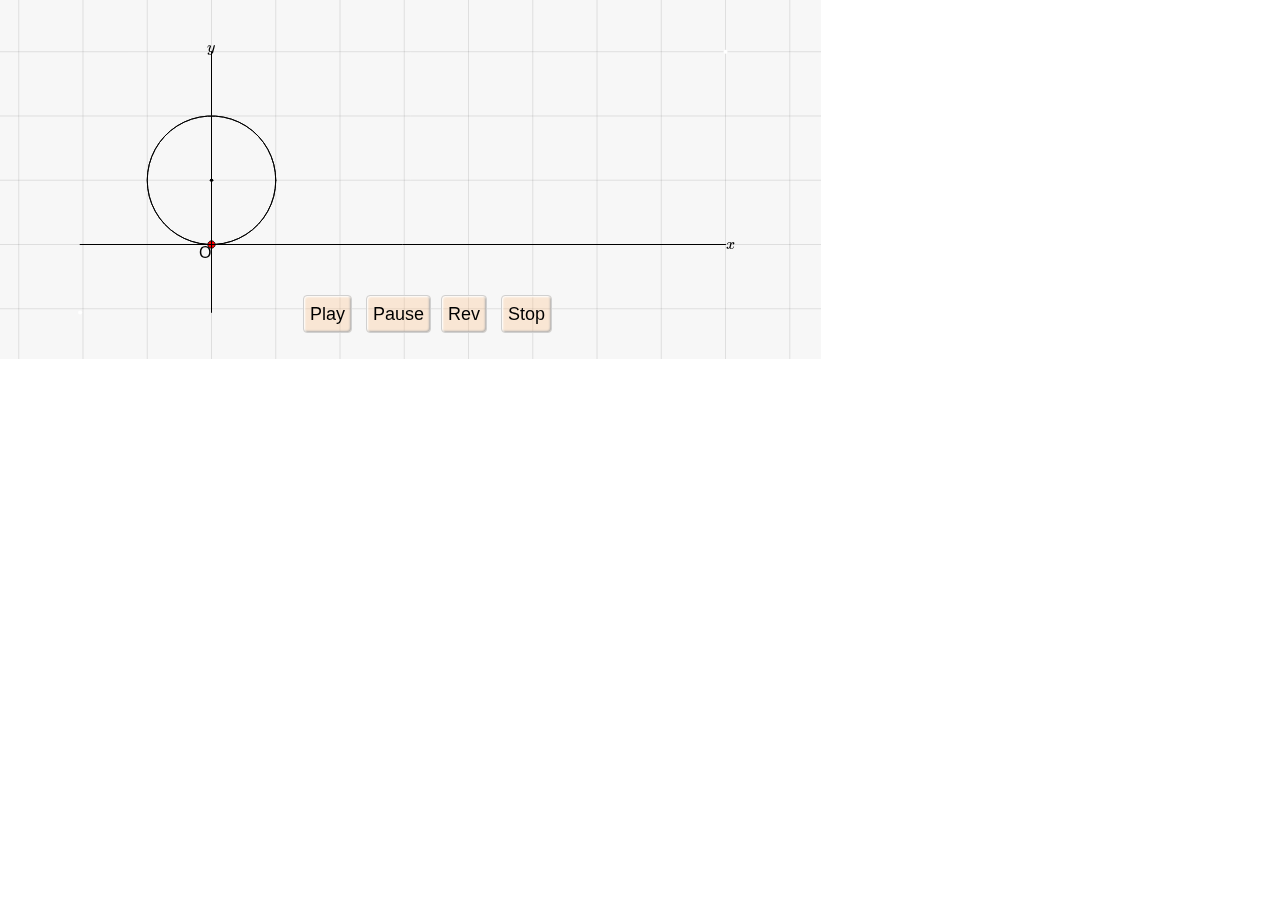
<file: bisekiI/cycloidjsoffL.html>
<!DOCTYPE html>
<html>
<head>
    <meta charset="UTF-8">
    
    <title>cycloid.cdy</title>
    <style type="text/css">
        * {
            margin: 0px;
            padding: 0px;
        }
        
        #CSConsole {
            background-color: #FAFAFA;
            border-top: 1px solid #333333;
            bottom: 0px;
            height: 200px;
            overflow-y: scroll;
            position: fixed;
            width: 100%;
        }
    </style>
    <link rel="stylesheet" href="ketcindyjs/CindyJS.css">
   <script type="text/javascript" src="ketcindyjs/Cindy.js"></script>

<script id="csinit" type="text/x-cindyscript">
Invert(x):=reverse(x);
Ketinit():=Ketinit("fig",0.3); //190831from
Ketinit(Arg):=(//181001from
  if(isstring(Arg),
    Ketinit(Arg,0.3);
  ,
    Ketinit("fig",Arg);
  );
);
Ketinit(work,strictsep):=( //200509
 regional(pt,tmp,tmp1,tmp2,letterc,boxc,shadowc,mboxc);
  PenThickInit=8;
  ULEN="1cm";
  MEMORI=0.05;//18.01.15from
  MEMORIInit=MEMORI;
  MEMORINow=MEMORI;
  MARKLEN=0.05;
  MARKLENInit=MARKLEN; //180504
  MARKLENNow= MARKLEN;
  GENTEN=[0,0];//18.01.15to
  TABLECOUNT=0; //190428
  KETPICLAYER=20;
  MilliIn=1/2.54*1000;
  PenThick=round(MilliIn*0.02);
  PenThickInit=PenThick;
  TenSizeInit=0.02;
  TenSize=TenSizeInit;
  YaSize=1; YaAngle=18; YaPosition=1;
  YaCut=0.2; //191203
  YasenStyle="dr,1"; Yajiristyle="tf";
  KETPICCOUNT=1;
  KCOLOR=[0,0,0,1]; //200513,200618
  GLIST=[]; //201005rechanged
  GCLIST=[]; //201005rechanged
  AddGraphList=[]; //210422[2lines]
  PointDataList=[];
  if(!islist(VLISTadd),VLIST=[],VLIST=VLISTadd); //200123
  if(!islist(FUNLISTadd),FUNLIST=[],FUNLIST=FUNLISTadd); //200123
  LETTERlist=[];
  ADDAXES="1";
  AXSTYLE=[["l","x","e","y","n","O","sw"],[],[]]; //230704
  AXCOUNT=1; //181215
  SHADECTR=1; //190222
  LFmark=unicode("000a"); Bs=unicode("005c");
  CRmark=unicode("000d");//16.12.13
  Dq=unicode("0022");
  Changework(Dircdy+pathsep()+work); //180329to,181001
  ArrowlineNumber=1;  // 15.01.05
  ArrowheadNumber=1;
  BezierNumber=1; //15.01.03
  SCALEX=1;
  SCALEY=1;
  XMIN=-5;
  XMAX=5;
  YMIN=-5;
  YMAX=5;
  StrictSep=strictsep; //190831
  Setwindow("Msg=n"); // 16.05.31
  forall(remove(allpoints(),[SW,NE]),
    Strictmove(#.name);
    Ptpos(#,#.xy); //200529
  ); //190917
);
Setwindow():=Setwindow("Msg=y");
Setwindow(str):=(
  regional(tmp,tmp1,tmp2,msg);
  msg="Y";
  tmp=indexof(str,"="); // 16.02.10
  msg=Toupper(substring(str,tmp,tmp+1));
  Strictmove("SW"); Strictmove("NE");//190927
  if((ispoint(SW)) & (ispoint(NE)),
    tmp1=LLcrd(Ptpos(SW));//190912[2lines]
    tmp2=LLcrd(Ptpos(NE));
    XMIN=tmp1_1; XMAX=tmp2_1;
    YMIN=tmp1_2; YMAX=tmp2_2;
  ,
    if(!ispoint(SW), //191005from
      Putpoint("SW",Pcrd([-5,-5]));
      XMIN=-5; YMIN=-5;
      Ptpos(SW,SW.xy);
    );
    if(!ispoint(NE),
      Putpoint("NE", Pcrd([5,5]));
      XMAX=5; YMAX=5;
      Ptpos(NE,NE.xy);
    ); //191005to
  );
);
Setwindow(xrange,yrange):=Setwindow(xrange,yrange,"Msg=y");
Setwindow(xrange,yrange,msg):=(
  XMIN=xrange_1;
  XMAX=xrange_2;
  YMIN=yrange_1;
  YMAX=yrange_2;
  Ptpos(SW,Pcrd([XMIN,YMIN])); //190927from
  Ptpos(NE,Pcrd([XMAX,YMAX]));
  Strictmove("SW"); Strictmove("NE");
);
Toupper(str):=(
  regional(alphabet,out,tmp,tmp1);
  alphabet="abcdefghijklmnopqrstuvwxyz";
  out="";
  forall(1..(length(str)),
    tmp=substring(str,#-1,#);
    tmp1=indexof(alphabet,tmp);
    if(tmp1>0,
      out=out+unicode(text(tmp1+64),base->10);
    ,
      out=out+tmp;
    );
  );
  out;
);
LLcrd(pt):=(
  regional(tmp);
  if(ispoint(pt),
    tmp=pt.xy
  ,
    tmp=pt;
  );
  tmp=[tmp_1/SCALEX,tmp_2/SCALEY];
  re(tmp); //191231
);
Putpoint(name,Pt):=Putpoint(name,Pt,Pt);
Putpoint(name,Ptinit,Pt):=(
  regional(ptstr); 
    ptstr=name+".xy="+Textformat(Pcrd(Pt),10)+";";
    parse(ptstr);
    Ptpos(name,Pcrd([Pt_1,Pt_2])); //200529
);
Textformat(value,dig):=(
  regional(vv,tmp,tmp1);
  if(islist(value),
    tmp1="[";
    forall(value,
      tmp1=tmp1+Textformat(#,dig)+",";
    );
    if(length(tmp1)>1, //18.01.29from
      tmp1=substring(tmp1,0,length(tmp1)-1);
    );
    tmp1=tmp1+"]"; //18.01.29until
  ,
    if(ispoint(value) % isstring(value),
      if(isstring(value),tmp1=Dq+value+Dq,tmp1=text(value)); // 15.10.02
    ,
      tmp1=format(value,dig);
    );
  );
  tmp1;
);
Ptpos(pt):=Ptpos(pt,[]);
Ptpos(ptorg,pos):=(
  regional(pt,out,tmp);
  if(ispoint(ptorg),pt=ptorg,pt=parse(ptorg));
  if(length(pos)==0,
    tmp=pt.name+"position";
    out=parse(tmp);
    if(!islist(out),
      tmp=tmp+"="+Textformat(pt.xy,12)+";";  //200108 6->12
      parse(tmp);
    );
  ,
    pt.xy=pos;
    tmp=pt.name+"position="+Textformat(pt.xy,12)+";"; //200108 6->12
    parse(tmp);
    out=pt.xy;
  );
  out;
);
Pcrd(pt):=(
  regional(tmp);
  if(ispoint(pt),
    tmp=pt.xy;
  ,
    tmp=[pt_1*SCALEX,pt_2*SCALEY];
  );
 re(tmp); //191231
);
Strictmove(pC):=Strictmove(pC,StrictSep); //190831
Strictmove(pCorg,sep):=(
  regional(pC,tmp,tmp1,tmp2);
  pC=pCorg;
  if(ispoint(pC),pC=pC.name);
  tmp1=pC+"position";
  if(!islist(parse(tmp1)),
    tmp=tmp1+"="+Textformat(parse(pC).xy,12)+";"; //200112
    parse(tmp);
  ,
   tmp=parse(pC).xy;
    tmp2=mouse().xy;
    if(|tmp-tmp2|>sep,
      tmp=pC+".xy="+pC+"position";
      parse(pC).xy=parse(pC+"position");
    ,
      tmp=tmp1+"="+Textformat(parse(pC).xy,12)+";"; //200112
      parse(tmp);
    );
  );
);
Circledata(cenrad):=Circledata(cenrad,[]);
Circledata(para1,para2):=(
  regional(name,cenrad,options,str,n); 
  if(isstring(para1), 
    name=para1;
    cenrad=para2;
    options=[];
    ,
    cenrad=para1;
    options=para2;
    name="";// 16.10.07from
    forall(cenrad, 
       name=name+#.name;
    );// 16.10.07until
  );
  Circledata(name,cenrad,options);
);
Circledata(nm,cenrad,options):=(
  regional(name,Out,Ctr,Ptcir,ra,Num,Rg,opstr,opcindy,color,color4,Msg,
      tmp,tmp1,tmp2,Th,Ltype,Noflg,eqL,pA,pB,pC,d1,d2,Eps);  
  name="cr"+nm;
  tmp=Divoptions(options);
  Ltype=tmp_1;
  Noflg=tmp_2;
  eqL=tmp_5;
  color=tmp_(length(tmp)-2); color4=Colorrgb2cmyk(color); //200618
  opstr=tmp_(length(tmp)-1);
  opcindy=tmp_(length(tmp));
  Num=50;
  Rg=[0,2*pi];
  Msg="Y";
 Msg="N"; //
  forall(eqL,
    tmp=Strsplit(#,"=");
    tmp1=Toupper(substring(tmp_1,0,1));
    if(substring(#,0,1)=="N",
      Num=parse(tmp_2);
     opstr=opstr+",'"+#+"'";
    );
    if(substring(#,0,1)=="R",
      Rg=parse(tmp_2);
      opstr=opstr+",'"+#+"'";
    );
    if(tmp1=="M", //190206from
      Msg=Toupper(substring(tmp_2,0,1));
    ); //190206to
  );
  if(length(cenrad)==2,
    Ctr=Lcrd(cenrad_1);
    Ptcir=Lcrd(cenrad_2);
    if(!islist(Ptcir),  //190323from
      Ptcir=Ctr+[Ptcir,0];
    );  //190323to
    ra=dist(Ctr,Ptcir);
  ,
    Eps=10^(-1);
    pA=Lcrd(cenrad_1);
    pB=Lcrd(cenrad_2);
    pC=Lcrd(cenrad_3);
    tmp=pB-pA;
    tmp1=(tmp_2,-tmp_1);
    tmp=pC-pB;
    tmp2=(tmp_2,-tmp_1);
    d1=det([tmp1,tmp2]);
    d2=det([pC-pA,tmp2]);
    if(abs(d1)<Eps & abs(d2)>10*Eps,
      println("points are in a line");
      ra=0;
    ,
      Ctr=1/2*(pA+pB)+1/2*d2/d1*tmp1;
      ra=|pA-Ctr|;
      tmp=name+"center="+Textformat(Ctr,5)+";";
      parse(tmp);
    );
  );
  if(ra>0,
    Out=[];
    forall(0..Num,
      Th=Rg_1+#*(Rg_2-Rg_1)/Num;
      Out=append(Out,Ctr+ra*[cos(Th),sin(Th)]);
    );
  ,
    tmp=100/dist(pA,pB)*(pB-pA);
    Out=Listplot("1",[pA-tmp,pB+tmp],["nodata"]);
  );
  if(Noflg<3,
    if(Msg=="Y", //190206
      println("generate Circledata "+name);
    );
    tmp1=apply(Out,Pcrd(#));
    tmp=name+"="+Textformat(tmp1,10)+";"; //190415,210311
    parse(tmp);
  );
  if(Noflg<3, //190818
    if(isstring(Ltype),
      Ltype=Getlinestyle(text(Noflg)+Ltype,name);
    ,
      if(Noflg==1,Ltype=0);
    );
    GCLIST=append(GCLIST,[name,Ltype,opcindy]);
  );
  Out;
);
Divoptions(options):=(
  regional(Ltype,Noflg,Inflg,Outflg,eqL,realL,strL,
      color,opstr,opcindy,flg,tmp,tmp1,tmp2);
  Ltype="dr";  // 2015.01.13
  Noflg=0;
  Inflg=0;
  Outflg=0;
  eqL=[];
  realL=[];
  strL=[];
  color=Colorcmyk2rgb(KCOLOR); //200513
  opstr="";
  opcindy="";
  forall(options,
    flg=0;
    if(flg==0,
      if(isreal(#) % ispoint(#) % islist(#),
        realL=append(realL,#);
        opstr=opstr+","+text(#);
        flg=1;
      );
    );
    if(flg==0,
      if(indexof(#,"=")>0,
        tmp=Strsplit(#,"="); //180602from
        tmp1=Toupper(tmp_1);
        tmp2=tmp_2;
        if(tmp1=="COLOR",
          if(indexof(tmp2,"[")>0, //180928
            tmp1=parse(tmp2);
            color=tmp1;
            if(length(tmp1)==4,
              tmp1=Colorcmyk2rgb(tmp1);
            );
          ,
            color=Colorname2cmyk(tmp2);//200425
            tmp1=Colorcmyk2rgb(color); ;//200425
          );
          tmp="color->"+text(tmp1);
          opcindy=opcindy+","+tmp;
        ,
          eqL=append(eqL,#);
        );//180602to
        flg=1; 
      );
    );
    if(flg==0,
      if(indexof(#,"no")+indexof(#,"No")>0,
        if(indexof(#,"tex")>0,Noflg=1);
        if(indexof(#,"disp")>0,Noflg=2);
        if(indexof(#,"data")>0,Noflg=3);
        flg=1;
      );
    );
    if(flg==0,
      if(indexof(#,"->")>0,
        opcindy=opcindy+","+#;
        flg=1; 
      );
    );
    if(flg==0,
      if(indexof(#,"out")+indexof(#,"Out")>0,
        if(indexof(#,"-")==0,
          Outflg=1;
        ,
          Outflg=2;
        );
        flg=1;
      );
    );
    if(flg==0,
      if(indexof(#,"in")+indexof(#,"In")>0,
        if(indexof(#,"-")==0,
          Inflg=1;
        ,
          Inflg=2;
        );
        flg=1;
      );
    );
    if(flg==0,
      tmp=substring(#,0,2);
      tmp1=indexof(tmp,"dr")+indexof(tmp,"Dr");
      tmp1=tmp1+indexof(tmp,"da")+indexof(tmp,"Da");
      tmp1=tmp1+indexof(tmp,"id")+indexof(tmp,"Id");
      tmp1=tmp1+indexof(tmp,"do")+indexof(tmp,"Do");
      tmp1=tmp1+indexof(tmp,"dp")+indexof(tmp,"Dp");
      if(tmp1>0,
        Ltype=#;
        flg=1;
      );
      if(flg==0,
        if(length(#)>0, //180408
          strL=append(strL,#);
          opstr=opstr+","+Dq+#+Dq;
        );
      );
    );
  );
  if(indexof(opcindy,"color->")==0,// 16.10.07from
    tmp=Colorcmyk2rgb(KCOLOR); //200513[2lines]
    opcindy=opcindy+",color->"+text(tmp);
  );
  [Ltype,Noflg,Inflg,Outflg,eqL,realL,strL,color,opstr,opcindy];
);
Strsplit(strorg,key):=( // 210422 renewed
  regional(str,ctr,tmp,tmp1,out);
  str=strorg+key; 
  out=[];
  tmp=indexof(str,key);
  while(tmp>0,
    tmp1=substring(str,0,tmp-1);
    out=append(out,tmp1);
    str=substring(str,tmp-1+length(key),length(str));
    tmp=indexof(str,key);
  );
  out;
);
Colorname2cmyk(name):=( //181212
  regional(dL,code,tmp);
  dL=[
    ["greenyellow",[0.15,0,0.69,0]],["yellow",[0,0,1,0]],
    ["goldenrod",[0,0.1,0.84,0]],["dandelion",[0,0.29,0.84,0]],
    ["apricot",[0,0.32,0.52,0]],["peach",[0,0.5,0.7,0]],
    ["melon",[0,0.46,0.5,0]],["yelloworange",[0,0.42,1,0]],
    ["orange",[0,0.61,0.87,0]],["burntorange",[0,0.51,1,0]],
    ["bittersweet",[0,0.75,1,0.24]],["redorange",[0,0.77,0.87,0]],
    ["mahogany",[0,0.85,0.87,0.35]],["maroon",[0,0.87,0.68,0.32]],
    ["brickred",[0,0.89,0.94,0.28]],["red",[0,1,1,0]],
    ["orangered",[0,1,0.5,0]],["rubinered",[0,1,0.13,0]],
    ["wildstrawberry",[0,0.96,0.39,0]],["salmon",[0,0.53,0.38,0]],
    ["carnationpink",[0,0.63,0,0]],["magenta",[0,1,0,0]],
    ["violetred",[0,0.81,0,0]],["rhodamine",[0,0.82,0,0]],
    ["mulberry",[0.34,0.9,0,0.02]],["redviolet",[0.07,0.9,0,0.34]],
    ["fuchsia",[0.47,0.91,0,0.08]],["lavender",[0,0.48,0,0]],
    ["thistle",[0.12,0.59,0,0]],["orchid",[0.32,0.64,0,0]],
    ["darkorchid",[0.4,0.8,0.2,0]],["purple",[0.45,0.86,0,0]],
    ["plum",[0.5,1,0,0]],["violet",[0.79,0.88,0,0]],
    ["royalpurple",[0.75,0.9,0,0]],["blueviolet",[0.86,0.91,0,0.04]],
    ["periwinkle",[0.57,0.55,0,0]], ["cadetblue",[0.62,0.57,0.23,0]],
    ["cornflowerblue",[0.65,0.13,0,0]],
    ["midnightblue",[0.98,0.13,0,0.43]],
    ["navyblue",[0.94,0.54,0,0]],["royalblue",[1,0.5,0,0]],
    ["blue",[1,1,0,0]],["cerulean",[0.94,0.11,0,0]],
    ["cyan",[1,0,0,0]],["processblue",[0.96,0,0,0]],
    ["skyblue",[0.62,0,0.12,0]],["turquoise",[0.85,0,0.2,0]],
    ["tealblue",[0.86,0,0.34,0.02]],["aquamarine",[0.82,0,0.3,0]],
    ["bluegreen",[0.85,0,0.33,0]],["emerald",[1,0,0.5,0]],
    ["junglegreen",[0.99,0,0.52,0]],["seagreen",[0.69,0,0.5,0]],
    ["green",[1,0,1,0]],["forestgreen",[0.91,0,0.88,0.12]],
    ["pinegreen",[0.92,0,0.59,0.25]],["limegreen",[0.5,0,1,0]],
    ["yellowgreen",[0.44,0,0.74,0]],["springgreen",[0.26,0,0.76,0]],
    ["olivegreen",[0.64,0,0.95,0.4]],["rawsienna",[0,0.72,1,0.45]],
    ["sepia",[0,0.83,1,0.7]],["brown",[0,0.81,1,0.6]],
    ["tan",[0.14,0.42,0.56,0]],["gray",[0,0,0,0.5]],
    ["lightgray",[0,0,0,0.15]], //190429,0809
    ["cindycolor",[0.125,0.083,0,0.247]], //201027
    ["black",[0,0,0,1]],["white",[0,0,0,0]],
    ["offwhite",[0,0,0,0.03]] //190809
  ];
  tmp=select(dL,#_1==name);
  if(length(tmp)>0,
    tmp=tmp_1;
    code=tmp_2;
  ,
    println("    "+name+" not found");
    code=Assign(name); //190323
  );
);
Assign(str):=( //190125from
  regional(tmp);
  tmp=[];
  forall(VLIST,tmp=concat(tmp,[#_1,#_2]));
  Assign(str,tmp);
); //190125to
Assign(funstr,vrL):=Assign(funstr,vrL,6);
Assign(funstr,Arg1,Arg2):=( //190813from
  regional(vrL,precise,nn,out,tmp);
  if(islist(Arg1),
    vrL=Arg1; precise=Arg2;
    nn=length(vrL)/2;
    out=funstr;
    forall(1..nn,
      out=Assign(out,vrL_(2*#-1),vrL_(2*#),precise);
    );
  , 
    out=Assign(funstr,Arg1,Arg2,6);
  );
  out;
); //190813to
Assign(funstr,varname,rep,precision):=(
  regional(repstr,ii,jj,tmp,tmp1,tmp2,Notvar,Flg);
  if(isstring(rep),repstr=rep,repstr="("+Textformat(rep,precise)+")"); //190811to
  tmp=[46];  // 12.20
  tmp=concat(tmp,48..57);
  tmp=concat(tmp,65..90);
  tmp=concat(tmp,97..122);
  Notvar=apply(tmp,unicode(text(#),base->10));
  tmp2="";
  forall(1..100,
    ii=indexof(funstr,varname);
    if(ii>0,
      Flg=0;
      if(ii>1,
        tmp=substring(funstr,ii-2,ii-1);
        if(contains(Notvar,tmp),
          tmp2=tmp2+substring(funstr,0,ii);
          funstr=substring(funstr,ii,length(funstr));
          Flg=1;
        );
      );
      if(Flg==0,
        jj=ii-1+length(varname);
        if(jj<length(funstr),
          tmp=substring(funstr,jj,jj+1));
          if(contains(Notvar,tmp),
          tmp2=tmp2+substring(funstr,0,jj);
          funstr=substring(funstr,jj,length(funstr));
          Flg=1;
        );
      );
      if(Flg==0,
        tmp2=tmp2+substring(funstr,0,ii-1)+repstr;
        funstr=substring(funstr,jj,length(funstr));
      );
    );
  );
  funstr=tmp2+funstr;
  funstr;
);
Colorcmyk2rgb(clr):=(
  regional(clrnew,tmp,black);
  if(length(clr)==4,  //200618
    black=clr_4;
    tmp=apply(clr,1-min(1,#*(1-black)+black));
    clrnew=tmp_(1..3);
  ,
    clrnew=clr;  //200618
  );
  clrnew;
);
Colorrgb2cmyk(clr):=(
  regional(clrnew,tmp,black);
  if(length(clr)==3, //200618
    tmp=apply(clr,1-#);
    black=min(tmp);
    if(black!=1, //181112from
      tmp=apply(clr,(1-#-black)/(1-black));
      clrnew=append(tmp,black);
    ,
      clrnew=[0,0,0,1];  //200618
    ); //181112to
  ,
    clrnew=clr;
  );
  clrnew;
);
Lcrd(pt):=(
  regional(tmp);
  if(ispoint(pt),
    tmp=[pt.x/SCALEX,pt.y/SCALEY];
  ,
    tmp=pt;
  );
  re(tmp); //191231
);
Listplot(list):=Listplot(list,[]);
Listplot(Arg1,Arg2):=(
  regional(name,list,options,str);
  if(isstring(Arg1),
    name=Arg1;
    list=Arg2;
    Listplot(name,list,[]);
  ,
    list=Arg1;
    options=Arg2;
    name="";
    forall(list, // 16.10.07from
       name=name+#.name;
    );// 16.10.07until
    Listplot(name,list,options);
  );
);
Listplot(nm,list,options):=(
  regional(name,cutend,tmp,tmp1,tmp2,ptlist,Ltype,opcindy,Noflg,eqL,Msg,color,color4);
  if(substring(nm,0,1)=="-",  // 16.01.27 from
    name=substring(nm,1,length(nm));
  ,
    name="sg"+nm;
  ); // upto
  tmp=Divoptions(options);
  Ltype=tmp_1;
  Noflg=tmp_2;
  eqL=tmp_5;
  color=tmp_(length(tmp)-2); color4=Colorrgb2cmyk(color); //200618
  opcindy=tmp_(length(tmp));
  Msg="Y";  //190206
 Msg="N"; //
  cutend=[0,0];//180719
  forall(eqL,
    tmp=Strsplit(#,"=");
    tmp1=Toupper(substring(tmp_1,0,1));
    if(tmp1=="M",
      Msg=Toupper(substring(tmp_2,0,1));
    );
    if(tmp1=="C",//180719from
      tmp2=replace(tmp_2,"[","");
      tmp2=replace(tmp2,"]","");
      cutend=tokenize(tmp2,",");
      if(length(cutend)==1,cutend=[cutend_1,cutend_1]);     
    );//180719to
  );
  if(Noflg<3,
    if(Msg=="Y", //190206
      println("generate Listplot "+name);
    );
    if(isstring(list_1),tmp=apply(list,parse(#)),tmp=list); // 15.03.24
    ptlist=apply(tmp,Pcrd(#));
    if(|cutend|>0,//180719from
      tmp=ptlist_(length(ptlist))-ptlist_1;
      tmp=tmp/|tmp|;
      ptlist_1=ptlist_1+tmp*cutend_1;
      ptlist_(length(ptlist))=ptlist_(length(ptlist))-tmp*cutend_2;
    );//180719to
    tmp=name+"="+Textformat(ptlist,5)+";"; //190415
    parse(tmp);
  );
  if(Noflg<3, //190818
    if(isstring(Ltype),
      Ltype=Getlinestyle(text(Noflg)+Ltype,name);
    ,
      if(Noflg==1,Ltype=0);
    );
    GCLIST=append(GCLIST,[name,Ltype,opcindy]);
  );
  tmp1=apply(list,Lcrd(#));
  tmp1;
);
Getlinestyle(str,name):=(
  regional(noflg,tmp,tmp1,tmp2,Dop,Ltype,subflg);
  Ltype=-1;
  Dop="";
  tmp1=indexof(str,",");
  if(tmp1>0,
    Dop=","+substring(str,tmp1,length(str));
  );
  noflg=parse(substring(str,0,1));
  if(substring(name,0,3)=="sub",subflg=1,subflg=0);  // 16.02.29
  if(noflg<=1, //1900818from
    tmp1=Toupper(substring(str,1,3));
  ,
    tmp1="NO";
  ); //1900818to
  tmp2=""; //190119from
  tmp=indexof(str,",");
  if(tmp>0,
    tmp2=substring(str,tmp,length(str));
  ); //190119to
  if(tmp1=="DR",
    if(length(tmp2)==0,tmp2="1"); //190125
    Ltype=[0,tmp2];  //190119
    if(noflg==0 & subflg==0, // 16.02.29
    );
  );
  if(tmp1=="DA",
    if(length(tmp2)==0,tmp2="1,1"); //190125
    if(indexof(tmp2,",")==0,tmp2=tmp2+",1"); //200911
    Ltype=[1,tmp2];  //190119
    if(noflg==0 & subflg==0, // 16.02.29
    );
  );
  if(tmp1=="ID",
    if(length(tmp2)==0,tmp2="1,1"); //190125
    if(indexof(tmp2,",")==0,tmp2=tmp2+",1"); //200911
    Ltype=[2,tmp2];  //190119
    if(noflg==0 & subflg==0, // 16.02.29
    );
  );
  if(tmp1=="DO",
    if(length(tmp2)==0,tmp2="1,1"); //190125
    if(indexof(tmp2,",")==0,tmp2=tmp2+",1"); //200911
    Ltype=[3,tmp2];  //190119
    if(noflg==0 & subflg==0, // 16.02.29
    );
  );
  if(tmp1=="DP",
    if(length(tmp2)==0,tmp2="1"); //190125
    Ltype=[0,tmp2];  //190119
    tmp1=parse(name);
    tmp2="";
    forall(tmp1,
      tmp2=tmp2+Textformat(#_1,5)+",";
    );
    tmp2=substring(tmp2,0,length(tmp2)-1);
    if(noflg==0,
    );
  );
  if(tmp1=="NO", //190818from
    Ltype=[-1,"0"];
  );  //190818to
  Ltype;
);
Pointdata(nm,list):=Pointdata(nm,list,[]);
Pointdata(nm,listorg,optionsorg):=(
  regional(list,name,opstr,opcindy,Msg,options,Ltype,
              Noflg,eqL,color,color4,dispflg,//220715
              size,inside,incolor,ratio,tmp,tmp1,tmp2,tmp3,
              ngc1,ngc2,ng1,ng2,nc1,nc2);
  if(substring(nm,0,1)=="-", //200510[2lines]
    name=substring(nm,1,length(nm));
  ,
    name="pt"+nm;
  );
  options=optionsorg; //200512
  tmp=Divoptions(options);
  Ltype=tmp_1;
  Noflg=tmp_2;
  eqL=tmp_5;
  opstr=tmp_(length(tmp)-1);
  color=tmp_(length(tmp)-2);
  color4=Colorrgb2cmyk(color);
  size="1";
  dispflg="Y";
  inside="Y"; //200512
  incolor="";
  ratio=0.95; //200708,0813
  border="Y";
  Msg="Y";
 Msg="N"; //
  forall(eqL,
    tmp=Strsplit(#,"=");
    tmp1=Toupper(substring(tmp_1,0,1));
    if(tmp1=="S",
      size=tmp_2; //190406[2lines]
      tmp1=parse(size);
      options=remove(options,[#]);
    );
    if(tmp1=="D", //181030from
      dispflg=Toupper(substring(tmp_2,0,1));
      options=remove(options,[#]);
    );
    if(tmp1=="I", //190628from
      inside=tmp_2; //201027from
      if(substring(inside,0,1)!="[",
        tmp2=indexof(tmp_2,",");
        if(tmp2>0,
          ratio=parse(substring(tmp_2,tmp2,length(tmp_2)));
          inside=substring(tmp_2,0,tmp2-1); //201027
        ,
          inside=tmp_2; 
        ); 
      ); //201027to
      if(contains(["0","N","NO","1","Y","YES"],Toupper(inside)), //200519from
        if(contains(["0","N","NO"],Toupper(inside)),inside="N",inside="Y");
      ,
        incolor=inside;
        inside="N";
      ); //200519to
      options=remove(options,[#]);
    );
    if(tmp1=="M", //190206from
      Msg=Toupper(substring(tmp_2,0,1));
    ); //190206to
  );
  if(dispflg=="Y", 
    if(Msg=="Y", //190206
      println("generate pointdata "+name);
    );
  ); //181030to
  ngc1=length(GCLIST)+1; //210422[2lines
  ng1=length(GLIST)+1;
  nc1=length(COM2ndlist)+1;
  if(isstring(listorg),
    list=parse(listorg);
  ,
    list=listorg;
  ); //17.10.23
  if(!islist(list),list=[list]); //200510from
  list=apply(list,if(ispoint(#),Lcrd(#),#));
  if(Measuredepth(list)==0,list=[list]);
  tmp1=Textformat(list,6);
  if(length(list)>1,tmp2=apply(list,[#]),tmp2=list); //200524
  tmp2=Textformat(tmp2,6);
  tmp=name+"="+tmp2+";"; //190415
  parse(tmp);
  if(Noflg<3,
    tmp=RSform(tmp1,2);
  );
  if(Noflg<2, //210602
    tmp1=parse(size)*TenSizeInit;
    forall(1..(length(list)),
      tmp2=text(#)+name;
      tmp3=[list_#,tmp1*ratio];
      Circledata(tmp2,[list_#,tmp1*ratio],["nodisp","Msg=n"]);
      if(inside=="N", //210602from
        Scaledata(tmp2+"i",["cr"+tmp2],1,1/SCALEY,//230423[2line]
                     ["Color="+color,"Msg=n"]);
        if(length(incolor)>0, //200519from
          tmp="sc"+tmp2+"i";
          Shade([tmp],["Color="+incolor]);
        );
      ,
        tmp=[tmp3_1,"Color="+color,"Msg=n"]; //220722from
        if(Noflg==1,tmp=prepend("notex",tmp));
        Scaledata(tmp2,["cr"+tmp2],1,1/SCALEY,tmp);
        tmp="sc"+tmp2;
        Shade([tmp],options); 
      ); //210602to
      tmp=round(10*sqrt(parse(size))); //201027from (moved)
      if(Noflg==0,options=[Ltype,"Color="+text(color),"Num="+text(tmp)]);
      if(Noflg==1,options=["notex",Ltype,"Color="+text(color),"Num="+text(tmp)]);
      if(Noflg==2,options=["nodisp"]);
      options=concat(options,[tmp3_1,"Msg=n"]);  //201027to
    ); 
  );
  ngc2=length(GCLIST); //210422[5lines]
  ng2=length(GLIST);
  nc2=length(COM2ndlist);
  tmp=[name,list,GCLIST_(ngc1..ngc2),
               GLIST_(ng1..ng2),COM2ndlist_(nc1..nc2)];  
  PointDataList=append(PointDataList,tmp);
  list;
);
Measuredepth(list):=( //190423
  regional(str,nn,tmp,tmp1,tmp2);
  str=text(list);
  tmp1=Indexall(str,"[");
  tmp2=select(tmp1,!contains(tmp1,#+1));
  nn=tmp2_1;
  tmp1=substring(str,nn,length(str));
  tmp=indexof(tmp1,",");
  tmp1=substring(tmp1,0,tmp-1);
  if(!ispoint(parse(tmp1)),
    nn=nn-1;
  );
  nn;
);
Indexall(str,key):=(
  regional(rest,out,flg,tmp,tmp1,);
  out=[];
  rest=str;
  flg=0;
  forall(1..(length(str)),
    if(flg==0,
      tmp=indexof(rest,key);
      if(tmp>0,
        tmp1=tmp+length(str)-length(rest);
        out=append(out,tmp1);
        rest=substring(rest,tmp,length(rest));
      ,
        flg=1;
      );
    );
  );
  out;
);
Scaledata(nm,plist,ratioV):=(
  regional(tmp);
  tmp=ratioV; //180603from
  if(!islist(tmp),tmp=[tmp,tmp]);
  tmp=Lcrd(tmp);//180603to
  Scaledata(nm,plist,tmp_1,tmp_2,[]);
);
Scaledata(nm,plist,Arg1,Arg2):=(
  regional(tmp,options);
  if(islist(Arg2),
    tmp=Arg1;//180603[2lines]
    if(!islist(tmp),tmp=[tmp,tmp]);
    tmp=Lcrd(tmp);
    options=Arg2;
    Scaledata(nm,plist,tmp_1,tmp_2,options);
  ,
    Scaledata(nm,plist,Arg1,Arg2,[]);
  );
);
Scaledata(nm,plist,rx,ry,optionorg):=(
  regional(tmp,tmp1,tmp2,pdata,Theta,Pt,Cx,Cy,PdL,options,eqL,
      opcindy,Nj,Njj,Kj,X2,Y2,Ltype,Noflg,name,color,color4,msgflg);
  if(substring(nm,0,1)=="-", //210423from
    name=substring(nm,1,length(nm));
  ,
    name="sc"+nm;
  ); //210423to
  options=optionorg;
  Pt=[0,0];
  tmp=Divoptions(options);
  Ltype=tmp_1;
  Noflg=tmp_2;
  eqL=tmp_5;
  color=tmp_(length(tmp)-2);
  color4=Colorrgb2cmyk(color); //200618
  opcindy=tmp_(length(tmp));
  tmp1=tmp_6;
  if(length(tmp1)>0,
    Pt=Lcrd(tmp1_1);
  );
  msgflg="Y"; //190425from
  forall(eqL,
    tmp=Strsplit(#,"=");
    tmp1=Toupper(substring(tmp_1,0,1));
    if(tmp1=="M",
      msgflg=Toupper(substring(tmp_2,0,1));
      options=remove(options,[#]);
    );
    if(tmp1=="S", //210423from
      options=remove(options,[#]);
    ); //210423to
  ); //190425to
  pdata=plist;
  if(isstring(pdata),pdata=[pdata]);
  if(!isstring(pdata_1) & Measuredepth(pdata)==1,
      pdata=[pdata];
  );
  Cx=Pt_1; Cy=Pt_2;
  PdL=[];
  forall(pdata,Njj,
    if(isstring(Njj),Kj=parse(Njj),Kj=Njj);
    if(Measuredepth(Kj)==1,Kj=[Kj]);
    tmp2=[];
    forall(Kj,Nj,
      tmp1=[];
      forall(Nj,
        tmp=LLcrd(#);
        X2=Cx+rx*(tmp_1-Cx);
        Y2=Cy+ry*(tmp_2-Cy);
        tmp1=concat(tmp1,[[X2,Y2]]);
      );
      if(length(tmp1)==1, //210423from
        Pointdata("-"+name,tmp1,optionorg);
      ,
        tmp2=concat(tmp2,[tmp1]);
        PdL=concat(PdL,tmp2);
      );  //210423to
    );
  );
  if(length(PdL)>0,
    if(Noflg<3,
      if(msgflg=="Y",
        println("generate Scaledata "+name);
      );
      tmp1=[];
      forall(PdL,tmp2,
        tmp=apply(tmp2,Pcrd(#));
        tmp1=append(tmp1,tmp);
      );
      if(length(tmp1)==1,tmp1=tmp1_1);
      tmp=name+"="+Textformat(tmp1,10)+";"; //190415
      parse(tmp);
    );
    if(Noflg<3, //190818
      if(isstring(Ltype),
        Ltype=Getlinestyle(text(Noflg)+Ltype,name);
      ,
        if(Noflg==1,Ltype=0);
      );
      GCLIST=append(GCLIST,[name,Ltype,opcindy]);
    );
  );
  PdL;
);
Shade(plist):=Shade(plist,[]); 
Shade(Arg1,Arg2):=(
  if(!isstring(Arg1),
    Shade(text(SHADECTR),Arg1,Arg2); //190222
  ,
    Shade(Arg1,Arg2,[]);
  );
);
Shade(nm,plistorg,options):=(
  regional(name,plist,jj,nn,trim,first,tmp,tmp1,tmp2,Noflg,
     opstr,opcindy,eqL,reL,Str,G2,flg,encflg,startpt,color,color4,ctr,ptshade);
  if(substring(nm,0,1)=="-", //200513from
    name=substring(nm,1,length(nm));
  ,
    name="shade"+nm;
  ); //200513to
  plist=plistorg;
  tmp=Divoptions(options);
  Noflg=tmp_2; //200512
  eqL=tmp_5; 
  reL=tmp_6;
  color=tmp_(length(tmp)-2); color4=Colorrgb2cmyk(color); //200618
  opstr=tmp_(length(tmp)-1);
  opcindy=tmp_(length(tmp));
  encflg=0; //201029
  tmp=select(plist,indexof(#,"Invert")>0); //180929from
  trim="N";
  first="N"; //191007
  ptshade="N"; //200513
  forall(eqL,
    tmp=Strsplit(#,"=");
    tmp1=Toupper(tmp_1);
    tmp2=Toupper(tmp_2);
    if(substring(tmp1,0,1)=="E",
      if(substring(tmp2,0,1)=="Y",
        encflg=1;
      );
    );
    if(substring(tmp1,0,1)=="T",
      trim=substring(tmp2,0,1);
    );
    if(substring(tmp1,0,1)=="F",
      first=substring(tmp2,0,1);
    );
    if(substring(tmp1,0,1)=="P", //200513[3lines]
      ptshade=Toupper(substring(tmp2,0,1));
    );
  );
  startpt=[];
  forall(reL,
    if(islist(#),
      startpt=#;
    );
  ); //180929to
  flg=0; ctr=1;
  if(encflg==1, //180929from
    if(length(startpt)==2,
      Enclosing(nm,plist,[startpt,"nodisp"]);
    ,
      Enclosing(nm,plist,["nodisp"]);
    );
    plist=["en"+nm];
  ); //180929to
  if((length(plist)==1)&(trim=="Y"), //190220from,109224
    plist=[Shadein(plist)];
  ); //190220to
  forall(1..(length(plist)),jj, //180613from
    if(flg==0,
      tmp1=plist_jj;
      if(isstring(tmp1),tmp=parse(tmp1),tmp=tmp1);
      if(!islist(tmp),
         flg=1;
      ,
        if(!isstring(tmp1),
          tmp2=[];
          forall(tmp1,if(ispoint(#),tmp=#.xy,tmp=#);
            tmp2=append(tmp2,tmp);
          );
          Listplot("-"+name+text(ctr),tmp2,["nodisp"]); //190520
          plist_jj=name+text(ctr);
          ctr=ctr+1;
        );
      ); 
    );
  );//180613to
  if(flg==1,
    println("    Shade : some data not defined properly");
 ,
    if(Noflg<2, //200512
      G2=Joincrvs("1",plist,["nodata"]);
      G2=apply(G2,Pcrd(#));
      tmp1="fillpoly("+Textformat(G2,10)+opcindy+");";
      if(ptshade=="N", //200513from
        tmp=select(1..(length(GCLIST)),contains(plist,GCLIST_#_1)); //200715from
        if(length(tmp)>0,
          nn=min(tmp);
        ,
          nn=length(GCLIST)+1;
        );
        tmp2=GCLIST_(1..(nn-1));
        tmp2=append(tmp2,[tmp1,[5,0]]);
        GCLIST=concat(tmp2,GCLIST_(nn..(length(GCLIST))));
      ,
        PTSHADElist=append(PTSHADElist,[name,tmp1]);
      ); //200513to
    );
  );
  SHADECTR=SHADECTR+1;
);
Enclosing(nm,plist):=Enclosing2(nm,plist,[]);//180706[2lines]
Enclosing(nm,plistorg,options):=Enclosing2(nm,plistorg,options);
Enclosing2(nm,plist):=Enclosing2(nm,plist,[]);
Enclosing2(nm,plistorg,options):=(
  regional(name,plist,AnsL,Start,Eps,Eps1,Eps2,flg,Fdata,Gdata,KL,
      t1,t2,tst,ss,ii,nn,nxtno,Ltype,Noflg,realL,eqL,opstr,opcindy,
      tmp,tmp1,tmp2,tmp3,tmp4,color,color4,p1,p2);
  if(substring(nm,0,1)=="-",  //201110from
    name=substrin(nm,1,length(nm));
  ,
    name="en"+nm;
  );  //201110to
  plist=plistorg;
  tmp=Divoptions(options);
  Ltype=tmp_1;
  Noflg=tmp_2;
  eqL=tmp_5;
  realL=tmp_6;
  color=tmp_(length(tmp)-2);color4=Colorrgb2cmyk(color); //200629
  opstr=tmp_(length(tmp)-1);
  opcindy=tmp_(length(tmp));
  Eps=10^(-5); // 16.12.05
  Eps1=0.01;
  Eps2=0.1;
  Start=[];
  flg=0;
  forall(realL,
    if(isList(#) % ispoint(#),
      Start=Lcrd(#); // 18.02.02
    ,
      if(flg==1,Eps1=#);
      if(flg==2,Eps2=#);
      flg=flg+1;
    );
  );
  flg=0;
  AnsL=[];
  if(length(plist)==1,
    Fdata=parse(plist_1);
    tmp1=Fdata_1;
    tmp2=Fdata_(length(Fdata));
    if(|tmp1-tmp2|<Eps,
      AnsL=Fdata;
    ,
      AnsL=append(Fdata,tmp1);
    );
    flg=1;
  );
  if(flg==0,
    Fdata=plist_1;
    Gdata=plist_(length(plist));
    KL=Intersectcurvespp(Fdata,Gdata);
   if(length(KL)==0,
      tmp=parse(Gdata);
      tmp1=LLcrd(Op(length(tmp),tmp)); //18.02.02from
      tmp=parse(Fdata);
      tmp2=LLcrd(Op(1,tmp));
      tmp=Listplot(name,[tmp1,tmp2],["nodisp"]);
      plist=append(plist,"sg"+name);
      Start=tmp2;
      tst=1; //18.02.02to
      p1=Start;
    ,
      if(length(KL)==1,
        tst=KL_1_2;
        Start=Pointoncurve(tst,Fdata);
      );
      if(length(KL)>1,
        KL=sort(KL,[#_2]);
        if(Start==[],
          tst=KL_1_2;
          Start=Pointoncurve(tst,Fdata);
        ,
          tmp=apply(KL,|#_1-Start|);
          tmp=min(tmp);
          tmp1=select(KL,|#_1-Start|<tmp+Eps1);//180718
          tst=tmp1_1_2;
          Start=Pointoncurve(tst,Fdata);
        );
      );
    );
  );
  if(flg==0,
    t1=tst;
    p1=Pointoncurve(t1,Fdata); //180713
    println("Start point of enclosing is "+text(Start));
    forall(1..(length(plist)),nn,
      Fdata=plist_nn;
      if(nn==length(plist),nxtno=1,nxtno=nn+1);
      Gdata=plist_nxtno;
      tmp1=parse(Fdata); //200803from
      tmp2=parse(Gdata);
      if(|tmp2_1-tmp1_(-1)|<Eps,
        if(nn<length(plist), //211217from
          AnsL=concat(AnsL,tmp1);
        ,
          tmp3=Partcrv("",AnsL_(-1),tmp2_1,tmp1,["nodata"]);
          AnsL=concat(AnsL,tmp3);
        );  //211217fto
      ,  //200803to
        KL=Intersectcurvespp(Fdata,Gdata);
        if(length(KL)==0, 
          tmp2=Prepend(Op(length(tmp1),tmp),tmp2);
          Gdata=replace(Gdata,"(","");
          Gdata=replace(Gdata,")","");
          tmp=Gdata+"="+Textformat(tmp2,10)+";"; //190415
          parse(tmp);
          plist_nxtno=Gdata;
          t2=Length(tmp1);
          p2=Pointoncurve(t2,Fdata); //180713
          ss=1; //18.02.02to
        ,
          KL=sort(KL,[#_2]);//180706
          tmp=parse(Fdata);
          tmp1=t1+Eps;
          tmp=select(KL,(#_2>tmp1)%((#_2>t1)&(|#_1-p1|>Eps1))); //210411from
          if(length(tmp)>0,
            KL=tmp;
          ,
            KL=KL;  //211002,1014
          ); //210411to
          t2=KL_1_2;
          ss=KL_1_3;
          if(abs(t2-t1)<Eps,//180707
            if(length(KL)>1,
              t2=KL_2_2;
              ss=KL_2_3;
            ,
              println(text(nn)+" and "+text(nxtno)+" not intersect");
              flg=1;
            );
          );
        );
        if(flg==0,
          tmp=Partcrv("",t1,t2,Fdata,["nodata"]);
          if(nn==1,
            AnsL=tmp;
          ,
            AnsL=concat(AnsL,tmp_(2..(length(tmp))));
          );
        );
        t1=ss;//180706
        p1=Pointoncurve(t1,Gdata); //180713
      );
    );
    if(flg==0,
      AnsL=apply(1..(length(AnsL)),Pcrd(AnsL_#));
    );
  );
  AnsL=Unscaling(AnsL); //201110
  if(Noflg<3,
    println("generate Enclosing "+name);
    tmp=name+"="+Textformat(AnsL,10)+";"; //190415
    parse(tmp);
    tmp=parse(name); //210530[2lines]
    tmp=apply(tmp,LLcrd(#));
    Listplot("-"+name,tmp,["nodisp"]); //210421
  );
  if(Noflg<3, //190818
    if(isstring(Ltype),
      Ltype=Getlinestyle(text(Noflg)+Ltype,name);
    ,
      if(Noflg==1,Ltype=0);
    );
    GCLIST=append(GCLIST,[name,Ltype,opcindy]);
  );
  AnsL; //201110
);
Intersectcurvespp(crv1org,crv2org):=Intersectcurvespp(crv1org,crv2org,[]);
Intersectcurvespp(crv1org,crv2org,options):=(
  regional(Eps,Eps1,Eps2,Dist,crv1,crv2,ii,jj,seg1,seg2,self,loopL,out,
          flg,tmp,tmp1,tmp2);
  Eps=10^(-4);
  Eps1=0.01;
  Eps2=0.1;
  Dist=10*Eps2;
  if(length(options)>0,
    Eps1=options_1;
    if(length(options)>1,
      Eps2=options_2;
      Dist=10*Eps2;
      if(length(options)>2,
        Dist=options_3;
      );
    );
  );
  if(isstring(crv1org),tmp1=parse(crv1org),tmp1=crv1org);//18.01.05from
  if(isstring(crv2org),tmp2=parse(crv2org),tmp2=crv2org);
  tmp1=apply(tmp1,LLcrd(#));
  tmp2=apply(tmp2,LLcrd(#)); 
  crv1=[tmp1_1];
  forall(tmp1,
    tmp=crv1_(length(crv1));
    if(|tmp-#|>Eps,
      crv1=append(crv1,#);
    );
  );
  crv2=[tmp2_1];
  forall(tmp2,
    tmp=crv2_(length(crv2));
    if(|tmp-#|>Eps,
      crv2=append(crv2,#);
    );
  );//18.01.05until
  if(crv1==crv2,
    self=1;
  ,
    self=0;
  );
  out=[];
  forall(1..(length(crv1)-1),ii,
    if(self==0,
      loopL=1..(length(crv2)-1);
    ,
      loopL=(ii+2)..(length(crv2)-1);
    );
    forall(loopL,jj,
      tmp=Intersectpartseg(crv1,crv2,ii,jj,Eps1,Eps2,Dist);
      if(length(tmp)>0,
        if(length(out)==0,
          out=[tmp];
        ,
          tmp1=out_(length(out));
          if(|tmp1_1-tmp_1|>Eps1,
            out=append(out,tmp);
          );
        );
        if(self==1,
          tmp=[tmp_1,tmp_3,tmp_2,tmp_4,tmp_5];
          out=append(out,tmp);
        );
      );
    );
  );
  tmp2=out;
  out=[];
  tmp1=tmp2;
  flg=0;
  forall(1..(length(tmp2)),
    if(flg==0,
      tmp=Collectsameseg(tmp1);
      out=append(out,tmp_1);
      if(length(tmp_2)==0,
        flg=1;
      ,
        tmp1=tmp_2;
      );
    );
  );
  forall(1..(length(out)),ii,
    tmp1=out_ii;
    if(length(tmp1)==1,
      out_ii=tmp1_1;
    ,
      tmp=apply(tmp1,#_4);
      dst=min(tmp);
      tmp1=select(tmp1,#_4<dst+Eps);
      tmp=apply(tmp1,#_1);
      tmp=sum(tmp)/length(tmp);
      tmp2=[tmp];
      tmp=Nearestpt(tmp2_1,crv1org);
      tmp2=append(tmp2,tmp_2);
      tmp=Nearestpt(tmp2_1,crv2org);
      tmp2=append(tmp2,tmp_2);
      tmp2=concat(tmp2,[dst,tmp1_1_5]);
      out_ii=tmp2;
    );
  );
  if(length(out)>0,  //190221from
    out=sort(out,[#_2]);
  );  //190221to
  out;
);
Intersectpartseg(crv1,crv2,ii,jj,Eps1,Eps2):=(
  Intersectpartseg(crv1,crv2,ii,jj,Eps1,Eps2,10*Eps2);
);
Intersectpartseg(crv1org,crv2org,ii,jj,Eps1,Eps2,Dist):=(
  regional(crv1,crv2,Eps,dst,kk,ll,seg1,seg2,snang,
     p0,p1,p2,p3,os1,os2,out,tmp,tmp1,tmp2,flg);
  crv1=crv1org; crv2=crv2org;
  if(isstring(crv1),crv1=parse(crv1));
  if(isstring(crv2),crv2=parse(crv2));
  Eps=10^(-4);
  out=[];
  seg1=[crv1_ii,crv1_(ii+1)];
  seg2=[crv2_jj,crv2_(jj+1)];
  tmp1=seg1_2-seg1_1;
  tmp2=seg2_2-seg2_1;
  snang=abs(Crossprod(tmp1,tmp2))/(Norm(tmp1)*Norm(tmp2));
  tmp=Intersectseg(seg1,seg2,Eps1);
  dst=tmp_1;
  if(dst<Eps,
    out=[tmp_2,ii+tmp_3,jj+tmp_4,dst,snang];
  ,
    if(dst<Eps2,
      if((length(crv1)==2)%(|seg1_2-seg1_1|>Dist-Eps),
        os1=seg1;
      ,
        p1=seg1_1; p2=seg1_2;
        if(ii==1,
          p3=crv1_3;
          tmp=p2-p1;
          tmp=(p1+p2)/2+[tmp_2,-tmp_1];
          p0=Reflectpoint(p3,[(p1+p2)/2,tmp]);
        ,
          if(ii==length(crv1)-1,
            p0=crv1_(ii-1);
            tmp=p2-p1;
            tmp=(p1+p2)/2+[tmp_2,-tmp_1];
            p3=Reflectpoint(p0,[(p1+p2)/2,tmp]);
          ,
            p0=crv1_(ii-1); p3=crv1_(ii+2);
          );
        );
        os1=Osplineseg([p0,p1,p2,p3]);
      );
      if((length(crv2)==2)%(|seg2_2-seg2_1|>Dist-Eps), //18.01.05
        os2=seg2;
      ,
        p1=seg2_1; p2=seg2_2;
        if(jj==1,
          p3=crv2_3;
          tmp=p2-p1;
          tmp=(p1+p2)/2+[tmp_2,-tmp_1];
          p0=Reflectpoint(p3,[(p1+p2)/2,tmp]);
        ,
          if(jj==length(crv2)-1,
            p0=crv2_(jj-1);
            tmp=p2-p1;
            tmp=(p1+p2)/2+[tmp_2,-tmp_1];
            p3=Reflectpoint(p0,[(p1+p2)/2,tmp]);
          ,
            p0=crv2_(jj-1); p3=crv2_(jj+2);
          );
        );
        os2=Osplineseg([p0,p1,p2,p3]);
      );
      tmp2=[];
      forall(1..(length(os1)-1),kk,
        forall(1..(length(os2)-1),ll,
          seg1=[os1_kk,os1_(kk+1)];
          seg2=[os2_ll,os2_(ll+1)];
          tmp=Intersectseg(seg1,seg2,Eps1);
          if((tmp_1<Eps1)&(length(tmp)>1), //18.02.06
            if(tmp_1<dst+Eps,
              dst=tmp_1;
              tmp2=select(tmp2,#_1<dst);
              tmp2=append(tmp2,[dst,tmp_2]);
            );
          );
        );
      );
      if(length(tmp2)>0,
        tmp=apply(tmp2,#_2_1);
        tmp1=[sum(tmp)/length(tmp2)];
        tmp=apply(tmp2,#_2_2);
        tmp1=append(tmp1,sum(tmp)/length(tmp2));
        out=[tmp1];
        p1=crv1_ii; p2=crv1_(ii+1);
        tmp=[Op(2,p2-p1),-Op(1,p2-p1)];
        tmp=Intersectline(out_1,tmp,p1,p2-p1);
        tmp=min([max([tmp_3,0]),1]);
        out=[tmp1,ii+tmp];
        p1=crv2_jj; p2=crv2_(jj+1);
        tmp=[Op(2,p2-p1),-Op(1,p2-p1)];
        tmp=Intersectline(out_1,tmp,p1,p2-p1);
        tmp=min([max([tmp_3,0]),1]);
        out=concat(out,[jj+tmp,dst,snang]);
      );
    );
  );
  out;
);
Crossprod(a,b):=(
  regional(tmp1,tmp2,tmp3,Out);
  if(length(a)==3,
    tmp1=a_2*b_3-a_3*b_2;
    tmp2=a_3*b_1-a_1*b_3;
    tmp3=a_1*b_2-a_2*b_1;
    Out=[tmp1,tmp2,tmp3];
  ,
    Out=a_1*b_2-a_2*b_1;
  );
  Out;
);
Norm(v1):=(  // 16.09.01
  regional(out,tmp,tmp1,tmp2);
  out=0;
  forall(1..(length(v1)),
    out=out+(v1_#)^2;
  );
  out=sqrt(out);
  out;
);
Norm(v1,v2):=(
  Norm(v2-v1);
);
Reflectpoint(point,symL):=(
  regional(X1,X2,Y1,Y2,Us,Vs,Pt1,Pt2,Cx,Cy,flg,tmp);
  tmp=Lcrd(point);
  X1=tmp_1; Y1=tmp_2;
  if(!islist(symL), //210104from
    Pt1=Lcrd(symL);
    Pt2=Pt1;
  ,
    if(length(symL)==1,
      Pt1=Lcrd(symL_1);
      Pt2=Pt1;
    ,
      if(isreal(symL_1),
        Pt1=Lcrd(symL);
        Pt2=Pt1;
      ,
        Pt1=Lcrd(symL_1);
        Pt2=Lcrd(symL_2);
      );
    );
  ); //210104to
  Us=Pt2_1-Pt1_1;
  Vs=Pt2_2-Pt1_2;
  if(Pt1==Pt2,
    X2=2*Pt1_1-X1;
    Y2=2*Pt1_2-Y1;
  ,
    X2=(Us^2-Vs^2)/(Us^2+Vs^2)*X1+2*Us*Vs/(Us^2+Vs^2)*Y1
              -2*Vs*(Us*Pt1_2-Vs*Pt1_1)/(Us^2+Vs^2);
    Y2=2*Us*Vs/(Us^2+Vs^2)*X1-(Us^2-Vs^2)/(Us^2+Vs^2)*Y1
              +2*Us*(Us*Pt1_2-Vs*Pt1_1)/(Us^2+Vs^2);
  );
  [X2,Y2];
);
Osplineseg(list):=Osplineseg(list,[]);
Osplineseg(ptlist,optionsorg):=(
  regional(tmp,tmp1,tmp2,list,ptL,ctrL,Eps,Eps0,
      p0,p1,p2,p3,pQ,pR,cc,p01,p02,p11,p12,p21,p22,p31,p32,out);
  Eps=10^(-2);
  Eps0=10^(-6);
  if(isstring(ptlist),list=parse(ptlist),list=ptlist);
  p0=list_1; p1=list_2; p2=list_3; p3=list_4;
  tmp=1+sqrt((1+Dotprod(p2-p0,p3-p1)/|p2-p0|/|p3-p1|)/2);
  cc=4*|p2-p1|/3/(|p2-p0|+|p3-p1|)/tmp;
  pQ=p1+cc*(p2-p0); // 15.09.21  // 16.08.16
  pR=p2+cc*(p1-p3);  // 16.08.16
  ctrL=[pQ,pR];
  options=optionorg;
  options=concat(options,["Num=20","nodata"]);
  out=Bezier("",[p1,p2],ctrL,options);
  out;
);
Dotprod(vec1,vec2):=(
  regional(v1,v2,tmp);
  if(ispoint(vec1),v1=vec1.xy,v1=vec1);
  if(ispoint(vec2),v2=vec2.xy,v2=vec2);
  v1*v2;
);
Bezier(ptctrlist):=Beziercurve(ptctrlist_3,ptctrlist_1,ptctrlist_2,[]);
Bezier(Arg1,Arg2):=( //190202from
  regional(nm,ptctrlist,options);
  if(islist(Arg1),
    ptctrlist=Arg1; options=Arg2;
    Beziercurve(ptctrlist_3,ptctrlist_1,ptctrlist_2,options);
  ,
    nm=Arg1; ptctrlist=Arg2;
    Beziercurve(nm,ptctrlist_1,ptctrlist_2,[]);
  );
); //190202to
Bezier(nm,ptlist,ctrlist):=Beziercurve(nm,ptlist,ctrlist,[]);
Bezier(nm,ptlist,ctrlist,options):=Beziercurve(nm,ptlist,ctrlist,options);
Beziercurve(nm,ptlist,ctrlist):=Beziercurve(nm,ptlist,ctrlist,[]);
Beziercurve(nm,ptlistorg,ctrlistorg,options):=(
  regional(name,Ltype,Noflg,opstr,opcindy,Num,msgflg,
    ptlist,ctrlist,tmp,tmp1,tmp2,ii,st,out,list,color,color4);
  name="bz"+nm;
  tmp=Divoptions(options);
  Ltype=tmp_1;
  Noflg=tmp_2;
  color=tmp_(length(tmp)-2); color4=Colorrgb2cmyk(color); //200618
  opstr=tmp_(length(tmp)-1);
  opcindy=tmp_(length(tmp));
  Num=10;
  msgflg="Y";
  tmp1=tmp_5;
  forall(tmp1,     // 14.12.31
    if(substring(#,0,1)=="N",
      tmp2=indexof(#,"=");
      Num=parse(substring(#,tmp2,length(#)));
      opstr=opstr+","+Dq+#+Dq;
    );
    if(substring(#,0,1)=="M",
      tmp2=indexof(#,"=");
      msgflg=Toupper(substring(#,tmp2,tmp2+1));
    );  );
  ptlist=apply(ptlistorg,Lcrd(#)); // 16.08.16
  ctrlist=[];  // 14.12.31
  if(length(ctrlistorg)==length(ptlist)-1,
    forall(1..(length(ctrlistorg)),ii, //190202
      tmp1=apply(ctrlistorg_ii,Lcrd(#));  //190202
      if(Measuredepth(tmp1)==0,tmp=[tmp1],tmp=tmp1);
      ctrlist=append(ctrlist,tmp);
    );
  ,
    forall(1..(length(ptlist)-1),ii,
      tmp=ctrlistorg_((2*ii-1)..(2*ii));
      tmp=apply(tmp,Lcrd(#)); // 16.08.16
      ctrlist=append(ctrlist,tmp);
    );
  );
  if(!islist(Num),
    Num=apply(ctrlist,Num);
  );
  list=[];
  forall(1..(length(ptlist)-1),ii,
    tmp1=ptlist_(ii..(ii+1));
    tmp2=ctrlist_ii;
    if(ii==1,st=0,st=1);
    forall(st..Num_ii,
      tmp=Bezierpt(#/Num_ii,tmp1,tmp2);
      list=append(list,tmp);
    );
  );
  if(Noflg<3,
    if(msgflg=="Y",println("generate Bezier "+name));
    out=apply(list,Pcrd(#));
    tmp=name+"="+Textformat(out,10)+";"; //190415
    parse(tmp);
  );
  if(Noflg<3, //190818
    if(isstring(Ltype),
      Ltype=Getlinestyle(text(Noflg)+Ltype,name);
    ,
      if(Noflg==1,Ltype=0);
    );
    GCLIST=append(GCLIST,[name,Ltype,opcindy]);
  );
  BezierCtrL=ctrlist; //181001
  list;
);
Bezierpt(t,ptlist,ctrlist):=(
  regional(flg3,p0,p1,p2,p3,p4,p5,p6,p7,p8,p9);
  p0=ptlist_1;
  p3=ptlist_2;
  p1=ctrlist_1;
  if(length(ctrlist)==1,
    p2=p3;
    flg3=0;
  ,
    p2=ctrlist_2;
    flg3=1;
  );
  if(length(p0)<3,  // 15.02.08
    p0=Lcrd(p0);
    p3=Lcrd(p3);
    p1=Lcrd(p1);
    p2=Lcrd(p2);
  );
  p4=(1-t)*p0+t*p1;
  p5=(1-t)*p1+t*p2;
  p6=(1-t)*p2+t*p3;
  p7=(1-t)*p4+t*p5;
  p8=(1-t)*p5+t*p6;
  p9=(1-t)*p7+t*p8;
  if(flg3==0,p7,p9);
);
Intersectseg(seg1,seg2):=Intersectseg(seg1,seg2,0.01);
Intersectseg(seg1org,seg2org,Eps1):=(
  regional(Eps,seg1,seg2,p1,p2,q1,q2,t,s,pt,n,pts,out,dist,
    tmp,tmp1,tmp2,tmp3);
  Eps=10^(-4);
  seg1=seg1org;
  seg2=seg2org;
  if(isstring(seg1),seg1=parse(seg1));
  if(isstring(seg2),seg2=parse(seg2));
  out=[];
  p1=seg1_1; q1=seg1_2;
  p2=seg2_1; q2=seg2_2;
   if((|q1-p1|<Eps)%(|q2-p2|<Eps),
    out=[-1];
  ,
    tmp=Intersectline(p1,q1-p1,p2,q2-p2);
    if((islist(tmp))&(length(tmp)==3),
      pt=tmp_1; t=tmp_2; s=tmp_3;
      if((t*(t-1)<Eps)&(s*(s-1)<Eps),
        out=[0,pt,t,s];
      ,
        t=min([max([t,0]),1]);
        s=min([max([s,0]),1]);
        tmp3=[|p1-p2|,|p1-q2|,|q1-p2|,|q1-q2|]; //18.01.30from
        tmp1=[Op(2,q2-p2),-Op(1,q2-p2)];
        tmp=Intersectline(p1,tmp1,p2,q2-p2);
        if(islist(tmp_1),
          if(tmp_3*(tmp_3-1)<Eps,
            tmp3=append(tmp3,|tmp_1-p1|);
          );
        );
        tmp=Intersectline(q1,tmp1,p2,q2-p2);
        if(islist(tmp_1),
          if(tmp_3*(tmp_3-1)<Eps,
            tmp3=append(tmp3,|tmp_1-q1|);
          );
        );
        tmp1=[Op(2,q1-p1),-Op(1,q1-p1)];
        tmp=Intersectline(p2,tmp1,p1,q1-p1);
        if(islist(tmp_1),
          if(tmp_3*(tmp_3-1)<Eps,
            tmp3=append(tmp3,|tmp_1-p2|);
          );
        );
        tmp=Intersectline(q2,tmp1,p1,q1-p1);
        if(islist(tmp_1),
          if(tmp_3*(tmp_3-1)<Eps,
            tmp3=append(tmp3,|tmp_1-q2|);
          );
        );
        out=[min(tmp3),pt,t,s]; //18.01.30until
      );
    ,
      dist=tmp_1;
      tmp1=q1-p1;      
      n=[tmp1_2,-tmp1_1]/|tmp1|;
      pts=[];
      tmp=Intersectline(p1,n,p2,q2-p2);
      if(tmp_3*(tmp_3-1)<Eps,
        tmp1=(1-tmp_3)*p2+tmp_3*q2;
        pts=append(pts,[tmp1,0,tmp_3]);
      );
      tmp=Intersectline(q1,n,p2,q2-p2);
      if(tmp_3*(tmp_3-1)<Eps,
        tmp1=(1-tmp_3)*p2+tmp_3*q2;
        pts=append(pts,[tmp1,1,tmp_3]);
      );
      tmp=Intersectline(p2,n,p1,q1-p1);
      if(tmp_3*(tmp_3-1)<Eps,
        tmp1=(1-tmp_3)*p1+tmp_3*q1;
        pts=append(pts,[tmp1,tmp_3,0]);
      );
      tmp=Intersectline(q2,n,p1,q1-p1);
      if(tmp_3*(tmp_3-1)<Eps,
        tmp1=(1-tmp_3)*p1+tmp_3*q1;
        pts=append(pts,[tmp1,tmp_3,2]);
      );
      if(length(pts)==0,
        tmp1=min([|p2-p1|,|q2-p1|,|p2-q1|,|q2-q1|]);
        out=[tmp1];
      ,
        if(dist>Eps1,
          out=[dist];
        ,
          tmp=apply(pts,#_1_1);
          tmp1=sum(tmp)/(length(pts));
          tmp=apply(pts,#_1_2);
          tmp2=sum(tmp)/(length(pts));
          tmp3=[tmp1,tmp2];
          tmp1=seg1_2-seg1_1;
          tmp=Dotprod(tmp3-seg1_1,tmp1)/Norm(tmp1)^2;
          if((tmp>0)%(tmp<1),
            tmp=[seg1_1+tmp*tmp1,1+tmp];
          ,
            if(tmp<0,tmp=[seg1_1,1],tmp2=[seg1_2,2]);
          );
          tmp1=tmp_2;
          tmp2=seg2_2-seg2_1;
          tmp=Dotprod(tmp3-seg2_1,tmp2)/Norm(tmp2)^2;
          if((tmp>0)%(tmp<1),
            tmp=[seg2_1+tmp*tmp2,1+tmp];
          ,
            if(tmp<0,tmp=[seg2_1,1],tmp=[seg2_2,2]);
          );
          tmp2=tmp_2;
          out=[dist,tmp3,tmp1,tmp2];
        );
      );
    );
  );
  out;
);
Op(n,object):=( //  16.05.25
  regional(out);
  if(islist(object),
    out=object_n;
  ,
    if(isstring(object),
      out=substring(object,n-1,n);
    );
  );
  out;
);
Intersectline(p1,v1,p2,v2):=(
  regional(Eps,d,dt,ds,t,s,pt,out,tmp,tmp1,tmp2,tmp3);
  Eps=10^(-5);
  out=[];
  tmp=Dotprod(v1,v2);
  tmp1=[tmp,|v1|^2];
  tmp2=[-|v2|^2,-tmp];
  tmp3=[Dotprod(p2-p1,v2),Dotprod(p2-p1,v1)];
  d=Crossprod(tmp1,tmp2);
  tmp=abs(Crossprod(v1,v2));
  if(tmp>Eps,
    dt=Crossprod(tmp3,tmp2);
    ds=Crossprod(tmp1,tmp3);
    t=dt/d;
    s=ds/d;
    pt=p1+v1*t;
    out=[pt,t,s];
  ,
    tmp1=Crossprod(p2-p1,v1)/|v1|; //18.01.05
    out=[abs(tmp1)]; //18.01.05
  );
  out;
);
Collectsameseg(ptdL):=(
  regional(Eps,gL,rL,numL,ii,jj,flg,tmp,tmp1,tmp2,tmp1md,
       dst,kk,s1,e1,s2,e2);
  Eps00=10^(-8);
  if(length(ptdL)==0,
    gL=[];rL=[];
  ,
    tmp1md=[ptdL_1];
    rL=ptdL_(2..(length(ptdL)));
    tmp1=tmp1md_1;
    kk=floor(tmp1_2);
    if(tmp1_2<kk+Eps00,
      s1=kk-1-Eps00; e1=s1+2+2*Eps00;
    ,
      s1=kk-Eps00; e1=s1+1+2*Eps00;
    );
    kk=floor(tmp1_3);
    if(tmp1_3<kk+Eps00,
      s2=kk-1-Eps00; e2=s2+2+2*Eps00;
    ,
      s2=kk-Eps00; e2=s2+1+2*Eps00;
    );
    numL=[];
    forall(1..(length(rL)),ii,
      tmp=rL_ii;
      tmp1=tmp_2;tmp2=tmp_3;
      if((tmp1>s1)&(tmp1<e1)&(tmp2>s2)&(tmp2<e2),
        tmp1md=append(tmp1md,tmp);
        numL=append(numL,ii);
      );
    );
    gL=[];
    tmp=apply(tmp1md,#_4);
    dst=min(tmp);
    forall(tmp1md,
      if(#_4<dst+Eps00,
        gL=append(gL,#);
      );
    ); 
    rL=remove(rL,rL_(numL));
  );
  [gL,rL];
);
Nearestpt(pt,plotstr):=(
  regional(ptL,Eps,dtL,dt,nn,pt1,pt2,dv,nv,tmp,tmp1,tmp2);
  if(isstring(plotstr),ptL=parse(plotstr),ptL=plotstr);
  Eps=10^(-6);
  dtL=[];
  forall(1..(length(ptL)-1),nn,
    pt1=ptL_nn;
    pt2=ptL_(nn+1);
    if(|pt2-pt1|<Eps,
      dt=[pt1,nn,|pt1-pt|];
    ,
      dv=pt2-pt1;
      nv=[-dv_2,dv_1];
      tmp1=Intersectline(pt1,dv,pt,nv);
      if(length(tmp1)>1, //210319from
        if((tmp1_2>=0)&(tmp1_2<=1),
          dt=[tmp1_1,nn+tmp1_2,|tmp1_1-pt|];
        ,
          if(tmp1_2<0,
            dt=[pt1,nn,|pt1-pt|];
          ,
            dt=[pt2,nn+1,|pt2-pt|];
          );
        );
      ,
      ); //210319to
    );
    dtL=append(dtL,dt);
  );
  dtL=select(dtL,length(#)>=3); //220115
  dtL=sort(dtL,[#_3,#_2]);
  dtL_1;
);
Partcrv(nm,pA,pB,PkLstr):=Partcrv(nm,pA,pB,PkLstr,[]);
Partcrv(nm,pAorg,pBorg,PkLstr,options):=(
  regional(pA,pB,PkL,PkLL,Ans,Eps,Npt,Out1,Out2,tmp,tmp1,tmp2,Flg,nS,nE,
        PPL,pP,opcindy,Ta,Tb,name,Ltype,Noflg,eqL,msg,DepthFlg,color,color4);
  if(substring(nm,0,1)=="-", //201106from
    name=substring(nm,1,length(nm));
  ,
    name="part"+nm;
  ); //201106to
  pA=pAorg; pB=pBorg; //201031
  if(isstring(PkLstr),PkL=parse(PkLstr),PkL=PkLstr);
  DepthFlg=0;
  if(Measuredepth(PkL)==2,
    PkL=PkL_1;
    DepthFlg=1;
  );
  PkLL=apply(PkL,LLcrd(#)); //201031
  tmp=Divoptions(options);
  Ltype=tmp_1;
  Noflg=tmp_2;
  eqL=tmp_5;
  color=tmp_(length(tmp)-2);color4=Colorrgb2cmyk(color); //200626
  opcindy=tmp_(length(tmp));
  msg="Y";
  forall(eqL,
    tmp=Strsplit(#,"=");
    tmp1=Toupper(substring(tmp_1,0,1));
    tmp2=Toupper(substring(tmp_2,0,1));
    if(tmp1=="M",
      msg=tmp2;
    );
  );
  Eps=10^(-4);
  Flg=0;
  if(isreal(pA),
    if(pA>pB+Eps,
      Npt=Numptcrv(PkL);
      Out1=Partcrv("",pA,Npt,PkLstr,["nodata"]);
      Out2=Partcrv("",1,pB,PkLstr,["nodata"]);
      tmp=Ptstart(PkL)-Ptend(PkL);
      if(|tmp|<Eps,
        Ans=Joincrvs("",[Out1,Out2],["nodata"]);
      ,
        Ans=[apply(Out1,Pcrd(#)),apply(Out2,Pcrd(#))];
      );
      Flg=1;
    );
    if(Flg==0,
      nS=ceil(pA);
      nE=floor(pB);
      PPL=[];
      if(pA<nS-Eps,
        pP=(nS-pA)*PkL_(nS-1)+(1-nS+pA)*PkL_nS;
        PPL=[pP];
      );
      PPL=concat(PPL,PkL_(nS..nE));
      if(pB>nE+Eps,
        pP=(1-pB+nE)*PkL_nE+(pB-nE)*PkL_(nE+1);
        PPL=concat(PPL,[pP]);
      );
      Ans=PPL;
      Flg=1;
    );
  );
  if(Flg==0,
    pA=Pcrd(pA); //201031from
    pB=Pcrd(pB); 
    tmp=Nearestpt(LLcrd(pA),PkLL); //201031to
    Ta=tmp_2;
    tmp=Nearestpt(LLcrd(pB),PkLL); // 15.09.12
    Tb=tmp_2;
    Ans=Partcrv("",Ta,Tb,PkL,["nodata"] );
  );
  if(Noflg<3,
    tmp1=apply(Ans,Pcrd(#)); //201030
    tmp=name+"="+Textformat(Ans,5)+";"; //190415
    parse(tmp);
    if(DepthFlg==0,
      tmp=PkLstr;
    ,
      tmp=PkLstr+"(1)";
    );
    tmp1=name+"=Partcrv("+Textformat(Lcrd(pA),5)
         +","+Textformat(Lcrd(pB),5)+","+tmp+")"; // 16.04.03
  );
  if(Noflg<3, //190818
    if(isstring(Ltype),
      Ltype=Getlinestyle(text(Noflg)+Ltype,name);
    ,
      if(Noflg==1,Ltype=0);
    );
    GCLIST=append(GCLIST,[name,Ltype,opcindy]);
  );
  Ans;
);
Numptcrv(Fig):=(
  regional(tmp);
  if(isstring(Fig),tmp=parse(Fig),tmp=Fig);  // 15.12.23
  length(tmp);
);
Ptstart(Fig):=(
  regional(tmp);
  if(isstring(Fig),tmp=parse(Fig),tmp=Fig);  // 16.01.21
  tmp_1;
);
Ptend(Fig):=(
  regional(tmp);
  if(isstring(Fig),tmp=parse(Fig),tmp=Fig);
  tmp_(length(tmp)); // 15.04.12
);
Joincrvs(nm,plotstrL):=Joincrvs(nm,plotstrL,[]);
Joincrvs(nm,plotstrL,options):=(
  regional(plotlist,PtL,Eps,QdL,Flg,Ni,Qd,pP,pS,pQ,pR,rMN,
        opcindy,tmp,tmp1,tmp2,str,name,Ltype,Noflg,color,color4);
  name="join"+nm;
  plotlist=[];
  forall(plotstrL,str,
    if(isstring(str),
      tmp=parse(str);
      tmp=apply(tmp,LLcrd(#));
    ,
      tmp=str;
    );
    plotlist=append(plotlist,tmp);
  );
  Eps=10^(-4);
  tmp=Divoptions(options);
  Ltype=tmp_1;
  Noflg=tmp_2;
  color=tmp_(length(tmp)-2);color4=Colorrgb2cmyk(color); //200629
  opcindy=tmp_(length(tmp));
  tmp1=tmp_6;
  if(length(tmp1)>0,Eps=tmp1_1);
  QdL=[];
  forall(plotlist,Qd,
    if(ispoint(Qd_1) % !islist(Qd_1_1),
      QdL=concat(QdL,[Qd]);
    ,
      forall(Qd,
        QdL=concat(QdL,[#]);
      );
    );
  );
  Flg=0;
  if(length(QdL)==0,
    PtL=[];
    Flg=1;
  );
  if(Flg==0,
    PtL=QdL_1;
    forall(2..(length(QdL)),Ni,
      Qd=QdL_Ni;
      if(Numptcrv(Qd)>1,
        pP=Ptend(PtL);
        pS=Ptstart(PtL);
        pQ=Ptstart(Qd);
        pR=Ptend(Qd);
        rMN=min([|pP-pQ|,|pP-pR|,|pS-pQ|,|pS-pR|]);
        if(rMN==|pP-pR|,
          Qd=reverse(Qd);
        ,
          if(rMN==|pS-pQ|,
            PtL=reverse(PtL);
          ,
            if(rMN==|pS-pR|,
              PtL=reverse(PtL);
              Qd=reverse(Qd);
            );
          );
        );
      );
      if(rMN>Eps,
        PtL=concat(PtL,Qd);
      ,
        PtL=concat(PtL,Qd_(2..(length(Qd))));
      );
    );
  );
  if(Noflg<3,
    println("generate joincurve "+name);
    tmp1=apply(PtL,Pcrd(#));
    tmp=name+"="+Textformat(tmp1,5)+";";
    parse(tmp);
    tmp1="";
    forall(plotstrL,
        tmp1=tmp1+#+",";
    );
    tmp1=substring(tmp1,0,length(tmp1)-1);
  );
  if(Noflg<3, //190818
    if(isstring(Ltype),
      Ltype=Getlinestyle(text(Noflg)+Ltype,name);
    ,
      if(Noflg==1,Ltype=0);
    );
    GCLIST=append(GCLIST,[name,Ltype,opcindy]);
  );
  PtL;
);
Pointoncurve(tTorg,Gdata):=(
  regional(tT,Out,Eps,nN,sS,Pa,Pb,PtL);
  if(isstring(Gdata),PtL=parse(Gdata),PtL=Gdata);
  if(length(PtL)==1,PtL=PtL_1);
  tT=max([tTorg,1]); //18.01.04
  tT=min([tT,length(PtL)]); //18.01.04
  Eps=10^(-5); //18.01.04
  nN=floor(tT+Eps);
  sS=max([tT-nN,0]);
  if(nN==length(PtL),
    Out=PtL_nN;
  ,
    Pa=PtL_nN;
    Pb=PtL_(nN+1);
    Out=(1-sS)*Pa+sS*Pb;
  );
  Out;
);
Unscaling(pdata):=(
  regional(Level,Out);
  Out=[];
  if(!islist(pdata_1),
    Out=[pdata_1/SCALEX,pdata_2/SCALEY];
  ,
    forall(pdata,
      Out=append(Out,Unscaling(#))
    );
  );
  Out;
);
Shadein(pstrorg):=( //190220
  regional(pstr,ptL,pL,crv,nn,
      tmp,tmp1,tmp2,pm1,pm2,p1,p2,flg);
  if(islist(pstrorg),pstr=pstrorg_1,pstr=pstrorg);
  crv=[];
  Framedata(["nodisp"]);
  ptL=Intersectcurvespp(pstr,frwin);
  if(length(ptL)>0,
    pL=apply(ptL,#_2);
    forall(1..(length(pL)),nn,
      if(nn<length(pL),
       tmp1=pL_nn;
       tmp2=pL_(nn+1);
       tmp=Pointoncrv((tmp1+tmp2)/2,pstr);
      ,
        tmp1=pL_nn;
        tmp2=pL_1;
        tmp=parse(pstr);
        if(pL_nn==length(tmp),
          tmp=tmp_1;
        ,
          tmp=tmp_(length(tmp));
        );
      );
      if(Inwindow(tmp),
        tmp=Partcrv("",tmp1,tmp2,pstr,["nodata"]);
      ,
        tmp1=Pointoncrv(tmp1,pstr);
        tmp2=Pointoncrv(tmp2,pstr);
        pm1=Paramoncrv(tmp1,frwin);
        pm2=Paramoncrv(tmp2,frwin);
        if(floor(pm1)==floor(pm2),
          tmp=Listplot("",[tmp1,tmp2],["nodata"]);
        ,
          tmp=floor(pm1);
          p1=Pointoncrv(tmp,"frwin");
          p2=Pointoncrv(mod(tmp,4)+1,"frwin");
          tmp=p1-10*(p2-p1);
          Listplot("frwin",[p1,tmp],["nodisp","Msg=n"]);
          tmp=Intersectcurvespp("sgfrwin",pstr);
          if(mod(length(tmp),2)==0, //190223from
            if(pm2<pm1,pm2=pm2+4); 
            tmp=[tmp1];
            pm1=floor(pm1)+1;
            flg=0;
            forall(1..3,
              if(flg==0,
                if(pm1<pm2,
                  p1=Pointoncrv(mod(pm1-1,4)+1,"frwin");
                  tmp=append(tmp,p1);
                  pm1=pm1+1;
                ,
                  flg=1;
                );
              );
            );
            if(pm1-1<pm2,tmp=append(tmp,tmp2));
          ,
            if(pm2>pm1,pm2=pm2-4);
            tmp=[tmp1];
            pm1=floor(pm1);
            flg=0;
            forall(1..3,
              if(flg==0,
                if(pm1>pm2,
                  p1=Pointoncrv(mod(pm1-1,4)+1,"frwin");
                  tmp=append(tmp,p1);
                  pm1=pm1-1;
                ,
                  flg=1;
                );
              );
            );
            if(pm1+1>pm2,tmp=append(tmp,tmp2));
          ); //190223to
        );
      );
      if(length(crv)==0,
        crv=tmp;
      ,
        crv=Joincrvs("",[crv,tmp],["nodata"]);
      );
    );
  ,
    if(Inwindow(parse(pstr+"_1")),crv=pstr,crv=frwin);
  );
  crv;
);
Framedata():=Framedata(["dr"]);//16.10.29from
Framedata(list):=(
  regional(pA,pB);
  if(Measuredepth(list)==0,
    pA=LLcrd((SW+NE)/2); // 15.09.17
    pB=LLcrd(NE);
    Framedata("win",[pA,pB],list);
  ,
    Framedata(list,[]);
  );
);//16.10.29until
Framedata(Arg1,Arg2):=(
  regional(name,list,options,str);
  if(isstring(Arg1),
    name=Arg1;
    list=Arg2;
    Framedata(name,list,[]);
  ,
    list=Arg1;
    options=Arg2;
    name="";// 16.10.07from
    forall(list, 
       name=name+#.name;
    );// 16.10.07until
    Framedata(name,list,options);
  );
);
Framedata(nm,list,optionsorg):=( //190424modified
  regional(name,options,Out,tmp,tmp1,x1,x2,y1,y2,dx,dy,
      Ltype,Noflg,strL,cent,dx,dy,color,strL,corner);
  name="fr"+nm;
  options=optionsorg;
  tmp=Divoptions(options);
  Ltype=tmp_1;
  Noflg=tmp_2;
  strL=tmp_7; //191126
  color=tmp_(length(tmp)-2);
  corner=0; //191126from
  forall(strL,
    tmp=substring(Toupper(#),0,1);
    if(tmp=="C",
      tmp=Lcrd(list_1); tmp1=Lcrd(list_2); //191227
      cent=(tmp+tmp1)/2;
      dx=abs(tmp1_1-tmp_1)/2;
      dy=abs(tmp1_2-tmp_2)/2;
      corner=1;
      options=remove(options,[#]);
    );
  );
  if(corner==0,
    if(length(list)==2,  // 15.05.12
      cent=Lcrd(list_1); tmp=Lcrd(list_2);
      dx=abs(tmp_1-cent_1); dy=abs(tmp_2-cent_2);
    ,
      cent=Lcrd(list_1);
      dx=list_2; dy=list_3;
    );
  );  //191126to
  x1=cent_1-dx; x2=cent_1+dx;
  y1=cent_2-dy; y2=cent_2+dy;
  Listplot("-"+name,[[x1,y1],[x2,y1],[x2,y2],[x1,y2],[x1,y1]],options);
);
Framedata(nm,cent,dx,dy):=Framedata(nm,[cent,dx,dy],[]);
Framedata(nm,cent,dx,dy,options):=Framedata(nm,[cent,dx,dy],options);
Paramoncrv(pP,Gdata):=Paramoncurve(pP,Gdata);//180723
Paramoncurve(point,Gdata):=(
  regional(Tmp,PtL,pP);
  if(ispoint(point),pP=point.xy,pP=point);
  if(isstring(Gdata),PtL=parse(Gdata),PtL=Gdata);
  Tmp=Nearestpt(pP,PtL);
  Tmp_2;
);
Paramoncurve(pP,nN,plist):=(
  regional(PtL,Out,Pa,Pb,vV,vW,sS);
  if(isstring(plist),PtL=parse(plist),PtL=plist);
  PtL=apply(PtL,LLcrd(#));//16.10.16
  if(nN==length(PtL),
    Out=nN;
  ,
    Pa=PtL_nN;
    Pb=PtL_(nN+1);
    vV=Pb-Pa;
    vW=pP-Pa;
    sS=vV*vW/|vV|^2;
    sS=min([max([sS,0]),1]);
    Out=nN+sS;
  );
  Out;
);
Pointoncrv(tT,PtL):=Pointoncurve(tT,PtL);
Inwindow(point):=Inwindow(point,[XMIN,XMAX],[YMIN,YMAX]);
Inwindow(point,xrng,yrng):=(
  regional(Eps,pt,x,y,xmin,xmax,ymin,ymax,tmp);
  Eps=10.0^(-6);
  if(ispoint(point),pt=point.xy,pt=point);
  x=pt_1; y=pt_2;
  xmin=xrng_1; xmax=xrng_2;
  ymin=yrng_1; ymax=yrng_2;
  tmp=(x>xmin-Eps)&(x<xmax+Eps)&(y>ymin-Eps)&(y<ymax+Eps);
  if(tmp,true,false);
);
Paramplot(nm,funstr,variable):=Paramplot(nm,funstr,variable,[]);
Paramplot(nm,funstr,variable,options):=(
  regional(name,Out,tmp,tmp1,tmp2,vname,func,str,Rng,Num,Msg,
        Ec,Exfun,Dc,eqL,Fntmp,Vatmp,t1,t2,dt,tt,pa,ke, pt, //190103
        Ltype,Noflg,Inflg,Outflg,opstr,opcindy,color,color4);
  if(substring(nm,0,1)=="-",  // 180928from
    name=substring(nm,1,length(nm));
  ,
    name="gp"+nm;
  ); //180929to
  Eps=10^(-4);
  tmp=Divoptions(options);
  Ltype=tmp_1;
  Noflg=tmp_2;
  Inflg=tmp_3;
  Outflg=tmp_4;
  color=tmp_(length(tmp)-2); color4=Colorrgb2cmyk(color); //200618
  opstr=tmp_(length(tmp)-1);
  opcindy=tmp_(length(tmp));
  eqL=tmp_5;
  Msg="Y"; //190322
 Msg="N"; //
  Num=50;
  Ec=[];
  Exfun="";
  Dc=1000;
  forall(eqL,
    tmp=Strsplit(#,"=");
    tmp1=Toupper(substring(tmp_1,0,1));
    if(tmp1=="N",
      Num=parse(tmp_2);
      opstr=opstr+","+Dqq(#);
    );
    if(tmp1=="E",
      if(substring(tmp_2,0,1)=="[", //180817from
        Ec=parse(tmp_2);
        tmp1=replace(tmp_2,"[","c"+PaO());
        tmp1=replace(tmp1,",",".0,");
        tmp1=replace(tmp1,"]",".0)");
        opstr=opstr+","+Dqq("Exc="+tmp1); //180817to
      ,
        Exfun=tmp_2; //200716
        opstr=opstr+","+Dqq(#);
      );
    );
    if(substring(#,0,1)=="D",
      Dc=parse(tmp_2);
      opstr=opstr+","+Dqq(#);
    );
    if(tmp1=="M", //190206from
      Msg=Toupper(substring(tmp_2,0,1));
    ); //190206to
  );
  if(Inflg==0 & Outflg==0,
    tmp=indexof(variable,"=");
    vname=substring(variable,0,tmp-1);
    str=substring(variable,tmp,length(variable));
    Rng=parse(str);
    t1=Rng_1; t2=Rng_2;
    dt=(t2-t1)/Num;// differs from Scilab ( / Num-1)
    func=Assign(funstr,vname,"tt");
    Out=[];
    Ec=append(sort(Ec),10000);
    ke=1;
    forall(0..Num, 
      pt=[];
      tt=Rng_1+#*dt;
      if(tt-Ec_ke<-Eps,
        pa=parse(func);
      );
      if(abs(tt-Ec_ke)<=Eps,
        if(length(Out)>0,
          if(Out_(length(Out))_1!="inf",
            pa=["inf"];
          );
        );
      );
      if(tt-Ec_ke>Eps,
        pa=parse(func);
        ke=ke+1;
      );
      if(length(pa)>0,
        if(pa_1=="inf",
          Out=append(Out,pa);
        ,
          if(length(Out)==0,
            Out=[pa];
          ,
            tmp=Out_(length(Out));
            if(tmp_1=="inf",
              Out=append(Out,pa);
            ,
              if(|tmp-pa|<Dc,
                if(|tmp-pa|>Eps, //180928from
                  Out=append(Out,pa);
                );  //180928to
              ,
                Out=concat(Out,[["inf"],pa]);
              );
            );
          );
        );
      );
    );
    tmp1=[];
    tmp2=select(1..(length(Out)),Out_#==["inf"]);
    tmp=1;
    forall(tmp2,
      if(#>tmp,
        tmp1=concat(tmp1,[Out_(tmp..(#-1))])
      );
      tmp=#+1;
    );
    if(tmp<length(Out),
      tmp1=concat(tmp1,[Out_(tmp..(length(Out)))]);
    );
    Out=tmp1;
    if(length(Out)==1,
      Out=Out_1;
    );
    if(Noflg<3,
      if(Msg=="Y", //190206
        println("generate Paramplot "+name);
      );
      if(Measuredepth(Out)==1,
        tmp1=apply(Out,Pcrd(#));
      ,
        tmp1=[];
        forall(Out,tmp2,
          tmp1=append(tmp1,apply(tmp2,Pcrd(#)));
        );
      );
      tmp=name+"="+Textformat(tmp1,5)+";";
      parse(tmp);
    );
    if(Noflg<3, //190818
      if(isstring(Ltype),
        Ltype=Getlinestyle(text(Noflg)+Ltype,name);
      ,
        if(Noflg==1,Ltype=0);
      );
      GCLIST=append(GCLIST,[name,Ltype,opcindy]);
    );
    Out;
  , 
    if(Noflg<3, //190818
      if(isstring(Ltype),
        Ltype=Getlinestyle(text(Noflg)+Ltype,name);
      ,
        if(Noflg==1,Ltype=0);
      );
      if(Inflg==1,
        GCLIST=append(GCLIST,[name,Ltype,opcindy]);
      );
    );
  );
);
PaO():=PaO("");
PaO(Arg):=(
  regional(out);
  if(isstring(Arg),
    out="("+Arg;
  ,
    out="";
    repeat(Arg,
      out=out+"(";
    );
  );
  out;
);
Dqq(str):=DqDq(str); //18.02.11
DqDq(str):=(
  unicode("0022")+str+unicode("0022");
);
Animationparam(start,ratio,stop):=( //190524
  regional(rng);
  if(islist(stop),rng=stop,rng=[start,stop]);
  if(isreal(Animeflg),
    if(Animeflg==1,
      sstart=Dirflg*ratio*seconds()+sorg;
    );
  ,
    Current=start;
    sstart=start;
  );
  if((sstart<=rng_1)%(sstart>=rng_2), //190528
    if(sstart<=rng_1,sstart=rng_1, sstart=rng_2); //190528
    stopanimation();
  );
  sstart;
);
Windispg():=(
  if(ADDAXES=="1", //181215from
    Drwxy();
    ADDAXES="0";
  ); //181215to
  Windispg(GCLIST); //190125
);
Windispg(gcLorg):=( //190125
  regional(gcL,Nj,Nk,Dt,Vj,tmp,tmp1,tmp2,tmp3,tmp4,typeL,opcindy,flg);
  gcL=gcLorg; //190125from
  if(length(gcL)>0,
    if(!islist(gcL_1),gcL=[gcL]);
  ); //190125to
  gcL=select(gcL,#_2_1>=0); //190818
  gsave();
  layer(KETPIClAYER); // 210602[spell]
  forall(gcL,Nj,
    flg=0;
    if(isstring(Nj_1),
      if(Nj_2_1>4, //200716from
        parse(Nj_1);
        flg=1; 
      ,
        Dt=parse(Nj_1);
      );  //200716to
    ,
      Dt=Nj_1
    );  // 11.17
    if((flg==0)&(islist(Dt))&(length(Dt)>0),  // 12.19,12.22,200716
      tmp=Measuredepth(Dt);
      if(tmp==1,Dt=[Dt]);
      opcindy=Nj_3;
      typeL=Nj_2; //200620from
      if(isstring(typeL_2),tmp=tokenize(typeL_2,","),tmp=[typeL_2]); //200623
      typeL=prepend(typeL_1,tmp); //200620from
      if(typeL_1<0,typeL_1=0);
      tmp1=typeL_1;
      if(tmp1<10,
        forall(Dt,Nk,
          if(length(Nk)>1,
            tmp3="";
            if(indexof(opcindy,"color")==0, //190122from
              tmp=Colorcmyk2rgb(KCOLOR); //200513[2lines]
              tmp3=tmp3+",linecolor->"+text(tmp);
            );
            tmp3=tmp3+opcindy;
            if(tmp1==0,  //190126from
              if(indexof(opcindy,"size")==0, 
                tmp3=tmp3+",size->"+text(typeL_2);
              ); //190124to
              tmp="connect("+Textformat(Nk,10)+tmp3+");";//190125
              parse(tmp);
            );
            if((tmp1==1)%(tmp1==2),
              if(length(typeL)<4,typeL=append(typeL,1)); //
              if(typeL_(-1)!=1,
                tmp="linesize("+text(typeL_4)+")";
                parse(tmp);
              );
              tmp3=",dashtype->1"+tmp3;
              forall(1..(length(Nk)-1),
                tmp="draw("+Textformat([Nk_#,Nk_(#+1)],10)+tmp3+");";
                parse(tmp);
              );
              if(typeL_(-1)!=1,
                tmp="linesize(1)";
                parse(tmp);
              );  //
            );
            if(tmp1==3,
              if(typeL_3!=1,
                tmp="linesize("+text(typeL_3)+")";
                parse(tmp);
              );
              tmp3=",dashtype->3"+tmp3;
              forall(1..(length(Nk)-1),
                tmp="draw("+Textformat([Nk_#,Nk_(#+1)],10)+tmp3+");";
                parse(tmp);
              );
              if(typeL_3!=1,
                tmp="linesize(1)";
                parse(tmp);
              );
            );
          ,
            if(indexof(opcindy,"size")==0,  //190425from
              opcindy=opcindy+",size->"+text(TenSize/TenSizeInit);
            ); //190425to
            tmp="draw("+text(Nk_1)+opcindy+");"; 
            parse(tmp);
           ); //190126to
        );
      );
    );
  );
  forall(PTSHADElist, //200519from
    parse(#_2);
  ); //200519to

  grestore(); 
  layer(0);
);
Drwxy():=(
  regional(org,tmp,tmp1,tmp2);
  org=GENTEN; 
  Listplot("-axx",[[XMIN,org_2],[XMAX,org_2]],AXSTYLE_2);
  Listplot("-axy",[[org_1,YMIN],[org_1,YMAX]],AXSTYLE_2);
  tmp=AXSTYLE_1;
  if(tmp_1=="a",
    Arrowhead([XMAX,org_2],[1,0],AXSTYLE_2);
    Arrowhead([org_1,YMAX],[0,1],AXSTYLE_2);
  );
  Expr([XMAX,org_2],tmp_3,tmp_2,AXSTYLE_3); 
  Expr([org_1,YMAX],tmp_5,tmp_4,AXSTYLE_3); 
  Letter(org,tmp_7,tmp_6,AXSTYLE_3);
);
Arrowhead(point,Houkou):=Arrowhead(point,Houkou,[]); //181018from
Arrowhead(Arg1,Arg2,Arg3):=(
  if(isstring(Arg1),
    Arrowhead(Arg1,Arg2,Arg3,[]);
  ,
    Arrowhead(text(ArrowheadNumber),Arg1,Arg2,Arg3);
  );
);
Arrowhead(nm,pointorg,directionorg,optionsorg):=(//191129remade
   regional(Eps,name,Ltype,Noflg,opstr,opcindy,color,eqL,line,direction,
         point,options,pP,Houkou,ptstr,hostr,tmp,tmp1,tmp2,list);
  Eps=10^(-4);
  name="arh"+nm; //181018
  ArrowheadNumber=ArrowheadNumber+1;
  point=Lcrd(pointorg); //210216
  direction=directionorg; //211217from
  if(isstring(direction),
    if(indexof(direction,"Invert")>0,
      tmp=parse(direction);
      direction=replace(direction,[["(",""],[")",""]]);
      Listplot("-"+direction,tmp,["nodisp"]);
    );
  ); //211217to
  options=optionsorg;
  tmp=Divoptions(options);
  Ltype=tmp_1;
  Noflg=tmp_2;
  color=tmp_(length(tmp)-2);
  eqL=tmp_5;
  line="N";
  forall(eqL,
     tmp=Strsplit(#,"=");
     tmp1=substring(tmp_1,0,1);
     tmp2=substring(tmp_2,0,1);
     if(Toupper(tmp1)=="L",
       line=Toupper(tmp2);
       options=remove(options,[#]);
     );
  );
   list=Arrowheaddata(point,direction,options);
  if(length(point)>1, //210724from
    if(!Inwindow(point),Noflg=2);
    if(isstring(direction),
      if(|Ptend(direction)-point|<Eps,point=1);
    );
  ); //210724to
  if(Noflg<3,
    tmp=name+"="+Textformat(list,10)+";"; //210311
    parse(tmp);
    if(isstring(Ltype),
      if(line=="N",
        fillpoly(apply(list,Pcrd(#)),color->color);
        if(Noflg==0,
          if(isstring(direction), //210215,210724
            if(ispoint(point) % islist(point), //201214from
              if(|point-Ptend(direction)|<Eps,point=1);
            );  //201214to
            if(point==1, //191202from
              if(Norm(Ptend(direction)-Ptstart(direction))>Eps,
                tmp=select(GCLIST,#_1==direction); //201106from
                tmp1=tmp_1;
                tmp2=Nearestpt(list_4,direction);
                tmp2=tmp2_1; //201214[2lines]
                Partcrv("-"+direction,Ptstart(direction),tmp2,direction,["nodisp","Msg=n"]);
              ); //201106
            );
          );  //210215
          Listplot("-arh"+nm,list,["dr,0.1","Color="+text(color),"Msg=n"]);//191202
          Shade(["arh"+nm],["Color="+text(color)]);
        );
      ,
        Listplot("-arh"+nm,list_(1..3),concat(options,["Msg=n"]));
      );
   );
  );
  list; //191202
);
Arrowheaddata(point,direction):=
   Arrowheaddata(point,direction,[YaSize,YaAngle,YaPosition,YaCut]);
Arrowheaddata(pointorg,directionorg,options):=( //191127remade
  regional(point,direction,scaley,Eps,size,angle,segpos,cut, 
            Houkou,hflg,Str,Ev,Nv,reL,pP,vec,
            pA,pB,pC,par,out,tmp,tmp1,tmp2);
  point=Pcrd(pointorg); //230830from
  tmp=directionorg;
  if(isstring(tmp),
    tmp=parse(tmp);
    direction=apply(tmp,Pcrd(#)); //230830to 
  ,
    direction=Pcrd(tmp);
  );
  Eps=10^(-4);
  tmp=Divoptions(options);
  reL=tmp_6;
  size=0.2*YaSize*1/2.54*1000/MilliIn; 
  angle=YaAngle*pi/180;
  segpos=YaPosition;
  cut=YaCut;
  if(length(reL)>=1,
    size=0.2*reL_1*1/2.54*1000/MilliIn; 
  );
  if(length(reL)>=2,
    if(reL_2<2.5,angle=reL_2*YaAngle,angle=reL_2);
    angle=angle*pi/180;
  );
  if(length(reL)>=3,
    segpos=reL_3;
  );
  if(length(reL)>=4,
    cut=reL_4;
  );
  if(ispoint(point),pP=Lcrd(point),pP=point);
  hflg=0; 
  out=[];
  if(ispoint(direction),
    Houkou=direction.xy;
    hflg=2;
  );
  if(hflg==0, //191203from
    if(!isstring(direction), //191207
      if(Measuredepth(direction)==0,
        Houkou=direction;
        hflg=2;
      );
    );  //191207to
  ); //191203to
  scaley=SCALEY;
  SCALEY=1; //200114
  if(hflg==0,
    if(isstring(direction),Houkou=parse(direction),Houkou=direction);
    if(!islist(pP),
      par=1+(length(Houkou)-1)*pP; //191207
      pP=Ptcrv(par,Houkou);
      tmp=floor(tmp); //191203from
    ,
      tmp=Nearestpt(pP,Houkou);
      pP=tmp_1;
      par=tmp_2;
      tmp=floor(par); //191203to
    );
    if(tmp<length(Houkou),
      tmp1=Houkou_tmp;
      tmp2=Houkou_(tmp+1);
    ,
      tmp1=Houkou_(tmp-1);
      tmp2=Houkou_tmp;
    );
    vec=(tmp2-tmp1)/|tmp2-tmp1|;
    gG=Circledata("",[pP,size*cos(angle)],["Num=10","nodata"]);
    tmp1=Intersectcrvspp(Houkou,gG);
    if(length(tmp1)==0,
      println("Arrowhead may be too large (no intersect)");
    ,
      tmp=select(tmp1,#_2<par); //191208from
      if(length(tmp)>0,
        tmp=sort(tmp,[-#_2]);
        pC=tmp_1_1;
      ,
        if(Norm(Ptend(direction)-Ptstart(direction))>Eps,
          tmp=sort(tmp1,[#_2]);
          pC=2*pP-tmp_1_1;
        ,
          tmp=sort(tmp1,[-#_2]);
          pC=tmp_1_1;
        );
      ); //191208to
      Houkou=pP-pC;
      hflg=1;
    );
  );
  if(hflg>=1,
    Ev=-Houkou/|Houkou|;
    Nv=[-Ev_2, Ev_1];    
    pA=pP+size*cos(angle)*Ev+size*sin(angle)*Nv;
    pB=pP+size*cos(angle)*Ev-size*sin(angle)*Nv;
    if(hflg==2,
      pC=(pA+pB)/2;
    );
    pC=pC+cut*(pP-pC);
    tmp=(pP-(pA+pB)/2);
    tmp=(1-segpos)*tmp;
    pP=Translatepoint(pP,tmp);
    pA=Translatepoint(pA,tmp);
    pB=Translatepoint(pB,tmp);
    pC=Translatepoint(pC,tmp);
    SCALEY=scaley;
    out=apply([pA,pP,pB,pC,pA],LLcrd(#));
  );
  out;
);
Ptcrv(Num,Fig):=(
  regional(tmp);
  if(isstring(Fig),tmp=parse(Fig),tmp=Fig);
  tmp_Num;
);
Intersectcrvspp(Gr1,Gr2):=Intersectcrvspp(Gr1,Gr2,[]);
Intersectcrvspp(Gr1,Gr2,options):=(
  regional(Out,Eps,Eps2,Eps0,Flg,Data1,Data2,
    Tmp1,Tmp2,Tmp3,Tmp,KL1,KL2,pA,pB,Ni,Nj,
    pP,pQ,rT,Flg,eqL,realL,opstr,Dif);
  Eps=10^(-6); //210730
  Eps2=0.1;
  Dif=0.05; // 2015.05.31
  Flg=0;
  Tmp1=Divoptions(options); // 
  eqL=Tmp1_5;
  realL=Tmp1_6;
  opstr=Tmp1_(length(Tmp1));
  forall(eqL,
    if(substring(#,0,1)=="D",
      Tmp1=indexof(#,"=");
      Dif=parse(substring(#,Tmp1,length(#)));
    );
  );
  Tmp1=length(realL);
  if(Tmp1>0,
    Eps=realL_1;
    if(Tmp1>1,
      Eps2=realL_2;
    );
  );
  Flg=0;
  if(isstring(Gr1),Data1=parse(Gr1),Data1=Gr1);
  if(isstring(Gr2),Data2=parse(Gr2),Data2=Gr2);
  if(Measuredepth(Data1)==2,Data1=Data1_1);
  if(Measuredepth(Data2)==2,Data2=Data2_1);
  Data1=apply(Data1,LLcrd(#));
  Data2=apply(Data2,LLcrd(#));
  if(length(Data1)==length(Data2),
    Tmp1=reverse(Data2); 
    Eps0=10^(-6);
    Tmp2=0;
    forall(1..(length(Data1)),
      Tmp2=Tmp2+abs(Data1_#-Data2_#);
    );
    Tmp3=0;
    forall(1..(length(Data1)),
      Tmp3=Tmp3+abs(Data1_#-Tmp1_#);
    );
    if(Tmp2<Eps0 % Tmp3<Eps0,
      Out=[];
      Flg=1;
    );
  );
  if(Flg==0,
    KL1=[];
    KL2=[];
    forall(1..(length(Data1)-1),Ni,
      pA=Data1_Ni;
      pB=Data1_(Ni+1);
      forall(1..(length(Data2)-1),
        pP=Data2_#; pQ=Data2_(#+1);
        Tmp=Koutenseg(pA,pB,pP,pQ,[Eps,Eps2]);
        if(Tmp!=["inf","inf"],
          if(Tmp_3==0,
            Tmp1=[Tmp_1,Tmp_2,Ni,#];
            KL1=concat(KL1,[Tmp1]);
          ,
            Tmp2=[Tmp_1,Tmp_2,Ni,#];
            KL2=concat(KL2,[Tmp2]);
          );
        );
      );
    );
    Out=[];
    if(length(KL1)>0,
      Tmp=KL1_1;
      pP=Tmp_1;
      rT=Tmp_2;
      Ni=Tmp_3;
      Nj=Tmp_4;
      Tmp=[pP,Ni+rT,Nj];
      Out=[Tmp];
    );
    forall(2..(length(KL1)),Ni, 
      Tmp=KL1_Ni; 
      pP=Tmp_1;
      Tmp2=0;
      Flg=0;
      forall(1..(length(Out)),Nj,
        if(Flg==0,
          Tmp=Out_Nj;
          if(|pP-Tmp_1|<Eps,
            Tmp2=1;
            Flg=1;
          );
        );
      );
      if(Tmp2==0,
        Tmp=KL1_Ni; 
        pP=Tmp_1;
        rT=Tmp_2;
        Tmp1=Tmp_3;
        Tmp2=Tmp_4;
        Tmp=[pP,Tmp1+rT,Tmp2];
        Out=concat(Out,[Tmp]);
      );
    );
    forall(1..(length(KL2)),Ni,
      Tmp=KL2_Ni;  // 15.11.21 Usui
      pP=Tmp_1; 
      Tmp2=0;
      Flg=0;
      forall(1..(length(Out)),Nj,
        if(Flg==0,
          Tmp=Out_Nj;
          if(|pP-Tmp_1|<Eps,
            Tmp2=1;
            Flg=1;
          );
        );
      );
      if(Tmp2==0,
        Tmp=KL2_Ni;
        rT=Tmp_2;
        rT=min([max([rT,0]),1]);  // 15.11.21 Usui
        Tmp=[pP,Tmp_3+rT,Tmp_4];
        Out=concat(Out,[Tmp]);
      );
    );
  );
  Tmp1=Out;  // 15.04.06 from
  Out=[];
  forall(Tmp1,Tmp2,
    Tmp3=select(1..(length(Out)),//16.11.27,
        |Out_#_1-Tmp2_1|<Dif & |Out_#_2-Tmp2_2|<=1& |Out_#_3-Tmp2_3|<=1);
    if(length(Tmp3)==0,
      Out=append(Out,Tmp2);
    ,
      forall(Tmp3, //16.11.27
        Out_#_1=(Out_#_1+Tmp2_1)/2;//17.04.14
      );
    );
  ); // 15.04.06 until
  Out;
);
Koutenseg(pA,pB,pC,pD):=Koutenseg(pA,pB,pC,pD,[]);
Koutenseg(pA,pB,pC,pD,options):=(
  regional(Eps0,Eps,Eps2,pV,Sv2,Out,pP,pQ,Flg,p1,p2,q1,q2,
          em1,eM1,em2,eM2,rT,Tmp1,Tmp2);
  Eps0=10^(-4);
  pV=pB-pA;
  Sv2=|pV|;
  pP=pC-pA; pQ=pD-pA;
  Eps=10^(-3);
  Eps2=0.2;
  Tmp1=0;
  forall(options,
    if(Tmp1==0,
      Eps=#;
      Tmp1=1;
    ,
      Eps2=#;
    );
  );
  Flg=0;
  if(Sv2<10^(-3),
     Out=["inf","inf"];
     Flg=1;
  );
  if(Flg==0,
    Eps=min([Eps2,Eps/Sv2]);
    p1=pP*pV/Sv2^2;
    p2=[pP_2,-pP_1]*pV/Sv2^2;
    q1=pQ*pV/Sv2^2;
    q2=[pQ_2,-pQ_1]*pV/Sv2^2;
    em1=-Eps; eM1=1+Eps;
    em2=-Eps; eM2=Eps;
    if(max([p1,q1])<em1 % min([p1,q1])>eM1,
      Out=["inf","inf"];
      Flg=1;
    );
    if(max([p2,q2])<em2 % min([p2,q2])>eM2,
      Out=["inf","inf"];
      Flg=1;
    );
  );
  if(Flg==0 & p2*q2<0,
    rT=p1-(q1-p1)/(q2-p2)*p2;
    if(rT>em1 & rT<eM1,
      if(rT>-Eps0 & rT<1+Eps0,
        Tmp1=pA+rT*pV;
        Tmp2=min([max([rT,0]),1]);
        Out=[Tmp1,Tmp2,0];
      ,
        Tmp1=pA+rT*pV;
        Tmp2=min([max([rT,0]),1]);
        Out=[Tmp1,Tmp2,1];
      );
      Flg=1;
    );
    if(Flg==0 & (p1<em1 % p1>eM1 % p2<em2 % p2>eM2),
      if(q1<em1 % q1>eM1 % q2<em2 % q2>eM2,
         Out=["inf","inf"];
         Flg=1;
      );
      if(Flg==0,
        rT=min([max([p1,0]),1]);
        Tmp1=pA+rT*pV;
        Out=[Tmp1,rT,1];
        Flg=1;
      );
    );
  );
  if(Flg==0 & (p1 > -Eps0 & p1 < 1 + Eps0 & p2 > -Eps0 & p2 < Eps0),
    rT= p1;
    Tmp1=pA+rT*pV;
    Out= [Tmp1, rT, 0];
    Flg=1;
  );
  if(Flg==0 & (q1 > -Eps0 & q1 < 1 + Eps0 & q2 > -Eps0 & q2 < Eps0),
    rT= q1;
    Tmp1=pA+rT*pV;
    Out=[Tmp1,rT,0];
    Flg=1;
  );
  if(Flg==0 & (p1<em1 %  p1>eM1 % p2<em2 % p2>eM2),
    if(q1<em1 % q1>eM1 % q2<em2 % q2>eM2,
      Out=["inf","inf"];      
      Flg=1;
    );
    if(Flg==0,
      rT=min([max([q1,0]),1]);
      Tmp1=pA+rT*pV;
      Out=[Tmp1,rT,1];
      Flg=1;
    );
  );
  if(Flg==0 & (q1<em1 %  q1>eM1% q2<em2 % q2>eM2),
    rT=min([max([p1,0]),1]);
    Tmp1=pA+rT*pV;
    Out=[Tmp1,rT,1];
    Flg=1;
  );
  if(Flg==0,
    if(abs(p2)<abs(q2),
      rT=min([max([p1,0]),1]);
    ,
      rT=min([max([q1,0]),1]);
    );
    Tmp1=pA+rT*pV;
    Out=[Tmp1,rT,1];
  );
  if(!isstring(Out_1),Out=apply(Out,re(#))); //190802
  Out;
);
Translatepoint(point,mov):=(
  regional(X1,X2,Y1,Y2,Cx,Cy,tmp);
  tmp=Lcrd(point);
  X1=tmp_1; Y1=tmp_2;
  tmp=Lcrd(mov);
  Cx=tmp_1; Cy=tmp_2;
  X2=X1+Cx;
  Y2=Y1+Cy; 
  [X2,Y2];
);
Expr(Pt,Dr,St):=Expr([Pt,Dr,St]);
Expr(list):=Expr(list,[]);
Expr(Pt,Dr,St,options):=Expr([Pt,Dr,St],options); //190409
Expr(listorg,options):=( //16.10.09
  regional(list,str,tmp,tmp1,tmp2);
  list=listorg;
  forall(1..round(length(list)/3),
    str=list_(3*#);
    if(isstring(str), //200526from
      if(!iswindows(),
        str=replace(str,"¥","\");
      ); 
    ,
      str=format(str,10)
    ); //200526to
    str="$"+str+"$"; //200526
    list_(3*#)=str;
  );
  Letter(list,options);
);
Letter(Pt,Dr,St):=Letter([Pt,Dr,St]);
Letter(list):=Letter(list,[]);
Letter(Pt,Dr,St,options):=Letter([Pt,Dr,St],options);//181218
Letter(list,options):=(
  regional(Nj,Pos,Dir,Str,Off,Xmv,Ymv,Noflg,opcindy,
      opL,aln,sz,clr,bld,ita,tmp,tmp1,tmp2,color,color4,eqL);
  tmp=Divoptions(options);
  eqL=tmp_5; //190209
  Noflg=tmp_2;
  color=tmp_(length(tmp)-2); color4=Colorrgb2cmyk(color); //200618
  opL=select(options,indexof(#,"->")>0); //16.10.09from
  tmp=select(opL,indexof(#,"color"));
  sz=16; //210516
  bld=false;
  ita=false;
  aln="left";
  forall(opL,
    tmp=indexof(#,"->");
    tmp1=Removespace(substring(#,0,tmp-1));
    tmp2=substring(#,tmp+1,length(#));
    if(tmp1=="size",sz=parse(tmp2));
    if(tmp1=="color",clr=parse(tmp2));
    if(tmp1=="bold",bld=parse(tmp2));
    if(tmp1=="ita",ita=parse(tmp2));
  );//16.10.09to
  forall(eqL, //190209from
    tmp=Strsplit(#,"=");
    tmp1=Toupper(substring(tmp_1,0,1));
    if(tmp1=="S",
      sz=round(parse(tmp_2)*16); //210516
    );
  ); //190209to
  Nj=1;
  if(Ketcindyjsfigure>0,sz=round(sz*Ketcindyjsscale) ); // 
  while(Nj+2<=length(list),
    Pos=Lcrd(list_Nj);  //220814
    Dir=list_(Nj+1);
    Str=list_(Nj+2);
    if(!isstring(Str),Str=format(Str,10)); // 16.09.30,10.09
    tmp=replace(Str,".xy","");
    tmp=replace(tmp,".x","(1)");
    Str=replace(tmp,".y","(2)");
    Str=RSslash(Str); // 17.09.24
    Str=replace(Str,"`","'");//180303
    tmp=Dq+","+Dq+Str+Dq+")";
    if(Noflg<2,
      Off=[0,0];
      Xmv=0; Ymv=0;
      aln="mid"; //200530from
      if(indexof(Dir,"c")>0, Off_2=-0.3*sz);
      if(indexof(Dir,"n")>0,Off_2=0;Ymv=Lettermove("n",Dir)); //210601
      if(indexof(Dir,"s")>0, Off_2=-0.85*sz;Ymv=-Lettermove("s",Dir));
      if(indexof(Dir,"e")>0,
        aln="left";
        if(indexof(Dir,"n")+indexof(Dir,"s")==0,Off=[0,-0.3*sz]);
        Xmv=Lettermove("e",Dir);
      );
      if(indexof(Dir,"w")>0,
        aln="right";
        if(indexof(Dir,"n")+indexof(Dir,"s")==0,Off=[0,-0.4*sz]);
        Xmv=-Lettermove("w",Dir);
      );
      Str=list_(Nj+2);  //17.10.17
      Pos=Pos+[Xmv,Ymv]*MARKLEN;//210530to
      if(length(color)==4,color=Colorcmyk2rgb(color)); //200523
      tmp="drawtext("+format(Pcrd(Pos),10)+",offset->"+text(Off)+","+Dqq(Str)+","; 
      tmp1="size->sz,color->colornow,align->"+Dqq(aln)+",bold->"+bld+",italics->"+ita; //210601
      tmp1=Assign(tmp1,["sz",text(sz),"colornow",text(color),"aln",Dqq(aln),"bld",text(bld),"ita",text(ita)]);
      tmp=tmp+tmp1+");";
      GCLIST=append(GCLIST,[tmp,[6,0]]); //201004to
    );
    Nj=Nj+3;
  );
);
Removespace(str):=(
  regional(tmp,flg,out);
  tmp=length(str)+1;
  flg=0;
  forall(1..(length(str)),
    if(flg==0,
      if((str_#)!=" ",
        tmp=#;
        flg=1;
      );
    );
  );
  out=substring(str,tmp-1,length(str));
  flg=0;
  tmp=0;
  forall(reverse(1..(length(out))),
    if(flg==0,
      if((out_#)!=" ",
        tmp=#;
        flg=1;
      );
    );
  );
  out=substring(out,0,tmp);
);
Lettermove(dir,str):=(
  regional(Suu,tmp,tmp1,out,nn);
  Suu="+-.0123456789";
  tmp=indexof(str,dir);
  tmp1=substring(str,tmp,length(str));
  out="";
  nn=1;
  while(nn<=length(tmp1),
    tmp=substring(tmp1,nn-1,nn);
    if(indexof(Suu,tmp)>0,
      out=out+tmp;
    ,
      nn=length(str);
    );
    nn=nn+1;
  );
  if(length(out)==0,out=0,out=parse(out));
  out;
);
Ketcindyjsfigure=0;
Ketcindyjsscale=1;


;

</script>
<script id="csdraw" type="text/x-cindyscript">
Ketinit();

Circledata("1",[[0,1],[1,1]],["Msg=n"]);
Cor="Color=red";
Pointdata("1",[0,1],["Inside=black","Size=1","Msg=n"]);
mf(s0):=(
  regional(s,fun,rng);
  s=mod(s0,10);
  Circledata("2",[[s,1],[s+1,1]],["Msg=n"]);
  Pointdata("2",[s-sin(s),1-cos(s)],["Inside=red","Size=3","Msg=n"]);
  Pointdata("3",[s,1],["Inside=black","Size=1","Msg=n"]);
  if(s>0,
    rng=Assign("t=[0,s]",["s",s]);
    Paramplot("2","[t-sin(t),1-cos(t)]",rng,[Cor,"dr","Msg=n"]);
  );
);
Setpara("cycloid","mf(s)","s=[0,10]",["Div=25"],
 ["Frate=10","Scale=1","OpA=","Title=Cycloid"]);

ss=Animationparam(0,2,[0,2*pi]);
mf(ss);


Windispg();


;

</script>
    <script type="text/javascript">
var cdy = CindyJS({
  scripts: "cs*",
  use: ["katex"],
  defaultAppearance: {
    dimDependent: 0.7,
    fontFamily: "sans-serif",
    lineSize: 1,
    pointSize: 5.0,
    textsize: 12.0
  },
  angleUnit: "°",
  geometry: [
    {name: "SW", type: "Free", pos: [4.0, 2.067415730337189, -1.9560593259385612], color: [1.0,1.0,1.0], labeled: false, size: 2.0, border:false },
    {name: "NE", type: "Free", pos: [4.0, 1.5, 0.5], color: [1.0,1.0,1.0], labeled: false, size: 2.0, border:false },
    {name: "Text71", type: "Button", color: [0.0, 0.0, 0.0], fillcolor: [1.0, 0.737, 0.467], fillalpha: 0.27272728085517883, pinned: true, script: "resetclock();\nplayanimation();\nAnimeflg=1;\nDirflg=1;\nsorg=Current;\n", text: "Play", textsize: 18.0, dock: {corner: "LL", offset: [310.0, 39.0]}},
    {name: "Text72", type: "Button", color: [0.0, 0.0, 0.0], fillcolor: [1.0, 0.737, 0.467], fillalpha: 0.27272728085517883, script: "stopanimation();\nAnimeflg=\"\";\nsstart=Current;\n", text: "Stop", textsize: 18.0, dock: {corner: "LL", offset: [508.0, 39.0]}},
    {name: "Text73", type: "Button", color: [0.0, 0.0, 0.0], fillcolor: [1.0, 0.737, 0.467], fillalpha: 0.27272728085517883, script: "Animeflg=1-Animeflg;\nif(Animeflg==0,\n  pauseanimation();\n  sorg=sstart;\n,\n  resetclock();\n  playanimation();\n);", text: "Pause", textsize: 18.0, dock: {corner: "LL", offset: [373.0, 39.0]}},
    {name: "Text74", type: "Button", color: [0.0, 0.0, 0.0], fillcolor: [1.0, 0.737, 0.467], fillalpha: 0.27272728085517883, script: "sorg=sstart;\nDirflg=-Dirflg;\nAnimeflg=1;\nresetclock();\nplayanimation();", text: "Rev", textsize: 18.0, dock: {corner: "LL", offset: [448.0, 39.0]}}
  ],
  ports: [{
    width: 821,
    height: 359,
    id: "CSCanvas",
    transform: [{visibleRect: [-3.291621916879059, 3.8052083152573517, 9.485785145805137, -1.7819891701307435]}],
    grid: 1.0,
    snap: true,
    background: "rgb(247,247,247)"
  }],
  csconsole: false,
  cinderella: {build: 2083, version: [3, 0, 2083]}
});
    </script>
</head>
<body>
    <div id="CSCanvas"></div>
</body>
</html>
</file>
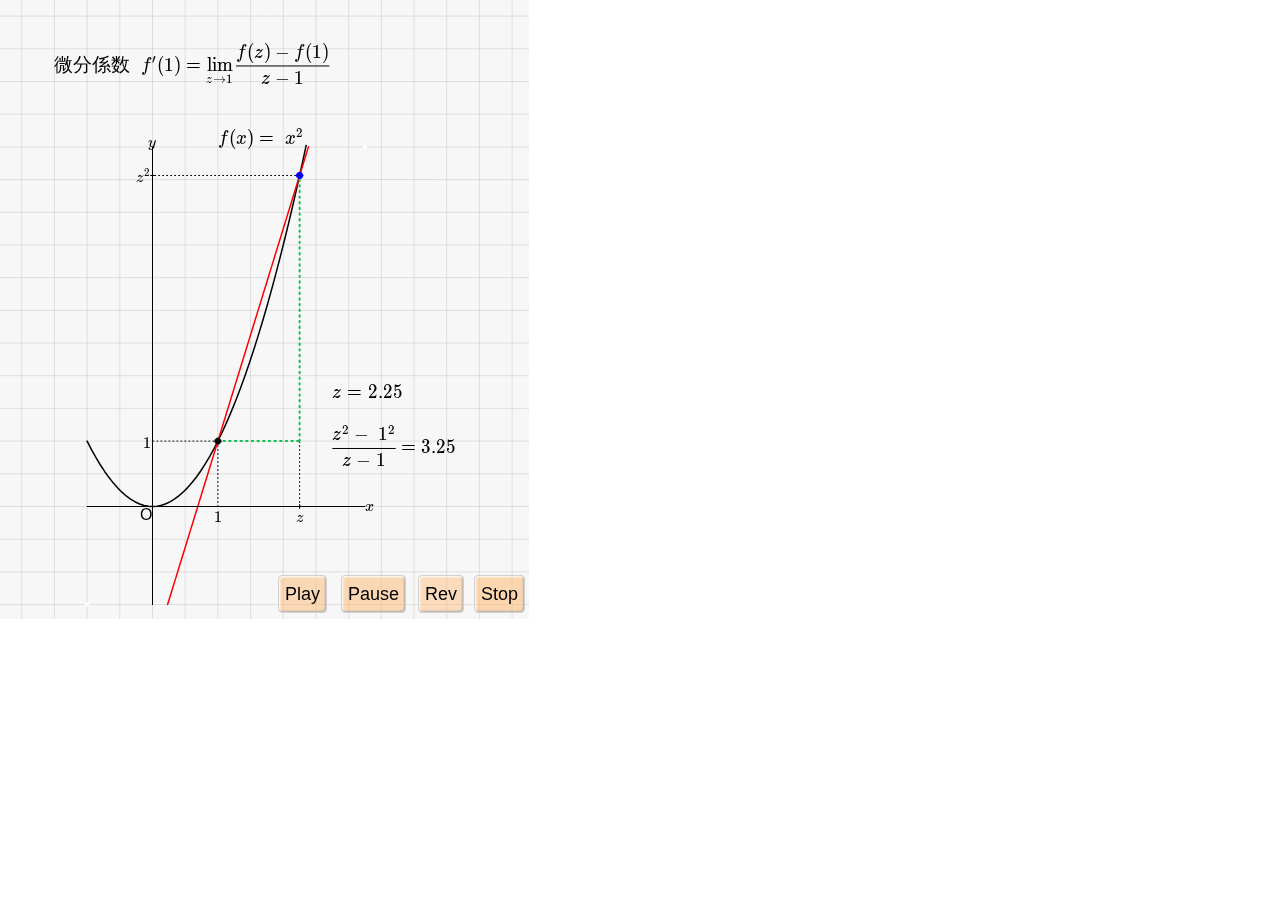
<file: bisekiI/def-differentialjsoffL.html>
<!DOCTYPE html>
<html>
<head>
    <meta charset="UTF-8">
    
    <title>def-differential.cdy</title>
    <style type="text/css">
        * {
            margin: 0px;
            padding: 0px;
        }
        
        #CSConsole {
            background-color: #FAFAFA;
            border-top: 1px solid #333333;
            bottom: 0px;
            height: 200px;
            overflow-y: scroll;
            position: fixed;
            width: 100%;
        }
    </style>
    <link rel="stylesheet" href="ketcindyjs/CindyJS.css">
   <script type="text/javascript" src="ketcindyjs/Cindy.js"></script>

<script id="csinit" type="text/x-cindyscript">
Invert(x):=reverse(x);
Ketinit():=Ketinit("fig",0.3); //190831from
Ketinit(Arg):=(//181001from
  if(isstring(Arg),
    Ketinit(Arg,0.3);
  ,
    Ketinit("fig",Arg);
  );
);
Ketinit(work,strictsep):=( //200509
 regional(pt,tmp,tmp1,tmp2,letterc,boxc,shadowc,mboxc);
  PenThickInit=8;
  ULEN="1cm";
  MEMORI=0.05;//18.01.15from
  MEMORIInit=MEMORI;
  MEMORINow=MEMORI;
  MARKLEN=0.05;
  MARKLENInit=MARKLEN; //180504
  MARKLENNow= MARKLEN;
  GENTEN=[0,0];//18.01.15to
  TABLECOUNT=0; //190428
  KETPICLAYER=20;
  MilliIn=1/2.54*1000;
  PenThick=round(MilliIn*0.02);
  PenThickInit=PenThick;
  TenSizeInit=0.02;
  TenSize=TenSizeInit;
  YaSize=1; YaAngle=18; YaPosition=1;
  YaCut=0.2; //191203
  YasenStyle="dr,1"; Yajiristyle="tf";
  KETPICCOUNT=1;
  KCOLOR=[0,0,0,1]; //200513,200618
  GLIST=[]; //201005rechanged
  GCLIST=[]; //201005rechanged
  AddGraphList=[]; //210422[2lines]
  PointDataList=[];
  if(!islist(VLISTadd),VLIST=[],VLIST=VLISTadd); //200123
  if(!islist(FUNLISTadd),FUNLIST=[],FUNLIST=FUNLISTadd); //200123
  LETTERlist=[];
  ADDAXES="1";
  AXSTYLE=[["l","x","e","y","n","O","sw"],[],[]]; //230704
  AXCOUNT=1; //181215
  SHADECTR=1; //190222
  LFmark=unicode("000a"); Bs=unicode("005c");
  CRmark=unicode("000d");//16.12.13
  Dq=unicode("0022");
  Changework(Dircdy+pathsep()+work); //180329to,181001
  ArrowlineNumber=1;  // 15.01.05
  ArrowheadNumber=1;
  BezierNumber=1; //15.01.03
  SCALEX=1;
  SCALEY=1;
  XMIN=-5;
  XMAX=5;
  YMIN=-5;
  YMAX=5;
  StrictSep=strictsep; //190831
  Setwindow("Msg=n"); // 16.05.31
  forall(remove(allpoints(),[SW,NE]),
    Strictmove(#.name);
    Ptpos(#,#.xy); //200529
  ); //190917
);
Setwindow():=Setwindow("Msg=y");
Setwindow(str):=(
  regional(tmp,tmp1,tmp2,msg);
  msg="Y";
  tmp=indexof(str,"="); // 16.02.10
  msg=Toupper(substring(str,tmp,tmp+1));
  Strictmove("SW"); Strictmove("NE");//190927
  if((ispoint(SW)) & (ispoint(NE)),
    tmp1=LLcrd(Ptpos(SW));//190912[2lines]
    tmp2=LLcrd(Ptpos(NE));
    XMIN=tmp1_1; XMAX=tmp2_1;
    YMIN=tmp1_2; YMAX=tmp2_2;
  ,
    if(!ispoint(SW), //191005from
      Putpoint("SW",Pcrd([-5,-5]));
      XMIN=-5; YMIN=-5;
      Ptpos(SW,SW.xy);
    );
    if(!ispoint(NE),
      Putpoint("NE", Pcrd([5,5]));
      XMAX=5; YMAX=5;
      Ptpos(NE,NE.xy);
    ); //191005to
  );
);
Setwindow(xrange,yrange):=Setwindow(xrange,yrange,"Msg=y");
Setwindow(xrange,yrange,msg):=(
  XMIN=xrange_1;
  XMAX=xrange_2;
  YMIN=yrange_1;
  YMAX=yrange_2;
  Ptpos(SW,Pcrd([XMIN,YMIN])); //190927from
  Ptpos(NE,Pcrd([XMAX,YMAX]));
  Strictmove("SW"); Strictmove("NE");
);
Toupper(str):=(
  regional(alphabet,out,tmp,tmp1);
  alphabet="abcdefghijklmnopqrstuvwxyz";
  out="";
  forall(1..(length(str)),
    tmp=substring(str,#-1,#);
    tmp1=indexof(alphabet,tmp);
    if(tmp1>0,
      out=out+unicode(text(tmp1+64),base->10);
    ,
      out=out+tmp;
    );
  );
  out;
);
LLcrd(pt):=(
  regional(tmp);
  if(ispoint(pt),
    tmp=pt.xy
  ,
    tmp=pt;
  );
  tmp=[tmp_1/SCALEX,tmp_2/SCALEY];
  re(tmp); //191231
);
Putpoint(name,Pt):=Putpoint(name,Pt,Pt);
Putpoint(name,Ptinit,Pt):=(
  regional(ptstr); 
    ptstr=name+".xy="+Textformat(Pcrd(Pt),10)+";";
    parse(ptstr);
    Ptpos(name,Pcrd([Pt_1,Pt_2])); //200529
);
Textformat(value,dig):=(
  regional(vv,tmp,tmp1);
  if(islist(value),
    tmp1="[";
    forall(value,
      tmp1=tmp1+Textformat(#,dig)+",";
    );
    if(length(tmp1)>1, //18.01.29from
      tmp1=substring(tmp1,0,length(tmp1)-1);
    );
    tmp1=tmp1+"]"; //18.01.29until
  ,
    if(ispoint(value) % isstring(value),
      if(isstring(value),tmp1=Dq+value+Dq,tmp1=text(value)); // 15.10.02
    ,
      tmp1=format(value,dig);
    );
  );
  tmp1;
);
Ptpos(pt):=Ptpos(pt,[]);
Ptpos(ptorg,pos):=(
  regional(pt,out,tmp);
  if(ispoint(ptorg),pt=ptorg,pt=parse(ptorg));
  if(length(pos)==0,
    tmp=pt.name+"position";
    out=parse(tmp);
    if(!islist(out),
      tmp=tmp+"="+Textformat(pt.xy,12)+";";  //200108 6->12
      parse(tmp);
    );
  ,
    pt.xy=pos;
    tmp=pt.name+"position="+Textformat(pt.xy,12)+";"; //200108 6->12
    parse(tmp);
    out=pt.xy;
  );
  out;
);
Pcrd(pt):=(
  regional(tmp);
  if(ispoint(pt),
    tmp=pt.xy;
  ,
    tmp=[pt_1*SCALEX,pt_2*SCALEY];
  );
 re(tmp); //191231
);
Strictmove(pC):=Strictmove(pC,StrictSep); //190831
Strictmove(pCorg,sep):=(
  regional(pC,tmp,tmp1,tmp2);
  pC=pCorg;
  if(ispoint(pC),pC=pC.name);
  tmp1=pC+"position";
  if(!islist(parse(tmp1)),
    tmp=tmp1+"="+Textformat(parse(pC).xy,12)+";"; //200112
    parse(tmp);
  ,
   tmp=parse(pC).xy;
    tmp2=mouse().xy;
    if(|tmp-tmp2|>sep,
      tmp=pC+".xy="+pC+"position";
      parse(pC).xy=parse(pC+"position");
    ,
      tmp=tmp1+"="+Textformat(parse(pC).xy,12)+";"; //200112
      parse(tmp);
    );
  );
);
Deffun(name,bodylist):=(
  regional(funstr,str,pos,nbody,bdy,ppL,bpL,excma,tmp,tmp1,tmp2);
  funstr=name+":=(";
  forall(bodylist,
    tmp1=Removespace(#); //190816from
    tmp1=tmp1+";";
    funstr=funstr+tmp1; //190816to
  );
  funstr=funstr+");";
  parse(funstr);
);
Removespace(str):=(
  regional(tmp,flg,out);
  tmp=length(str)+1;
  flg=0;
  forall(1..(length(str)),
    if(flg==0,
      if((str_#)!=" ",
        tmp=#;
        flg=1;
      );
    );
  );
  out=substring(str,tmp-1,length(str));
  flg=0;
  tmp=0;
  forall(reverse(1..(length(out))),
    if(flg==0,
      if((out_#)!=" ",
        tmp=#;
        flg=1;
      );
    );
  );
  out=substring(out,0,tmp);
);
Animationparam(start,ratio,stop):=( //190524
  regional(rng);
  if(islist(stop),rng=stop,rng=[start,stop]);
  if(isreal(Animeflg),
    if(Animeflg==1,
      sstart=Dirflg*ratio*seconds()+sorg;
    );
  ,
    Current=start;
    sstart=start;
  );
  if((sstart<=rng_1)%(sstart>=rng_2), //190528
    if(sstart<=rng_1,sstart=rng_1, sstart=rng_2); //190528
    stopanimation();
  );
  sstart;
);
Letter(Pt,Dr,St):=Letter([Pt,Dr,St]);
Letter(list):=Letter(list,[]);
Letter(Pt,Dr,St,options):=Letter([Pt,Dr,St],options);//181218
Letter(list,options):=(
  regional(Nj,Pos,Dir,Str,Off,Xmv,Ymv,Noflg,opcindy,
      opL,aln,sz,clr,bld,ita,tmp,tmp1,tmp2,color,color4,eqL);
  tmp=Divoptions(options);
  eqL=tmp_5; //190209
  Noflg=tmp_2;
  color=tmp_(length(tmp)-2); color4=Colorrgb2cmyk(color); //200618
  opL=select(options,indexof(#,"->")>0); //16.10.09from
  tmp=select(opL,indexof(#,"color"));
  sz=16; //210516
  bld=false;
  ita=false;
  aln="left";
  forall(opL,
    tmp=indexof(#,"->");
    tmp1=Removespace(substring(#,0,tmp-1));
    tmp2=substring(#,tmp+1,length(#));
    if(tmp1=="size",sz=parse(tmp2));
    if(tmp1=="color",clr=parse(tmp2));
    if(tmp1=="bold",bld=parse(tmp2));
    if(tmp1=="ita",ita=parse(tmp2));
  );//16.10.09to
  forall(eqL, //190209from
    tmp=Strsplit(#,"=");
    tmp1=Toupper(substring(tmp_1,0,1));
    if(tmp1=="S",
      sz=round(parse(tmp_2)*16); //210516
    );
  ); //190209to
  Nj=1;
  if(Ketcindyjsfigure>0,sz=round(sz*Ketcindyjsscale) ); // 
  while(Nj+2<=length(list),
    Pos=Lcrd(list_Nj);  //220814
    Dir=list_(Nj+1);
    Str=list_(Nj+2);
    if(!isstring(Str),Str=format(Str,10)); // 16.09.30,10.09
    tmp=replace(Str,".xy","");
    tmp=replace(tmp,".x","(1)");
    Str=replace(tmp,".y","(2)");
    Str=RSslash(Str); // 17.09.24
    Str=replace(Str,"`","'");//180303
    tmp=Dq+","+Dq+Str+Dq+")";
    if(Noflg<2,
      Off=[0,0];
      Xmv=0; Ymv=0;
      aln="mid"; //200530from
      if(indexof(Dir,"c")>0, Off_2=-0.3*sz);
      if(indexof(Dir,"n")>0,Off_2=0;Ymv=Lettermove("n",Dir)); //210601
      if(indexof(Dir,"s")>0, Off_2=-0.85*sz;Ymv=-Lettermove("s",Dir));
      if(indexof(Dir,"e")>0,
        aln="left";
        if(indexof(Dir,"n")+indexof(Dir,"s")==0,Off=[0,-0.3*sz]);
        Xmv=Lettermove("e",Dir);
      );
      if(indexof(Dir,"w")>0,
        aln="right";
        if(indexof(Dir,"n")+indexof(Dir,"s")==0,Off=[0,-0.4*sz]);
        Xmv=-Lettermove("w",Dir);
      );
      Str=list_(Nj+2);  //17.10.17
      Pos=Pos+[Xmv,Ymv]*MARKLEN;//210530to
      if(length(color)==4,color=Colorcmyk2rgb(color)); //200523
      tmp="drawtext("+format(Pcrd(Pos),10)+",offset->"+text(Off)+","+Dqq(Str)+","; 
      tmp1="size->sz,color->colornow,align->"+Dqq(aln)+",bold->"+bld+",italics->"+ita; //210601
      tmp1=Assign(tmp1,["sz",text(sz),"colornow",text(color),"aln",Dqq(aln),"bld",text(bld),"ita",text(ita)]);
      tmp=tmp+tmp1+");";
      GCLIST=append(GCLIST,[tmp,[6,0]]); //201004to
    );
    Nj=Nj+3;
  );
);
Divoptions(options):=(
  regional(Ltype,Noflg,Inflg,Outflg,eqL,realL,strL,
      color,opstr,opcindy,flg,tmp,tmp1,tmp2);
  Ltype="dr";  // 2015.01.13
  Noflg=0;
  Inflg=0;
  Outflg=0;
  eqL=[];
  realL=[];
  strL=[];
  color=Colorcmyk2rgb(KCOLOR); //200513
  opstr="";
  opcindy="";
  forall(options,
    flg=0;
    if(flg==0,
      if(isreal(#) % ispoint(#) % islist(#),
        realL=append(realL,#);
        opstr=opstr+","+text(#);
        flg=1;
      );
    );
    if(flg==0,
      if(indexof(#,"=")>0,
        tmp=Strsplit(#,"="); //180602from
        tmp1=Toupper(tmp_1);
        tmp2=tmp_2;
        if(tmp1=="COLOR",
          if(indexof(tmp2,"[")>0, //180928
            tmp1=parse(tmp2);
            color=tmp1;
            if(length(tmp1)==4,
              tmp1=Colorcmyk2rgb(tmp1);
            );
          ,
            color=Colorname2cmyk(tmp2);//200425
            tmp1=Colorcmyk2rgb(color); ;//200425
          );
          tmp="color->"+text(tmp1);
          opcindy=opcindy+","+tmp;
        ,
          eqL=append(eqL,#);
        );//180602to
        flg=1; 
      );
    );
    if(flg==0,
      if(indexof(#,"no")+indexof(#,"No")>0,
        if(indexof(#,"tex")>0,Noflg=1);
        if(indexof(#,"disp")>0,Noflg=2);
        if(indexof(#,"data")>0,Noflg=3);
        flg=1;
      );
    );
    if(flg==0,
      if(indexof(#,"->")>0,
        opcindy=opcindy+","+#;
        flg=1; 
      );
    );
    if(flg==0,
      if(indexof(#,"out")+indexof(#,"Out")>0,
        if(indexof(#,"-")==0,
          Outflg=1;
        ,
          Outflg=2;
        );
        flg=1;
      );
    );
    if(flg==0,
      if(indexof(#,"in")+indexof(#,"In")>0,
        if(indexof(#,"-")==0,
          Inflg=1;
        ,
          Inflg=2;
        );
        flg=1;
      );
    );
    if(flg==0,
      tmp=substring(#,0,2);
      tmp1=indexof(tmp,"dr")+indexof(tmp,"Dr");
      tmp1=tmp1+indexof(tmp,"da")+indexof(tmp,"Da");
      tmp1=tmp1+indexof(tmp,"id")+indexof(tmp,"Id");
      tmp1=tmp1+indexof(tmp,"do")+indexof(tmp,"Do");
      tmp1=tmp1+indexof(tmp,"dp")+indexof(tmp,"Dp");
      if(tmp1>0,
        Ltype=#;
        flg=1;
      );
      if(flg==0,
        if(length(#)>0, //180408
          strL=append(strL,#);
          opstr=opstr+","+Dq+#+Dq;
        );
      );
    );
  );
  if(indexof(opcindy,"color->")==0,// 16.10.07from
    tmp=Colorcmyk2rgb(KCOLOR); //200513[2lines]
    opcindy=opcindy+",color->"+text(tmp);
  );
  [Ltype,Noflg,Inflg,Outflg,eqL,realL,strL,color,opstr,opcindy];
);
Strsplit(strorg,key):=( // 210422 renewed
  regional(str,ctr,tmp,tmp1,out);
  str=strorg+key; 
  out=[];
  tmp=indexof(str,key);
  while(tmp>0,
    tmp1=substring(str,0,tmp-1);
    out=append(out,tmp1);
    str=substring(str,tmp-1+length(key),length(str));
    tmp=indexof(str,key);
  );
  out;
);
Colorname2cmyk(name):=( //181212
  regional(dL,code,tmp);
  dL=[
    ["greenyellow",[0.15,0,0.69,0]],["yellow",[0,0,1,0]],
    ["goldenrod",[0,0.1,0.84,0]],["dandelion",[0,0.29,0.84,0]],
    ["apricot",[0,0.32,0.52,0]],["peach",[0,0.5,0.7,0]],
    ["melon",[0,0.46,0.5,0]],["yelloworange",[0,0.42,1,0]],
    ["orange",[0,0.61,0.87,0]],["burntorange",[0,0.51,1,0]],
    ["bittersweet",[0,0.75,1,0.24]],["redorange",[0,0.77,0.87,0]],
    ["mahogany",[0,0.85,0.87,0.35]],["maroon",[0,0.87,0.68,0.32]],
    ["brickred",[0,0.89,0.94,0.28]],["red",[0,1,1,0]],
    ["orangered",[0,1,0.5,0]],["rubinered",[0,1,0.13,0]],
    ["wildstrawberry",[0,0.96,0.39,0]],["salmon",[0,0.53,0.38,0]],
    ["carnationpink",[0,0.63,0,0]],["magenta",[0,1,0,0]],
    ["violetred",[0,0.81,0,0]],["rhodamine",[0,0.82,0,0]],
    ["mulberry",[0.34,0.9,0,0.02]],["redviolet",[0.07,0.9,0,0.34]],
    ["fuchsia",[0.47,0.91,0,0.08]],["lavender",[0,0.48,0,0]],
    ["thistle",[0.12,0.59,0,0]],["orchid",[0.32,0.64,0,0]],
    ["darkorchid",[0.4,0.8,0.2,0]],["purple",[0.45,0.86,0,0]],
    ["plum",[0.5,1,0,0]],["violet",[0.79,0.88,0,0]],
    ["royalpurple",[0.75,0.9,0,0]],["blueviolet",[0.86,0.91,0,0.04]],
    ["periwinkle",[0.57,0.55,0,0]], ["cadetblue",[0.62,0.57,0.23,0]],
    ["cornflowerblue",[0.65,0.13,0,0]],
    ["midnightblue",[0.98,0.13,0,0.43]],
    ["navyblue",[0.94,0.54,0,0]],["royalblue",[1,0.5,0,0]],
    ["blue",[1,1,0,0]],["cerulean",[0.94,0.11,0,0]],
    ["cyan",[1,0,0,0]],["processblue",[0.96,0,0,0]],
    ["skyblue",[0.62,0,0.12,0]],["turquoise",[0.85,0,0.2,0]],
    ["tealblue",[0.86,0,0.34,0.02]],["aquamarine",[0.82,0,0.3,0]],
    ["bluegreen",[0.85,0,0.33,0]],["emerald",[1,0,0.5,0]],
    ["junglegreen",[0.99,0,0.52,0]],["seagreen",[0.69,0,0.5,0]],
    ["green",[1,0,1,0]],["forestgreen",[0.91,0,0.88,0.12]],
    ["pinegreen",[0.92,0,0.59,0.25]],["limegreen",[0.5,0,1,0]],
    ["yellowgreen",[0.44,0,0.74,0]],["springgreen",[0.26,0,0.76,0]],
    ["olivegreen",[0.64,0,0.95,0.4]],["rawsienna",[0,0.72,1,0.45]],
    ["sepia",[0,0.83,1,0.7]],["brown",[0,0.81,1,0.6]],
    ["tan",[0.14,0.42,0.56,0]],["gray",[0,0,0,0.5]],
    ["lightgray",[0,0,0,0.15]], //190429,0809
    ["cindycolor",[0.125,0.083,0,0.247]], //201027
    ["black",[0,0,0,1]],["white",[0,0,0,0]],
    ["offwhite",[0,0,0,0.03]] //190809
  ];
  tmp=select(dL,#_1==name);
  if(length(tmp)>0,
    tmp=tmp_1;
    code=tmp_2;
  ,
    println("    "+name+" not found");
    code=Assign(name); //190323
  );
);
Assign(str):=( //190125from
  regional(tmp);
  tmp=[];
  forall(VLIST,tmp=concat(tmp,[#_1,#_2]));
  Assign(str,tmp);
); //190125to
Assign(funstr,vrL):=Assign(funstr,vrL,6);
Assign(funstr,Arg1,Arg2):=( //190813from
  regional(vrL,precise,nn,out,tmp);
  if(islist(Arg1),
    vrL=Arg1; precise=Arg2;
    nn=length(vrL)/2;
    out=funstr;
    forall(1..nn,
      out=Assign(out,vrL_(2*#-1),vrL_(2*#),precise);
    );
  , 
    out=Assign(funstr,Arg1,Arg2,6);
  );
  out;
); //190813to
Assign(funstr,varname,rep,precision):=(
  regional(repstr,ii,jj,tmp,tmp1,tmp2,Notvar,Flg);
  if(isstring(rep),repstr=rep,repstr="("+Textformat(rep,precise)+")"); //190811to
  tmp=[46];  // 12.20
  tmp=concat(tmp,48..57);
  tmp=concat(tmp,65..90);
  tmp=concat(tmp,97..122);
  Notvar=apply(tmp,unicode(text(#),base->10));
  tmp2="";
  forall(1..100,
    ii=indexof(funstr,varname);
    if(ii>0,
      Flg=0;
      if(ii>1,
        tmp=substring(funstr,ii-2,ii-1);
        if(contains(Notvar,tmp),
          tmp2=tmp2+substring(funstr,0,ii);
          funstr=substring(funstr,ii,length(funstr));
          Flg=1;
        );
      );
      if(Flg==0,
        jj=ii-1+length(varname);
        if(jj<length(funstr),
          tmp=substring(funstr,jj,jj+1));
          if(contains(Notvar,tmp),
          tmp2=tmp2+substring(funstr,0,jj);
          funstr=substring(funstr,jj,length(funstr));
          Flg=1;
        );
      );
      if(Flg==0,
        tmp2=tmp2+substring(funstr,0,ii-1)+repstr;
        funstr=substring(funstr,jj,length(funstr));
      );
    );
  );
  funstr=tmp2+funstr;
  funstr;
);
Colorcmyk2rgb(clr):=(
  regional(clrnew,tmp,black);
  if(length(clr)==4,  //200618
    black=clr_4;
    tmp=apply(clr,1-min(1,#*(1-black)+black));
    clrnew=tmp_(1..3);
  ,
    clrnew=clr;  //200618
  );
  clrnew;
);
Colorrgb2cmyk(clr):=(
  regional(clrnew,tmp,black);
  if(length(clr)==3, //200618
    tmp=apply(clr,1-#);
    black=min(tmp);
    if(black!=1, //181112from
      tmp=apply(clr,(1-#-black)/(1-black));
      clrnew=append(tmp,black);
    ,
      clrnew=[0,0,0,1];  //200618
    ); //181112to
  ,
    clrnew=clr;
  );
  clrnew;
);
Lcrd(pt):=(
  regional(tmp);
  if(ispoint(pt),
    tmp=[pt.x/SCALEX,pt.y/SCALEY];
  ,
    tmp=pt;
  );
  re(tmp); //191231
);
Lettermove(dir,str):=(
  regional(Suu,tmp,tmp1,out,nn);
  Suu="+-.0123456789";
  tmp=indexof(str,dir);
  tmp1=substring(str,tmp,length(str));
  out="";
  nn=1;
  while(nn<=length(tmp1),
    tmp=substring(tmp1,nn-1,nn);
    if(indexof(Suu,tmp)>0,
      out=out+tmp;
    ,
      nn=length(str);
    );
    nn=nn+1;
  );
  if(length(out)==0,out=0,out=parse(out));
  out;
);
Dqq(str):=DqDq(str); //18.02.11
DqDq(str):=(
  unicode("0022")+str+unicode("0022");
);
Plotdata(name1,func,variable):=Plotdata(name1,func,variable,[]);
Plotdata(name1,func,variable,options):=(
  regional(Fn,Va,tmp,tmp1,tmp2,eqL,name,Vname,x1,x2,dx,
         PdL,Num,Ec,Dc,Fun,Exfun,x,Ke,Eps,Pa,Msg,yflg,
         Ltype,Noflg,Inflg,Outflg,opstr,opcindy,color,color4);
  if(substring(name1,0,1)!="-",  //190420from
    name="gr"+name1;
  ,
    name=substring(name1,1,length(name1));
  ); //190420to
  tmp=Divoptions(options);
  Ltype=tmp_1;
  Noflg=tmp_2;
  Inflg=tmp_3;
  Outflg=tmp_4;
  opstr=tmp_(length(tmp)-1);
  color=tmp_(length(tmp)-2); color4=Colorrgb2cmyk(color); //200629
  opcindy=tmp_(length(tmp));
  eqL=tmp_5;
  Num=50;
  yflg=0; //220910
  Ec=[];
  Exfun="";
  Dc=1000;
  Msg="Y";
 Msg="N"; //
  forall(eqL,
    tmp=Strsplit(#,"=");
    tmp1=Toupper(substring(#,0,1));
    if(tmp1=="N",
      Num=parse(tmp_2);
      opstr=opstr+","+Dqq(#);
    );
    if(tmp1=="E",
      if(substring(tmp_2,0,1)=="[", //180817from
        Ec=parse(tmp_2);
        tmp1=replace(tmp_2,"[","c"+PaO());
        tmp1=replace(tmp1,",",".0,");
        tmp1=replace(tmp1,"]",".0)");
        opstr=opstr+","+Dqq("Exc="+tmp1); //180817to
      ,
        Exfun=tmp_2; //200716
        opstr=opstr+","+Dqq(#);
      );
    );
    if(substring(#,0,1)=="D",
      Dc=parse(tmp_2);
      opstr=opstr+","+Dqq(#);
    );
    if(tmp1=="M", //190206from
      Msg=Toupper(substring(tmp_2,0,1));
    ); //190206to
  );
  if(Inflg==0 & Outflg==0,
    Eps=10^(-3);
    tmp=replace(func,LFmark,"");
    tmp=tokenize(variable,"=");
    Vname=tmp_1;
    if(Vname=="y",yflg=1); //220910
    if(length(tmp)>1,
      tmp=tmp_2;
      tmp=parse(tmp);
      x1=tmp_1;
      x2=tmp_2;
      ,
        if(yflg==0, //220910from
          x1=XMIN;
          x2=XMAX;
        ,
          x1=YMIN;
          x2=YMAX;
        ); //220910to
    );
    Ec=append(sort(Ec),10000);
    Fun=Assign(func,Vname, "xx");
    Exfun=Assign(Exfun,Vname, "xx");
    PdL=[];
    Ke=1;
    forall(0..Num, 
      xx=x1+#*(x2-x1)/Num; // differs from Scilab [ / Num-1]
      if(length(Exfun)>0,
        tmp=parse(Exfun);
        if(abs(tmp)<Eps,
          if(length(PdL)>0, //180817from
            PdL=concat(PdL,["inf"]);
          );
        ,
          tmp=[xx,parse(Fun)];
          if(length(PdL)>0,
            tmp1=PdL_(length(PdL));
            if(Norm(tmp,tmp1)<Dc,
              PdL=append(PdL,tmp);
            ,
              if(tmp1=="inf",
                PdL=append(PdL,tmp);
              ,
                PdL=concat(PdL,[["inf"],tmp]);
              );
          );
          ,
            PdL=[tmp];
          );
        ); //180817to
      ,
        Pa=[];
        if(xx-Ec_Ke<-Eps,
          Pa=[xx,parse(Fun)];
        );
        if(abs(xx-Ec_Ke)<=Eps,
          if(length(PdL)>0,
            if(PdL_(length(PdL))_1!="inf",
              Pa=["inf"];
            );
          );
        );
        if(xx-Ec_Ke>Eps,
          Pa=[xx,parse(Fun)];
          Ke=Ke+1;
        );
        if(length(Pa)>0,
          if(Pa_1=="inf",
            PdL=concat(PdL,[Pa]);
          ,
            if(length(PdL)==0,
              PdL=[Pa];
            ,
              tmp=PdL_(length(PdL));
              if(tmp_1=="inf",
                PdL=concat(PdL,[Pa]);
              ,
                if(dist(tmp,Pa)<Dc,
                  PdL=concat(PdL,[Pa]);
                ,
                  PdL=concat(PdL,[["inf"],Pa]);
                );
              );
            );
          );
        );
      );
    );
    tmp1=[];
    tmp2=select(1..(length(PdL)),PdL_#==["inf"]);
    tmp=1;
    forall(tmp2,
      if(#>tmp,
        tmp1=concat(tmp1,[PdL_(tmp..(#-1))])
      );
      tmp=#+1;
    );
    if(tmp<length(PdL),
      tmp1=concat(tmp1,[PdL_(tmp..(length(PdL)))]);
    );
    PdL=tmp1;
    if(length(PdL)==1,
      PdL=PdL_1;
    );
    if(Noflg<3,
      if(Msg=="Y", //190206
        println("generate Plotdata "+name);
      );
      if(Measuredepth(PdL)==1,
        if(yflg==0, //220910from
          tmp1=apply(PdL,Pcrd(#));
        ,
          tmp1=apply(PdL,Pcrd([#_2,#_1]));
        ); //220910to
      ,
        tmp1=[];
        forall(PdL,tmp2,
          if(yflg==0, //220910from
            tmp1=append(tmp1,apply(tmp2,Pcrd(#)));
          ,
            tmp1=append(tmp1,apply(tmp2,Pcrd([#_2,#_1])));
          ); //220910to
        );
      );
      tmp=name+"="+Textformat(tmp1,5)+";";
      parse(tmp);
    );
    if(Noflg<3, //190818
      if(isstring(Ltype),
        Ltype=Getlinestyle(text(Noflg)+Ltype,name);
     ,
        if(Noflg==1,Ltype=0);
      );
      GCLIST=append(GCLIST,[name,Ltype,opcindy]);
    );
    PdL;
  , 
    if(Noflg<3, //190818
      if(isstring(Ltype),
        Ltype=Getlinestyle(text(Noflg)+Ltype,name);
      ,
        if(Noflg==1,Ltype=0);
      );
      if(Inflg==1,
        GCLIST=append(GCLIST,[name,Ltype,opcindy]);
      );
    );
  );
);
PaO():=PaO("");
PaO(Arg):=(
  regional(out);
  if(isstring(Arg),
    out="("+Arg;
  ,
    out="";
    repeat(Arg,
      out=out+"(";
    );
  );
  out;
);
Norm(v1):=(  // 16.09.01
  regional(out,tmp,tmp1,tmp2);
  out=0;
  forall(1..(length(v1)),
    out=out+(v1_#)^2;
  );
  out=sqrt(out);
  out;
);
Norm(v1,v2):=(
  Norm(v2-v1);
);
Measuredepth(list):=( //190423
  regional(str,nn,tmp,tmp1,tmp2);
  str=text(list);
  tmp1=Indexall(str,"[");
  tmp2=select(tmp1,!contains(tmp1,#+1));
  nn=tmp2_1;
  tmp1=substring(str,nn,length(str));
  tmp=indexof(tmp1,",");
  tmp1=substring(tmp1,0,tmp-1);
  if(!ispoint(parse(tmp1)),
    nn=nn-1;
  );
  nn;
);
Indexall(str,key):=(
  regional(rest,out,flg,tmp,tmp1,);
  out=[];
  rest=str;
  flg=0;
  forall(1..(length(str)),
    if(flg==0,
      tmp=indexof(rest,key);
      if(tmp>0,
        tmp1=tmp+length(str)-length(rest);
        out=append(out,tmp1);
        rest=substring(rest,tmp,length(rest));
      ,
        flg=1;
      );
    );
  );
  out;
);
Getlinestyle(str,name):=(
  regional(noflg,tmp,tmp1,tmp2,Dop,Ltype,subflg);
  Ltype=-1;
  Dop="";
  tmp1=indexof(str,",");
  if(tmp1>0,
    Dop=","+substring(str,tmp1,length(str));
  );
  noflg=parse(substring(str,0,1));
  if(substring(name,0,3)=="sub",subflg=1,subflg=0);  // 16.02.29
  if(noflg<=1, //1900818from
    tmp1=Toupper(substring(str,1,3));
  ,
    tmp1="NO";
  ); //1900818to
  tmp2=""; //190119from
  tmp=indexof(str,",");
  if(tmp>0,
    tmp2=substring(str,tmp,length(str));
  ); //190119to
  if(tmp1=="DR",
    if(length(tmp2)==0,tmp2="1"); //190125
    Ltype=[0,tmp2];  //190119
    if(noflg==0 & subflg==0, // 16.02.29
    );
  );
  if(tmp1=="DA",
    if(length(tmp2)==0,tmp2="1,1"); //190125
    if(indexof(tmp2,",")==0,tmp2=tmp2+",1"); //200911
    Ltype=[1,tmp2];  //190119
    if(noflg==0 & subflg==0, // 16.02.29
    );
  );
  if(tmp1=="ID",
    if(length(tmp2)==0,tmp2="1,1"); //190125
    if(indexof(tmp2,",")==0,tmp2=tmp2+",1"); //200911
    Ltype=[2,tmp2];  //190119
    if(noflg==0 & subflg==0, // 16.02.29
    );
  );
  if(tmp1=="DO",
    if(length(tmp2)==0,tmp2="1,1"); //190125
    if(indexof(tmp2,",")==0,tmp2=tmp2+",1"); //200911
    Ltype=[3,tmp2];  //190119
    if(noflg==0 & subflg==0, // 16.02.29
    );
  );
  if(tmp1=="DP",
    if(length(tmp2)==0,tmp2="1"); //190125
    Ltype=[0,tmp2];  //190119
    tmp1=parse(name);
    tmp2="";
    forall(tmp1,
      tmp2=tmp2+Textformat(#_1,5)+",";
    );
    tmp2=substring(tmp2,0,length(tmp2)-1);
    if(noflg==0,
    );
  );
  if(tmp1=="NO", //190818from
    Ltype=[-1,"0"];
  );  //190818to
  Ltype;
);
Listplot(list):=Listplot(list,[]);
Listplot(Arg1,Arg2):=(
  regional(name,list,options,str);
  if(isstring(Arg1),
    name=Arg1;
    list=Arg2;
    Listplot(name,list,[]);
  ,
    list=Arg1;
    options=Arg2;
    name="";
    forall(list, // 16.10.07from
       name=name+#.name;
    );// 16.10.07until
    Listplot(name,list,options);
  );
);
Listplot(nm,list,options):=(
  regional(name,cutend,tmp,tmp1,tmp2,ptlist,Ltype,opcindy,Noflg,eqL,Msg,color,color4);
  if(substring(nm,0,1)=="-",  // 16.01.27 from
    name=substring(nm,1,length(nm));
  ,
    name="sg"+nm;
  ); // upto
  tmp=Divoptions(options);
  Ltype=tmp_1;
  Noflg=tmp_2;
  eqL=tmp_5;
  color=tmp_(length(tmp)-2); color4=Colorrgb2cmyk(color); //200618
  opcindy=tmp_(length(tmp));
  Msg="Y";  //190206
 Msg="N"; //
  cutend=[0,0];//180719
  forall(eqL,
    tmp=Strsplit(#,"=");
    tmp1=Toupper(substring(tmp_1,0,1));
    if(tmp1=="M",
      Msg=Toupper(substring(tmp_2,0,1));
    );
    if(tmp1=="C",//180719from
      tmp2=replace(tmp_2,"[","");
      tmp2=replace(tmp2,"]","");
      cutend=tokenize(tmp2,",");
      if(length(cutend)==1,cutend=[cutend_1,cutend_1]);     
    );//180719to
  );
  if(Noflg<3,
    if(Msg=="Y", //190206
      println("generate Listplot "+name);
    );
    if(isstring(list_1),tmp=apply(list,parse(#)),tmp=list); // 15.03.24
    ptlist=apply(tmp,Pcrd(#));
    if(|cutend|>0,//180719from
      tmp=ptlist_(length(ptlist))-ptlist_1;
      tmp=tmp/|tmp|;
      ptlist_1=ptlist_1+tmp*cutend_1;
      ptlist_(length(ptlist))=ptlist_(length(ptlist))-tmp*cutend_2;
    );//180719to
    tmp=name+"="+Textformat(ptlist,5)+";"; //190415
    parse(tmp);
  );
  if(Noflg<3, //190818
    if(isstring(Ltype),
      Ltype=Getlinestyle(text(Noflg)+Ltype,name);
    ,
      if(Noflg==1,Ltype=0);
    );
    GCLIST=append(GCLIST,[name,Ltype,opcindy]);
  );
  tmp1=apply(list,Lcrd(#));
  tmp1;
);
Htickmark(arglist):=Htickmark("",arglist,[]);
Htickmark(Arg1,Arg2):=(
  if(isstring(Arg1),
    Htickmark(Arg1,Arg2,[]);
  ,
    Htickmark("",Arg1,Arg2);
  );
);
Htickmark(nm,arglist,options):=(
  regional(nn,tmp,tmp1,tmp2,tmp3,tmp4,
           tickL,orgL,mark);
  mark=MARKLEN/SCALEY;
  tickL=[];
  orgL=arglist;
  while(length(orgL)>0,
    if(length(orgL)==1,
      orgL=[];
    );
    if(length(orgL)==2,
      tmp1=orgL_1; tmp2="s1"; tmp3=orgL_2;
      tickL=concat(tickL,[tmp1,tmp2,tmp3]);
      orgL=[];
    );
    if(length(orgL)>=3,
      tmp1=orgL_1; tmp2=orgL_2; tmp3=orgL_3;
      if(length(orgL)>3,tmp4=orgL_4,tmp4=10000);
      orgL=orgL_(4..(length(orgL)));
      if((isstring(tmp2))&(isstring(tmp3)),
        tickL=concat(tickL,[tmp1,tmp2,tmp3]);        
      );
      if((isstring(tmp2))&(!isstring(tmp3)),
        if(isstring(tmp4),
          tickL=concat(tickL,[tmp1,"s1",tmp2]);
          orgL=prepend(tmp3,orgL);
        ,
          tickL=concat(tickL,[tmp1,tmp2,tmp3]);
        );       
      );
      if((!isstring(tmp2))&(isstring(tmp3)),
        tickL=concat(tickL,[tmp1,tmp2,tmp3]);        
      );
      if(!(isstring(tmp2))&(!isstring(tmp3)),
        tickL=concat(tickL,[tmp1,"s1",tmp2]);        
        orgL=prepend(tmp3,orgL);
      );
    );
  );
  forall(1..(length(tickL)/3),nn,
    tmp1=tickL_(3*nn-2);
    tmp2=tickL_(3*nn-1);
    tmp3=tickL_(3*nn);
    tmp=[[tmp1,-mark],[tmp1,mark]]; 
    tmp=apply(tmp,GENTEN+#);
    Listplot("ht"+nm+text(nn),tmp,append(options,"Msg=n"));
    Expr([GENTEN+[tmp1,0],tmp2,tmp3],options); 
  );
);
Expr(Pt,Dr,St):=Expr([Pt,Dr,St]);
Expr(list):=Expr(list,[]);
Expr(Pt,Dr,St,options):=Expr([Pt,Dr,St],options); //190409
Expr(listorg,options):=( //16.10.09
  regional(list,str,tmp,tmp1,tmp2);
  list=listorg;
  forall(1..round(length(list)/3),
    str=list_(3*#);
    if(isstring(str), //200526from
      if(!iswindows(),
        str=replace(str,"¥","\");
      ); 
    ,
      str=format(str,10)
    ); //200526to
    str="$"+str+"$"; //200526
    list_(3*#)=str;
  );
  Letter(list,options);
);
Vtickmark(arglist):=Vtickmark("",arglist,[]);
Vtickmark(Arg1,Arg2):=(
  if(isstring(Arg1),
    Vtickmark(Arg1,Arg2,[]);
  ,
    Vtickmark("",Arg1,Arg2);
  );
);
Vtickmark(nm,arglist,options):=(
  regional(nn,tmp,tmp1,tmp2,tmp3,tmp4,
           tickL,orgL,mark);
  mark=MARKLEN/SCALEX;
  tickL=[];
  orgL=arglist;
  while(length(orgL)>0,
    if(length(orgL)==1,
      orgL=[];
    );
    if(length(orgL)==2,
      tmp1=orgL_1; tmp2="w1"; tmp3=orgL_2;
      tickL=concat(tickL,[tmp1,tmp2,tmp3]);
      orgL=[];
    );
    if(length(orgL)>=3,
      tmp1=orgL_1; tmp2=orgL_2; tmp3=orgL_3;
      if(length(orgL)>3,tmp4=orgL_4,tmp4=10000);
      orgL=orgL_(4..(length(orgL)));
      if((isstring(tmp2))&(isstring(tmp3)),
        tickL=concat(tickL,[tmp1,tmp2,tmp3]);        
      );
      if((isstring(tmp2))&(!isstring(tmp3)),
        if(isstring(tmp4),
          tickL=concat(tickL,[tmp1,"w1",tmp2]);
          orgL=prepend(tmp3,orgL);
        ,
          tickL=concat(tickL,[tmp1,tmp2,tmp3]);
        );       
      );
      if((!isstring(tmp2))&(isstring(tmp3)),
        tickL=concat(tickL,[tmp1,tmp2,tmp3]);        
      );
      if(!(isstring(tmp2))&(!isstring(tmp3)),
        tickL=concat(tickL,[tmp1,"w1",tmp2]);        
        orgL=prepend(tmp3,orgL);
      );
    );
  );
  forall(1..(length(tickL)/3),nn,
    tmp1=tickL_(3*nn-2);
    tmp2=tickL_(3*nn-1);
    tmp3=tickL_(3*nn);
    tmp=[[-mark,tmp1],[mark,tmp1]]; 
    tmp=apply(tmp,GENTEN+#);
    Listplot("vt"+nm+text(nn),tmp,append(options,"Msg=n"));
    Expr([GENTEN+[0,tmp1],tmp2,tmp3],options); 
  );
);
Pointdata(nm,list):=Pointdata(nm,list,[]);
Pointdata(nm,listorg,optionsorg):=(
  regional(list,name,opstr,opcindy,Msg,options,Ltype,
              Noflg,eqL,color,color4,dispflg,//220715
              size,inside,incolor,ratio,tmp,tmp1,tmp2,tmp3,
              ngc1,ngc2,ng1,ng2,nc1,nc2);
  if(substring(nm,0,1)=="-", //200510[2lines]
    name=substring(nm,1,length(nm));
  ,
    name="pt"+nm;
  );
  options=optionsorg; //200512
  tmp=Divoptions(options);
  Ltype=tmp_1;
  Noflg=tmp_2;
  eqL=tmp_5;
  opstr=tmp_(length(tmp)-1);
  color=tmp_(length(tmp)-2);
  color4=Colorrgb2cmyk(color);
  size="1";
  dispflg="Y";
  inside="Y"; //200512
  incolor="";
  ratio=0.95; //200708,0813
  border="Y";
  Msg="Y";
 Msg="N"; //
  forall(eqL,
    tmp=Strsplit(#,"=");
    tmp1=Toupper(substring(tmp_1,0,1));
    if(tmp1=="S",
      size=tmp_2; //190406[2lines]
      tmp1=parse(size);
      options=remove(options,[#]);
    );
    if(tmp1=="D", //181030from
      dispflg=Toupper(substring(tmp_2,0,1));
      options=remove(options,[#]);
    );
    if(tmp1=="I", //190628from
      inside=tmp_2; //201027from
      if(substring(inside,0,1)!="[",
        tmp2=indexof(tmp_2,",");
        if(tmp2>0,
          ratio=parse(substring(tmp_2,tmp2,length(tmp_2)));
          inside=substring(tmp_2,0,tmp2-1); //201027
        ,
          inside=tmp_2; 
        ); 
      ); //201027to
      if(contains(["0","N","NO","1","Y","YES"],Toupper(inside)), //200519from
        if(contains(["0","N","NO"],Toupper(inside)),inside="N",inside="Y");
      ,
        incolor=inside;
        inside="N";
      ); //200519to
      options=remove(options,[#]);
    );
    if(tmp1=="M", //190206from
      Msg=Toupper(substring(tmp_2,0,1));
    ); //190206to
  );
  if(dispflg=="Y", 
    if(Msg=="Y", //190206
      println("generate pointdata "+name);
    );
  ); //181030to
  ngc1=length(GCLIST)+1; //210422[2lines
  ng1=length(GLIST)+1;
  nc1=length(COM2ndlist)+1;
  if(isstring(listorg),
    list=parse(listorg);
  ,
    list=listorg;
  ); //17.10.23
  if(!islist(list),list=[list]); //200510from
  list=apply(list,if(ispoint(#),Lcrd(#),#));
  if(Measuredepth(list)==0,list=[list]);
  tmp1=Textformat(list,6);
  if(length(list)>1,tmp2=apply(list,[#]),tmp2=list); //200524
  tmp2=Textformat(tmp2,6);
  tmp=name+"="+tmp2+";"; //190415
  parse(tmp);
  if(Noflg<3,
    tmp=RSform(tmp1,2);
  );
  if(Noflg<2, //210602
    tmp1=parse(size)*TenSizeInit;
    forall(1..(length(list)),
      tmp2=text(#)+name;
      tmp3=[list_#,tmp1*ratio];
      Circledata(tmp2,[list_#,tmp1*ratio],["nodisp","Msg=n"]);
      if(inside=="N", //210602from
        Scaledata(tmp2+"i",["cr"+tmp2],1,1/SCALEY,//230423[2line]
                     ["Color="+color,"Msg=n"]);
        if(length(incolor)>0, //200519from
          tmp="sc"+tmp2+"i";
          Shade([tmp],["Color="+incolor]);
        );
      ,
        tmp=[tmp3_1,"Color="+color,"Msg=n"]; //220722from
        if(Noflg==1,tmp=prepend("notex",tmp));
        Scaledata(tmp2,["cr"+tmp2],1,1/SCALEY,tmp);
        tmp="sc"+tmp2;
        Shade([tmp],options); 
      ); //210602to
      tmp=round(10*sqrt(parse(size))); //201027from (moved)
      if(Noflg==0,options=[Ltype,"Color="+text(color),"Num="+text(tmp)]);
      if(Noflg==1,options=["notex",Ltype,"Color="+text(color),"Num="+text(tmp)]);
      if(Noflg==2,options=["nodisp"]);
      options=concat(options,[tmp3_1,"Msg=n"]);  //201027to
    ); 
  );
  ngc2=length(GCLIST); //210422[5lines]
  ng2=length(GLIST);
  nc2=length(COM2ndlist);
  tmp=[name,list,GCLIST_(ngc1..ngc2),
               GLIST_(ng1..ng2),COM2ndlist_(nc1..nc2)];  
  PointDataList=append(PointDataList,tmp);
  list;
);
Circledata(cenrad):=Circledata(cenrad,[]);
Circledata(para1,para2):=(
  regional(name,cenrad,options,str,n); 
  if(isstring(para1), 
    name=para1;
    cenrad=para2;
    options=[];
    ,
    cenrad=para1;
    options=para2;
    name="";// 16.10.07from
    forall(cenrad, 
       name=name+#.name;
    );// 16.10.07until
  );
  Circledata(name,cenrad,options);
);
Circledata(nm,cenrad,options):=(
  regional(name,Out,Ctr,Ptcir,ra,Num,Rg,opstr,opcindy,color,color4,Msg,
      tmp,tmp1,tmp2,Th,Ltype,Noflg,eqL,pA,pB,pC,d1,d2,Eps);  
  name="cr"+nm;
  tmp=Divoptions(options);
  Ltype=tmp_1;
  Noflg=tmp_2;
  eqL=tmp_5;
  color=tmp_(length(tmp)-2); color4=Colorrgb2cmyk(color); //200618
  opstr=tmp_(length(tmp)-1);
  opcindy=tmp_(length(tmp));
  Num=50;
  Rg=[0,2*pi];
  Msg="Y";
 Msg="N"; //
  forall(eqL,
    tmp=Strsplit(#,"=");
    tmp1=Toupper(substring(tmp_1,0,1));
    if(substring(#,0,1)=="N",
      Num=parse(tmp_2);
     opstr=opstr+",'"+#+"'";
    );
    if(substring(#,0,1)=="R",
      Rg=parse(tmp_2);
      opstr=opstr+",'"+#+"'";
    );
    if(tmp1=="M", //190206from
      Msg=Toupper(substring(tmp_2,0,1));
    ); //190206to
  );
  if(length(cenrad)==2,
    Ctr=Lcrd(cenrad_1);
    Ptcir=Lcrd(cenrad_2);
    if(!islist(Ptcir),  //190323from
      Ptcir=Ctr+[Ptcir,0];
    );  //190323to
    ra=dist(Ctr,Ptcir);
  ,
    Eps=10^(-1);
    pA=Lcrd(cenrad_1);
    pB=Lcrd(cenrad_2);
    pC=Lcrd(cenrad_3);
    tmp=pB-pA;
    tmp1=(tmp_2,-tmp_1);
    tmp=pC-pB;
    tmp2=(tmp_2,-tmp_1);
    d1=det([tmp1,tmp2]);
    d2=det([pC-pA,tmp2]);
    if(abs(d1)<Eps & abs(d2)>10*Eps,
      println("points are in a line");
      ra=0;
    ,
      Ctr=1/2*(pA+pB)+1/2*d2/d1*tmp1;
      ra=|pA-Ctr|;
      tmp=name+"center="+Textformat(Ctr,5)+";";
      parse(tmp);
    );
  );
  if(ra>0,
    Out=[];
    forall(0..Num,
      Th=Rg_1+#*(Rg_2-Rg_1)/Num;
      Out=append(Out,Ctr+ra*[cos(Th),sin(Th)]);
    );
  ,
    tmp=100/dist(pA,pB)*(pB-pA);
    Out=Listplot("1",[pA-tmp,pB+tmp],["nodata"]);
  );
  if(Noflg<3,
    if(Msg=="Y", //190206
      println("generate Circledata "+name);
    );
    tmp1=apply(Out,Pcrd(#));
    tmp=name+"="+Textformat(tmp1,10)+";"; //190415,210311
    parse(tmp);
  );
  if(Noflg<3, //190818
    if(isstring(Ltype),
      Ltype=Getlinestyle(text(Noflg)+Ltype,name);
    ,
      if(Noflg==1,Ltype=0);
    );
    GCLIST=append(GCLIST,[name,Ltype,opcindy]);
  );
  Out;
);
Scaledata(nm,plist,ratioV):=(
  regional(tmp);
  tmp=ratioV; //180603from
  if(!islist(tmp),tmp=[tmp,tmp]);
  tmp=Lcrd(tmp);//180603to
  Scaledata(nm,plist,tmp_1,tmp_2,[]);
);
Scaledata(nm,plist,Arg1,Arg2):=(
  regional(tmp,options);
  if(islist(Arg2),
    tmp=Arg1;//180603[2lines]
    if(!islist(tmp),tmp=[tmp,tmp]);
    tmp=Lcrd(tmp);
    options=Arg2;
    Scaledata(nm,plist,tmp_1,tmp_2,options);
  ,
    Scaledata(nm,plist,Arg1,Arg2,[]);
  );
);
Scaledata(nm,plist,rx,ry,optionorg):=(
  regional(tmp,tmp1,tmp2,pdata,Theta,Pt,Cx,Cy,PdL,options,eqL,
      opcindy,Nj,Njj,Kj,X2,Y2,Ltype,Noflg,name,color,color4,msgflg);
  if(substring(nm,0,1)=="-", //210423from
    name=substring(nm,1,length(nm));
  ,
    name="sc"+nm;
  ); //210423to
  options=optionorg;
  Pt=[0,0];
  tmp=Divoptions(options);
  Ltype=tmp_1;
  Noflg=tmp_2;
  eqL=tmp_5;
  color=tmp_(length(tmp)-2);
  color4=Colorrgb2cmyk(color); //200618
  opcindy=tmp_(length(tmp));
  tmp1=tmp_6;
  if(length(tmp1)>0,
    Pt=Lcrd(tmp1_1);
  );
  msgflg="Y"; //190425from
  forall(eqL,
    tmp=Strsplit(#,"=");
    tmp1=Toupper(substring(tmp_1,0,1));
    if(tmp1=="M",
      msgflg=Toupper(substring(tmp_2,0,1));
      options=remove(options,[#]);
    );
    if(tmp1=="S", //210423from
      options=remove(options,[#]);
    ); //210423to
  ); //190425to
  pdata=plist;
  if(isstring(pdata),pdata=[pdata]);
  if(!isstring(pdata_1) & Measuredepth(pdata)==1,
      pdata=[pdata];
  );
  Cx=Pt_1; Cy=Pt_2;
  PdL=[];
  forall(pdata,Njj,
    if(isstring(Njj),Kj=parse(Njj),Kj=Njj);
    if(Measuredepth(Kj)==1,Kj=[Kj]);
    tmp2=[];
    forall(Kj,Nj,
      tmp1=[];
      forall(Nj,
        tmp=LLcrd(#);
        X2=Cx+rx*(tmp_1-Cx);
        Y2=Cy+ry*(tmp_2-Cy);
        tmp1=concat(tmp1,[[X2,Y2]]);
      );
      if(length(tmp1)==1, //210423from
        Pointdata("-"+name,tmp1,optionorg);
      ,
        tmp2=concat(tmp2,[tmp1]);
        PdL=concat(PdL,tmp2);
      );  //210423to
    );
  );
  if(length(PdL)>0,
    if(Noflg<3,
      if(msgflg=="Y",
        println("generate Scaledata "+name);
      );
      tmp1=[];
      forall(PdL,tmp2,
        tmp=apply(tmp2,Pcrd(#));
        tmp1=append(tmp1,tmp);
      );
      if(length(tmp1)==1,tmp1=tmp1_1);
      tmp=name+"="+Textformat(tmp1,10)+";"; //190415
      parse(tmp);
    );
    if(Noflg<3, //190818
      if(isstring(Ltype),
        Ltype=Getlinestyle(text(Noflg)+Ltype,name);
      ,
        if(Noflg==1,Ltype=0);
      );
      GCLIST=append(GCLIST,[name,Ltype,opcindy]);
    );
  );
  PdL;
);
Shade(plist):=Shade(plist,[]); 
Shade(Arg1,Arg2):=(
  if(!isstring(Arg1),
    Shade(text(SHADECTR),Arg1,Arg2); //190222
  ,
    Shade(Arg1,Arg2,[]);
  );
);
Shade(nm,plistorg,options):=(
  regional(name,plist,jj,nn,trim,first,tmp,tmp1,tmp2,Noflg,
     opstr,opcindy,eqL,reL,Str,G2,flg,encflg,startpt,color,color4,ctr,ptshade);
  if(substring(nm,0,1)=="-", //200513from
    name=substring(nm,1,length(nm));
  ,
    name="shade"+nm;
  ); //200513to
  plist=plistorg;
  tmp=Divoptions(options);
  Noflg=tmp_2; //200512
  eqL=tmp_5; 
  reL=tmp_6;
  color=tmp_(length(tmp)-2); color4=Colorrgb2cmyk(color); //200618
  opstr=tmp_(length(tmp)-1);
  opcindy=tmp_(length(tmp));
  encflg=0; //201029
  tmp=select(plist,indexof(#,"Invert")>0); //180929from
  trim="N";
  first="N"; //191007
  ptshade="N"; //200513
  forall(eqL,
    tmp=Strsplit(#,"=");
    tmp1=Toupper(tmp_1);
    tmp2=Toupper(tmp_2);
    if(substring(tmp1,0,1)=="E",
      if(substring(tmp2,0,1)=="Y",
        encflg=1;
      );
    );
    if(substring(tmp1,0,1)=="T",
      trim=substring(tmp2,0,1);
    );
    if(substring(tmp1,0,1)=="F",
      first=substring(tmp2,0,1);
    );
    if(substring(tmp1,0,1)=="P", //200513[3lines]
      ptshade=Toupper(substring(tmp2,0,1));
    );
  );
  startpt=[];
  forall(reL,
    if(islist(#),
      startpt=#;
    );
  ); //180929to
  flg=0; ctr=1;
  if(encflg==1, //180929from
    if(length(startpt)==2,
      Enclosing(nm,plist,[startpt,"nodisp"]);
    ,
      Enclosing(nm,plist,["nodisp"]);
    );
    plist=["en"+nm];
  ); //180929to
  if((length(plist)==1)&(trim=="Y"), //190220from,109224
    plist=[Shadein(plist)];
  ); //190220to
  forall(1..(length(plist)),jj, //180613from
    if(flg==0,
      tmp1=plist_jj;
      if(isstring(tmp1),tmp=parse(tmp1),tmp=tmp1);
      if(!islist(tmp),
         flg=1;
      ,
        if(!isstring(tmp1),
          tmp2=[];
          forall(tmp1,if(ispoint(#),tmp=#.xy,tmp=#);
            tmp2=append(tmp2,tmp);
          );
          Listplot("-"+name+text(ctr),tmp2,["nodisp"]); //190520
          plist_jj=name+text(ctr);
          ctr=ctr+1;
        );
      ); 
    );
  );//180613to
  if(flg==1,
    println("    Shade : some data not defined properly");
 ,
    if(Noflg<2, //200512
      G2=Joincrvs("1",plist,["nodata"]);
      G2=apply(G2,Pcrd(#));
      tmp1="fillpoly("+Textformat(G2,10)+opcindy+");";
      if(ptshade=="N", //200513from
        tmp=select(1..(length(GCLIST)),contains(plist,GCLIST_#_1)); //200715from
        if(length(tmp)>0,
          nn=min(tmp);
        ,
          nn=length(GCLIST)+1;
        );
        tmp2=GCLIST_(1..(nn-1));
        tmp2=append(tmp2,[tmp1,[5,0]]);
        GCLIST=concat(tmp2,GCLIST_(nn..(length(GCLIST))));
      ,
        PTSHADElist=append(PTSHADElist,[name,tmp1]);
      ); //200513to
    );
  );
  SHADECTR=SHADECTR+1;
);
Enclosing(nm,plist):=Enclosing2(nm,plist,[]);//180706[2lines]
Enclosing(nm,plistorg,options):=Enclosing2(nm,plistorg,options);
Enclosing2(nm,plist):=Enclosing2(nm,plist,[]);
Enclosing2(nm,plistorg,options):=(
  regional(name,plist,AnsL,Start,Eps,Eps1,Eps2,flg,Fdata,Gdata,KL,
      t1,t2,tst,ss,ii,nn,nxtno,Ltype,Noflg,realL,eqL,opstr,opcindy,
      tmp,tmp1,tmp2,tmp3,tmp4,color,color4,p1,p2);
  if(substring(nm,0,1)=="-",  //201110from
    name=substrin(nm,1,length(nm));
  ,
    name="en"+nm;
  );  //201110to
  plist=plistorg;
  tmp=Divoptions(options);
  Ltype=tmp_1;
  Noflg=tmp_2;
  eqL=tmp_5;
  realL=tmp_6;
  color=tmp_(length(tmp)-2);color4=Colorrgb2cmyk(color); //200629
  opstr=tmp_(length(tmp)-1);
  opcindy=tmp_(length(tmp));
  Eps=10^(-5); // 16.12.05
  Eps1=0.01;
  Eps2=0.1;
  Start=[];
  flg=0;
  forall(realL,
    if(isList(#) % ispoint(#),
      Start=Lcrd(#); // 18.02.02
    ,
      if(flg==1,Eps1=#);
      if(flg==2,Eps2=#);
      flg=flg+1;
    );
  );
  flg=0;
  AnsL=[];
  if(length(plist)==1,
    Fdata=parse(plist_1);
    tmp1=Fdata_1;
    tmp2=Fdata_(length(Fdata));
    if(|tmp1-tmp2|<Eps,
      AnsL=Fdata;
    ,
      AnsL=append(Fdata,tmp1);
    );
    flg=1;
  );
  if(flg==0,
    Fdata=plist_1;
    Gdata=plist_(length(plist));
    KL=Intersectcurvespp(Fdata,Gdata);
   if(length(KL)==0,
      tmp=parse(Gdata);
      tmp1=LLcrd(Op(length(tmp),tmp)); //18.02.02from
      tmp=parse(Fdata);
      tmp2=LLcrd(Op(1,tmp));
      tmp=Listplot(name,[tmp1,tmp2],["nodisp"]);
      plist=append(plist,"sg"+name);
      Start=tmp2;
      tst=1; //18.02.02to
      p1=Start;
    ,
      if(length(KL)==1,
        tst=KL_1_2;
        Start=Pointoncurve(tst,Fdata);
      );
      if(length(KL)>1,
        KL=sort(KL,[#_2]);
        if(Start==[],
          tst=KL_1_2;
          Start=Pointoncurve(tst,Fdata);
        ,
          tmp=apply(KL,|#_1-Start|);
          tmp=min(tmp);
          tmp1=select(KL,|#_1-Start|<tmp+Eps1);//180718
          tst=tmp1_1_2;
          Start=Pointoncurve(tst,Fdata);
        );
      );
    );
  );
  if(flg==0,
    t1=tst;
    p1=Pointoncurve(t1,Fdata); //180713
    println("Start point of enclosing is "+text(Start));
    forall(1..(length(plist)),nn,
      Fdata=plist_nn;
      if(nn==length(plist),nxtno=1,nxtno=nn+1);
      Gdata=plist_nxtno;
      tmp1=parse(Fdata); //200803from
      tmp2=parse(Gdata);
      if(|tmp2_1-tmp1_(-1)|<Eps,
        if(nn<length(plist), //211217from
          AnsL=concat(AnsL,tmp1);
        ,
          tmp3=Partcrv("",AnsL_(-1),tmp2_1,tmp1,["nodata"]);
          AnsL=concat(AnsL,tmp3);
        );  //211217fto
      ,  //200803to
        KL=Intersectcurvespp(Fdata,Gdata);
        if(length(KL)==0, 
          tmp2=Prepend(Op(length(tmp1),tmp),tmp2);
          Gdata=replace(Gdata,"(","");
          Gdata=replace(Gdata,")","");
          tmp=Gdata+"="+Textformat(tmp2,10)+";"; //190415
          parse(tmp);
          plist_nxtno=Gdata;
          t2=Length(tmp1);
          p2=Pointoncurve(t2,Fdata); //180713
          ss=1; //18.02.02to
        ,
          KL=sort(KL,[#_2]);//180706
          tmp=parse(Fdata);
          tmp1=t1+Eps;
          tmp=select(KL,(#_2>tmp1)%((#_2>t1)&(|#_1-p1|>Eps1))); //210411from
          if(length(tmp)>0,
            KL=tmp;
          ,
            KL=KL;  //211002,1014
          ); //210411to
          t2=KL_1_2;
          ss=KL_1_3;
          if(abs(t2-t1)<Eps,//180707
            if(length(KL)>1,
              t2=KL_2_2;
              ss=KL_2_3;
            ,
              println(text(nn)+" and "+text(nxtno)+" not intersect");
              flg=1;
            );
          );
        );
        if(flg==0,
          tmp=Partcrv("",t1,t2,Fdata,["nodata"]);
          if(nn==1,
            AnsL=tmp;
          ,
            AnsL=concat(AnsL,tmp_(2..(length(tmp))));
          );
        );
        t1=ss;//180706
        p1=Pointoncurve(t1,Gdata); //180713
      );
    );
    if(flg==0,
      AnsL=apply(1..(length(AnsL)),Pcrd(AnsL_#));
    );
  );
  AnsL=Unscaling(AnsL); //201110
  if(Noflg<3,
    println("generate Enclosing "+name);
    tmp=name+"="+Textformat(AnsL,10)+";"; //190415
    parse(tmp);
    tmp=parse(name); //210530[2lines]
    tmp=apply(tmp,LLcrd(#));
    Listplot("-"+name,tmp,["nodisp"]); //210421
  );
  if(Noflg<3, //190818
    if(isstring(Ltype),
      Ltype=Getlinestyle(text(Noflg)+Ltype,name);
    ,
      if(Noflg==1,Ltype=0);
    );
    GCLIST=append(GCLIST,[name,Ltype,opcindy]);
  );
  AnsL; //201110
);
Intersectcurvespp(crv1org,crv2org):=Intersectcurvespp(crv1org,crv2org,[]);
Intersectcurvespp(crv1org,crv2org,options):=(
  regional(Eps,Eps1,Eps2,Dist,crv1,crv2,ii,jj,seg1,seg2,self,loopL,out,
          flg,tmp,tmp1,tmp2);
  Eps=10^(-4);
  Eps1=0.01;
  Eps2=0.1;
  Dist=10*Eps2;
  if(length(options)>0,
    Eps1=options_1;
    if(length(options)>1,
      Eps2=options_2;
      Dist=10*Eps2;
      if(length(options)>2,
        Dist=options_3;
      );
    );
  );
  if(isstring(crv1org),tmp1=parse(crv1org),tmp1=crv1org);//18.01.05from
  if(isstring(crv2org),tmp2=parse(crv2org),tmp2=crv2org);
  tmp1=apply(tmp1,LLcrd(#));
  tmp2=apply(tmp2,LLcrd(#)); 
  crv1=[tmp1_1];
  forall(tmp1,
    tmp=crv1_(length(crv1));
    if(|tmp-#|>Eps,
      crv1=append(crv1,#);
    );
  );
  crv2=[tmp2_1];
  forall(tmp2,
    tmp=crv2_(length(crv2));
    if(|tmp-#|>Eps,
      crv2=append(crv2,#);
    );
  );//18.01.05until
  if(crv1==crv2,
    self=1;
  ,
    self=0;
  );
  out=[];
  forall(1..(length(crv1)-1),ii,
    if(self==0,
      loopL=1..(length(crv2)-1);
    ,
      loopL=(ii+2)..(length(crv2)-1);
    );
    forall(loopL,jj,
      tmp=Intersectpartseg(crv1,crv2,ii,jj,Eps1,Eps2,Dist);
      if(length(tmp)>0,
        if(length(out)==0,
          out=[tmp];
        ,
          tmp1=out_(length(out));
          if(|tmp1_1-tmp_1|>Eps1,
            out=append(out,tmp);
          );
        );
        if(self==1,
          tmp=[tmp_1,tmp_3,tmp_2,tmp_4,tmp_5];
          out=append(out,tmp);
        );
      );
    );
  );
  tmp2=out;
  out=[];
  tmp1=tmp2;
  flg=0;
  forall(1..(length(tmp2)),
    if(flg==0,
      tmp=Collectsameseg(tmp1);
      out=append(out,tmp_1);
      if(length(tmp_2)==0,
        flg=1;
      ,
        tmp1=tmp_2;
      );
    );
  );
  forall(1..(length(out)),ii,
    tmp1=out_ii;
    if(length(tmp1)==1,
      out_ii=tmp1_1;
    ,
      tmp=apply(tmp1,#_4);
      dst=min(tmp);
      tmp1=select(tmp1,#_4<dst+Eps);
      tmp=apply(tmp1,#_1);
      tmp=sum(tmp)/length(tmp);
      tmp2=[tmp];
      tmp=Nearestpt(tmp2_1,crv1org);
      tmp2=append(tmp2,tmp_2);
      tmp=Nearestpt(tmp2_1,crv2org);
      tmp2=append(tmp2,tmp_2);
      tmp2=concat(tmp2,[dst,tmp1_1_5]);
      out_ii=tmp2;
    );
  );
  if(length(out)>0,  //190221from
    out=sort(out,[#_2]);
  );  //190221to
  out;
);
Intersectpartseg(crv1,crv2,ii,jj,Eps1,Eps2):=(
  Intersectpartseg(crv1,crv2,ii,jj,Eps1,Eps2,10*Eps2);
);
Intersectpartseg(crv1org,crv2org,ii,jj,Eps1,Eps2,Dist):=(
  regional(crv1,crv2,Eps,dst,kk,ll,seg1,seg2,snang,
     p0,p1,p2,p3,os1,os2,out,tmp,tmp1,tmp2,flg);
  crv1=crv1org; crv2=crv2org;
  if(isstring(crv1),crv1=parse(crv1));
  if(isstring(crv2),crv2=parse(crv2));
  Eps=10^(-4);
  out=[];
  seg1=[crv1_ii,crv1_(ii+1)];
  seg2=[crv2_jj,crv2_(jj+1)];
  tmp1=seg1_2-seg1_1;
  tmp2=seg2_2-seg2_1;
  snang=abs(Crossprod(tmp1,tmp2))/(Norm(tmp1)*Norm(tmp2));
  tmp=Intersectseg(seg1,seg2,Eps1);
  dst=tmp_1;
  if(dst<Eps,
    out=[tmp_2,ii+tmp_3,jj+tmp_4,dst,snang];
  ,
    if(dst<Eps2,
      if((length(crv1)==2)%(|seg1_2-seg1_1|>Dist-Eps),
        os1=seg1;
      ,
        p1=seg1_1; p2=seg1_2;
        if(ii==1,
          p3=crv1_3;
          tmp=p2-p1;
          tmp=(p1+p2)/2+[tmp_2,-tmp_1];
          p0=Reflectpoint(p3,[(p1+p2)/2,tmp]);
        ,
          if(ii==length(crv1)-1,
            p0=crv1_(ii-1);
            tmp=p2-p1;
            tmp=(p1+p2)/2+[tmp_2,-tmp_1];
            p3=Reflectpoint(p0,[(p1+p2)/2,tmp]);
          ,
            p0=crv1_(ii-1); p3=crv1_(ii+2);
          );
        );
        os1=Osplineseg([p0,p1,p2,p3]);
      );
      if((length(crv2)==2)%(|seg2_2-seg2_1|>Dist-Eps), //18.01.05
        os2=seg2;
      ,
        p1=seg2_1; p2=seg2_2;
        if(jj==1,
          p3=crv2_3;
          tmp=p2-p1;
          tmp=(p1+p2)/2+[tmp_2,-tmp_1];
          p0=Reflectpoint(p3,[(p1+p2)/2,tmp]);
        ,
          if(jj==length(crv2)-1,
            p0=crv2_(jj-1);
            tmp=p2-p1;
            tmp=(p1+p2)/2+[tmp_2,-tmp_1];
            p3=Reflectpoint(p0,[(p1+p2)/2,tmp]);
          ,
            p0=crv2_(jj-1); p3=crv2_(jj+2);
          );
        );
        os2=Osplineseg([p0,p1,p2,p3]);
      );
      tmp2=[];
      forall(1..(length(os1)-1),kk,
        forall(1..(length(os2)-1),ll,
          seg1=[os1_kk,os1_(kk+1)];
          seg2=[os2_ll,os2_(ll+1)];
          tmp=Intersectseg(seg1,seg2,Eps1);
          if((tmp_1<Eps1)&(length(tmp)>1), //18.02.06
            if(tmp_1<dst+Eps,
              dst=tmp_1;
              tmp2=select(tmp2,#_1<dst);
              tmp2=append(tmp2,[dst,tmp_2]);
            );
          );
        );
      );
      if(length(tmp2)>0,
        tmp=apply(tmp2,#_2_1);
        tmp1=[sum(tmp)/length(tmp2)];
        tmp=apply(tmp2,#_2_2);
        tmp1=append(tmp1,sum(tmp)/length(tmp2));
        out=[tmp1];
        p1=crv1_ii; p2=crv1_(ii+1);
        tmp=[Op(2,p2-p1),-Op(1,p2-p1)];
        tmp=Intersectline(out_1,tmp,p1,p2-p1);
        tmp=min([max([tmp_3,0]),1]);
        out=[tmp1,ii+tmp];
        p1=crv2_jj; p2=crv2_(jj+1);
        tmp=[Op(2,p2-p1),-Op(1,p2-p1)];
        tmp=Intersectline(out_1,tmp,p1,p2-p1);
        tmp=min([max([tmp_3,0]),1]);
        out=concat(out,[jj+tmp,dst,snang]);
      );
    );
  );
  out;
);
Crossprod(a,b):=(
  regional(tmp1,tmp2,tmp3,Out);
  if(length(a)==3,
    tmp1=a_2*b_3-a_3*b_2;
    tmp2=a_3*b_1-a_1*b_3;
    tmp3=a_1*b_2-a_2*b_1;
    Out=[tmp1,tmp2,tmp3];
  ,
    Out=a_1*b_2-a_2*b_1;
  );
  Out;
);
Reflectpoint(point,symL):=(
  regional(X1,X2,Y1,Y2,Us,Vs,Pt1,Pt2,Cx,Cy,flg,tmp);
  tmp=Lcrd(point);
  X1=tmp_1; Y1=tmp_2;
  if(!islist(symL), //210104from
    Pt1=Lcrd(symL);
    Pt2=Pt1;
  ,
    if(length(symL)==1,
      Pt1=Lcrd(symL_1);
      Pt2=Pt1;
    ,
      if(isreal(symL_1),
        Pt1=Lcrd(symL);
        Pt2=Pt1;
      ,
        Pt1=Lcrd(symL_1);
        Pt2=Lcrd(symL_2);
      );
    );
  ); //210104to
  Us=Pt2_1-Pt1_1;
  Vs=Pt2_2-Pt1_2;
  if(Pt1==Pt2,
    X2=2*Pt1_1-X1;
    Y2=2*Pt1_2-Y1;
  ,
    X2=(Us^2-Vs^2)/(Us^2+Vs^2)*X1+2*Us*Vs/(Us^2+Vs^2)*Y1
              -2*Vs*(Us*Pt1_2-Vs*Pt1_1)/(Us^2+Vs^2);
    Y2=2*Us*Vs/(Us^2+Vs^2)*X1-(Us^2-Vs^2)/(Us^2+Vs^2)*Y1
              +2*Us*(Us*Pt1_2-Vs*Pt1_1)/(Us^2+Vs^2);
  );
  [X2,Y2];
);
Osplineseg(list):=Osplineseg(list,[]);
Osplineseg(ptlist,optionsorg):=(
  regional(tmp,tmp1,tmp2,list,ptL,ctrL,Eps,Eps0,
      p0,p1,p2,p3,pQ,pR,cc,p01,p02,p11,p12,p21,p22,p31,p32,out);
  Eps=10^(-2);
  Eps0=10^(-6);
  if(isstring(ptlist),list=parse(ptlist),list=ptlist);
  p0=list_1; p1=list_2; p2=list_3; p3=list_4;
  tmp=1+sqrt((1+Dotprod(p2-p0,p3-p1)/|p2-p0|/|p3-p1|)/2);
  cc=4*|p2-p1|/3/(|p2-p0|+|p3-p1|)/tmp;
  pQ=p1+cc*(p2-p0); // 15.09.21  // 16.08.16
  pR=p2+cc*(p1-p3);  // 16.08.16
  ctrL=[pQ,pR];
  options=optionorg;
  options=concat(options,["Num=20","nodata"]);
  out=Bezier("",[p1,p2],ctrL,options);
  out;
);
Dotprod(vec1,vec2):=(
  regional(v1,v2,tmp);
  if(ispoint(vec1),v1=vec1.xy,v1=vec1);
  if(ispoint(vec2),v2=vec2.xy,v2=vec2);
  v1*v2;
);
Bezier(ptctrlist):=Beziercurve(ptctrlist_3,ptctrlist_1,ptctrlist_2,[]);
Bezier(Arg1,Arg2):=( //190202from
  regional(nm,ptctrlist,options);
  if(islist(Arg1),
    ptctrlist=Arg1; options=Arg2;
    Beziercurve(ptctrlist_3,ptctrlist_1,ptctrlist_2,options);
  ,
    nm=Arg1; ptctrlist=Arg2;
    Beziercurve(nm,ptctrlist_1,ptctrlist_2,[]);
  );
); //190202to
Bezier(nm,ptlist,ctrlist):=Beziercurve(nm,ptlist,ctrlist,[]);
Bezier(nm,ptlist,ctrlist,options):=Beziercurve(nm,ptlist,ctrlist,options);
Beziercurve(nm,ptlist,ctrlist):=Beziercurve(nm,ptlist,ctrlist,[]);
Beziercurve(nm,ptlistorg,ctrlistorg,options):=(
  regional(name,Ltype,Noflg,opstr,opcindy,Num,msgflg,
    ptlist,ctrlist,tmp,tmp1,tmp2,ii,st,out,list,color,color4);
  name="bz"+nm;
  tmp=Divoptions(options);
  Ltype=tmp_1;
  Noflg=tmp_2;
  color=tmp_(length(tmp)-2); color4=Colorrgb2cmyk(color); //200618
  opstr=tmp_(length(tmp)-1);
  opcindy=tmp_(length(tmp));
  Num=10;
  msgflg="Y";
  tmp1=tmp_5;
  forall(tmp1,     // 14.12.31
    if(substring(#,0,1)=="N",
      tmp2=indexof(#,"=");
      Num=parse(substring(#,tmp2,length(#)));
      opstr=opstr+","+Dq+#+Dq;
    );
    if(substring(#,0,1)=="M",
      tmp2=indexof(#,"=");
      msgflg=Toupper(substring(#,tmp2,tmp2+1));
    );  );
  ptlist=apply(ptlistorg,Lcrd(#)); // 16.08.16
  ctrlist=[];  // 14.12.31
  if(length(ctrlistorg)==length(ptlist)-1,
    forall(1..(length(ctrlistorg)),ii, //190202
      tmp1=apply(ctrlistorg_ii,Lcrd(#));  //190202
      if(Measuredepth(tmp1)==0,tmp=[tmp1],tmp=tmp1);
      ctrlist=append(ctrlist,tmp);
    );
  ,
    forall(1..(length(ptlist)-1),ii,
      tmp=ctrlistorg_((2*ii-1)..(2*ii));
      tmp=apply(tmp,Lcrd(#)); // 16.08.16
      ctrlist=append(ctrlist,tmp);
    );
  );
  if(!islist(Num),
    Num=apply(ctrlist,Num);
  );
  list=[];
  forall(1..(length(ptlist)-1),ii,
    tmp1=ptlist_(ii..(ii+1));
    tmp2=ctrlist_ii;
    if(ii==1,st=0,st=1);
    forall(st..Num_ii,
      tmp=Bezierpt(#/Num_ii,tmp1,tmp2);
      list=append(list,tmp);
    );
  );
  if(Noflg<3,
    if(msgflg=="Y",println("generate Bezier "+name));
    out=apply(list,Pcrd(#));
    tmp=name+"="+Textformat(out,10)+";"; //190415
    parse(tmp);
  );
  if(Noflg<3, //190818
    if(isstring(Ltype),
      Ltype=Getlinestyle(text(Noflg)+Ltype,name);
    ,
      if(Noflg==1,Ltype=0);
    );
    GCLIST=append(GCLIST,[name,Ltype,opcindy]);
  );
  BezierCtrL=ctrlist; //181001
  list;
);
Bezierpt(t,ptlist,ctrlist):=(
  regional(flg3,p0,p1,p2,p3,p4,p5,p6,p7,p8,p9);
  p0=ptlist_1;
  p3=ptlist_2;
  p1=ctrlist_1;
  if(length(ctrlist)==1,
    p2=p3;
    flg3=0;
  ,
    p2=ctrlist_2;
    flg3=1;
  );
  if(length(p0)<3,  // 15.02.08
    p0=Lcrd(p0);
    p3=Lcrd(p3);
    p1=Lcrd(p1);
    p2=Lcrd(p2);
  );
  p4=(1-t)*p0+t*p1;
  p5=(1-t)*p1+t*p2;
  p6=(1-t)*p2+t*p3;
  p7=(1-t)*p4+t*p5;
  p8=(1-t)*p5+t*p6;
  p9=(1-t)*p7+t*p8;
  if(flg3==0,p7,p9);
);
Intersectseg(seg1,seg2):=Intersectseg(seg1,seg2,0.01);
Intersectseg(seg1org,seg2org,Eps1):=(
  regional(Eps,seg1,seg2,p1,p2,q1,q2,t,s,pt,n,pts,out,dist,
    tmp,tmp1,tmp2,tmp3);
  Eps=10^(-4);
  seg1=seg1org;
  seg2=seg2org;
  if(isstring(seg1),seg1=parse(seg1));
  if(isstring(seg2),seg2=parse(seg2));
  out=[];
  p1=seg1_1; q1=seg1_2;
  p2=seg2_1; q2=seg2_2;
   if((|q1-p1|<Eps)%(|q2-p2|<Eps),
    out=[-1];
  ,
    tmp=Intersectline(p1,q1-p1,p2,q2-p2);
    if((islist(tmp))&(length(tmp)==3),
      pt=tmp_1; t=tmp_2; s=tmp_3;
      if((t*(t-1)<Eps)&(s*(s-1)<Eps),
        out=[0,pt,t,s];
      ,
        t=min([max([t,0]),1]);
        s=min([max([s,0]),1]);
        tmp3=[|p1-p2|,|p1-q2|,|q1-p2|,|q1-q2|]; //18.01.30from
        tmp1=[Op(2,q2-p2),-Op(1,q2-p2)];
        tmp=Intersectline(p1,tmp1,p2,q2-p2);
        if(islist(tmp_1),
          if(tmp_3*(tmp_3-1)<Eps,
            tmp3=append(tmp3,|tmp_1-p1|);
          );
        );
        tmp=Intersectline(q1,tmp1,p2,q2-p2);
        if(islist(tmp_1),
          if(tmp_3*(tmp_3-1)<Eps,
            tmp3=append(tmp3,|tmp_1-q1|);
          );
        );
        tmp1=[Op(2,q1-p1),-Op(1,q1-p1)];
        tmp=Intersectline(p2,tmp1,p1,q1-p1);
        if(islist(tmp_1),
          if(tmp_3*(tmp_3-1)<Eps,
            tmp3=append(tmp3,|tmp_1-p2|);
          );
        );
        tmp=Intersectline(q2,tmp1,p1,q1-p1);
        if(islist(tmp_1),
          if(tmp_3*(tmp_3-1)<Eps,
            tmp3=append(tmp3,|tmp_1-q2|);
          );
        );
        out=[min(tmp3),pt,t,s]; //18.01.30until
      );
    ,
      dist=tmp_1;
      tmp1=q1-p1;      
      n=[tmp1_2,-tmp1_1]/|tmp1|;
      pts=[];
      tmp=Intersectline(p1,n,p2,q2-p2);
      if(tmp_3*(tmp_3-1)<Eps,
        tmp1=(1-tmp_3)*p2+tmp_3*q2;
        pts=append(pts,[tmp1,0,tmp_3]);
      );
      tmp=Intersectline(q1,n,p2,q2-p2);
      if(tmp_3*(tmp_3-1)<Eps,
        tmp1=(1-tmp_3)*p2+tmp_3*q2;
        pts=append(pts,[tmp1,1,tmp_3]);
      );
      tmp=Intersectline(p2,n,p1,q1-p1);
      if(tmp_3*(tmp_3-1)<Eps,
        tmp1=(1-tmp_3)*p1+tmp_3*q1;
        pts=append(pts,[tmp1,tmp_3,0]);
      );
      tmp=Intersectline(q2,n,p1,q1-p1);
      if(tmp_3*(tmp_3-1)<Eps,
        tmp1=(1-tmp_3)*p1+tmp_3*q1;
        pts=append(pts,[tmp1,tmp_3,2]);
      );
      if(length(pts)==0,
        tmp1=min([|p2-p1|,|q2-p1|,|p2-q1|,|q2-q1|]);
        out=[tmp1];
      ,
        if(dist>Eps1,
          out=[dist];
        ,
          tmp=apply(pts,#_1_1);
          tmp1=sum(tmp)/(length(pts));
          tmp=apply(pts,#_1_2);
          tmp2=sum(tmp)/(length(pts));
          tmp3=[tmp1,tmp2];
          tmp1=seg1_2-seg1_1;
          tmp=Dotprod(tmp3-seg1_1,tmp1)/Norm(tmp1)^2;
          if((tmp>0)%(tmp<1),
            tmp=[seg1_1+tmp*tmp1,1+tmp];
          ,
            if(tmp<0,tmp=[seg1_1,1],tmp2=[seg1_2,2]);
          );
          tmp1=tmp_2;
          tmp2=seg2_2-seg2_1;
          tmp=Dotprod(tmp3-seg2_1,tmp2)/Norm(tmp2)^2;
          if((tmp>0)%(tmp<1),
            tmp=[seg2_1+tmp*tmp2,1+tmp];
          ,
            if(tmp<0,tmp=[seg2_1,1],tmp=[seg2_2,2]);
          );
          tmp2=tmp_2;
          out=[dist,tmp3,tmp1,tmp2];
        );
      );
    );
  );
  out;
);
Op(n,object):=( //  16.05.25
  regional(out);
  if(islist(object),
    out=object_n;
  ,
    if(isstring(object),
      out=substring(object,n-1,n);
    );
  );
  out;
);
Intersectline(p1,v1,p2,v2):=(
  regional(Eps,d,dt,ds,t,s,pt,out,tmp,tmp1,tmp2,tmp3);
  Eps=10^(-5);
  out=[];
  tmp=Dotprod(v1,v2);
  tmp1=[tmp,|v1|^2];
  tmp2=[-|v2|^2,-tmp];
  tmp3=[Dotprod(p2-p1,v2),Dotprod(p2-p1,v1)];
  d=Crossprod(tmp1,tmp2);
  tmp=abs(Crossprod(v1,v2));
  if(tmp>Eps,
    dt=Crossprod(tmp3,tmp2);
    ds=Crossprod(tmp1,tmp3);
    t=dt/d;
    s=ds/d;
    pt=p1+v1*t;
    out=[pt,t,s];
  ,
    tmp1=Crossprod(p2-p1,v1)/|v1|; //18.01.05
    out=[abs(tmp1)]; //18.01.05
  );
  out;
);
Collectsameseg(ptdL):=(
  regional(Eps,gL,rL,numL,ii,jj,flg,tmp,tmp1,tmp2,tmp1md,
       dst,kk,s1,e1,s2,e2);
  Eps00=10^(-8);
  if(length(ptdL)==0,
    gL=[];rL=[];
  ,
    tmp1md=[ptdL_1];
    rL=ptdL_(2..(length(ptdL)));
    tmp1=tmp1md_1;
    kk=floor(tmp1_2);
    if(tmp1_2<kk+Eps00,
      s1=kk-1-Eps00; e1=s1+2+2*Eps00;
    ,
      s1=kk-Eps00; e1=s1+1+2*Eps00;
    );
    kk=floor(tmp1_3);
    if(tmp1_3<kk+Eps00,
      s2=kk-1-Eps00; e2=s2+2+2*Eps00;
    ,
      s2=kk-Eps00; e2=s2+1+2*Eps00;
    );
    numL=[];
    forall(1..(length(rL)),ii,
      tmp=rL_ii;
      tmp1=tmp_2;tmp2=tmp_3;
      if((tmp1>s1)&(tmp1<e1)&(tmp2>s2)&(tmp2<e2),
        tmp1md=append(tmp1md,tmp);
        numL=append(numL,ii);
      );
    );
    gL=[];
    tmp=apply(tmp1md,#_4);
    dst=min(tmp);
    forall(tmp1md,
      if(#_4<dst+Eps00,
        gL=append(gL,#);
      );
    ); 
    rL=remove(rL,rL_(numL));
  );
  [gL,rL];
);
Nearestpt(pt,plotstr):=(
  regional(ptL,Eps,dtL,dt,nn,pt1,pt2,dv,nv,tmp,tmp1,tmp2);
  if(isstring(plotstr),ptL=parse(plotstr),ptL=plotstr);
  Eps=10^(-6);
  dtL=[];
  forall(1..(length(ptL)-1),nn,
    pt1=ptL_nn;
    pt2=ptL_(nn+1);
    if(|pt2-pt1|<Eps,
      dt=[pt1,nn,|pt1-pt|];
    ,
      dv=pt2-pt1;
      nv=[-dv_2,dv_1];
      tmp1=Intersectline(pt1,dv,pt,nv);
      if(length(tmp1)>1, //210319from
        if((tmp1_2>=0)&(tmp1_2<=1),
          dt=[tmp1_1,nn+tmp1_2,|tmp1_1-pt|];
        ,
          if(tmp1_2<0,
            dt=[pt1,nn,|pt1-pt|];
          ,
            dt=[pt2,nn+1,|pt2-pt|];
          );
        );
      ,
      ); //210319to
    );
    dtL=append(dtL,dt);
  );
  dtL=select(dtL,length(#)>=3); //220115
  dtL=sort(dtL,[#_3,#_2]);
  dtL_1;
);
Partcrv(nm,pA,pB,PkLstr):=Partcrv(nm,pA,pB,PkLstr,[]);
Partcrv(nm,pAorg,pBorg,PkLstr,options):=(
  regional(pA,pB,PkL,PkLL,Ans,Eps,Npt,Out1,Out2,tmp,tmp1,tmp2,Flg,nS,nE,
        PPL,pP,opcindy,Ta,Tb,name,Ltype,Noflg,eqL,msg,DepthFlg,color,color4);
  if(substring(nm,0,1)=="-", //201106from
    name=substring(nm,1,length(nm));
  ,
    name="part"+nm;
  ); //201106to
  pA=pAorg; pB=pBorg; //201031
  if(isstring(PkLstr),PkL=parse(PkLstr),PkL=PkLstr);
  DepthFlg=0;
  if(Measuredepth(PkL)==2,
    PkL=PkL_1;
    DepthFlg=1;
  );
  PkLL=apply(PkL,LLcrd(#)); //201031
  tmp=Divoptions(options);
  Ltype=tmp_1;
  Noflg=tmp_2;
  eqL=tmp_5;
  color=tmp_(length(tmp)-2);color4=Colorrgb2cmyk(color); //200626
  opcindy=tmp_(length(tmp));
  msg="Y";
  forall(eqL,
    tmp=Strsplit(#,"=");
    tmp1=Toupper(substring(tmp_1,0,1));
    tmp2=Toupper(substring(tmp_2,0,1));
    if(tmp1=="M",
      msg=tmp2;
    );
  );
  Eps=10^(-4);
  Flg=0;
  if(isreal(pA),
    if(pA>pB+Eps,
      Npt=Numptcrv(PkL);
      Out1=Partcrv("",pA,Npt,PkLstr,["nodata"]);
      Out2=Partcrv("",1,pB,PkLstr,["nodata"]);
      tmp=Ptstart(PkL)-Ptend(PkL);
      if(|tmp|<Eps,
        Ans=Joincrvs("",[Out1,Out2],["nodata"]);
      ,
        Ans=[apply(Out1,Pcrd(#)),apply(Out2,Pcrd(#))];
      );
      Flg=1;
    );
    if(Flg==0,
      nS=ceil(pA);
      nE=floor(pB);
      PPL=[];
      if(pA<nS-Eps,
        pP=(nS-pA)*PkL_(nS-1)+(1-nS+pA)*PkL_nS;
        PPL=[pP];
      );
      PPL=concat(PPL,PkL_(nS..nE));
      if(pB>nE+Eps,
        pP=(1-pB+nE)*PkL_nE+(pB-nE)*PkL_(nE+1);
        PPL=concat(PPL,[pP]);
      );
      Ans=PPL;
      Flg=1;
    );
  );
  if(Flg==0,
    pA=Pcrd(pA); //201031from
    pB=Pcrd(pB); 
    tmp=Nearestpt(LLcrd(pA),PkLL); //201031to
    Ta=tmp_2;
    tmp=Nearestpt(LLcrd(pB),PkLL); // 15.09.12
    Tb=tmp_2;
    Ans=Partcrv("",Ta,Tb,PkL,["nodata"] );
  );
  if(Noflg<3,
    tmp1=apply(Ans,Pcrd(#)); //201030
    tmp=name+"="+Textformat(Ans,5)+";"; //190415
    parse(tmp);
    if(DepthFlg==0,
      tmp=PkLstr;
    ,
      tmp=PkLstr+"(1)";
    );
    tmp1=name+"=Partcrv("+Textformat(Lcrd(pA),5)
         +","+Textformat(Lcrd(pB),5)+","+tmp+")"; // 16.04.03
  );
  if(Noflg<3, //190818
    if(isstring(Ltype),
      Ltype=Getlinestyle(text(Noflg)+Ltype,name);
    ,
      if(Noflg==1,Ltype=0);
    );
    GCLIST=append(GCLIST,[name,Ltype,opcindy]);
  );
  Ans;
);
Numptcrv(Fig):=(
  regional(tmp);
  if(isstring(Fig),tmp=parse(Fig),tmp=Fig);  // 15.12.23
  length(tmp);
);
Ptstart(Fig):=(
  regional(tmp);
  if(isstring(Fig),tmp=parse(Fig),tmp=Fig);  // 16.01.21
  tmp_1;
);
Ptend(Fig):=(
  regional(tmp);
  if(isstring(Fig),tmp=parse(Fig),tmp=Fig);
  tmp_(length(tmp)); // 15.04.12
);
Joincrvs(nm,plotstrL):=Joincrvs(nm,plotstrL,[]);
Joincrvs(nm,plotstrL,options):=(
  regional(plotlist,PtL,Eps,QdL,Flg,Ni,Qd,pP,pS,pQ,pR,rMN,
        opcindy,tmp,tmp1,tmp2,str,name,Ltype,Noflg,color,color4);
  name="join"+nm;
  plotlist=[];
  forall(plotstrL,str,
    if(isstring(str),
      tmp=parse(str);
      tmp=apply(tmp,LLcrd(#));
    ,
      tmp=str;
    );
    plotlist=append(plotlist,tmp);
  );
  Eps=10^(-4);
  tmp=Divoptions(options);
  Ltype=tmp_1;
  Noflg=tmp_2;
  color=tmp_(length(tmp)-2);color4=Colorrgb2cmyk(color); //200629
  opcindy=tmp_(length(tmp));
  tmp1=tmp_6;
  if(length(tmp1)>0,Eps=tmp1_1);
  QdL=[];
  forall(plotlist,Qd,
    if(ispoint(Qd_1) % !islist(Qd_1_1),
      QdL=concat(QdL,[Qd]);
    ,
      forall(Qd,
        QdL=concat(QdL,[#]);
      );
    );
  );
  Flg=0;
  if(length(QdL)==0,
    PtL=[];
    Flg=1;
  );
  if(Flg==0,
    PtL=QdL_1;
    forall(2..(length(QdL)),Ni,
      Qd=QdL_Ni;
      if(Numptcrv(Qd)>1,
        pP=Ptend(PtL);
        pS=Ptstart(PtL);
        pQ=Ptstart(Qd);
        pR=Ptend(Qd);
        rMN=min([|pP-pQ|,|pP-pR|,|pS-pQ|,|pS-pR|]);
        if(rMN==|pP-pR|,
          Qd=reverse(Qd);
        ,
          if(rMN==|pS-pQ|,
            PtL=reverse(PtL);
          ,
            if(rMN==|pS-pR|,
              PtL=reverse(PtL);
              Qd=reverse(Qd);
            );
          );
        );
      );
      if(rMN>Eps,
        PtL=concat(PtL,Qd);
      ,
        PtL=concat(PtL,Qd_(2..(length(Qd))));
      );
    );
  );
  if(Noflg<3,
    println("generate joincurve "+name);
    tmp1=apply(PtL,Pcrd(#));
    tmp=name+"="+Textformat(tmp1,5)+";";
    parse(tmp);
    tmp1="";
    forall(plotstrL,
        tmp1=tmp1+#+",";
    );
    tmp1=substring(tmp1,0,length(tmp1)-1);
  );
  if(Noflg<3, //190818
    if(isstring(Ltype),
      Ltype=Getlinestyle(text(Noflg)+Ltype,name);
    ,
      if(Noflg==1,Ltype=0);
    );
    GCLIST=append(GCLIST,[name,Ltype,opcindy]);
  );
  PtL;
);
Pointoncurve(tTorg,Gdata):=(
  regional(tT,Out,Eps,nN,sS,Pa,Pb,PtL);
  if(isstring(Gdata),PtL=parse(Gdata),PtL=Gdata);
  if(length(PtL)==1,PtL=PtL_1);
  tT=max([tTorg,1]); //18.01.04
  tT=min([tT,length(PtL)]); //18.01.04
  Eps=10^(-5); //18.01.04
  nN=floor(tT+Eps);
  sS=max([tT-nN,0]);
  if(nN==length(PtL),
    Out=PtL_nN;
  ,
    Pa=PtL_nN;
    Pb=PtL_(nN+1);
    Out=(1-sS)*Pa+sS*Pb;
  );
  Out;
);
Unscaling(pdata):=(
  regional(Level,Out);
  Out=[];
  if(!islist(pdata_1),
    Out=[pdata_1/SCALEX,pdata_2/SCALEY];
  ,
    forall(pdata,
      Out=append(Out,Unscaling(#))
    );
  );
  Out;
);
Shadein(pstrorg):=( //190220
  regional(pstr,ptL,pL,crv,nn,
      tmp,tmp1,tmp2,pm1,pm2,p1,p2,flg);
  if(islist(pstrorg),pstr=pstrorg_1,pstr=pstrorg);
  crv=[];
  Framedata(["nodisp"]);
  ptL=Intersectcurvespp(pstr,frwin);
  if(length(ptL)>0,
    pL=apply(ptL,#_2);
    forall(1..(length(pL)),nn,
      if(nn<length(pL),
       tmp1=pL_nn;
       tmp2=pL_(nn+1);
       tmp=Pointoncrv((tmp1+tmp2)/2,pstr);
      ,
        tmp1=pL_nn;
        tmp2=pL_1;
        tmp=parse(pstr);
        if(pL_nn==length(tmp),
          tmp=tmp_1;
        ,
          tmp=tmp_(length(tmp));
        );
      );
      if(Inwindow(tmp),
        tmp=Partcrv("",tmp1,tmp2,pstr,["nodata"]);
      ,
        tmp1=Pointoncrv(tmp1,pstr);
        tmp2=Pointoncrv(tmp2,pstr);
        pm1=Paramoncrv(tmp1,frwin);
        pm2=Paramoncrv(tmp2,frwin);
        if(floor(pm1)==floor(pm2),
          tmp=Listplot("",[tmp1,tmp2],["nodata"]);
        ,
          tmp=floor(pm1);
          p1=Pointoncrv(tmp,"frwin");
          p2=Pointoncrv(mod(tmp,4)+1,"frwin");
          tmp=p1-10*(p2-p1);
          Listplot("frwin",[p1,tmp],["nodisp","Msg=n"]);
          tmp=Intersectcurvespp("sgfrwin",pstr);
          if(mod(length(tmp),2)==0, //190223from
            if(pm2<pm1,pm2=pm2+4); 
            tmp=[tmp1];
            pm1=floor(pm1)+1;
            flg=0;
            forall(1..3,
              if(flg==0,
                if(pm1<pm2,
                  p1=Pointoncrv(mod(pm1-1,4)+1,"frwin");
                  tmp=append(tmp,p1);
                  pm1=pm1+1;
                ,
                  flg=1;
                );
              );
            );
            if(pm1-1<pm2,tmp=append(tmp,tmp2));
          ,
            if(pm2>pm1,pm2=pm2-4);
            tmp=[tmp1];
            pm1=floor(pm1);
            flg=0;
            forall(1..3,
              if(flg==0,
                if(pm1>pm2,
                  p1=Pointoncrv(mod(pm1-1,4)+1,"frwin");
                  tmp=append(tmp,p1);
                  pm1=pm1-1;
                ,
                  flg=1;
                );
              );
            );
            if(pm1+1>pm2,tmp=append(tmp,tmp2));
          ); //190223to
        );
      );
      if(length(crv)==0,
        crv=tmp;
      ,
        crv=Joincrvs("",[crv,tmp],["nodata"]);
      );
    );
  ,
    if(Inwindow(parse(pstr+"_1")),crv=pstr,crv=frwin);
  );
  crv;
);
Framedata():=Framedata(["dr"]);//16.10.29from
Framedata(list):=(
  regional(pA,pB);
  if(Measuredepth(list)==0,
    pA=LLcrd((SW+NE)/2); // 15.09.17
    pB=LLcrd(NE);
    Framedata("win",[pA,pB],list);
  ,
    Framedata(list,[]);
  );
);//16.10.29until
Framedata(Arg1,Arg2):=(
  regional(name,list,options,str);
  if(isstring(Arg1),
    name=Arg1;
    list=Arg2;
    Framedata(name,list,[]);
  ,
    list=Arg1;
    options=Arg2;
    name="";// 16.10.07from
    forall(list, 
       name=name+#.name;
    );// 16.10.07until
    Framedata(name,list,options);
  );
);
Framedata(nm,list,optionsorg):=( //190424modified
  regional(name,options,Out,tmp,tmp1,x1,x2,y1,y2,dx,dy,
      Ltype,Noflg,strL,cent,dx,dy,color,strL,corner);
  name="fr"+nm;
  options=optionsorg;
  tmp=Divoptions(options);
  Ltype=tmp_1;
  Noflg=tmp_2;
  strL=tmp_7; //191126
  color=tmp_(length(tmp)-2);
  corner=0; //191126from
  forall(strL,
    tmp=substring(Toupper(#),0,1);
    if(tmp=="C",
      tmp=Lcrd(list_1); tmp1=Lcrd(list_2); //191227
      cent=(tmp+tmp1)/2;
      dx=abs(tmp1_1-tmp_1)/2;
      dy=abs(tmp1_2-tmp_2)/2;
      corner=1;
      options=remove(options,[#]);
    );
  );
  if(corner==0,
    if(length(list)==2,  // 15.05.12
      cent=Lcrd(list_1); tmp=Lcrd(list_2);
      dx=abs(tmp_1-cent_1); dy=abs(tmp_2-cent_2);
    ,
      cent=Lcrd(list_1);
      dx=list_2; dy=list_3;
    );
  );  //191126to
  x1=cent_1-dx; x2=cent_1+dx;
  y1=cent_2-dy; y2=cent_2+dy;
  Listplot("-"+name,[[x1,y1],[x2,y1],[x2,y2],[x1,y2],[x1,y1]],options);
);
Framedata(nm,cent,dx,dy):=Framedata(nm,[cent,dx,dy],[]);
Framedata(nm,cent,dx,dy,options):=Framedata(nm,[cent,dx,dy],options);
Paramoncrv(pP,Gdata):=Paramoncurve(pP,Gdata);//180723
Paramoncurve(point,Gdata):=(
  regional(Tmp,PtL,pP);
  if(ispoint(point),pP=point.xy,pP=point);
  if(isstring(Gdata),PtL=parse(Gdata),PtL=Gdata);
  Tmp=Nearestpt(pP,PtL);
  Tmp_2;
);
Paramoncurve(pP,nN,plist):=(
  regional(PtL,Out,Pa,Pb,vV,vW,sS);
  if(isstring(plist),PtL=parse(plist),PtL=plist);
  PtL=apply(PtL,LLcrd(#));//16.10.16
  if(nN==length(PtL),
    Out=nN;
  ,
    Pa=PtL_nN;
    Pb=PtL_(nN+1);
    vV=Pb-Pa;
    vW=pP-Pa;
    sS=vV*vW/|vV|^2;
    sS=min([max([sS,0]),1]);
    Out=nN+sS;
  );
  Out;
);
Pointoncrv(tT,PtL):=Pointoncurve(tT,PtL);
Inwindow(point):=Inwindow(point,[XMIN,XMAX],[YMIN,YMAX]);
Inwindow(point,xrng,yrng):=(
  regional(Eps,pt,x,y,xmin,xmax,ymin,ymax,tmp);
  Eps=10.0^(-6);
  if(ispoint(point),pt=point.xy,pt=point);
  x=pt_1; y=pt_2;
  xmin=xrng_1; xmax=xrng_2;
  ymin=yrng_1; ymax=yrng_2;
  tmp=(x>xmin-Eps)&(x<xmax+Eps)&(y>ymin-Eps)&(y<ymax+Eps);
  if(tmp,true,false);
);
Windispg():=(
  if(ADDAXES=="1", //181215from
    Drwxy();
    ADDAXES="0";
  ); //181215to
  Windispg(GCLIST); //190125
);
Windispg(gcLorg):=( //190125
  regional(gcL,Nj,Nk,Dt,Vj,tmp,tmp1,tmp2,tmp3,tmp4,typeL,opcindy,flg);
  gcL=gcLorg; //190125from
  if(length(gcL)>0,
    if(!islist(gcL_1),gcL=[gcL]);
  ); //190125to
  gcL=select(gcL,#_2_1>=0); //190818
  gsave();
  layer(KETPIClAYER); // 210602[spell]
  forall(gcL,Nj,
    flg=0;
    if(isstring(Nj_1),
      if(Nj_2_1>4, //200716from
        parse(Nj_1);
        flg=1; 
      ,
        Dt=parse(Nj_1);
      );  //200716to
    ,
      Dt=Nj_1
    );  // 11.17
    if((flg==0)&(islist(Dt))&(length(Dt)>0),  // 12.19,12.22,200716
      tmp=Measuredepth(Dt);
      if(tmp==1,Dt=[Dt]);
      opcindy=Nj_3;
      typeL=Nj_2; //200620from
      if(isstring(typeL_2),tmp=tokenize(typeL_2,","),tmp=[typeL_2]); //200623
      typeL=prepend(typeL_1,tmp); //200620from
      if(typeL_1<0,typeL_1=0);
      tmp1=typeL_1;
      if(tmp1<10,
        forall(Dt,Nk,
          if(length(Nk)>1,
            tmp3="";
            if(indexof(opcindy,"color")==0, //190122from
              tmp=Colorcmyk2rgb(KCOLOR); //200513[2lines]
              tmp3=tmp3+",linecolor->"+text(tmp);
            );
            tmp3=tmp3+opcindy;
            if(tmp1==0,  //190126from
              if(indexof(opcindy,"size")==0, 
                tmp3=tmp3+",size->"+text(typeL_2);
              ); //190124to
              tmp="connect("+Textformat(Nk,10)+tmp3+");";//190125
              parse(tmp);
            );
            if((tmp1==1)%(tmp1==2),
              if(length(typeL)<4,typeL=append(typeL,1)); //
              if(typeL_(-1)!=1,
                tmp="linesize("+text(typeL_4)+")";
                parse(tmp);
              );
              tmp3=",dashtype->1"+tmp3;
              forall(1..(length(Nk)-1),
                tmp="draw("+Textformat([Nk_#,Nk_(#+1)],10)+tmp3+");";
                parse(tmp);
              );
              if(typeL_(-1)!=1,
                tmp="linesize(1)";
                parse(tmp);
              );  //
            );
            if(tmp1==3,
              if(typeL_3!=1,
                tmp="linesize("+text(typeL_3)+")";
                parse(tmp);
              );
              tmp3=",dashtype->3"+tmp3;
              forall(1..(length(Nk)-1),
                tmp="draw("+Textformat([Nk_#,Nk_(#+1)],10)+tmp3+");";
                parse(tmp);
              );
              if(typeL_3!=1,
                tmp="linesize(1)";
                parse(tmp);
              );
            );
          ,
            if(indexof(opcindy,"size")==0,  //190425from
              opcindy=opcindy+",size->"+text(TenSize/TenSizeInit);
            ); //190425to
            tmp="draw("+text(Nk_1)+opcindy+");"; 
            parse(tmp);
           ); //190126to
        );
      );
    );
  );
  forall(PTSHADElist, //200519from
    parse(#_2);
  ); //200519to

  grestore(); 
  layer(0);
);
Drwxy():=(
  regional(org,tmp,tmp1,tmp2);
  org=GENTEN; 
  Listplot("-axx",[[XMIN,org_2],[XMAX,org_2]],AXSTYLE_2);
  Listplot("-axy",[[org_1,YMIN],[org_1,YMAX]],AXSTYLE_2);
  tmp=AXSTYLE_1;
  if(tmp_1=="a",
    Arrowhead([XMAX,org_2],[1,0],AXSTYLE_2);
    Arrowhead([org_1,YMAX],[0,1],AXSTYLE_2);
  );
  Expr([XMAX,org_2],tmp_3,tmp_2,AXSTYLE_3); 
  Expr([org_1,YMAX],tmp_5,tmp_4,AXSTYLE_3); 
  Letter(org,tmp_7,tmp_6,AXSTYLE_3);
);
Arrowhead(point,Houkou):=Arrowhead(point,Houkou,[]); //181018from
Arrowhead(Arg1,Arg2,Arg3):=(
  if(isstring(Arg1),
    Arrowhead(Arg1,Arg2,Arg3,[]);
  ,
    Arrowhead(text(ArrowheadNumber),Arg1,Arg2,Arg3);
  );
);
Arrowhead(nm,pointorg,directionorg,optionsorg):=(//191129remade
   regional(Eps,name,Ltype,Noflg,opstr,opcindy,color,eqL,line,direction,
         point,options,pP,Houkou,ptstr,hostr,tmp,tmp1,tmp2,list);
  Eps=10^(-4);
  name="arh"+nm; //181018
  ArrowheadNumber=ArrowheadNumber+1;
  point=Lcrd(pointorg); //210216
  direction=directionorg; //211217from
  if(isstring(direction),
    if(indexof(direction,"Invert")>0,
      tmp=parse(direction);
      direction=replace(direction,[["(",""],[")",""]]);
      Listplot("-"+direction,tmp,["nodisp"]);
    );
  ); //211217to
  options=optionsorg;
  tmp=Divoptions(options);
  Ltype=tmp_1;
  Noflg=tmp_2;
  color=tmp_(length(tmp)-2);
  eqL=tmp_5;
  line="N";
  forall(eqL,
     tmp=Strsplit(#,"=");
     tmp1=substring(tmp_1,0,1);
     tmp2=substring(tmp_2,0,1);
     if(Toupper(tmp1)=="L",
       line=Toupper(tmp2);
       options=remove(options,[#]);
     );
  );
   list=Arrowheaddata(point,direction,options);
  if(length(point)>1, //210724from
    if(!Inwindow(point),Noflg=2);
    if(isstring(direction),
      if(|Ptend(direction)-point|<Eps,point=1);
    );
  ); //210724to
  if(Noflg<3,
    tmp=name+"="+Textformat(list,10)+";"; //210311
    parse(tmp);
    if(isstring(Ltype),
      if(line=="N",
        fillpoly(apply(list,Pcrd(#)),color->color);
        if(Noflg==0,
          if(isstring(direction), //210215,210724
            if(ispoint(point) % islist(point), //201214from
              if(|point-Ptend(direction)|<Eps,point=1);
            );  //201214to
            if(point==1, //191202from
              if(Norm(Ptend(direction)-Ptstart(direction))>Eps,
                tmp=select(GCLIST,#_1==direction); //201106from
                tmp1=tmp_1;
                tmp2=Nearestpt(list_4,direction);
                tmp2=tmp2_1; //201214[2lines]
                Partcrv("-"+direction,Ptstart(direction),tmp2,direction,["nodisp","Msg=n"]);
              ); //201106
            );
          );  //210215
          Listplot("-arh"+nm,list,["dr,0.1","Color="+text(color),"Msg=n"]);//191202
          Shade(["arh"+nm],["Color="+text(color)]);
        );
      ,
        Listplot("-arh"+nm,list_(1..3),concat(options,["Msg=n"]));
      );
   );
  );
  list; //191202
);
Arrowheaddata(point,direction):=
   Arrowheaddata(point,direction,[YaSize,YaAngle,YaPosition,YaCut]);
Arrowheaddata(pointorg,directionorg,options):=( //191127remade
  regional(point,direction,scaley,Eps,size,angle,segpos,cut, 
            Houkou,hflg,Str,Ev,Nv,reL,pP,vec,
            pA,pB,pC,par,out,tmp,tmp1,tmp2);
  point=Pcrd(pointorg); //230830from
  tmp=directionorg;
  if(isstring(tmp),
    tmp=parse(tmp);
    direction=apply(tmp,Pcrd(#)); //230830to 
  ,
    direction=Pcrd(tmp);
  );
  Eps=10^(-4);
  tmp=Divoptions(options);
  reL=tmp_6;
  size=0.2*YaSize*1/2.54*1000/MilliIn; 
  angle=YaAngle*pi/180;
  segpos=YaPosition;
  cut=YaCut;
  if(length(reL)>=1,
    size=0.2*reL_1*1/2.54*1000/MilliIn; 
  );
  if(length(reL)>=2,
    if(reL_2<2.5,angle=reL_2*YaAngle,angle=reL_2);
    angle=angle*pi/180;
  );
  if(length(reL)>=3,
    segpos=reL_3;
  );
  if(length(reL)>=4,
    cut=reL_4;
  );
  if(ispoint(point),pP=Lcrd(point),pP=point);
  hflg=0; 
  out=[];
  if(ispoint(direction),
    Houkou=direction.xy;
    hflg=2;
  );
  if(hflg==0, //191203from
    if(!isstring(direction), //191207
      if(Measuredepth(direction)==0,
        Houkou=direction;
        hflg=2;
      );
    );  //191207to
  ); //191203to
  scaley=SCALEY;
  SCALEY=1; //200114
  if(hflg==0,
    if(isstring(direction),Houkou=parse(direction),Houkou=direction);
    if(!islist(pP),
      par=1+(length(Houkou)-1)*pP; //191207
      pP=Ptcrv(par,Houkou);
      tmp=floor(tmp); //191203from
    ,
      tmp=Nearestpt(pP,Houkou);
      pP=tmp_1;
      par=tmp_2;
      tmp=floor(par); //191203to
    );
    if(tmp<length(Houkou),
      tmp1=Houkou_tmp;
      tmp2=Houkou_(tmp+1);
    ,
      tmp1=Houkou_(tmp-1);
      tmp2=Houkou_tmp;
    );
    vec=(tmp2-tmp1)/|tmp2-tmp1|;
    gG=Circledata("",[pP,size*cos(angle)],["Num=10","nodata"]);
    tmp1=Intersectcrvspp(Houkou,gG);
    if(length(tmp1)==0,
      println("Arrowhead may be too large (no intersect)");
    ,
      tmp=select(tmp1,#_2<par); //191208from
      if(length(tmp)>0,
        tmp=sort(tmp,[-#_2]);
        pC=tmp_1_1;
      ,
        if(Norm(Ptend(direction)-Ptstart(direction))>Eps,
          tmp=sort(tmp1,[#_2]);
          pC=2*pP-tmp_1_1;
        ,
          tmp=sort(tmp1,[-#_2]);
          pC=tmp_1_1;
        );
      ); //191208to
      Houkou=pP-pC;
      hflg=1;
    );
  );
  if(hflg>=1,
    Ev=-Houkou/|Houkou|;
    Nv=[-Ev_2, Ev_1];    
    pA=pP+size*cos(angle)*Ev+size*sin(angle)*Nv;
    pB=pP+size*cos(angle)*Ev-size*sin(angle)*Nv;
    if(hflg==2,
      pC=(pA+pB)/2;
    );
    pC=pC+cut*(pP-pC);
    tmp=(pP-(pA+pB)/2);
    tmp=(1-segpos)*tmp;
    pP=Translatepoint(pP,tmp);
    pA=Translatepoint(pA,tmp);
    pB=Translatepoint(pB,tmp);
    pC=Translatepoint(pC,tmp);
    SCALEY=scaley;
    out=apply([pA,pP,pB,pC,pA],LLcrd(#));
  );
  out;
);
Ptcrv(Num,Fig):=(
  regional(tmp);
  if(isstring(Fig),tmp=parse(Fig),tmp=Fig);
  tmp_Num;
);
Intersectcrvspp(Gr1,Gr2):=Intersectcrvspp(Gr1,Gr2,[]);
Intersectcrvspp(Gr1,Gr2,options):=(
  regional(Out,Eps,Eps2,Eps0,Flg,Data1,Data2,
    Tmp1,Tmp2,Tmp3,Tmp,KL1,KL2,pA,pB,Ni,Nj,
    pP,pQ,rT,Flg,eqL,realL,opstr,Dif);
  Eps=10^(-6); //210730
  Eps2=0.1;
  Dif=0.05; // 2015.05.31
  Flg=0;
  Tmp1=Divoptions(options); // 
  eqL=Tmp1_5;
  realL=Tmp1_6;
  opstr=Tmp1_(length(Tmp1));
  forall(eqL,
    if(substring(#,0,1)=="D",
      Tmp1=indexof(#,"=");
      Dif=parse(substring(#,Tmp1,length(#)));
    );
  );
  Tmp1=length(realL);
  if(Tmp1>0,
    Eps=realL_1;
    if(Tmp1>1,
      Eps2=realL_2;
    );
  );
  Flg=0;
  if(isstring(Gr1),Data1=parse(Gr1),Data1=Gr1);
  if(isstring(Gr2),Data2=parse(Gr2),Data2=Gr2);
  if(Measuredepth(Data1)==2,Data1=Data1_1);
  if(Measuredepth(Data2)==2,Data2=Data2_1);
  Data1=apply(Data1,LLcrd(#));
  Data2=apply(Data2,LLcrd(#));
  if(length(Data1)==length(Data2),
    Tmp1=reverse(Data2); 
    Eps0=10^(-6);
    Tmp2=0;
    forall(1..(length(Data1)),
      Tmp2=Tmp2+abs(Data1_#-Data2_#);
    );
    Tmp3=0;
    forall(1..(length(Data1)),
      Tmp3=Tmp3+abs(Data1_#-Tmp1_#);
    );
    if(Tmp2<Eps0 % Tmp3<Eps0,
      Out=[];
      Flg=1;
    );
  );
  if(Flg==0,
    KL1=[];
    KL2=[];
    forall(1..(length(Data1)-1),Ni,
      pA=Data1_Ni;
      pB=Data1_(Ni+1);
      forall(1..(length(Data2)-1),
        pP=Data2_#; pQ=Data2_(#+1);
        Tmp=Koutenseg(pA,pB,pP,pQ,[Eps,Eps2]);
        if(Tmp!=["inf","inf"],
          if(Tmp_3==0,
            Tmp1=[Tmp_1,Tmp_2,Ni,#];
            KL1=concat(KL1,[Tmp1]);
          ,
            Tmp2=[Tmp_1,Tmp_2,Ni,#];
            KL2=concat(KL2,[Tmp2]);
          );
        );
      );
    );
    Out=[];
    if(length(KL1)>0,
      Tmp=KL1_1;
      pP=Tmp_1;
      rT=Tmp_2;
      Ni=Tmp_3;
      Nj=Tmp_4;
      Tmp=[pP,Ni+rT,Nj];
      Out=[Tmp];
    );
    forall(2..(length(KL1)),Ni, 
      Tmp=KL1_Ni; 
      pP=Tmp_1;
      Tmp2=0;
      Flg=0;
      forall(1..(length(Out)),Nj,
        if(Flg==0,
          Tmp=Out_Nj;
          if(|pP-Tmp_1|<Eps,
            Tmp2=1;
            Flg=1;
          );
        );
      );
      if(Tmp2==0,
        Tmp=KL1_Ni; 
        pP=Tmp_1;
        rT=Tmp_2;
        Tmp1=Tmp_3;
        Tmp2=Tmp_4;
        Tmp=[pP,Tmp1+rT,Tmp2];
        Out=concat(Out,[Tmp]);
      );
    );
    forall(1..(length(KL2)),Ni,
      Tmp=KL2_Ni;  // 15.11.21 Usui
      pP=Tmp_1; 
      Tmp2=0;
      Flg=0;
      forall(1..(length(Out)),Nj,
        if(Flg==0,
          Tmp=Out_Nj;
          if(|pP-Tmp_1|<Eps,
            Tmp2=1;
            Flg=1;
          );
        );
      );
      if(Tmp2==0,
        Tmp=KL2_Ni;
        rT=Tmp_2;
        rT=min([max([rT,0]),1]);  // 15.11.21 Usui
        Tmp=[pP,Tmp_3+rT,Tmp_4];
        Out=concat(Out,[Tmp]);
      );
    );
  );
  Tmp1=Out;  // 15.04.06 from
  Out=[];
  forall(Tmp1,Tmp2,
    Tmp3=select(1..(length(Out)),//16.11.27,
        |Out_#_1-Tmp2_1|<Dif & |Out_#_2-Tmp2_2|<=1& |Out_#_3-Tmp2_3|<=1);
    if(length(Tmp3)==0,
      Out=append(Out,Tmp2);
    ,
      forall(Tmp3, //16.11.27
        Out_#_1=(Out_#_1+Tmp2_1)/2;//17.04.14
      );
    );
  ); // 15.04.06 until
  Out;
);
Koutenseg(pA,pB,pC,pD):=Koutenseg(pA,pB,pC,pD,[]);
Koutenseg(pA,pB,pC,pD,options):=(
  regional(Eps0,Eps,Eps2,pV,Sv2,Out,pP,pQ,Flg,p1,p2,q1,q2,
          em1,eM1,em2,eM2,rT,Tmp1,Tmp2);
  Eps0=10^(-4);
  pV=pB-pA;
  Sv2=|pV|;
  pP=pC-pA; pQ=pD-pA;
  Eps=10^(-3);
  Eps2=0.2;
  Tmp1=0;
  forall(options,
    if(Tmp1==0,
      Eps=#;
      Tmp1=1;
    ,
      Eps2=#;
    );
  );
  Flg=0;
  if(Sv2<10^(-3),
     Out=["inf","inf"];
     Flg=1;
  );
  if(Flg==0,
    Eps=min([Eps2,Eps/Sv2]);
    p1=pP*pV/Sv2^2;
    p2=[pP_2,-pP_1]*pV/Sv2^2;
    q1=pQ*pV/Sv2^2;
    q2=[pQ_2,-pQ_1]*pV/Sv2^2;
    em1=-Eps; eM1=1+Eps;
    em2=-Eps; eM2=Eps;
    if(max([p1,q1])<em1 % min([p1,q1])>eM1,
      Out=["inf","inf"];
      Flg=1;
    );
    if(max([p2,q2])<em2 % min([p2,q2])>eM2,
      Out=["inf","inf"];
      Flg=1;
    );
  );
  if(Flg==0 & p2*q2<0,
    rT=p1-(q1-p1)/(q2-p2)*p2;
    if(rT>em1 & rT<eM1,
      if(rT>-Eps0 & rT<1+Eps0,
        Tmp1=pA+rT*pV;
        Tmp2=min([max([rT,0]),1]);
        Out=[Tmp1,Tmp2,0];
      ,
        Tmp1=pA+rT*pV;
        Tmp2=min([max([rT,0]),1]);
        Out=[Tmp1,Tmp2,1];
      );
      Flg=1;
    );
    if(Flg==0 & (p1<em1 % p1>eM1 % p2<em2 % p2>eM2),
      if(q1<em1 % q1>eM1 % q2<em2 % q2>eM2,
         Out=["inf","inf"];
         Flg=1;
      );
      if(Flg==0,
        rT=min([max([p1,0]),1]);
        Tmp1=pA+rT*pV;
        Out=[Tmp1,rT,1];
        Flg=1;
      );
    );
  );
  if(Flg==0 & (p1 > -Eps0 & p1 < 1 + Eps0 & p2 > -Eps0 & p2 < Eps0),
    rT= p1;
    Tmp1=pA+rT*pV;
    Out= [Tmp1, rT, 0];
    Flg=1;
  );
  if(Flg==0 & (q1 > -Eps0 & q1 < 1 + Eps0 & q2 > -Eps0 & q2 < Eps0),
    rT= q1;
    Tmp1=pA+rT*pV;
    Out=[Tmp1,rT,0];
    Flg=1;
  );
  if(Flg==0 & (p1<em1 %  p1>eM1 % p2<em2 % p2>eM2),
    if(q1<em1 % q1>eM1 % q2<em2 % q2>eM2,
      Out=["inf","inf"];      
      Flg=1;
    );
    if(Flg==0,
      rT=min([max([q1,0]),1]);
      Tmp1=pA+rT*pV;
      Out=[Tmp1,rT,1];
      Flg=1;
    );
  );
  if(Flg==0 & (q1<em1 %  q1>eM1% q2<em2 % q2>eM2),
    rT=min([max([p1,0]),1]);
    Tmp1=pA+rT*pV;
    Out=[Tmp1,rT,1];
    Flg=1;
  );
  if(Flg==0,
    if(abs(p2)<abs(q2),
      rT=min([max([p1,0]),1]);
    ,
      rT=min([max([q1,0]),1]);
    );
    Tmp1=pA+rT*pV;
    Out=[Tmp1,rT,1];
  );
  if(!isstring(Out_1),Out=apply(Out,re(#))); //190802
  Out;
);
Translatepoint(point,mov):=(
  regional(X1,X2,Y1,Y2,Cx,Cy,tmp);
  tmp=Lcrd(point);
  X1=tmp_1; Y1=tmp_2;
  tmp=Lcrd(mov);
  Cx=tmp_1; Cy=tmp_2;
  X2=X1+Cx;
  Y2=Y1+Cy; 
  [X2,Y2];
);
Ketcindyjsfigure=0;
Ketcindyjsscale=1;

;

</script>
<script id="csdraw" type="text/x-cindyscript">
Ketinit();
Setketcindyjs(["Local=y","Nolabel=all","Equal="]);

Setwindow([-2,6.5],[-3,11]);
Letter([-3,13.5],"e","微分係数 $\ f'(1)=\displaystyle\lim_{z\to 1}\dfrac{f(z)-f(1)}{z-1}$",["Size=1.2"]);
sc=2;
op1="dr,1.5";
op2="Size=5";
op3="Size=1.2";
cor1="Color=[0,1,1,0]";//赤
cor2="Color=[1,1,0,0]";//青
cor3="Color=[0.92,0,0.59,0.25]";
eP=[5.5,3.5];
yd=-1.7;
Deffun("f(x)",["regional(y)",Assign("y=sc*(x/sc)^2",["sc",sc]),"y"]);
Plotdata("1","f(x)","x=[-2,4.7]",[op1]);
aa=1*sc;

Expr([2,11],"n2e","f(x)=x^2",[op3]);

Listplot("do1",[[aa,0],[aa,f(aa)],[0,f(aa)]],["do"]);
Htickmark([aa,"1"]);
Vtickmark([f(aa),"1"]);
xm=2.5;
ss=Animationparam(0,0.2,[0,xm]);
tt=xm-ss;

if(tt==0,
 Pointdata("2",[aa,f(aa)],[op2,cor2]);
 Plotdata("2","2*x-2","x=[-1/2,13/2]",[op1,cor1]);
 Expr(eP,"e","z\to 1",[op3]);
 Expr(eP+[0,yd],"e","\dfrac{z^2-1^2}{z-1}\to"+text(2),[op3]);
 Letter(eP+[2.5,-3],"e","接線の傾き",[cor3,op3]);
, 
 m=(f(aa+tt)-aa)/tt;
 n=aa-m*aa;
 Plotdata("3",Assign("m*x+n",["m",m,"n",n]),Assign("x=[(-3-n)/m,(11-n)/m]",["m",m,"n",n]),[op1,cor1]);
 Pointdata("2",[aa+tt,f(aa+tt)],[op2,cor2]);
 Listplot("do2",[pt2_1,[0,f(aa+tt)]],["do",]);
 Listplot("do3",[[aa+tt,0],[aa+tt,1*sc]],["do"]);
 Listplot("do4",[[1*sc,1*sc],[aa+tt,1*sc],pt2_1],["do,1,2",cor3]);
 Pointdata("2",[aa+tt,f(aa+tt)],[op2,cor2]);
 Htickmark([1*sc+tt,"z"]);
 Vtickmark([f(1*sc+tt),"z^2"]);
 Expr(eP,"e","z="+text((1+tt/sc)),[op3]);
 Expr(eP+[0,yd],"e","\dfrac{z^2-1^2}{z-1}="+text(2+tt/sc),[op3]);
);
Pointdata("1",[aa,f(aa)],[op2]);
Windispg();
;

</script>
    <script type="text/javascript">
var cdy = CindyJS({
  scripts: "cs*",
  use: ["katex"],
  defaultAppearance: {
    dimDependent: 0.7,
    fontFamily: "sans-serif",
    lineSize: 1,
    pointSize: 5.0,
    textsize: 12.0
  },
  angleUnit: "°",
  geometry: [
    {name: "SW", type: "Free", pos: [-2.6666666666666665, -4.0, 1.3333333333333333], color: [1.0,1.0,1.0], labeled: false, size: 2.0, border:false },
    {name: "NE", type: "Free", pos: [-2.3636363636363638, -4.0, -0.36363636363636365], color: [1.0,1.0,1.0], labeled: false, size: 2.0, border:false },
    {name: "Text71", type: "Button", color: [0.0, 0.0, 0.0], fillcolor: [1.0, 0.737, 0.467], fillalpha: 0.5128205128205128, script: "resetclock();\nplayanimation();\nAnimeflg=1;\nDirflg=1;\nsorg=Current;\n", text: "Play", textsize: 18.0, dock: {corner: "LL", offset: [285.0, 19.0]}},
    {name: "Text72", type: "Button", color: [0.0, 0.0, 0.0], fillcolor: [1.0, 0.737, 0.467], fillalpha: 0.5213675213675214, script: "Animeflg=1-Animeflg;\nif(Animeflg==0,\n  pauseanimation();\n  sorg=sstart;\n,\n  resetclock();\n  playanimation();\n);\n", text: "Pause", textsize: 18.0, dock: {corner: "LL", offset: [348.0, 19.0]}},
    {name: "Text73", type: "Button", color: [0.0, 0.0, 0.0], fillcolor: [1.0, 0.737, 0.467], fillalpha: 0.4700854700854701, script: "sorg=sstart;\nDirflg=-Dirflg;\nAnimeflg=1;\nresetclock();\nplayanimation();\n", text: "Rev", textsize: 18.0, dock: {corner: "LL", offset: [425.0, 19.0]}},
    {name: "Text74", type: "Button", color: [0.0, 0.0, 0.0], fillcolor: [1.0, 0.737, 0.467], fillalpha: 0.5641025641025641, script: "stopanimation();\nAnimeflg=\"\";\nsstart=Current;\n", text: "Stop", textsize: 18.0, dock: {corner: "LL", offset: [481.0, 19.0]}}
  ],
  ports: [{
    width: 529,
    height: 619,
    id: "CSCanvas",
    transform: [{visibleRect: [-4.664444078323107, 15.49207164374199, 11.515824232712458, -3.4409833364678657]}],
    grid: 1.0,
    background: "rgb(247,247,247)"
  }],
  csconsole: false,
  use: ["katex"],
  cinderella: {build: 2083, version: [3, 0, 2083]}
});
    </script>
</head>
<body>
    <div id="CSCanvas"></div>
</body>
</html>
</file>
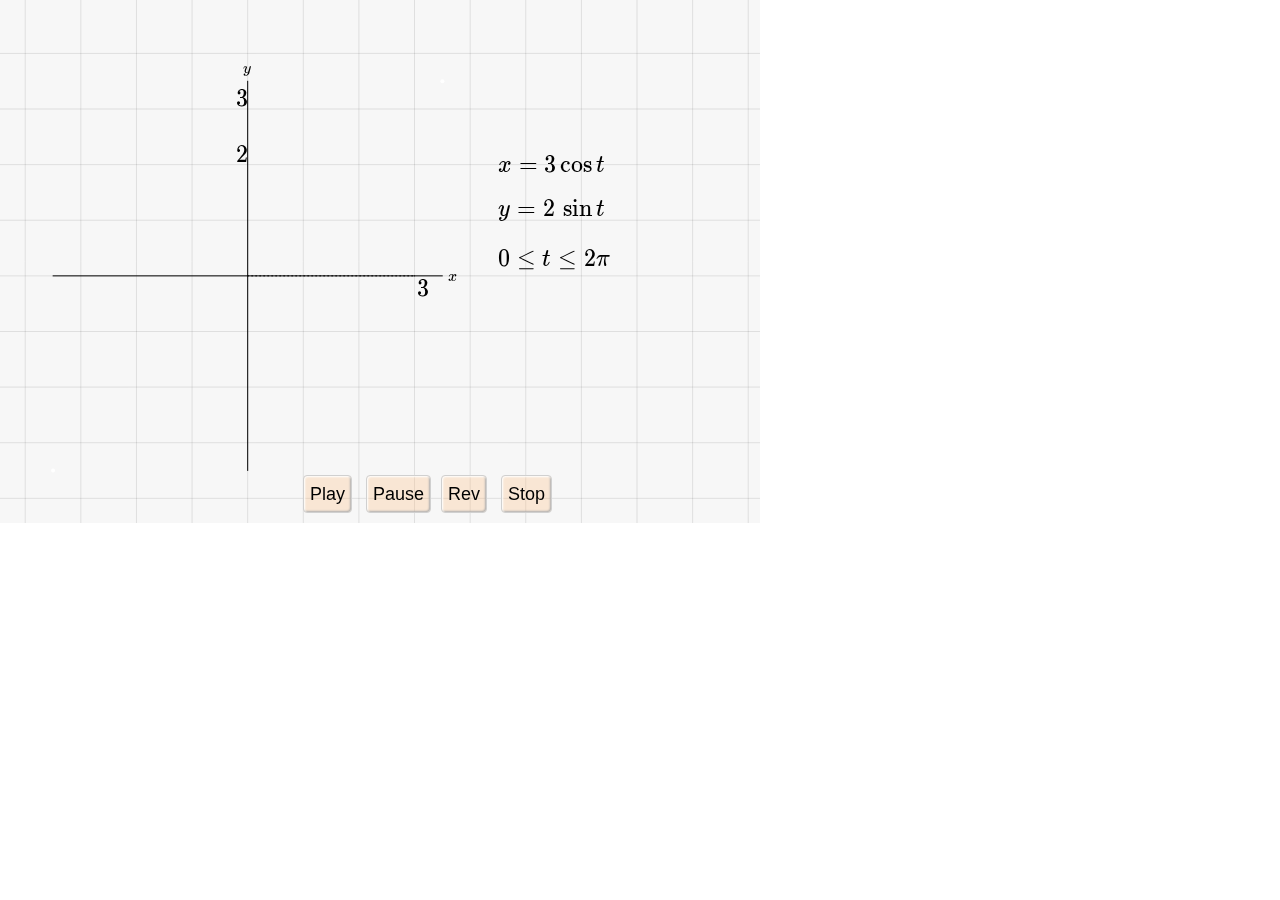
<file: bisekiI/ellipsejsoffL.html>
<!DOCTYPE html>
<html>
<head>
    <meta charset="UTF-8">
    
    <title>ellipse.cdy</title>
    <style type="text/css">
        * {
            margin: 0px;
            padding: 0px;
        }
        
        #CSConsole {
            background-color: #FAFAFA;
            border-top: 1px solid #333333;
            bottom: 0px;
            height: 200px;
            overflow-y: scroll;
            position: fixed;
            width: 100%;
        }
    </style>
    <link rel="stylesheet" href="ketcindyjs/CindyJS.css">
   <script type="text/javascript" src="ketcindyjs/Cindy.js"></script>

<script id="csinit" type="text/x-cindyscript">
Invert(x):=reverse(x);
Ketinit():=Ketinit("fig",0.3); //190831from
Ketinit(Arg):=(//181001from
  if(isstring(Arg),
    Ketinit(Arg,0.3);
  ,
    Ketinit("fig",Arg);
  );
);
Ketinit(work,strictsep):=( //200509
 regional(pt,tmp,tmp1,tmp2,letterc,boxc,shadowc,mboxc);
  PenThickInit=8;
  ULEN="1cm";
  MEMORI=0.05;//18.01.15from
  MEMORIInit=MEMORI;
  MEMORINow=MEMORI;
  MARKLEN=0.05;
  MARKLENInit=MARKLEN; //180504
  MARKLENNow= MARKLEN;
  GENTEN=[0,0];//18.01.15to
  TABLECOUNT=0; //190428
  KETPICLAYER=20;
  MilliIn=1/2.54*1000;
  PenThick=round(MilliIn*0.02);
  PenThickInit=PenThick;
  TenSizeInit=0.02;
  TenSize=TenSizeInit;
  YaSize=1; YaAngle=18; YaPosition=1;
  YaCut=0.2; //191203
  YasenStyle="dr,1"; Yajiristyle="tf";
  KETPICCOUNT=1;
  KCOLOR=[0,0,0,1]; //200513,200618
  GLIST=[]; //201005rechanged
  GCLIST=[]; //201005rechanged
  AddGraphList=[]; //210422[2lines]
  PointDataList=[];
  if(!islist(VLISTadd),VLIST=[],VLIST=VLISTadd); //200123
  if(!islist(FUNLISTadd),FUNLIST=[],FUNLIST=FUNLISTadd); //200123
  LETTERlist=[];
  ADDAXES="1";
  AXSTYLE=[["l","x","e","y","n","O","sw"],[],[]]; //230704
  AXCOUNT=1; //181215
  SHADECTR=1; //190222
  LFmark=unicode("000a"); Bs=unicode("005c");
  CRmark=unicode("000d");//16.12.13
  Dq=unicode("0022");
  Changework(Dircdy+pathsep()+work); //180329to,181001
  ArrowlineNumber=1;  // 15.01.05
  ArrowheadNumber=1;
  BezierNumber=1; //15.01.03
  SCALEX=1;
  SCALEY=1;
  XMIN=-5;
  XMAX=5;
  YMIN=-5;
  YMAX=5;
  StrictSep=strictsep; //190831
  Setwindow("Msg=n"); // 16.05.31
  forall(remove(allpoints(),[SW,NE]),
    Strictmove(#.name);
    Ptpos(#,#.xy); //200529
  ); //190917
);
Setwindow():=Setwindow("Msg=y");
Setwindow(str):=(
  regional(tmp,tmp1,tmp2,msg);
  msg="Y";
  tmp=indexof(str,"="); // 16.02.10
  msg=Toupper(substring(str,tmp,tmp+1));
  Strictmove("SW"); Strictmove("NE");//190927
  if((ispoint(SW)) & (ispoint(NE)),
    tmp1=LLcrd(Ptpos(SW));//190912[2lines]
    tmp2=LLcrd(Ptpos(NE));
    XMIN=tmp1_1; XMAX=tmp2_1;
    YMIN=tmp1_2; YMAX=tmp2_2;
  ,
    if(!ispoint(SW), //191005from
      Putpoint("SW",Pcrd([-5,-5]));
      XMIN=-5; YMIN=-5;
      Ptpos(SW,SW.xy);
    );
    if(!ispoint(NE),
      Putpoint("NE", Pcrd([5,5]));
      XMAX=5; YMAX=5;
      Ptpos(NE,NE.xy);
    ); //191005to
  );
);
Setwindow(xrange,yrange):=Setwindow(xrange,yrange,"Msg=y");
Setwindow(xrange,yrange,msg):=(
  XMIN=xrange_1;
  XMAX=xrange_2;
  YMIN=yrange_1;
  YMAX=yrange_2;
  Ptpos(SW,Pcrd([XMIN,YMIN])); //190927from
  Ptpos(NE,Pcrd([XMAX,YMAX]));
  Strictmove("SW"); Strictmove("NE");
);
Toupper(str):=(
  regional(alphabet,out,tmp,tmp1);
  alphabet="abcdefghijklmnopqrstuvwxyz";
  out="";
  forall(1..(length(str)),
    tmp=substring(str,#-1,#);
    tmp1=indexof(alphabet,tmp);
    if(tmp1>0,
      out=out+unicode(text(tmp1+64),base->10);
    ,
      out=out+tmp;
    );
  );
  out;
);
LLcrd(pt):=(
  regional(tmp);
  if(ispoint(pt),
    tmp=pt.xy
  ,
    tmp=pt;
  );
  tmp=[tmp_1/SCALEX,tmp_2/SCALEY];
  re(tmp); //191231
);
Putpoint(name,Pt):=Putpoint(name,Pt,Pt);
Putpoint(name,Ptinit,Pt):=(
  regional(ptstr); 
    ptstr=name+".xy="+Textformat(Pcrd(Pt),10)+";";
    parse(ptstr);
    Ptpos(name,Pcrd([Pt_1,Pt_2])); //200529
);
Textformat(value,dig):=(
  regional(vv,tmp,tmp1);
  if(islist(value),
    tmp1="[";
    forall(value,
      tmp1=tmp1+Textformat(#,dig)+",";
    );
    if(length(tmp1)>1, //18.01.29from
      tmp1=substring(tmp1,0,length(tmp1)-1);
    );
    tmp1=tmp1+"]"; //18.01.29until
  ,
    if(ispoint(value) % isstring(value),
      if(isstring(value),tmp1=Dq+value+Dq,tmp1=text(value)); // 15.10.02
    ,
      tmp1=format(value,dig);
    );
  );
  tmp1;
);
Ptpos(pt):=Ptpos(pt,[]);
Ptpos(ptorg,pos):=(
  regional(pt,out,tmp);
  if(ispoint(ptorg),pt=ptorg,pt=parse(ptorg));
  if(length(pos)==0,
    tmp=pt.name+"position";
    out=parse(tmp);
    if(!islist(out),
      tmp=tmp+"="+Textformat(pt.xy,12)+";";  //200108 6->12
      parse(tmp);
    );
  ,
    pt.xy=pos;
    tmp=pt.name+"position="+Textformat(pt.xy,12)+";"; //200108 6->12
    parse(tmp);
    out=pt.xy;
  );
  out;
);
Pcrd(pt):=(
  regional(tmp);
  if(ispoint(pt),
    tmp=pt.xy;
  ,
    tmp=[pt_1*SCALEX,pt_2*SCALEY];
  );
 re(tmp); //191231
);
Strictmove(pC):=Strictmove(pC,StrictSep); //190831
Strictmove(pCorg,sep):=(
  regional(pC,tmp,tmp1,tmp2);
  pC=pCorg;
  if(ispoint(pC),pC=pC.name);
  tmp1=pC+"position";
  if(!islist(parse(tmp1)),
    tmp=tmp1+"="+Textformat(parse(pC).xy,12)+";"; //200112
    parse(tmp);
  ,
   tmp=parse(pC).xy;
    tmp2=mouse().xy;
    if(|tmp-tmp2|>sep,
      tmp=pC+".xy="+pC+"position";
      parse(pC).xy=parse(pC+"position");
    ,
      tmp=tmp1+"="+Textformat(parse(pC).xy,12)+";"; //200112
      parse(tmp);
    );
  );
);
Addpackage(packorg):=(
  regional(packL,tmp);
  packL=packorg; //17.06.25from
  if(!islist(packL),packL=[packL]);
  packL=apply(packL,replace(#,"\","/"));
  forall(1..(length(packL)),
    tmp=packL_#;
    if(substring(tmp,0,11)=="ketpicstyle",
      tmp=replace(Dirhead+"/"+tmp,"\","/");
    );
    if(indexof(tmp,"[")==0,
      packL_#="{"+tmp+"}";
    );
  );
  forall(packL, //20070717from
    if(!contains(ADDPACK,#),
      ADDPACK=append(ADDPACK,#); 
    );
  ); //200717to
);
Setax(arg1):=Setax(arg1,[],[]);
Setax(arg1,arg2):=Setax(arg1,arg2,[]);
Setax(arg1,arg2,arg3):=(
  regional(arg,st,nn,tmp,tmp1,tmp2); 
  arglist=AXSTYLE_1;
  if(length(arg1)>0,
    if(isreal(arg1_1),
      nn=arg1_1;
      forall(2..(length(arg1)),
        tmp=arg1_(#);
        if(length(tmp)>0,arglist_(nn+#-2)=tmp);
      );
    ,
      forall(1..(length(arg1)),
        tmp=arg1_(#);
        if(length(tmp)>0,arglist_(#)=tmp);
      );
    );
  );
  AXSTYLE_1=arglist;
  AXSTYLE_2=arg2;
  AXSTYLE_3=arg3;
  AXSTYLE;
);
Defvar(varstr):=(
  regional(name,value,tmp,tmp1);
  if(isstring(varstr),
    parse(varstr+";");
    tmp=indexof(varstr,"=");
    name=substring(varstr,0,tmp-1);
    value=substring(varstr,tmp,length(varstr));
    value=parse(value);
    tmp1=select(1..length(VLIST),VLIST_#_1==name);
    if(length(tmp1)>0,
      tmp=tmp1_1;
      VLIST_tmp=[name,value];
    ,
      VLIST=prepend([name,value],VLIST);
    );
  ,
    forall(1..(length(varstr)/2), // 16.11.16from
      name=varstr_(2*#-1);
      value=varstr_(2*#);
      Defvar(name,value);
    ); // 16.11.16until
  );
);
Defvar(name,value):=(
  regional(tmp,tmp1);
  if(islist(value),
    tmp1="[";
    forall(value,
      if(isstring(#), // 16.11.14
        tmp1=tmp1+Dq+#+Dq+","; // 16.11.14
      ,
        tmp1=tmp1+format(#,16)+","; //190918
      );
    );
    tmp1=substring(tmp1,0,length(tmp1)-1)+"]";
  ,
    tmp1=format(value,10);
  );
  tmp=name+"="+tmp1+";"; // 15.02.06//190415
  parse(tmp);
  VLIST=select(VLIST,#_1!=name); // 15.02.08
  VLIST=prepend([name,value],VLIST);
);
Assign(str):=( //190125from
  regional(tmp);
  tmp=[];
  forall(VLIST,tmp=concat(tmp,[#_1,#_2]));
  Assign(str,tmp);
); //190125to
Assign(funstr,vrL):=Assign(funstr,vrL,6);
Assign(funstr,Arg1,Arg2):=( //190813from
  regional(vrL,precise,nn,out,tmp);
  if(islist(Arg1),
    vrL=Arg1; precise=Arg2;
    nn=length(vrL)/2;
    out=funstr;
    forall(1..nn,
      out=Assign(out,vrL_(2*#-1),vrL_(2*#),precise);
    );
  , 
    out=Assign(funstr,Arg1,Arg2,6);
  );
  out;
); //190813to
Assign(funstr,varname,rep,precision):=(
  regional(repstr,ii,jj,tmp,tmp1,tmp2,Notvar,Flg);
  if(isstring(rep),repstr=rep,repstr="("+Textformat(rep,precise)+")"); //190811to
  tmp=[46];  // 12.20
  tmp=concat(tmp,48..57);
  tmp=concat(tmp,65..90);
  tmp=concat(tmp,97..122);
  Notvar=apply(tmp,unicode(text(#),base->10));
  tmp2="";
  forall(1..100,
    ii=indexof(funstr,varname);
    if(ii>0,
      Flg=0;
      if(ii>1,
        tmp=substring(funstr,ii-2,ii-1);
        if(contains(Notvar,tmp),
          tmp2=tmp2+substring(funstr,0,ii);
          funstr=substring(funstr,ii,length(funstr));
          Flg=1;
        );
      );
      if(Flg==0,
        jj=ii-1+length(varname);
        if(jj<length(funstr),
          tmp=substring(funstr,jj,jj+1));
          if(contains(Notvar,tmp),
          tmp2=tmp2+substring(funstr,0,jj);
          funstr=substring(funstr,jj,length(funstr));
          Flg=1;
        );
      );
      if(Flg==0,
        tmp2=tmp2+substring(funstr,0,ii-1)+repstr;
        funstr=substring(funstr,jj,length(funstr));
      );
    );
  );
  funstr=tmp2+funstr;
  funstr;
);
Listplot(list):=Listplot(list,[]);
Listplot(Arg1,Arg2):=(
  regional(name,list,options,str);
  if(isstring(Arg1),
    name=Arg1;
    list=Arg2;
    Listplot(name,list,[]);
  ,
    list=Arg1;
    options=Arg2;
    name="";
    forall(list, // 16.10.07from
       name=name+#.name;
    );// 16.10.07until
    Listplot(name,list,options);
  );
);
Listplot(nm,list,options):=(
  regional(name,cutend,tmp,tmp1,tmp2,ptlist,Ltype,opcindy,Noflg,eqL,Msg,color,color4);
  if(substring(nm,0,1)=="-",  // 16.01.27 from
    name=substring(nm,1,length(nm));
  ,
    name="sg"+nm;
  ); // upto
  tmp=Divoptions(options);
  Ltype=tmp_1;
  Noflg=tmp_2;
  eqL=tmp_5;
  color=tmp_(length(tmp)-2); color4=Colorrgb2cmyk(color); //200618
  opcindy=tmp_(length(tmp));
  Msg="Y";  //190206
 Msg="N"; //
  cutend=[0,0];//180719
  forall(eqL,
    tmp=Strsplit(#,"=");
    tmp1=Toupper(substring(tmp_1,0,1));
    if(tmp1=="M",
      Msg=Toupper(substring(tmp_2,0,1));
    );
    if(tmp1=="C",//180719from
      tmp2=replace(tmp_2,"[","");
      tmp2=replace(tmp2,"]","");
      cutend=tokenize(tmp2,",");
      if(length(cutend)==1,cutend=[cutend_1,cutend_1]);     
    );//180719to
  );
  if(Noflg<3,
    if(Msg=="Y", //190206
      println("generate Listplot "+name);
    );
    if(isstring(list_1),tmp=apply(list,parse(#)),tmp=list); // 15.03.24
    ptlist=apply(tmp,Pcrd(#));
    if(|cutend|>0,//180719from
      tmp=ptlist_(length(ptlist))-ptlist_1;
      tmp=tmp/|tmp|;
      ptlist_1=ptlist_1+tmp*cutend_1;
      ptlist_(length(ptlist))=ptlist_(length(ptlist))-tmp*cutend_2;
    );//180719to
    tmp=name+"="+Textformat(ptlist,5)+";"; //190415
    parse(tmp);
  );
  if(Noflg<3, //190818
    if(isstring(Ltype),
      Ltype=Getlinestyle(text(Noflg)+Ltype,name);
    ,
      if(Noflg==1,Ltype=0);
    );
    GCLIST=append(GCLIST,[name,Ltype,opcindy]);
  );
  tmp1=apply(list,Lcrd(#));
  tmp1;
);
Divoptions(options):=(
  regional(Ltype,Noflg,Inflg,Outflg,eqL,realL,strL,
      color,opstr,opcindy,flg,tmp,tmp1,tmp2);
  Ltype="dr";  // 2015.01.13
  Noflg=0;
  Inflg=0;
  Outflg=0;
  eqL=[];
  realL=[];
  strL=[];
  color=Colorcmyk2rgb(KCOLOR); //200513
  opstr="";
  opcindy="";
  forall(options,
    flg=0;
    if(flg==0,
      if(isreal(#) % ispoint(#) % islist(#),
        realL=append(realL,#);
        opstr=opstr+","+text(#);
        flg=1;
      );
    );
    if(flg==0,
      if(indexof(#,"=")>0,
        tmp=Strsplit(#,"="); //180602from
        tmp1=Toupper(tmp_1);
        tmp2=tmp_2;
        if(tmp1=="COLOR",
          if(indexof(tmp2,"[")>0, //180928
            tmp1=parse(tmp2);
            color=tmp1;
            if(length(tmp1)==4,
              tmp1=Colorcmyk2rgb(tmp1);
            );
          ,
            color=Colorname2cmyk(tmp2);//200425
            tmp1=Colorcmyk2rgb(color); ;//200425
          );
          tmp="color->"+text(tmp1);
          opcindy=opcindy+","+tmp;
        ,
          eqL=append(eqL,#);
        );//180602to
        flg=1; 
      );
    );
    if(flg==0,
      if(indexof(#,"no")+indexof(#,"No")>0,
        if(indexof(#,"tex")>0,Noflg=1);
        if(indexof(#,"disp")>0,Noflg=2);
        if(indexof(#,"data")>0,Noflg=3);
        flg=1;
      );
    );
    if(flg==0,
      if(indexof(#,"->")>0,
        opcindy=opcindy+","+#;
        flg=1; 
      );
    );
    if(flg==0,
      if(indexof(#,"out")+indexof(#,"Out")>0,
        if(indexof(#,"-")==0,
          Outflg=1;
        ,
          Outflg=2;
        );
        flg=1;
      );
    );
    if(flg==0,
      if(indexof(#,"in")+indexof(#,"In")>0,
        if(indexof(#,"-")==0,
          Inflg=1;
        ,
          Inflg=2;
        );
        flg=1;
      );
    );
    if(flg==0,
      tmp=substring(#,0,2);
      tmp1=indexof(tmp,"dr")+indexof(tmp,"Dr");
      tmp1=tmp1+indexof(tmp,"da")+indexof(tmp,"Da");
      tmp1=tmp1+indexof(tmp,"id")+indexof(tmp,"Id");
      tmp1=tmp1+indexof(tmp,"do")+indexof(tmp,"Do");
      tmp1=tmp1+indexof(tmp,"dp")+indexof(tmp,"Dp");
      if(tmp1>0,
        Ltype=#;
        flg=1;
      );
      if(flg==0,
        if(length(#)>0, //180408
          strL=append(strL,#);
          opstr=opstr+","+Dq+#+Dq;
        );
      );
    );
  );
  if(indexof(opcindy,"color->")==0,// 16.10.07from
    tmp=Colorcmyk2rgb(KCOLOR); //200513[2lines]
    opcindy=opcindy+",color->"+text(tmp);
  );
  [Ltype,Noflg,Inflg,Outflg,eqL,realL,strL,color,opstr,opcindy];
);
Strsplit(strorg,key):=( // 210422 renewed
  regional(str,ctr,tmp,tmp1,out);
  str=strorg+key; 
  out=[];
  tmp=indexof(str,key);
  while(tmp>0,
    tmp1=substring(str,0,tmp-1);
    out=append(out,tmp1);
    str=substring(str,tmp-1+length(key),length(str));
    tmp=indexof(str,key);
  );
  out;
);
Colorname2cmyk(name):=( //181212
  regional(dL,code,tmp);
  dL=[
    ["greenyellow",[0.15,0,0.69,0]],["yellow",[0,0,1,0]],
    ["goldenrod",[0,0.1,0.84,0]],["dandelion",[0,0.29,0.84,0]],
    ["apricot",[0,0.32,0.52,0]],["peach",[0,0.5,0.7,0]],
    ["melon",[0,0.46,0.5,0]],["yelloworange",[0,0.42,1,0]],
    ["orange",[0,0.61,0.87,0]],["burntorange",[0,0.51,1,0]],
    ["bittersweet",[0,0.75,1,0.24]],["redorange",[0,0.77,0.87,0]],
    ["mahogany",[0,0.85,0.87,0.35]],["maroon",[0,0.87,0.68,0.32]],
    ["brickred",[0,0.89,0.94,0.28]],["red",[0,1,1,0]],
    ["orangered",[0,1,0.5,0]],["rubinered",[0,1,0.13,0]],
    ["wildstrawberry",[0,0.96,0.39,0]],["salmon",[0,0.53,0.38,0]],
    ["carnationpink",[0,0.63,0,0]],["magenta",[0,1,0,0]],
    ["violetred",[0,0.81,0,0]],["rhodamine",[0,0.82,0,0]],
    ["mulberry",[0.34,0.9,0,0.02]],["redviolet",[0.07,0.9,0,0.34]],
    ["fuchsia",[0.47,0.91,0,0.08]],["lavender",[0,0.48,0,0]],
    ["thistle",[0.12,0.59,0,0]],["orchid",[0.32,0.64,0,0]],
    ["darkorchid",[0.4,0.8,0.2,0]],["purple",[0.45,0.86,0,0]],
    ["plum",[0.5,1,0,0]],["violet",[0.79,0.88,0,0]],
    ["royalpurple",[0.75,0.9,0,0]],["blueviolet",[0.86,0.91,0,0.04]],
    ["periwinkle",[0.57,0.55,0,0]], ["cadetblue",[0.62,0.57,0.23,0]],
    ["cornflowerblue",[0.65,0.13,0,0]],
    ["midnightblue",[0.98,0.13,0,0.43]],
    ["navyblue",[0.94,0.54,0,0]],["royalblue",[1,0.5,0,0]],
    ["blue",[1,1,0,0]],["cerulean",[0.94,0.11,0,0]],
    ["cyan",[1,0,0,0]],["processblue",[0.96,0,0,0]],
    ["skyblue",[0.62,0,0.12,0]],["turquoise",[0.85,0,0.2,0]],
    ["tealblue",[0.86,0,0.34,0.02]],["aquamarine",[0.82,0,0.3,0]],
    ["bluegreen",[0.85,0,0.33,0]],["emerald",[1,0,0.5,0]],
    ["junglegreen",[0.99,0,0.52,0]],["seagreen",[0.69,0,0.5,0]],
    ["green",[1,0,1,0]],["forestgreen",[0.91,0,0.88,0.12]],
    ["pinegreen",[0.92,0,0.59,0.25]],["limegreen",[0.5,0,1,0]],
    ["yellowgreen",[0.44,0,0.74,0]],["springgreen",[0.26,0,0.76,0]],
    ["olivegreen",[0.64,0,0.95,0.4]],["rawsienna",[0,0.72,1,0.45]],
    ["sepia",[0,0.83,1,0.7]],["brown",[0,0.81,1,0.6]],
    ["tan",[0.14,0.42,0.56,0]],["gray",[0,0,0,0.5]],
    ["lightgray",[0,0,0,0.15]], //190429,0809
    ["cindycolor",[0.125,0.083,0,0.247]], //201027
    ["black",[0,0,0,1]],["white",[0,0,0,0]],
    ["offwhite",[0,0,0,0.03]] //190809
  ];
  tmp=select(dL,#_1==name);
  if(length(tmp)>0,
    tmp=tmp_1;
    code=tmp_2;
  ,
    println("    "+name+" not found");
    code=Assign(name); //190323
  );
);
Colorcmyk2rgb(clr):=(
  regional(clrnew,tmp,black);
  if(length(clr)==4,  //200618
    black=clr_4;
    tmp=apply(clr,1-min(1,#*(1-black)+black));
    clrnew=tmp_(1..3);
  ,
    clrnew=clr;  //200618
  );
  clrnew;
);
Colorrgb2cmyk(clr):=(
  regional(clrnew,tmp,black);
  if(length(clr)==3, //200618
    tmp=apply(clr,1-#);
    black=min(tmp);
    if(black!=1, //181112from
      tmp=apply(clr,(1-#-black)/(1-black));
      clrnew=append(tmp,black);
    ,
      clrnew=[0,0,0,1];  //200618
    ); //181112to
  ,
    clrnew=clr;
  );
  clrnew;
);
Getlinestyle(str,name):=(
  regional(noflg,tmp,tmp1,tmp2,Dop,Ltype,subflg);
  Ltype=-1;
  Dop="";
  tmp1=indexof(str,",");
  if(tmp1>0,
    Dop=","+substring(str,tmp1,length(str));
  );
  noflg=parse(substring(str,0,1));
  if(substring(name,0,3)=="sub",subflg=1,subflg=0);  // 16.02.29
  if(noflg<=1, //1900818from
    tmp1=Toupper(substring(str,1,3));
  ,
    tmp1="NO";
  ); //1900818to
  tmp2=""; //190119from
  tmp=indexof(str,",");
  if(tmp>0,
    tmp2=substring(str,tmp,length(str));
  ); //190119to
  if(tmp1=="DR",
    if(length(tmp2)==0,tmp2="1"); //190125
    Ltype=[0,tmp2];  //190119
    if(noflg==0 & subflg==0, // 16.02.29
    );
  );
  if(tmp1=="DA",
    if(length(tmp2)==0,tmp2="1,1"); //190125
    if(indexof(tmp2,",")==0,tmp2=tmp2+",1"); //200911
    Ltype=[1,tmp2];  //190119
    if(noflg==0 & subflg==0, // 16.02.29
    );
  );
  if(tmp1=="ID",
    if(length(tmp2)==0,tmp2="1,1"); //190125
    if(indexof(tmp2,",")==0,tmp2=tmp2+",1"); //200911
    Ltype=[2,tmp2];  //190119
    if(noflg==0 & subflg==0, // 16.02.29
    );
  );
  if(tmp1=="DO",
    if(length(tmp2)==0,tmp2="1,1"); //190125
    if(indexof(tmp2,",")==0,tmp2=tmp2+",1"); //200911
    Ltype=[3,tmp2];  //190119
    if(noflg==0 & subflg==0, // 16.02.29
    );
  );
  if(tmp1=="DP",
    if(length(tmp2)==0,tmp2="1"); //190125
    Ltype=[0,tmp2];  //190119
    tmp1=parse(name);
    tmp2="";
    forall(tmp1,
      tmp2=tmp2+Textformat(#_1,5)+",";
    );
    tmp2=substring(tmp2,0,length(tmp2)-1);
    if(noflg==0,
    );
  );
  if(tmp1=="NO", //190818from
    Ltype=[-1,"0"];
  );  //190818to
  Ltype;
);
Lcrd(pt):=(
  regional(tmp);
  if(ispoint(pt),
    tmp=[pt.x/SCALEX,pt.y/SCALEY];
  ,
    tmp=pt;
  );
  re(tmp); //191231
);
Pointdata(nm,list):=Pointdata(nm,list,[]);
Pointdata(nm,listorg,optionsorg):=(
  regional(list,name,opstr,opcindy,Msg,options,Ltype,
              Noflg,eqL,color,color4,dispflg,//220715
              size,inside,incolor,ratio,tmp,tmp1,tmp2,tmp3,
              ngc1,ngc2,ng1,ng2,nc1,nc2);
  if(substring(nm,0,1)=="-", //200510[2lines]
    name=substring(nm,1,length(nm));
  ,
    name="pt"+nm;
  );
  options=optionsorg; //200512
  tmp=Divoptions(options);
  Ltype=tmp_1;
  Noflg=tmp_2;
  eqL=tmp_5;
  opstr=tmp_(length(tmp)-1);
  color=tmp_(length(tmp)-2);
  color4=Colorrgb2cmyk(color);
  size="1";
  dispflg="Y";
  inside="Y"; //200512
  incolor="";
  ratio=0.95; //200708,0813
  border="Y";
  Msg="Y";
 Msg="N"; //
  forall(eqL,
    tmp=Strsplit(#,"=");
    tmp1=Toupper(substring(tmp_1,0,1));
    if(tmp1=="S",
      size=tmp_2; //190406[2lines]
      tmp1=parse(size);
      options=remove(options,[#]);
    );
    if(tmp1=="D", //181030from
      dispflg=Toupper(substring(tmp_2,0,1));
      options=remove(options,[#]);
    );
    if(tmp1=="I", //190628from
      inside=tmp_2; //201027from
      if(substring(inside,0,1)!="[",
        tmp2=indexof(tmp_2,",");
        if(tmp2>0,
          ratio=parse(substring(tmp_2,tmp2,length(tmp_2)));
          inside=substring(tmp_2,0,tmp2-1); //201027
        ,
          inside=tmp_2; 
        ); 
      ); //201027to
      if(contains(["0","N","NO","1","Y","YES"],Toupper(inside)), //200519from
        if(contains(["0","N","NO"],Toupper(inside)),inside="N",inside="Y");
      ,
        incolor=inside;
        inside="N";
      ); //200519to
      options=remove(options,[#]);
    );
    if(tmp1=="M", //190206from
      Msg=Toupper(substring(tmp_2,0,1));
    ); //190206to
  );
  if(dispflg=="Y", 
    if(Msg=="Y", //190206
      println("generate pointdata "+name);
    );
  ); //181030to
  ngc1=length(GCLIST)+1; //210422[2lines
  ng1=length(GLIST)+1;
  nc1=length(COM2ndlist)+1;
  if(isstring(listorg),
    list=parse(listorg);
  ,
    list=listorg;
  ); //17.10.23
  if(!islist(list),list=[list]); //200510from
  list=apply(list,if(ispoint(#),Lcrd(#),#));
  if(Measuredepth(list)==0,list=[list]);
  tmp1=Textformat(list,6);
  if(length(list)>1,tmp2=apply(list,[#]),tmp2=list); //200524
  tmp2=Textformat(tmp2,6);
  tmp=name+"="+tmp2+";"; //190415
  parse(tmp);
  if(Noflg<3,
    tmp=RSform(tmp1,2);
  );
  if(Noflg<2, //210602
    tmp1=parse(size)*TenSizeInit;
    forall(1..(length(list)),
      tmp2=text(#)+name;
      tmp3=[list_#,tmp1*ratio];
      Circledata(tmp2,[list_#,tmp1*ratio],["nodisp","Msg=n"]);
      if(inside=="N", //210602from
        Scaledata(tmp2+"i",["cr"+tmp2],1,1/SCALEY,//230423[2line]
                     ["Color="+color,"Msg=n"]);
        if(length(incolor)>0, //200519from
          tmp="sc"+tmp2+"i";
          Shade([tmp],["Color="+incolor]);
        );
      ,
        tmp=[tmp3_1,"Color="+color,"Msg=n"]; //220722from
        if(Noflg==1,tmp=prepend("notex",tmp));
        Scaledata(tmp2,["cr"+tmp2],1,1/SCALEY,tmp);
        tmp="sc"+tmp2;
        Shade([tmp],options); 
      ); //210602to
      tmp=round(10*sqrt(parse(size))); //201027from (moved)
      if(Noflg==0,options=[Ltype,"Color="+text(color),"Num="+text(tmp)]);
      if(Noflg==1,options=["notex",Ltype,"Color="+text(color),"Num="+text(tmp)]);
      if(Noflg==2,options=["nodisp"]);
      options=concat(options,[tmp3_1,"Msg=n"]);  //201027to
    ); 
  );
  ngc2=length(GCLIST); //210422[5lines]
  ng2=length(GLIST);
  nc2=length(COM2ndlist);
  tmp=[name,list,GCLIST_(ngc1..ngc2),
               GLIST_(ng1..ng2),COM2ndlist_(nc1..nc2)];  
  PointDataList=append(PointDataList,tmp);
  list;
);
Measuredepth(list):=( //190423
  regional(str,nn,tmp,tmp1,tmp2);
  str=text(list);
  tmp1=Indexall(str,"[");
  tmp2=select(tmp1,!contains(tmp1,#+1));
  nn=tmp2_1;
  tmp1=substring(str,nn,length(str));
  tmp=indexof(tmp1,",");
  tmp1=substring(tmp1,0,tmp-1);
  if(!ispoint(parse(tmp1)),
    nn=nn-1;
  );
  nn;
);
Indexall(str,key):=(
  regional(rest,out,flg,tmp,tmp1,);
  out=[];
  rest=str;
  flg=0;
  forall(1..(length(str)),
    if(flg==0,
      tmp=indexof(rest,key);
      if(tmp>0,
        tmp1=tmp+length(str)-length(rest);
        out=append(out,tmp1);
        rest=substring(rest,tmp,length(rest));
      ,
        flg=1;
      );
    );
  );
  out;
);
Circledata(cenrad):=Circledata(cenrad,[]);
Circledata(para1,para2):=(
  regional(name,cenrad,options,str,n); 
  if(isstring(para1), 
    name=para1;
    cenrad=para2;
    options=[];
    ,
    cenrad=para1;
    options=para2;
    name="";// 16.10.07from
    forall(cenrad, 
       name=name+#.name;
    );// 16.10.07until
  );
  Circledata(name,cenrad,options);
);
Circledata(nm,cenrad,options):=(
  regional(name,Out,Ctr,Ptcir,ra,Num,Rg,opstr,opcindy,color,color4,Msg,
      tmp,tmp1,tmp2,Th,Ltype,Noflg,eqL,pA,pB,pC,d1,d2,Eps);  
  name="cr"+nm;
  tmp=Divoptions(options);
  Ltype=tmp_1;
  Noflg=tmp_2;
  eqL=tmp_5;
  color=tmp_(length(tmp)-2); color4=Colorrgb2cmyk(color); //200618
  opstr=tmp_(length(tmp)-1);
  opcindy=tmp_(length(tmp));
  Num=50;
  Rg=[0,2*pi];
  Msg="Y";
 Msg="N"; //
  forall(eqL,
    tmp=Strsplit(#,"=");
    tmp1=Toupper(substring(tmp_1,0,1));
    if(substring(#,0,1)=="N",
      Num=parse(tmp_2);
     opstr=opstr+",'"+#+"'";
    );
    if(substring(#,0,1)=="R",
      Rg=parse(tmp_2);
      opstr=opstr+",'"+#+"'";
    );
    if(tmp1=="M", //190206from
      Msg=Toupper(substring(tmp_2,0,1));
    ); //190206to
  );
  if(length(cenrad)==2,
    Ctr=Lcrd(cenrad_1);
    Ptcir=Lcrd(cenrad_2);
    if(!islist(Ptcir),  //190323from
      Ptcir=Ctr+[Ptcir,0];
    );  //190323to
    ra=dist(Ctr,Ptcir);
  ,
    Eps=10^(-1);
    pA=Lcrd(cenrad_1);
    pB=Lcrd(cenrad_2);
    pC=Lcrd(cenrad_3);
    tmp=pB-pA;
    tmp1=(tmp_2,-tmp_1);
    tmp=pC-pB;
    tmp2=(tmp_2,-tmp_1);
    d1=det([tmp1,tmp2]);
    d2=det([pC-pA,tmp2]);
    if(abs(d1)<Eps & abs(d2)>10*Eps,
      println("points are in a line");
      ra=0;
    ,
      Ctr=1/2*(pA+pB)+1/2*d2/d1*tmp1;
      ra=|pA-Ctr|;
      tmp=name+"center="+Textformat(Ctr,5)+";";
      parse(tmp);
    );
  );
  if(ra>0,
    Out=[];
    forall(0..Num,
      Th=Rg_1+#*(Rg_2-Rg_1)/Num;
      Out=append(Out,Ctr+ra*[cos(Th),sin(Th)]);
    );
  ,
    tmp=100/dist(pA,pB)*(pB-pA);
    Out=Listplot("1",[pA-tmp,pB+tmp],["nodata"]);
  );
  if(Noflg<3,
    if(Msg=="Y", //190206
      println("generate Circledata "+name);
    );
    tmp1=apply(Out,Pcrd(#));
    tmp=name+"="+Textformat(tmp1,10)+";"; //190415,210311
    parse(tmp);
  );
  if(Noflg<3, //190818
    if(isstring(Ltype),
      Ltype=Getlinestyle(text(Noflg)+Ltype,name);
    ,
      if(Noflg==1,Ltype=0);
    );
    GCLIST=append(GCLIST,[name,Ltype,opcindy]);
  );
  Out;
);
Scaledata(nm,plist,ratioV):=(
  regional(tmp);
  tmp=ratioV; //180603from
  if(!islist(tmp),tmp=[tmp,tmp]);
  tmp=Lcrd(tmp);//180603to
  Scaledata(nm,plist,tmp_1,tmp_2,[]);
);
Scaledata(nm,plist,Arg1,Arg2):=(
  regional(tmp,options);
  if(islist(Arg2),
    tmp=Arg1;//180603[2lines]
    if(!islist(tmp),tmp=[tmp,tmp]);
    tmp=Lcrd(tmp);
    options=Arg2;
    Scaledata(nm,plist,tmp_1,tmp_2,options);
  ,
    Scaledata(nm,plist,Arg1,Arg2,[]);
  );
);
Scaledata(nm,plist,rx,ry,optionorg):=(
  regional(tmp,tmp1,tmp2,pdata,Theta,Pt,Cx,Cy,PdL,options,eqL,
      opcindy,Nj,Njj,Kj,X2,Y2,Ltype,Noflg,name,color,color4,msgflg);
  if(substring(nm,0,1)=="-", //210423from
    name=substring(nm,1,length(nm));
  ,
    name="sc"+nm;
  ); //210423to
  options=optionorg;
  Pt=[0,0];
  tmp=Divoptions(options);
  Ltype=tmp_1;
  Noflg=tmp_2;
  eqL=tmp_5;
  color=tmp_(length(tmp)-2);
  color4=Colorrgb2cmyk(color); //200618
  opcindy=tmp_(length(tmp));
  tmp1=tmp_6;
  if(length(tmp1)>0,
    Pt=Lcrd(tmp1_1);
  );
  msgflg="Y"; //190425from
  forall(eqL,
    tmp=Strsplit(#,"=");
    tmp1=Toupper(substring(tmp_1,0,1));
    if(tmp1=="M",
      msgflg=Toupper(substring(tmp_2,0,1));
      options=remove(options,[#]);
    );
    if(tmp1=="S", //210423from
      options=remove(options,[#]);
    ); //210423to
  ); //190425to
  pdata=plist;
  if(isstring(pdata),pdata=[pdata]);
  if(!isstring(pdata_1) & Measuredepth(pdata)==1,
      pdata=[pdata];
  );
  Cx=Pt_1; Cy=Pt_2;
  PdL=[];
  forall(pdata,Njj,
    if(isstring(Njj),Kj=parse(Njj),Kj=Njj);
    if(Measuredepth(Kj)==1,Kj=[Kj]);
    tmp2=[];
    forall(Kj,Nj,
      tmp1=[];
      forall(Nj,
        tmp=LLcrd(#);
        X2=Cx+rx*(tmp_1-Cx);
        Y2=Cy+ry*(tmp_2-Cy);
        tmp1=concat(tmp1,[[X2,Y2]]);
      );
      if(length(tmp1)==1, //210423from
        Pointdata("-"+name,tmp1,optionorg);
      ,
        tmp2=concat(tmp2,[tmp1]);
        PdL=concat(PdL,tmp2);
      );  //210423to
    );
  );
  if(length(PdL)>0,
    if(Noflg<3,
      if(msgflg=="Y",
        println("generate Scaledata "+name);
      );
      tmp1=[];
      forall(PdL,tmp2,
        tmp=apply(tmp2,Pcrd(#));
        tmp1=append(tmp1,tmp);
      );
      if(length(tmp1)==1,tmp1=tmp1_1);
      tmp=name+"="+Textformat(tmp1,10)+";"; //190415
      parse(tmp);
    );
    if(Noflg<3, //190818
      if(isstring(Ltype),
        Ltype=Getlinestyle(text(Noflg)+Ltype,name);
      ,
        if(Noflg==1,Ltype=0);
      );
      GCLIST=append(GCLIST,[name,Ltype,opcindy]);
    );
  );
  PdL;
);
Shade(plist):=Shade(plist,[]); 
Shade(Arg1,Arg2):=(
  if(!isstring(Arg1),
    Shade(text(SHADECTR),Arg1,Arg2); //190222
  ,
    Shade(Arg1,Arg2,[]);
  );
);
Shade(nm,plistorg,options):=(
  regional(name,plist,jj,nn,trim,first,tmp,tmp1,tmp2,Noflg,
     opstr,opcindy,eqL,reL,Str,G2,flg,encflg,startpt,color,color4,ctr,ptshade);
  if(substring(nm,0,1)=="-", //200513from
    name=substring(nm,1,length(nm));
  ,
    name="shade"+nm;
  ); //200513to
  plist=plistorg;
  tmp=Divoptions(options);
  Noflg=tmp_2; //200512
  eqL=tmp_5; 
  reL=tmp_6;
  color=tmp_(length(tmp)-2); color4=Colorrgb2cmyk(color); //200618
  opstr=tmp_(length(tmp)-1);
  opcindy=tmp_(length(tmp));
  encflg=0; //201029
  tmp=select(plist,indexof(#,"Invert")>0); //180929from
  trim="N";
  first="N"; //191007
  ptshade="N"; //200513
  forall(eqL,
    tmp=Strsplit(#,"=");
    tmp1=Toupper(tmp_1);
    tmp2=Toupper(tmp_2);
    if(substring(tmp1,0,1)=="E",
      if(substring(tmp2,0,1)=="Y",
        encflg=1;
      );
    );
    if(substring(tmp1,0,1)=="T",
      trim=substring(tmp2,0,1);
    );
    if(substring(tmp1,0,1)=="F",
      first=substring(tmp2,0,1);
    );
    if(substring(tmp1,0,1)=="P", //200513[3lines]
      ptshade=Toupper(substring(tmp2,0,1));
    );
  );
  startpt=[];
  forall(reL,
    if(islist(#),
      startpt=#;
    );
  ); //180929to
  flg=0; ctr=1;
  if(encflg==1, //180929from
    if(length(startpt)==2,
      Enclosing(nm,plist,[startpt,"nodisp"]);
    ,
      Enclosing(nm,plist,["nodisp"]);
    );
    plist=["en"+nm];
  ); //180929to
  if((length(plist)==1)&(trim=="Y"), //190220from,109224
    plist=[Shadein(plist)];
  ); //190220to
  forall(1..(length(plist)),jj, //180613from
    if(flg==0,
      tmp1=plist_jj;
      if(isstring(tmp1),tmp=parse(tmp1),tmp=tmp1);
      if(!islist(tmp),
         flg=1;
      ,
        if(!isstring(tmp1),
          tmp2=[];
          forall(tmp1,if(ispoint(#),tmp=#.xy,tmp=#);
            tmp2=append(tmp2,tmp);
          );
          Listplot("-"+name+text(ctr),tmp2,["nodisp"]); //190520
          plist_jj=name+text(ctr);
          ctr=ctr+1;
        );
      ); 
    );
  );//180613to
  if(flg==1,
    println("    Shade : some data not defined properly");
 ,
    if(Noflg<2, //200512
      G2=Joincrvs("1",plist,["nodata"]);
      G2=apply(G2,Pcrd(#));
      tmp1="fillpoly("+Textformat(G2,10)+opcindy+");";
      if(ptshade=="N", //200513from
        tmp=select(1..(length(GCLIST)),contains(plist,GCLIST_#_1)); //200715from
        if(length(tmp)>0,
          nn=min(tmp);
        ,
          nn=length(GCLIST)+1;
        );
        tmp2=GCLIST_(1..(nn-1));
        tmp2=append(tmp2,[tmp1,[5,0]]);
        GCLIST=concat(tmp2,GCLIST_(nn..(length(GCLIST))));
      ,
        PTSHADElist=append(PTSHADElist,[name,tmp1]);
      ); //200513to
    );
  );
  SHADECTR=SHADECTR+1;
);
Enclosing(nm,plist):=Enclosing2(nm,plist,[]);//180706[2lines]
Enclosing(nm,plistorg,options):=Enclosing2(nm,plistorg,options);
Enclosing2(nm,plist):=Enclosing2(nm,plist,[]);
Enclosing2(nm,plistorg,options):=(
  regional(name,plist,AnsL,Start,Eps,Eps1,Eps2,flg,Fdata,Gdata,KL,
      t1,t2,tst,ss,ii,nn,nxtno,Ltype,Noflg,realL,eqL,opstr,opcindy,
      tmp,tmp1,tmp2,tmp3,tmp4,color,color4,p1,p2);
  if(substring(nm,0,1)=="-",  //201110from
    name=substrin(nm,1,length(nm));
  ,
    name="en"+nm;
  );  //201110to
  plist=plistorg;
  tmp=Divoptions(options);
  Ltype=tmp_1;
  Noflg=tmp_2;
  eqL=tmp_5;
  realL=tmp_6;
  color=tmp_(length(tmp)-2);color4=Colorrgb2cmyk(color); //200629
  opstr=tmp_(length(tmp)-1);
  opcindy=tmp_(length(tmp));
  Eps=10^(-5); // 16.12.05
  Eps1=0.01;
  Eps2=0.1;
  Start=[];
  flg=0;
  forall(realL,
    if(isList(#) % ispoint(#),
      Start=Lcrd(#); // 18.02.02
    ,
      if(flg==1,Eps1=#);
      if(flg==2,Eps2=#);
      flg=flg+1;
    );
  );
  flg=0;
  AnsL=[];
  if(length(plist)==1,
    Fdata=parse(plist_1);
    tmp1=Fdata_1;
    tmp2=Fdata_(length(Fdata));
    if(|tmp1-tmp2|<Eps,
      AnsL=Fdata;
    ,
      AnsL=append(Fdata,tmp1);
    );
    flg=1;
  );
  if(flg==0,
    Fdata=plist_1;
    Gdata=plist_(length(plist));
    KL=Intersectcurvespp(Fdata,Gdata);
   if(length(KL)==0,
      tmp=parse(Gdata);
      tmp1=LLcrd(Op(length(tmp),tmp)); //18.02.02from
      tmp=parse(Fdata);
      tmp2=LLcrd(Op(1,tmp));
      tmp=Listplot(name,[tmp1,tmp2],["nodisp"]);
      plist=append(plist,"sg"+name);
      Start=tmp2;
      tst=1; //18.02.02to
      p1=Start;
    ,
      if(length(KL)==1,
        tst=KL_1_2;
        Start=Pointoncurve(tst,Fdata);
      );
      if(length(KL)>1,
        KL=sort(KL,[#_2]);
        if(Start==[],
          tst=KL_1_2;
          Start=Pointoncurve(tst,Fdata);
        ,
          tmp=apply(KL,|#_1-Start|);
          tmp=min(tmp);
          tmp1=select(KL,|#_1-Start|<tmp+Eps1);//180718
          tst=tmp1_1_2;
          Start=Pointoncurve(tst,Fdata);
        );
      );
    );
  );
  if(flg==0,
    t1=tst;
    p1=Pointoncurve(t1,Fdata); //180713
    println("Start point of enclosing is "+text(Start));
    forall(1..(length(plist)),nn,
      Fdata=plist_nn;
      if(nn==length(plist),nxtno=1,nxtno=nn+1);
      Gdata=plist_nxtno;
      tmp1=parse(Fdata); //200803from
      tmp2=parse(Gdata);
      if(|tmp2_1-tmp1_(-1)|<Eps,
        if(nn<length(plist), //211217from
          AnsL=concat(AnsL,tmp1);
        ,
          tmp3=Partcrv("",AnsL_(-1),tmp2_1,tmp1,["nodata"]);
          AnsL=concat(AnsL,tmp3);
        );  //211217fto
      ,  //200803to
        KL=Intersectcurvespp(Fdata,Gdata);
        if(length(KL)==0, 
          tmp2=Prepend(Op(length(tmp1),tmp),tmp2);
          Gdata=replace(Gdata,"(","");
          Gdata=replace(Gdata,")","");
          tmp=Gdata+"="+Textformat(tmp2,10)+";"; //190415
          parse(tmp);
          plist_nxtno=Gdata;
          t2=Length(tmp1);
          p2=Pointoncurve(t2,Fdata); //180713
          ss=1; //18.02.02to
        ,
          KL=sort(KL,[#_2]);//180706
          tmp=parse(Fdata);
          tmp1=t1+Eps;
          tmp=select(KL,(#_2>tmp1)%((#_2>t1)&(|#_1-p1|>Eps1))); //210411from
          if(length(tmp)>0,
            KL=tmp;
          ,
            KL=KL;  //211002,1014
          ); //210411to
          t2=KL_1_2;
          ss=KL_1_3;
          if(abs(t2-t1)<Eps,//180707
            if(length(KL)>1,
              t2=KL_2_2;
              ss=KL_2_3;
            ,
              println(text(nn)+" and "+text(nxtno)+" not intersect");
              flg=1;
            );
          );
        );
        if(flg==0,
          tmp=Partcrv("",t1,t2,Fdata,["nodata"]);
          if(nn==1,
            AnsL=tmp;
          ,
            AnsL=concat(AnsL,tmp_(2..(length(tmp))));
          );
        );
        t1=ss;//180706
        p1=Pointoncurve(t1,Gdata); //180713
      );
    );
    if(flg==0,
      AnsL=apply(1..(length(AnsL)),Pcrd(AnsL_#));
    );
  );
  AnsL=Unscaling(AnsL); //201110
  if(Noflg<3,
    println("generate Enclosing "+name);
    tmp=name+"="+Textformat(AnsL,10)+";"; //190415
    parse(tmp);
    tmp=parse(name); //210530[2lines]
    tmp=apply(tmp,LLcrd(#));
    Listplot("-"+name,tmp,["nodisp"]); //210421
  );
  if(Noflg<3, //190818
    if(isstring(Ltype),
      Ltype=Getlinestyle(text(Noflg)+Ltype,name);
    ,
      if(Noflg==1,Ltype=0);
    );
    GCLIST=append(GCLIST,[name,Ltype,opcindy]);
  );
  AnsL; //201110
);
Intersectcurvespp(crv1org,crv2org):=Intersectcurvespp(crv1org,crv2org,[]);
Intersectcurvespp(crv1org,crv2org,options):=(
  regional(Eps,Eps1,Eps2,Dist,crv1,crv2,ii,jj,seg1,seg2,self,loopL,out,
          flg,tmp,tmp1,tmp2);
  Eps=10^(-4);
  Eps1=0.01;
  Eps2=0.1;
  Dist=10*Eps2;
  if(length(options)>0,
    Eps1=options_1;
    if(length(options)>1,
      Eps2=options_2;
      Dist=10*Eps2;
      if(length(options)>2,
        Dist=options_3;
      );
    );
  );
  if(isstring(crv1org),tmp1=parse(crv1org),tmp1=crv1org);//18.01.05from
  if(isstring(crv2org),tmp2=parse(crv2org),tmp2=crv2org);
  tmp1=apply(tmp1,LLcrd(#));
  tmp2=apply(tmp2,LLcrd(#)); 
  crv1=[tmp1_1];
  forall(tmp1,
    tmp=crv1_(length(crv1));
    if(|tmp-#|>Eps,
      crv1=append(crv1,#);
    );
  );
  crv2=[tmp2_1];
  forall(tmp2,
    tmp=crv2_(length(crv2));
    if(|tmp-#|>Eps,
      crv2=append(crv2,#);
    );
  );//18.01.05until
  if(crv1==crv2,
    self=1;
  ,
    self=0;
  );
  out=[];
  forall(1..(length(crv1)-1),ii,
    if(self==0,
      loopL=1..(length(crv2)-1);
    ,
      loopL=(ii+2)..(length(crv2)-1);
    );
    forall(loopL,jj,
      tmp=Intersectpartseg(crv1,crv2,ii,jj,Eps1,Eps2,Dist);
      if(length(tmp)>0,
        if(length(out)==0,
          out=[tmp];
        ,
          tmp1=out_(length(out));
          if(|tmp1_1-tmp_1|>Eps1,
            out=append(out,tmp);
          );
        );
        if(self==1,
          tmp=[tmp_1,tmp_3,tmp_2,tmp_4,tmp_5];
          out=append(out,tmp);
        );
      );
    );
  );
  tmp2=out;
  out=[];
  tmp1=tmp2;
  flg=0;
  forall(1..(length(tmp2)),
    if(flg==0,
      tmp=Collectsameseg(tmp1);
      out=append(out,tmp_1);
      if(length(tmp_2)==0,
        flg=1;
      ,
        tmp1=tmp_2;
      );
    );
  );
  forall(1..(length(out)),ii,
    tmp1=out_ii;
    if(length(tmp1)==1,
      out_ii=tmp1_1;
    ,
      tmp=apply(tmp1,#_4);
      dst=min(tmp);
      tmp1=select(tmp1,#_4<dst+Eps);
      tmp=apply(tmp1,#_1);
      tmp=sum(tmp)/length(tmp);
      tmp2=[tmp];
      tmp=Nearestpt(tmp2_1,crv1org);
      tmp2=append(tmp2,tmp_2);
      tmp=Nearestpt(tmp2_1,crv2org);
      tmp2=append(tmp2,tmp_2);
      tmp2=concat(tmp2,[dst,tmp1_1_5]);
      out_ii=tmp2;
    );
  );
  if(length(out)>0,  //190221from
    out=sort(out,[#_2]);
  );  //190221to
  out;
);
Intersectpartseg(crv1,crv2,ii,jj,Eps1,Eps2):=(
  Intersectpartseg(crv1,crv2,ii,jj,Eps1,Eps2,10*Eps2);
);
Intersectpartseg(crv1org,crv2org,ii,jj,Eps1,Eps2,Dist):=(
  regional(crv1,crv2,Eps,dst,kk,ll,seg1,seg2,snang,
     p0,p1,p2,p3,os1,os2,out,tmp,tmp1,tmp2,flg);
  crv1=crv1org; crv2=crv2org;
  if(isstring(crv1),crv1=parse(crv1));
  if(isstring(crv2),crv2=parse(crv2));
  Eps=10^(-4);
  out=[];
  seg1=[crv1_ii,crv1_(ii+1)];
  seg2=[crv2_jj,crv2_(jj+1)];
  tmp1=seg1_2-seg1_1;
  tmp2=seg2_2-seg2_1;
  snang=abs(Crossprod(tmp1,tmp2))/(Norm(tmp1)*Norm(tmp2));
  tmp=Intersectseg(seg1,seg2,Eps1);
  dst=tmp_1;
  if(dst<Eps,
    out=[tmp_2,ii+tmp_3,jj+tmp_4,dst,snang];
  ,
    if(dst<Eps2,
      if((length(crv1)==2)%(|seg1_2-seg1_1|>Dist-Eps),
        os1=seg1;
      ,
        p1=seg1_1; p2=seg1_2;
        if(ii==1,
          p3=crv1_3;
          tmp=p2-p1;
          tmp=(p1+p2)/2+[tmp_2,-tmp_1];
          p0=Reflectpoint(p3,[(p1+p2)/2,tmp]);
        ,
          if(ii==length(crv1)-1,
            p0=crv1_(ii-1);
            tmp=p2-p1;
            tmp=(p1+p2)/2+[tmp_2,-tmp_1];
            p3=Reflectpoint(p0,[(p1+p2)/2,tmp]);
          ,
            p0=crv1_(ii-1); p3=crv1_(ii+2);
          );
        );
        os1=Osplineseg([p0,p1,p2,p3]);
      );
      if((length(crv2)==2)%(|seg2_2-seg2_1|>Dist-Eps), //18.01.05
        os2=seg2;
      ,
        p1=seg2_1; p2=seg2_2;
        if(jj==1,
          p3=crv2_3;
          tmp=p2-p1;
          tmp=(p1+p2)/2+[tmp_2,-tmp_1];
          p0=Reflectpoint(p3,[(p1+p2)/2,tmp]);
        ,
          if(jj==length(crv2)-1,
            p0=crv2_(jj-1);
            tmp=p2-p1;
            tmp=(p1+p2)/2+[tmp_2,-tmp_1];
            p3=Reflectpoint(p0,[(p1+p2)/2,tmp]);
          ,
            p0=crv2_(jj-1); p3=crv2_(jj+2);
          );
        );
        os2=Osplineseg([p0,p1,p2,p3]);
      );
      tmp2=[];
      forall(1..(length(os1)-1),kk,
        forall(1..(length(os2)-1),ll,
          seg1=[os1_kk,os1_(kk+1)];
          seg2=[os2_ll,os2_(ll+1)];
          tmp=Intersectseg(seg1,seg2,Eps1);
          if((tmp_1<Eps1)&(length(tmp)>1), //18.02.06
            if(tmp_1<dst+Eps,
              dst=tmp_1;
              tmp2=select(tmp2,#_1<dst);
              tmp2=append(tmp2,[dst,tmp_2]);
            );
          );
        );
      );
      if(length(tmp2)>0,
        tmp=apply(tmp2,#_2_1);
        tmp1=[sum(tmp)/length(tmp2)];
        tmp=apply(tmp2,#_2_2);
        tmp1=append(tmp1,sum(tmp)/length(tmp2));
        out=[tmp1];
        p1=crv1_ii; p2=crv1_(ii+1);
        tmp=[Op(2,p2-p1),-Op(1,p2-p1)];
        tmp=Intersectline(out_1,tmp,p1,p2-p1);
        tmp=min([max([tmp_3,0]),1]);
        out=[tmp1,ii+tmp];
        p1=crv2_jj; p2=crv2_(jj+1);
        tmp=[Op(2,p2-p1),-Op(1,p2-p1)];
        tmp=Intersectline(out_1,tmp,p1,p2-p1);
        tmp=min([max([tmp_3,0]),1]);
        out=concat(out,[jj+tmp,dst,snang]);
      );
    );
  );
  out;
);
Crossprod(a,b):=(
  regional(tmp1,tmp2,tmp3,Out);
  if(length(a)==3,
    tmp1=a_2*b_3-a_3*b_2;
    tmp2=a_3*b_1-a_1*b_3;
    tmp3=a_1*b_2-a_2*b_1;
    Out=[tmp1,tmp2,tmp3];
  ,
    Out=a_1*b_2-a_2*b_1;
  );
  Out;
);
Norm(v1):=(  // 16.09.01
  regional(out,tmp,tmp1,tmp2);
  out=0;
  forall(1..(length(v1)),
    out=out+(v1_#)^2;
  );
  out=sqrt(out);
  out;
);
Norm(v1,v2):=(
  Norm(v2-v1);
);
Reflectpoint(point,symL):=(
  regional(X1,X2,Y1,Y2,Us,Vs,Pt1,Pt2,Cx,Cy,flg,tmp);
  tmp=Lcrd(point);
  X1=tmp_1; Y1=tmp_2;
  if(!islist(symL), //210104from
    Pt1=Lcrd(symL);
    Pt2=Pt1;
  ,
    if(length(symL)==1,
      Pt1=Lcrd(symL_1);
      Pt2=Pt1;
    ,
      if(isreal(symL_1),
        Pt1=Lcrd(symL);
        Pt2=Pt1;
      ,
        Pt1=Lcrd(symL_1);
        Pt2=Lcrd(symL_2);
      );
    );
  ); //210104to
  Us=Pt2_1-Pt1_1;
  Vs=Pt2_2-Pt1_2;
  if(Pt1==Pt2,
    X2=2*Pt1_1-X1;
    Y2=2*Pt1_2-Y1;
  ,
    X2=(Us^2-Vs^2)/(Us^2+Vs^2)*X1+2*Us*Vs/(Us^2+Vs^2)*Y1
              -2*Vs*(Us*Pt1_2-Vs*Pt1_1)/(Us^2+Vs^2);
    Y2=2*Us*Vs/(Us^2+Vs^2)*X1-(Us^2-Vs^2)/(Us^2+Vs^2)*Y1
              +2*Us*(Us*Pt1_2-Vs*Pt1_1)/(Us^2+Vs^2);
  );
  [X2,Y2];
);
Osplineseg(list):=Osplineseg(list,[]);
Osplineseg(ptlist,optionsorg):=(
  regional(tmp,tmp1,tmp2,list,ptL,ctrL,Eps,Eps0,
      p0,p1,p2,p3,pQ,pR,cc,p01,p02,p11,p12,p21,p22,p31,p32,out);
  Eps=10^(-2);
  Eps0=10^(-6);
  if(isstring(ptlist),list=parse(ptlist),list=ptlist);
  p0=list_1; p1=list_2; p2=list_3; p3=list_4;
  tmp=1+sqrt((1+Dotprod(p2-p0,p3-p1)/|p2-p0|/|p3-p1|)/2);
  cc=4*|p2-p1|/3/(|p2-p0|+|p3-p1|)/tmp;
  pQ=p1+cc*(p2-p0); // 15.09.21  // 16.08.16
  pR=p2+cc*(p1-p3);  // 16.08.16
  ctrL=[pQ,pR];
  options=optionorg;
  options=concat(options,["Num=20","nodata"]);
  out=Bezier("",[p1,p2],ctrL,options);
  out;
);
Dotprod(vec1,vec2):=(
  regional(v1,v2,tmp);
  if(ispoint(vec1),v1=vec1.xy,v1=vec1);
  if(ispoint(vec2),v2=vec2.xy,v2=vec2);
  v1*v2;
);
Bezier(ptctrlist):=Beziercurve(ptctrlist_3,ptctrlist_1,ptctrlist_2,[]);
Bezier(Arg1,Arg2):=( //190202from
  regional(nm,ptctrlist,options);
  if(islist(Arg1),
    ptctrlist=Arg1; options=Arg2;
    Beziercurve(ptctrlist_3,ptctrlist_1,ptctrlist_2,options);
  ,
    nm=Arg1; ptctrlist=Arg2;
    Beziercurve(nm,ptctrlist_1,ptctrlist_2,[]);
  );
); //190202to
Bezier(nm,ptlist,ctrlist):=Beziercurve(nm,ptlist,ctrlist,[]);
Bezier(nm,ptlist,ctrlist,options):=Beziercurve(nm,ptlist,ctrlist,options);
Beziercurve(nm,ptlist,ctrlist):=Beziercurve(nm,ptlist,ctrlist,[]);
Beziercurve(nm,ptlistorg,ctrlistorg,options):=(
  regional(name,Ltype,Noflg,opstr,opcindy,Num,msgflg,
    ptlist,ctrlist,tmp,tmp1,tmp2,ii,st,out,list,color,color4);
  name="bz"+nm;
  tmp=Divoptions(options);
  Ltype=tmp_1;
  Noflg=tmp_2;
  color=tmp_(length(tmp)-2); color4=Colorrgb2cmyk(color); //200618
  opstr=tmp_(length(tmp)-1);
  opcindy=tmp_(length(tmp));
  Num=10;
  msgflg="Y";
  tmp1=tmp_5;
  forall(tmp1,     // 14.12.31
    if(substring(#,0,1)=="N",
      tmp2=indexof(#,"=");
      Num=parse(substring(#,tmp2,length(#)));
      opstr=opstr+","+Dq+#+Dq;
    );
    if(substring(#,0,1)=="M",
      tmp2=indexof(#,"=");
      msgflg=Toupper(substring(#,tmp2,tmp2+1));
    );  );
  ptlist=apply(ptlistorg,Lcrd(#)); // 16.08.16
  ctrlist=[];  // 14.12.31
  if(length(ctrlistorg)==length(ptlist)-1,
    forall(1..(length(ctrlistorg)),ii, //190202
      tmp1=apply(ctrlistorg_ii,Lcrd(#));  //190202
      if(Measuredepth(tmp1)==0,tmp=[tmp1],tmp=tmp1);
      ctrlist=append(ctrlist,tmp);
    );
  ,
    forall(1..(length(ptlist)-1),ii,
      tmp=ctrlistorg_((2*ii-1)..(2*ii));
      tmp=apply(tmp,Lcrd(#)); // 16.08.16
      ctrlist=append(ctrlist,tmp);
    );
  );
  if(!islist(Num),
    Num=apply(ctrlist,Num);
  );
  list=[];
  forall(1..(length(ptlist)-1),ii,
    tmp1=ptlist_(ii..(ii+1));
    tmp2=ctrlist_ii;
    if(ii==1,st=0,st=1);
    forall(st..Num_ii,
      tmp=Bezierpt(#/Num_ii,tmp1,tmp2);
      list=append(list,tmp);
    );
  );
  if(Noflg<3,
    if(msgflg=="Y",println("generate Bezier "+name));
    out=apply(list,Pcrd(#));
    tmp=name+"="+Textformat(out,10)+";"; //190415
    parse(tmp);
  );
  if(Noflg<3, //190818
    if(isstring(Ltype),
      Ltype=Getlinestyle(text(Noflg)+Ltype,name);
    ,
      if(Noflg==1,Ltype=0);
    );
    GCLIST=append(GCLIST,[name,Ltype,opcindy]);
  );
  BezierCtrL=ctrlist; //181001
  list;
);
Bezierpt(t,ptlist,ctrlist):=(
  regional(flg3,p0,p1,p2,p3,p4,p5,p6,p7,p8,p9);
  p0=ptlist_1;
  p3=ptlist_2;
  p1=ctrlist_1;
  if(length(ctrlist)==1,
    p2=p3;
    flg3=0;
  ,
    p2=ctrlist_2;
    flg3=1;
  );
  if(length(p0)<3,  // 15.02.08
    p0=Lcrd(p0);
    p3=Lcrd(p3);
    p1=Lcrd(p1);
    p2=Lcrd(p2);
  );
  p4=(1-t)*p0+t*p1;
  p5=(1-t)*p1+t*p2;
  p6=(1-t)*p2+t*p3;
  p7=(1-t)*p4+t*p5;
  p8=(1-t)*p5+t*p6;
  p9=(1-t)*p7+t*p8;
  if(flg3==0,p7,p9);
);
Intersectseg(seg1,seg2):=Intersectseg(seg1,seg2,0.01);
Intersectseg(seg1org,seg2org,Eps1):=(
  regional(Eps,seg1,seg2,p1,p2,q1,q2,t,s,pt,n,pts,out,dist,
    tmp,tmp1,tmp2,tmp3);
  Eps=10^(-4);
  seg1=seg1org;
  seg2=seg2org;
  if(isstring(seg1),seg1=parse(seg1));
  if(isstring(seg2),seg2=parse(seg2));
  out=[];
  p1=seg1_1; q1=seg1_2;
  p2=seg2_1; q2=seg2_2;
   if((|q1-p1|<Eps)%(|q2-p2|<Eps),
    out=[-1];
  ,
    tmp=Intersectline(p1,q1-p1,p2,q2-p2);
    if((islist(tmp))&(length(tmp)==3),
      pt=tmp_1; t=tmp_2; s=tmp_3;
      if((t*(t-1)<Eps)&(s*(s-1)<Eps),
        out=[0,pt,t,s];
      ,
        t=min([max([t,0]),1]);
        s=min([max([s,0]),1]);
        tmp3=[|p1-p2|,|p1-q2|,|q1-p2|,|q1-q2|]; //18.01.30from
        tmp1=[Op(2,q2-p2),-Op(1,q2-p2)];
        tmp=Intersectline(p1,tmp1,p2,q2-p2);
        if(islist(tmp_1),
          if(tmp_3*(tmp_3-1)<Eps,
            tmp3=append(tmp3,|tmp_1-p1|);
          );
        );
        tmp=Intersectline(q1,tmp1,p2,q2-p2);
        if(islist(tmp_1),
          if(tmp_3*(tmp_3-1)<Eps,
            tmp3=append(tmp3,|tmp_1-q1|);
          );
        );
        tmp1=[Op(2,q1-p1),-Op(1,q1-p1)];
        tmp=Intersectline(p2,tmp1,p1,q1-p1);
        if(islist(tmp_1),
          if(tmp_3*(tmp_3-1)<Eps,
            tmp3=append(tmp3,|tmp_1-p2|);
          );
        );
        tmp=Intersectline(q2,tmp1,p1,q1-p1);
        if(islist(tmp_1),
          if(tmp_3*(tmp_3-1)<Eps,
            tmp3=append(tmp3,|tmp_1-q2|);
          );
        );
        out=[min(tmp3),pt,t,s]; //18.01.30until
      );
    ,
      dist=tmp_1;
      tmp1=q1-p1;      
      n=[tmp1_2,-tmp1_1]/|tmp1|;
      pts=[];
      tmp=Intersectline(p1,n,p2,q2-p2);
      if(tmp_3*(tmp_3-1)<Eps,
        tmp1=(1-tmp_3)*p2+tmp_3*q2;
        pts=append(pts,[tmp1,0,tmp_3]);
      );
      tmp=Intersectline(q1,n,p2,q2-p2);
      if(tmp_3*(tmp_3-1)<Eps,
        tmp1=(1-tmp_3)*p2+tmp_3*q2;
        pts=append(pts,[tmp1,1,tmp_3]);
      );
      tmp=Intersectline(p2,n,p1,q1-p1);
      if(tmp_3*(tmp_3-1)<Eps,
        tmp1=(1-tmp_3)*p1+tmp_3*q1;
        pts=append(pts,[tmp1,tmp_3,0]);
      );
      tmp=Intersectline(q2,n,p1,q1-p1);
      if(tmp_3*(tmp_3-1)<Eps,
        tmp1=(1-tmp_3)*p1+tmp_3*q1;
        pts=append(pts,[tmp1,tmp_3,2]);
      );
      if(length(pts)==0,
        tmp1=min([|p2-p1|,|q2-p1|,|p2-q1|,|q2-q1|]);
        out=[tmp1];
      ,
        if(dist>Eps1,
          out=[dist];
        ,
          tmp=apply(pts,#_1_1);
          tmp1=sum(tmp)/(length(pts));
          tmp=apply(pts,#_1_2);
          tmp2=sum(tmp)/(length(pts));
          tmp3=[tmp1,tmp2];
          tmp1=seg1_2-seg1_1;
          tmp=Dotprod(tmp3-seg1_1,tmp1)/Norm(tmp1)^2;
          if((tmp>0)%(tmp<1),
            tmp=[seg1_1+tmp*tmp1,1+tmp];
          ,
            if(tmp<0,tmp=[seg1_1,1],tmp2=[seg1_2,2]);
          );
          tmp1=tmp_2;
          tmp2=seg2_2-seg2_1;
          tmp=Dotprod(tmp3-seg2_1,tmp2)/Norm(tmp2)^2;
          if((tmp>0)%(tmp<1),
            tmp=[seg2_1+tmp*tmp2,1+tmp];
          ,
            if(tmp<0,tmp=[seg2_1,1],tmp=[seg2_2,2]);
          );
          tmp2=tmp_2;
          out=[dist,tmp3,tmp1,tmp2];
        );
      );
    );
  );
  out;
);
Op(n,object):=( //  16.05.25
  regional(out);
  if(islist(object),
    out=object_n;
  ,
    if(isstring(object),
      out=substring(object,n-1,n);
    );
  );
  out;
);
Intersectline(p1,v1,p2,v2):=(
  regional(Eps,d,dt,ds,t,s,pt,out,tmp,tmp1,tmp2,tmp3);
  Eps=10^(-5);
  out=[];
  tmp=Dotprod(v1,v2);
  tmp1=[tmp,|v1|^2];
  tmp2=[-|v2|^2,-tmp];
  tmp3=[Dotprod(p2-p1,v2),Dotprod(p2-p1,v1)];
  d=Crossprod(tmp1,tmp2);
  tmp=abs(Crossprod(v1,v2));
  if(tmp>Eps,
    dt=Crossprod(tmp3,tmp2);
    ds=Crossprod(tmp1,tmp3);
    t=dt/d;
    s=ds/d;
    pt=p1+v1*t;
    out=[pt,t,s];
  ,
    tmp1=Crossprod(p2-p1,v1)/|v1|; //18.01.05
    out=[abs(tmp1)]; //18.01.05
  );
  out;
);
Collectsameseg(ptdL):=(
  regional(Eps,gL,rL,numL,ii,jj,flg,tmp,tmp1,tmp2,tmp1md,
       dst,kk,s1,e1,s2,e2);
  Eps00=10^(-8);
  if(length(ptdL)==0,
    gL=[];rL=[];
  ,
    tmp1md=[ptdL_1];
    rL=ptdL_(2..(length(ptdL)));
    tmp1=tmp1md_1;
    kk=floor(tmp1_2);
    if(tmp1_2<kk+Eps00,
      s1=kk-1-Eps00; e1=s1+2+2*Eps00;
    ,
      s1=kk-Eps00; e1=s1+1+2*Eps00;
    );
    kk=floor(tmp1_3);
    if(tmp1_3<kk+Eps00,
      s2=kk-1-Eps00; e2=s2+2+2*Eps00;
    ,
      s2=kk-Eps00; e2=s2+1+2*Eps00;
    );
    numL=[];
    forall(1..(length(rL)),ii,
      tmp=rL_ii;
      tmp1=tmp_2;tmp2=tmp_3;
      if((tmp1>s1)&(tmp1<e1)&(tmp2>s2)&(tmp2<e2),
        tmp1md=append(tmp1md,tmp);
        numL=append(numL,ii);
      );
    );
    gL=[];
    tmp=apply(tmp1md,#_4);
    dst=min(tmp);
    forall(tmp1md,
      if(#_4<dst+Eps00,
        gL=append(gL,#);
      );
    ); 
    rL=remove(rL,rL_(numL));
  );
  [gL,rL];
);
Nearestpt(pt,plotstr):=(
  regional(ptL,Eps,dtL,dt,nn,pt1,pt2,dv,nv,tmp,tmp1,tmp2);
  if(isstring(plotstr),ptL=parse(plotstr),ptL=plotstr);
  Eps=10^(-6);
  dtL=[];
  forall(1..(length(ptL)-1),nn,
    pt1=ptL_nn;
    pt2=ptL_(nn+1);
    if(|pt2-pt1|<Eps,
      dt=[pt1,nn,|pt1-pt|];
    ,
      dv=pt2-pt1;
      nv=[-dv_2,dv_1];
      tmp1=Intersectline(pt1,dv,pt,nv);
      if(length(tmp1)>1, //210319from
        if((tmp1_2>=0)&(tmp1_2<=1),
          dt=[tmp1_1,nn+tmp1_2,|tmp1_1-pt|];
        ,
          if(tmp1_2<0,
            dt=[pt1,nn,|pt1-pt|];
          ,
            dt=[pt2,nn+1,|pt2-pt|];
          );
        );
      ,
      ); //210319to
    );
    dtL=append(dtL,dt);
  );
  dtL=select(dtL,length(#)>=3); //220115
  dtL=sort(dtL,[#_3,#_2]);
  dtL_1;
);
Partcrv(nm,pA,pB,PkLstr):=Partcrv(nm,pA,pB,PkLstr,[]);
Partcrv(nm,pAorg,pBorg,PkLstr,options):=(
  regional(pA,pB,PkL,PkLL,Ans,Eps,Npt,Out1,Out2,tmp,tmp1,tmp2,Flg,nS,nE,
        PPL,pP,opcindy,Ta,Tb,name,Ltype,Noflg,eqL,msg,DepthFlg,color,color4);
  if(substring(nm,0,1)=="-", //201106from
    name=substring(nm,1,length(nm));
  ,
    name="part"+nm;
  ); //201106to
  pA=pAorg; pB=pBorg; //201031
  if(isstring(PkLstr),PkL=parse(PkLstr),PkL=PkLstr);
  DepthFlg=0;
  if(Measuredepth(PkL)==2,
    PkL=PkL_1;
    DepthFlg=1;
  );
  PkLL=apply(PkL,LLcrd(#)); //201031
  tmp=Divoptions(options);
  Ltype=tmp_1;
  Noflg=tmp_2;
  eqL=tmp_5;
  color=tmp_(length(tmp)-2);color4=Colorrgb2cmyk(color); //200626
  opcindy=tmp_(length(tmp));
  msg="Y";
  forall(eqL,
    tmp=Strsplit(#,"=");
    tmp1=Toupper(substring(tmp_1,0,1));
    tmp2=Toupper(substring(tmp_2,0,1));
    if(tmp1=="M",
      msg=tmp2;
    );
  );
  Eps=10^(-4);
  Flg=0;
  if(isreal(pA),
    if(pA>pB+Eps,
      Npt=Numptcrv(PkL);
      Out1=Partcrv("",pA,Npt,PkLstr,["nodata"]);
      Out2=Partcrv("",1,pB,PkLstr,["nodata"]);
      tmp=Ptstart(PkL)-Ptend(PkL);
      if(|tmp|<Eps,
        Ans=Joincrvs("",[Out1,Out2],["nodata"]);
      ,
        Ans=[apply(Out1,Pcrd(#)),apply(Out2,Pcrd(#))];
      );
      Flg=1;
    );
    if(Flg==0,
      nS=ceil(pA);
      nE=floor(pB);
      PPL=[];
      if(pA<nS-Eps,
        pP=(nS-pA)*PkL_(nS-1)+(1-nS+pA)*PkL_nS;
        PPL=[pP];
      );
      PPL=concat(PPL,PkL_(nS..nE));
      if(pB>nE+Eps,
        pP=(1-pB+nE)*PkL_nE+(pB-nE)*PkL_(nE+1);
        PPL=concat(PPL,[pP]);
      );
      Ans=PPL;
      Flg=1;
    );
  );
  if(Flg==0,
    pA=Pcrd(pA); //201031from
    pB=Pcrd(pB); 
    tmp=Nearestpt(LLcrd(pA),PkLL); //201031to
    Ta=tmp_2;
    tmp=Nearestpt(LLcrd(pB),PkLL); // 15.09.12
    Tb=tmp_2;
    Ans=Partcrv("",Ta,Tb,PkL,["nodata"] );
  );
  if(Noflg<3,
    tmp1=apply(Ans,Pcrd(#)); //201030
    tmp=name+"="+Textformat(Ans,5)+";"; //190415
    parse(tmp);
    if(DepthFlg==0,
      tmp=PkLstr;
    ,
      tmp=PkLstr+"(1)";
    );
    tmp1=name+"=Partcrv("+Textformat(Lcrd(pA),5)
         +","+Textformat(Lcrd(pB),5)+","+tmp+")"; // 16.04.03
  );
  if(Noflg<3, //190818
    if(isstring(Ltype),
      Ltype=Getlinestyle(text(Noflg)+Ltype,name);
    ,
      if(Noflg==1,Ltype=0);
    );
    GCLIST=append(GCLIST,[name,Ltype,opcindy]);
  );
  Ans;
);
Numptcrv(Fig):=(
  regional(tmp);
  if(isstring(Fig),tmp=parse(Fig),tmp=Fig);  // 15.12.23
  length(tmp);
);
Ptstart(Fig):=(
  regional(tmp);
  if(isstring(Fig),tmp=parse(Fig),tmp=Fig);  // 16.01.21
  tmp_1;
);
Ptend(Fig):=(
  regional(tmp);
  if(isstring(Fig),tmp=parse(Fig),tmp=Fig);
  tmp_(length(tmp)); // 15.04.12
);
Joincrvs(nm,plotstrL):=Joincrvs(nm,plotstrL,[]);
Joincrvs(nm,plotstrL,options):=(
  regional(plotlist,PtL,Eps,QdL,Flg,Ni,Qd,pP,pS,pQ,pR,rMN,
        opcindy,tmp,tmp1,tmp2,str,name,Ltype,Noflg,color,color4);
  name="join"+nm;
  plotlist=[];
  forall(plotstrL,str,
    if(isstring(str),
      tmp=parse(str);
      tmp=apply(tmp,LLcrd(#));
    ,
      tmp=str;
    );
    plotlist=append(plotlist,tmp);
  );
  Eps=10^(-4);
  tmp=Divoptions(options);
  Ltype=tmp_1;
  Noflg=tmp_2;
  color=tmp_(length(tmp)-2);color4=Colorrgb2cmyk(color); //200629
  opcindy=tmp_(length(tmp));
  tmp1=tmp_6;
  if(length(tmp1)>0,Eps=tmp1_1);
  QdL=[];
  forall(plotlist,Qd,
    if(ispoint(Qd_1) % !islist(Qd_1_1),
      QdL=concat(QdL,[Qd]);
    ,
      forall(Qd,
        QdL=concat(QdL,[#]);
      );
    );
  );
  Flg=0;
  if(length(QdL)==0,
    PtL=[];
    Flg=1;
  );
  if(Flg==0,
    PtL=QdL_1;
    forall(2..(length(QdL)),Ni,
      Qd=QdL_Ni;
      if(Numptcrv(Qd)>1,
        pP=Ptend(PtL);
        pS=Ptstart(PtL);
        pQ=Ptstart(Qd);
        pR=Ptend(Qd);
        rMN=min([|pP-pQ|,|pP-pR|,|pS-pQ|,|pS-pR|]);
        if(rMN==|pP-pR|,
          Qd=reverse(Qd);
        ,
          if(rMN==|pS-pQ|,
            PtL=reverse(PtL);
          ,
            if(rMN==|pS-pR|,
              PtL=reverse(PtL);
              Qd=reverse(Qd);
            );
          );
        );
      );
      if(rMN>Eps,
        PtL=concat(PtL,Qd);
      ,
        PtL=concat(PtL,Qd_(2..(length(Qd))));
      );
    );
  );
  if(Noflg<3,
    println("generate joincurve "+name);
    tmp1=apply(PtL,Pcrd(#));
    tmp=name+"="+Textformat(tmp1,5)+";";
    parse(tmp);
    tmp1="";
    forall(plotstrL,
        tmp1=tmp1+#+",";
    );
    tmp1=substring(tmp1,0,length(tmp1)-1);
  );
  if(Noflg<3, //190818
    if(isstring(Ltype),
      Ltype=Getlinestyle(text(Noflg)+Ltype,name);
    ,
      if(Noflg==1,Ltype=0);
    );
    GCLIST=append(GCLIST,[name,Ltype,opcindy]);
  );
  PtL;
);
Pointoncurve(tTorg,Gdata):=(
  regional(tT,Out,Eps,nN,sS,Pa,Pb,PtL);
  if(isstring(Gdata),PtL=parse(Gdata),PtL=Gdata);
  if(length(PtL)==1,PtL=PtL_1);
  tT=max([tTorg,1]); //18.01.04
  tT=min([tT,length(PtL)]); //18.01.04
  Eps=10^(-5); //18.01.04
  nN=floor(tT+Eps);
  sS=max([tT-nN,0]);
  if(nN==length(PtL),
    Out=PtL_nN;
  ,
    Pa=PtL_nN;
    Pb=PtL_(nN+1);
    Out=(1-sS)*Pa+sS*Pb;
  );
  Out;
);
Unscaling(pdata):=(
  regional(Level,Out);
  Out=[];
  if(!islist(pdata_1),
    Out=[pdata_1/SCALEX,pdata_2/SCALEY];
  ,
    forall(pdata,
      Out=append(Out,Unscaling(#))
    );
  );
  Out;
);
Shadein(pstrorg):=( //190220
  regional(pstr,ptL,pL,crv,nn,
      tmp,tmp1,tmp2,pm1,pm2,p1,p2,flg);
  if(islist(pstrorg),pstr=pstrorg_1,pstr=pstrorg);
  crv=[];
  Framedata(["nodisp"]);
  ptL=Intersectcurvespp(pstr,frwin);
  if(length(ptL)>0,
    pL=apply(ptL,#_2);
    forall(1..(length(pL)),nn,
      if(nn<length(pL),
       tmp1=pL_nn;
       tmp2=pL_(nn+1);
       tmp=Pointoncrv((tmp1+tmp2)/2,pstr);
      ,
        tmp1=pL_nn;
        tmp2=pL_1;
        tmp=parse(pstr);
        if(pL_nn==length(tmp),
          tmp=tmp_1;
        ,
          tmp=tmp_(length(tmp));
        );
      );
      if(Inwindow(tmp),
        tmp=Partcrv("",tmp1,tmp2,pstr,["nodata"]);
      ,
        tmp1=Pointoncrv(tmp1,pstr);
        tmp2=Pointoncrv(tmp2,pstr);
        pm1=Paramoncrv(tmp1,frwin);
        pm2=Paramoncrv(tmp2,frwin);
        if(floor(pm1)==floor(pm2),
          tmp=Listplot("",[tmp1,tmp2],["nodata"]);
        ,
          tmp=floor(pm1);
          p1=Pointoncrv(tmp,"frwin");
          p2=Pointoncrv(mod(tmp,4)+1,"frwin");
          tmp=p1-10*(p2-p1);
          Listplot("frwin",[p1,tmp],["nodisp","Msg=n"]);
          tmp=Intersectcurvespp("sgfrwin",pstr);
          if(mod(length(tmp),2)==0, //190223from
            if(pm2<pm1,pm2=pm2+4); 
            tmp=[tmp1];
            pm1=floor(pm1)+1;
            flg=0;
            forall(1..3,
              if(flg==0,
                if(pm1<pm2,
                  p1=Pointoncrv(mod(pm1-1,4)+1,"frwin");
                  tmp=append(tmp,p1);
                  pm1=pm1+1;
                ,
                  flg=1;
                );
              );
            );
            if(pm1-1<pm2,tmp=append(tmp,tmp2));
          ,
            if(pm2>pm1,pm2=pm2-4);
            tmp=[tmp1];
            pm1=floor(pm1);
            flg=0;
            forall(1..3,
              if(flg==0,
                if(pm1>pm2,
                  p1=Pointoncrv(mod(pm1-1,4)+1,"frwin");
                  tmp=append(tmp,p1);
                  pm1=pm1-1;
                ,
                  flg=1;
                );
              );
            );
            if(pm1+1>pm2,tmp=append(tmp,tmp2));
          ); //190223to
        );
      );
      if(length(crv)==0,
        crv=tmp;
      ,
        crv=Joincrvs("",[crv,tmp],["nodata"]);
      );
    );
  ,
    if(Inwindow(parse(pstr+"_1")),crv=pstr,crv=frwin);
  );
  crv;
);
Framedata():=Framedata(["dr"]);//16.10.29from
Framedata(list):=(
  regional(pA,pB);
  if(Measuredepth(list)==0,
    pA=LLcrd((SW+NE)/2); // 15.09.17
    pB=LLcrd(NE);
    Framedata("win",[pA,pB],list);
  ,
    Framedata(list,[]);
  );
);//16.10.29until
Framedata(Arg1,Arg2):=(
  regional(name,list,options,str);
  if(isstring(Arg1),
    name=Arg1;
    list=Arg2;
    Framedata(name,list,[]);
  ,
    list=Arg1;
    options=Arg2;
    name="";// 16.10.07from
    forall(list, 
       name=name+#.name;
    );// 16.10.07until
    Framedata(name,list,options);
  );
);
Framedata(nm,list,optionsorg):=( //190424modified
  regional(name,options,Out,tmp,tmp1,x1,x2,y1,y2,dx,dy,
      Ltype,Noflg,strL,cent,dx,dy,color,strL,corner);
  name="fr"+nm;
  options=optionsorg;
  tmp=Divoptions(options);
  Ltype=tmp_1;
  Noflg=tmp_2;
  strL=tmp_7; //191126
  color=tmp_(length(tmp)-2);
  corner=0; //191126from
  forall(strL,
    tmp=substring(Toupper(#),0,1);
    if(tmp=="C",
      tmp=Lcrd(list_1); tmp1=Lcrd(list_2); //191227
      cent=(tmp+tmp1)/2;
      dx=abs(tmp1_1-tmp_1)/2;
      dy=abs(tmp1_2-tmp_2)/2;
      corner=1;
      options=remove(options,[#]);
    );
  );
  if(corner==0,
    if(length(list)==2,  // 15.05.12
      cent=Lcrd(list_1); tmp=Lcrd(list_2);
      dx=abs(tmp_1-cent_1); dy=abs(tmp_2-cent_2);
    ,
      cent=Lcrd(list_1);
      dx=list_2; dy=list_3;
    );
  );  //191126to
  x1=cent_1-dx; x2=cent_1+dx;
  y1=cent_2-dy; y2=cent_2+dy;
  Listplot("-"+name,[[x1,y1],[x2,y1],[x2,y2],[x1,y2],[x1,y1]],options);
);
Framedata(nm,cent,dx,dy):=Framedata(nm,[cent,dx,dy],[]);
Framedata(nm,cent,dx,dy,options):=Framedata(nm,[cent,dx,dy],options);
Paramoncrv(pP,Gdata):=Paramoncurve(pP,Gdata);//180723
Paramoncurve(point,Gdata):=(
  regional(Tmp,PtL,pP);
  if(ispoint(point),pP=point.xy,pP=point);
  if(isstring(Gdata),PtL=parse(Gdata),PtL=Gdata);
  Tmp=Nearestpt(pP,PtL);
  Tmp_2;
);
Paramoncurve(pP,nN,plist):=(
  regional(PtL,Out,Pa,Pb,vV,vW,sS);
  if(isstring(plist),PtL=parse(plist),PtL=plist);
  PtL=apply(PtL,LLcrd(#));//16.10.16
  if(nN==length(PtL),
    Out=nN;
  ,
    Pa=PtL_nN;
    Pb=PtL_(nN+1);
    vV=Pb-Pa;
    vW=pP-Pa;
    sS=vV*vW/|vV|^2;
    sS=min([max([sS,0]),1]);
    Out=nN+sS;
  );
  Out;
);
Pointoncrv(tT,PtL):=Pointoncurve(tT,PtL);
Inwindow(point):=Inwindow(point,[XMIN,XMAX],[YMIN,YMAX]);
Inwindow(point,xrng,yrng):=(
  regional(Eps,pt,x,y,xmin,xmax,ymin,ymax,tmp);
  Eps=10.0^(-6);
  if(ispoint(point),pt=point.xy,pt=point);
  x=pt_1; y=pt_2;
  xmin=xrng_1; xmax=xrng_2;
  ymin=yrng_1; ymax=yrng_2;
  tmp=(x>xmin-Eps)&(x<xmax+Eps)&(y>ymin-Eps)&(y<ymax+Eps);
  if(tmp,true,false);
);
Setcolor(parorg):=(  //180603renew
  regional(par,cstr,tmp,tmp1);
  par=parorg;
  if(isstring(par),
    par=Colorname2cmyk(par); //200425
  );
  cstr=text(par);
  cstr=substring(cstr,1,length(cstr)-1);
  if(length(par)==3,
    KCOLOR=par;  
  );
  if(length(par)==4,
    KCOLOR=par;//tmp;
  );
);
Paramplot(nm,funstr,variable):=Paramplot(nm,funstr,variable,[]);
Paramplot(nm,funstr,variable,options):=(
  regional(name,Out,tmp,tmp1,tmp2,vname,func,str,Rng,Num,Msg,
        Ec,Exfun,Dc,eqL,Fntmp,Vatmp,t1,t2,dt,tt,pa,ke, pt, //190103
        Ltype,Noflg,Inflg,Outflg,opstr,opcindy,color,color4);
  if(substring(nm,0,1)=="-",  // 180928from
    name=substring(nm,1,length(nm));
  ,
    name="gp"+nm;
  ); //180929to
  Eps=10^(-4);
  tmp=Divoptions(options);
  Ltype=tmp_1;
  Noflg=tmp_2;
  Inflg=tmp_3;
  Outflg=tmp_4;
  color=tmp_(length(tmp)-2); color4=Colorrgb2cmyk(color); //200618
  opstr=tmp_(length(tmp)-1);
  opcindy=tmp_(length(tmp));
  eqL=tmp_5;
  Msg="Y"; //190322
 Msg="N"; //
  Num=50;
  Ec=[];
  Exfun="";
  Dc=1000;
  forall(eqL,
    tmp=Strsplit(#,"=");
    tmp1=Toupper(substring(tmp_1,0,1));
    if(tmp1=="N",
      Num=parse(tmp_2);
      opstr=opstr+","+Dqq(#);
    );
    if(tmp1=="E",
      if(substring(tmp_2,0,1)=="[", //180817from
        Ec=parse(tmp_2);
        tmp1=replace(tmp_2,"[","c"+PaO());
        tmp1=replace(tmp1,",",".0,");
        tmp1=replace(tmp1,"]",".0)");
        opstr=opstr+","+Dqq("Exc="+tmp1); //180817to
      ,
        Exfun=tmp_2; //200716
        opstr=opstr+","+Dqq(#);
      );
    );
    if(substring(#,0,1)=="D",
      Dc=parse(tmp_2);
      opstr=opstr+","+Dqq(#);
    );
    if(tmp1=="M", //190206from
      Msg=Toupper(substring(tmp_2,0,1));
    ); //190206to
  );
  if(Inflg==0 & Outflg==0,
    tmp=indexof(variable,"=");
    vname=substring(variable,0,tmp-1);
    str=substring(variable,tmp,length(variable));
    Rng=parse(str);
    t1=Rng_1; t2=Rng_2;
    dt=(t2-t1)/Num;// differs from Scilab ( / Num-1)
    func=Assign(funstr,vname,"tt");
    Out=[];
    Ec=append(sort(Ec),10000);
    ke=1;
    forall(0..Num, 
      pt=[];
      tt=Rng_1+#*dt;
      if(tt-Ec_ke<-Eps,
        pa=parse(func);
      );
      if(abs(tt-Ec_ke)<=Eps,
        if(length(Out)>0,
          if(Out_(length(Out))_1!="inf",
            pa=["inf"];
          );
        );
      );
      if(tt-Ec_ke>Eps,
        pa=parse(func);
        ke=ke+1;
      );
      if(length(pa)>0,
        if(pa_1=="inf",
          Out=append(Out,pa);
        ,
          if(length(Out)==0,
            Out=[pa];
          ,
            tmp=Out_(length(Out));
            if(tmp_1=="inf",
              Out=append(Out,pa);
            ,
              if(|tmp-pa|<Dc,
                if(|tmp-pa|>Eps, //180928from
                  Out=append(Out,pa);
                );  //180928to
              ,
                Out=concat(Out,[["inf"],pa]);
              );
            );
          );
        );
      );
    );
    tmp1=[];
    tmp2=select(1..(length(Out)),Out_#==["inf"]);
    tmp=1;
    forall(tmp2,
      if(#>tmp,
        tmp1=concat(tmp1,[Out_(tmp..(#-1))])
      );
      tmp=#+1;
    );
    if(tmp<length(Out),
      tmp1=concat(tmp1,[Out_(tmp..(length(Out)))]);
    );
    Out=tmp1;
    if(length(Out)==1,
      Out=Out_1;
    );
    if(Noflg<3,
      if(Msg=="Y", //190206
        println("generate Paramplot "+name);
      );
      if(Measuredepth(Out)==1,
        tmp1=apply(Out,Pcrd(#));
      ,
        tmp1=[];
        forall(Out,tmp2,
          tmp1=append(tmp1,apply(tmp2,Pcrd(#)));
        );
      );
      tmp=name+"="+Textformat(tmp1,5)+";";
      parse(tmp);
    );
    if(Noflg<3, //190818
      if(isstring(Ltype),
        Ltype=Getlinestyle(text(Noflg)+Ltype,name);
      ,
        if(Noflg==1,Ltype=0);
      );
      GCLIST=append(GCLIST,[name,Ltype,opcindy]);
    );
    Out;
  , 
    if(Noflg<3, //190818
      if(isstring(Ltype),
        Ltype=Getlinestyle(text(Noflg)+Ltype,name);
      ,
        if(Noflg==1,Ltype=0);
      );
      if(Inflg==1,
        GCLIST=append(GCLIST,[name,Ltype,opcindy]);
      );
    );
  );
);
PaO():=PaO("");
PaO(Arg):=(
  regional(out);
  if(isstring(Arg),
    out="("+Arg;
  ,
    out="";
    repeat(Arg,
      out=out+"(";
    );
  );
  out;
);
Dqq(str):=DqDq(str); //18.02.11
DqDq(str):=(
  unicode("0022")+str+unicode("0022");
);
Letter(Pt,Dr,St):=Letter([Pt,Dr,St]);
Letter(list):=Letter(list,[]);
Letter(Pt,Dr,St,options):=Letter([Pt,Dr,St],options);//181218
Letter(list,options):=(
  regional(Nj,Pos,Dir,Str,Off,Xmv,Ymv,Noflg,opcindy,
      opL,aln,sz,clr,bld,ita,tmp,tmp1,tmp2,color,color4,eqL);
  tmp=Divoptions(options);
  eqL=tmp_5; //190209
  Noflg=tmp_2;
  color=tmp_(length(tmp)-2); color4=Colorrgb2cmyk(color); //200618
  opL=select(options,indexof(#,"->")>0); //16.10.09from
  tmp=select(opL,indexof(#,"color"));
  sz=16; //210516
  bld=false;
  ita=false;
  aln="left";
  forall(opL,
    tmp=indexof(#,"->");
    tmp1=Removespace(substring(#,0,tmp-1));
    tmp2=substring(#,tmp+1,length(#));
    if(tmp1=="size",sz=parse(tmp2));
    if(tmp1=="color",clr=parse(tmp2));
    if(tmp1=="bold",bld=parse(tmp2));
    if(tmp1=="ita",ita=parse(tmp2));
  );//16.10.09to
  forall(eqL, //190209from
    tmp=Strsplit(#,"=");
    tmp1=Toupper(substring(tmp_1,0,1));
    if(tmp1=="S",
      sz=round(parse(tmp_2)*16); //210516
    );
  ); //190209to
  Nj=1;
  if(Ketcindyjsfigure>0,sz=round(sz*Ketcindyjsscale) ); // 
  while(Nj+2<=length(list),
    Pos=Lcrd(list_Nj);  //220814
    Dir=list_(Nj+1);
    Str=list_(Nj+2);
    if(!isstring(Str),Str=format(Str,10)); // 16.09.30,10.09
    tmp=replace(Str,".xy","");
    tmp=replace(tmp,".x","(1)");
    Str=replace(tmp,".y","(2)");
    Str=RSslash(Str); // 17.09.24
    Str=replace(Str,"`","'");//180303
    tmp=Dq+","+Dq+Str+Dq+")";
    if(Noflg<2,
      Off=[0,0];
      Xmv=0; Ymv=0;
      aln="mid"; //200530from
      if(indexof(Dir,"c")>0, Off_2=-0.3*sz);
      if(indexof(Dir,"n")>0,Off_2=0;Ymv=Lettermove("n",Dir)); //210601
      if(indexof(Dir,"s")>0, Off_2=-0.85*sz;Ymv=-Lettermove("s",Dir));
      if(indexof(Dir,"e")>0,
        aln="left";
        if(indexof(Dir,"n")+indexof(Dir,"s")==0,Off=[0,-0.3*sz]);
        Xmv=Lettermove("e",Dir);
      );
      if(indexof(Dir,"w")>0,
        aln="right";
        if(indexof(Dir,"n")+indexof(Dir,"s")==0,Off=[0,-0.4*sz]);
        Xmv=-Lettermove("w",Dir);
      );
      Str=list_(Nj+2);  //17.10.17
      Pos=Pos+[Xmv,Ymv]*MARKLEN;//210530to
      if(length(color)==4,color=Colorcmyk2rgb(color)); //200523
      tmp="drawtext("+format(Pcrd(Pos),10)+",offset->"+text(Off)+","+Dqq(Str)+","; 
      tmp1="size->sz,color->colornow,align->"+Dqq(aln)+",bold->"+bld+",italics->"+ita; //210601
      tmp1=Assign(tmp1,["sz",text(sz),"colornow",text(color),"aln",Dqq(aln),"bld",text(bld),"ita",text(ita)]);
      tmp=tmp+tmp1+");";
      GCLIST=append(GCLIST,[tmp,[6,0]]); //201004to
    );
    Nj=Nj+3;
  );
);
Removespace(str):=(
  regional(tmp,flg,out);
  tmp=length(str)+1;
  flg=0;
  forall(1..(length(str)),
    if(flg==0,
      if((str_#)!=" ",
        tmp=#;
        flg=1;
      );
    );
  );
  out=substring(str,tmp-1,length(str));
  flg=0;
  tmp=0;
  forall(reverse(1..(length(out))),
    if(flg==0,
      if((out_#)!=" ",
        tmp=#;
        flg=1;
      );
    );
  );
  out=substring(out,0,tmp);
);
Lettermove(dir,str):=(
  regional(Suu,tmp,tmp1,out,nn);
  Suu="+-.0123456789";
  tmp=indexof(str,dir);
  tmp1=substring(str,tmp,length(str));
  out="";
  nn=1;
  while(nn<=length(tmp1),
    tmp=substring(tmp1,nn-1,nn);
    if(indexof(Suu,tmp)>0,
      out=out+tmp;
    ,
      nn=length(str);
    );
    nn=nn+1;
  );
  if(length(out)==0,out=0,out=parse(out));
  out;
);
Expr(Pt,Dr,St):=Expr([Pt,Dr,St]);
Expr(list):=Expr(list,[]);
Expr(Pt,Dr,St,options):=Expr([Pt,Dr,St],options); //190409
Expr(listorg,options):=( //16.10.09
  regional(list,str,tmp,tmp1,tmp2);
  list=listorg;
  forall(1..round(length(list)/3),
    str=list_(3*#);
    if(isstring(str), //200526from
      if(!iswindows(),
        str=replace(str,"¥","\");
      ); 
    ,
      str=format(str,10)
    ); //200526to
    str="$"+str+"$"; //200526
    list_(3*#)=str;
  );
  Letter(list,options);
);
Animationparam(start,ratio,stop):=( //190524
  regional(rng);
  if(islist(stop),rng=stop,rng=[start,stop]);
  if(isreal(Animeflg),
    if(Animeflg==1,
      sstart=Dirflg*ratio*seconds()+sorg;
    );
  ,
    Current=start;
    sstart=start;
  );
  if((sstart<=rng_1)%(sstart>=rng_2), //190528
    if(sstart<=rng_1,sstart=rng_1, sstart=rng_2); //190528
    stopanimation();
  );
  sstart;
);
Windispg():=(
  if(ADDAXES=="1", //181215from
    Drwxy();
    ADDAXES="0";
  ); //181215to
  Windispg(GCLIST); //190125
);
Windispg(gcLorg):=( //190125
  regional(gcL,Nj,Nk,Dt,Vj,tmp,tmp1,tmp2,tmp3,tmp4,typeL,opcindy,flg);
  gcL=gcLorg; //190125from
  if(length(gcL)>0,
    if(!islist(gcL_1),gcL=[gcL]);
  ); //190125to
  gcL=select(gcL,#_2_1>=0); //190818
  gsave();
  layer(KETPIClAYER); // 210602[spell]
  forall(gcL,Nj,
    flg=0;
    if(isstring(Nj_1),
      if(Nj_2_1>4, //200716from
        parse(Nj_1);
        flg=1; 
      ,
        Dt=parse(Nj_1);
      );  //200716to
    ,
      Dt=Nj_1
    );  // 11.17
    if((flg==0)&(islist(Dt))&(length(Dt)>0),  // 12.19,12.22,200716
      tmp=Measuredepth(Dt);
      if(tmp==1,Dt=[Dt]);
      opcindy=Nj_3;
      typeL=Nj_2; //200620from
      if(isstring(typeL_2),tmp=tokenize(typeL_2,","),tmp=[typeL_2]); //200623
      typeL=prepend(typeL_1,tmp); //200620from
      if(typeL_1<0,typeL_1=0);
      tmp1=typeL_1;
      if(tmp1<10,
        forall(Dt,Nk,
          if(length(Nk)>1,
            tmp3="";
            if(indexof(opcindy,"color")==0, //190122from
              tmp=Colorcmyk2rgb(KCOLOR); //200513[2lines]
              tmp3=tmp3+",linecolor->"+text(tmp);
            );
            tmp3=tmp3+opcindy;
            if(tmp1==0,  //190126from
              if(indexof(opcindy,"size")==0, 
                tmp3=tmp3+",size->"+text(typeL_2);
              ); //190124to
              tmp="connect("+Textformat(Nk,10)+tmp3+");";//190125
              parse(tmp);
            );
            if((tmp1==1)%(tmp1==2),
              if(length(typeL)<4,typeL=append(typeL,1)); //
              if(typeL_(-1)!=1,
                tmp="linesize("+text(typeL_4)+")";
                parse(tmp);
              );
              tmp3=",dashtype->1"+tmp3;
              forall(1..(length(Nk)-1),
                tmp="draw("+Textformat([Nk_#,Nk_(#+1)],10)+tmp3+");";
                parse(tmp);
              );
              if(typeL_(-1)!=1,
                tmp="linesize(1)";
                parse(tmp);
              );  //
            );
            if(tmp1==3,
              if(typeL_3!=1,
                tmp="linesize("+text(typeL_3)+")";
                parse(tmp);
              );
              tmp3=",dashtype->3"+tmp3;
              forall(1..(length(Nk)-1),
                tmp="draw("+Textformat([Nk_#,Nk_(#+1)],10)+tmp3+");";
                parse(tmp);
              );
              if(typeL_3!=1,
                tmp="linesize(1)";
                parse(tmp);
              );
            );
          ,
            if(indexof(opcindy,"size")==0,  //190425from
              opcindy=opcindy+",size->"+text(TenSize/TenSizeInit);
            ); //190425to
            tmp="draw("+text(Nk_1)+opcindy+");"; 
            parse(tmp);
           ); //190126to
        );
      );
    );
  );
  forall(PTSHADElist, //200519from
    parse(#_2);
  ); //200519to

  grestore(); 
  layer(0);
);
Drwxy():=(
  regional(org,tmp,tmp1,tmp2);
  org=GENTEN; 
  Listplot("-axx",[[XMIN,org_2],[XMAX,org_2]],AXSTYLE_2);
  Listplot("-axy",[[org_1,YMIN],[org_1,YMAX]],AXSTYLE_2);
  tmp=AXSTYLE_1;
  if(tmp_1=="a",
    Arrowhead([XMAX,org_2],[1,0],AXSTYLE_2);
    Arrowhead([org_1,YMAX],[0,1],AXSTYLE_2);
  );
  Expr([XMAX,org_2],tmp_3,tmp_2,AXSTYLE_3); 
  Expr([org_1,YMAX],tmp_5,tmp_4,AXSTYLE_3); 
  Letter(org,tmp_7,tmp_6,AXSTYLE_3);
);
Arrowhead(point,Houkou):=Arrowhead(point,Houkou,[]); //181018from
Arrowhead(Arg1,Arg2,Arg3):=(
  if(isstring(Arg1),
    Arrowhead(Arg1,Arg2,Arg3,[]);
  ,
    Arrowhead(text(ArrowheadNumber),Arg1,Arg2,Arg3);
  );
);
Arrowhead(nm,pointorg,directionorg,optionsorg):=(//191129remade
   regional(Eps,name,Ltype,Noflg,opstr,opcindy,color,eqL,line,direction,
         point,options,pP,Houkou,ptstr,hostr,tmp,tmp1,tmp2,list);
  Eps=10^(-4);
  name="arh"+nm; //181018
  ArrowheadNumber=ArrowheadNumber+1;
  point=Lcrd(pointorg); //210216
  direction=directionorg; //211217from
  if(isstring(direction),
    if(indexof(direction,"Invert")>0,
      tmp=parse(direction);
      direction=replace(direction,[["(",""],[")",""]]);
      Listplot("-"+direction,tmp,["nodisp"]);
    );
  ); //211217to
  options=optionsorg;
  tmp=Divoptions(options);
  Ltype=tmp_1;
  Noflg=tmp_2;
  color=tmp_(length(tmp)-2);
  eqL=tmp_5;
  line="N";
  forall(eqL,
     tmp=Strsplit(#,"=");
     tmp1=substring(tmp_1,0,1);
     tmp2=substring(tmp_2,0,1);
     if(Toupper(tmp1)=="L",
       line=Toupper(tmp2);
       options=remove(options,[#]);
     );
  );
   list=Arrowheaddata(point,direction,options);
  if(length(point)>1, //210724from
    if(!Inwindow(point),Noflg=2);
    if(isstring(direction),
      if(|Ptend(direction)-point|<Eps,point=1);
    );
  ); //210724to
  if(Noflg<3,
    tmp=name+"="+Textformat(list,10)+";"; //210311
    parse(tmp);
    if(isstring(Ltype),
      if(line=="N",
        fillpoly(apply(list,Pcrd(#)),color->color);
        if(Noflg==0,
          if(isstring(direction), //210215,210724
            if(ispoint(point) % islist(point), //201214from
              if(|point-Ptend(direction)|<Eps,point=1);
            );  //201214to
            if(point==1, //191202from
              if(Norm(Ptend(direction)-Ptstart(direction))>Eps,
                tmp=select(GCLIST,#_1==direction); //201106from
                tmp1=tmp_1;
                tmp2=Nearestpt(list_4,direction);
                tmp2=tmp2_1; //201214[2lines]
                Partcrv("-"+direction,Ptstart(direction),tmp2,direction,["nodisp","Msg=n"]);
              ); //201106
            );
          );  //210215
          Listplot("-arh"+nm,list,["dr,0.1","Color="+text(color),"Msg=n"]);//191202
          Shade(["arh"+nm],["Color="+text(color)]);
        );
      ,
        Listplot("-arh"+nm,list_(1..3),concat(options,["Msg=n"]));
      );
   );
  );
  list; //191202
);
Arrowheaddata(point,direction):=
   Arrowheaddata(point,direction,[YaSize,YaAngle,YaPosition,YaCut]);
Arrowheaddata(pointorg,directionorg,options):=( //191127remade
  regional(point,direction,scaley,Eps,size,angle,segpos,cut, 
            Houkou,hflg,Str,Ev,Nv,reL,pP,vec,
            pA,pB,pC,par,out,tmp,tmp1,tmp2);
  point=Pcrd(pointorg); //230830from
  tmp=directionorg;
  if(isstring(tmp),
    tmp=parse(tmp);
    direction=apply(tmp,Pcrd(#)); //230830to 
  ,
    direction=Pcrd(tmp);
  );
  Eps=10^(-4);
  tmp=Divoptions(options);
  reL=tmp_6;
  size=0.2*YaSize*1/2.54*1000/MilliIn; 
  angle=YaAngle*pi/180;
  segpos=YaPosition;
  cut=YaCut;
  if(length(reL)>=1,
    size=0.2*reL_1*1/2.54*1000/MilliIn; 
  );
  if(length(reL)>=2,
    if(reL_2<2.5,angle=reL_2*YaAngle,angle=reL_2);
    angle=angle*pi/180;
  );
  if(length(reL)>=3,
    segpos=reL_3;
  );
  if(length(reL)>=4,
    cut=reL_4;
  );
  if(ispoint(point),pP=Lcrd(point),pP=point);
  hflg=0; 
  out=[];
  if(ispoint(direction),
    Houkou=direction.xy;
    hflg=2;
  );
  if(hflg==0, //191203from
    if(!isstring(direction), //191207
      if(Measuredepth(direction)==0,
        Houkou=direction;
        hflg=2;
      );
    );  //191207to
  ); //191203to
  scaley=SCALEY;
  SCALEY=1; //200114
  if(hflg==0,
    if(isstring(direction),Houkou=parse(direction),Houkou=direction);
    if(!islist(pP),
      par=1+(length(Houkou)-1)*pP; //191207
      pP=Ptcrv(par,Houkou);
      tmp=floor(tmp); //191203from
    ,
      tmp=Nearestpt(pP,Houkou);
      pP=tmp_1;
      par=tmp_2;
      tmp=floor(par); //191203to
    );
    if(tmp<length(Houkou),
      tmp1=Houkou_tmp;
      tmp2=Houkou_(tmp+1);
    ,
      tmp1=Houkou_(tmp-1);
      tmp2=Houkou_tmp;
    );
    vec=(tmp2-tmp1)/|tmp2-tmp1|;
    gG=Circledata("",[pP,size*cos(angle)],["Num=10","nodata"]);
    tmp1=Intersectcrvspp(Houkou,gG);
    if(length(tmp1)==0,
      println("Arrowhead may be too large (no intersect)");
    ,
      tmp=select(tmp1,#_2<par); //191208from
      if(length(tmp)>0,
        tmp=sort(tmp,[-#_2]);
        pC=tmp_1_1;
      ,
        if(Norm(Ptend(direction)-Ptstart(direction))>Eps,
          tmp=sort(tmp1,[#_2]);
          pC=2*pP-tmp_1_1;
        ,
          tmp=sort(tmp1,[-#_2]);
          pC=tmp_1_1;
        );
      ); //191208to
      Houkou=pP-pC;
      hflg=1;
    );
  );
  if(hflg>=1,
    Ev=-Houkou/|Houkou|;
    Nv=[-Ev_2, Ev_1];    
    pA=pP+size*cos(angle)*Ev+size*sin(angle)*Nv;
    pB=pP+size*cos(angle)*Ev-size*sin(angle)*Nv;
    if(hflg==2,
      pC=(pA+pB)/2;
    );
    pC=pC+cut*(pP-pC);
    tmp=(pP-(pA+pB)/2);
    tmp=(1-segpos)*tmp;
    pP=Translatepoint(pP,tmp);
    pA=Translatepoint(pA,tmp);
    pB=Translatepoint(pB,tmp);
    pC=Translatepoint(pC,tmp);
    SCALEY=scaley;
    out=apply([pA,pP,pB,pC,pA],LLcrd(#));
  );
  out;
);
Ptcrv(Num,Fig):=(
  regional(tmp);
  if(isstring(Fig),tmp=parse(Fig),tmp=Fig);
  tmp_Num;
);
Intersectcrvspp(Gr1,Gr2):=Intersectcrvspp(Gr1,Gr2,[]);
Intersectcrvspp(Gr1,Gr2,options):=(
  regional(Out,Eps,Eps2,Eps0,Flg,Data1,Data2,
    Tmp1,Tmp2,Tmp3,Tmp,KL1,KL2,pA,pB,Ni,Nj,
    pP,pQ,rT,Flg,eqL,realL,opstr,Dif);
  Eps=10^(-6); //210730
  Eps2=0.1;
  Dif=0.05; // 2015.05.31
  Flg=0;
  Tmp1=Divoptions(options); // 
  eqL=Tmp1_5;
  realL=Tmp1_6;
  opstr=Tmp1_(length(Tmp1));
  forall(eqL,
    if(substring(#,0,1)=="D",
      Tmp1=indexof(#,"=");
      Dif=parse(substring(#,Tmp1,length(#)));
    );
  );
  Tmp1=length(realL);
  if(Tmp1>0,
    Eps=realL_1;
    if(Tmp1>1,
      Eps2=realL_2;
    );
  );
  Flg=0;
  if(isstring(Gr1),Data1=parse(Gr1),Data1=Gr1);
  if(isstring(Gr2),Data2=parse(Gr2),Data2=Gr2);
  if(Measuredepth(Data1)==2,Data1=Data1_1);
  if(Measuredepth(Data2)==2,Data2=Data2_1);
  Data1=apply(Data1,LLcrd(#));
  Data2=apply(Data2,LLcrd(#));
  if(length(Data1)==length(Data2),
    Tmp1=reverse(Data2); 
    Eps0=10^(-6);
    Tmp2=0;
    forall(1..(length(Data1)),
      Tmp2=Tmp2+abs(Data1_#-Data2_#);
    );
    Tmp3=0;
    forall(1..(length(Data1)),
      Tmp3=Tmp3+abs(Data1_#-Tmp1_#);
    );
    if(Tmp2<Eps0 % Tmp3<Eps0,
      Out=[];
      Flg=1;
    );
  );
  if(Flg==0,
    KL1=[];
    KL2=[];
    forall(1..(length(Data1)-1),Ni,
      pA=Data1_Ni;
      pB=Data1_(Ni+1);
      forall(1..(length(Data2)-1),
        pP=Data2_#; pQ=Data2_(#+1);
        Tmp=Koutenseg(pA,pB,pP,pQ,[Eps,Eps2]);
        if(Tmp!=["inf","inf"],
          if(Tmp_3==0,
            Tmp1=[Tmp_1,Tmp_2,Ni,#];
            KL1=concat(KL1,[Tmp1]);
          ,
            Tmp2=[Tmp_1,Tmp_2,Ni,#];
            KL2=concat(KL2,[Tmp2]);
          );
        );
      );
    );
    Out=[];
    if(length(KL1)>0,
      Tmp=KL1_1;
      pP=Tmp_1;
      rT=Tmp_2;
      Ni=Tmp_3;
      Nj=Tmp_4;
      Tmp=[pP,Ni+rT,Nj];
      Out=[Tmp];
    );
    forall(2..(length(KL1)),Ni, 
      Tmp=KL1_Ni; 
      pP=Tmp_1;
      Tmp2=0;
      Flg=0;
      forall(1..(length(Out)),Nj,
        if(Flg==0,
          Tmp=Out_Nj;
          if(|pP-Tmp_1|<Eps,
            Tmp2=1;
            Flg=1;
          );
        );
      );
      if(Tmp2==0,
        Tmp=KL1_Ni; 
        pP=Tmp_1;
        rT=Tmp_2;
        Tmp1=Tmp_3;
        Tmp2=Tmp_4;
        Tmp=[pP,Tmp1+rT,Tmp2];
        Out=concat(Out,[Tmp]);
      );
    );
    forall(1..(length(KL2)),Ni,
      Tmp=KL2_Ni;  // 15.11.21 Usui
      pP=Tmp_1; 
      Tmp2=0;
      Flg=0;
      forall(1..(length(Out)),Nj,
        if(Flg==0,
          Tmp=Out_Nj;
          if(|pP-Tmp_1|<Eps,
            Tmp2=1;
            Flg=1;
          );
        );
      );
      if(Tmp2==0,
        Tmp=KL2_Ni;
        rT=Tmp_2;
        rT=min([max([rT,0]),1]);  // 15.11.21 Usui
        Tmp=[pP,Tmp_3+rT,Tmp_4];
        Out=concat(Out,[Tmp]);
      );
    );
  );
  Tmp1=Out;  // 15.04.06 from
  Out=[];
  forall(Tmp1,Tmp2,
    Tmp3=select(1..(length(Out)),//16.11.27,
        |Out_#_1-Tmp2_1|<Dif & |Out_#_2-Tmp2_2|<=1& |Out_#_3-Tmp2_3|<=1);
    if(length(Tmp3)==0,
      Out=append(Out,Tmp2);
    ,
      forall(Tmp3, //16.11.27
        Out_#_1=(Out_#_1+Tmp2_1)/2;//17.04.14
      );
    );
  ); // 15.04.06 until
  Out;
);
Koutenseg(pA,pB,pC,pD):=Koutenseg(pA,pB,pC,pD,[]);
Koutenseg(pA,pB,pC,pD,options):=(
  regional(Eps0,Eps,Eps2,pV,Sv2,Out,pP,pQ,Flg,p1,p2,q1,q2,
          em1,eM1,em2,eM2,rT,Tmp1,Tmp2);
  Eps0=10^(-4);
  pV=pB-pA;
  Sv2=|pV|;
  pP=pC-pA; pQ=pD-pA;
  Eps=10^(-3);
  Eps2=0.2;
  Tmp1=0;
  forall(options,
    if(Tmp1==0,
      Eps=#;
      Tmp1=1;
    ,
      Eps2=#;
    );
  );
  Flg=0;
  if(Sv2<10^(-3),
     Out=["inf","inf"];
     Flg=1;
  );
  if(Flg==0,
    Eps=min([Eps2,Eps/Sv2]);
    p1=pP*pV/Sv2^2;
    p2=[pP_2,-pP_1]*pV/Sv2^2;
    q1=pQ*pV/Sv2^2;
    q2=[pQ_2,-pQ_1]*pV/Sv2^2;
    em1=-Eps; eM1=1+Eps;
    em2=-Eps; eM2=Eps;
    if(max([p1,q1])<em1 % min([p1,q1])>eM1,
      Out=["inf","inf"];
      Flg=1;
    );
    if(max([p2,q2])<em2 % min([p2,q2])>eM2,
      Out=["inf","inf"];
      Flg=1;
    );
  );
  if(Flg==0 & p2*q2<0,
    rT=p1-(q1-p1)/(q2-p2)*p2;
    if(rT>em1 & rT<eM1,
      if(rT>-Eps0 & rT<1+Eps0,
        Tmp1=pA+rT*pV;
        Tmp2=min([max([rT,0]),1]);
        Out=[Tmp1,Tmp2,0];
      ,
        Tmp1=pA+rT*pV;
        Tmp2=min([max([rT,0]),1]);
        Out=[Tmp1,Tmp2,1];
      );
      Flg=1;
    );
    if(Flg==0 & (p1<em1 % p1>eM1 % p2<em2 % p2>eM2),
      if(q1<em1 % q1>eM1 % q2<em2 % q2>eM2,
         Out=["inf","inf"];
         Flg=1;
      );
      if(Flg==0,
        rT=min([max([p1,0]),1]);
        Tmp1=pA+rT*pV;
        Out=[Tmp1,rT,1];
        Flg=1;
      );
    );
  );
  if(Flg==0 & (p1 > -Eps0 & p1 < 1 + Eps0 & p2 > -Eps0 & p2 < Eps0),
    rT= p1;
    Tmp1=pA+rT*pV;
    Out= [Tmp1, rT, 0];
    Flg=1;
  );
  if(Flg==0 & (q1 > -Eps0 & q1 < 1 + Eps0 & q2 > -Eps0 & q2 < Eps0),
    rT= q1;
    Tmp1=pA+rT*pV;
    Out=[Tmp1,rT,0];
    Flg=1;
  );
  if(Flg==0 & (p1<em1 %  p1>eM1 % p2<em2 % p2>eM2),
    if(q1<em1 % q1>eM1 % q2<em2 % q2>eM2,
      Out=["inf","inf"];      
      Flg=1;
    );
    if(Flg==0,
      rT=min([max([q1,0]),1]);
      Tmp1=pA+rT*pV;
      Out=[Tmp1,rT,1];
      Flg=1;
    );
  );
  if(Flg==0 & (q1<em1 %  q1>eM1% q2<em2 % q2>eM2),
    rT=min([max([p1,0]),1]);
    Tmp1=pA+rT*pV;
    Out=[Tmp1,rT,1];
    Flg=1;
  );
  if(Flg==0,
    if(abs(p2)<abs(q2),
      rT=min([max([p1,0]),1]);
    ,
      rT=min([max([q1,0]),1]);
    );
    Tmp1=pA+rT*pV;
    Out=[Tmp1,rT,1];
  );
  if(!isstring(Out_1),Out=apply(Out,re(#))); //190802
  Out;
);
Translatepoint(point,mov):=(
  regional(X1,X2,Y1,Y2,Cx,Cy,tmp);
  tmp=Lcrd(point);
  X1=tmp_1; Y1=tmp_2;
  tmp=Lcrd(mov);
  Cx=tmp_1; Cy=tmp_2;
  X2=X1+Cx;
  Y2=Y1+Cy; 
  [X2,Y2];
);
Ketcindyjsfigure=0;
Ketcindyjsscale=1;


;

</script>
<script id="csdraw" type="text/x-cindyscript">
Ketinit();
Addpackage("emath");

Setwindow([-3.5,3.5],[-3.5,3.5]);
Setax(["l","x","e2","y","n3"," ","","Size=1.5"]);

Defvar("xs",4.5);
cor1=[xs,2];
cor2=cor1+[0,-0.8];
cor3=cor2+[0,-0.9];
cor4=[xs,-1];
cor5=cor4+[0,-0.8];
ops=["Size=1.5"];
mf(s):=(
  regional(fun,rng,s0);
  s0=s;
  rng=Assign("t=[0,s]",["s",s]);
  rng2=Assign("Rng=[0,s]",["s",s]);
  Paramplot("1","[3*cos(t),2*sin(t)]",rng,["Color=red","Msg=n"]);
  Paramplot("2","[3*cos(t),3*sin(t)]",rng,["dr,0.4","Msg=n"]);
  Listplot("2",[[0,0],[3*cos(s),3*sin(s)]],["do","Msg=n"]);
  Listplot("3",[[3*cos(s),0],[3*cos(s),3*sin(s)]],["do","Msg=n"]);
  if((s==0)%(s==2*pi),
     Expr([cor1,"e","x=3\cos t"],ops);
     Expr([cor2,"e","y=2\, \sin t"],ops);
  );
  if((s>0)&(s<2*pi),
    Setcolor("red");
    Pointdata("1",[3*cos(s),2*sin(s)],ops);
    Setcolor("black");
    Paramplot("3","[0.4*cos(t),0.4*sin(t)]",rng,["Msg=n"]);
    Letter([3*cos(s),2*sin(s)],"w2","P");
    Expr([cor1,"e","x=3\cos "+format(s0,2)+"="+format(3*cos(s0),3)],ops);
    Expr([cor2,"e","y=2\, \sin "+format(s0,2)+"="+format(2*sin(s0),3)],ops);
    Expr([cor4,"e","t="+format(s0,2)],ops);
    Expr(cor5,"e","\mathrm{P}("+format(3*cos(s0),3)+",\ "+format(2*sin(s),3)+")",ops);
  );
);
Expr([[3,0],"se1","3"],ops);
Expr([[0,2],"n1w","2",[0,3],"n1w","3"],ops);
Expr([cor3,"e","0\leq t\leq 2\pi"],ops);

Setpara("para1","mf(s)","s=[0,2*pi]",["Div=25"],
 ["Frate=10","Scale=1","OpA=","Title=para1"]);
ss=0;
ss=Animationparam(0,0.5,[0,2*pi]);
mf(ss);

Windispg();


;

</script>
    <script type="text/javascript">
var cdy = CindyJS({
  scripts: "cs*",
  use: ["katex"],
  defaultAppearance: {
    dimDependent: 0.7,
    fontFamily: "sans-serif",
    lineSize: 1,
    pointSize: 5.0,
    textsize: 12.0
  },
  angleUnit: "°",
  geometry: [
    {name: "SW", type: "Free", pos: [4.0, 4.0, -1.1428571428571428], color: [1.0,1.0,1.0], labeled: false, size: 2.0, border:false },
    {name: "NE", type: "Free", pos: [4.0, 4.0, 1.1428571428571428], color: [1.0,1.0,1.0], labeled: false, size: 2.0, border:false },
    {name: "Text71", type: "Button", color: [0.0, 0.0, 0.0], fillcolor: [1.0, 0.737, 0.467], fillalpha: 0.27272728085517883, pinned: true, script: "resetclock();\nplayanimation();\nAnimeflg=1;\nDirflg=1;\nsorg=Current;\n", text: "Play", textsize: 18.0, dock: {corner: "LL", offset: [310.0, 23.0]}},
    {name: "Text72", type: "Button", color: [0.0, 0.0, 0.0], fillcolor: [1.0, 0.737, 0.467], fillalpha: 0.27272728085517883, script: "stopanimation();\nAnimeflg=\"\";\nsstart=Current;\n", text: "Stop", textsize: 18.0, dock: {corner: "LL", offset: [508.0, 23.0]}},
    {name: "Text73", type: "Button", color: [0.0, 0.0, 0.0], fillcolor: [1.0, 0.737, 0.467], fillalpha: 0.27272728085517883, script: "Animeflg=1-Animeflg;\nif(Animeflg==0,\n  pauseanimation();\n  sorg=sstart;\n,\n  resetclock();\n  playanimation();\n);", text: "Pause", textsize: 18.0, dock: {corner: "LL", offset: [373.0, 23.0]}},
    {name: "Text74", type: "Button", color: [0.0, 0.0, 0.0], fillcolor: [1.0, 0.737, 0.467], fillalpha: 0.27272728085517883, script: "sorg=sstart;\nDirflg=-Dirflg;\nAnimeflg=1;\nresetclock();\nplayanimation();", text: "Rev", textsize: 18.0, dock: {corner: "LL", offset: [448.0, 23.0]}}
  ],
  ports: [{
    width: 760,
    height: 523,
    id: "CSCanvas",
    transform: [{visibleRect: [-4.4535634246188165, 4.960016167065115, 9.21140170555796, -4.443637468569692]}],
    grid: 1.0,
    background: "rgb(247,247,247)"
  }],
  csconsole: false,
  cinderella: {build: 2083, version: [3, 0, 2083]}
});
    </script>
</head>
<body>
    <div id="CSCanvas"></div>
</body>
</html>
</file>
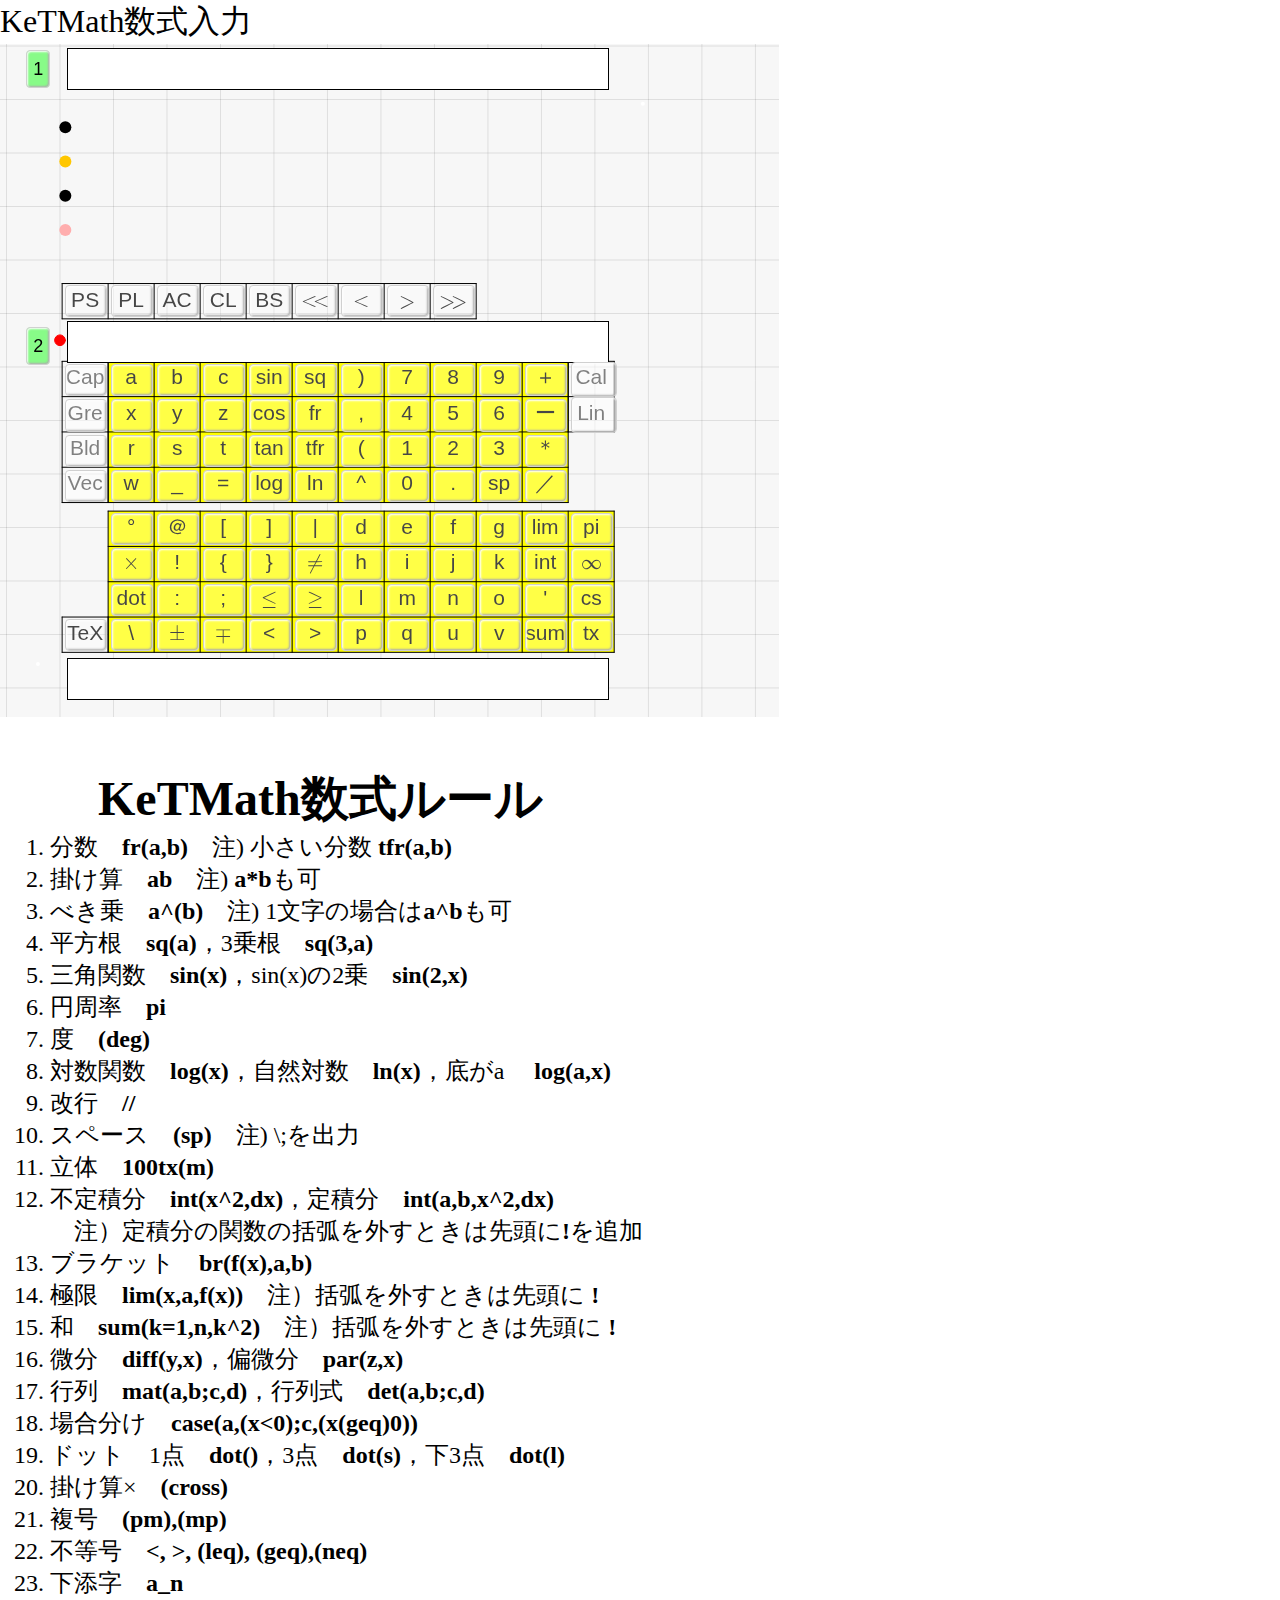
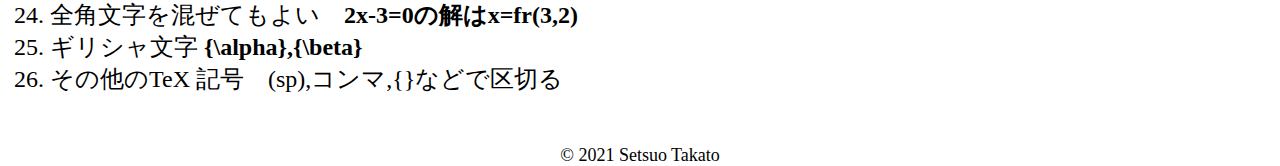
<file: bisekiI/ketmathv.html>
<!-- Copyright (C)  2014  Setsuo Takato, KETCindy Japan project team
* This program is free software: you can redistribute it and/or modify
 it under the terms of the GNU General Public License as published by
 the Free Software Foundation; either version 3 of the License, or
 (at your option) any later version. 
* This program is distributed in the hope that it will be useful,
 but WITHOUT ANY WARRANTY; without even the implied warranty of
 MERCHANTABILITY or FITNESS FOR A PARTICULAR PURPOSE.  See the
 GNU General Public License for more details.
* You should have received a copy of the GNU General Public License
 along with this program.  If not, see <http://www.gnu.org/licenses/>
 -->
<!DOCTYPE html>
<html>
<head>
    <meta charset="UTF-8">
    
    <title>ketmathv.cdy</title>
    <style type="text/css">
        * {
            margin: 0px;
            padding: 0px;
        }
        
        #CSConsole {
            background-color: #FAFAFA;
            border-top: 1px solid #333333;
            bottom: 0px;
            height: 200px;
            overflow-y: scroll;
            position: fixed;
            width: 100%;
        }
    </style>
    <link rel="stylesheet" href="ketcindyjs/CindyJS.css">
   <script type="text/javascript" src="ketcindyjs/Cindy.js"></script>

<script id="csinit" type="text/x-cindyscript">
Invert(x):=reverse(x);
Getlevel(str):=Getlevel(str,",");
Getlevel(str,Arg):=Getlevel(str,Arg,"()");
Getlevel(str,Arg,bra):=(
  regional(nL,parL,n,tmp,tmp1,tmp2,out);
  if(islist(Arg),
    nL=Arg;
  ,
    nL=Indexall(str,Arg);
  );
  parL=Bracket(str,bra);
  if(length(parL)==0, //210907from
    tmp="("+str+")"; //210926from
    tmp1=Getlevel(tmp);
    out=apply(tmp1,[#_1-1,#_2-1]); //210926to
  ,
    out=[];
    forall(nL,n,
      if((n<parL_1_1)%(n>parL_(-1)_1),
        tmp=0;
      ,
        tmp2=select(parL,#_1<n);
        tmp2=tmp2_(-1);
        if(tmp2_2>=0,tmp=tmp2_2,tmp=-tmp2_2-1);
      );
      out=append(out,[n,tmp]);
    );
  );  //210907to
  out;
);
Indexall(str,key):=(
  regional(rest,out,flg,tmp,tmp1,);
  out=[];
  rest=str;
  flg=0;
  forall(1..(length(str)),
    if(flg==0,
      tmp=indexof(rest,key);
      if(tmp>0,
        tmp1=tmp+length(str)-length(rest);
        out=append(out,tmp1);
        rest=substring(rest,tmp,length(rest));
      ,
        flg=1;
      );
    );
  );
  out;
);
Bracket(str):=Bracket(str,"()");
Bracket(str,br):=(
  regional(ph,pt,out,noL,ncL,nall,level,tmp);
  ph=substring(br,0,1);
  pt=substring(br,1,2);
  noL=Indexall(str,ph);
  ncL=Indexall(str,pt); // 16.05.22until
  nall=sort(concat(noL,ncL));
  level=0;
  out=[];
  forall(nall,
    if(contains(noL,#),
      level=level+1;
      tmp=[#,level];
    ,
      tmp=[#,-level];
      level=level-1;
    );
    out=append(out,tmp);
  );
  out;
);
Op(n,object):=( //  16.05.25
  regional(out);
  if(islist(object),
    out=object_n;
  ,
    if(isstring(object),
      out=substring(object,n-1,n);
    );
  );
  out;
);
Toupper(str):=(
  regional(alphabet,out,tmp,tmp1);
  alphabet="abcdefghijklmnopqrstuvwxyz";
  out="";
  forall(1..(length(str)),
    tmp=substring(str,#-1,#);
    tmp1=indexof(alphabet,tmp);
    if(tmp1>0,
      out=out+unicode(text(tmp1+64),base->10);
    ,
      out=out+tmp;
    );
  );
  out;
);
Totexform(str):=( //210803from[renew]
  regional(plv,funL,repL,parL,out,head,flg,rep,fun,pre,post,ctr,clv,nn,
      tmp,tmp1,tmp2,tmp3,tmp4);
  tmp1="\displaystyle\int"; //210831from
  tmp2="\displaystyle\lim";
  tmp3="\displaystyle\sum"; //210831to
  repL=[ //190515from
    ["^(",["^{xx}"]], //210805
    ["_(",["_{xx}"]], //210831
    ["tx(",["\text{xx}"]], //210907
    ["tfr(",["","\frac{xx}{yy}"]], //210831,220523
    ["fr(",["","\dfrac{xx}{yy}"]], //210228from
    ["log(",["\log xx ","\log_{xx} yy"]], //210405
    ["ln(",["\ln xx "]], //210903
    ["sq(",["\sqrt{xx}","\sqrt[xx]{yy}"]],
    ["po(",["","{xx}^{yy}"]],
    ["sin(",["\sin xx ","\sin^{xx}\! yy "]], //200823[3lines]  //210405
    ["cos(",["\cos xx ","\cos^{xx}\! yy "]], //210405
    ["tan(",["\tan xx ","\tan^{xx}\! yy "]],  //210228to  //210405
    ["lim(", ["",tmp2+"_{xx \to yy} ",tmp2+"_{xx \to yy} zz"]], //210831from
    ["int(", [tmp1+" ",tmp1+" xx dyy ",tmp1+" yy dzz ",tmp1+"_{xx}^{yy} zz dww "]],  //211027
    ["sum(", ["",tmp3+"_{xx}^{yy} ", tmp3+"_{xx}^{yy} zz"]], //210831to
    ["diff(", ["d ","\frac{dxx}{dyy}"]], //210913
    ["par(", ["\partial ","\frac{\partial xx}{\partial yy}"]] ,//210913
    ["br(", ["","","\Bigl[xx\Bigr]_{yy}^{zz}"]] //210923,1019
  ];
  parL=["log(","sin(","cos(","tan(","lim(","int(","sum("]; //210901
  out=replace(str,"pi","{\pi}"); //210805
  head="";
  flg=0;
  plv=Bracket(out,"()");
  if(length(plv)>0,
    if(plv_1_2==0,
      head=substring(out,0,plv_1_1);
      out=substring(out,plv_1_1,length(out));
      if(substring(out,0,1)=="*",out=substring(out,1,length(out)));
      plv=Bracket(out,"()");
    );
    if(length(plv)>0, //210806
      tmp=plv_(-1);
      if(tmp_2!=-1,
        out=str;
        flg=1;
      );
    );  //210806
  );
  if(flg==0,
    forall(repL,rep,
      fun=rep_1;
      ctr=1;
      tmp=indexof(out,fun);
      while((tmp>0)&(ctr<40),
        pre=substring(out,0,tmp-1);
        out=substring(out,tmp-1,length(out));
        plv=Bracket(out,"()");
        tmp=select(plv,#_2==-1);
        tmp=tmp_1;
        post=substring(out,tmp_1,length(out));
        out=substring(out,0,tmp_1);
        clv=Getlevel(out);
        clv=select(clv,#_2==1);
        nn=length(clv)+1;
        if(nn==1,
          tmp1=substring(out,plv_1_1,length(out)-1);
          if(contains(parL,fun), //210901from
            tmp1=Addpar(tmp1); //211029
          ); //210901to
          out=replace(rep_2_1,"xx",tmp1);
        );
       if(nn==2,
          tmp1=substring(out,plv_1_1,clv_1_1-1);
          tmp2=substring(out,clv_1_1,length(out)-1);
          if(contains(parL,fun), //210901from
            tmp2=Addpar(tmp2); //211029
          ); //210901to
          tmp=replace(rep_2_2,"xx",tmp1);
          out=replace(tmp,"yy",tmp2);
        );
        if(nn==3, //210831from
          tmp1=substring(out,plv_1_1,clv_1_1-1);
          tmp2=substring(out,clv_1_1,clv_2_1-1);
          tmp3=substring(out,clv_2_1,length(out)-1);
          if(contains(parL,fun), //210901from
            tmp3=Addpar(tmp3); //211029
          ); //210901to
          tmp=replace(rep_2_3,"xx",tmp1);
          tmp=replace(tmp,"yy",tmp2);
          out=replace(tmp,"zz",tmp3);
        );
        if(nn==4,
          tmp1=substring(out,plv_1_1,clv_1_1-1);
          tmp2=substring(out,clv_1_1,clv_2_1-1);
          tmp3=substring(out,clv_2_1,clv_3_1-1);
          if(contains(parL,fun), //210901from
            tmp3=Addpar(tmp3); //211029
          ); //210901to
          tmp4=substring(out,clv_3_1,length(out)-1);
          tmp=replace(rep_2_4,"xx",tmp1);
          tmp=replace(tmp,"yy",tmp2);
          tmp=replace(tmp,"zz",tmp3);
          out=replace(tmp,"ww",tmp4);
        );  //210831to
        out=pre+out+post;
        tmp=indexof(out,fun);
        ctr=ctr+1;
      );
    );
  );
  out=head+out;
  out=replace(out,"*"," ");
  out;
);
Addpar(str):=(
  regional(num,out,add,tmp);
  out=str;
  if(length(str)>0,
    if(substring(str,0,1)=="!",
      if(substring(str,1,2)!="!",
        out=substring(str,1,length(str));
      ,
        out="("+substring(str,2,length(str))+")";
      );
    ,
      add=(length(str)>=3)&(str!="{\pi}"); //211118
      num=apply(0..9,text(#));
      tmp=apply(1..(length(str)),str_#);
      tmp=sort(tmp);
      add=add&(common(num,tmp)!=tmp);
      tmp=Indexall(str,"^");
      add=add&(length(tmp)!=1);
      add=add&(str_1!="(");
      forall(["+","-","/"], //210923from
        add=add%(indexof(str,#)>0);
      ); //210923to
      if(add,out="("+out+")");
    );
  );
  out;
);
Listplot(list):=Listplot(list,[]);
Listplot(Arg1,Arg2):=(
  regional(name,list,options,str);
  if(isstring(Arg1),
    name=Arg1;
    list=Arg2;
    Listplot(name,list,[]);
  ,
    list=Arg1;
    options=Arg2;
    name="";
    forall(list, // 16.10.07from
       name=name+#.name;
    );// 16.10.07until
    Listplot(name,list,options);
  );
);
Listplot(nm,list,options):=(
  regional(name,cutend,tmp,tmp1,tmp2,ptlist,Ltype,opcindy,Noflg,eqL,Msg,color,color4);
  if(substring(nm,0,1)=="-",  // 16.01.27 from
    name=substring(nm,1,length(nm));
  ,
    name="sg"+nm;
  ); // upto
  tmp=Divoptions(options);
  Ltype=tmp_1;
  Noflg=tmp_2;
  eqL=tmp_5;
  color=tmp_(length(tmp)-2); color4=Colorrgb2cmyk(color); //200618
  opcindy=tmp_(length(tmp));
  Msg="Y";  //190206
 Msg="N"; //
  cutend=[0,0];//180719
  forall(eqL,
    tmp=Strsplit(#,"=");
    tmp1=Toupper(substring(tmp_1,0,1));
    if(tmp1=="M",
      Msg=Toupper(substring(tmp_2,0,1));
    );
    if(tmp1=="C",//180719from
      tmp2=replace(tmp_2,"[","");
      tmp2=replace(tmp2,"]","");
      cutend=tokenize(tmp2,",");
      if(length(cutend)==1,cutend=[cutend_1,cutend_1]);     
    );//180719to
  );
  if(Noflg<3,
    if(Msg=="Y", //190206
      println("generate Listplot "+name);
    );
    if(isstring(list_1),tmp=apply(list,parse(#)),tmp=list); // 15.03.24
    ptlist=apply(tmp,Pcrd(#));
    if(|cutend|>0,//180719from
      tmp=ptlist_(length(ptlist))-ptlist_1;
      tmp=tmp/|tmp|;
      ptlist_1=ptlist_1+tmp*cutend_1;
      ptlist_(length(ptlist))=ptlist_(length(ptlist))-tmp*cutend_2;
    );//180719to
    tmp=name+"="+Textformat(ptlist,5)+";"; //190415
    parse(tmp);
  );
  if(Noflg<3, //190818
    if(isstring(Ltype),
      Ltype=Getlinestyle(text(Noflg)+Ltype,name);
    ,
      if(Noflg==1,Ltype=0);
    );
    GCLIST=append(GCLIST,[name,Ltype,opcindy]);
  );
  tmp1=apply(list,Lcrd(#));
  tmp1;
);
Divoptions(options):=(
  regional(Ltype,Noflg,Inflg,Outflg,eqL,realL,strL,
      color,opstr,opcindy,flg,tmp,tmp1,tmp2);
  Ltype="dr";  // 2015.01.13
  Noflg=0;
  Inflg=0;
  Outflg=0;
  eqL=[];
  realL=[];
  strL=[];
  color=Colorcmyk2rgb(KCOLOR); //200513
  opstr="";
  opcindy="";
  forall(options,
    flg=0;
    if(flg==0,
      if(isreal(#) % ispoint(#) % islist(#),
        realL=append(realL,#);
        opstr=opstr+","+text(#);
        flg=1;
      );
    );
    if(flg==0,
      if(indexof(#,"=")>0,
        tmp=Strsplit(#,"="); //180602from
        tmp1=Toupper(tmp_1);
        tmp2=tmp_2;
        if(tmp1=="COLOR",
          if(indexof(tmp2,"[")>0, //180928
            tmp1=parse(tmp2);
            color=tmp1;
            if(length(tmp1)==4,
              tmp1=Colorcmyk2rgb(tmp1);
            );
          ,
            color=Colorname2cmyk(tmp2);//200425
            tmp1=Colorcmyk2rgb(color); ;//200425
          );
          tmp="color->"+text(tmp1);
          opcindy=opcindy+","+tmp;
        ,
          eqL=append(eqL,#);
        );//180602to
        flg=1; 
      );
    );
    if(flg==0,
      if(indexof(#,"no")+indexof(#,"No")>0,
        if(indexof(#,"tex")>0,Noflg=1);
        if(indexof(#,"disp")>0,Noflg=2);
        if(indexof(#,"data")>0,Noflg=3);
        flg=1;
      );
    );
    if(flg==0,
      if(indexof(#,"->")>0,
        opcindy=opcindy+","+#;
        flg=1; 
      );
    );
    if(flg==0,
      if(indexof(#,"out")+indexof(#,"Out")>0,
        if(indexof(#,"-")==0,
          Outflg=1;
        ,
          Outflg=2;
        );
        flg=1;
      );
    );
    if(flg==0,
      if(indexof(#,"in")+indexof(#,"In")>0,
        if(indexof(#,"-")==0,
          Inflg=1;
        ,
          Inflg=2;
        );
        flg=1;
      );
    );
    if(flg==0,
      tmp=substring(#,0,2);
      tmp1=indexof(tmp,"dr")+indexof(tmp,"Dr");
      tmp1=tmp1+indexof(tmp,"da")+indexof(tmp,"Da");
      tmp1=tmp1+indexof(tmp,"id")+indexof(tmp,"Id");
      tmp1=tmp1+indexof(tmp,"do")+indexof(tmp,"Do");
      tmp1=tmp1+indexof(tmp,"dp")+indexof(tmp,"Dp");
      if(tmp1>0,
        Ltype=#;
        flg=1;
      );
      if(flg==0,
        if(length(#)>0, //180408
          strL=append(strL,#);
          opstr=opstr+","+Dq+#+Dq;
        );
      );
    );
  );
  if(indexof(opcindy,"color->")==0,// 16.10.07from
    tmp=Colorcmyk2rgb(KCOLOR); //200513[2lines]
    opcindy=opcindy+",color->"+text(tmp);
  );
  [Ltype,Noflg,Inflg,Outflg,eqL,realL,strL,color,opstr,opcindy];
);
Strsplit(strorg,key):=( // 210422 renewed
  regional(str,ctr,tmp,tmp1,out);
  str=strorg+key; 
  out=[];
  tmp=indexof(str,key);
  while(tmp>0,
    tmp1=substring(str,0,tmp-1);
    out=append(out,tmp1);
    str=substring(str,tmp-1+length(key),length(str));
    tmp=indexof(str,key);
  );
  out;
);
Colorname2cmyk(name):=( //181212
  regional(dL,code,tmp);
  dL=[
    ["greenyellow",[0.15,0,0.69,0]],["yellow",[0,0,1,0]],
    ["goldenrod",[0,0.1,0.84,0]],["dandelion",[0,0.29,0.84,0]],
    ["apricot",[0,0.32,0.52,0]],["peach",[0,0.5,0.7,0]],
    ["melon",[0,0.46,0.5,0]],["yelloworange",[0,0.42,1,0]],
    ["orange",[0,0.61,0.87,0]],["burntorange",[0,0.51,1,0]],
    ["bittersweet",[0,0.75,1,0.24]],["redorange",[0,0.77,0.87,0]],
    ["mahogany",[0,0.85,0.87,0.35]],["maroon",[0,0.87,0.68,0.32]],
    ["brickred",[0,0.89,0.94,0.28]],["red",[0,1,1,0]],
    ["orangered",[0,1,0.5,0]],["rubinered",[0,1,0.13,0]],
    ["wildstrawberry",[0,0.96,0.39,0]],["salmon",[0,0.53,0.38,0]],
    ["carnationpink",[0,0.63,0,0]],["magenta",[0,1,0,0]],
    ["violetred",[0,0.81,0,0]],["rhodamine",[0,0.82,0,0]],
    ["mulberry",[0.34,0.9,0,0.02]],["redviolet",[0.07,0.9,0,0.34]],
    ["fuchsia",[0.47,0.91,0,0.08]],["lavender",[0,0.48,0,0]],
    ["thistle",[0.12,0.59,0,0]],["orchid",[0.32,0.64,0,0]],
    ["darkorchid",[0.4,0.8,0.2,0]],["purple",[0.45,0.86,0,0]],
    ["plum",[0.5,1,0,0]],["violet",[0.79,0.88,0,0]],
    ["royalpurple",[0.75,0.9,0,0]],["blueviolet",[0.86,0.91,0,0.04]],
    ["periwinkle",[0.57,0.55,0,0]], ["cadetblue",[0.62,0.57,0.23,0]],
    ["cornflowerblue",[0.65,0.13,0,0]],
    ["midnightblue",[0.98,0.13,0,0.43]],
    ["navyblue",[0.94,0.54,0,0]],["royalblue",[1,0.5,0,0]],
    ["blue",[1,1,0,0]],["cerulean",[0.94,0.11,0,0]],
    ["cyan",[1,0,0,0]],["processblue",[0.96,0,0,0]],
    ["skyblue",[0.62,0,0.12,0]],["turquoise",[0.85,0,0.2,0]],
    ["tealblue",[0.86,0,0.34,0.02]],["aquamarine",[0.82,0,0.3,0]],
    ["bluegreen",[0.85,0,0.33,0]],["emerald",[1,0,0.5,0]],
    ["junglegreen",[0.99,0,0.52,0]],["seagreen",[0.69,0,0.5,0]],
    ["green",[1,0,1,0]],["forestgreen",[0.91,0,0.88,0.12]],
    ["pinegreen",[0.92,0,0.59,0.25]],["limegreen",[0.5,0,1,0]],
    ["yellowgreen",[0.44,0,0.74,0]],["springgreen",[0.26,0,0.76,0]],
    ["olivegreen",[0.64,0,0.95,0.4]],["rawsienna",[0,0.72,1,0.45]],
    ["sepia",[0,0.83,1,0.7]],["brown",[0,0.81,1,0.6]],
    ["tan",[0.14,0.42,0.56,0]],["gray",[0,0,0,0.5]],
    ["lightgray",[0,0,0,0.15]], //190429,0809
    ["cindycolor",[0.125,0.083,0,0.247]], //201027
    ["black",[0,0,0,1]],["white",[0,0,0,0]],
    ["offwhite",[0,0,0,0.03]] //190809
  ];
  tmp=select(dL,#_1==name);
  if(length(tmp)>0,
    tmp=tmp_1;
    code=tmp_2;
  ,
    println("    "+name+" not found");
    code=Assign(name); //190323
  );
);
Assign(str):=( //190125from
  regional(tmp);
  tmp=[];
  forall(VLIST,tmp=concat(tmp,[#_1,#_2]));
  Assign(str,tmp);
); //190125to
Assign(funstr,vrL):=Assign(funstr,vrL,6);
Assign(funstr,Arg1,Arg2):=( //190813from
  regional(vrL,precise,nn,out,tmp);
  if(islist(Arg1),
    vrL=Arg1; precise=Arg2;
    nn=length(vrL)/2;
    out=funstr;
    forall(1..nn,
      out=Assign(out,vrL_(2*#-1),vrL_(2*#),precise);
    );
  , 
    out=Assign(funstr,Arg1,Arg2,6);
  );
  out;
); //190813to
Assign(funstr,varname,rep,precision):=(
  regional(repstr,ii,jj,tmp,tmp1,tmp2,Notvar,Flg);
  if(isstring(rep),repstr=rep,repstr="("+Textformat(rep,precise)+")"); //190811to
  tmp=[46];  // 12.20
  tmp=concat(tmp,48..57);
  tmp=concat(tmp,65..90);
  tmp=concat(tmp,97..122);
  Notvar=apply(tmp,unicode(text(#),base->10));
  tmp2="";
  forall(1..100,
    ii=indexof(funstr,varname);
    if(ii>0,
      Flg=0;
      if(ii>1,
        tmp=substring(funstr,ii-2,ii-1);
        if(contains(Notvar,tmp),
          tmp2=tmp2+substring(funstr,0,ii);
          funstr=substring(funstr,ii,length(funstr));
          Flg=1;
        );
      );
      if(Flg==0,
        jj=ii-1+length(varname);
        if(jj<length(funstr),
          tmp=substring(funstr,jj,jj+1));
          if(contains(Notvar,tmp),
          tmp2=tmp2+substring(funstr,0,jj);
          funstr=substring(funstr,jj,length(funstr));
          Flg=1;
        );
      );
      if(Flg==0,
        tmp2=tmp2+substring(funstr,0,ii-1)+repstr;
        funstr=substring(funstr,jj,length(funstr));
      );
    );
  );
  funstr=tmp2+funstr;
  funstr;
);
Textformat(value,dig):=(
  regional(vv,tmp,tmp1);
  if(islist(value),
    tmp1="[";
    forall(value,
      tmp1=tmp1+Textformat(#,dig)+",";
    );
    if(length(tmp1)>1, //18.01.29from
      tmp1=substring(tmp1,0,length(tmp1)-1);
    );
    tmp1=tmp1+"]"; //18.01.29until
  ,
    if(ispoint(value) % isstring(value),
      if(isstring(value),tmp1=Dq+value+Dq,tmp1=text(value)); // 15.10.02
    ,
      tmp1=format(value,dig);
    );
  );
  tmp1;
);
Colorcmyk2rgb(clr):=(
  regional(clrnew,tmp,black);
  if(length(clr)==4,  //200618
    black=clr_4;
    tmp=apply(clr,1-min(1,#*(1-black)+black));
    clrnew=tmp_(1..3);
  ,
    clrnew=clr;  //200618
  );
  clrnew;
);
Colorrgb2cmyk(clr):=(
  regional(clrnew,tmp,black);
  if(length(clr)==3, //200618
    tmp=apply(clr,1-#);
    black=min(tmp);
    if(black!=1, //181112from
      tmp=apply(clr,(1-#-black)/(1-black));
      clrnew=append(tmp,black);
    ,
      clrnew=[0,0,0,1];  //200618
    ); //181112to
  ,
    clrnew=clr;
  );
  clrnew;
);
Pcrd(pt):=(
  regional(tmp);
  if(ispoint(pt),
    tmp=pt.xy;
  ,
    tmp=[pt_1*SCALEX,pt_2*SCALEY];
  );
 re(tmp); //191231
);
Getlinestyle(str,name):=(
  regional(noflg,tmp,tmp1,tmp2,Dop,Ltype,subflg);
  Ltype=-1;
  Dop="";
  tmp1=indexof(str,",");
  if(tmp1>0,
    Dop=","+substring(str,tmp1,length(str));
  );
  noflg=parse(substring(str,0,1));
  if(substring(name,0,3)=="sub",subflg=1,subflg=0);  // 16.02.29
  if(noflg<=1, //1900818from
    tmp1=Toupper(substring(str,1,3));
  ,
    tmp1="NO";
  ); //1900818to
  tmp2=""; //190119from
  tmp=indexof(str,",");
  if(tmp>0,
    tmp2=substring(str,tmp,length(str));
  ); //190119to
  if(tmp1=="DR",
    if(length(tmp2)==0,tmp2="1"); //190125
    Ltype=[0,tmp2];  //190119
    if(noflg==0 & subflg==0, // 16.02.29
    );
  );
  if(tmp1=="DA",
    if(length(tmp2)==0,tmp2="1,1"); //190125
    if(indexof(tmp2,",")==0,tmp2=tmp2+",1"); //200911
    Ltype=[1,tmp2];  //190119
    if(noflg==0 & subflg==0, // 16.02.29
    );
  );
  if(tmp1=="ID",
    if(length(tmp2)==0,tmp2="1,1"); //190125
    if(indexof(tmp2,",")==0,tmp2=tmp2+",1"); //200911
    Ltype=[2,tmp2];  //190119
    if(noflg==0 & subflg==0, // 16.02.29
    );
  );
  if(tmp1=="DO",
    if(length(tmp2)==0,tmp2="1,1"); //190125
    if(indexof(tmp2,",")==0,tmp2=tmp2+",1"); //200911
    Ltype=[3,tmp2];  //190119
    if(noflg==0 & subflg==0, // 16.02.29
    );
  );
  if(tmp1=="DP",
    if(length(tmp2)==0,tmp2="1"); //190125
    Ltype=[0,tmp2];  //190119
    tmp1=parse(name);
    tmp2="";
    forall(tmp1,
      tmp2=tmp2+Textformat(#_1,5)+",";
    );
    tmp2=substring(tmp2,0,length(tmp2)-1);
    if(noflg==0,
    );
  );
  if(tmp1=="NO", //190818from
    Ltype=[-1,"0"];
  );  //190818to
  Ltype;
);
Lcrd(pt):=(
  regional(tmp);
  if(ispoint(pt),
    tmp=[pt.x/SCALEX,pt.y/SCALEY];
  ,
    tmp=pt;
  );
  re(tmp); //191231
);
Shade(plist):=Shade(plist,[]); 
Shade(Arg1,Arg2):=(
  if(!isstring(Arg1),
    Shade(text(SHADECTR),Arg1,Arg2); //190222
  ,
    Shade(Arg1,Arg2,[]);
  );
);
Shade(nm,plistorg,options):=(
  regional(name,plist,jj,nn,trim,first,tmp,tmp1,tmp2,Noflg,
     opstr,opcindy,eqL,reL,Str,G2,flg,encflg,startpt,color,color4,ctr,ptshade);
  if(substring(nm,0,1)=="-", //200513from
    name=substring(nm,1,length(nm));
  ,
    name="shade"+nm;
  ); //200513to
  plist=plistorg;
  tmp=Divoptions(options);
  Noflg=tmp_2; //200512
  eqL=tmp_5; 
  reL=tmp_6;
  color=tmp_(length(tmp)-2); color4=Colorrgb2cmyk(color); //200618
  opstr=tmp_(length(tmp)-1);
  opcindy=tmp_(length(tmp));
  encflg=0; //201029
  tmp=select(plist,indexof(#,"Invert")>0); //180929from
  trim="N";
  first="N"; //191007
  ptshade="N"; //200513
  forall(eqL,
    tmp=Strsplit(#,"=");
    tmp1=Toupper(tmp_1);
    tmp2=Toupper(tmp_2);
    if(substring(tmp1,0,1)=="E",
      if(substring(tmp2,0,1)=="Y",
        encflg=1;
      );
    );
    if(substring(tmp1,0,1)=="T",
      trim=substring(tmp2,0,1);
    );
    if(substring(tmp1,0,1)=="F",
      first=substring(tmp2,0,1);
    );
    if(substring(tmp1,0,1)=="P", //200513[3lines]
      ptshade=Toupper(substring(tmp2,0,1));
    );
  );
  startpt=[];
  forall(reL,
    if(islist(#),
      startpt=#;
    );
  ); //180929to
  flg=0; ctr=1;
  if(encflg==1, //180929from
    if(length(startpt)==2,
      Enclosing(nm,plist,[startpt,"nodisp"]);
    ,
      Enclosing(nm,plist,["nodisp"]);
    );
    plist=["en"+nm];
  ); //180929to
  if((length(plist)==1)&(trim=="Y"), //190220from,109224
    plist=[Shadein(plist)];
  ); //190220to
  forall(1..(length(plist)),jj, //180613from
    if(flg==0,
      tmp1=plist_jj;
      if(isstring(tmp1),tmp=parse(tmp1),tmp=tmp1);
      if(!islist(tmp),
         flg=1;
      ,
        if(!isstring(tmp1),
          tmp2=[];
          forall(tmp1,if(ispoint(#),tmp=#.xy,tmp=#);
            tmp2=append(tmp2,tmp);
          );
          Listplot("-"+name+text(ctr),tmp2,["nodisp"]); //190520
          plist_jj=name+text(ctr);
          ctr=ctr+1;
        );
      ); 
    );
  );//180613to
  if(flg==1,
    println("    Shade : some data not defined properly");
 ,
    if(Noflg<2, //200512
      G2=Joincrvs("1",plist,["nodata"]);
      G2=apply(G2,Pcrd(#));
      tmp1="fillpoly("+Textformat(G2,10)+opcindy+");";
      if(ptshade=="N", //200513from
        tmp=select(1..(length(GCLIST)),contains(plist,GCLIST_#_1)); //200715from
        if(length(tmp)>0,
          nn=min(tmp);
        ,
          nn=length(GCLIST)+1;
        );
        tmp2=GCLIST_(1..(nn-1));
        tmp2=append(tmp2,[tmp1,[5,0]]);
        GCLIST=concat(tmp2,GCLIST_(nn..(length(GCLIST))));
      ,
        PTSHADElist=append(PTSHADElist,[name,tmp1]);
      ); //200513to
    );
  );
  SHADECTR=SHADECTR+1;
);
Enclosing(nm,plist):=Enclosing2(nm,plist,[]);//180706[2lines]
Enclosing(nm,plistorg,options):=Enclosing2(nm,plistorg,options);
Enclosing2(nm,plist):=Enclosing2(nm,plist,[]);
Enclosing2(nm,plistorg,options):=(
  regional(name,plist,AnsL,Start,Eps,Eps1,Eps2,flg,Fdata,Gdata,KL,
      t1,t2,tst,ss,ii,nn,nxtno,Ltype,Noflg,realL,eqL,opstr,opcindy,
      tmp,tmp1,tmp2,tmp3,tmp4,color,color4,p1,p2);
  if(substring(nm,0,1)=="-",  //201110from
    name=substrin(nm,1,length(nm));
  ,
    name="en"+nm;
  );  //201110to
  plist=plistorg;
  tmp=Divoptions(options);
  Ltype=tmp_1;
  Noflg=tmp_2;
  eqL=tmp_5;
  realL=tmp_6;
  color=tmp_(length(tmp)-2);color4=Colorrgb2cmyk(color); //200629
  opstr=tmp_(length(tmp)-1);
  opcindy=tmp_(length(tmp));
  Eps=10^(-5); // 16.12.05
  Eps1=0.01;
  Eps2=0.1;
  Start=[];
  flg=0;
  forall(realL,
    if(isList(#) % ispoint(#),
      Start=Lcrd(#); // 18.02.02
    ,
      if(flg==1,Eps1=#);
      if(flg==2,Eps2=#);
      flg=flg+1;
    );
  );
  flg=0;
  AnsL=[];
  if(length(plist)==1,
    Fdata=parse(plist_1);
    tmp1=Fdata_1;
    tmp2=Fdata_(length(Fdata));
    if(|tmp1-tmp2|<Eps,
      AnsL=Fdata;
    ,
      AnsL=append(Fdata,tmp1);
    );
    flg=1;
  );
  if(flg==0,
    Fdata=plist_1;
    Gdata=plist_(length(plist));
    KL=Intersectcurvespp(Fdata,Gdata);
   if(length(KL)==0,
      tmp=parse(Gdata);
      tmp1=LLcrd(Op(length(tmp),tmp)); //18.02.02from
      tmp=parse(Fdata);
      tmp2=LLcrd(Op(1,tmp));
      tmp=Listplot(name,[tmp1,tmp2],["nodisp"]);
      plist=append(plist,"sg"+name);
      Start=tmp2;
      tst=1; //18.02.02to
      p1=Start;
    ,
      if(length(KL)==1,
        tst=KL_1_2;
        Start=Pointoncurve(tst,Fdata);
      );
      if(length(KL)>1,
        KL=sort(KL,[#_2]);
        if(Start==[],
          tst=KL_1_2;
          Start=Pointoncurve(tst,Fdata);
        ,
          tmp=apply(KL,|#_1-Start|);
          tmp=min(tmp);
          tmp1=select(KL,|#_1-Start|<tmp+Eps1);//180718
          tst=tmp1_1_2;
          Start=Pointoncurve(tst,Fdata);
        );
      );
    );
  );
  if(flg==0,
    t1=tst;
    p1=Pointoncurve(t1,Fdata); //180713
    println("Start point of enclosing is "+text(Start));
    forall(1..(length(plist)),nn,
      Fdata=plist_nn;
      if(nn==length(plist),nxtno=1,nxtno=nn+1);
      Gdata=plist_nxtno;
      tmp1=parse(Fdata); //200803from
      tmp2=parse(Gdata);
      if(|tmp2_1-tmp1_(-1)|<Eps,
        if(nn<length(plist), //211217from
          AnsL=concat(AnsL,tmp1);
        ,
          tmp3=Partcrv("",AnsL_(-1),tmp2_1,tmp1,["nodata"]);
          AnsL=concat(AnsL,tmp3);
        );  //211217fto
      ,  //200803to
        KL=Intersectcurvespp(Fdata,Gdata);
        if(length(KL)==0, 
          tmp2=Prepend(Op(length(tmp1),tmp),tmp2);
          Gdata=replace(Gdata,"(","");
          Gdata=replace(Gdata,")","");
          tmp=Gdata+"="+Textformat(tmp2,10)+";"; //190415
          parse(tmp);
          plist_nxtno=Gdata;
          t2=Length(tmp1);
          p2=Pointoncurve(t2,Fdata); //180713
          ss=1; //18.02.02to
        ,
          KL=sort(KL,[#_2]);//180706
          tmp=parse(Fdata);
          tmp1=t1+Eps;
          tmp=select(KL,(#_2>tmp1)%((#_2>t1)&(|#_1-p1|>Eps1))); //210411from
          if(length(tmp)>0,
            KL=tmp;
          ,
            KL=KL;  //211002,1014
          ); //210411to
          t2=KL_1_2;
          ss=KL_1_3;
          if(abs(t2-t1)<Eps,//180707
            if(length(KL)>1,
              t2=KL_2_2;
              ss=KL_2_3;
            ,
              println(text(nn)+" and "+text(nxtno)+" not intersect");
              flg=1;
            );
          );
        );
        if(flg==0,
          tmp=Partcrv("",t1,t2,Fdata,["nodata"]);
          if(nn==1,
            AnsL=tmp;
          ,
            AnsL=concat(AnsL,tmp_(2..(length(tmp))));
          );
        );
        t1=ss;//180706
        p1=Pointoncurve(t1,Gdata); //180713
      );
    );
    if(flg==0,
      AnsL=apply(1..(length(AnsL)),Pcrd(AnsL_#));
    );
  );
  AnsL=Unscaling(AnsL); //201110
  if(Noflg<3,
    println("generate Enclosing "+name);
    tmp=name+"="+Textformat(AnsL,10)+";"; //190415
    parse(tmp);
    tmp=parse(name); //210530[2lines]
    tmp=apply(tmp,LLcrd(#));
    Listplot("-"+name,tmp,["nodisp"]); //210421
  );
  if(Noflg<3, //190818
    if(isstring(Ltype),
      Ltype=Getlinestyle(text(Noflg)+Ltype,name);
    ,
      if(Noflg==1,Ltype=0);
    );
    GCLIST=append(GCLIST,[name,Ltype,opcindy]);
  );
  AnsL; //201110
);
Intersectcurvespp(crv1org,crv2org):=Intersectcurvespp(crv1org,crv2org,[]);
Intersectcurvespp(crv1org,crv2org,options):=(
  regional(Eps,Eps1,Eps2,Dist,crv1,crv2,ii,jj,seg1,seg2,self,loopL,out,
          flg,tmp,tmp1,tmp2);
  Eps=10^(-4);
  Eps1=0.01;
  Eps2=0.1;
  Dist=10*Eps2;
  if(length(options)>0,
    Eps1=options_1;
    if(length(options)>1,
      Eps2=options_2;
      Dist=10*Eps2;
      if(length(options)>2,
        Dist=options_3;
      );
    );
  );
  if(isstring(crv1org),tmp1=parse(crv1org),tmp1=crv1org);//18.01.05from
  if(isstring(crv2org),tmp2=parse(crv2org),tmp2=crv2org);
  tmp1=apply(tmp1,LLcrd(#));
  tmp2=apply(tmp2,LLcrd(#)); 
  crv1=[tmp1_1];
  forall(tmp1,
    tmp=crv1_(length(crv1));
    if(|tmp-#|>Eps,
      crv1=append(crv1,#);
    );
  );
  crv2=[tmp2_1];
  forall(tmp2,
    tmp=crv2_(length(crv2));
    if(|tmp-#|>Eps,
      crv2=append(crv2,#);
    );
  );//18.01.05until
  if(crv1==crv2,
    self=1;
  ,
    self=0;
  );
  out=[];
  forall(1..(length(crv1)-1),ii,
    if(self==0,
      loopL=1..(length(crv2)-1);
    ,
      loopL=(ii+2)..(length(crv2)-1);
    );
    forall(loopL,jj,
      tmp=Intersectpartseg(crv1,crv2,ii,jj,Eps1,Eps2,Dist);
      if(length(tmp)>0,
        if(length(out)==0,
          out=[tmp];
        ,
          tmp1=out_(length(out));
          if(|tmp1_1-tmp_1|>Eps1,
            out=append(out,tmp);
          );
        );
        if(self==1,
          tmp=[tmp_1,tmp_3,tmp_2,tmp_4,tmp_5];
          out=append(out,tmp);
        );
      );
    );
  );
  tmp2=out;
  out=[];
  tmp1=tmp2;
  flg=0;
  forall(1..(length(tmp2)),
    if(flg==0,
      tmp=Collectsameseg(tmp1);
      out=append(out,tmp_1);
      if(length(tmp_2)==0,
        flg=1;
      ,
        tmp1=tmp_2;
      );
    );
  );
  forall(1..(length(out)),ii,
    tmp1=out_ii;
    if(length(tmp1)==1,
      out_ii=tmp1_1;
    ,
      tmp=apply(tmp1,#_4);
      dst=min(tmp);
      tmp1=select(tmp1,#_4<dst+Eps);
      tmp=apply(tmp1,#_1);
      tmp=sum(tmp)/length(tmp);
      tmp2=[tmp];
      tmp=Nearestpt(tmp2_1,crv1org);
      tmp2=append(tmp2,tmp_2);
      tmp=Nearestpt(tmp2_1,crv2org);
      tmp2=append(tmp2,tmp_2);
      tmp2=concat(tmp2,[dst,tmp1_1_5]);
      out_ii=tmp2;
    );
  );
  if(length(out)>0,  //190221from
    out=sort(out,[#_2]);
  );  //190221to
  out;
);
LLcrd(pt):=(
  regional(tmp);
  if(ispoint(pt),
    tmp=pt.xy
  ,
    tmp=pt;
  );
  tmp=[tmp_1/SCALEX,tmp_2/SCALEY];
  re(tmp); //191231
);
Intersectpartseg(crv1,crv2,ii,jj,Eps1,Eps2):=(
  Intersectpartseg(crv1,crv2,ii,jj,Eps1,Eps2,10*Eps2);
);
Intersectpartseg(crv1org,crv2org,ii,jj,Eps1,Eps2,Dist):=(
  regional(crv1,crv2,Eps,dst,kk,ll,seg1,seg2,snang,
     p0,p1,p2,p3,os1,os2,out,tmp,tmp1,tmp2,flg);
  crv1=crv1org; crv2=crv2org;
  if(isstring(crv1),crv1=parse(crv1));
  if(isstring(crv2),crv2=parse(crv2));
  Eps=10^(-4);
  out=[];
  seg1=[crv1_ii,crv1_(ii+1)];
  seg2=[crv2_jj,crv2_(jj+1)];
  tmp1=seg1_2-seg1_1;
  tmp2=seg2_2-seg2_1;
  snang=abs(Crossprod(tmp1,tmp2))/(Norm(tmp1)*Norm(tmp2));
  tmp=Intersectseg(seg1,seg2,Eps1);
  dst=tmp_1;
  if(dst<Eps,
    out=[tmp_2,ii+tmp_3,jj+tmp_4,dst,snang];
  ,
    if(dst<Eps2,
      if((length(crv1)==2)%(|seg1_2-seg1_1|>Dist-Eps),
        os1=seg1;
      ,
        p1=seg1_1; p2=seg1_2;
        if(ii==1,
          p3=crv1_3;
          tmp=p2-p1;
          tmp=(p1+p2)/2+[tmp_2,-tmp_1];
          p0=Reflectpoint(p3,[(p1+p2)/2,tmp]);
        ,
          if(ii==length(crv1)-1,
            p0=crv1_(ii-1);
            tmp=p2-p1;
            tmp=(p1+p2)/2+[tmp_2,-tmp_1];
            p3=Reflectpoint(p0,[(p1+p2)/2,tmp]);
          ,
            p0=crv1_(ii-1); p3=crv1_(ii+2);
          );
        );
        os1=Osplineseg([p0,p1,p2,p3]);
      );
      if((length(crv2)==2)%(|seg2_2-seg2_1|>Dist-Eps), //18.01.05
        os2=seg2;
      ,
        p1=seg2_1; p2=seg2_2;
        if(jj==1,
          p3=crv2_3;
          tmp=p2-p1;
          tmp=(p1+p2)/2+[tmp_2,-tmp_1];
          p0=Reflectpoint(p3,[(p1+p2)/2,tmp]);
        ,
          if(jj==length(crv2)-1,
            p0=crv2_(jj-1);
            tmp=p2-p1;
            tmp=(p1+p2)/2+[tmp_2,-tmp_1];
            p3=Reflectpoint(p0,[(p1+p2)/2,tmp]);
          ,
            p0=crv2_(jj-1); p3=crv2_(jj+2);
          );
        );
        os2=Osplineseg([p0,p1,p2,p3]);
      );
      tmp2=[];
      forall(1..(length(os1)-1),kk,
        forall(1..(length(os2)-1),ll,
          seg1=[os1_kk,os1_(kk+1)];
          seg2=[os2_ll,os2_(ll+1)];
          tmp=Intersectseg(seg1,seg2,Eps1);
          if((tmp_1<Eps1)&(length(tmp)>1), //18.02.06
            if(tmp_1<dst+Eps,
              dst=tmp_1;
              tmp2=select(tmp2,#_1<dst);
              tmp2=append(tmp2,[dst,tmp_2]);
            );
          );
        );
      );
      if(length(tmp2)>0,
        tmp=apply(tmp2,#_2_1);
        tmp1=[sum(tmp)/length(tmp2)];
        tmp=apply(tmp2,#_2_2);
        tmp1=append(tmp1,sum(tmp)/length(tmp2));
        out=[tmp1];
        p1=crv1_ii; p2=crv1_(ii+1);
        tmp=[Op(2,p2-p1),-Op(1,p2-p1)];
        tmp=Intersectline(out_1,tmp,p1,p2-p1);
        tmp=min([max([tmp_3,0]),1]);
        out=[tmp1,ii+tmp];
        p1=crv2_jj; p2=crv2_(jj+1);
        tmp=[Op(2,p2-p1),-Op(1,p2-p1)];
        tmp=Intersectline(out_1,tmp,p1,p2-p1);
        tmp=min([max([tmp_3,0]),1]);
        out=concat(out,[jj+tmp,dst,snang]);
      );
    );
  );
  out;
);
Crossprod(a,b):=(
  regional(tmp1,tmp2,tmp3,Out);
  if(length(a)==3,
    tmp1=a_2*b_3-a_3*b_2;
    tmp2=a_3*b_1-a_1*b_3;
    tmp3=a_1*b_2-a_2*b_1;
    Out=[tmp1,tmp2,tmp3];
  ,
    Out=a_1*b_2-a_2*b_1;
  );
  Out;
);
Norm(v1):=(  // 16.09.01
  regional(out,tmp,tmp1,tmp2);
  out=0;
  forall(1..(length(v1)),
    out=out+(v1_#)^2;
  );
  out=sqrt(out);
  out;
);
Norm(v1,v2):=(
  Norm(v2-v1);
);
Reflectpoint(point,symL):=(
  regional(X1,X2,Y1,Y2,Us,Vs,Pt1,Pt2,Cx,Cy,flg,tmp);
  tmp=Lcrd(point);
  X1=tmp_1; Y1=tmp_2;
  if(!islist(symL), //210104from
    Pt1=Lcrd(symL);
    Pt2=Pt1;
  ,
    if(length(symL)==1,
      Pt1=Lcrd(symL_1);
      Pt2=Pt1;
    ,
      if(isreal(symL_1),
        Pt1=Lcrd(symL);
        Pt2=Pt1;
      ,
        Pt1=Lcrd(symL_1);
        Pt2=Lcrd(symL_2);
      );
    );
  ); //210104to
  Us=Pt2_1-Pt1_1;
  Vs=Pt2_2-Pt1_2;
  if(Pt1==Pt2,
    X2=2*Pt1_1-X1;
    Y2=2*Pt1_2-Y1;
  ,
    X2=(Us^2-Vs^2)/(Us^2+Vs^2)*X1+2*Us*Vs/(Us^2+Vs^2)*Y1
              -2*Vs*(Us*Pt1_2-Vs*Pt1_1)/(Us^2+Vs^2);
    Y2=2*Us*Vs/(Us^2+Vs^2)*X1-(Us^2-Vs^2)/(Us^2+Vs^2)*Y1
              +2*Us*(Us*Pt1_2-Vs*Pt1_1)/(Us^2+Vs^2);
  );
  [X2,Y2];
);
Osplineseg(list):=Osplineseg(list,[]);
Osplineseg(ptlist,optionsorg):=(
  regional(tmp,tmp1,tmp2,list,ptL,ctrL,Eps,Eps0,
      p0,p1,p2,p3,pQ,pR,cc,p01,p02,p11,p12,p21,p22,p31,p32,out);
  Eps=10^(-2);
  Eps0=10^(-6);
  if(isstring(ptlist),list=parse(ptlist),list=ptlist);
  p0=list_1; p1=list_2; p2=list_3; p3=list_4;
  tmp=1+sqrt((1+Dotprod(p2-p0,p3-p1)/|p2-p0|/|p3-p1|)/2);
  cc=4*|p2-p1|/3/(|p2-p0|+|p3-p1|)/tmp;
  pQ=p1+cc*(p2-p0); // 15.09.21  // 16.08.16
  pR=p2+cc*(p1-p3);  // 16.08.16
  ctrL=[pQ,pR];
  options=optionorg;
  options=concat(options,["Num=20","nodata"]);
  out=Bezier("",[p1,p2],ctrL,options);
  out;
);
Dotprod(vec1,vec2):=(
  regional(v1,v2,tmp);
  if(ispoint(vec1),v1=vec1.xy,v1=vec1);
  if(ispoint(vec2),v2=vec2.xy,v2=vec2);
  v1*v2;
);
Bezier(ptctrlist):=Beziercurve(ptctrlist_3,ptctrlist_1,ptctrlist_2,[]);
Bezier(Arg1,Arg2):=( //190202from
  regional(nm,ptctrlist,options);
  if(islist(Arg1),
    ptctrlist=Arg1; options=Arg2;
    Beziercurve(ptctrlist_3,ptctrlist_1,ptctrlist_2,options);
  ,
    nm=Arg1; ptctrlist=Arg2;
    Beziercurve(nm,ptctrlist_1,ptctrlist_2,[]);
  );
); //190202to
Bezier(nm,ptlist,ctrlist):=Beziercurve(nm,ptlist,ctrlist,[]);
Bezier(nm,ptlist,ctrlist,options):=Beziercurve(nm,ptlist,ctrlist,options);
Beziercurve(nm,ptlist,ctrlist):=Beziercurve(nm,ptlist,ctrlist,[]);
Beziercurve(nm,ptlistorg,ctrlistorg,options):=(
  regional(name,Ltype,Noflg,opstr,opcindy,Num,msgflg,
    ptlist,ctrlist,tmp,tmp1,tmp2,ii,st,out,list,color,color4);
  name="bz"+nm;
  tmp=Divoptions(options);
  Ltype=tmp_1;
  Noflg=tmp_2;
  color=tmp_(length(tmp)-2); color4=Colorrgb2cmyk(color); //200618
  opstr=tmp_(length(tmp)-1);
  opcindy=tmp_(length(tmp));
  Num=10;
  msgflg="Y";
  tmp1=tmp_5;
  forall(tmp1,     // 14.12.31
    if(substring(#,0,1)=="N",
      tmp2=indexof(#,"=");
      Num=parse(substring(#,tmp2,length(#)));
      opstr=opstr+","+Dq+#+Dq;
    );
    if(substring(#,0,1)=="M",
      tmp2=indexof(#,"=");
      msgflg=Toupper(substring(#,tmp2,tmp2+1));
    );  );
  ptlist=apply(ptlistorg,Lcrd(#)); // 16.08.16
  ctrlist=[];  // 14.12.31
  if(length(ctrlistorg)==length(ptlist)-1,
    forall(1..(length(ctrlistorg)),ii, //190202
      tmp1=apply(ctrlistorg_ii,Lcrd(#));  //190202
      if(Measuredepth(tmp1)==0,tmp=[tmp1],tmp=tmp1);
      ctrlist=append(ctrlist,tmp);
    );
  ,
    forall(1..(length(ptlist)-1),ii,
      tmp=ctrlistorg_((2*ii-1)..(2*ii));
      tmp=apply(tmp,Lcrd(#)); // 16.08.16
      ctrlist=append(ctrlist,tmp);
    );
  );
  if(!islist(Num),
    Num=apply(ctrlist,Num);
  );
  list=[];
  forall(1..(length(ptlist)-1),ii,
    tmp1=ptlist_(ii..(ii+1));
    tmp2=ctrlist_ii;
    if(ii==1,st=0,st=1);
    forall(st..Num_ii,
      tmp=Bezierpt(#/Num_ii,tmp1,tmp2);
      list=append(list,tmp);
    );
  );
  if(Noflg<3,
    if(msgflg=="Y",println("generate Bezier "+name));
    out=apply(list,Pcrd(#));
    tmp=name+"="+Textformat(out,10)+";"; //190415
    parse(tmp);
  );
  if(Noflg<3, //190818
    if(isstring(Ltype),
      Ltype=Getlinestyle(text(Noflg)+Ltype,name);
    ,
      if(Noflg==1,Ltype=0);
    );
    GCLIST=append(GCLIST,[name,Ltype,opcindy]);
  );
  BezierCtrL=ctrlist; //181001
  list;
);
Measuredepth(list):=( //190423
  regional(str,nn,tmp,tmp1,tmp2);
  str=text(list);
  tmp1=Indexall(str,"[");
  tmp2=select(tmp1,!contains(tmp1,#+1));
  nn=tmp2_1;
  tmp1=substring(str,nn,length(str));
  tmp=indexof(tmp1,",");
  tmp1=substring(tmp1,0,tmp-1);
  if(!ispoint(parse(tmp1)),
    nn=nn-1;
  );
  nn;
);
Bezierpt(t,ptlist,ctrlist):=(
  regional(flg3,p0,p1,p2,p3,p4,p5,p6,p7,p8,p9);
  p0=ptlist_1;
  p3=ptlist_2;
  p1=ctrlist_1;
  if(length(ctrlist)==1,
    p2=p3;
    flg3=0;
  ,
    p2=ctrlist_2;
    flg3=1;
  );
  if(length(p0)<3,  // 15.02.08
    p0=Lcrd(p0);
    p3=Lcrd(p3);
    p1=Lcrd(p1);
    p2=Lcrd(p2);
  );
  p4=(1-t)*p0+t*p1;
  p5=(1-t)*p1+t*p2;
  p6=(1-t)*p2+t*p3;
  p7=(1-t)*p4+t*p5;
  p8=(1-t)*p5+t*p6;
  p9=(1-t)*p7+t*p8;
  if(flg3==0,p7,p9);
);
Intersectseg(seg1,seg2):=Intersectseg(seg1,seg2,0.01);
Intersectseg(seg1org,seg2org,Eps1):=(
  regional(Eps,seg1,seg2,p1,p2,q1,q2,t,s,pt,n,pts,out,dist,
    tmp,tmp1,tmp2,tmp3);
  Eps=10^(-4);
  seg1=seg1org;
  seg2=seg2org;
  if(isstring(seg1),seg1=parse(seg1));
  if(isstring(seg2),seg2=parse(seg2));
  out=[];
  p1=seg1_1; q1=seg1_2;
  p2=seg2_1; q2=seg2_2;
   if((|q1-p1|<Eps)%(|q2-p2|<Eps),
    out=[-1];
  ,
    tmp=Intersectline(p1,q1-p1,p2,q2-p2);
    if((islist(tmp))&(length(tmp)==3),
      pt=tmp_1; t=tmp_2; s=tmp_3;
      if((t*(t-1)<Eps)&(s*(s-1)<Eps),
        out=[0,pt,t,s];
      ,
        t=min([max([t,0]),1]);
        s=min([max([s,0]),1]);
        tmp3=[|p1-p2|,|p1-q2|,|q1-p2|,|q1-q2|]; //18.01.30from
        tmp1=[Op(2,q2-p2),-Op(1,q2-p2)];
        tmp=Intersectline(p1,tmp1,p2,q2-p2);
        if(islist(tmp_1),
          if(tmp_3*(tmp_3-1)<Eps,
            tmp3=append(tmp3,|tmp_1-p1|);
          );
        );
        tmp=Intersectline(q1,tmp1,p2,q2-p2);
        if(islist(tmp_1),
          if(tmp_3*(tmp_3-1)<Eps,
            tmp3=append(tmp3,|tmp_1-q1|);
          );
        );
        tmp1=[Op(2,q1-p1),-Op(1,q1-p1)];
        tmp=Intersectline(p2,tmp1,p1,q1-p1);
        if(islist(tmp_1),
          if(tmp_3*(tmp_3-1)<Eps,
            tmp3=append(tmp3,|tmp_1-p2|);
          );
        );
        tmp=Intersectline(q2,tmp1,p1,q1-p1);
        if(islist(tmp_1),
          if(tmp_3*(tmp_3-1)<Eps,
            tmp3=append(tmp3,|tmp_1-q2|);
          );
        );
        out=[min(tmp3),pt,t,s]; //18.01.30until
      );
    ,
      dist=tmp_1;
      tmp1=q1-p1;      
      n=[tmp1_2,-tmp1_1]/|tmp1|;
      pts=[];
      tmp=Intersectline(p1,n,p2,q2-p2);
      if(tmp_3*(tmp_3-1)<Eps,
        tmp1=(1-tmp_3)*p2+tmp_3*q2;
        pts=append(pts,[tmp1,0,tmp_3]);
      );
      tmp=Intersectline(q1,n,p2,q2-p2);
      if(tmp_3*(tmp_3-1)<Eps,
        tmp1=(1-tmp_3)*p2+tmp_3*q2;
        pts=append(pts,[tmp1,1,tmp_3]);
      );
      tmp=Intersectline(p2,n,p1,q1-p1);
      if(tmp_3*(tmp_3-1)<Eps,
        tmp1=(1-tmp_3)*p1+tmp_3*q1;
        pts=append(pts,[tmp1,tmp_3,0]);
      );
      tmp=Intersectline(q2,n,p1,q1-p1);
      if(tmp_3*(tmp_3-1)<Eps,
        tmp1=(1-tmp_3)*p1+tmp_3*q1;
        pts=append(pts,[tmp1,tmp_3,2]);
      );
      if(length(pts)==0,
        tmp1=min([|p2-p1|,|q2-p1|,|p2-q1|,|q2-q1|]);
        out=[tmp1];
      ,
        if(dist>Eps1,
          out=[dist];
        ,
          tmp=apply(pts,#_1_1);
          tmp1=sum(tmp)/(length(pts));
          tmp=apply(pts,#_1_2);
          tmp2=sum(tmp)/(length(pts));
          tmp3=[tmp1,tmp2];
          tmp1=seg1_2-seg1_1;
          tmp=Dotprod(tmp3-seg1_1,tmp1)/Norm(tmp1)^2;
          if((tmp>0)%(tmp<1),
            tmp=[seg1_1+tmp*tmp1,1+tmp];
          ,
            if(tmp<0,tmp=[seg1_1,1],tmp2=[seg1_2,2]);
          );
          tmp1=tmp_2;
          tmp2=seg2_2-seg2_1;
          tmp=Dotprod(tmp3-seg2_1,tmp2)/Norm(tmp2)^2;
          if((tmp>0)%(tmp<1),
            tmp=[seg2_1+tmp*tmp2,1+tmp];
          ,
            if(tmp<0,tmp=[seg2_1,1],tmp=[seg2_2,2]);
          );
          tmp2=tmp_2;
          out=[dist,tmp3,tmp1,tmp2];
        );
      );
    );
  );
  out;
);
Intersectline(p1,v1,p2,v2):=(
  regional(Eps,d,dt,ds,t,s,pt,out,tmp,tmp1,tmp2,tmp3);
  Eps=10^(-5);
  out=[];
  tmp=Dotprod(v1,v2);
  tmp1=[tmp,|v1|^2];
  tmp2=[-|v2|^2,-tmp];
  tmp3=[Dotprod(p2-p1,v2),Dotprod(p2-p1,v1)];
  d=Crossprod(tmp1,tmp2);
  tmp=abs(Crossprod(v1,v2));
  if(tmp>Eps,
    dt=Crossprod(tmp3,tmp2);
    ds=Crossprod(tmp1,tmp3);
    t=dt/d;
    s=ds/d;
    pt=p1+v1*t;
    out=[pt,t,s];
  ,
    tmp1=Crossprod(p2-p1,v1)/|v1|; //18.01.05
    out=[abs(tmp1)]; //18.01.05
  );
  out;
);
Collectsameseg(ptdL):=(
  regional(Eps,gL,rL,numL,ii,jj,flg,tmp,tmp1,tmp2,tmp1md,
       dst,kk,s1,e1,s2,e2);
  Eps00=10^(-8);
  if(length(ptdL)==0,
    gL=[];rL=[];
  ,
    tmp1md=[ptdL_1];
    rL=ptdL_(2..(length(ptdL)));
    tmp1=tmp1md_1;
    kk=floor(tmp1_2);
    if(tmp1_2<kk+Eps00,
      s1=kk-1-Eps00; e1=s1+2+2*Eps00;
    ,
      s1=kk-Eps00; e1=s1+1+2*Eps00;
    );
    kk=floor(tmp1_3);
    if(tmp1_3<kk+Eps00,
      s2=kk-1-Eps00; e2=s2+2+2*Eps00;
    ,
      s2=kk-Eps00; e2=s2+1+2*Eps00;
    );
    numL=[];
    forall(1..(length(rL)),ii,
      tmp=rL_ii;
      tmp1=tmp_2;tmp2=tmp_3;
      if((tmp1>s1)&(tmp1<e1)&(tmp2>s2)&(tmp2<e2),
        tmp1md=append(tmp1md,tmp);
        numL=append(numL,ii);
      );
    );
    gL=[];
    tmp=apply(tmp1md,#_4);
    dst=min(tmp);
    forall(tmp1md,
      if(#_4<dst+Eps00,
        gL=append(gL,#);
      );
    ); 
    rL=remove(rL,rL_(numL));
  );
  [gL,rL];
);
Nearestpt(pt,plotstr):=(
  regional(ptL,Eps,dtL,dt,nn,pt1,pt2,dv,nv,tmp,tmp1,tmp2);
  if(isstring(plotstr),ptL=parse(plotstr),ptL=plotstr);
  Eps=10^(-6);
  dtL=[];
  forall(1..(length(ptL)-1),nn,
    pt1=ptL_nn;
    pt2=ptL_(nn+1);
    if(|pt2-pt1|<Eps,
      dt=[pt1,nn,|pt1-pt|];
    ,
      dv=pt2-pt1;
      nv=[-dv_2,dv_1];
      tmp1=Intersectline(pt1,dv,pt,nv);
      if(length(tmp1)>1, //210319from
        if((tmp1_2>=0)&(tmp1_2<=1),
          dt=[tmp1_1,nn+tmp1_2,|tmp1_1-pt|];
        ,
          if(tmp1_2<0,
            dt=[pt1,nn,|pt1-pt|];
          ,
            dt=[pt2,nn+1,|pt2-pt|];
          );
        );
      ,
      ); //210319to
    );
    dtL=append(dtL,dt);
  );
  dtL=select(dtL,length(#)>=3); //220115
  dtL=sort(dtL,[#_3,#_2]);
  dtL_1;
);
Partcrv(nm,pA,pB,PkLstr):=Partcrv(nm,pA,pB,PkLstr,[]);
Partcrv(nm,pAorg,pBorg,PkLstr,options):=(
  regional(pA,pB,PkL,PkLL,Ans,Eps,Npt,Out1,Out2,tmp,tmp1,tmp2,Flg,nS,nE,
        PPL,pP,opcindy,Ta,Tb,name,Ltype,Noflg,eqL,msg,DepthFlg,color,color4);
  if(substring(nm,0,1)=="-", //201106from
    name=substring(nm,1,length(nm));
  ,
    name="part"+nm;
  ); //201106to
  pA=pAorg; pB=pBorg; //201031
  if(isstring(PkLstr),PkL=parse(PkLstr),PkL=PkLstr);
  DepthFlg=0;
  if(Measuredepth(PkL)==2,
    PkL=PkL_1;
    DepthFlg=1;
  );
  PkLL=apply(PkL,LLcrd(#)); //201031
  tmp=Divoptions(options);
  Ltype=tmp_1;
  Noflg=tmp_2;
  eqL=tmp_5;
  color=tmp_(length(tmp)-2);color4=Colorrgb2cmyk(color); //200626
  opcindy=tmp_(length(tmp));
  msg="Y";
  forall(eqL,
    tmp=Strsplit(#,"=");
    tmp1=Toupper(substring(tmp_1,0,1));
    tmp2=Toupper(substring(tmp_2,0,1));
    if(tmp1=="M",
      msg=tmp2;
    );
  );
  Eps=10^(-4);
  Flg=0;
  if(isreal(pA),
    if(pA>pB+Eps,
      Npt=Numptcrv(PkL);
      Out1=Partcrv("",pA,Npt,PkLstr,["nodata"]);
      Out2=Partcrv("",1,pB,PkLstr,["nodata"]);
      tmp=Ptstart(PkL)-Ptend(PkL);
      if(|tmp|<Eps,
        Ans=Joincrvs("",[Out1,Out2],["nodata"]);
      ,
        Ans=[apply(Out1,Pcrd(#)),apply(Out2,Pcrd(#))];
      );
      Flg=1;
    );
    if(Flg==0,
      nS=ceil(pA);
      nE=floor(pB);
      PPL=[];
      if(pA<nS-Eps,
        pP=(nS-pA)*PkL_(nS-1)+(1-nS+pA)*PkL_nS;
        PPL=[pP];
      );
      PPL=concat(PPL,PkL_(nS..nE));
      if(pB>nE+Eps,
        pP=(1-pB+nE)*PkL_nE+(pB-nE)*PkL_(nE+1);
        PPL=concat(PPL,[pP]);
      );
      Ans=PPL;
      Flg=1;
    );
  );
  if(Flg==0,
    pA=Pcrd(pA); //201031from
    pB=Pcrd(pB); 
    tmp=Nearestpt(LLcrd(pA),PkLL); //201031to
    Ta=tmp_2;
    tmp=Nearestpt(LLcrd(pB),PkLL); // 15.09.12
    Tb=tmp_2;
    Ans=Partcrv("",Ta,Tb,PkL,["nodata"] );
  );
  if(Noflg<3,
    tmp1=apply(Ans,Pcrd(#)); //201030
    tmp=name+"="+Textformat(Ans,5)+";"; //190415
    parse(tmp);
    if(DepthFlg==0,
      tmp=PkLstr;
    ,
      tmp=PkLstr+"(1)";
    );
    tmp1=name+"=Partcrv("+Textformat(Lcrd(pA),5)
         +","+Textformat(Lcrd(pB),5)+","+tmp+")"; // 16.04.03
  );
  if(Noflg<3, //190818
    if(isstring(Ltype),
      Ltype=Getlinestyle(text(Noflg)+Ltype,name);
    ,
      if(Noflg==1,Ltype=0);
    );
    GCLIST=append(GCLIST,[name,Ltype,opcindy]);
  );
  Ans;
);
Numptcrv(Fig):=(
  regional(tmp);
  if(isstring(Fig),tmp=parse(Fig),tmp=Fig);  // 15.12.23
  length(tmp);
);
Ptstart(Fig):=(
  regional(tmp);
  if(isstring(Fig),tmp=parse(Fig),tmp=Fig);  // 16.01.21
  tmp_1;
);
Ptend(Fig):=(
  regional(tmp);
  if(isstring(Fig),tmp=parse(Fig),tmp=Fig);
  tmp_(length(tmp)); // 15.04.12
);
Joincrvs(nm,plotstrL):=Joincrvs(nm,plotstrL,[]);
Joincrvs(nm,plotstrL,options):=(
  regional(plotlist,PtL,Eps,QdL,Flg,Ni,Qd,pP,pS,pQ,pR,rMN,
        opcindy,tmp,tmp1,tmp2,str,name,Ltype,Noflg,color,color4);
  name="join"+nm;
  plotlist=[];
  forall(plotstrL,str,
    if(isstring(str),
      tmp=parse(str);
      tmp=apply(tmp,LLcrd(#));
    ,
      tmp=str;
    );
    plotlist=append(plotlist,tmp);
  );
  Eps=10^(-4);
  tmp=Divoptions(options);
  Ltype=tmp_1;
  Noflg=tmp_2;
  color=tmp_(length(tmp)-2);color4=Colorrgb2cmyk(color); //200629
  opcindy=tmp_(length(tmp));
  tmp1=tmp_6;
  if(length(tmp1)>0,Eps=tmp1_1);
  QdL=[];
  forall(plotlist,Qd,
    if(ispoint(Qd_1) % !islist(Qd_1_1),
      QdL=concat(QdL,[Qd]);
    ,
      forall(Qd,
        QdL=concat(QdL,[#]);
      );
    );
  );
  Flg=0;
  if(length(QdL)==0,
    PtL=[];
    Flg=1;
  );
  if(Flg==0,
    PtL=QdL_1;
    forall(2..(length(QdL)),Ni,
      Qd=QdL_Ni;
      if(Numptcrv(Qd)>1,
        pP=Ptend(PtL);
        pS=Ptstart(PtL);
        pQ=Ptstart(Qd);
        pR=Ptend(Qd);
        rMN=min([|pP-pQ|,|pP-pR|,|pS-pQ|,|pS-pR|]);
        if(rMN==|pP-pR|,
          Qd=reverse(Qd);
        ,
          if(rMN==|pS-pQ|,
            PtL=reverse(PtL);
          ,
            if(rMN==|pS-pR|,
              PtL=reverse(PtL);
              Qd=reverse(Qd);
            );
          );
        );
      );
      if(rMN>Eps,
        PtL=concat(PtL,Qd);
      ,
        PtL=concat(PtL,Qd_(2..(length(Qd))));
      );
    );
  );
  if(Noflg<3,
    println("generate joincurve "+name);
    tmp1=apply(PtL,Pcrd(#));
    tmp=name+"="+Textformat(tmp1,5)+";";
    parse(tmp);
    tmp1="";
    forall(plotstrL,
        tmp1=tmp1+#+",";
    );
    tmp1=substring(tmp1,0,length(tmp1)-1);
  );
  if(Noflg<3, //190818
    if(isstring(Ltype),
      Ltype=Getlinestyle(text(Noflg)+Ltype,name);
    ,
      if(Noflg==1,Ltype=0);
    );
    GCLIST=append(GCLIST,[name,Ltype,opcindy]);
  );
  PtL;
);
Pointoncurve(tTorg,Gdata):=(
  regional(tT,Out,Eps,nN,sS,Pa,Pb,PtL);
  if(isstring(Gdata),PtL=parse(Gdata),PtL=Gdata);
  if(length(PtL)==1,PtL=PtL_1);
  tT=max([tTorg,1]); //18.01.04
  tT=min([tT,length(PtL)]); //18.01.04
  Eps=10^(-5); //18.01.04
  nN=floor(tT+Eps);
  sS=max([tT-nN,0]);
  if(nN==length(PtL),
    Out=PtL_nN;
  ,
    Pa=PtL_nN;
    Pb=PtL_(nN+1);
    Out=(1-sS)*Pa+sS*Pb;
  );
  Out;
);
Unscaling(pdata):=(
  regional(Level,Out);
  Out=[];
  if(!islist(pdata_1),
    Out=[pdata_1/SCALEX,pdata_2/SCALEY];
  ,
    forall(pdata,
      Out=append(Out,Unscaling(#))
    );
  );
  Out;
);
Shadein(pstrorg):=( //190220
  regional(pstr,ptL,pL,crv,nn,
      tmp,tmp1,tmp2,pm1,pm2,p1,p2,flg);
  if(islist(pstrorg),pstr=pstrorg_1,pstr=pstrorg);
  crv=[];
  Framedata(["nodisp"]);
  ptL=Intersectcurvespp(pstr,frwin);
  if(length(ptL)>0,
    pL=apply(ptL,#_2);
    forall(1..(length(pL)),nn,
      if(nn<length(pL),
       tmp1=pL_nn;
       tmp2=pL_(nn+1);
       tmp=Pointoncrv((tmp1+tmp2)/2,pstr);
      ,
        tmp1=pL_nn;
        tmp2=pL_1;
        tmp=parse(pstr);
        if(pL_nn==length(tmp),
          tmp=tmp_1;
        ,
          tmp=tmp_(length(tmp));
        );
      );
      if(Inwindow(tmp),
        tmp=Partcrv("",tmp1,tmp2,pstr,["nodata"]);
      ,
        tmp1=Pointoncrv(tmp1,pstr);
        tmp2=Pointoncrv(tmp2,pstr);
        pm1=Paramoncrv(tmp1,frwin);
        pm2=Paramoncrv(tmp2,frwin);
        if(floor(pm1)==floor(pm2),
          tmp=Listplot("",[tmp1,tmp2],["nodata"]);
        ,
          tmp=floor(pm1);
          p1=Pointoncrv(tmp,"frwin");
          p2=Pointoncrv(mod(tmp,4)+1,"frwin");
          tmp=p1-10*(p2-p1);
          Listplot("frwin",[p1,tmp],["nodisp","Msg=n"]);
          tmp=Intersectcurvespp("sgfrwin",pstr);
          if(mod(length(tmp),2)==0, //190223from
            if(pm2<pm1,pm2=pm2+4); 
            tmp=[tmp1];
            pm1=floor(pm1)+1;
            flg=0;
            forall(1..3,
              if(flg==0,
                if(pm1<pm2,
                  p1=Pointoncrv(mod(pm1-1,4)+1,"frwin");
                  tmp=append(tmp,p1);
                  pm1=pm1+1;
                ,
                  flg=1;
                );
              );
            );
            if(pm1-1<pm2,tmp=append(tmp,tmp2));
          ,
            if(pm2>pm1,pm2=pm2-4);
            tmp=[tmp1];
            pm1=floor(pm1);
            flg=0;
            forall(1..3,
              if(flg==0,
                if(pm1>pm2,
                  p1=Pointoncrv(mod(pm1-1,4)+1,"frwin");
                  tmp=append(tmp,p1);
                  pm1=pm1-1;
                ,
                  flg=1;
                );
              );
            );
            if(pm1+1>pm2,tmp=append(tmp,tmp2));
          ); //190223to
        );
      );
      if(length(crv)==0,
        crv=tmp;
      ,
        crv=Joincrvs("",[crv,tmp],["nodata"]);
      );
    );
  ,
    if(Inwindow(parse(pstr+"_1")),crv=pstr,crv=frwin);
  );
  crv;
);
Framedata():=Framedata(["dr"]);//16.10.29from
Framedata(list):=(
  regional(pA,pB);
  if(Measuredepth(list)==0,
    pA=LLcrd((SW+NE)/2); // 15.09.17
    pB=LLcrd(NE);
    Framedata("win",[pA,pB],list);
  ,
    Framedata(list,[]);
  );
);//16.10.29until
Framedata(Arg1,Arg2):=(
  regional(name,list,options,str);
  if(isstring(Arg1),
    name=Arg1;
    list=Arg2;
    Framedata(name,list,[]);
  ,
    list=Arg1;
    options=Arg2;
    name="";// 16.10.07from
    forall(list, 
       name=name+#.name;
    );// 16.10.07until
    Framedata(name,list,options);
  );
);
Framedata(nm,list,optionsorg):=( //190424modified
  regional(name,options,Out,tmp,tmp1,x1,x2,y1,y2,dx,dy,
      Ltype,Noflg,strL,cent,dx,dy,color,strL,corner);
  name="fr"+nm;
  options=optionsorg;
  tmp=Divoptions(options);
  Ltype=tmp_1;
  Noflg=tmp_2;
  strL=tmp_7; //191126
  color=tmp_(length(tmp)-2);
  corner=0; //191126from
  forall(strL,
    tmp=substring(Toupper(#),0,1);
    if(tmp=="C",
      tmp=Lcrd(list_1); tmp1=Lcrd(list_2); //191227
      cent=(tmp+tmp1)/2;
      dx=abs(tmp1_1-tmp_1)/2;
      dy=abs(tmp1_2-tmp_2)/2;
      corner=1;
      options=remove(options,[#]);
    );
  );
  if(corner==0,
    if(length(list)==2,  // 15.05.12
      cent=Lcrd(list_1); tmp=Lcrd(list_2);
      dx=abs(tmp_1-cent_1); dy=abs(tmp_2-cent_2);
    ,
      cent=Lcrd(list_1);
      dx=list_2; dy=list_3;
    );
  );  //191126to
  x1=cent_1-dx; x2=cent_1+dx;
  y1=cent_2-dy; y2=cent_2+dy;
  Listplot("-"+name,[[x1,y1],[x2,y1],[x2,y2],[x1,y2],[x1,y1]],options);
);
Framedata(nm,cent,dx,dy):=Framedata(nm,[cent,dx,dy],[]);
Framedata(nm,cent,dx,dy,options):=Framedata(nm,[cent,dx,dy],options);
Paramoncrv(pP,Gdata):=Paramoncurve(pP,Gdata);//180723
Paramoncurve(point,Gdata):=(
  regional(Tmp,PtL,pP);
  if(ispoint(point),pP=point.xy,pP=point);
  if(isstring(Gdata),PtL=parse(Gdata),PtL=Gdata);
  Tmp=Nearestpt(pP,PtL);
  Tmp_2;
);
Paramoncurve(pP,nN,plist):=(
  regional(PtL,Out,Pa,Pb,vV,vW,sS);
  if(isstring(plist),PtL=parse(plist),PtL=plist);
  PtL=apply(PtL,LLcrd(#));//16.10.16
  if(nN==length(PtL),
    Out=nN;
  ,
    Pa=PtL_nN;
    Pb=PtL_(nN+1);
    vV=Pb-Pa;
    vW=pP-Pa;
    sS=vV*vW/|vV|^2;
    sS=min([max([sS,0]),1]);
    Out=nN+sS;
  );
  Out;
);
Pointoncrv(tT,PtL):=Pointoncurve(tT,PtL);
Inwindow(point):=Inwindow(point,[XMIN,XMAX],[YMIN,YMAX]);
Inwindow(point,xrng,yrng):=(
  regional(Eps,pt,x,y,xmin,xmax,ymin,ymax,tmp);
  Eps=10.0^(-6);
  if(ispoint(point),pt=point.xy,pt=point);
  x=pt_1; y=pt_2;
  xmin=xrng_1; xmax=xrng_2;
  ymin=yrng_1; ymax=yrng_2;
  tmp=(x>xmin-Eps)&(x<xmax+Eps)&(y>ymin-Eps)&(y<ymax+Eps);
  if(tmp,true,false);
);
Dqq(str):=DqDq(str); //18.02.11
DqDq(str):=(
  unicode("0022")+str+unicode("0022");
);
Ketinit():=Ketinit("fig",0.3); //190831from
Ketinit(Arg):=(//181001from
  if(isstring(Arg),
    Ketinit(Arg,0.3);
  ,
    Ketinit("fig",Arg);
  );
);
Ketinit(work,strictsep):=( //200509
 regional(pt,tmp,tmp1,tmp2,letterc,boxc,shadowc,mboxc);
  PenThickInit=8;
  ULEN="1cm";
  MEMORI=0.05;//18.01.15from
  MEMORIInit=MEMORI;
  MEMORINow=MEMORI;
  MARKLEN=0.05;
  MARKLENInit=MARKLEN; //180504
  MARKLENNow= MARKLEN;
  GENTEN=[0,0];//18.01.15to
  TABLECOUNT=0; //190428
  KETPICLAYER=20;
  MilliIn=1/2.54*1000;
  PenThick=round(MilliIn*0.02);
  PenThickInit=PenThick;
  TenSizeInit=0.02;
  TenSize=TenSizeInit;
  YaSize=1; YaAngle=18; YaPosition=1;
  YaCut=0.2; //191203
  YasenStyle="dr,1"; Yajiristyle="tf";
  KETPICCOUNT=1;
  KCOLOR=[0,0,0,1]; //200513,200618
  GLIST=[]; //201005rechanged
  GCLIST=[]; //201005rechanged
  AddGraphList=[]; //210422[2lines]
  PointDataList=[];
  if(!islist(VLISTadd),VLIST=[],VLIST=VLISTadd); //200123
  if(!islist(FUNLISTadd),FUNLIST=[],FUNLIST=FUNLISTadd); //200123
  LETTERlist=[];
  ADDAXES="1";
  AXSTYLE=[["l","x","e","y","n","O","sw"],[],[]]; //230704
  AXCOUNT=1; //181215
  SHADECTR=1; //190222
  LFmark=unicode("000a"); Bs=unicode("005c");
  CRmark=unicode("000d");//16.12.13
  Dq=unicode("0022");
  Changework(Dircdy+pathsep()+work); //180329to,181001
  ArrowlineNumber=1;  // 15.01.05
  ArrowheadNumber=1;
  BezierNumber=1; //15.01.03
  SCALEX=1;
  SCALEY=1;
  XMIN=-5;
  XMAX=5;
  YMIN=-5;
  YMAX=5;
  StrictSep=strictsep; //190831
  Setwindow("Msg=n"); // 16.05.31
  forall(remove(allpoints(),[SW,NE]),
    Strictmove(#.name);
    Ptpos(#,#.xy); //200529
  ); //190917
);
Setwindow():=Setwindow("Msg=y");
Setwindow(str):=(
  regional(tmp,tmp1,tmp2,msg);
  msg="Y";
  tmp=indexof(str,"="); // 16.02.10
  msg=Toupper(substring(str,tmp,tmp+1));
  Strictmove("SW"); Strictmove("NE");//190927
  if((ispoint(SW)) & (ispoint(NE)),
    tmp1=LLcrd(Ptpos(SW));//190912[2lines]
    tmp2=LLcrd(Ptpos(NE));
    XMIN=tmp1_1; XMAX=tmp2_1;
    YMIN=tmp1_2; YMAX=tmp2_2;
  ,
    if(!ispoint(SW), //191005from
      Putpoint("SW",Pcrd([-5,-5]));
      XMIN=-5; YMIN=-5;
      Ptpos(SW,SW.xy);
    );
    if(!ispoint(NE),
      Putpoint("NE", Pcrd([5,5]));
      XMAX=5; YMAX=5;
      Ptpos(NE,NE.xy);
    ); //191005to
  );
);
Setwindow(xrange,yrange):=Setwindow(xrange,yrange,"Msg=y");
Setwindow(xrange,yrange,msg):=(
  XMIN=xrange_1;
  XMAX=xrange_2;
  YMIN=yrange_1;
  YMAX=yrange_2;
  Ptpos(SW,Pcrd([XMIN,YMIN])); //190927from
  Ptpos(NE,Pcrd([XMAX,YMAX]));
  Strictmove("SW"); Strictmove("NE");
);
Putpoint(name,Pt):=Putpoint(name,Pt,Pt);
Putpoint(name,Ptinit,Pt):=(
  regional(ptstr); 
    ptstr=name+".xy="+Textformat(Pcrd(Pt),10)+";";
    parse(ptstr);
    Ptpos(name,Pcrd([Pt_1,Pt_2])); //200529
);
Ptpos(pt):=Ptpos(pt,[]);
Ptpos(ptorg,pos):=(
  regional(pt,out,tmp);
  if(ispoint(ptorg),pt=ptorg,pt=parse(ptorg));
  if(length(pos)==0,
    tmp=pt.name+"position";
    out=parse(tmp);
    if(!islist(out),
      tmp=tmp+"="+Textformat(pt.xy,12)+";";  //200108 6->12
      parse(tmp);
    );
  ,
    pt.xy=pos;
    tmp=pt.name+"position="+Textformat(pt.xy,12)+";"; //200108 6->12
    parse(tmp);
    out=pt.xy;
  );
  out;
);
Strictmove(pC):=Strictmove(pC,StrictSep); //190831
Strictmove(pCorg,sep):=(
  regional(pC,tmp,tmp1,tmp2);
  pC=pCorg;
  if(ispoint(pC),pC=pC.name);
  tmp1=pC+"position";
  if(!islist(parse(tmp1)),
    tmp=tmp1+"="+Textformat(parse(pC).xy,12)+";"; //200112
    parse(tmp);
  ,
   tmp=parse(pC).xy;
    tmp2=mouse().xy;
    if(|tmp-tmp2|>sep,
      tmp=pC+".xy="+pC+"position";
      parse(pC).xy=parse(pC+"position");
    ,
      tmp=tmp1+"="+Textformat(parse(pC).xy,12)+";"; //200112
      parse(tmp);
    );
  );
);
Addax(param):=(
  ADDAXES=text(param);
);
Textedit(no):=(
  regional(tmp,tmp1,tmp2);
  tmp="Text"+text(no)+".currenttext";
  tmp1=parse(tmp);
  tmp1;
);
Textedit(n0,str):=Textedit(n0,str,"="); //210406from
Textedit(n0,str,sep):=( //210208from
  regional(tmp,tmp1,tmp2,out);
  tmp1=str;
tmp1=Textedit(n0); //
  tmp2=tmp1;
  if(length(sep)>0,
    tmp=Strsplit(sep+tmp1,sep);
    tmp2=tmp_(-1);
  ); //210406to
  if(length(tmp2)==0,out=str,out=tmp2);
  out;
); //210208to
Removespace(str):=(
  regional(tmp,flg,out);
  tmp=length(str)+1;
  flg=0;
  forall(1..(length(str)),
    if(flg==0,
      if((str_#)!=" ",
        tmp=#;
        flg=1;
      );
    );
  );
  out=substring(str,tmp-1,length(str));
  flg=0;
  tmp=0;
  forall(reverse(1..(length(out))),
    if(flg==0,
      if((out_#)!=" ",
        tmp=#;
        flg=1;
      );
    );
  );
  out=substring(out,0,tmp);
);
Convtrigpow(strorg):=(
  regional(tmp,tmp1,tmp2,tmp3,ctr,str,
         trigL,trig,uptrig,str1,str2);
  trigL=["sin","cos","tan"];
  str=strorg;
  forall(trigL,trig,
    uptrig=Toupper(trig);
    tmp=indexof(str,trig+"(");
    ctr=1;
    while((tmp>0)&(ctr<10),
      str1=substring(str,0,tmp-1);
      str1=str1+uptrig;
      str2=substring(str,tmp+2,length(str));
      tmp=Bracket(str2);
      tmp1=select(tmp,#_2==1);
      tmp2=select(tmp,#_2==-1);
      if(length(tmp2)>0,
        tmp=substring(str2,tmp2_1_1,tmp2_1_1+2);
        if((tmp=="^(")&(length(tmp2)>1),
          tmp3=substring(str2,tmp1_2_1,tmp2_2_1-1);
          tmp=substring(str2,1,tmp2_1_1);
          str1=str1+"("+tmp3+","+tmp;
          str2=substring(str2,tmp2_2_1,length(str2));
        );
      );
      str=str1+str2;
      tmp=indexof(str,trig);
      ctr=ctr+1;
    );
    str=replace(str,uptrig,trig);
  );
  str;
);
Drwletter(pos,str):=Drwletter(pos,str,[]);
Drwletter(pos,str,Arg):=(
  regional(sz,clr);
  if(!islist(Arg),sz=Arg;clr=[0,0,0],sz=12;clr=Arg);
  Drwletter(pos,str,sz,clr);
);
Drwletter(pos,str,sz,clr):=(
  regional(tmp);
  if(!isstring(str),tmp=text(str),tmp=str);
  drawtext(pos,tmp,size->sz,color->clr);
);
Subsedit(no,str):=(
 regional(tmp,tmp1);
 if(isstring(str),
   tmp1=str;
 ,
   tmp1=text(str);
 );
 tmp="Text"+text(no); //210211[2lines]
 parse(tmp).currenttext=tmp1;
);
Windispg():=(
  if(ADDAXES=="1", //181215from
    Drwxy();
    ADDAXES="0";
  ); //181215to
  Windispg(GCLIST); //190125
);
Windispg(gcLorg):=( //190125
  regional(gcL,Nj,Nk,Dt,Vj,tmp,tmp1,tmp2,tmp3,tmp4,typeL,opcindy,flg);
  gcL=gcLorg; //190125from
  if(length(gcL)>0,
    if(!islist(gcL_1),gcL=[gcL]);
  ); //190125to
  gcL=select(gcL,#_2_1>=0); //190818
  gsave();
  layer(KETPIClAYER); // 210602[spell]
  forall(gcL,Nj,
    flg=0;
    if(isstring(Nj_1),
      if(Nj_2_1>4, //200716from
        parse(Nj_1);
        flg=1; 
      ,
        Dt=parse(Nj_1);
      );  //200716to
    ,
      Dt=Nj_1
    );  // 11.17
    if((flg==0)&(islist(Dt))&(length(Dt)>0),  // 12.19,12.22,200716
      tmp=Measuredepth(Dt);
      if(tmp==1,Dt=[Dt]);
      opcindy=Nj_3;
      typeL=Nj_2; //200620from
      if(isstring(typeL_2),tmp=tokenize(typeL_2,","),tmp=[typeL_2]); //200623
      typeL=prepend(typeL_1,tmp); //200620from
      if(typeL_1<0,typeL_1=0);
      tmp1=typeL_1;
      if(tmp1<10,
        forall(Dt,Nk,
          if(length(Nk)>1,
            tmp3="";
            if(indexof(opcindy,"color")==0, //190122from
              tmp=Colorcmyk2rgb(KCOLOR); //200513[2lines]
              tmp3=tmp3+",linecolor->"+text(tmp);
            );
            tmp3=tmp3+opcindy;
            if(tmp1==0,  //190126from
              if(indexof(opcindy,"size")==0, 
                tmp3=tmp3+",size->"+text(typeL_2);
              ); //190124to
              tmp="connect("+Textformat(Nk,10)+tmp3+");";//190125
              parse(tmp);
            );
            if((tmp1==1)%(tmp1==2),
              if(length(typeL)<4,typeL=append(typeL,1)); //
              if(typeL_(-1)!=1,
                tmp="linesize("+text(typeL_4)+")";
                parse(tmp);
              );
              tmp3=",dashtype->1"+tmp3;
              forall(1..(length(Nk)-1),
                tmp="draw("+Textformat([Nk_#,Nk_(#+1)],10)+tmp3+");";
                parse(tmp);
              );
              if(typeL_(-1)!=1,
                tmp="linesize(1)";
                parse(tmp);
              );  //
            );
            if(tmp1==3,
              if(typeL_3!=1,
                tmp="linesize("+text(typeL_3)+")";
                parse(tmp);
              );
              tmp3=",dashtype->3"+tmp3;
              forall(1..(length(Nk)-1),
                tmp="draw("+Textformat([Nk_#,Nk_(#+1)],10)+tmp3+");";
                parse(tmp);
              );
              if(typeL_3!=1,
                tmp="linesize(1)";
                parse(tmp);
              );
            );
          ,
            if(indexof(opcindy,"size")==0,  //190425from
              opcindy=opcindy+",size->"+text(TenSize/TenSizeInit);
            ); //190425to
            tmp="draw("+text(Nk_1)+opcindy+");"; 
            parse(tmp);
           ); //190126to
        );
      );
    );
  );
  forall(PTSHADElist, //200519from
    parse(#_2);
  ); //200519to

  grestore(); 
  layer(0);
);
Drwxy():=(
  regional(org,tmp,tmp1,tmp2);
  org=GENTEN; 
  Listplot("-axx",[[XMIN,org_2],[XMAX,org_2]],AXSTYLE_2);
  Listplot("-axy",[[org_1,YMIN],[org_1,YMAX]],AXSTYLE_2);
  tmp=AXSTYLE_1;
  if(tmp_1=="a",
    Arrowhead([XMAX,org_2],[1,0],AXSTYLE_2);
    Arrowhead([org_1,YMAX],[0,1],AXSTYLE_2);
  );
  Expr([XMAX,org_2],tmp_3,tmp_2,AXSTYLE_3); 
  Expr([org_1,YMAX],tmp_5,tmp_4,AXSTYLE_3); 
  Letter(org,tmp_7,tmp_6,AXSTYLE_3);
);
Arrowhead(point,Houkou):=Arrowhead(point,Houkou,[]); //181018from
Arrowhead(Arg1,Arg2,Arg3):=(
  if(isstring(Arg1),
    Arrowhead(Arg1,Arg2,Arg3,[]);
  ,
    Arrowhead(text(ArrowheadNumber),Arg1,Arg2,Arg3);
  );
);
Arrowhead(nm,pointorg,directionorg,optionsorg):=(//191129remade
   regional(Eps,name,Ltype,Noflg,opstr,opcindy,color,eqL,line,direction,
         point,options,pP,Houkou,ptstr,hostr,tmp,tmp1,tmp2,list);
  Eps=10^(-4);
  name="arh"+nm; //181018
  ArrowheadNumber=ArrowheadNumber+1;
  point=Lcrd(pointorg); //210216
  direction=directionorg; //211217from
  if(isstring(direction),
    if(indexof(direction,"Invert")>0,
      tmp=parse(direction);
      direction=replace(direction,[["(",""],[")",""]]);
      Listplot("-"+direction,tmp,["nodisp"]);
    );
  ); //211217to
  options=optionsorg;
  tmp=Divoptions(options);
  Ltype=tmp_1;
  Noflg=tmp_2;
  color=tmp_(length(tmp)-2);
  eqL=tmp_5;
  line="N";
  forall(eqL,
     tmp=Strsplit(#,"=");
     tmp1=substring(tmp_1,0,1);
     tmp2=substring(tmp_2,0,1);
     if(Toupper(tmp1)=="L",
       line=Toupper(tmp2);
       options=remove(options,[#]);
     );
  );
  list=Arrowheaddata(point,direction,options);
  if(length(point)>1, //210724from
    if(!Inwindow(point),Noflg=2);
    if(isstring(direction),
      if(|Ptend(direction)-point|<Eps,point=1);
    );
  ); //210724to
  if(Noflg<3,
    tmp=name+"="+Textformat(list,10)+";"; //210311
    parse(tmp);
    if(isstring(Ltype),
      if(line=="N",
        fillpoly(apply(list,Pcrd(#)),color->color);
        if(Noflg==0,
          if(isstring(direction), //210215,210724
            if(ispoint(point) % islist(point), //201214from
              if(|point-Ptend(direction)|<Eps,point=1);
            );  //201214to
            if(point==1, //191202from
              if(Norm(Ptend(direction)-Ptstart(direction))>Eps,
                tmp=select(GCLIST,#_1==direction); //201106from
                tmp1=tmp_1;
                tmp2=Nearestpt(list_4,direction);
                tmp2=tmp2_1; //201214[2lines]
                Partcrv("-"+direction,Ptstart(direction),tmp2,direction,["nodisp","Msg=n"]);
              ); //201106
            );
          );  //210215
          Listplot("-arh"+nm,list,["dr,0.1","Color="+text(color),"Msg=n"]);//191202
          Shade(["arh"+nm],["Color="+text(color)]);
        );
      ,
        Listplot("-arh"+nm,list_(1..3),concat(options,["Msg=n"]));
      );
   );
  );
  list; //191202
);
Arrowheaddata(point,direction):=
   Arrowheaddata(point,direction,[YaSize,YaAngle,YaPosition,YaCut]);
Arrowheaddata(point,direction,options):=( //191127remade
  regional(scaley,Eps,size,angle,segpos,cut, Houkou,hflg,Str,Ev,Nv,
       reL,pP,vec,pA,pB,pC,par,out,tmp,tmp1,tmp2);
  Eps=10^(-4);
  tmp=Divoptions(options);
  reL=tmp_6;
  size=0.2*YaSize*1/2.54*1000/MilliIn; 
  angle=YaAngle*pi/180;
  segpos=YaPosition;
  cut=YaCut;
  if(length(reL)>=1,
    size=0.2*reL_1*1/2.54*1000/MilliIn; 
  );
  if(length(reL)>=2,
    if(reL_2<2.5,angle=reL_2*YaAngle,angle=reL_2);
    angle=angle*pi/180;
  );
  if(length(reL)>=3,
    segpos=reL_3;
  );
  if(length(reL)>=4,
    cut=reL_4;
  );
  if(ispoint(point),pP=Lcrd(point),pP=point);
  hflg=0; 
  out=[];
  if(ispoint(direction),
    Houkou=direction.xy;
    hflg=2;
  );
  if(hflg==0, //191203from
    if(!isstring(direction), //191207
      if(Measuredepth(direction)==0,
        Houkou=direction;
        hflg=2;
      );
    );  //191207to
  ); //191203to
  scaley=SCALEY;
  SCALEY=1; //200114
  if(hflg==0,
    if(isstring(direction),Houkou=parse(direction),Houkou=direction);
    if(!islist(pP),
      par=1+(length(Houkou)-1)*pP; //191207
      pP=Ptcrv(par,Houkou);
      tmp=floor(tmp); //191203from
    ,
      tmp=Nearestpt(pP,Houkou);
      pP=tmp_1;
      par=tmp_2;
      tmp=floor(par); //191203to
    );
    if(tmp<length(Houkou),
      tmp1=Houkou_tmp;
      tmp2=Houkou_(tmp+1);
    ,
      tmp1=Houkou_(tmp-1);
      tmp2=Houkou_tmp;
    );
    vec=(tmp2-tmp1)/|tmp2-tmp1|;
    gG=Circledata("",[pP,size*cos(angle)],["Num=10","nodata"]);
    tmp1=Intersectcrvspp(Houkou,gG);
    if(length(tmp1)==0,
      println("Arrowhead may be too large (no intersect)");
    ,
      tmp=select(tmp1,#_2<par); //191208from
      if(length(tmp)>0,
        tmp=sort(tmp,[-#_2]);
        pC=tmp_1_1;
      ,
        if(Norm(Ptend(direction)-Ptstart(direction))>Eps,
          tmp=sort(tmp1,[#_2]);
          pC=2*pP-tmp_1_1;
        ,
          tmp=sort(tmp1,[-#_2]);
          pC=tmp_1_1;
        );
      ); //191208to
      Houkou=pP-pC;
      hflg=1;
    );
  );
  if(hflg>=1,
    Ev=-Houkou/|Houkou|;
    Nv=[-Ev_2, Ev_1];    
    pA=pP+size*cos(angle)*Ev+size*sin(angle)*Nv;
    pB=pP+size*cos(angle)*Ev-size*sin(angle)*Nv;
    if(hflg==2,
      pC=(pA+pB)/2;
    );
    pC=pC+cut*(pP-pC);
    tmp=(pP-(pA+pB)/2);
    tmp=(1-segpos)*tmp;
    pP=Translatepoint(pP,tmp);
    pA=Translatepoint(pA,tmp);
    pB=Translatepoint(pB,tmp);
    pC=Translatepoint(pC,tmp);
    SCALEY=scaley;
    out=apply([pA,pP,pB,pC,pA],LLcrd(#));
  );
  out;
);
Ptcrv(Num,Fig):=(
  regional(tmp);
  if(isstring(Fig),tmp=parse(Fig),tmp=Fig);
  tmp_Num;
);
Circledata(cenrad):=Circledata(cenrad,[]);
Circledata(para1,para2):=(
  regional(name,cenrad,options,str,n); 
  if(isstring(para1), 
    name=para1;
    cenrad=para2;
    options=[];
    ,
    cenrad=para1;
    options=para2;
    name="";// 16.10.07from
    forall(cenrad, 
       name=name+#.name;
    );// 16.10.07until
  );
  Circledata(name,cenrad,options);
);
Circledata(nm,cenrad,options):=(
  regional(name,Out,Ctr,Ptcir,ra,Num,Rg,opstr,opcindy,color,color4,Msg,
      tmp,tmp1,tmp2,Th,Ltype,Noflg,eqL,pA,pB,pC,d1,d2,Eps);  
  name="cr"+nm;
  tmp=Divoptions(options);
  Ltype=tmp_1;
  Noflg=tmp_2;
  eqL=tmp_5;
  color=tmp_(length(tmp)-2); color4=Colorrgb2cmyk(color); //200618
  opstr=tmp_(length(tmp)-1);
  opcindy=tmp_(length(tmp));
  Num=50;
  Rg=[0,2*pi];
  Msg="Y";
 Msg="N"; //
  forall(eqL,
    tmp=Strsplit(#,"=");
    tmp1=Toupper(substring(tmp_1,0,1));
    if(substring(#,0,1)=="N",
      Num=parse(tmp_2);
     opstr=opstr+",'"+#+"'";
    );
    if(substring(#,0,1)=="R",
      Rg=parse(tmp_2);
      opstr=opstr+",'"+#+"'";
    );
    if(tmp1=="M", //190206from
      Msg=Toupper(substring(tmp_2,0,1));
    ); //190206to
  );
  if(length(cenrad)==2,
    Ctr=Lcrd(cenrad_1);
    Ptcir=Lcrd(cenrad_2);
    if(!islist(Ptcir),  //190323from
      Ptcir=Ctr+[Ptcir,0];
    );  //190323to
    ra=dist(Ctr,Ptcir);
  ,
    Eps=10^(-1);
    pA=Lcrd(cenrad_1);
    pB=Lcrd(cenrad_2);
    pC=Lcrd(cenrad_3);
    tmp=pB-pA;
    tmp1=(tmp_2,-tmp_1);
    tmp=pC-pB;
    tmp2=(tmp_2,-tmp_1);
    d1=det([tmp1,tmp2]);
    d2=det([pC-pA,tmp2]);
    if(abs(d1)<Eps & abs(d2)>10*Eps,
      println("points are in a line");
      ra=0;
    ,
      Ctr=1/2*(pA+pB)+1/2*d2/d1*tmp1;
      ra=|pA-Ctr|;
      tmp=name+"center="+Textformat(Ctr,5)+";";
      parse(tmp);
    );
  );
  if(ra>0,
    Out=[];
    forall(0..Num,
      Th=Rg_1+#*(Rg_2-Rg_1)/Num;
      Out=append(Out,Ctr+ra*[cos(Th),sin(Th)]);
    );
  ,
    tmp=100/dist(pA,pB)*(pB-pA);
    Out=Listplot("1",[pA-tmp,pB+tmp],["nodata"]);
  );
  if(Noflg<3,
    if(Msg=="Y", //190206
      println("generate Circledata "+name);
    );
    tmp1=apply(Out,Pcrd(#));
    tmp=name+"="+Textformat(tmp1,10)+";"; //190415,210311
    parse(tmp);
  );
  if(Noflg<3, //190818
    if(isstring(Ltype),
      Ltype=Getlinestyle(text(Noflg)+Ltype,name);
    ,
      if(Noflg==1,Ltype=0);
    );
    GCLIST=append(GCLIST,[name,Ltype,opcindy]);
  );
  Out;
);
Intersectcrvspp(Gr1,Gr2):=Intersectcrvspp(Gr1,Gr2,[]);
Intersectcrvspp(Gr1,Gr2,options):=(
  regional(Out,Eps,Eps2,Eps0,Flg,Data1,Data2,
    Tmp1,Tmp2,Tmp3,Tmp,KL1,KL2,pA,pB,Ni,Nj,
    pP,pQ,rT,Flg,eqL,realL,opstr,Dif);
  Eps=10^(-6); //210730
  Eps2=0.1;
  Dif=0.05; // 2015.05.31
  Flg=0;
  Tmp1=Divoptions(options); // 
  eqL=Tmp1_5;
  realL=Tmp1_6;
  opstr=Tmp1_(length(Tmp1));
  forall(eqL,
    if(substring(#,0,1)=="D",
      Tmp1=indexof(#,"=");
      Dif=parse(substring(#,Tmp1,length(#)));
    );
  );
  Tmp1=length(realL);
  if(Tmp1>0,
    Eps=realL_1;
    if(Tmp1>1,
      Eps2=realL_2;
    );
  );
  Flg=0;
  if(isstring(Gr1),Data1=parse(Gr1),Data1=Gr1);
  if(isstring(Gr2),Data2=parse(Gr2),Data2=Gr2);
  if(Measuredepth(Data1)==2,Data1=Data1_1);
  if(Measuredepth(Data2)==2,Data2=Data2_1);
  Data1=apply(Data1,LLcrd(#));
  Data2=apply(Data2,LLcrd(#));
  if(length(Data1)==length(Data2),
    Tmp1=reverse(Data2); 
    Eps0=10^(-6);
    Tmp2=0;
    forall(1..(length(Data1)),
      Tmp2=Tmp2+abs(Data1_#-Data2_#);
    );
    Tmp3=0;
    forall(1..(length(Data1)),
      Tmp3=Tmp3+abs(Data1_#-Tmp1_#);
    );
    if(Tmp2<Eps0 % Tmp3<Eps0,
      Out=[];
      Flg=1;
    );
  );
  if(Flg==0,
    KL1=[];
    KL2=[];
    forall(1..(length(Data1)-1),Ni,
      pA=Data1_Ni;
      pB=Data1_(Ni+1);
      forall(1..(length(Data2)-1),
        pP=Data2_#; pQ=Data2_(#+1);
        Tmp=Koutenseg(pA,pB,pP,pQ,[Eps,Eps2]);
        if(Tmp!=["inf","inf"],
          if(Tmp_3==0,
            Tmp1=[Tmp_1,Tmp_2,Ni,#];
            KL1=concat(KL1,[Tmp1]);
          ,
            Tmp2=[Tmp_1,Tmp_2,Ni,#];
            KL2=concat(KL2,[Tmp2]);
          );
        );
      );
    );
    Out=[];
    if(length(KL1)>0,
      Tmp=KL1_1;
      pP=Tmp_1;
      rT=Tmp_2;
      Ni=Tmp_3;
      Nj=Tmp_4;
      Tmp=[pP,Ni+rT,Nj];
      Out=[Tmp];
    );
    forall(2..(length(KL1)),Ni, 
      Tmp=KL1_Ni; 
      pP=Tmp_1;
      Tmp2=0;
      Flg=0;
      forall(1..(length(Out)),Nj,
        if(Flg==0,
          Tmp=Out_Nj;
          if(|pP-Tmp_1|<Eps,
            Tmp2=1;
            Flg=1;
          );
        );
      );
      if(Tmp2==0,
        Tmp=KL1_Ni; 
        pP=Tmp_1;
        rT=Tmp_2;
        Tmp1=Tmp_3;
        Tmp2=Tmp_4;
        Tmp=[pP,Tmp1+rT,Tmp2];
        Out=concat(Out,[Tmp]);
      );
    );
    forall(1..(length(KL2)),Ni,
      Tmp=KL2_Ni;  // 15.11.21 Usui
      pP=Tmp_1; 
      Tmp2=0;
      Flg=0;
      forall(1..(length(Out)),Nj,
        if(Flg==0,
          Tmp=Out_Nj;
          if(|pP-Tmp_1|<Eps,
            Tmp2=1;
            Flg=1;
          );
        );
      );
      if(Tmp2==0,
        Tmp=KL2_Ni;
        rT=Tmp_2;
        rT=min([max([rT,0]),1]);  // 15.11.21 Usui
        Tmp=[pP,Tmp_3+rT,Tmp_4];
        Out=concat(Out,[Tmp]);
      );
    );
  );
  Tmp1=Out;  // 15.04.06 from
  Out=[];
  forall(Tmp1,Tmp2,
    Tmp3=select(1..(length(Out)),//16.11.27,
        |Out_#_1-Tmp2_1|<Dif & |Out_#_2-Tmp2_2|<=1& |Out_#_3-Tmp2_3|<=1);
    if(length(Tmp3)==0,
      Out=append(Out,Tmp2);
    ,
      forall(Tmp3, //16.11.27
        Out_#_1=(Out_#_1+Tmp2_1)/2;//17.04.14
      );
    );
  ); // 15.04.06 until
  Out;
);
Koutenseg(pA,pB,pC,pD):=Koutenseg(pA,pB,pC,pD,[]);
Koutenseg(pA,pB,pC,pD,options):=(
  regional(Eps0,Eps,Eps2,pV,Sv2,Out,pP,pQ,Flg,p1,p2,q1,q2,
          em1,eM1,em2,eM2,rT,Tmp1,Tmp2);
  Eps0=10^(-4);
  pV=pB-pA;
  Sv2=|pV|;
  pP=pC-pA; pQ=pD-pA;
  Eps=10^(-3);
  Eps2=0.2;
  Tmp1=0;
  forall(options,
    if(Tmp1==0,
      Eps=#;
      Tmp1=1;
    ,
      Eps2=#;
    );
  );
  Flg=0;
  if(Sv2<10^(-3),
     Out=["inf","inf"];
     Flg=1;
  );
  if(Flg==0,
    Eps=min([Eps2,Eps/Sv2]);
    p1=pP*pV/Sv2^2;
    p2=[pP_2,-pP_1]*pV/Sv2^2;
    q1=pQ*pV/Sv2^2;
    q2=[pQ_2,-pQ_1]*pV/Sv2^2;
    em1=-Eps; eM1=1+Eps;
    em2=-Eps; eM2=Eps;
    if(max([p1,q1])<em1 % min([p1,q1])>eM1,
      Out=["inf","inf"];
      Flg=1;
    );
    if(max([p2,q2])<em2 % min([p2,q2])>eM2,
      Out=["inf","inf"];
      Flg=1;
    );
  );
  if(Flg==0 & p2*q2<0,
    rT=p1-(q1-p1)/(q2-p2)*p2;
    if(rT>em1 & rT<eM1,
      if(rT>-Eps0 & rT<1+Eps0,
        Tmp1=pA+rT*pV;
        Tmp2=min([max([rT,0]),1]);
        Out=[Tmp1,Tmp2,0];
      ,
        Tmp1=pA+rT*pV;
        Tmp2=min([max([rT,0]),1]);
        Out=[Tmp1,Tmp2,1];
      );
      Flg=1;
    );
    if(Flg==0 & (p1<em1 % p1>eM1 % p2<em2 % p2>eM2),
      if(q1<em1 % q1>eM1 % q2<em2 % q2>eM2,
         Out=["inf","inf"];
         Flg=1;
      );
      if(Flg==0,
        rT=min([max([p1,0]),1]);
        Tmp1=pA+rT*pV;
        Out=[Tmp1,rT,1];
        Flg=1;
      );
    );
  );
  if(Flg==0 & (p1 > -Eps0 & p1 < 1 + Eps0 & p2 > -Eps0 & p2 < Eps0),
    rT= p1;
    Tmp1=pA+rT*pV;
    Out= [Tmp1, rT, 0];
    Flg=1;
  );
  if(Flg==0 & (q1 > -Eps0 & q1 < 1 + Eps0 & q2 > -Eps0 & q2 < Eps0),
    rT= q1;
    Tmp1=pA+rT*pV;
    Out=[Tmp1,rT,0];
    Flg=1;
  );
  if(Flg==0 & (p1<em1 %  p1>eM1 % p2<em2 % p2>eM2),
    if(q1<em1 % q1>eM1 % q2<em2 % q2>eM2,
      Out=["inf","inf"];      
      Flg=1;
    );
    if(Flg==0,
      rT=min([max([q1,0]),1]);
      Tmp1=pA+rT*pV;
      Out=[Tmp1,rT,1];
      Flg=1;
    );
  );
  if(Flg==0 & (q1<em1 %  q1>eM1% q2<em2 % q2>eM2),
    rT=min([max([p1,0]),1]);
    Tmp1=pA+rT*pV;
    Out=[Tmp1,rT,1];
    Flg=1;
  );
  if(Flg==0,
    if(abs(p2)<abs(q2),
      rT=min([max([p1,0]),1]);
    ,
      rT=min([max([q1,0]),1]);
    );
    Tmp1=pA+rT*pV;
    Out=[Tmp1,rT,1];
  );
  if(!isstring(Out_1),Out=apply(Out,re(#))); //190802
  Out;
);
Translatepoint(point,mov):=(
  regional(X1,X2,Y1,Y2,Cx,Cy,tmp);
  tmp=Lcrd(point);
  X1=tmp_1; Y1=tmp_2;
  tmp=Lcrd(mov);
  Cx=tmp_1; Cy=tmp_2;
  X2=X1+Cx;
  Y2=Y1+Cy; 
  [X2,Y2];
);
Expr(Pt,Dr,St):=Expr([Pt,Dr,St]);
Expr(list):=Expr(list,[]);
Expr(Pt,Dr,St,options):=Expr([Pt,Dr,St],options); //190409
Expr(listorg,options):=( //16.10.09
  regional(list,str,tmp,tmp1,tmp2);
  list=listorg;
  forall(1..round(length(list)/3),
    str=list_(3*#);
    if(isstring(str), //200526from
      if(!iswindows(),
        str=replace(str,"¥","\");
      ); 
    ,
      str=format(str,10)
    ); //200526to
    str="$"+str+"$"; //200526
    list_(3*#)=str;
  );
  Letter(list,options);
);
Letter(Pt,Dr,St):=Letter([Pt,Dr,St]);
Letter(list):=Letter(list,[]);
Letter(Pt,Dr,St,options):=Letter([Pt,Dr,St],options);//181218
Letter(list,options):=(
  regional(Nj,Pos,Dir,Str,Off,Xmv,Ymv,Noflg,opcindy,
      opL,aln,sz,clr,bld,ita,tmp,tmp1,tmp2,color,color4,eqL);
  tmp=Divoptions(options);
  eqL=tmp_5; //190209
  Noflg=tmp_2;
  color=tmp_(length(tmp)-2); color4=Colorrgb2cmyk(color); //200618
  opL=select(options,indexof(#,"->")>0); //16.10.09from
  tmp=select(opL,indexof(#,"color"));
  sz=16; //210516
  bld=false;
  ita=false;
  aln="left";
  forall(opL,
    tmp=indexof(#,"->");
    tmp1=Removespace(substring(#,0,tmp-1));
    tmp2=substring(#,tmp+1,length(#));
    if(tmp1=="size",sz=parse(tmp2));
    if(tmp1=="color",clr=parse(tmp2));
    if(tmp1=="bold",bld=parse(tmp2));
    if(tmp1=="ita",ita=parse(tmp2));
  );//16.10.09to
  forall(eqL, //190209from
    tmp=Strsplit(#,"=");
    tmp1=Toupper(substring(tmp_1,0,1));
    if(tmp1=="S",
      sz=round(parse(tmp_2)*16); //210516
    );
  ); //190209to
  Nj=1;
  if(Ketcindyjsfigure>0,sz=round(sz*Ketcindyjsscale) ); // 
  while(Nj+2<=length(list),
    Pos=Lcrd(list_Nj);  //220814
    Dir=list_(Nj+1);
    Str=list_(Nj+2);
    if(!isstring(Str),Str=format(Str,10)); // 16.09.30,10.09
    tmp=replace(Str,".xy","");
    tmp=replace(tmp,".x","(1)");
    Str=replace(tmp,".y","(2)");
    Str=RSslash(Str); // 17.09.24
    Str=replace(Str,"`","'");//180303
    tmp=Dq+","+Dq+Str+Dq+")";
    if(Noflg<2,
      Off=[0,0];
      Xmv=0; Ymv=0;
      aln="mid"; //200530from
      if(indexof(Dir,"c")>0, Off_2=-0.3*sz);
      if(indexof(Dir,"n")>0,Off_2=0;Ymv=Lettermove("n",Dir)); //210601
      if(indexof(Dir,"s")>0, Off_2=-0.85*sz;Ymv=-Lettermove("s",Dir));
      if(indexof(Dir,"e")>0,
        aln="left";
        if(indexof(Dir,"n")+indexof(Dir,"s")==0,Off=[0,-0.3*sz]);
        Xmv=Lettermove("e",Dir);
      );
      if(indexof(Dir,"w")>0,
        aln="right";
        if(indexof(Dir,"n")+indexof(Dir,"s")==0,Off=[0,-0.4*sz]);
        Xmv=-Lettermove("w",Dir);
      );
      Str=list_(Nj+2);  //17.10.17
      Pos=Pos+[Xmv,Ymv]*MARKLEN;//210530to
      if(length(color)==4,color=Colorcmyk2rgb(color)); //200523
      tmp="drawtext("+format(Pcrd(Pos),10)+",offset->"+text(Off)+","+Dqq(Str)+","; 
      tmp1="size->sz,color->colornow,align->"+Dqq(aln)+",bold->"+bld+",italics->"+ita; //210601
      tmp1=Assign(tmp1,["sz",text(sz),"colornow",text(color),"aln",Dqq(aln),"bld",text(bld),"ita",text(ita)]);
      tmp=tmp+tmp1+");";
      GCLIST=append(GCLIST,[tmp,[6,0]]); //201004to
    );
    Nj=Nj+3;
  );
);
Lettermove(dir,str):=(
  regional(Suu,tmp,tmp1,out,nn);
  Suu="+-.0123456789";
  tmp=indexof(str,dir);
  tmp1=substring(str,tmp,length(str));
  out="";
  nn=1;
  while(nn<=length(tmp1),
    tmp=substring(tmp1,nn-1,nn);
    if(indexof(Suu,tmp)>0,
      out=out+tmp;
    ,
      nn=length(str);
    );
    nn=nn+1;
  );
  if(length(out)==0,out=0,out=parse(out));
  out;
);
Ketcindyjsfigure=0;
Ketcindyjsscale=1;

setdirectory(Dircdy);



ch=0;
funflg=0;
texflg=0;
capflg=0;
initflg=1;
initpos=4;
StrL=apply(1..8,"");
BoxL=apply(1..8,#);
strnow="";
npos=0;

Modifyfortex(str):=(
  regional(rep1L,rep2L,nn,tmp,tmp1,out);
  rep1L=["(sp)","(cross)","(cdot)","(deg)","(circ)","(neq)",
         "(geq)","(leq)","(pm)","(mp)","(inf)"];
  rep2L=["\;","{\times}","{\cdot}","^{\circ}","\circ","{\neq}",
         "{\geq}","{\leq}","{\pm}","{\mp}","{\infty}"];
  out=str;
  forall(1..(length(rep1L)),nn,
    out=replace(out,rep1L_nn,rep2L_nn);
  );
  out;
);

Extractvar(strorg):=Extractvar(strorg,",");
Extractvar(strorg,mark):=(
  regional(out,parL,str,cma,nc,first,last,
     tmp,tmp1,tmp2);
  str=strorg;
  out=[];
  first=0; last=0;
  parL=Bracket(str,"()");
  tmp1=select(parL,#_2==1);
  tmp2=select(parL,#_2==-1);
  if(length(tmp1)*length(tmp2)>0,
    first=tmp1_1_1;
    last=tmp2_1_1;
    str=substring(str,0,last);
    cma=Indexall(str,mark);
    parL=select(parL,#_1<=last);
    if(length(cma)==0,
      out=[substring(str,first,last-1)];
    ,
      tmp1=first;
      forall(1..(length(cma)),nc,
        tmp=select(parL,#_1<cma_nc);
        tmp=tmp_(-1)_2;
        if(tmp>0,tmp=tmp,tmp=-tmp-1);
        if(tmp==1,
          tmp2=cma_(nc)-1;
          out=append(out,substring(str,tmp1,tmp2));
          tmp1=tmp2+1;
          if(nc==length(cma),
            out=append(out,substring(str,tmp1,length(str)-1));
          );
        );
      );
    );
  );
  [first,last,out];
);

Replacematdet(str):=(
  regional(sym,out,rest,ctr,eL,np,nc,tmp,tmp1,tmp2,tmp3);
  out=str;
  forall(["mat(","det(","case("],sym,  //210902 case
    tmp=indexof(out,sym);
    ctr=0;
    while((tmp>0)&(ctr<20),
      rest=substring(out,tmp-1,length(out));
      out=substring(out,0,tmp-1);
      tmp1=Bracket(rest,"()");
      tmp1=select(tmp1,#_2==-1);
      if(length(tmp1)>0,tmp1=tmp1_1_1,tmp1=length(rest));
      tmp2=substring(rest,0,tmp1);
      rest=substring(rest,tmp1,length(rest));
      eL=Extractvar(tmp2,";");
      tmp3=eL_3;
      forall(1..(length(tmp3)),np,
        tmp=tmp3_np;
        tmp1=Getlevel(tmp);
        tmp1=select(tmp1,#_2==0);
        tmp1=apply(tmp1,#_1);
        nc=length(tmp1)+1;
        forall(tmp1,
          tmp_#="&";
        );
        tmp3_np=tmp;
      );
      tmp2="\begin{array}{";
      forall(1..nc,tmp2=tmp2+"c");
      tmp2=tmp2+"}";
      forall(tmp3,tmp2=tmp2+#+"\\");
      tmp2=substring(tmp2,0,length(tmp2)-2);
      tmp2=tmp2+"\end{array}";
      if(sym=="mat(",
        tmp2="\left("+tmp2+"\right)";
      );
      if(sym=="det(",
        tmp2="\left|"+tmp2+"\right|";
      );
      if(sym=="case(", //210902from
        tmp2="\left\{"+tmp2+"\right.";
      );

      out=out+tmp2+rest;
      tmp=indexof(out,sym);
      ctr=ctr+1;      
    );
  );
  out;
);

Replacedot(str):=(  //220819
  regional(out,rest,flg,tmp,tmp1,tmp2);
  out=str;
  tmp1=indexof(out,"dot(");
  while(tmp1>0,
    tmp=Indexall(out,")");
    tmp=select(tmp,#>tmp1);
    if(length(tmp)>0,
      tmp2=tmp_1;
    ,
      tmp2=length(out);
    );
    rest=substring(out,tmp2,length(out));
    tmp=substring(out,tmp1+3,tmp2-1);
    tmp=Removespace(tmp);
    out=substring(out,0,tmp1-1);
    flg=0;
    if((tmp=="")%(tmp=="1"),tmp2="{\cdot}";flg=1);
    if((tmp=="3")%(tmp=="s"),tmp2="{\cdots}";flg=1);
    if(tmp=="d",tmp2="{\ddots}";flg=1);
    if(tmp=="l",tmp2="{\ldots}";flg=1);
    if(tmp=="v",tmp2="{\vdots}";flg=1);
    if(flg==0,tmp2="{\cdot}");
    out=out+tmp2+rest;
    tmp1=indexof(out,"dot(");
  );
  out;
);

Replacefun(str,name,repL):=(  //new 210604
  regional(out,sub,rest,pre,post,comL,ctr,lev,nn,
     tmp,tmp1,tmp2);
  out="";
  pre=""; post=str; sub="";
  tmp=indexof(post,name);
  ctr=1;
  while((tmp>0)&(ctr<50),
    pre=substring(post,0,tmp-1);
    sub=substring(post,tmp+length(name)-2,length(post));
    tmp1=Bracket(sub,"()");
    tmp1=select(tmp1,#_2==-1);
    tmp1=tmp1_1_1;
    post=substring(sub,tmp1,length(sub));
    sub=substring(sub,0,tmp1);
    tmp1=Bracket(sub,"()");
    tmp2=Getlevel(sub,",");
    if(length(tmp2)==0,
      if(name=="int(",
        pre=pre+"\displaystyle\int\,";
      );
    ,
      tmp2=select(tmp2,#_2==1);
      tmp2=apply(tmp2,#_1);
      tmp2=prepend(1,tmp2);
      tmp2=append(tmp2,length(sub));
      if(length(tmp2)==length(repL),
        forall(1..(length(tmp2)-1),
          tmp=substring(sub,tmp2_#,tmp2_(#+1)-1);
          if(!contains(["e^("],name),
            if(indexof(tmp,"-")+indexof(tmp,"+")>0,tmp="("+tmp+")");
          );
          pre=pre+repL_#+tmp;
        );
        pre=pre+repL_(length(tmp2));
      );
    );
    out=out+pre;
    tmp=indexof(post,name);
    ctr=ctr+1;
  );
  out=out+post;
  out;
);

Morefunction(str):=( //new 210604
  regional(out,name,repL);
  out=str;
  out=Replacematdet(out); //210606
  out=Replacedot(out); //220819
  out;
);

Togreek(str):=(
  regional(chr,alph,Alph,grk,Grk,out,flg,tmp);
  alph="abgdezhtiklmnxprstufcqov";
  grk=["alpha","beta","gamma","delta","epsilon","zeta",
       "eta","theta","iota","kappa","lambda","mu","nu",
       "xi","pi","rho","sigma","tau","upsilon",
       "phi","chi","psi","omega","varphi"];
  Alph="GDTLPSFQO";
  Grk=["Gamma","Delta","Theta","Lambda","Pi",
       "Sigma","Phi","Psi","Omega"];
  out="";
  forall(1..(length(str)),
    chr=str_#;
    flg=0;
    tmp=indexof(alph,chr);
    if(tmp>0,
      out=out+"\"+grk_(tmp)+" ";
      flg=1;
    );
    if(flg==0,
      tmp=indexof(Alph,chr);
      if(tmp>0,
        out=out+"\"+Grk_(tmp)+" ";
        flg=1;
      );
    );
    if(flg==0,out=out+chr);
  );
  out;
);

Noascii(str):=(
  regional(ascii,out,tmp,tmp1);
  ascii=apply(32..126,unicode(text(#),base->10));
  out="";
  forall(1..(length(str)),
    tmp=Op(#,str);
    if(!contains(ascii,tmp),
      out=out+tmp;
    );
  );
  out;
);


Charstyle(str):=(
  regional(ctr,tmp,tmp1,tmp2,tmp3,out);
  out=str;
  tmp=indexof(out,"{C}");
  ctr=0;
  while((tmp>0)&(ctr<20),
    tmp3=substring(out,tmp+2,tmp+3);
    tmp3=Toupper(tmp3);
    tmp3=substring(out,0,tmp-1)+tmp3;
    out=tmp3+substring(out,tmp+3,length(out));
    tmp=indexof(out,"{C}");
    ctr=ctr+1;
  );
  tmp=indexof(out,"{G}");
  ctr=0;
  while((tmp>0)&(ctr<20),
    tmp3=substring(out,tmp+2,tmp+3);
    tmp3=Togreek(tmp3);
    tmp3=substring(out,0,tmp-1)+tmp3;
    out=tmp3+substring(out,tmp+3,length(out));
    tmp=indexof(out,"{G}");
    ctr=ctr+1;
  );
  tmp=indexof(out,"{B}");
  ctr=0;
  while((tmp>0)&(ctr<20),
    tmp3=substring(out,tmp+2,tmp+3);
    tmp3="\mathbf{"+tmp3+"}";
    tmp3=substring(out,0,tmp-1)+tmp3;
    out=tmp3+substring(out,tmp+3,length(out));
    tmp=indexof(out,"{B}");
    ctr=ctr+1;
  );
  out;
);

Addat(str):=(
  regional(ascii,out,flg,tmp);
  ascii=apply(32..126,unicode(text(#),base->10));
  ascii=remove(ascii,["@"]);
  out="";
  flg=0;
  forall(1..(length(str)),
    tmp=str_#;
    if(tmp=="@",
      flg=1-flg
    ,
      if(!contains(ascii,tmp),
        if(flg==0,
          tmp="@"+tmp+"@";
        );
      );
    );
    out=out+tmp;
  );
  out=replace(out,"@@","");
  out;
);

Sepchar(strorg):=(
  regional(str,out,flg,sharp,tctr,err,tmp,tmp1,tmp2);
  tmp1=strorg; //210907from
  str="";
  tctr=0;
  sharp=[];
  tmp=indexof(tmp1,"tx(");
  while(tmp>0,
    tctr=tctr+1;
    tmp2=substring(tmp1,0,tmp+1);
    tmp1=substring(tmp1,tmp+1,length(tmp1));
    str=str+tmp2+"(#"+text(tctr)+")";
    tmp=indexof(tmp1,")");
    tmp2=substring(tmp1,1,tmp-1);
    sharp=append(sharp,tmp2);
    tmp1=substring(tmp1,tmp,length(tmp1));
    tmp=indexof(tmp1,"tx(");
  );
  str=str+tmp1; //210907to
  str=Addat(str); 
  err="";
  out=[];
  tmp1=Indexall(str,"@");
  tmp=length(tmp1);
  if((length(str)==0)%(tmp==0)%(mod(tmp,2)==1),
    if((length(str)==0)%(tmp==0),
      if(length(str)==0,out=[],out=[str]);
    ,
      err="@の数";
    );
  ,
    tmp=tmp1_1;
    if(tmp>1,
      out=[substring(str,0,tmp-1)];
    );
    start=tmp;
    flg=1;
    forall(2..(length(tmp1)),
      if(flg==1,
        tmp2=substring(str,start-1,tmp1_#-1);
      ,
        tmp2=substring(str,start,tmp1_#-1);
      );
      out=append(out,tmp2);
      start=tmp1_#;
      flg=1-flg;
    );
    if(start<length(str),
      tmp2=substring(str,start,length(str));
      out=append(out,tmp2);
    );
  );
  forall(1..(length(sharp)),tmp,  //210907from
    out=apply(out,replace(#,"#"+tmp,sharp_tmp));
  ); //210907to
  [out,err];
);

Instr(key):=(
  regional(out,tmp,tmp1);
  if(length(key)==1,out=key);
  if(length(key)==2,
    tmp=substring(key,0,1);
    tmp1=substring(key,1,2);
    if((tmp=="L")%(tmp=="n"),
      out=tmp1;
      if(capflg==1,
        if((out>="a")&(out<="z"),
          out=Toupper(out);
        );
        capflg=0;
      );
    ,
      out=key;
    );
  );
  if(length(key)>=3,
    out=key;
    if(indexof(key,"()")>0,
      if(indexof(key,"Delete")>0,out="";Delete());
      if(indexof(key,"Allclear")>0,out="";Allclear());
    );
  );
  out;
);

Greekletter(str):=(
  regional(tmp,tmp1,tmp2,tmp3,tmp4,out,ctr);
  out=replace(str,"g r(","gr(");
  tmp2=indexof(out,"gr(");
  ctr=1;
  while((tmp2>0)&(ctr<100),
    tmp=Bracket(out,"()");
    tmp=select(tmp,(tmp2<#_1)&(#_2<0));
    tmp3=tmp_1_1;
    tmp=substring(out,tmp2+2,tmp3-1);
    tmp4=Togreek(tmp);
    tmp=substring(out,0,tmp2-1)+tmp4;
    out=tmp+substring(out,tmp3,length(out));
    tmp2=indexof(out,"gr(");
    ctr=ctr+1;
  );
  out;
);

Capitalletter(str):=(
  regional(tmp,tmp1,tmp2,tmp3,tmp4,out,ctr);
  out=replace(str,"c a(","ca(");
  tmp2=indexof(out,"ca(");
  ctr=1;
  while((tmp2>0)&(ctr<100),
    tmp=Bracket(out,"()");
    tmp=select(tmp,(tmp2<#_1)&(#_2<0));
    tmp3=tmp_1_1;
    tmp=substring(out,tmp2+2,tmp3-1);
    tmp4=Toupper(tmp);
    tmp=substring(out,0,tmp2-1)+tmp4;
    out=tmp+substring(out,tmp3,length(out));
    tmp2=indexof(out,"ca(");
    ctr=ctr+1;
  );
  out;
);

Boldletter(str):=(
  regional(tmp,tmp1,tmp2,tmp3,tmp4,out,ctr);
  out=replace(str,"b o(","bo(");
  tmp2=indexof(out,"bo(");
  ctr=1;
  while((tmp2>0)&(ctr<100),
    tmp=Bracket(out,"()");
    tmp=select(tmp,(tmp2<#_1)&(#_2<0));
    tmp3=tmp_1_1;
    tmp=substring(out,tmp2+2,tmp3-1);
    tmp4="\mathbf{"+tmp+"}";
    tmp=substring(out,0,tmp2-1)+tmp4;
    out=tmp+substring(out,tmp3,length(out));
    tmp2=indexof(out,"bo(");
    ctr=ctr+1;
  );
  out;
);

Gettexform(str):=(
  regional(err,subL,strt,tmp,tmp1,tmp2,tmp3,tmp4);
  err="";
  tmp=Sepchar(str);
  subL=tmp_1;
  err=tmp_2;
  strt="";
  forall(subL,
    if(substring(#,0,1)=="@",
      strt=strt+substring(#,1,length(#));
    ,
      tmp=#;
      tmp=replace(#," ","(sp)");
      tmp=Modifyfortex(tmp);
      tmp=Morefunction(tmp);
      tmp1=Totexform(tmp);
      tmp1=replace(tmp1,"a r r a y","array"); //210606[2lines]
      repeat(5,tmp1=replace(tmp1,"c c","cc"));
      tmp1=replace(tmp1,"c i r c","\circ");
      tmp1=Greekletter(tmp1); //210514[3lines]
      tmp1=Capitalletter(tmp1);
      tmp1=Boldletter(tmp1);
      strt=strt+"$"+tmp1+"$";
    );
  );
  strt;
);

Dispposition(pos,npos,str):=Dispposition(pos,3,npos,str);
Dispposition(pos,len,npos,str):=(
  regional(ascii,tmp,tmp1,tmp2,dp,p1,p2,p3,p4,n,ctr);
  ascii=apply(32..126,unicode(text(#),base->10));
  dp=[0,len];
  tmp=[0.1,0];
  p1=pos-tmp;  p2=pos+tmp;
  p3=p1+dp; p4=p2+dp;
  Listplot("-disp",[p1,p2,p4,p3,p1],["nodisp","Msg=n"]);
  Shade(["disp"],["Color=red"]);
  if(length(str)>0, //211109from
    n=npos;
    ctr=0;
    while((n>0)&(ctr<4),
      tmp=substring(str,n-1,n);
      if(contains(ascii,tmp),ctr=ctr+1,ctr=ctr+2);
      n=n-1;
    ); 
    tmp1=substring(str,n,npos);
    n=npos+1;
    ctr=0;
    while((n<=length(str))&(ctr<4),
      tmp=substring(str,n-1,n);
      if(contains(ascii,tmp),ctr=ctr+1,ctr=ctr+2);
      n=n+1;
    );  
    tmp2=substring(str,npos,n-1);
    p1=pos+1/3*dp;
    drawtext(p1,tmp1,size->22,align->"right");
    drawtext(p1,tmp2,size->22,align->"left");
  ); //211109to
);

Addfunstr(name,npos,strnow):=(
  regional(str,tmp,out);
  str=Instr(name);
  tmp="";
  tmp=substring(strnow,0,npos)+str;
  tmp=tmp+substring(strnow,npos,length(strnow));
  out=[tmp,npos+length(str)];
  funflg=0;
  out;
);

Keytable(nx,dx,ny,dy,plb,clr):=Keytable(nx,dx,ny,dy,plb,clr,[],0,22,1); //210629
Keytable(nx,dx,ny,dy,plb,clr,nameL,nmove,sz):=( //230406
  regional(xL,yL,plt,prt,prb,row,col,name,tmp,tmp2,pos);
  if(nx>0,  //211012from
    xL=apply(0..nx,#/10*dx+plb_1);
  ,
    xL=[plb_1];
    forall(dx,
      tmp=xL_(-1)+#/10;
      xL=append(xL,tmp);
    );
  );
  if(ny>0,
    yL=apply(0..ny,(ny-#)/10*dy+plb_2);
  ,
    yL=[plb_2];
    forall(dy,
      tmp=yL_(-1)+#/10;
      yL=append(yL,tmp);
    );
  );  //211012to
  plt=[xL_1,yL_1]; prt=[xL_(-1),yL_1]; prb=[xL_(-1),yL_(-1)];
  if(clr!=0,//shade==1, 230406
    fillpoly([plb,plt,prt,prb,plb],color->clr);
  );
  forall(xL,draw([#,plb_2],[#,plt_2],color->[0,0,0]));
  forall(yL,draw([plb_1,#],[prb_1,#],color->[0,0,0]));
  if(length(nameL)>0,
    forall(1..(length(yL)-1),row,
      tmp1=yL_row;
      tmp2=yL_(row+1);
      pos=[0,(tmp1+tmp2)/2];
      forall(1..(length(xL)-1),col,
        name=nameL_row_col;
        tmp1=xL_col;
        tmp2=xL_(col+1);
        pos_1=(tmp1+tmp2)/2;
        tmp=indexof(name,",");
       drawtext(pos+nmove,name,align->"mid",size->sz);
      );
    );
  );
);

Allclear():=(
  StrL_ch="";
  strnow="";
  npos=0;
  Subsedit(BoxL_ch,"");
  funflg=0;
);

Deletekey():=(
  regional(tmp1,tmp2);
  if(npos>0,
    tmp1=substring(strnow,0,npos-1);
    tmp2=substring(strnow,npos,length(strnow));
    StrL_ch=tmp1+tmp2;
    strnow=StrL_ch;
    Subsedit(BoxL_ch,strnow);
    npos=npos-1;
    funflg=0;
  );
);

LFmark=unicode("000a");
CRmark=unicode("000d");
Dq=unicode("0022");
Dqq(str):=(
  unicode("0022")+str+unicode("0022");
);




List2line(stLL):=(
  regional(tab,nn,nc,tmp,str,st,out);
  tab=unicode("0009");
  out="";
  forall(1..(length(stLL)),nn,
    st=stLL_nn;
    str="";
    forall(1..(length(st)),
      tmp=st_#;
      if(!isstring(tmp),tmp=format(tmp,10));
      str=str+tmp+tab;
    );
    str=substring(str,0,length(str)-1);
    out=out+str;
    if(nn<length(stLL),out=out+"CR");
  );
  out;  
);

Line2list(strorg):=(
  regional(tab,stL,st,nn,tL,mx,flg,tmp);
  tab=unicode("0009");
  str=replace(strorg,";;",tab);
  flg=indexof(str,"::");
   tL=[];
  if(indexof(str,"CR")>0,
    stL=Strsplit(str,"CR");
    forall(1..(length(stL)),nn,
      st=stL_nn;
      if(!isstring(st),st=format(st,10));
      stL_nn=Strsplit(st,tab);
    );
  ,
    stL=Strsplit(str,tab);
    forall(1..(length(stL)),
      tmp=stL_#;
      if(indexof(tmp,"::")>0,tmp=Strsplit(tmp,"::"));
      stL_#=tmp;
    );
  );
  stL;
);


Errorcheckstr(str):=(
  regional(flg,tmp,tmp1,tmp2,tmp3);
  flg=[0,[]];
  if(length(str)==0,flg=3);
  if(flg_1==0,
    tmp3=Indexall(str,"^");
    tmp2=[];
    forall(tmp3,
      if(#==1,
        tmp2=append(tmp2,#);
      ,
        if(str_(#-1)=="(",
          tmp2=append(tmp2,#);
        ,
          if(#>=4,
            tmp=substring(str,#-4,#-1);
            println(tmp);
            
            if(contains(["sin","cos","tan"],tmp),
              tmp2=append(tmp2,#);
            );
          );    
        );
        if(length(tmp2)>0,
          flg=[2,tmp2]; // pos of hats different
        );
      );
    );
  );
  if(flg_1==0,
    if(indexof(str,"(")>0,
      tmp2=Bracket(str);
      tmp=tmp2_(-1);
      if(tmp_2!=-1, // brackets mismach
        tmp2=select(tmp2,abs(#_2)==1);
        tmp2=apply(tmp2,#_1);
        flg=[1,tmp2]; 
      );
    );
  ); 
  flg;
);

Shift=0;
keytype=1;
capflg=0;
greflg=0;
boldflg=0;
vecflg=0;

nch=2;
ch=2;
StrL=apply(1..nch,"");
StrpL=apply(1..nch,"");
startflg=1;
initflg=1;
DrwL=[];
dpos=[10,14];

Str="";
Strp="";
Strnq="";
Strnow="";
Strt="";
npos=0;


px=15;
dtpy=3.2;
tposL=apply(1..4,[px+0.5,17.4-(#-1)*dtpy]);
posyL=[23,-2.5,-34];




poskey=[19.5,-17.67];
dxL=apply(10..19,42);
dxL2=apply(1..9,42);
dxL3=[42,42];

Adddrw(str):=(
  DrwL=append(DrwL,[dpos,str,18]);
  dpos=dpos-[0,2];
);


CtrkeyL=[
  [["PS","PL","AC","CL","BS","$<\!<$","$<$","$>$","$>\!>$"]],
  [["Cap"],["Gre"],["Bld"],["Vec"]],
  [["Cal"],["Lin"]],
  [["TeX"]]
];

Keyname():=(
  regional(nL,nL2,nL3,tmp1);
  nL=[
    ["a","b","c","sin","sq",")","7","8","9","＋"],
    ["x","y","z","cos","fr",",","4","5","6","ー"],
    ["r","s","t","tan","tfr","(","1","2","3","＊","'"],
    ["w","_","=","log","ln","^","0",".","sp","／"]
  ];
  nL2=[
    ["°","＠","[","]","|","d","e","f","g","lim","pi"],
    ["$\times$","!","{","}","$\neq$","h","i","j","k","int","$\infty$"],
    ["dot",":",";","$\leq$","$\geq","l","m","n","o","'","cs"],
    ["\","$\pm$","$\mp$","<",">","p","q","u","v","sum","tx"]
  ];

  if(Shift==1,
    nL2_3_11="$d$"; nL2_4_10="$[.]_{}^{}$"; nL2_4_11="$\partial$"; //210923
  );
  if(Shift==2,
    nL2_1_10="mat"; nL2_2_10="det"; nL2_4_11="$\circ$"; //210923
  );
  if(keytype==2,
    tmp1=["A","B","C"]; forall(1..3,nL_1_(#)=tmp1_#);
    tmp1=["D","E","F","G"]; forall(1..4,nL2_1_(#+5)=tmp1_#);
    tmp1=["X","Y","Z"]; forall(1..3,nL_2_(#)=tmp1_#);
    tmp1=["H","I","J","K"]; forall(1..4,nL2_2_(#+5)=tmp1_#);
    tmp1=["R","S","T"]; forall(1..3,nL_3_(#)=tmp1_#);
    tmp1=["L","M","N","O"]; forall(1..4,nL2_3_(#+5)=tmp1_#);
    tmp1=["W"]; forall(1..1,nL_4_(#)=tmp1_#);
    tmp1=["P","Q","U","V"]; forall(1..4,nL2_4_(#+5)=tmp1_#);
  );
  if(keytype==3,
    tmp1=["$\alpha$","$\beta$","$\gamma$"];
    forall(1..3,nL_1_(#)=tmp1_#);
    tmp1=["$\Delta$","$\delta$","$\varepsilon$","$\varphi$"];
    forall(1..4,nL2_1_(#+5)=tmp1_#);
    tmp1=["$\kappa$","$\iota$","$\zeta$"];
    forall(1..3,nL_2_(#)=tmp1_#);
    tmp1=["$\Theta$","$\theta$","$\chi$","$\xi$"];
    forall(1..4,nL2_2_(#+5)=tmp1_#);
    tmp1=["$\rho$","$\sigma$","$\tau$"];
    forall(1..3,nL_3_(#)=tmp1_#);
    tmp1=["$\lambda","$\mu$","$\nu$","$\omega$"];
    forall(1..4,nL2_3_(#+5)=tmp1_#);
    tmp1=["$\Omega$"];
    forall(1..1,nL_4_(#)=tmp1_#);
    tmp1=["$\Psi$","$\psi$","$\Phi$","$\Lambda$"];
    forall(1..4,nL2_4_(#+5)=tmp1_#);
  );
  if(keytype==4,
    tmp1=apply(["a","b","c"],"$\mathbf{"+#+"}$");
    forall(1..3,nL_1_(#)=tmp1_#);
    tmp1=apply(["d","e","f","g"],"$\mathbf{"+#+"}$");
    forall(1..4,nL2_1_(#+5)=tmp1_(#));
    tmp1=apply(["x","y","z"],"$\mathbf{"+#+"}$");
    forall(1..3,nL_2_(#)=tmp1_#);
    tmp1=apply(["h","i","j","k"],"$\mathbf{"+#+"}$");
    forall(1..4,nL2_2_(#+5)=tmp1_#);
    tmp1=apply(["r","s","t"],"$\mathbf{"+#+"}$");
    forall(1..3,nL_3_(#)=tmp1_#);
    tmp1=apply(["l","m","n","o"],"$\mathbf{"+#+"}$");
    forall(1..4,nL2_3_(#+5)=tmp1_#);
    tmp1=apply(["w"],"$\mathbf{"+#+"}$");
    forall(1..1,nL_4_(#)=tmp1_#);
    tmp1=apply(["p","q","r","s"],"$\mathbf{"+#+"}$");
    forall(1..4,nL2_4_(#+5)=tmp1_#);
  );
  if(keytype==5,
    tmp1=apply(["a","b","c"],"$\vec{"+#+"}$");
    forall(1..3,nL_1_(#)=tmp1_#);
    tmp1=apply(["d","e","f","g"],"$\vec{"+#+"}$");
    forall(1..4,nL2_1_(#+5)=tmp1_(#));
    tmp1=apply(["x","y","z"],"$\vec{"+#+"}$");
    forall(1..3,nL_2_(#)=tmp1_#);
    tmp1=apply(["h","i","j","k"],"$\vec{"+#+"}$");
    forall(1..4,nL2_2_(#+5)=tmp1_#);
    tmp1=apply(["r","s","t"],"$\vec{"+#+"}$");
    forall(1..3,nL_3_(#)=tmp1_#);
    tmp1=apply(["l","m","n","o"],"$\vec{"+#+"}$");
    forall(1..4,nL2_3_(#+5)=tmp1_#);
    tmp1=apply(["w"],"$\vec{"+#+"}$");
    forall(1..1,nL_4_(#)=tmp1_#);
    tmp1=apply(["p","q","r","s"],"$\vec{"+#+"}$");
    forall(1..4,nL2_4_(#+5)=tmp1_#);
  );  [nL,nL2];
);



Manifun=["Allclear()","Clearnow()","Delete()","Push()","Pull()",
  "Left()","Right()","LLeft()","RRight()"];

Allclear():=(
  Str="";
  Strnq="";
  StrL_ch="";
  StrpL_ch="";
  npos=0;
  Subsedit(ch,"");
  funflg=0;
);

Clearnow():=(
  Str="";
  StrL_ch="";
  npos=0;
  Subsedit(ch,"");
  funflg=0;
);

Delete():=( //220814dbg
  regional(tmp,tmp1,tmp2);
  tmp=indexof(Str,"?");
  if(tmp>0,npos=tmp,npos=length(Str));
  if(ch<=2,
    if(length(Str)>0,
      if(npos==length(Str),
        Str=substring(Str,0,npos-1);
      ,
        tmp1=substring(Str,0,npos-2);
        tmp2=substring(Str,npos-1,length(Str));
        Str=tmp1+tmp2;
      );
      Strnq=replace(Str,"?","");
      Strnow=Str;
      StrL_ch=Strnq;
      npos=npos-1;
    ,
      Pull();
      npos=length(StrL_ch);
      Delete();
    );
  );
);

Push():=(
  regional(tmp,tmp1);
  tmp1=StrL_ch;
  tmp=indexof(tmp1,"//");
  if(tmp==0,
    StrpL_ch=StrpL_ch+tmp1+"//";
    Str="";
    npos=0;
  ,
    StrpL_ch=StrpL_ch+substring(tmp1,0,tmp+1);
    Str=substring(tmp1,tmp+1,length(tmp1));
    npos=max([0,npos-(tmp+1)]);
  );
  StrL_ch=Str;
  Strnq=Str;
  Subsedit(ch,Str);
);

Pull():=(
  regional(tmp,tmp1,tmp2);
  tmp1=StrpL_ch;
  tmp=indexall(tmp1,"//");
  if(length(tmp)>1,tmp=tmp_(-2)+1,tmp=0);
  tmp2=substring(tmp1,0,tmp);
  StrpL_ch=tmp2;
  tmp1=substring(tmp1,tmp,length(tmp1));
  Str=tmp1+StrL_ch;
  Strnq=Str;
  StrL_ch=Str;
  npos=length(tmp1)+npos;
  Subsedit(ch,Str);
);

Left():=(
  regional(tmp,tmp1,tmp2,tmp3);
  if(length(Str)>0,
    tmp=indexof(Str,"?");
    if(tmp>1,
      tmp1=substring(Str,0,tmp-2)+"?";
      tmp2=substring(Str,tmp-2,tmp-1);
      tmp3=substring(Str,tmp,length(Str));
      Str=tmp1+tmp2+tmp3;
      npos=length(tmp1+"?");
    );
    if(tmp==0,
      tmp1=substring(Str,0,length(Str)-1)+"?";
      tmp3=substring(Str,length(Str)-1,length(Str));
      Str=tmp1+tmp3;  
      npos=length(tmp1);
    );
  );
);

Right():=(
  regional(tmp,tmp1,tmp2,tmp3);
  if(length(Str)>0,
    tmp=indexof(Str,"?");
    if(tmp>0,
      if(tmp<length(Str)-1,
        tmp1=substring(Str,0,tmp-1);
        tmp2=substring(Str,tmp,tmp+1)+"?";
        tmp3=substring(Str,tmp+1,length(Str));
        Str=tmp1+tmp2+tmp3;
        npos=length(tmp1+"?");
      );
      if(tmp==length(Str)-1,
        tmp1=substring(Str,0,tmp-1);
        tmp3=substring(Str,tmp,length(Str));
        Str=tmp1+tmp3;
        npos=length(Str);
      );
    );
  );
);

LLeft():=(
  regional(tmp,tmp1,tmp2,tmp3);
  if(length(Str)>0,
    npos=1;
    Str="?"+Str;
  );
);

RRight():=(
  regional(tmp,tmp1,tmp2,tmp3);
  if(length(Str)>0,
    Str=replace(Str,"?","");
    npos=length(Str);
  );
);



dtpy0=3.2; //added
size=[22,22];
dtpyL=dtpy0/22*size;
ch=2;
;

</script>
<script id="csdraw" type="text/x-cindyscript">
Ketinit(1.6);
dtpy=dtpy0*size_ch/22;
if(startflg==1,
  forall(1..(length(tposL)),
    tmp="T"+text(#);
    Putpoint(tmp,tposL_#);
  );
  startflg=0;
,
  T2.x=T1.x; T4.x=T3.x;
  if(T1.y-T2.y<dtpyL_1,T2.y=T1.y-dtpyL_1);
  if(T3.y-T4.y<dtpyL_2,T4.y=T3.y-dtpyL_2);
);
Addax(0);
nameL=Keyname();
Keytable(10,43,4,33,poskey,[1,1,0],nameL_1,[0,-0.5],21);
tmp=poskey+[0,-14];
Keytable(11,43,4,33,tmp,[1,1,0],nameL_2,[0,-0.5],21);
tmp=[poskey_1-4.3,-0.5];
Keytable(9,43,1,33,tmp,0,CtrkeyL_1,[0,-0.5],21);
tmp=poskey-[4.3,0];
Keytable(1,43,4,33,tmp,0,CtrkeyL_2,[0,-0.5],21);
tmp=poskey+[4.3*10,3.3*2];
Keytable(1,43,2,33,tmp,0,CtrkeyL_3,[0,-0.5],21);
tmp=poskey+[-4.3,-14];
Keytable(1,43,1,33,tmp,0,CtrkeyL_4,[0,-0.5],21);
drawcircle([px,posyL_ch],0.5,color->[1,0,0]);
fillcircle([px,posyL_ch],0.5,color->[1,0,0]);
if(initflg==1,
  Str=StrL_ch;
  Strp=StrpL_ch;
  Strnow=Str;
  npos=length(Strnow);
  initflg=0;
);
if(funflg==1,
  if(contains(Manifun,name),
    parse(name+";");
  ,
    tmp=indexof(Str,"?");
    if(tmp>0,npos=tmp,npos=length(Str));
    out=Addfunstr(name,npos,Str);
    tmp=length(out_1)-length(Str);
    npos=npos+tmp;
    Str=out_1; //npos=out_2;
    if(npos<length(Str),
      tmp=replace(Str,"?","");
      tmp1=substring(tmp,0,npos-1)+"?";
      Str=tmp1+substring(tmp,npos-1,length(tmp));
    );
  );
  Subsedit(ch,Str);
  funflg=0;
);

Str=Textedit(ch,"","");
Str=replace(Str,"///","//");
tmp=length(Str);
if(substring(Str,tmp-2,tmp)=="//",
  tmp1=indexof(Str,"sz=");
  if(tmp1>0,
    tmp2=substring(Str,tmp1-1,tmp);
    Str=substring(Str,0,tmp1-1);
    tmp2=replace(tmp2,"//","");
    tmp2=replace(tmp2,"sz=","");
    if((indexof(tmp2,"+")>0)%(indexof(tmp2,"-")>0),
      if(tmp2=="+",tmp2=tmp2+"1");
      if(tmp2=="-",tmp2=tmp2+"1");
      tmp2=parse(Removespace(tmp2));
      size_ch=size_ch+tmp2;
    ,
      size_ch=parse(Removespace(tmp2));
    );
    dtpyL_ch=dtpy0*size_ch/22;
  );
);

Strnq=replace(Str,"?","");
StrL_ch=Strnq;
if(Strnq!=Strnow,
  Strnow=Strnq;
);


Subsedit(ch,Str);
tpL=[T1.xy,T3.xy];
dyL=[T1.y-T2.y,T3.y-T4.y];
texstr="";
forall(1..nch,nc,
  sL=[];
  tmp=StrpL_nc+StrL_nc;
  if(length(tmp)>0,
    tmp1=tokenize(tmp,"//");
    tmp1=apply(tmp1,if(isstring(#),#,text(#)));
    sL=concat(sL,tmp1);
  );
  tp=tpL_nc;
  dy=dyL_nc;
  ns=length(sL);
  forall(1..ns,nn,
    tmp1=sL_nn;
    flg=Errorcheckstr(tmp1);
    if(flg_1==0,
      tmp1=Convtrigpow(tmp1);
      strt=Gettexform(tmp1);
      tmp=tp+[1.2,-0.2-(nn-1)*dy];
      Drwletter(tmp,strt,size_nc);
      texstr=texstr+strt;
    );
    if(flg_1>0,
      tmp2=flg_2;
      tmp=tp+[1.2,-0.2];
      forall(1..(length(tmp1)),mm,
        tmp3=tmp1_mm;
        clr=[0,0,0];
        if(contains(tmp2,mm),clr=[1,0,0]);
        tmp_1=tmp_1+1.25;
        Drwletter(tmp,tmp3,size_nc,clr);
      );
    );
  );
);

if(texflg==1,
  Subsedit(3,texstr);
  texflg=0;
);

Windispg();

;

</script>
    <script type="text/javascript">
var cdy = CindyJS({
  scripts: "cs*",
  use: ["katex"],
  defaultAppearance: {
    dimDependent: 0.7,
    fontFamily: "sans-serif",
    lineSize: 1,
    pointSize: 5.0,
    textsize: 12.0
  },
  angleUnit: "°",
  geometry: [
    {name: "Text1", type: "EditableText", pos: [-2.909090909090909, -4.0, -0.18181818181818182], color: [0.0, 0.0, 0.0], fillcolor: [1.0, 1.0, 1.0], fillalpha: 1.0, minwidth: 535, textsize: 24.0},
    {name: "T2", type: "Free", pos: [4.0, 3.664516129032258, 0.25806451612903225], color: [1.0, 0.784, 0.0], labeled: false, size: 6.0, border: false},
    {name: "T3", type: "Free", pos: [4.0, 2.8387096774193545, 0.25806451612903225], color: [0.0, 0.0, 0.0], labeled: false, size: 6.0, border: false},
    {name: "NE", type: "Free", pos: [4.0, 1.1283840564974783, 0.05757365765563785], color: [1.0,1.0,1.0], labeled: false, size: 2.0, border:false },
    {name: "T1", type: "Free", pos: [-3.5632183908045985, -4.0, -0.2298850574712644], color: [0.0, 0.0, 0.0], labeled: false, size: 6.0, border: false, printname: "T1"},
    {name: "Text2", type: "EditableText", pos: [4.0, -0.875, 0.25], color: [0.0, 0.0, 0.0], fillcolor: [1.0, 1.0, 1.0], fillalpha: 1.0, minwidth: 535, textsize: 24.0},
    {name: "Text3", type: "EditableText", pos: [1.8285714285714285, -4.0, 0.11428571428571428], color: [0.0, 0.0, 0.0], fillcolor: [1.0, 1.0, 1.0], fillalpha: 1.0, minwidth: 535, textsize: 24.0},
    {name: "T4", type: "Free", pos: [4.0, 2.012903225806451, 0.25806451612903225], color: [1.0, 0.686, 0.686], labeled: false, size: 6.0, border: false},
    {name: "SW", type: "Free", pos: [1.5801622692426767, -4.0, 0.12214258801822592], color: [1.0,1.0,1.0], labeled: false, size: 2.0, border:false },
    {name: "Text200", type: "Button", pos: [4.0, 0.17888198757763973, 0.2484472049689441], color: [0.0, 0.0, 0.0], fillcolor: [1.0, 1.0, 1.0], fillalpha: 0.27272728085517883, text_fontfamily: "monospace", script: "funflg=1;name=\"Push()\";", text: "　　", textsize: 14.0},
    {name: "Text14", type: "Button", pos: [3.8795180722891565, -4.0, 0.24096385542168672], color: [0.0, 0.0, 0.0], fillcolor: [1.0, 1.0, 1.0], fillalpha: 0.5, script: "if(keytype!=5,keytype=5,keytype=1);", text: "　　", textsize: 14.0},
    {name: "Text203", type: "Button", pos: [4.0, 0.0993103448275862, 0.13793103448275862], color: [0.0, 0.0, 0.0], fillcolor: [1.0, 1.0, 1.0], fillalpha: 0.27272728085517883, text_fontfamily: "monospace", script: "funflg=1;name=\"Clearnow()\";", text: "　　", textsize: 14.0, textbold: true},
    {name: "Text204", type: "Button", pos: [4.0, 0.08648648648648648, 0.12012012012012012], color: [0.0, 0.0, 0.0], fillcolor: [1.0, 1.0, 1.0], fillalpha: 0.27272728085517883, text_fontfamily: "monospace", script: "funflg=1;name=\"Delete()\";", text: "　　", textsize: 14.0},
    {name: "Text7", type: "Button", pos: [-2.242152466367713, -4.0, -0.17937219730941703], color: [0.0, 0.0, 0.0], fillcolor: [0.0, 1.0, 0.0], fillalpha: 0.45, script: "ch=1;initflg=1;", text: "1", textsize: 18.0},
    {name: "Text8", type: "Button", pos: [4.0, -1.152, 0.32], color: [0.0, 0.0, 0.0], fillcolor: [0.0, 1.0, 0.0], fillalpha: 0.45, script: "ch=2;initflg=1;", text: "2", textsize: 18.0},
    {name: "Text206", type: "Button", pos: [4.0, 0.06873508353221958, 0.0954653937947494], color: [0.0, 0.0, 0.0], fillcolor: [1.0, 1.0, 1.0], fillalpha: 0.27272728085517883, text_fontfamily: "monospace", script: "funflg=1;name=\"Left()\";", text: "　　", textsize: 14.0},
    {name: "Text13", type: "Button", pos: [4.0, -3.3043478260869565, 0.2484472049689441], color: [0.0, 0.0, 0.0], fillcolor: [1.0, 1.0, 1.0], fillalpha: 0.5, text_fontfamily: "monospace", script: "if(keytype!=4,keytype=4,keytype=1);", text: "　　", textsize: 14.0},
    {name: "Text11", type: "Button", pos: [4.0, -1.664596273291926, 0.2484472049689441], color: [0.0, 0.0, 0.0], fillcolor: [1.0, 1.0, 1.0], fillalpha: 0.5, text_fontfamily: "monospace", script: "if(keytype!=2,keytype=2,keytype=1);", text: "　　", textsize: 14.0},
    {name: "Text12", type: "Button", pos: [4.0, -2.4844720496894417, 0.2484472049689441], color: [0.0, 0.0, 0.0], fillcolor: [1.0, 1.0, 1.0], fillalpha: 0.5, text_fontfamily: "monospace", script: "if(keytype!=3,keytype=3,keytype=1);", text: "　　", textsize: 14.0},
    {name: "Text205", type: "Button", pos: [4.0, 0.07659574468085105, 0.10638297872340424], color: [0.0, 0.0, 0.0], fillcolor: [1.0, 1.0, 1.0], fillalpha: 0.27272728085517883, text_fontfamily: "monospace", script: "funflg=1;name=\"LLeft()\";", text: "　　", textsize: 14.0},
    {name: "Text207", type: "Button", pos: [4.0, 0.062337662337662345, 0.08658008658008658], color: [0.0, 0.0, 0.0], fillcolor: [1.0, 1.0, 1.0], fillalpha: 0.27272728085517883, text_fontfamily: "monospace", script: "funflg=1;name=\"Right()\";", text: "　　", textsize: 14.0},
    {name: "Text208", type: "Button", pos: [4.0, 0.05702970297029703, 0.07920792079207921], color: [0.0, 0.0, 0.0], fillcolor: [1.0, 1.0, 1.0], fillalpha: 0.27272728085517883, text_fontfamily: "monospace", script: "funflg=1;name=\"RRight()\";", text: "　　", textsize: 14.0},
    {name: "Text17", type: "Button", pos: [4.0, -0.6309148264984228, 0.06309148264984228], color: [0.0, 0.0, 0.0], fillcolor: [1.0, 1.0, 1.0], fillalpha: 0.5, script: "if(Shift!=2,Shift=2,Shift=0);", text: "　　", textsize: 16.0},
    {name: "Text16", type: "Button", pos: [4.0, -0.4227129337539433, 0.06309148264984228], color: [0.0, 0.0, 0.0], fillcolor: [1.0, 1.0, 1.0], fillalpha: 0.5, script: "if(Shift!=1,Shift=1,Shift=0);", text: "　　", textsize: 16.0},
    {name: "Text202", type: "Button", pos: [4.0, 0.11659919028340082, 0.1619433198380567], color: [0.0, 0.0, 0.0], fillcolor: [1.0, 1.0, 1.0], fillalpha: 0.27272728085517883, text_fontfamily: "monospace", script: "funflg=1;name=\"Allclear()\";", text: "　　", textsize: 14.0},
    {name: "Text18", type: "Button", pos: [2.111475409836065, -4.0, 0.13114754098360656], color: [0.0, 0.0, 0.0], fillcolor: [1.0, 1.0, 1.0], fillalpha: 0.27272728085517883, script: "texflg=1;", text: "　　", textsize: 14.0},
    {name: "Text201", type: "Button", pos: [4.0, 0.1411764705882353, 0.19607843137254902], color: [0.0, 0.0, 0.0], fillcolor: [1.0, 1.0, 1.0], fillalpha: 0.27272728085517883, text_fontfamily: "monospace", script: "funflg=1;name=\"Pull()\";", text: "　　", textsize: 14.0},
    {name: "Text30", type: "Button", pos: [4.0, -1.3137254901960786, 0.19607843137254902], color: [0.0, 0.0, 0.0], fillcolor: [1.0, 1.0, 1.0], fillalpha: 0.27272728085517883, script: "funflg=1;name=[\"La\",\"A\",\"{\\alpha}\",\"\\mathbf{a}\",\"{\\vec{a}\\;}\"]_keytype;", text: "　　", textsize: 14.0},
    {name: "Text31", type: "Button", pos: [4.0, -1.08502024291498, 0.1619433198380567], color: [0.0, 0.0, 0.0], fillcolor: [1.0, 1.0, 1.0], fillalpha: 0.27272728085517883, script: "funflg=1;name=[\"Lb\",\"B\",\"{\\beta}\",\"\\mathbf{b}\",\"{\\vec{b}\\;}\"]_keytype;", text: "　　", textsize: 14.0},
    {name: "Text32", type: "Button", pos: [4.0, -0.9241379310344828, 0.13793103448275862], color: [0.0, 0.0, 0.0], fillcolor: [1.0, 1.0, 1.0], fillalpha: 0.27272728085517883, script: "funflg=1;name=[\"Lc\",\"C\",\"{\\gamma}\",\"\\mathbf{c}\",\"{\\vec{c}\\;}\"]_keytype;", text: "　　", textsize: 14.0},
    {name: "Text33", type: "Button", pos: [4.0, -0.8048048048048049, 0.12012012012012012], color: [0.0, 0.0, 0.0], fillcolor: [1.0, 1.0, 1.0], fillalpha: 0.27272728085517883, script: "funflg=1;name=\"sin(\";", text: "　　", textsize: 14.0},
    {name: "Text34", type: "Button", pos: [4.0, -0.7127659574468085, 0.10638297872340424], color: [0.0, 0.0, 0.0], fillcolor: [1.0, 1.0, 1.0], fillalpha: 0.27272728085517883, script: "funflg=1;name=\"sq(\";", text: "　　", textsize: 14.0},
    {name: "Text35", type: "Button", pos: [4.0, -0.6396181384248211, 0.0954653937947494], color: [0.0, 0.0, 0.0], fillcolor: [1.0, 1.0, 1.0], fillalpha: 0.27272728085517883, script: "funflg=1;name=\")\";", text: "　　", textsize: 14.0},
    {name: "Text36", type: "Button", pos: [4.0, -0.5800865800865801, 0.08658008658008658], color: [0.0, 0.0, 0.0], fillcolor: [1.0, 1.0, 1.0], fillalpha: 0.27272728085517883, script: "funflg=1;name=\"n7\";", text: "　　", textsize: 14.0},
    {name: "Text37", type: "Button", pos: [4.0, -0.5306930693069307, 0.07920792079207921], color: [0.0, 0.0, 0.0], fillcolor: [1.0, 1.0, 1.0], fillalpha: 0.27272728085517883, script: "funflg=1;name=\"n8\";", text: "　　", textsize: 14.0},
    {name: "Text38", type: "Button", pos: [4.0, -0.48905109489051096, 0.07299270072992702], color: [0.0, 0.0, 0.0], fillcolor: [1.0, 1.0, 1.0], fillalpha: 0.27272728085517883, script: "funflg=1;name=\"n9\";", text: "　　", textsize: 14.0},
    {name: "Text39", type: "Button", pos: [4.0, -0.4534686971235195, 0.0676818950930626], color: [0.0, 0.0, 0.0], fillcolor: [1.0, 1.0, 1.0], fillalpha: 0.27272728085517883, script: "funflg=1;name=\"+\";", text: "　　", textsize: 14.0},
    {name: "Text40", type: "Button", pos: [4.0, -1.9607843137254903, 0.19607843137254902], color: [0.0, 0.0, 0.0], fillcolor: [1.0, 1.0, 1.0], fillalpha: 0.27272728085517883, script: "funflg=1;name=[\"Lx\",\"X\",\"{\\kappa}\",\"\\mathbf{x}\",\"{\\vec{x}\\;}\"]_keytype;", text: "　　", textsize: 14.0},
    {name: "Text41", type: "Button", pos: [4.0, -1.619433198380567, 0.1619433198380567], color: [0.0, 0.0, 0.0], fillcolor: [1.0, 1.0, 1.0], fillalpha: 0.27272728085517883, script: "funflg=1;name=[\"Ly\",\"Y\",\"{\\iota}\",\"\\mathbf{y}\",\"{\\vec{y}\\;}\"]_keytype;", text: "　　", textsize: 14.0},
    {name: "Text42", type: "Button", pos: [4.0, -1.3793103448275863, 0.13793103448275862], color: [0.0, 0.0, 0.0], fillcolor: [1.0, 1.0, 1.0], fillalpha: 0.27272728085517883, script: "funflg=1;name=[\"Lz\",\"Z\",\"{\\eta}\",\"\\mathbf{z}\",\"{\\vec{z}\\;}\"]_keytype;", text: "　　", textsize: 14.0},
    {name: "Text43", type: "Button", pos: [4.0, -1.2012012012012014, 0.12012012012012012], color: [0.0, 0.0, 0.0], fillcolor: [1.0, 1.0, 1.0], fillalpha: 0.27272728085517883, script: "funflg=1;name=\"cos(\";", text: "　　", textsize: 14.0},
    {name: "Text44", type: "Button", pos: [4.0, -1.0638297872340423, 0.10638297872340424], color: [0.0, 0.0, 0.0], fillcolor: [1.0, 1.0, 1.0], fillalpha: 0.27272728085517883, script: "funflg=1;name=\"fr(\";", text: "　　", textsize: 14.0},
    {name: "Text45", type: "Button", pos: [4.0, -0.9546539379474941, 0.0954653937947494], color: [0.0, 0.0, 0.0], fillcolor: [1.0, 1.0, 1.0], fillalpha: 0.27272728085517883, script: "funflg=1;name=\",\";", text: "　　", textsize: 14.0},
    {name: "Text46", type: "Button", pos: [4.0, -0.8658008658008658, 0.08658008658008658], color: [0.0, 0.0, 0.0], fillcolor: [1.0, 1.0, 1.0], fillalpha: 0.27272728085517883, script: "funflg=1;name=\"n4\";", text: "　　", textsize: 14.0},
    {name: "Text47", type: "Button", pos: [4.0, -0.7920792079207921, 0.07920792079207921], color: [0.0, 0.0, 0.0], fillcolor: [1.0, 1.0, 1.0], fillalpha: 0.27272728085517883, script: "funflg=1;name=\"n5\";", text: "　　", textsize: 14.0},
    {name: "Text48", type: "Button", pos: [4.0, -0.7299270072992702, 0.07299270072992702], color: [0.0, 0.0, 0.0], fillcolor: [1.0, 1.0, 1.0], fillalpha: 0.27272728085517883, script: "funflg=1;name=\"n6\";", text: "　　", textsize: 14.0},
    {name: "Text49", type: "Button", pos: [4.0, -0.676818950930626, 0.0676818950930626], color: [0.0, 0.0, 0.0], fillcolor: [1.0, 1.0, 1.0], fillalpha: 0.27272728085517883, script: "funflg=1;name=\"-\";", text: "　　", textsize: 14.0},
    {name: "Text50", type: "Button", pos: [4.0, -2.607843137254902, 0.19607843137254902], color: [0.0, 0.0, 0.0], fillcolor: [1.0, 1.0, 1.0], fillalpha: 0.27272728085517883, script: "funflg=1;name=[\"Lr\",\"R\",\"{\\rho}\",\"\\mathbf{r}\",\"{\\vec{r}\\;}\"]_keytype;", text: "　　", textsize: 14.0},
    {name: "Text51", type: "Button", pos: [4.0, -2.153846153846154, 0.1619433198380567], color: [0.0, 0.0, 0.0], fillcolor: [1.0, 1.0, 1.0], fillalpha: 0.27272728085517883, script: "funflg=1;name=[\"Ls\",\"S\",\"{\\sigma}\",\"\\mathbf{s}\",\"\\vec{s}\\;\"]_keytype;", text: "　　", textsize: 14.0},
    {name: "Text52", type: "Button", pos: [4.0, -1.8344827586206898, 0.13793103448275862], color: [0.0, 0.0, 0.0], fillcolor: [1.0, 1.0, 1.0], fillalpha: 0.27272728085517883, script: "funflg=1;name=[\"Lt\",\"T\",\"{\\tau}\",\"\\mathbf{t}\",\"{\\vec{t}\\;}\"]_keytype;", text: "　　", textsize: 14.0},
    {name: "Text53", type: "Button", pos: [4.0, -1.5975975975975978, 0.12012012012012012], color: [0.0, 0.0, 0.0], fillcolor: [1.0, 1.0, 1.0], fillalpha: 0.27272728085517883, script: "funflg=1;name=\"tan(\";", text: "　　", textsize: 14.0},
    {name: "Text54", type: "Button", pos: [4.0, -1.4148936170212765, 0.10638297872340424], color: [0.0, 0.0, 0.0], fillcolor: [1.0, 1.0, 1.0], fillalpha: 0.27272728085517883, script: "funflg=1;name=\"tfr(\";", text: "　　", textsize: 14.0},
    {name: "Text55", type: "Button", pos: [4.0, -1.269689737470167, 0.0954653937947494], color: [0.0, 0.0, 0.0], fillcolor: [1.0, 1.0, 1.0], fillalpha: 0.27272728085517883, script: "funflg=1;name=\"(\";", text: "　　", textsize: 14.0},
    {name: "Text56", type: "Button", pos: [4.0, -1.1515151515151516, 0.08658008658008658], color: [0.0, 0.0, 0.0], fillcolor: [1.0, 1.0, 1.0], fillalpha: 0.27272728085517883, script: "funflg=1;name=\"n1\";", text: "　　", textsize: 14.0},
    {name: "Text57", type: "Button", pos: [4.0, -1.0534653465346535, 0.07920792079207921], color: [0.0, 0.0, 0.0], fillcolor: [1.0, 1.0, 1.0], fillalpha: 0.27272728085517883, script: "funflg=1;name=\"n2\";", text: "　　", textsize: 14.0},
    {name: "Text58", type: "Button", pos: [4.0, -0.9708029197080293, 0.07299270072992702], color: [0.0, 0.0, 0.0], fillcolor: [1.0, 1.0, 1.0], fillalpha: 0.27272728085517883, script: "funflg=1;name=\"n3\";", text: "　　", textsize: 14.0},
    {name: "Text59", type: "Button", pos: [4.0, -0.9001692047377328, 0.0676818950930626], color: [0.0, 0.0, 0.0], fillcolor: [1.0, 1.0, 1.0], fillalpha: 0.27272728085517883, script: "funflg=1;name=\"*\";", text: "　　", textsize: 14.0},
    {name: "Text60", type: "Button", pos: [4.0, -3.2549019607843137, 0.19607843137254902], color: [0.0, 0.0, 0.0], fillcolor: [1.0, 1.0, 1.0], fillalpha: 0.27272728085517883, script: "funflg=1;name=[\"Lw\",\"W\",\"{\\omega}\",\"\\mathbf{w}\",\"{\\vec{w}\\;}\"]_keytype;", text: "　　", textsize: 14.0},
    {name: "Text61", type: "Button", pos: [4.0, -2.6882591093117414, 0.1619433198380567], color: [0.0, 0.0, 0.0], fillcolor: [1.0, 1.0, 1.0], fillalpha: 0.27272728085517883, script: "funflg=1;name=\"_(\";", text: "　　", textsize: 14.0},
    {name: "Text62", type: "Button", pos: [4.0, -2.2896551724137932, 0.13793103448275862], color: [0.0, 0.0, 0.0], fillcolor: [1.0, 1.0, 1.0], fillalpha: 0.27272728085517883, script: "funflg=1;name=\"=\";", text: "　　", textsize: 14.0},
    {name: "Text63", type: "Button", pos: [4.0, -1.9939939939939941, 0.12012012012012012], color: [0.0, 0.0, 0.0], fillcolor: [1.0, 1.0, 1.0], fillalpha: 0.27272728085517883, script: "funflg=1;name=\"log(\";", text: "　　", textsize: 14.0},
    {name: "Text64", type: "Button", pos: [4.0, -1.7659574468085106, 0.10638297872340424], color: [0.0, 0.0, 0.0], fillcolor: [1.0, 1.0, 1.0], fillalpha: 0.27272728085517883, script: "funflg=1;name=\"ln(\";", text: "　　", textsize: 14.0},
    {name: "Text65", type: "Button", pos: [4.0, -1.5847255369928404, 0.0954653937947494], color: [0.0, 0.0, 0.0], fillcolor: [1.0, 1.0, 1.0], fillalpha: 0.27272728085517883, script: "funflg=1;name=\"^(\";", text: "　　", textsize: 14.0},
    {name: "Text66", type: "Button", pos: [4.0, -1.4372294372294374, 0.08658008658008658], color: [0.0, 0.0, 0.0], fillcolor: [1.0, 1.0, 1.0], fillalpha: 0.27272728085517883, script: "funflg=1;name=\"n0\";", text: "　　", textsize: 14.0},
    {name: "Text67", type: "Button", pos: [4.0, -1.314851485148515, 0.07920792079207921], color: [0.0, 0.0, 0.0], fillcolor: [1.0, 1.0, 1.0], fillalpha: 0.27272728085517883, script: "funflg=1;name=\".\";", text: "　　", textsize: 14.0},
    {name: "Text68", type: "Button", pos: [4.0, -1.2116788321167886, 0.07299270072992702], color: [0.0, 0.0, 0.0], fillcolor: [1.0, 1.0, 1.0], fillalpha: 0.27272728085517883, script: "funflg=1;name=\"(sp)\";", text: "　　", textsize: 14.0},
    {name: "Text69", type: "Button", pos: [4.0, -1.1235194585448394, 0.0676818950930626], color: [0.0, 0.0, 0.0], fillcolor: [1.0, 1.0, 1.0], fillalpha: 0.27272728085517883, script: "funflg=1;name=\"/\";", text: "　　", textsize: 14.0},
    {name: "Text70", type: "Button", pos: [3.961165048543689, -4.0, 0.19417475728155337], color: [0.0, 0.0, 0.0], fillcolor: [1.0, 1.0, 1.0], fillalpha: 0.27272728085517883, script: "funflg=1;name=\"(deg)\";", text: "　　", textsize: 14.0},
    {name: "Text71", type: "Button", pos: [4.0, -3.336032388663968, 0.1619433198380567], color: [0.0, 0.0, 0.0], fillcolor: [1.0, 1.0, 1.0], fillalpha: 0.27272728085517883, script: "funflg=1;name=\"@\";", text: "　　", textsize: 14.0},
    {name: "Text72", type: "Button", pos: [4.0, -2.841379310344828, 0.13793103448275862], color: [0.0, 0.0, 0.0], fillcolor: [1.0, 1.0, 1.0], fillalpha: 0.27272728085517883, script: "funflg=1;name=\"[\";", text: "　　", textsize: 14.0},
    {name: "Text73", type: "Button", pos: [4.0, -2.4744744744744747, 0.12012012012012012], color: [0.0, 0.0, 0.0], fillcolor: [1.0, 1.0, 1.0], fillalpha: 0.27272728085517883, script: "funflg=1;name=\"]\";", text: "　　", textsize: 14.0},
    {name: "Text74", type: "Button", pos: [4.0, -2.1914893617021276, 0.10638297872340424], color: [0.0, 0.0, 0.0], fillcolor: [1.0, 1.0, 1.0], fillalpha: 0.27272728085517883, script: "funflg=1;name=\"|\";", text: "　　", textsize: 14.0},
    {name: "Text75", type: "Button", pos: [4.0, -1.9665871121718377, 0.0954653937947494], color: [0.0, 0.0, 0.0], fillcolor: [1.0, 1.0, 1.0], fillalpha: 0.27272728085517883, script: "funflg=1;name=[\"Ld\",\"D\",\"{\\Delta}\",\"\\mathbf{d}\",\"{\\vec{d}\\;}\"]_keytype;", text: "　　", textsize: 14.0},
    {name: "Text76", type: "Button", pos: [4.0, -1.7835497835497838, 0.08658008658008658], color: [0.0, 0.0, 0.0], fillcolor: [1.0, 1.0, 1.0], fillalpha: 0.27272728085517883, script: "funflg=1;name=[\"Le\",\"E\",\"{\\delta}\",\"\\mathbf{e}\",\"{\\vec{e}\\;}\"]_keytype;", text: "　　", textsize: 14.0},
    {name: "Text77", type: "Button", pos: [4.0, -1.631683168316832, 0.07920792079207921], color: [0.0, 0.0, 0.0], fillcolor: [1.0, 1.0, 1.0], fillalpha: 0.27272728085517883, script: "funflg=1;name=[\"Lf\",\"F\",\"{\\varepsilon}\",\"\\mathbf{f}\",\"{\\vec{f}\\;}\"]_keytype;", text: "　　", textsize: 14.0},
    {name: "Text78", type: "Button", pos: [4.0, -1.5036496350364967, 0.07299270072992702], color: [0.0, 0.0, 0.0], fillcolor: [1.0, 1.0, 1.0], fillalpha: 0.27272728085517883, script: "funflg=1;name=[\"Lg\",\"G\",\"{\\varphi}\",\"\\mathbf{g}\",\"{\\vec{g}\\;}\"]_keytype;", text: "　　", textsize: 14.0},
    {name: "Text79", type: "Button", pos: [4.0, -1.3942470389170898, 0.0676818950930626], color: [0.0, 0.0, 0.0], fillcolor: [1.0, 1.0, 1.0], fillalpha: 0.27272728085517883, script: "funflg=1;if(Shift==0,name=\"lim(\");if(Shift==1,name=\"lim(\");if(Shift==2,name=\"mat(\");", text: "　　", textsize: 14.0},
    {name: "Text80", type: "Button", pos: [4.0, -1.2996845425867507, 0.06309148264984227], color: [0.0, 0.0, 0.0], fillcolor: [1.0, 1.0, 1.0], fillalpha: 0.27272728085517883, script: "funflg=1;name=\"pi\";", text: "　　", textsize: 14.0},
    {name: "Text81", type: "Button", pos: [3.414225941422594, -4.0, 0.1673640167364017], color: [0.0, 0.0, 0.0], fillcolor: [1.0, 1.0, 1.0], fillalpha: 0.27272728085517883, script: "funflg=1;name=\"(cross)\";", text: "　　", textsize: 14.0},
    {name: "Text82", type: "Button", pos: [4.0, -3.8704453441295548, 0.1619433198380567], color: [0.0, 0.0, 0.0], fillcolor: [1.0, 1.0, 1.0], fillalpha: 0.27272728085517883, script: "funflg=1;name=\"!\";", text: "　　", textsize: 14.0},
    {name: "Text83", type: "Button", pos: [4.0, -3.2965517241379305, 0.13793103448275862], color: [0.0, 0.0, 0.0], fillcolor: [1.0, 1.0, 1.0], fillalpha: 0.27272728085517883, script: "funflg=1;name=\"{\";", text: "　　", textsize: 14.0},
    {name: "Text84", type: "Button", pos: [4.0, -2.870870870870871, 0.12012012012012012], color: [0.0, 0.0, 0.0], fillcolor: [1.0, 1.0, 1.0], fillalpha: 0.27272728085517883, script: "funflg=1;name=\"}\";", text: "　　", textsize: 14.0},
    {name: "Text85", type: "Button", pos: [4.0, -2.542553191489361, 0.10638297872340424], color: [0.0, 0.0, 0.0], fillcolor: [1.0, 1.0, 1.0], fillalpha: 0.27272728085517883, script: "funflg=1;name=\"(neq)\";", text: "　　", textsize: 14.0},
    {name: "Text86", type: "Button", pos: [4.0, -2.2816229116945106, 0.0954653937947494], color: [0.0, 0.0, 0.0], fillcolor: [1.0, 1.0, 1.0], fillalpha: 0.27272728085517883, script: "funflg=1;name=[\"Lh\",\"H\",\"{\\Theta}\",\"\\mathbf{h}\",\"{\\vec{h}\\;}\"]_keytype;", text: "　　", textsize: 14.0},
    {name: "Text87", type: "Button", pos: [4.0, -2.069264069264069, 0.08658008658008658], color: [0.0, 0.0, 0.0], fillcolor: [1.0, 1.0, 1.0], fillalpha: 0.27272728085517883, script: "funflg=1;name=[\"Li\",\"I\",\"{\\theta}\",\"\\mathbf{i}\",\"{\\vec{i}\\;}\"]_keytype;", text: "　　", textsize: 14.0},
    {name: "Text88", type: "Button", pos: [4.0, -1.8930693069306928, 0.07920792079207921], color: [0.0, 0.0, 0.0], fillcolor: [1.0, 1.0, 1.0], fillalpha: 0.27272728085517883, script: "funflg=1;name=[\"Lj\",\"J\",\"{\\chi}\",\"\\mathbf{j}\",\"{\\vec{j}\\;}\"]_keytype;", text: "　　", textsize: 14.0},
    {name: "Text89", type: "Button", pos: [4.0, -1.7445255474452555, 0.07299270072992702], color: [0.0, 0.0, 0.0], fillcolor: [1.0, 1.0, 1.0], fillalpha: 0.27272728085517883, script: "funflg=1;name=[\"Lk\",\"K\",\"{\\xi}\",\"\\mathbf{k}\",\"{\\vec{k}\\;}\"]_keytype;", text: "　　", textsize: 14.0},
    {name: "Text90", type: "Button", pos: [4.0, -1.6175972927241964, 0.0676818950930626], color: [0.0, 0.0, 0.0], fillcolor: [1.0, 1.0, 1.0], fillalpha: 0.27272728085517883, script: "funflg=1;if(Shift==0,name=\"int(\");if(Shift==1,name=\"int(\");if(Shift==2,name=\"det(\");", text: "　　", textsize: 14.0},
    {name: "Text91", type: "Button", pos: [4.0, -1.50788643533123, 0.06309148264984227], color: [0.0, 0.0, 0.0], fillcolor: [1.0, 1.0, 1.0], fillalpha: 0.27272728085517883, script: "funflg=1;if(Shift==0,name=\"(inf)\");if(Shift==1,name=\"(inf)\");if(Shift==2,name=\"det(\");", text: "　　", textsize: 14.0},
    {name: "Text92", type: "Button", pos: [3.0000000000000004, -4.0, 0.14705882352941177], color: [0.0, 0.0, 0.0], fillcolor: [1.0, 1.0, 1.0], fillalpha: 0.27272728085517883, script: "funflg=1;name=\"dot(\";", text: "　　", textsize: 14.0},
    {name: "Text93", type: "Button", pos: [3.6323529411764706, -4.0, 0.14705882352941177], color: [0.0, 0.0, 0.0], fillcolor: [1.0, 1.0, 1.0], fillalpha: 0.27272728085517883, script: "funflg=1;name=\":\";", text: "　　", textsize: 14.0},
    {name: "Text94", type: "Button", pos: [4.0, -3.7517241379310344, 0.13793103448275862], color: [0.0, 0.0, 0.0], fillcolor: [1.0, 1.0, 1.0], fillalpha: 0.27272728085517883, script: "funflg=1;name=\";\";", text: "　　", textsize: 14.0},
    {name: "Text95", type: "Button", pos: [4.0, -3.2672672672672673, 0.12012012012012012], color: [0.0, 0.0, 0.0], fillcolor: [1.0, 1.0, 1.0], fillalpha: 0.27272728085517883, script: "funflg=1;name=\"(leq)\";", text: "　　", textsize: 14.0},
    {name: "Text96", type: "Button", pos: [4.0, -2.8936170212765955, 0.10638297872340424], color: [0.0, 0.0, 0.0], fillcolor: [1.0, 1.0, 1.0], fillalpha: 0.27272728085517883, script: "funflg=1;name=\"(geq)\";", text: "　　", textsize: 14.0},
    {name: "Text97", type: "Button", pos: [4.0, -2.5966587112171835, 0.0954653937947494], color: [0.0, 0.0, 0.0], fillcolor: [1.0, 1.0, 1.0], fillalpha: 0.27272728085517883, script: "funflg=1;name=[\"Ll\",\"L\",\"{\\lambda}\",\"\\mathbf{l}\",\"{\\vec{l}\\;}\"]_keytype;", text: "　　", textsize: 14.0},
    {name: "Text98", type: "Button", pos: [4.0, -2.354978354978355, 0.08658008658008658], color: [0.0, 0.0, 0.0], fillcolor: [1.0, 1.0, 1.0], fillalpha: 0.27272728085517883, script: "funflg=1;name=[\"Lm\",\"M\",\"{\\mu}\",\"\\mathbf{m}\",\"{\\vec{m}\\;}\"]_keytype;", text: "　　", textsize: 14.0},
    {name: "Text99", type: "Button", pos: [4.0, -2.154455445544554, 0.07920792079207921], color: [0.0, 0.0, 0.0], fillcolor: [1.0, 1.0, 1.0], fillalpha: 0.27272728085517883, script: "funflg=1;name=[\"Ln\",\"N\",\"{\\nu}\",\"\\mathbf{n}\",\"{\\vec{n}\\;}\"]_keytype;", text: "　　", textsize: 14.0},
    {name: "Text100", type: "Button", pos: [4.0, -1.9854014598540148, 0.07299270072992702], color: [0.0, 0.0, 0.0], fillcolor: [1.0, 1.0, 1.0], fillalpha: 0.27272728085517883, script: "funflg=1;name=[\"Lo\",\"O\",\"{\\omega}\",\"\\mathbf{o}\",\"{\\vec{o}\\;}\"]_keytype;", text: "　　", textsize: 14.0},
    {name: "Text101", type: "Button", pos: [4.0, -1.840947546531303, 0.0676818950930626], color: [0.0, 0.0, 0.0], fillcolor: [1.0, 1.0, 1.0], fillalpha: 0.27272728085517883, script: "funflg=1;name=\"'\";", text: "　　", textsize: 14.0},
    {name: "Text102", type: "Button", pos: [4.0, -1.7160883280757098, 0.06309148264984227], color: [0.0, 0.0, 0.0], fillcolor: [1.0, 1.0, 1.0], fillalpha: 0.27272728085517883, script: "funflg=1;if(Shift==1,name=\"diff(\");if(Shift==2,name=\"case(\");if(Shift==0,name=\"case(\");", text: "　　", textsize: 14.0},
    {name: "Text103", type: "Button", pos: [2.6754098360655734, -4.0, 0.13114754098360656], color: [0.0, 0.0, 0.0], fillcolor: [1.0, 1.0, 1.0], fillalpha: 0.27272728085517883, script: "funflg=1;name=\"\\\";", text: "　　", textsize: 14.0},
    {name: "Text104", type: "Button", pos: [3.239344262295082, -4.0, 0.13114754098360656], color: [0.0, 0.0, 0.0], fillcolor: [1.0, 1.0, 1.0], fillalpha: 0.27272728085517883, script: "funflg=1;name=\"(pm)\";", text: "　　", textsize: 14.0},
    {name: "Text105", type: "Button", pos: [3.80327868852459, -4.0, 0.13114754098360656], color: [0.0, 0.0, 0.0], fillcolor: [1.0, 1.0, 1.0], fillalpha: 0.27272728085517883, script: "funflg=1;name=\"(mp)\";", text: "　　", textsize: 14.0},
    {name: "Text106", type: "Button", pos: [4.0, -3.6636636636636637, 0.12012012012012012], color: [0.0, 0.0, 0.0], fillcolor: [1.0, 1.0, 1.0], fillalpha: 0.27272728085517883, script: "funflg=1;name=\"<\";", text: "　　", textsize: 14.0},
    {name: "Text107", type: "Button", pos: [4.0, -3.244680851063829, 0.10638297872340424], color: [0.0, 0.0, 0.0], fillcolor: [1.0, 1.0, 1.0], fillalpha: 0.27272728085517883, script: "funflg=1;name=\">\";", text: "　　", textsize: 14.0},
    {name: "Text108", type: "Button", pos: [4.0, -2.911694510739857, 0.0954653937947494], color: [0.0, 0.0, 0.0], fillcolor: [1.0, 1.0, 1.0], fillalpha: 0.27272728085517883, script: "funflg=1;name=[\"Lp\",\"P\",\"{\\Psi}\",\"\\mathbf{p}\",\"{\\vec{p}\\;}\"]_keytype;", text: "　　", textsize: 14.0},
    {name: "Text109", type: "Button", pos: [4.0, -2.6406926406926408, 0.08658008658008658], color: [0.0, 0.0, 0.0], fillcolor: [1.0, 1.0, 1.0], fillalpha: 0.27272728085517883, script: "funflg=1;name=[\"Lq\",\"Q\",\"{\\psi}\",\"\\mathbf{q}\",\"{\\vec{q}\\;}\"]_keytype;", text: "　　", textsize: 14.0},
    {name: "Text110", type: "Button", pos: [4.0, -2.4158415841584158, 0.07920792079207921], color: [0.0, 0.0, 0.0], fillcolor: [1.0, 1.0, 1.0], fillalpha: 0.27272728085517883, script: "funflg=1;name=[\"Lu\",\"U\",\"{\\Phi}\",\"\\mathbf{u}\",\"{\\vec{u}\\;}\"]_keytype;", text: "　　", textsize: 14.0},
    {name: "Text111", type: "Button", pos: [4.0, -2.226277372262774, 0.07299270072992702], color: [0.0, 0.0, 0.0], fillcolor: [1.0, 1.0, 1.0], fillalpha: 0.27272728085517883, script: "funflg=1;name=[\"Lv\",\"V\",\"{\\lambda}\",\"\\mathbf{v}\",\"{\\vec{v}\\;}\"]_keytype;", text: "　　", textsize: 14.0},
    {name: "Text112", type: "Button", pos: [4.0, -2.0642978003384096, 0.0676818950930626], color: [0.0, 0.0, 0.0], fillcolor: [1.0, 1.0, 1.0], fillalpha: 0.27272728085517883, script: "funflg=1;if(Shift==1,name=\"br(\");if(Shift==2,name=\"sum(\");if(Shift==0,name=\"sum(\");", text: "　　", textsize: 14.0},
    {name: "Text113", type: "Button", pos: [4.0, -1.9242902208201893, 0.06309148264984227], color: [0.0, 0.0, 0.0], fillcolor: [1.0, 1.0, 1.0], fillalpha: 0.27272728085517883, script: "funflg=1;if(Shift==0,name=\"tx(\");if(Shift==1,name=\"par(\");if(Shift==2,name=\"(circ)\");", text: "　　", textsize: 14.0}
  ],
  ports: [{
    width: 779,
    height: 673,
    id: "CSCanvas",
    transform: [{visibleRect: [9.393380108354453, 25.18921332538831, 82.20375925669394, -37.71372013652758]}],
    grid: 5.0,
    background: "rgb(247,247,247)"
  }],
  csconsole: false,
  cinderella: {build: 2074, version: [3, 0, 2074]}
});
    </script>
</head>
<body>
<header><p><font size="6">
KeTMath数式入力
</font></p></header>
    <div id="CSCanvas"></div>
<div style="padding: 50px">
<p><font size="10">&emsp;<b>KeTMath数式ルール</b></font></p>
<ol><font size="5">
	<li>分数　<b>fr(a,b)</b>　注) 小さい分数 <b>tfr(a,b)</b></li>
<li>掛け算　<b>ab</b>　注) <b>a*b</b>も可</li>
<li>べき乗　<b>a^(b)</b>　注) 1文字の場合は<b>a^b</b>も可</li>
<li>平方根　<b>sq(a)</b>，3乗根　<b>sq(3,a)</b></li>
<li>三角関数　<b>sin(x)</b>，sin(x)の2乗　<b>sin(2,x)</b></li>
<li>円周率　<b>pi</b>
<li>度　<b>(deg)</b></li>
<li>対数関数　<b>log(x)</b>，自然対数　<b>ln(x)</b>，底がa　 <b>log(a,x)</b></li>
<li>改行　<b>//</b></li>
<li>スペース　<b>(sp)</b>　注) \;を出力</li>
<li>立体　<b>100tx(m)</b></li>
<li>不定積分　<b>int(x^2,dx)</b>，定積分　<b>int(a,b,x^2,dx)</b><br>
	　注）定積分の関数の括弧を外すときは先頭に<b>!</b>を追加
<li>ブラケット　<b>br(f(x),a,b)</b></li>
<li>極限　<b>lim(x,a,f(x))</b>　注）括弧を外すときは先頭に <b>!</b></li>
<li>和　<b>sum(k=1,n,k^2)</b>　注）括弧を外すときは先頭に <b>!</b></li></li>
<li>微分　<b>diff(y,x)</b>，偏微分　<b>par(z,x)</b></li>
<li>行列　<b>mat(a,b;c,d)</b>，行列式　<b>det(a,b;c,d)</b></li>
<li>場合分け　<b>case(a,(x<0);c,(x(geq)0))</b>
<li>ドット　1点　<b>dot()</b>，3点　<b>dot(s)</b>，下3点　<b>dot(l)</b>
<li>掛け算×　<b>(cross)</b></li>
<li>複号　<b>(pm),(mp)</b></li>
<li>不等号　<b><, >, (leq), (geq),(neq)</b></li>
<li>下添字　<b>a_n</b></li>
<li>全角文字を混ぜてもよい　<b>2x-3=0の解はx=fr(3,2)</b><br>
<li>ギリシャ文字 <b>{\alpha},{\beta}</b></li>
<li>その他のTeX 記号　(sp),コンマ,{}などで区切る</li>
</ol></font>
</div>
<footer><p align="center"><font size="4">&copy; 2021 Setsuo Takato</font></p></footer>
</body>
</html>
</file>
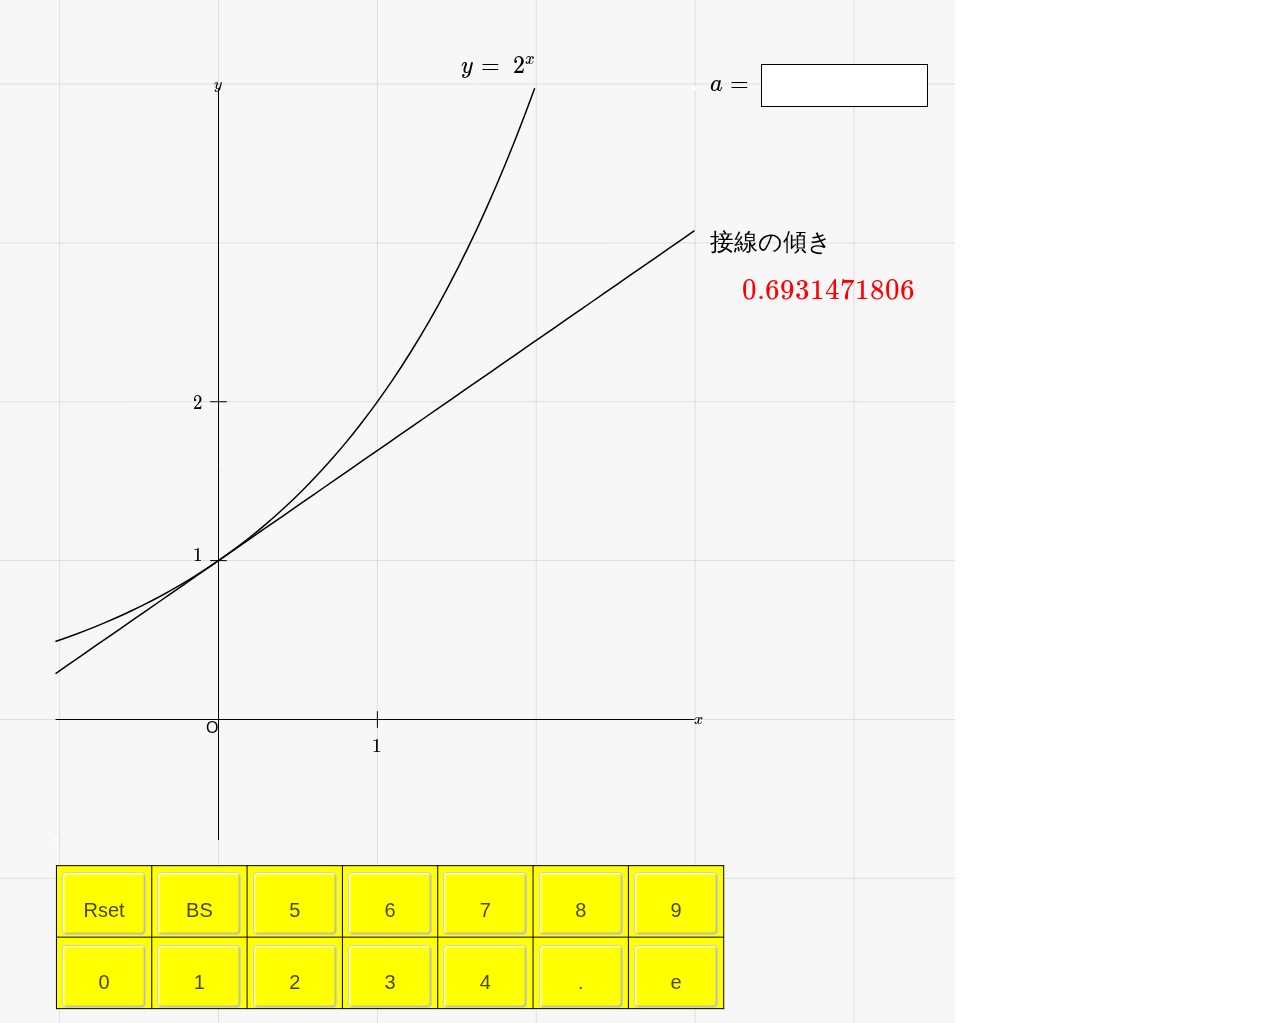
<file: bisekiI/napierjsoffL.html>
<!DOCTYPE html>
<html>
<head>
    <meta charset="UTF-8">
    
    <title>napier.cdy</title>
    <style type="text/css">
        * {
            margin: 0px;
            padding: 0px;
        }
        
        #CSConsole {
            background-color: #FAFAFA;
            border-top: 1px solid #333333;
            bottom: 0px;
            height: 200px;
            overflow-y: scroll;
            position: fixed;
            width: 100%;
        }
    </style>
    <link rel="stylesheet" href="ketcindyjs/CindyJS.css">
   <script type="text/javascript" src="ketcindyjs/Cindy.js"></script>

<script id="csinit" type="text/x-cindyscript">
Invert(x):=reverse(x);
Removespace(str):=(
  regional(tmp,flg,out);
  tmp=length(str)+1;
  flg=0;
  forall(1..(length(str)),
    if(flg==0,
      if((str_#)!=" ",
        tmp=#;
        flg=1;
      );
    );
  );
  out=substring(str,tmp-1,length(str));
  flg=0;
  tmp=0;
  forall(reverse(1..(length(out))),
    if(flg==0,
      if((out_#)!=" ",
        tmp=#;
        flg=1;
      );
    );
  );
  out=substring(out,0,tmp);
);
Getlevel(str):=Getlevel(str,",");
Getlevel(str,Arg):=Getlevel(str,Arg,"()");
Getlevel(str,Arg,bra):=(
  regional(nL,parL,n,tmp,tmp1,tmp2,out);
  if(islist(Arg),
    nL=Arg;
  ,
    nL=Indexall(str,Arg);
  );
  parL=Bracket(str,bra);
  if(length(parL)==0, //210907from
    tmp="("+str+")"; //210926from
    tmp1=Getlevel(tmp);
    out=apply(tmp1,[#_1-1,#_2-1]); //210926to
  ,
    out=[];
    forall(nL,n,
      if((n<parL_1_1)%(n>parL_(-1)_1),
        tmp=0;
      ,
        tmp2=select(parL,#_1<n);
        tmp2=tmp2_(-1);
        if(tmp2_2>=0,tmp=tmp2_2,tmp=-tmp2_2-1);
      );
      out=append(out,[n,tmp]);
    );
  );  //210907to
  out;
);
Indexall(str,key):=(
  regional(rest,out,flg,tmp,tmp1,);
  out=[];
  rest=str;
  flg=0;
  forall(1..(length(str)),
    if(flg==0,
      tmp=indexof(rest,key);
      if(tmp>0,
        tmp1=tmp+length(str)-length(rest);
        out=append(out,tmp1);
        rest=substring(rest,tmp,length(rest));
      ,
        flg=1;
      );
    );
  );
  out;
);
Bracket(str):=Bracket(str,"()");
Bracket(str,br):=(
  regional(ph,pt,out,noL,ncL,nall,level,tmp);
  ph=substring(br,0,1);
  pt=substring(br,1,2);
  noL=Indexall(str,ph);
  ncL=Indexall(str,pt); // 16.05.22until
  nall=sort(concat(noL,ncL));
  level=0;
  out=[];
  forall(nall,
    if(contains(noL,#),
      level=level+1;
      tmp=[#,level];
    ,
      tmp=[#,-level];
      level=level-1;
    );
    out=append(out,tmp);
  );
  out;
);
Op(n,object):=( //  16.05.25
  regional(out);
  if(islist(object),
    out=object_n;
  ,
    if(isstring(object),
      out=substring(object,n-1,n);
    );
  );
  out;
);
Toupper(str):=(
  regional(alphabet,out,tmp,tmp1);
  alphabet="abcdefghijklmnopqrstuvwxyz";
  out="";
  forall(1..(length(str)),
    tmp=substring(str,#-1,#);
    tmp1=indexof(alphabet,tmp);
    if(tmp1>0,
      out=out+unicode(text(tmp1+64),base->10);
    ,
      out=out+tmp;
    );
  );
  out;
);
Listplot(list):=Listplot(list,[]);
Listplot(Arg1,Arg2):=(
  regional(name,list,options,str);
  if(isstring(Arg1),
    name=Arg1;
    list=Arg2;
    Listplot(name,list,[]);
  ,
    list=Arg1;
    options=Arg2;
    name="";
    forall(list, // 16.10.07from
       name=name+#.name;
    );// 16.10.07until
    Listplot(name,list,options);
  );
);
Listplot(nm,list,options):=(
  regional(name,cutend,tmp,tmp1,tmp2,ptlist,Ltype,opcindy,Noflg,eqL,Msg,color,color4);
  if(substring(nm,0,1)=="-",  // 16.01.27 from
    name=substring(nm,1,length(nm));
  ,
    name="sg"+nm;
  ); // upto
  tmp=Divoptions(options);
  Ltype=tmp_1;
  Noflg=tmp_2;
  eqL=tmp_5;
  color=tmp_(length(tmp)-2); color4=Colorrgb2cmyk(color); //200618
  opcindy=tmp_(length(tmp));
  Msg="Y";  //190206
 Msg="N"; //
  cutend=[0,0];//180719
  forall(eqL,
    tmp=Strsplit(#,"=");
    tmp1=Toupper(substring(tmp_1,0,1));
    if(tmp1=="M",
      Msg=Toupper(substring(tmp_2,0,1));
    );
    if(tmp1=="C",//180719from
      tmp2=replace(tmp_2,"[","");
      tmp2=replace(tmp2,"]","");
      cutend=tokenize(tmp2,",");
      if(length(cutend)==1,cutend=[cutend_1,cutend_1]);     
    );//180719to
  );
  if(Noflg<3,
    if(Msg=="Y", //190206
      println("generate Listplot "+name);
    );
    if(isstring(list_1),tmp=apply(list,parse(#)),tmp=list); // 15.03.24
    ptlist=apply(tmp,Pcrd(#));
    if(|cutend|>0,//180719from
      tmp=ptlist_(length(ptlist))-ptlist_1;
      tmp=tmp/|tmp|;
      ptlist_1=ptlist_1+tmp*cutend_1;
      ptlist_(length(ptlist))=ptlist_(length(ptlist))-tmp*cutend_2;
    );//180719to
    tmp=name+"="+Textformat(ptlist,5)+";"; //190415
    parse(tmp);
  );
  if(Noflg<3, //190818
    if(isstring(Ltype),
      Ltype=Getlinestyle(text(Noflg)+Ltype,name);
    ,
      if(Noflg==1,Ltype=0);
    );
    GCLIST=append(GCLIST,[name,Ltype,opcindy]);
  );
  tmp1=apply(list,Lcrd(#));
  tmp1;
);
Divoptions(options):=(
  regional(Ltype,Noflg,Inflg,Outflg,eqL,realL,strL,
      color,opstr,opcindy,flg,tmp,tmp1,tmp2);
  Ltype="dr";  // 2015.01.13
  Noflg=0;
  Inflg=0;
  Outflg=0;
  eqL=[];
  realL=[];
  strL=[];
  color=Colorcmyk2rgb(KCOLOR); //200513
  opstr="";
  opcindy="";
  forall(options,
    flg=0;
    if(flg==0,
      if(isreal(#) % ispoint(#) % islist(#),
        realL=append(realL,#);
        opstr=opstr+","+text(#);
        flg=1;
      );
    );
    if(flg==0,
      if(indexof(#,"=")>0,
        tmp=Strsplit(#,"="); //180602from
        tmp1=Toupper(tmp_1);
        tmp2=tmp_2;
        if(tmp1=="COLOR",
          if(indexof(tmp2,"[")>0, //180928
            tmp1=parse(tmp2);
            color=tmp1;
            if(length(tmp1)==4,
              tmp1=Colorcmyk2rgb(tmp1);
            );
          ,
            color=Colorname2cmyk(tmp2);//200425
            tmp1=Colorcmyk2rgb(color); ;//200425
          );
          tmp="color->"+text(tmp1);
          opcindy=opcindy+","+tmp;
        ,
          eqL=append(eqL,#);
        );//180602to
        flg=1; 
      );
    );
    if(flg==0,
      if(indexof(#,"no")+indexof(#,"No")>0,
        if(indexof(#,"tex")>0,Noflg=1);
        if(indexof(#,"disp")>0,Noflg=2);
        if(indexof(#,"data")>0,Noflg=3);
        flg=1;
      );
    );
    if(flg==0,
      if(indexof(#,"->")>0,
        opcindy=opcindy+","+#;
        flg=1; 
      );
    );
    if(flg==0,
      if(indexof(#,"out")+indexof(#,"Out")>0,
        if(indexof(#,"-")==0,
          Outflg=1;
        ,
          Outflg=2;
        );
        flg=1;
      );
    );
    if(flg==0,
      if(indexof(#,"in")+indexof(#,"In")>0,
        if(indexof(#,"-")==0,
          Inflg=1;
        ,
          Inflg=2;
        );
        flg=1;
      );
    );
    if(flg==0,
      tmp=substring(#,0,2);
      tmp1=indexof(tmp,"dr")+indexof(tmp,"Dr");
      tmp1=tmp1+indexof(tmp,"da")+indexof(tmp,"Da");
      tmp1=tmp1+indexof(tmp,"id")+indexof(tmp,"Id");
      tmp1=tmp1+indexof(tmp,"do")+indexof(tmp,"Do");
      tmp1=tmp1+indexof(tmp,"dp")+indexof(tmp,"Dp");
      if(tmp1>0,
        Ltype=#;
        flg=1;
      );
      if(flg==0,
        if(length(#)>0, //180408
          strL=append(strL,#);
          opstr=opstr+","+Dq+#+Dq;
        );
      );
    );
  );
  if(indexof(opcindy,"color->")==0,// 16.10.07from
    tmp=Colorcmyk2rgb(KCOLOR); //200513[2lines]
    opcindy=opcindy+",color->"+text(tmp);
  );
  [Ltype,Noflg,Inflg,Outflg,eqL,realL,strL,color,opstr,opcindy];
);
Strsplit(strorg,key):=( // 210422 renewed
  regional(str,ctr,tmp,tmp1,out);
  str=strorg+key; 
  out=[];
  tmp=indexof(str,key);
  while(tmp>0,
    tmp1=substring(str,0,tmp-1);
    out=append(out,tmp1);
    str=substring(str,tmp-1+length(key),length(str));
    tmp=indexof(str,key);
  );
  out;
);
Colorname2cmyk(name):=( //181212
  regional(dL,code,tmp);
  dL=[
    ["greenyellow",[0.15,0,0.69,0]],["yellow",[0,0,1,0]],
    ["goldenrod",[0,0.1,0.84,0]],["dandelion",[0,0.29,0.84,0]],
    ["apricot",[0,0.32,0.52,0]],["peach",[0,0.5,0.7,0]],
    ["melon",[0,0.46,0.5,0]],["yelloworange",[0,0.42,1,0]],
    ["orange",[0,0.61,0.87,0]],["burntorange",[0,0.51,1,0]],
    ["bittersweet",[0,0.75,1,0.24]],["redorange",[0,0.77,0.87,0]],
    ["mahogany",[0,0.85,0.87,0.35]],["maroon",[0,0.87,0.68,0.32]],
    ["brickred",[0,0.89,0.94,0.28]],["red",[0,1,1,0]],
    ["orangered",[0,1,0.5,0]],["rubinered",[0,1,0.13,0]],
    ["wildstrawberry",[0,0.96,0.39,0]],["salmon",[0,0.53,0.38,0]],
    ["carnationpink",[0,0.63,0,0]],["magenta",[0,1,0,0]],
    ["violetred",[0,0.81,0,0]],["rhodamine",[0,0.82,0,0]],
    ["mulberry",[0.34,0.9,0,0.02]],["redviolet",[0.07,0.9,0,0.34]],
    ["fuchsia",[0.47,0.91,0,0.08]],["lavender",[0,0.48,0,0]],
    ["thistle",[0.12,0.59,0,0]],["orchid",[0.32,0.64,0,0]],
    ["darkorchid",[0.4,0.8,0.2,0]],["purple",[0.45,0.86,0,0]],
    ["plum",[0.5,1,0,0]],["violet",[0.79,0.88,0,0]],
    ["royalpurple",[0.75,0.9,0,0]],["blueviolet",[0.86,0.91,0,0.04]],
    ["periwinkle",[0.57,0.55,0,0]], ["cadetblue",[0.62,0.57,0.23,0]],
    ["cornflowerblue",[0.65,0.13,0,0]],
    ["midnightblue",[0.98,0.13,0,0.43]],
    ["navyblue",[0.94,0.54,0,0]],["royalblue",[1,0.5,0,0]],
    ["blue",[1,1,0,0]],["cerulean",[0.94,0.11,0,0]],
    ["cyan",[1,0,0,0]],["processblue",[0.96,0,0,0]],
    ["skyblue",[0.62,0,0.12,0]],["turquoise",[0.85,0,0.2,0]],
    ["tealblue",[0.86,0,0.34,0.02]],["aquamarine",[0.82,0,0.3,0]],
    ["bluegreen",[0.85,0,0.33,0]],["emerald",[1,0,0.5,0]],
    ["junglegreen",[0.99,0,0.52,0]],["seagreen",[0.69,0,0.5,0]],
    ["green",[1,0,1,0]],["forestgreen",[0.91,0,0.88,0.12]],
    ["pinegreen",[0.92,0,0.59,0.25]],["limegreen",[0.5,0,1,0]],
    ["yellowgreen",[0.44,0,0.74,0]],["springgreen",[0.26,0,0.76,0]],
    ["olivegreen",[0.64,0,0.95,0.4]],["rawsienna",[0,0.72,1,0.45]],
    ["sepia",[0,0.83,1,0.7]],["brown",[0,0.81,1,0.6]],
    ["tan",[0.14,0.42,0.56,0]],["gray",[0,0,0,0.5]],
    ["lightgray",[0,0,0,0.15]], //190429,0809
    ["cindycolor",[0.125,0.083,0,0.247]], //201027
    ["black",[0,0,0,1]],["white",[0,0,0,0]],
    ["offwhite",[0,0,0,0.03]] //190809
  ];
  tmp=select(dL,#_1==name);
  if(length(tmp)>0,
    tmp=tmp_1;
    code=tmp_2;
  ,
    println("    "+name+" not found");
    code=Assign(name); //190323
  );
);
Assign(str):=( //190125from
  regional(tmp);
  tmp=[];
  forall(VLIST,tmp=concat(tmp,[#_1,#_2]));
  Assign(str,tmp);
); //190125to
Assign(funstr,vrL):=Assign(funstr,vrL,6);
Assign(funstr,Arg1,Arg2):=( //190813from
  regional(vrL,precise,nn,out,tmp);
  if(islist(Arg1),
    vrL=Arg1; precise=Arg2;
    nn=length(vrL)/2;
    out=funstr;
    forall(1..nn,
      out=Assign(out,vrL_(2*#-1),vrL_(2*#),precise);
    );
  , 
    out=Assign(funstr,Arg1,Arg2,6);
  );
  out;
); //190813to
Assign(funstr,varname,rep,precision):=(
  regional(repstr,ii,jj,tmp,tmp1,tmp2,Notvar,Flg);
  if(isstring(rep),repstr=rep,repstr="("+Textformat(rep,precise)+")"); //190811to
  tmp=[46];  // 12.20
  tmp=concat(tmp,48..57);
  tmp=concat(tmp,65..90);
  tmp=concat(tmp,97..122);
  Notvar=apply(tmp,unicode(text(#),base->10));
  tmp2="";
  forall(1..100,
    ii=indexof(funstr,varname);
    if(ii>0,
      Flg=0;
      if(ii>1,
        tmp=substring(funstr,ii-2,ii-1);
        if(contains(Notvar,tmp),
          tmp2=tmp2+substring(funstr,0,ii);
          funstr=substring(funstr,ii,length(funstr));
          Flg=1;
        );
      );
      if(Flg==0,
        jj=ii-1+length(varname);
        if(jj<length(funstr),
          tmp=substring(funstr,jj,jj+1));
          if(contains(Notvar,tmp),
          tmp2=tmp2+substring(funstr,0,jj);
          funstr=substring(funstr,jj,length(funstr));
          Flg=1;
        );
      );
      if(Flg==0,
        tmp2=tmp2+substring(funstr,0,ii-1)+repstr;
        funstr=substring(funstr,jj,length(funstr));
      );
    );
  );
  funstr=tmp2+funstr;
  funstr;
);
Textformat(value,dig):=(
  regional(vv,tmp,tmp1);
  if(islist(value),
    tmp1="[";
    forall(value,
      tmp1=tmp1+Textformat(#,dig)+",";
    );
    if(length(tmp1)>1, //18.01.29from
      tmp1=substring(tmp1,0,length(tmp1)-1);
    );
    tmp1=tmp1+"]"; //18.01.29until
  ,
    if(ispoint(value) % isstring(value),
      if(isstring(value),tmp1=Dq+value+Dq,tmp1=text(value)); // 15.10.02
    ,
      tmp1=format(value,dig);
    );
  );
  tmp1;
);
Colorcmyk2rgb(clr):=(
  regional(clrnew,tmp,black);
  if(length(clr)==4,  //200618
    black=clr_4;
    tmp=apply(clr,1-min(1,#*(1-black)+black));
    clrnew=tmp_(1..3);
  ,
    clrnew=clr;  //200618
  );
  clrnew;
);
Colorrgb2cmyk(clr):=(
  regional(clrnew,tmp,black);
  if(length(clr)==3, //200618
    tmp=apply(clr,1-#);
    black=min(tmp);
    if(black!=1, //181112from
      tmp=apply(clr,(1-#-black)/(1-black));
      clrnew=append(tmp,black);
    ,
      clrnew=[0,0,0,1];  //200618
    ); //181112to
  ,
    clrnew=clr;
  );
  clrnew;
);
Pcrd(pt):=(
  regional(tmp);
  if(ispoint(pt),
    tmp=pt.xy;
  ,
    tmp=[pt_1*SCALEX,pt_2*SCALEY];
  );
 re(tmp); //191231
);
Getlinestyle(str,name):=(
  regional(noflg,tmp,tmp1,tmp2,Dop,Ltype,subflg);
  Ltype=-1;
  Dop="";
  tmp1=indexof(str,",");
  if(tmp1>0,
    Dop=","+substring(str,tmp1,length(str));
  );
  noflg=parse(substring(str,0,1));
  if(substring(name,0,3)=="sub",subflg=1,subflg=0);  // 16.02.29
  if(noflg<=1, //1900818from
    tmp1=Toupper(substring(str,1,3));
  ,
    tmp1="NO";
  ); //1900818to
  tmp2=""; //190119from
  tmp=indexof(str,",");
  if(tmp>0,
    tmp2=substring(str,tmp,length(str));
  ); //190119to
  if(tmp1=="DR",
    if(length(tmp2)==0,tmp2="1"); //190125
    Ltype=[0,tmp2];  //190119
    if(noflg==0 & subflg==0, // 16.02.29
    );
  );
  if(tmp1=="DA",
    if(length(tmp2)==0,tmp2="1,1"); //190125
    if(indexof(tmp2,",")==0,tmp2=tmp2+",1"); //200911
    Ltype=[1,tmp2];  //190119
    if(noflg==0 & subflg==0, // 16.02.29
    );
  );
  if(tmp1=="ID",
    if(length(tmp2)==0,tmp2="1,1"); //190125
    if(indexof(tmp2,",")==0,tmp2=tmp2+",1"); //200911
    Ltype=[2,tmp2];  //190119
    if(noflg==0 & subflg==0, // 16.02.29
    );
  );
  if(tmp1=="DO",
    if(length(tmp2)==0,tmp2="1,1"); //190125
    if(indexof(tmp2,",")==0,tmp2=tmp2+",1"); //200911
    Ltype=[3,tmp2];  //190119
    if(noflg==0 & subflg==0, // 16.02.29
    );
  );
  if(tmp1=="DP",
    if(length(tmp2)==0,tmp2="1"); //190125
    Ltype=[0,tmp2];  //190119
    tmp1=parse(name);
    tmp2="";
    forall(tmp1,
      tmp2=tmp2+Textformat(#_1,5)+",";
    );
    tmp2=substring(tmp2,0,length(tmp2)-1);
    if(noflg==0,
    );
  );
  if(tmp1=="NO", //190818from
    Ltype=[-1,"0"];
  );  //190818to
  Ltype;
);
Lcrd(pt):=(
  regional(tmp);
  if(ispoint(pt),
    tmp=[pt.x/SCALEX,pt.y/SCALEY];
  ,
    tmp=pt;
  );
  re(tmp); //191231
);
Shade(plist):=Shade(plist,[]); 
Shade(Arg1,Arg2):=(
  if(!isstring(Arg1),
    Shade(text(SHADECTR),Arg1,Arg2); //190222
  ,
    Shade(Arg1,Arg2,[]);
  );
);
Shade(nm,plistorg,options):=(
  regional(name,plist,jj,nn,trim,first,tmp,tmp1,tmp2,Noflg,
     opstr,opcindy,eqL,reL,Str,G2,flg,encflg,startpt,color,color4,ctr,ptshade);
  if(substring(nm,0,1)=="-", //200513from
    name=substring(nm,1,length(nm));
  ,
    name="shade"+nm;
  ); //200513to
  plist=plistorg;
  tmp=Divoptions(options);
  Noflg=tmp_2; //200512
  eqL=tmp_5; 
  reL=tmp_6;
  color=tmp_(length(tmp)-2); color4=Colorrgb2cmyk(color); //200618
  opstr=tmp_(length(tmp)-1);
  opcindy=tmp_(length(tmp));
  encflg=0; //201029
  tmp=select(plist,indexof(#,"Invert")>0); //180929from
  trim="N";
  first="N"; //191007
  ptshade="N"; //200513
  forall(eqL,
    tmp=Strsplit(#,"=");
    tmp1=Toupper(tmp_1);
    tmp2=Toupper(tmp_2);
    if(substring(tmp1,0,1)=="E",
      if(substring(tmp2,0,1)=="Y",
        encflg=1;
      );
    );
    if(substring(tmp1,0,1)=="T",
      trim=substring(tmp2,0,1);
    );
    if(substring(tmp1,0,1)=="F",
      first=substring(tmp2,0,1);
    );
    if(substring(tmp1,0,1)=="P", //200513[3lines]
      ptshade=Toupper(substring(tmp2,0,1));
    );
  );
  startpt=[];
  forall(reL,
    if(islist(#),
      startpt=#;
    );
  ); //180929to
  flg=0; ctr=1;
  if(encflg==1, //180929from
    if(length(startpt)==2,
      Enclosing(nm,plist,[startpt,"nodisp"]);
    ,
      Enclosing(nm,plist,["nodisp"]);
    );
    plist=["en"+nm];
  ); //180929to
  if((length(plist)==1)&(trim=="Y"), //190220from,109224
    plist=[Shadein(plist)];
  ); //190220to
  forall(1..(length(plist)),jj, //180613from
    if(flg==0,
      tmp1=plist_jj;
      if(isstring(tmp1),tmp=parse(tmp1),tmp=tmp1);
      if(!islist(tmp),
         flg=1;
      ,
        if(!isstring(tmp1),
          tmp2=[];
          forall(tmp1,if(ispoint(#),tmp=#.xy,tmp=#);
            tmp2=append(tmp2,tmp);
          );
          Listplot("-"+name+text(ctr),tmp2,["nodisp"]); //190520
          plist_jj=name+text(ctr);
          ctr=ctr+1;
        );
      ); 
    );
  );//180613to
  if(flg==1,
    println("    Shade : some data not defined properly");
 ,
    if(Noflg<2, //200512
      G2=Joincrvs("1",plist,["nodata"]);
      G2=apply(G2,Pcrd(#));
      tmp1="fillpoly("+Textformat(G2,10)+opcindy+");";
      if(ptshade=="N", //200513from
        tmp=select(1..(length(GCLIST)),contains(plist,GCLIST_#_1)); //200715from
        if(length(tmp)>0,
          nn=min(tmp);
        ,
          nn=length(GCLIST)+1;
        );
        tmp2=GCLIST_(1..(nn-1));
        tmp2=append(tmp2,[tmp1,[5,0]]);
        GCLIST=concat(tmp2,GCLIST_(nn..(length(GCLIST))));
      ,
        PTSHADElist=append(PTSHADElist,[name,tmp1]);
      ); //200513to
    );
  );
  SHADECTR=SHADECTR+1;
);
Enclosing(nm,plist):=Enclosing2(nm,plist,[]);//180706[2lines]
Enclosing(nm,plistorg,options):=Enclosing2(nm,plistorg,options);
Enclosing2(nm,plist):=Enclosing2(nm,plist,[]);
Enclosing2(nm,plistorg,options):=(
  regional(name,plist,AnsL,Start,Eps,Eps1,Eps2,flg,Fdata,Gdata,KL,
      t1,t2,tst,ss,ii,nn,nxtno,Ltype,Noflg,realL,eqL,opstr,opcindy,
      tmp,tmp1,tmp2,tmp3,tmp4,color,color4,p1,p2);
  if(substring(nm,0,1)=="-",  //201110from
    name=substrin(nm,1,length(nm));
  ,
    name="en"+nm;
  );  //201110to
  plist=plistorg;
  tmp=Divoptions(options);
  Ltype=tmp_1;
  Noflg=tmp_2;
  eqL=tmp_5;
  realL=tmp_6;
  color=tmp_(length(tmp)-2);color4=Colorrgb2cmyk(color); //200629
  opstr=tmp_(length(tmp)-1);
  opcindy=tmp_(length(tmp));
  Eps=10^(-5); // 16.12.05
  Eps1=0.01;
  Eps2=0.1;
  Start=[];
  flg=0;
  forall(realL,
    if(isList(#) % ispoint(#),
      Start=Lcrd(#); // 18.02.02
    ,
      if(flg==1,Eps1=#);
      if(flg==2,Eps2=#);
      flg=flg+1;
    );
  );
  flg=0;
  AnsL=[];
  if(length(plist)==1,
    Fdata=parse(plist_1);
    tmp1=Fdata_1;
    tmp2=Fdata_(length(Fdata));
    if(|tmp1-tmp2|<Eps,
      AnsL=Fdata;
    ,
      AnsL=append(Fdata,tmp1);
    );
    flg=1;
  );
  if(flg==0,
    Fdata=plist_1;
    Gdata=plist_(length(plist));
    KL=Intersectcurvespp(Fdata,Gdata);
   if(length(KL)==0,
      tmp=parse(Gdata);
      tmp1=LLcrd(Op(length(tmp),tmp)); //18.02.02from
      tmp=parse(Fdata);
      tmp2=LLcrd(Op(1,tmp));
      tmp=Listplot(name,[tmp1,tmp2],["nodisp"]);
      plist=append(plist,"sg"+name);
      Start=tmp2;
      tst=1; //18.02.02to
      p1=Start;
    ,
      if(length(KL)==1,
        tst=KL_1_2;
        Start=Pointoncurve(tst,Fdata);
      );
      if(length(KL)>1,
        KL=sort(KL,[#_2]);
        if(Start==[],
          tst=KL_1_2;
          Start=Pointoncurve(tst,Fdata);
        ,
          tmp=apply(KL,|#_1-Start|);
          tmp=min(tmp);
          tmp1=select(KL,|#_1-Start|<tmp+Eps1);//180718
          tst=tmp1_1_2;
          Start=Pointoncurve(tst,Fdata);
        );
      );
    );
  );
  if(flg==0,
    t1=tst;
    p1=Pointoncurve(t1,Fdata); //180713
    println("Start point of enclosing is "+text(Start));
    forall(1..(length(plist)),nn,
      Fdata=plist_nn;
      if(nn==length(plist),nxtno=1,nxtno=nn+1);
      Gdata=plist_nxtno;
      tmp1=parse(Fdata); //200803from
      tmp2=parse(Gdata);
      if(|tmp2_1-tmp1_(-1)|<Eps,
        if(nn<length(plist), //211217from
          AnsL=concat(AnsL,tmp1);
        ,
          tmp3=Partcrv("",AnsL_(-1),tmp2_1,tmp1,["nodata"]);
          AnsL=concat(AnsL,tmp3);
        );  //211217fto
      ,  //200803to
        KL=Intersectcurvespp(Fdata,Gdata);
        if(length(KL)==0, 
          tmp2=Prepend(Op(length(tmp1),tmp),tmp2);
          Gdata=replace(Gdata,"(","");
          Gdata=replace(Gdata,")","");
          tmp=Gdata+"="+Textformat(tmp2,10)+";"; //190415
          parse(tmp);
          plist_nxtno=Gdata;
          t2=Length(tmp1);
          p2=Pointoncurve(t2,Fdata); //180713
          ss=1; //18.02.02to
        ,
          KL=sort(KL,[#_2]);//180706
          tmp=parse(Fdata);
          tmp1=t1+Eps;
          tmp=select(KL,(#_2>tmp1)%((#_2>t1)&(|#_1-p1|>Eps1))); //210411from
          if(length(tmp)>0,
            KL=tmp;
          ,
            KL=KL;  //211002,1014
          ); //210411to
          t2=KL_1_2;
          ss=KL_1_3;
          if(abs(t2-t1)<Eps,//180707
            if(length(KL)>1,
              t2=KL_2_2;
              ss=KL_2_3;
            ,
              println(text(nn)+" and "+text(nxtno)+" not intersect");
              flg=1;
            );
          );
        );
        if(flg==0,
          tmp=Partcrv("",t1,t2,Fdata,["nodata"]);
          if(nn==1,
            AnsL=tmp;
          ,
            AnsL=concat(AnsL,tmp_(2..(length(tmp))));
          );
        );
        t1=ss;//180706
        p1=Pointoncurve(t1,Gdata); //180713
      );
    );
    if(flg==0,
      AnsL=apply(1..(length(AnsL)),Pcrd(AnsL_#));
    );
  );
  AnsL=Unscaling(AnsL); //201110
  if(Noflg<3,
    println("generate Enclosing "+name);
    tmp=name+"="+Textformat(AnsL,10)+";"; //190415
    parse(tmp);
    tmp=parse(name); //210530[2lines]
    tmp=apply(tmp,LLcrd(#));
    Listplot("-"+name,tmp,["nodisp"]); //210421
  );
  if(Noflg<3, //190818
    if(isstring(Ltype),
      Ltype=Getlinestyle(text(Noflg)+Ltype,name);
    ,
      if(Noflg==1,Ltype=0);
    );
    GCLIST=append(GCLIST,[name,Ltype,opcindy]);
  );
  AnsL; //201110
);
Intersectcurvespp(crv1org,crv2org):=Intersectcurvespp(crv1org,crv2org,[]);
Intersectcurvespp(crv1org,crv2org,options):=(
  regional(Eps,Eps1,Eps2,Dist,crv1,crv2,ii,jj,seg1,seg2,self,loopL,out,
          flg,tmp,tmp1,tmp2);
  Eps=10^(-4);
  Eps1=0.01;
  Eps2=0.1;
  Dist=10*Eps2;
  if(length(options)>0,
    Eps1=options_1;
    if(length(options)>1,
      Eps2=options_2;
      Dist=10*Eps2;
      if(length(options)>2,
        Dist=options_3;
      );
    );
  );
  if(isstring(crv1org),tmp1=parse(crv1org),tmp1=crv1org);//18.01.05from
  if(isstring(crv2org),tmp2=parse(crv2org),tmp2=crv2org);
  tmp1=apply(tmp1,LLcrd(#));
  tmp2=apply(tmp2,LLcrd(#)); 
  crv1=[tmp1_1];
  forall(tmp1,
    tmp=crv1_(length(crv1));
    if(|tmp-#|>Eps,
      crv1=append(crv1,#);
    );
  );
  crv2=[tmp2_1];
  forall(tmp2,
    tmp=crv2_(length(crv2));
    if(|tmp-#|>Eps,
      crv2=append(crv2,#);
    );
  );//18.01.05until
  if(crv1==crv2,
    self=1;
  ,
    self=0;
  );
  out=[];
  forall(1..(length(crv1)-1),ii,
    if(self==0,
      loopL=1..(length(crv2)-1);
    ,
      loopL=(ii+2)..(length(crv2)-1);
    );
    forall(loopL,jj,
      tmp=Intersectpartseg(crv1,crv2,ii,jj,Eps1,Eps2,Dist);
      if(length(tmp)>0,
        if(length(out)==0,
          out=[tmp];
        ,
          tmp1=out_(length(out));
          if(|tmp1_1-tmp_1|>Eps1,
            out=append(out,tmp);
          );
        );
        if(self==1,
          tmp=[tmp_1,tmp_3,tmp_2,tmp_4,tmp_5];
          out=append(out,tmp);
        );
      );
    );
  );
  tmp2=out;
  out=[];
  tmp1=tmp2;
  flg=0;
  forall(1..(length(tmp2)),
    if(flg==0,
      tmp=Collectsameseg(tmp1);
      out=append(out,tmp_1);
      if(length(tmp_2)==0,
        flg=1;
      ,
        tmp1=tmp_2;
      );
    );
  );
  forall(1..(length(out)),ii,
    tmp1=out_ii;
    if(length(tmp1)==1,
      out_ii=tmp1_1;
    ,
      tmp=apply(tmp1,#_4);
      dst=min(tmp);
      tmp1=select(tmp1,#_4<dst+Eps);
      tmp=apply(tmp1,#_1);
      tmp=sum(tmp)/length(tmp);
      tmp2=[tmp];
      tmp=Nearestpt(tmp2_1,crv1org);
      tmp2=append(tmp2,tmp_2);
      tmp=Nearestpt(tmp2_1,crv2org);
      tmp2=append(tmp2,tmp_2);
      tmp2=concat(tmp2,[dst,tmp1_1_5]);
      out_ii=tmp2;
    );
  );
  if(length(out)>0,  //190221from
    out=sort(out,[#_2]);
  );  //190221to
  out;
);
LLcrd(pt):=(
  regional(tmp);
  if(ispoint(pt),
    tmp=pt.xy
  ,
    tmp=pt;
  );
  tmp=[tmp_1/SCALEX,tmp_2/SCALEY];
  re(tmp); //191231
);
Intersectpartseg(crv1,crv2,ii,jj,Eps1,Eps2):=(
  Intersectpartseg(crv1,crv2,ii,jj,Eps1,Eps2,10*Eps2);
);
Intersectpartseg(crv1org,crv2org,ii,jj,Eps1,Eps2,Dist):=(
  regional(crv1,crv2,Eps,dst,kk,ll,seg1,seg2,snang,
     p0,p1,p2,p3,os1,os2,out,tmp,tmp1,tmp2,flg);
  crv1=crv1org; crv2=crv2org;
  if(isstring(crv1),crv1=parse(crv1));
  if(isstring(crv2),crv2=parse(crv2));
  Eps=10^(-4);
  out=[];
  seg1=[crv1_ii,crv1_(ii+1)];
  seg2=[crv2_jj,crv2_(jj+1)];
  tmp1=seg1_2-seg1_1;
  tmp2=seg2_2-seg2_1;
  snang=abs(Crossprod(tmp1,tmp2))/(Norm(tmp1)*Norm(tmp2));
  tmp=Intersectseg(seg1,seg2,Eps1);
  dst=tmp_1;
  if(dst<Eps,
    out=[tmp_2,ii+tmp_3,jj+tmp_4,dst,snang];
  ,
    if(dst<Eps2,
      if((length(crv1)==2)%(|seg1_2-seg1_1|>Dist-Eps),
        os1=seg1;
      ,
        p1=seg1_1; p2=seg1_2;
        if(ii==1,
          p3=crv1_3;
          tmp=p2-p1;
          tmp=(p1+p2)/2+[tmp_2,-tmp_1];
          p0=Reflectpoint(p3,[(p1+p2)/2,tmp]);
        ,
          if(ii==length(crv1)-1,
            p0=crv1_(ii-1);
            tmp=p2-p1;
            tmp=(p1+p2)/2+[tmp_2,-tmp_1];
            p3=Reflectpoint(p0,[(p1+p2)/2,tmp]);
          ,
            p0=crv1_(ii-1); p3=crv1_(ii+2);
          );
        );
        os1=Osplineseg([p0,p1,p2,p3]);
      );
      if((length(crv2)==2)%(|seg2_2-seg2_1|>Dist-Eps), //18.01.05
        os2=seg2;
      ,
        p1=seg2_1; p2=seg2_2;
        if(jj==1,
          p3=crv2_3;
          tmp=p2-p1;
          tmp=(p1+p2)/2+[tmp_2,-tmp_1];
          p0=Reflectpoint(p3,[(p1+p2)/2,tmp]);
        ,
          if(jj==length(crv2)-1,
            p0=crv2_(jj-1);
            tmp=p2-p1;
            tmp=(p1+p2)/2+[tmp_2,-tmp_1];
            p3=Reflectpoint(p0,[(p1+p2)/2,tmp]);
          ,
            p0=crv2_(jj-1); p3=crv2_(jj+2);
          );
        );
        os2=Osplineseg([p0,p1,p2,p3]);
      );
      tmp2=[];
      forall(1..(length(os1)-1),kk,
        forall(1..(length(os2)-1),ll,
          seg1=[os1_kk,os1_(kk+1)];
          seg2=[os2_ll,os2_(ll+1)];
          tmp=Intersectseg(seg1,seg2,Eps1);
          if((tmp_1<Eps1)&(length(tmp)>1), //18.02.06
            if(tmp_1<dst+Eps,
              dst=tmp_1;
              tmp2=select(tmp2,#_1<dst);
              tmp2=append(tmp2,[dst,tmp_2]);
            );
          );
        );
      );
      if(length(tmp2)>0,
        tmp=apply(tmp2,#_2_1);
        tmp1=[sum(tmp)/length(tmp2)];
        tmp=apply(tmp2,#_2_2);
        tmp1=append(tmp1,sum(tmp)/length(tmp2));
        out=[tmp1];
        p1=crv1_ii; p2=crv1_(ii+1);
        tmp=[Op(2,p2-p1),-Op(1,p2-p1)];
        tmp=Intersectline(out_1,tmp,p1,p2-p1);
        tmp=min([max([tmp_3,0]),1]);
        out=[tmp1,ii+tmp];
        p1=crv2_jj; p2=crv2_(jj+1);
        tmp=[Op(2,p2-p1),-Op(1,p2-p1)];
        tmp=Intersectline(out_1,tmp,p1,p2-p1);
        tmp=min([max([tmp_3,0]),1]);
        out=concat(out,[jj+tmp,dst,snang]);
      );
    );
  );
  out;
);
Crossprod(a,b):=(
  regional(tmp1,tmp2,tmp3,Out);
  if(length(a)==3,
    tmp1=a_2*b_3-a_3*b_2;
    tmp2=a_3*b_1-a_1*b_3;
    tmp3=a_1*b_2-a_2*b_1;
    Out=[tmp1,tmp2,tmp3];
  ,
    Out=a_1*b_2-a_2*b_1;
  );
  Out;
);
Norm(v1):=(  // 16.09.01
  regional(out,tmp,tmp1,tmp2);
  out=0;
  forall(1..(length(v1)),
    out=out+(v1_#)^2;
  );
  out=sqrt(out);
  out;
);
Norm(v1,v2):=(
  Norm(v2-v1);
);
Reflectpoint(point,symL):=(
  regional(X1,X2,Y1,Y2,Us,Vs,Pt1,Pt2,Cx,Cy,flg,tmp);
  tmp=Lcrd(point);
  X1=tmp_1; Y1=tmp_2;
  if(!islist(symL), //210104from
    Pt1=Lcrd(symL);
    Pt2=Pt1;
  ,
    if(length(symL)==1,
      Pt1=Lcrd(symL_1);
      Pt2=Pt1;
    ,
      if(isreal(symL_1),
        Pt1=Lcrd(symL);
        Pt2=Pt1;
      ,
        Pt1=Lcrd(symL_1);
        Pt2=Lcrd(symL_2);
      );
    );
  ); //210104to
  Us=Pt2_1-Pt1_1;
  Vs=Pt2_2-Pt1_2;
  if(Pt1==Pt2,
    X2=2*Pt1_1-X1;
    Y2=2*Pt1_2-Y1;
  ,
    X2=(Us^2-Vs^2)/(Us^2+Vs^2)*X1+2*Us*Vs/(Us^2+Vs^2)*Y1
              -2*Vs*(Us*Pt1_2-Vs*Pt1_1)/(Us^2+Vs^2);
    Y2=2*Us*Vs/(Us^2+Vs^2)*X1-(Us^2-Vs^2)/(Us^2+Vs^2)*Y1
              +2*Us*(Us*Pt1_2-Vs*Pt1_1)/(Us^2+Vs^2);
  );
  [X2,Y2];
);
Osplineseg(list):=Osplineseg(list,[]);
Osplineseg(ptlist,optionsorg):=(
  regional(tmp,tmp1,tmp2,list,ptL,ctrL,Eps,Eps0,
      p0,p1,p2,p3,pQ,pR,cc,p01,p02,p11,p12,p21,p22,p31,p32,out);
  Eps=10^(-2);
  Eps0=10^(-6);
  if(isstring(ptlist),list=parse(ptlist),list=ptlist);
  p0=list_1; p1=list_2; p2=list_3; p3=list_4;
  tmp=1+sqrt((1+Dotprod(p2-p0,p3-p1)/|p2-p0|/|p3-p1|)/2);
  cc=4*|p2-p1|/3/(|p2-p0|+|p3-p1|)/tmp;
  pQ=p1+cc*(p2-p0); // 15.09.21  // 16.08.16
  pR=p2+cc*(p1-p3);  // 16.08.16
  ctrL=[pQ,pR];
  options=optionorg;
  options=concat(options,["Num=20","nodata"]);
  out=Bezier("",[p1,p2],ctrL,options);
  out;
);
Dotprod(vec1,vec2):=(
  regional(v1,v2,tmp);
  if(ispoint(vec1),v1=vec1.xy,v1=vec1);
  if(ispoint(vec2),v2=vec2.xy,v2=vec2);
  v1*v2;
);
Bezier(ptctrlist):=Beziercurve(ptctrlist_3,ptctrlist_1,ptctrlist_2,[]);
Bezier(Arg1,Arg2):=( //190202from
  regional(nm,ptctrlist,options);
  if(islist(Arg1),
    ptctrlist=Arg1; options=Arg2;
    Beziercurve(ptctrlist_3,ptctrlist_1,ptctrlist_2,options);
  ,
    nm=Arg1; ptctrlist=Arg2;
    Beziercurve(nm,ptctrlist_1,ptctrlist_2,[]);
  );
); //190202to
Bezier(nm,ptlist,ctrlist):=Beziercurve(nm,ptlist,ctrlist,[]);
Bezier(nm,ptlist,ctrlist,options):=Beziercurve(nm,ptlist,ctrlist,options);
Beziercurve(nm,ptlist,ctrlist):=Beziercurve(nm,ptlist,ctrlist,[]);
Beziercurve(nm,ptlistorg,ctrlistorg,options):=(
  regional(name,Ltype,Noflg,opstr,opcindy,Num,msgflg,
    ptlist,ctrlist,tmp,tmp1,tmp2,ii,st,out,list,color,color4);
  name="bz"+nm;
  tmp=Divoptions(options);
  Ltype=tmp_1;
  Noflg=tmp_2;
  color=tmp_(length(tmp)-2); color4=Colorrgb2cmyk(color); //200618
  opstr=tmp_(length(tmp)-1);
  opcindy=tmp_(length(tmp));
  Num=10;
  msgflg="Y";
  tmp1=tmp_5;
  forall(tmp1,     // 14.12.31
    if(substring(#,0,1)=="N",
      tmp2=indexof(#,"=");
      Num=parse(substring(#,tmp2,length(#)));
      opstr=opstr+","+Dq+#+Dq;
    );
    if(substring(#,0,1)=="M",
      tmp2=indexof(#,"=");
      msgflg=Toupper(substring(#,tmp2,tmp2+1));
    );  );
  ptlist=apply(ptlistorg,Lcrd(#)); // 16.08.16
  ctrlist=[];  // 14.12.31
  if(length(ctrlistorg)==length(ptlist)-1,
    forall(1..(length(ctrlistorg)),ii, //190202
      tmp1=apply(ctrlistorg_ii,Lcrd(#));  //190202
      if(Measuredepth(tmp1)==0,tmp=[tmp1],tmp=tmp1);
      ctrlist=append(ctrlist,tmp);
    );
  ,
    forall(1..(length(ptlist)-1),ii,
      tmp=ctrlistorg_((2*ii-1)..(2*ii));
      tmp=apply(tmp,Lcrd(#)); // 16.08.16
      ctrlist=append(ctrlist,tmp);
    );
  );
  if(!islist(Num),
    Num=apply(ctrlist,Num);
  );
  list=[];
  forall(1..(length(ptlist)-1),ii,
    tmp1=ptlist_(ii..(ii+1));
    tmp2=ctrlist_ii;
    if(ii==1,st=0,st=1);
    forall(st..Num_ii,
      tmp=Bezierpt(#/Num_ii,tmp1,tmp2);
      list=append(list,tmp);
    );
  );
  if(Noflg<3,
    if(msgflg=="Y",println("generate Bezier "+name));
    out=apply(list,Pcrd(#));
    tmp=name+"="+Textformat(out,10)+";"; //190415
    parse(tmp);
  );
  if(Noflg<3, //190818
    if(isstring(Ltype),
      Ltype=Getlinestyle(text(Noflg)+Ltype,name);
    ,
      if(Noflg==1,Ltype=0);
    );
    GCLIST=append(GCLIST,[name,Ltype,opcindy]);
  );
  BezierCtrL=ctrlist; //181001
  list;
);
Measuredepth(list):=( //190423
  regional(str,nn,tmp,tmp1,tmp2);
  str=text(list);
  tmp1=Indexall(str,"[");
  tmp2=select(tmp1,!contains(tmp1,#+1));
  nn=tmp2_1;
  tmp1=substring(str,nn,length(str));
  tmp=indexof(tmp1,",");
  tmp1=substring(tmp1,0,tmp-1);
  if(!ispoint(parse(tmp1)),
    nn=nn-1;
  );
  nn;
);
Bezierpt(t,ptlist,ctrlist):=(
  regional(flg3,p0,p1,p2,p3,p4,p5,p6,p7,p8,p9);
  p0=ptlist_1;
  p3=ptlist_2;
  p1=ctrlist_1;
  if(length(ctrlist)==1,
    p2=p3;
    flg3=0;
  ,
    p2=ctrlist_2;
    flg3=1;
  );
  if(length(p0)<3,  // 15.02.08
    p0=Lcrd(p0);
    p3=Lcrd(p3);
    p1=Lcrd(p1);
    p2=Lcrd(p2);
  );
  p4=(1-t)*p0+t*p1;
  p5=(1-t)*p1+t*p2;
  p6=(1-t)*p2+t*p3;
  p7=(1-t)*p4+t*p5;
  p8=(1-t)*p5+t*p6;
  p9=(1-t)*p7+t*p8;
  if(flg3==0,p7,p9);
);
Intersectseg(seg1,seg2):=Intersectseg(seg1,seg2,0.01);
Intersectseg(seg1org,seg2org,Eps1):=(
  regional(Eps,seg1,seg2,p1,p2,q1,q2,t,s,pt,n,pts,out,dist,
    tmp,tmp1,tmp2,tmp3);
  Eps=10^(-4);
  seg1=seg1org;
  seg2=seg2org;
  if(isstring(seg1),seg1=parse(seg1));
  if(isstring(seg2),seg2=parse(seg2));
  out=[];
  p1=seg1_1; q1=seg1_2;
  p2=seg2_1; q2=seg2_2;
   if((|q1-p1|<Eps)%(|q2-p2|<Eps),
    out=[-1];
  ,
    tmp=Intersectline(p1,q1-p1,p2,q2-p2);
    if((islist(tmp))&(length(tmp)==3),
      pt=tmp_1; t=tmp_2; s=tmp_3;
      if((t*(t-1)<Eps)&(s*(s-1)<Eps),
        out=[0,pt,t,s];
      ,
        t=min([max([t,0]),1]);
        s=min([max([s,0]),1]);
        tmp3=[|p1-p2|,|p1-q2|,|q1-p2|,|q1-q2|]; //18.01.30from
        tmp1=[Op(2,q2-p2),-Op(1,q2-p2)];
        tmp=Intersectline(p1,tmp1,p2,q2-p2);
        if(islist(tmp_1),
          if(tmp_3*(tmp_3-1)<Eps,
            tmp3=append(tmp3,|tmp_1-p1|);
          );
        );
        tmp=Intersectline(q1,tmp1,p2,q2-p2);
        if(islist(tmp_1),
          if(tmp_3*(tmp_3-1)<Eps,
            tmp3=append(tmp3,|tmp_1-q1|);
          );
        );
        tmp1=[Op(2,q1-p1),-Op(1,q1-p1)];
        tmp=Intersectline(p2,tmp1,p1,q1-p1);
        if(islist(tmp_1),
          if(tmp_3*(tmp_3-1)<Eps,
            tmp3=append(tmp3,|tmp_1-p2|);
          );
        );
        tmp=Intersectline(q2,tmp1,p1,q1-p1);
        if(islist(tmp_1),
          if(tmp_3*(tmp_3-1)<Eps,
            tmp3=append(tmp3,|tmp_1-q2|);
          );
        );
        out=[min(tmp3),pt,t,s]; //18.01.30until
      );
    ,
      dist=tmp_1;
      tmp1=q1-p1;      
      n=[tmp1_2,-tmp1_1]/|tmp1|;
      pts=[];
      tmp=Intersectline(p1,n,p2,q2-p2);
      if(tmp_3*(tmp_3-1)<Eps,
        tmp1=(1-tmp_3)*p2+tmp_3*q2;
        pts=append(pts,[tmp1,0,tmp_3]);
      );
      tmp=Intersectline(q1,n,p2,q2-p2);
      if(tmp_3*(tmp_3-1)<Eps,
        tmp1=(1-tmp_3)*p2+tmp_3*q2;
        pts=append(pts,[tmp1,1,tmp_3]);
      );
      tmp=Intersectline(p2,n,p1,q1-p1);
      if(tmp_3*(tmp_3-1)<Eps,
        tmp1=(1-tmp_3)*p1+tmp_3*q1;
        pts=append(pts,[tmp1,tmp_3,0]);
      );
      tmp=Intersectline(q2,n,p1,q1-p1);
      if(tmp_3*(tmp_3-1)<Eps,
        tmp1=(1-tmp_3)*p1+tmp_3*q1;
        pts=append(pts,[tmp1,tmp_3,2]);
      );
      if(length(pts)==0,
        tmp1=min([|p2-p1|,|q2-p1|,|p2-q1|,|q2-q1|]);
        out=[tmp1];
      ,
        if(dist>Eps1,
          out=[dist];
        ,
          tmp=apply(pts,#_1_1);
          tmp1=sum(tmp)/(length(pts));
          tmp=apply(pts,#_1_2);
          tmp2=sum(tmp)/(length(pts));
          tmp3=[tmp1,tmp2];
          tmp1=seg1_2-seg1_1;
          tmp=Dotprod(tmp3-seg1_1,tmp1)/Norm(tmp1)^2;
          if((tmp>0)%(tmp<1),
            tmp=[seg1_1+tmp*tmp1,1+tmp];
          ,
            if(tmp<0,tmp=[seg1_1,1],tmp2=[seg1_2,2]);
          );
          tmp1=tmp_2;
          tmp2=seg2_2-seg2_1;
          tmp=Dotprod(tmp3-seg2_1,tmp2)/Norm(tmp2)^2;
          if((tmp>0)%(tmp<1),
            tmp=[seg2_1+tmp*tmp2,1+tmp];
          ,
            if(tmp<0,tmp=[seg2_1,1],tmp=[seg2_2,2]);
          );
          tmp2=tmp_2;
          out=[dist,tmp3,tmp1,tmp2];
        );
      );
    );
  );
  out;
);
Intersectline(p1,v1,p2,v2):=(
  regional(Eps,d,dt,ds,t,s,pt,out,tmp,tmp1,tmp2,tmp3);
  Eps=10^(-5);
  out=[];
  tmp=Dotprod(v1,v2);
  tmp1=[tmp,|v1|^2];
  tmp2=[-|v2|^2,-tmp];
  tmp3=[Dotprod(p2-p1,v2),Dotprod(p2-p1,v1)];
  d=Crossprod(tmp1,tmp2);
  tmp=abs(Crossprod(v1,v2));
  if(tmp>Eps,
    dt=Crossprod(tmp3,tmp2);
    ds=Crossprod(tmp1,tmp3);
    t=dt/d;
    s=ds/d;
    pt=p1+v1*t;
    out=[pt,t,s];
  ,
    tmp1=Crossprod(p2-p1,v1)/|v1|; //18.01.05
    out=[abs(tmp1)]; //18.01.05
  );
  out;
);
Collectsameseg(ptdL):=(
  regional(Eps,gL,rL,numL,ii,jj,flg,tmp,tmp1,tmp2,tmp1md,
       dst,kk,s1,e1,s2,e2);
  Eps00=10^(-8);
  if(length(ptdL)==0,
    gL=[];rL=[];
  ,
    tmp1md=[ptdL_1];
    rL=ptdL_(2..(length(ptdL)));
    tmp1=tmp1md_1;
    kk=floor(tmp1_2);
    if(tmp1_2<kk+Eps00,
      s1=kk-1-Eps00; e1=s1+2+2*Eps00;
    ,
      s1=kk-Eps00; e1=s1+1+2*Eps00;
    );
    kk=floor(tmp1_3);
    if(tmp1_3<kk+Eps00,
      s2=kk-1-Eps00; e2=s2+2+2*Eps00;
    ,
      s2=kk-Eps00; e2=s2+1+2*Eps00;
    );
    numL=[];
    forall(1..(length(rL)),ii,
      tmp=rL_ii;
      tmp1=tmp_2;tmp2=tmp_3;
      if((tmp1>s1)&(tmp1<e1)&(tmp2>s2)&(tmp2<e2),
        tmp1md=append(tmp1md,tmp);
        numL=append(numL,ii);
      );
    );
    gL=[];
    tmp=apply(tmp1md,#_4);
    dst=min(tmp);
    forall(tmp1md,
      if(#_4<dst+Eps00,
        gL=append(gL,#);
      );
    ); 
    rL=remove(rL,rL_(numL));
  );
  [gL,rL];
);
Nearestpt(pt,plotstr):=(
  regional(ptL,Eps,dtL,dt,nn,pt1,pt2,dv,nv,tmp,tmp1,tmp2);
  if(isstring(plotstr),ptL=parse(plotstr),ptL=plotstr);
  Eps=10^(-6);
  dtL=[];
  forall(1..(length(ptL)-1),nn,
    pt1=ptL_nn;
    pt2=ptL_(nn+1);
    if(|pt2-pt1|<Eps,
      dt=[pt1,nn,|pt1-pt|];
    ,
      dv=pt2-pt1;
      nv=[-dv_2,dv_1];
      tmp1=Intersectline(pt1,dv,pt,nv);
      if(length(tmp1)>1, //210319from
        if((tmp1_2>=0)&(tmp1_2<=1),
          dt=[tmp1_1,nn+tmp1_2,|tmp1_1-pt|];
        ,
          if(tmp1_2<0,
            dt=[pt1,nn,|pt1-pt|];
          ,
            dt=[pt2,nn+1,|pt2-pt|];
          );
        );
      ,
      ); //210319to
    );
    dtL=append(dtL,dt);
  );
  dtL=select(dtL,length(#)>=3); //220115
  dtL=sort(dtL,[#_3,#_2]);
  dtL_1;
);
Partcrv(nm,pA,pB,PkLstr):=Partcrv(nm,pA,pB,PkLstr,[]);
Partcrv(nm,pAorg,pBorg,PkLstr,options):=(
  regional(pA,pB,PkL,PkLL,Ans,Eps,Npt,Out1,Out2,tmp,tmp1,tmp2,Flg,nS,nE,
        PPL,pP,opcindy,Ta,Tb,name,Ltype,Noflg,eqL,msg,DepthFlg,color,color4);
  if(substring(nm,0,1)=="-", //201106from
    name=substring(nm,1,length(nm));
  ,
    name="part"+nm;
  ); //201106to
  pA=pAorg; pB=pBorg; //201031
  if(isstring(PkLstr),PkL=parse(PkLstr),PkL=PkLstr);
  DepthFlg=0;
  if(Measuredepth(PkL)==2,
    PkL=PkL_1;
    DepthFlg=1;
  );
  PkLL=apply(PkL,LLcrd(#)); //201031
  tmp=Divoptions(options);
  Ltype=tmp_1;
  Noflg=tmp_2;
  eqL=tmp_5;
  color=tmp_(length(tmp)-2);color4=Colorrgb2cmyk(color); //200626
  opcindy=tmp_(length(tmp));
  msg="Y";
  forall(eqL,
    tmp=Strsplit(#,"=");
    tmp1=Toupper(substring(tmp_1,0,1));
    tmp2=Toupper(substring(tmp_2,0,1));
    if(tmp1=="M",
      msg=tmp2;
    );
  );
  Eps=10^(-4);
  Flg=0;
  if(isreal(pA),
    if(pA>pB+Eps,
      Npt=Numptcrv(PkL);
      Out1=Partcrv("",pA,Npt,PkLstr,["nodata"]);
      Out2=Partcrv("",1,pB,PkLstr,["nodata"]);
      tmp=Ptstart(PkL)-Ptend(PkL);
      if(|tmp|<Eps,
        Ans=Joincrvs("",[Out1,Out2],["nodata"]);
      ,
        Ans=[apply(Out1,Pcrd(#)),apply(Out2,Pcrd(#))];
      );
      Flg=1;
    );
    if(Flg==0,
      nS=ceil(pA);
      nE=floor(pB);
      PPL=[];
      if(pA<nS-Eps,
        pP=(nS-pA)*PkL_(nS-1)+(1-nS+pA)*PkL_nS;
        PPL=[pP];
      );
      PPL=concat(PPL,PkL_(nS..nE));
      if(pB>nE+Eps,
        pP=(1-pB+nE)*PkL_nE+(pB-nE)*PkL_(nE+1);
        PPL=concat(PPL,[pP]);
      );
      Ans=PPL;
      Flg=1;
    );
  );
  if(Flg==0,
    pA=Pcrd(pA); //201031from
    pB=Pcrd(pB); 
    tmp=Nearestpt(LLcrd(pA),PkLL); //201031to
    Ta=tmp_2;
    tmp=Nearestpt(LLcrd(pB),PkLL); // 15.09.12
    Tb=tmp_2;
    Ans=Partcrv("",Ta,Tb,PkL,["nodata"] );
  );
  if(Noflg<3,
    tmp1=apply(Ans,Pcrd(#)); //201030
    tmp=name+"="+Textformat(Ans,5)+";"; //190415
    parse(tmp);
    if(DepthFlg==0,
      tmp=PkLstr;
    ,
      tmp=PkLstr+"(1)";
    );
    tmp1=name+"=Partcrv("+Textformat(Lcrd(pA),5)
         +","+Textformat(Lcrd(pB),5)+","+tmp+")"; // 16.04.03
  );
  if(Noflg<3, //190818
    if(isstring(Ltype),
      Ltype=Getlinestyle(text(Noflg)+Ltype,name);
    ,
      if(Noflg==1,Ltype=0);
    );
    GCLIST=append(GCLIST,[name,Ltype,opcindy]);
  );
  Ans;
);
Numptcrv(Fig):=(
  regional(tmp);
  if(isstring(Fig),tmp=parse(Fig),tmp=Fig);  // 15.12.23
  length(tmp);
);
Ptstart(Fig):=(
  regional(tmp);
  if(isstring(Fig),tmp=parse(Fig),tmp=Fig);  // 16.01.21
  tmp_1;
);
Ptend(Fig):=(
  regional(tmp);
  if(isstring(Fig),tmp=parse(Fig),tmp=Fig);
  tmp_(length(tmp)); // 15.04.12
);
Joincrvs(nm,plotstrL):=Joincrvs(nm,plotstrL,[]);
Joincrvs(nm,plotstrL,options):=(
  regional(plotlist,PtL,Eps,QdL,Flg,Ni,Qd,pP,pS,pQ,pR,rMN,
        opcindy,tmp,tmp1,tmp2,str,name,Ltype,Noflg,color,color4);
  name="join"+nm;
  plotlist=[];
  forall(plotstrL,str,
    if(isstring(str),
      tmp=parse(str);
      tmp=apply(tmp,LLcrd(#));
    ,
      tmp=str;
    );
    plotlist=append(plotlist,tmp);
  );
  Eps=10^(-4);
  tmp=Divoptions(options);
  Ltype=tmp_1;
  Noflg=tmp_2;
  color=tmp_(length(tmp)-2);color4=Colorrgb2cmyk(color); //200629
  opcindy=tmp_(length(tmp));
  tmp1=tmp_6;
  if(length(tmp1)>0,Eps=tmp1_1);
  QdL=[];
  forall(plotlist,Qd,
    if(ispoint(Qd_1) % !islist(Qd_1_1),
      QdL=concat(QdL,[Qd]);
    ,
      forall(Qd,
        QdL=concat(QdL,[#]);
      );
    );
  );
  Flg=0;
  if(length(QdL)==0,
    PtL=[];
    Flg=1;
  );
  if(Flg==0,
    PtL=QdL_1;
    forall(2..(length(QdL)),Ni,
      Qd=QdL_Ni;
      if(Numptcrv(Qd)>1,
        pP=Ptend(PtL);
        pS=Ptstart(PtL);
        pQ=Ptstart(Qd);
        pR=Ptend(Qd);
        rMN=min([|pP-pQ|,|pP-pR|,|pS-pQ|,|pS-pR|]);
        if(rMN==|pP-pR|,
          Qd=reverse(Qd);
        ,
          if(rMN==|pS-pQ|,
            PtL=reverse(PtL);
          ,
            if(rMN==|pS-pR|,
              PtL=reverse(PtL);
              Qd=reverse(Qd);
            );
          );
        );
      );
      if(rMN>Eps,
        PtL=concat(PtL,Qd);
      ,
        PtL=concat(PtL,Qd_(2..(length(Qd))));
      );
    );
  );
  if(Noflg<3,
    println("generate joincurve "+name);
    tmp1=apply(PtL,Pcrd(#));
    tmp=name+"="+Textformat(tmp1,5)+";";
    parse(tmp);
    tmp1="";
    forall(plotstrL,
        tmp1=tmp1+#+",";
    );
    tmp1=substring(tmp1,0,length(tmp1)-1);
  );
  if(Noflg<3, //190818
    if(isstring(Ltype),
      Ltype=Getlinestyle(text(Noflg)+Ltype,name);
    ,
      if(Noflg==1,Ltype=0);
    );
    GCLIST=append(GCLIST,[name,Ltype,opcindy]);
  );
  PtL;
);
Pointoncurve(tTorg,Gdata):=(
  regional(tT,Out,Eps,nN,sS,Pa,Pb,PtL);
  if(isstring(Gdata),PtL=parse(Gdata),PtL=Gdata);
  if(length(PtL)==1,PtL=PtL_1);
  tT=max([tTorg,1]); //18.01.04
  tT=min([tT,length(PtL)]); //18.01.04
  Eps=10^(-5); //18.01.04
  nN=floor(tT+Eps);
  sS=max([tT-nN,0]);
  if(nN==length(PtL),
    Out=PtL_nN;
  ,
    Pa=PtL_nN;
    Pb=PtL_(nN+1);
    Out=(1-sS)*Pa+sS*Pb;
  );
  Out;
);
Unscaling(pdata):=(
  regional(Level,Out);
  Out=[];
  if(!islist(pdata_1),
    Out=[pdata_1/SCALEX,pdata_2/SCALEY];
  ,
    forall(pdata,
      Out=append(Out,Unscaling(#))
    );
  );
  Out;
);
Shadein(pstrorg):=( //190220
  regional(pstr,ptL,pL,crv,nn,
      tmp,tmp1,tmp2,pm1,pm2,p1,p2,flg);
  if(islist(pstrorg),pstr=pstrorg_1,pstr=pstrorg);
  crv=[];
  Framedata(["nodisp"]);
  ptL=Intersectcurvespp(pstr,frwin);
  if(length(ptL)>0,
    pL=apply(ptL,#_2);
    forall(1..(length(pL)),nn,
      if(nn<length(pL),
       tmp1=pL_nn;
       tmp2=pL_(nn+1);
       tmp=Pointoncrv((tmp1+tmp2)/2,pstr);
      ,
        tmp1=pL_nn;
        tmp2=pL_1;
        tmp=parse(pstr);
        if(pL_nn==length(tmp),
          tmp=tmp_1;
        ,
          tmp=tmp_(length(tmp));
        );
      );
      if(Inwindow(tmp),
        tmp=Partcrv("",tmp1,tmp2,pstr,["nodata"]);
      ,
        tmp1=Pointoncrv(tmp1,pstr);
        tmp2=Pointoncrv(tmp2,pstr);
        pm1=Paramoncrv(tmp1,frwin);
        pm2=Paramoncrv(tmp2,frwin);
        if(floor(pm1)==floor(pm2),
          tmp=Listplot("",[tmp1,tmp2],["nodata"]);
        ,
          tmp=floor(pm1);
          p1=Pointoncrv(tmp,"frwin");
          p2=Pointoncrv(mod(tmp,4)+1,"frwin");
          tmp=p1-10*(p2-p1);
          Listplot("frwin",[p1,tmp],["nodisp","Msg=n"]);
          tmp=Intersectcurvespp("sgfrwin",pstr);
          if(mod(length(tmp),2)==0, //190223from
            if(pm2<pm1,pm2=pm2+4); 
            tmp=[tmp1];
            pm1=floor(pm1)+1;
            flg=0;
            forall(1..3,
              if(flg==0,
                if(pm1<pm2,
                  p1=Pointoncrv(mod(pm1-1,4)+1,"frwin");
                  tmp=append(tmp,p1);
                  pm1=pm1+1;
                ,
                  flg=1;
                );
              );
            );
            if(pm1-1<pm2,tmp=append(tmp,tmp2));
          ,
            if(pm2>pm1,pm2=pm2-4);
            tmp=[tmp1];
            pm1=floor(pm1);
            flg=0;
            forall(1..3,
              if(flg==0,
                if(pm1>pm2,
                  p1=Pointoncrv(mod(pm1-1,4)+1,"frwin");
                  tmp=append(tmp,p1);
                  pm1=pm1-1;
                ,
                  flg=1;
                );
              );
            );
            if(pm1+1>pm2,tmp=append(tmp,tmp2));
          ); //190223to
        );
      );
      if(length(crv)==0,
        crv=tmp;
      ,
        crv=Joincrvs("",[crv,tmp],["nodata"]);
      );
    );
  ,
    if(Inwindow(parse(pstr+"_1")),crv=pstr,crv=frwin);
  );
  crv;
);
Framedata():=Framedata(["dr"]);//16.10.29from
Framedata(list):=(
  regional(pA,pB);
  if(Measuredepth(list)==0,
    pA=LLcrd((SW+NE)/2); // 15.09.17
    pB=LLcrd(NE);
    Framedata("win",[pA,pB],list);
  ,
    Framedata(list,[]);
  );
);//16.10.29until
Framedata(Arg1,Arg2):=(
  regional(name,list,options,str);
  if(isstring(Arg1),
    name=Arg1;
    list=Arg2;
    Framedata(name,list,[]);
  ,
    list=Arg1;
    options=Arg2;
    name="";// 16.10.07from
    forall(list, 
       name=name+#.name;
    );// 16.10.07until
    Framedata(name,list,options);
  );
);
Framedata(nm,list,optionsorg):=( //190424modified
  regional(name,options,Out,tmp,tmp1,x1,x2,y1,y2,dx,dy,
      Ltype,Noflg,strL,cent,dx,dy,color,strL,corner);
  name="fr"+nm;
  options=optionsorg;
  tmp=Divoptions(options);
  Ltype=tmp_1;
  Noflg=tmp_2;
  strL=tmp_7; //191126
  color=tmp_(length(tmp)-2);
  corner=0; //191126from
  forall(strL,
    tmp=substring(Toupper(#),0,1);
    if(tmp=="C",
      tmp=Lcrd(list_1); tmp1=Lcrd(list_2); //191227
      cent=(tmp+tmp1)/2;
      dx=abs(tmp1_1-tmp_1)/2;
      dy=abs(tmp1_2-tmp_2)/2;
      corner=1;
      options=remove(options,[#]);
    );
  );
  if(corner==0,
    if(length(list)==2,  // 15.05.12
      cent=Lcrd(list_1); tmp=Lcrd(list_2);
      dx=abs(tmp_1-cent_1); dy=abs(tmp_2-cent_2);
    ,
      cent=Lcrd(list_1);
      dx=list_2; dy=list_3;
    );
  );  //191126to
  x1=cent_1-dx; x2=cent_1+dx;
  y1=cent_2-dy; y2=cent_2+dy;
  Listplot("-"+name,[[x1,y1],[x2,y1],[x2,y2],[x1,y2],[x1,y1]],options);
);
Framedata(nm,cent,dx,dy):=Framedata(nm,[cent,dx,dy],[]);
Framedata(nm,cent,dx,dy,options):=Framedata(nm,[cent,dx,dy],options);
Paramoncrv(pP,Gdata):=Paramoncurve(pP,Gdata);//180723
Paramoncurve(point,Gdata):=(
  regional(Tmp,PtL,pP);
  if(ispoint(point),pP=point.xy,pP=point);
  if(isstring(Gdata),PtL=parse(Gdata),PtL=Gdata);
  Tmp=Nearestpt(pP,PtL);
  Tmp_2;
);
Paramoncurve(pP,nN,plist):=(
  regional(PtL,Out,Pa,Pb,vV,vW,sS);
  if(isstring(plist),PtL=parse(plist),PtL=plist);
  PtL=apply(PtL,LLcrd(#));//16.10.16
  if(nN==length(PtL),
    Out=nN;
  ,
    Pa=PtL_nN;
    Pb=PtL_(nN+1);
    vV=Pb-Pa;
    vW=pP-Pa;
    sS=vV*vW/|vV|^2;
    sS=min([max([sS,0]),1]);
    Out=nN+sS;
  );
  Out;
);
Pointoncrv(tT,PtL):=Pointoncurve(tT,PtL);
Inwindow(point):=Inwindow(point,[XMIN,XMAX],[YMIN,YMAX]);
Inwindow(point,xrng,yrng):=(
  regional(Eps,pt,x,y,xmin,xmax,ymin,ymax,tmp);
  Eps=10.0^(-6);
  if(ispoint(point),pt=point.xy,pt=point);
  x=pt_1; y=pt_2;
  xmin=xrng_1; xmax=xrng_2;
  ymin=yrng_1; ymax=yrng_2;
  tmp=(x>xmin-Eps)&(x<xmax+Eps)&(y>ymin-Eps)&(y<ymax+Eps);
  if(tmp,true,false);
);
Dqq(str):=DqDq(str); //18.02.11
DqDq(str):=(
  unicode("0022")+str+unicode("0022");
);
Totexform(str):=( //231215
  regional(plv,funL,repL,parL,out,head,flg,rep,fun,pre,
    post,ctr,clv,nn,tmp,tmp1,tmp2,tmp3,tmp4);
  tmp1="\displaystyle\int"; //210831from
  tmp2="\displaystyle\lim";
  tmp3="\displaystyle\sum"; //210831to
  repL=[ //190515from
    ["^(",["^{xx}"]], //210805
    ["_(",["_{xx}"]], //210831
    ["tx(",["\text{xx}"]], //210907
    ["tfr(",["","\frac{xx}{yy}"]], //210831,220523
    ["fr(",["","\displaystyle\frac{xx}{yy}"]], //210228from 231224
    ["log(",["\log xx ","\log_{xx} yy"]], //210405
    ["ln(",["\ln xx "]], //210903
    ["sq(",["\sqrt{xx}","\sqrt[xx]{yy}"]],
    ["po(",["","{xx}^{yy}"]],
    ["sin(",["\sin xx ","\sin^{xx}\! yy "]], //200823[3lines]  //210405
    ["cos(",["\cos xx ","\cos^{xx}\! yy "]], //210405
    ["tan(",["\tan xx ","\tan^{xx}\! yy "]],  //210228to  //210405
    ["lim(", ["",tmp2+"_{xx \to yy} ",tmp2+"_{xx \to yy} zz"]], //210831from
    ["int(", [tmp1+" ",tmp1+" xx yy ",tmp1+" yy zz ",tmp1+"_{xx}^{yy} zz ww "]],  //211027
    ["sum(", ["",tmp3+"_{xx}^{yy} ", tmp3+"_{xx}^{yy} zz"]], //210831to
    ["diff(", ["d ","\frac{dxx}{dyy}"]], //210913
    ["par(", ["\partial ","\frac{\partial xx}{\partial yy}"]] ,//210913
    ["br(", ["","","\Bigl[xx\Bigr]_{yy}^{zz}"]] //210923,1019
  ];
  parL=["log(","sin(","cos(","tan(","lim(","int(","sum("]; //210901
  out=replace(str,"pi","{\pi}"); //210805
  out=replace(out,"frac(","fr(");//231227
  out=replace(out,"sqrt(","sq(");//231215 from
  tmp=indexof(out,")/(");
  ctr=1;
  while((tmp>0)&(ctr<20),
    tmp1=substring(out,0,tmp);
    tmp2=substring(out,tmp+1,length(out));
    tmp=Bracket(tmp1);
    tmp3=tmp_(-1)_2;
    tmp=select(tmp,#_2==-tmp3);
    tmp=tmp_(-1)_1;
    tmp1=substring(tmp1,0,tmp-1)+"fr("+
           substring(tmp1,tmp,length(tmp1)-1)+",";
    tmp=Bracket(tmp2);
    tmp=select(tmp,#_2==-1);
    tmp=tmp_1_1;
    tmp2=substring(tmp2,1,length(tmp2));
    out=tmp1+tmp2;
    tmp=indexof(out,")/(");
    ctr=ctr+1;
  );//231215 to
  head="";
  flg=0;
  plv=Bracket(out,"()");
  if(length(plv)>0,
    if(plv_1_2==0,
      head=substring(out,0,plv_1_1);
      out=substring(out,plv_1_1,length(out));
      if(substring(out,0,1)=="*",out=substring(out,1,length(out)));
      plv=Bracket(out,"()");
    );
    if(length(plv)>0, //210806
      tmp=plv_(-1);
      if(tmp_2!=-1,
        out=str;
        flg=1;
      );
    );  //210806
  );
  if(flg==0,
    forall(repL,rep,
      fun=rep_1;
      ctr=1;
      tmp=indexof(out,fun);
      while((tmp>0)&(ctr<40),
        pre=substring(out,0,tmp-1);
        out=substring(out,tmp-1,length(out));
        plv=Bracket(out,"()");
        tmp=select(plv,#_2==-1);
        tmp=tmp_1;
        post=substring(out,tmp_1,length(out));
        out=substring(out,0,tmp_1);
        clv=Getlevel(out);
        clv=select(clv,#_2==1);
        nn=length(clv)+1;
        if(nn==1,
          tmp1=substring(out,plv_1_1,length(out)-1);
          if(contains(parL,fun), //210901from
            tmp1=Addpar(tmp1); //211029
          ); //210901to
          out=replace(rep_2_1,"xx",tmp1);
        );
       if(nn==2,
          tmp1=substring(out,plv_1_1,clv_1_1-1);
          tmp2=substring(out,clv_1_1,length(out)-1);
		  if(indexof(out,"int(")>0, //231227from
		    if((length(tmp2)>0)&(substring(tmp2,0,1)!="d"),
			  tmp2="d"+tmp2;
            );
          ); //231227to
          if(contains(parL,fun), //210901from
            tmp2=Addpar(tmp2); //211029
          ); //210901to
          tmp=replace(rep_2_2,"xx",tmp1);
          out=replace(tmp,"yy",tmp2);
        );
        if(nn==3, //210831from
          tmp1=substring(out,plv_1_1,clv_1_1-1);
          tmp2=substring(out,clv_1_1,clv_2_1-1);
          tmp3=substring(out,clv_2_1,length(out)-1);
          if(contains(parL,fun), //210901from
            tmp3=Addpar(tmp3); //211029
          ); //210901to
          tmp=replace(rep_2_3,"xx",tmp1);
          tmp=replace(tmp,"yy",tmp2);
          out=replace(tmp,"zz",tmp3);
        );
        if(nn==4,
          tmp1=substring(out,plv_1_1,clv_1_1-1);
          tmp2=substring(out,clv_1_1,clv_2_1-1);
          tmp3=substring(out,clv_2_1,clv_3_1-1);
          if(contains(parL,fun), //210901from
            tmp3=Addpar(tmp3); //211029
          ); //210901to
          tmp4=substring(out,clv_3_1,length(out)-1);
		  if(indexof(out,"int(")>0, //231227from
		    if((length(tmp4)>0)&(substring(tmp4,0,1)!="d"),
			  tmp4="d"+tmp4;
            );
          );//231227to
          tmp=replace(rep_2_4,"xx",tmp1);
          tmp=replace(tmp,"yy",tmp2);
          tmp=replace(tmp,"zz",tmp3);
          out=replace(tmp,"ww",tmp4);
        );  //210831to
        out=pre+out+post;
        tmp=indexof(out,fun);
        ctr=ctr+1;
      );
    );
  );
  out=head+out;
  out=replace(out,"*"," ");
  out;
);
Addpar(str):=(
  regional(num,out,add,tmp);
  out=str;
  if(length(str)>0,
    if(substring(str,0,1)=="!",
      if(substring(str,1,2)!="!",
        out=substring(str,1,length(str));
      ,
        out="("+substring(str,2,length(str))+")";
      );
    ,
      add=(length(str)>=3)&(str!="{\pi}"); //211118
      num=apply(0..9,text(#));
      tmp=apply(1..(length(str)),str_#);
      tmp=sort(tmp);
      add=add&(common(num,tmp)!=tmp);
      tmp=Indexall(str,"^");
      add=add&(length(tmp)!=1);
      add=add&(str_1!="(");
      forall(["+","-","/"], //210923from
        add=add%(indexof(str,#)>0);
      ); //210923to
      if(add,out="("+out+")");
    );
  );
  out;
);
Tocindyform(str):=(
  regional(plv,funL,repL,out,sub,head,flg,rep,fun,pre,post,ctr,clv,nn,
      sharpL,tmp,tmp1,tmp2,tmp3,tmp4);
  repL=[ //190515from
    ["fr(",["","(xx)/(yy)"]],
    ["log(",["{log}(xx)","{log}(yy)/{log}(xx)"]], //220520
    ["sq(",["{sqrt}(xx)","(yy)^(1/(xx))"]], //190522
    ["po(",["","(xx)^(yy)"]],
    ["sin(",["{sin}(xx)","{sin}(yy)^(xx)"]], //190522from
    ["cos(",["{cos}(xx)","{cos}(yy)^(xx)"]],
    ["tan(",["{tan}(xx)","{tan}(yy)^(xx)"]],
    ["pi(",["{pi}()"]] //190522to
  ];
  out=replace(str,"(!","("); //210816,211118
  out=replace(out,"pi","pi()"); //210805
  out=replace(out,"tfr(","fr("); //220523
  out=replace(out," ",""); //220617
  out=replace(out,"(cross)","*"); //220615
  tmp1=""; //210817from
  flg=0;
  forall(1..(length(out)),
    tmp=out_#;
    if(contains(["[","]"],tmp),
      if(tmp=="[",flg=1);
      if(tmp=="]",flg=0);
    ,
      if(flg==0,tmp1=tmp1+tmp);
    );
  );
  out=tmp1; //210817to
  out=Removespace(out);
  head="";
  flg=0;
  plv=Bracket(out,"()");
  if(length(plv)>0,
    if(plv_1_2==0,
      head=substring(out,0,plv_1_1);
      out=substring(out,plv_1_1,length(out));
      if(substring(out,0,1)=="*",out=substring(out,1,length(out)));
      plv=Bracket(out,"()");
    );
    tmp=plv_(-1);
    if(tmp_2!=-1,
      out=str;
      flg=1;
    );
  );
  sharpL=[];
  ctr=1;
  if(flg==0,
    forall(repL,rep,
      fun=rep_1;
      tmp=indexof(out,fun);
      while((tmp>0)&(ctr<100),
        pre=substring(out,0,tmp-1);
        out=substring(out,tmp-1,length(out));
        plv=Bracket(out,"()");
        tmp=select(plv,#_2==-1);
        tmp=tmp_1;
        post=substring(out,tmp_1,length(out));
        out=substring(out,0,tmp_1);
        clv=Getlevel(out);
        clv=select(clv,#_2==1);
        nn=length(clv)+1;
        if(nn==1,
          tmp1=substring(out,plv_1_1,length(out)-1);
          out=replace(rep_2_1,"xx",tmp1);
        );
        if(nn==2,
          tmp1=substring(out,plv_1_1,clv_1_1-1);
          tmp2=substring(out,clv_1_1,length(out)-1);
          tmp=replace(rep_2_2,"xx",tmp1);
          out=replace(tmp,"yy",tmp2);
        );
        out=pre+out+post;        
        tmp1=indexof(out,"{"); //220520from
        tmp2=indexof(out,"}");
        sub=substring(out,tmp1,tmp2-1);
        tmp="#"+text(ctr)+"#";
        out=replace(out,"{"+sub+"}",tmp); //220520to
        sharpL=append(sharpL,[tmp,sub]);
        tmp=indexof(out,fun); //220513
        ctr=ctr+1;
      );
    );
  );
  out=Addasterisk(out);
  out=replace(out,"()","");
  forall(reverse(sharpL),
    out=replace(out,#_1,#_2);
  );
  out=head+out;
  out=replace(out,"e^","(exp(1))^"); //220610
  out;
);
Addasterisk(strorg):=(
  regional(str,out,sgnL,numL,alphaL,numalpha,ctr,
      pre,now,tmp,tmp1,tmp2);
  str=Removespace(strorg);
  str=replace(str,"  ","*");
  sgnL=["+","-","*","/","^"];
  numL=append(apply(0..9,text(#)),"."); //210226
  tmp1=32..126;
  tmp=(65..90)++(97..122);
  tmp1=remove(tmp1,tmp);
  alphaL=apply(tmp,unicode(text(#),base->10));
  numalpha=numL++alphaL;
  out=""; pre="@";
  while(length(str)>0,
    now=str_1;
    str=substring(str,1,length(str));
    if(now=="#",
      if(contains(numalpha++[")"],pre),out=out+"*");
      tmp=indexof(str,"#");
      out=out+"#"+substring(str,0,tmp-1);
      str=substring(str,tmp,length(str));
    );    
    if(contains(numL,now),
      if(contains(alphaL++[")"],pre),out=out+"*");
    );
    if(contains(alphaL++["("],now),
      if(contains(numalpha++[")"],pre),out=out+"*");
    );
    out=out+now;
    pre=now;
  );
  out;
);
Drwexpr(pos,str):=Drwexpr(pos,str,[]);
Drwexpr(pos,str,Arg):=(
  regional(sz,clr);
  if(!islist(Arg),sz=Arg;clr=[0,0,0],sz=12;clr=Arg);
  Drwexpr(pos,str,sz,clr);
);
Drwexpr(pos,str,sz,clr):=(
  regional(tmp);
  if(!isstring(str),tmp=text(str),tmp=str);
  drawtext(pos,"$"+tmp+"$",size->sz,color->clr);
);
Ketinit():=Ketinit("fig",0.3); //190831from
Ketinit(Arg):=(//181001from
  if(isstring(Arg),
    Ketinit(Arg,0.3);
  ,
    Ketinit("fig",Arg);
  );
);
Ketinit(work,strictsep):=( //200509
 regional(pt,tmp,tmp1,tmp2,letterc,boxc,shadowc,mboxc);
  PenThickInit=8;
  ULEN="1cm";
  MEMORI=0.05;//18.01.15from
  MEMORIInit=MEMORI;
  MEMORINow=MEMORI;
  MARKLEN=0.05;
  MARKLENInit=MARKLEN; //180504
  MARKLENNow= MARKLEN;
  GENTEN=[0,0];//18.01.15to
  TABLECOUNT=0; //190428
  KETPICLAYER=20;
  MilliIn=1/2.54*1000;
  PenThick=round(MilliIn*0.02);
  PenThickInit=PenThick;
  TenSizeInit=0.02;
  TenSize=TenSizeInit;
  YaSize=1; YaAngle=18; YaPosition=1;
  YaCut=0.2; //191203
  YasenStyle="dr,1"; Yajiristyle="tf";
  KETPICCOUNT=1;
  KCOLOR=[0,0,0,1]; //200513,200618
  GLIST=[]; //201005rechanged
  GCLIST=[]; //201005rechanged
  AddGraphList=[]; //210422[2lines]
  PointDataList=[];
  if(!islist(VLISTadd),VLIST=[],VLIST=VLISTadd); //200123
  if(!islist(FUNLISTadd),FUNLIST=[],FUNLIST=FUNLISTadd); //200123
  LETTERlist=[];
  ADDAXES="1";
  AXSTYLE=[["l","x","e","y","n","O","sw"],[],[]]; //230704
  AXCOUNT=1; //181215
  SHADECTR=1; //190222
  LFmark=unicode("000a"); Bs=unicode("005c");
  CRmark=unicode("000d");//16.12.13
  Dq=unicode("0022");
  Changework(Dircdy+pathsep()+work); //180329to,181001
  ArrowlineNumber=1;  // 15.01.05
  ArrowheadNumber=1;
  BezierNumber=1; //15.01.03
  SCALEX=1;
  SCALEY=1;
  XMIN=-5;
  XMAX=5;
  YMIN=-5;
  YMAX=5;
  StrictSep=strictsep; //190831
  Setwindow("Msg=n"); // 16.05.31
  forall(remove(allpoints(),[SW,NE]),
    Strictmove(#.name);
    Ptpos(#,#.xy); //200529
  ); //190917
);
Setwindow():=Setwindow("Msg=y");
Setwindow(str):=(
  regional(tmp,tmp1,tmp2,msg);
  msg="Y";
  tmp=indexof(str,"="); // 16.02.10
  msg=Toupper(substring(str,tmp,tmp+1));
  Strictmove("SW"); Strictmove("NE");//190927
  if((ispoint(SW)) & (ispoint(NE)),
    tmp1=LLcrd(Ptpos(SW));//190912[2lines]
    tmp2=LLcrd(Ptpos(NE));
    XMIN=tmp1_1; XMAX=tmp2_1;
    YMIN=tmp1_2; YMAX=tmp2_2;
  ,
    if(!ispoint(SW), //191005from
      Putpoint("SW",Pcrd([-5,-5]));
      XMIN=-5; YMIN=-5;
      Ptpos(SW,SW.xy);
    );
    if(!ispoint(NE),
      Putpoint("NE", Pcrd([5,5]));
      XMAX=5; YMAX=5;
      Ptpos(NE,NE.xy);
    ); //191005to
  );
);
Setwindow(xrange,yrange):=Setwindow(xrange,yrange,"Msg=y");
Setwindow(xrange,yrange,msg):=(
  XMIN=xrange_1;
  XMAX=xrange_2;
  YMIN=yrange_1;
  YMAX=yrange_2;
  Ptpos(SW,Pcrd([XMIN,YMIN])); //190927from
  Ptpos(NE,Pcrd([XMAX,YMAX]));
  Strictmove("SW"); Strictmove("NE");
);
Putpoint(name,Pt):=Putpoint(name,Pt,Pt);
Putpoint(name,Ptinit,Pt):=(
  regional(ptstr); 
    ptstr=name+".xy="+Textformat(Pcrd(Pt),10)+";";
    parse(ptstr);
    Ptpos(name,Pcrd([Pt_1,Pt_2])); //200529
);
Ptpos(pt):=Ptpos(pt,[]);
Ptpos(ptorg,pos):=(
  regional(pt,out,tmp);
  if(ispoint(ptorg),pt=ptorg,pt=parse(ptorg));
  if(length(pos)==0,
    tmp=pt.name+"position";
    out=parse(tmp);
    if(!islist(out),
      tmp=tmp+"="+Textformat(pt.xy,12)+";";  //200108 6->12
      parse(tmp);
    );
  ,
    pt.xy=pos;
    tmp=pt.name+"position="+Textformat(pt.xy,12)+";"; //200108 6->12
    parse(tmp);
    out=pt.xy;
  );
  out;
);
Strictmove(pC):=Strictmove(pC,StrictSep); //190831
Strictmove(pCorg,sep):=(
  regional(pC,tmp,tmp1,tmp2);
  pC=pCorg;
  if(ispoint(pC),pC=pC.name);
  tmp1=pC+"position";
  if(!islist(parse(tmp1)),
    tmp=tmp1+"="+Textformat(parse(pC).xy,12)+";"; //200112
    parse(tmp);
  ,
   tmp=parse(pC).xy;
    tmp2=mouse().xy;
    if(|tmp-tmp2|>sep,
      tmp=pC+".xy="+pC+"position";
      parse(pC).xy=parse(pC+"position");
    ,
      tmp=tmp1+"="+Textformat(parse(pC).xy,12)+";"; //200112
      parse(tmp);
    );
  );
);
Subsedit(no,str):=(
 regional(tmp,tmp1);
 if(isstring(str),
   tmp1=str;
 ,
   tmp1=text(str);
 );
 tmp="Text"+text(no); //210211[2lines]
 parse(tmp).currenttext=tmp1;
);
Textedit(no):=(
  regional(tmp,tmp1,tmp2);
  tmp="Text"+text(no)+".currenttext";
  tmp1=parse(tmp);
  tmp1;
);
Textedit(n0,str):=Textedit(n0,str,"="); //210406from
Textedit(n0,str,sep):=( //210208from
  regional(tmp,tmp1,tmp2,out);
  tmp1=str;
tmp1=Textedit(n0); //
  tmp2=tmp1;
  if(length(sep)>0,
    tmp=Strsplit(sep+tmp1,sep);
    tmp2=tmp_(-1);
  ); //210406to
  if(length(tmp2)==0,out=str,out=tmp2);
  out;
); //210208to
Plotdata(name1,func,variable):=Plotdata(name1,func,variable,[]);
Plotdata(name1,func,variable,options):=(
  regional(Fn,Va,tmp,tmp1,tmp2,eqL,name,Vname,x1,x2,dx,
         PdL,Num,Ec,Dc,Fun,Exfun,x,Ke,Eps,Pa,Msg,yflg,
         Ltype,Noflg,Inflg,Outflg,opstr,opcindy,color,color4);
  if(substring(name1,0,1)!="-",  //190420from
    name="gr"+name1;
  ,
    name=substring(name1,1,length(name1));
  ); //190420to
  tmp=Divoptions(options);
  Ltype=tmp_1;
  Noflg=tmp_2;
  Inflg=tmp_3;
  Outflg=tmp_4;
  opstr=tmp_(length(tmp)-1);
  color=tmp_(length(tmp)-2); color4=Colorrgb2cmyk(color); //200629
  opcindy=tmp_(length(tmp));
  eqL=tmp_5;
  Num=50;
  yflg=0; //220910
  Ec=[];
  Exfun="";
  Dc=1000;
  Msg="Y";
 Msg="N"; //
  forall(eqL,
    tmp=Strsplit(#,"=");
    tmp1=Toupper(substring(#,0,1));
    if(tmp1=="N",
      Num=parse(tmp_2);
      opstr=opstr+","+Dqq(#);
    );
    if(tmp1=="E",
      if(substring(tmp_2,0,1)=="[", //180817from
        Ec=parse(tmp_2);
        tmp1=replace(tmp_2,"[","c"+PaO());
        tmp1=replace(tmp1,",",".0,");
        tmp1=replace(tmp1,"]",".0)");
        opstr=opstr+","+Dqq("Exc="+tmp1); //180817to
      ,
        Exfun=tmp_2; //200716
        opstr=opstr+","+Dqq(#);
      );
    );
    if(substring(#,0,1)=="D",
      Dc=parse(tmp_2);
      opstr=opstr+","+Dqq(#);
    );
    if(tmp1=="M", //190206from
      Msg=Toupper(substring(tmp_2,0,1));
    ); //190206to
  );
  if(Inflg==0 & Outflg==0,
    Eps=10^(-3);
    tmp=replace(func,LFmark,"");
    tmp=tokenize(variable,"=");
    Vname=tmp_1;
    if(Vname=="y",yflg=1); //220910
    if(length(tmp)>1,
      tmp=tmp_2;
      tmp=parse(tmp);
      x1=tmp_1;
      x2=tmp_2;
      ,
        if(yflg==0, //220910from
          x1=XMIN;
          x2=XMAX;
        ,
          x1=YMIN;
          x2=YMAX;
        ); //220910to
    );
    Ec=append(sort(Ec),10000);
    Fun=Assign(func,Vname, "xx");
    Exfun=Assign(Exfun,Vname, "xx");
    PdL=[];
    Ke=1;
    forall(0..Num, 
      xx=x1+#*(x2-x1)/Num; // differs from Scilab [ / Num-1]
      if(length(Exfun)>0,
        tmp=parse(Exfun);
        if(abs(tmp)<Eps,
          if(length(PdL)>0, //180817from
            PdL=concat(PdL,["inf"]);
          );
        ,
          tmp=[xx,parse(Fun)];
          if(length(PdL)>0,
            tmp1=PdL_(length(PdL));
            if(Norm(tmp,tmp1)<Dc,
              PdL=append(PdL,tmp);
            ,
              if(tmp1=="inf",
                PdL=append(PdL,tmp);
              ,
                PdL=concat(PdL,[["inf"],tmp]);
              );
          );
          ,
            PdL=[tmp];
          );
        ); //180817to
      ,
        Pa=[];
        if(xx-Ec_Ke<-Eps,
          Pa=[xx,parse(Fun)];
        );
        if(abs(xx-Ec_Ke)<=Eps,
          if(length(PdL)>0,
            if(PdL_(length(PdL))_1!="inf",
              Pa=["inf"];
            );
          );
        );
        if(xx-Ec_Ke>Eps,
          Pa=[xx,parse(Fun)];
          Ke=Ke+1;
        );
        if(length(Pa)>0,
          if(Pa_1=="inf",
            PdL=concat(PdL,[Pa]);
          ,
            if(length(PdL)==0,
              PdL=[Pa];
            ,
              tmp=PdL_(length(PdL));
              if(tmp_1=="inf",
                PdL=concat(PdL,[Pa]);
              ,
                if(dist(tmp,Pa)<Dc,
                  PdL=concat(PdL,[Pa]);
                ,
                  PdL=concat(PdL,[["inf"],Pa]);
                );
              );
            );
          );
        );
      );
    );
    tmp1=[];
    tmp2=select(1..(length(PdL)),PdL_#==["inf"]);
    tmp=1;
    forall(tmp2,
      if(#>tmp,
        tmp1=concat(tmp1,[PdL_(tmp..(#-1))])
      );
      tmp=#+1;
    );
    if(tmp<length(PdL),
      tmp1=concat(tmp1,[PdL_(tmp..(length(PdL)))]);
    );
    PdL=tmp1;
    if(length(PdL)==1,
      PdL=PdL_1;
    );
    if(Noflg<3,
      if(Msg=="Y", //190206
        println("generate Plotdata "+name);
      );
      if(Measuredepth(PdL)==1,
        if(yflg==0, //220910from
          tmp1=apply(PdL,Pcrd(#));
        ,
          tmp1=apply(PdL,Pcrd([#_2,#_1]));
        ); //220910to
      ,
        tmp1=[];
        forall(PdL,tmp2,
          if(yflg==0, //220910from
            tmp1=append(tmp1,apply(tmp2,Pcrd(#)));
          ,
            tmp1=append(tmp1,apply(tmp2,Pcrd([#_2,#_1])));
          ); //220910to
        );
      );
      tmp=name+"="+Textformat(tmp1,5)+";";
      parse(tmp);
    );
    if(Noflg<3, //190818
      if(isstring(Ltype),
        Ltype=Getlinestyle(text(Noflg)+Ltype,name);
     ,
        if(Noflg==1,Ltype=0);
      );
      GCLIST=append(GCLIST,[name,Ltype,opcindy]);
    );
    PdL;
  , 
    if(Noflg<3, //190818
      if(isstring(Ltype),
        Ltype=Getlinestyle(text(Noflg)+Ltype,name);
      ,
        if(Noflg==1,Ltype=0);
      );
      if(Inflg==1,
        GCLIST=append(GCLIST,[name,Ltype,opcindy]);
      );
    );
  );
);
PaO():=PaO("");
PaO(Arg):=(
  regional(out);
  if(isstring(Arg),
    out="("+Arg;
  ,
    out="";
    repeat(Arg,
      out=out+"(";
    );
  );
  out;
);
Letter(Pt,Dr,St):=Letter([Pt,Dr,St]);
Letter(list):=Letter(list,[]);
Letter(Pt,Dr,St,options):=Letter([Pt,Dr,St],options);//181218
Letter(list,options):=(
  regional(Nj,Pos,Dir,Str,Off,Xmv,Ymv,Noflg,opcindy,
      opL,aln,sz,clr,bld,ita,tmp,tmp1,tmp2,color,color4,eqL);
  tmp=Divoptions(options);
  eqL=tmp_5; //190209
  Noflg=tmp_2;
  color=tmp_(length(tmp)-2); color4=Colorrgb2cmyk(color); //200618
  opL=select(options,indexof(#,"->")>0); //16.10.09from
  tmp=select(opL,indexof(#,"color"));
  sz=16; //210516
  bld=false;
  ita=false;
  aln="left";
  forall(opL,
    tmp=indexof(#,"->");
    tmp1=Removespace(substring(#,0,tmp-1));
    tmp2=substring(#,tmp+1,length(#));
    if(tmp1=="size",sz=parse(tmp2));
    if(tmp1=="color",clr=parse(tmp2));
    if(tmp1=="bold",bld=parse(tmp2));
    if(tmp1=="ita",ita=parse(tmp2));
  );//16.10.09to
  forall(eqL, //190209from
    tmp=Strsplit(#,"=");
    tmp1=Toupper(substring(tmp_1,0,1));
    if(tmp1=="S",
      sz=round(parse(tmp_2)*16); //210516
    );
  ); //190209to
  Nj=1;
  if(Ketcindyjsfigure>0,sz=round(sz*Ketcindyjsscale) ); // 
  while(Nj+2<=length(list),
    Pos=Lcrd(list_Nj);  //220814
    Dir=list_(Nj+1);
    Str=list_(Nj+2);
    if(!isstring(Str),Str=format(Str,10)); // 16.09.30,10.09
    tmp=replace(Str,".xy","");
    tmp=replace(tmp,".x","(1)");
    Str=replace(tmp,".y","(2)");
    Str=RSslash(Str); // 17.09.24
    Str=replace(Str,"`","'");//180303
    tmp=Dq+","+Dq+Str+Dq+")";
    if(Noflg<2,
      Off=[0,0];
      Xmv=0; Ymv=0;
      aln="mid"; //200530from
      if(indexof(Dir,"c")>0, Off_2=-0.3*sz);
      if(indexof(Dir,"n")>0,Off_2=0;Ymv=Lettermove("n",Dir)); //210601
      if(indexof(Dir,"s")>0, Off_2=-0.85*sz;Ymv=-Lettermove("s",Dir));
      if(indexof(Dir,"e")>0,
        aln="left";
        if(indexof(Dir,"n")+indexof(Dir,"s")==0,Off=[0,-0.3*sz]);
        Xmv=Lettermove("e",Dir);
      );
      if(indexof(Dir,"w")>0,
        aln="right";
        if(indexof(Dir,"n")+indexof(Dir,"s")==0,Off=[0,-0.4*sz]);
        Xmv=-Lettermove("w",Dir);
      );
      Str=list_(Nj+2);  //17.10.17
      Pos=Pos+[Xmv,Ymv]*MARKLEN;//210530to
      if(length(color)==4,color=Colorcmyk2rgb(color)); //200523
      tmp="drawtext("+format(Pcrd(Pos),10)+",offset->"+text(Off)+","+Dqq(Str)+","; 
      tmp1="size->sz,color->colornow,align->"+Dqq(aln)+",bold->"+bld+",italics->"+ita; //210601
      tmp1=Assign(tmp1,["sz",text(sz),"colornow",text(color),"aln",Dqq(aln),"bld",text(bld),"ita",text(ita)]);
      tmp=tmp+tmp1+");";
      GCLIST=append(GCLIST,[tmp,[6,0]]); //201004to
    );
    Nj=Nj+3;
  );
);
Lettermove(dir,str):=(
  regional(Suu,tmp,tmp1,out,nn);
  Suu="+-.0123456789";
  tmp=indexof(str,dir);
  tmp1=substring(str,tmp,length(str));
  out="";
  nn=1;
  while(nn<=length(tmp1),
    tmp=substring(tmp1,nn-1,nn);
    if(indexof(Suu,tmp)>0,
      out=out+tmp;
    ,
      nn=length(str);
    );
    nn=nn+1;
  );
  if(length(out)==0,out=0,out=parse(out));
  out;
);
Expr(Pt,Dr,St):=Expr([Pt,Dr,St]);
Expr(list):=Expr(list,[]);
Expr(Pt,Dr,St,options):=Expr([Pt,Dr,St],options); //190409
Expr(listorg,options):=( //16.10.09
  regional(list,str,tmp,tmp1,tmp2);
  list=listorg;
  forall(1..round(length(list)/3),
    str=list_(3*#);
    if(isstring(str), //200526from
      if(!iswindows(),
        str=replace(str,"¥","\");
      ); 
    ,
      str=format(str,10)
    ); //200526to
    str="$"+str+"$"; //200526
    list_(3*#)=str;
  );
  Letter(list,options);
);
Htickmark(arglist):=Htickmark("",arglist,[]);
Htickmark(Arg1,Arg2):=(
  if(isstring(Arg1),
    Htickmark(Arg1,Arg2,[]);
  ,
    Htickmark("",Arg1,Arg2);
  );
);
Htickmark(nm,arglist,options):=(
  regional(nn,tmp,tmp1,tmp2,tmp3,tmp4,
           tickL,orgL,mark);
  mark=MARKLEN/SCALEY;
  tickL=[];
  orgL=arglist;
  while(length(orgL)>0,
    if(length(orgL)==1,
      orgL=[];
    );
    if(length(orgL)==2,
      tmp1=orgL_1; tmp2="s1"; tmp3=orgL_2;
      tickL=concat(tickL,[tmp1,tmp2,tmp3]);
      orgL=[];
    );
    if(length(orgL)>=3,
      tmp1=orgL_1; tmp2=orgL_2; tmp3=orgL_3;
      if(length(orgL)>3,tmp4=orgL_4,tmp4=10000);
      orgL=orgL_(4..(length(orgL)));
      if((isstring(tmp2))&(isstring(tmp3)),
        tickL=concat(tickL,[tmp1,tmp2,tmp3]);        
      );
      if((isstring(tmp2))&(!isstring(tmp3)),
        if(isstring(tmp4),
          tickL=concat(tickL,[tmp1,"s1",tmp2]);
          orgL=prepend(tmp3,orgL);
        ,
          tickL=concat(tickL,[tmp1,tmp2,tmp3]);
        );       
      );
      if((!isstring(tmp2))&(isstring(tmp3)),
        tickL=concat(tickL,[tmp1,tmp2,tmp3]);        
      );
      if(!(isstring(tmp2))&(!isstring(tmp3)),
        tickL=concat(tickL,[tmp1,"s1",tmp2]);        
        orgL=prepend(tmp3,orgL);
      );
    );
  );
  forall(1..(length(tickL)/3),nn,
    tmp1=tickL_(3*nn-2);
    tmp2=tickL_(3*nn-1);
    tmp3=tickL_(3*nn);
    tmp=[[tmp1,-mark],[tmp1,mark]]; 
    tmp=apply(tmp,GENTEN+#);
    Listplot("ht"+nm+text(nn),tmp,append(options,"Msg=n"));
    Expr([GENTEN+[tmp1,0],tmp2,tmp3],options); 
  );
);
Vtickmark(arglist):=Vtickmark("",arglist,[]);
Vtickmark(Arg1,Arg2):=(
  if(isstring(Arg1),
    Vtickmark(Arg1,Arg2,[]);
  ,
    Vtickmark("",Arg1,Arg2);
  );
);
Vtickmark(nm,arglist,options):=(
  regional(nn,tmp,tmp1,tmp2,tmp3,tmp4,
           tickL,orgL,mark);
  mark=MARKLEN/SCALEX;
  tickL=[];
  orgL=arglist;
  while(length(orgL)>0,
    if(length(orgL)==1,
      orgL=[];
    );
    if(length(orgL)==2,
      tmp1=orgL_1; tmp2="w1"; tmp3=orgL_2;
      tickL=concat(tickL,[tmp1,tmp2,tmp3]);
      orgL=[];
    );
    if(length(orgL)>=3,
      tmp1=orgL_1; tmp2=orgL_2; tmp3=orgL_3;
      if(length(orgL)>3,tmp4=orgL_4,tmp4=10000);
      orgL=orgL_(4..(length(orgL)));
      if((isstring(tmp2))&(isstring(tmp3)),
        tickL=concat(tickL,[tmp1,tmp2,tmp3]);        
      );
      if((isstring(tmp2))&(!isstring(tmp3)),
        if(isstring(tmp4),
          tickL=concat(tickL,[tmp1,"w1",tmp2]);
          orgL=prepend(tmp3,orgL);
        ,
          tickL=concat(tickL,[tmp1,tmp2,tmp3]);
        );       
      );
      if((!isstring(tmp2))&(isstring(tmp3)),
        tickL=concat(tickL,[tmp1,tmp2,tmp3]);        
      );
      if(!(isstring(tmp2))&(!isstring(tmp3)),
        tickL=concat(tickL,[tmp1,"w1",tmp2]);        
        orgL=prepend(tmp3,orgL);
      );
    );
  );
  forall(1..(length(tickL)/3),nn,
    tmp1=tickL_(3*nn-2);
    tmp2=tickL_(3*nn-1);
    tmp3=tickL_(3*nn);
    tmp=[[-mark,tmp1],[mark,tmp1]]; 
    tmp=apply(tmp,GENTEN+#);
    Listplot("vt"+nm+text(nn),tmp,append(options,"Msg=n"));
    Expr([GENTEN+[0,tmp1],tmp2,tmp3],options); 
  );
);
Windispg():=(
  if(ADDAXES=="1", //181215from
    Drwxy();
    ADDAXES="0";
  ); //181215to
  Windispg(GCLIST); //190125
);
Windispg(gcLorg):=( //190125
  regional(gcL,Nj,Nk,Dt,Vj,tmp,tmp1,tmp2,tmp3,tmp4,typeL,opcindy,flg);
  gcL=gcLorg; //190125from
  if(length(gcL)>0,
    if(!islist(gcL_1),gcL=[gcL]);
  ); //190125to
  gcL=select(gcL,#_2_1>=0); //190818
  gsave();
  layer(KETPIClAYER); // 210602[spell]
  forall(gcL,Nj,
    flg=0;
    if(isstring(Nj_1),
      if(Nj_2_1>4, //200716from
        parse(Nj_1);
        flg=1; 
      ,
        Dt=parse(Nj_1);
      );  //200716to
    ,
      Dt=Nj_1
    );  // 11.17
    if((flg==0)&(islist(Dt))&(length(Dt)>0),  // 12.19,12.22,200716
      tmp=Measuredepth(Dt);
      if(tmp==1,Dt=[Dt]);
      opcindy=Nj_3;
      typeL=Nj_2; //200620from
      if(isstring(typeL_2),tmp=tokenize(typeL_2,","),tmp=[typeL_2]); //200623
      typeL=prepend(typeL_1,tmp); //200620from
      if(typeL_1<0,typeL_1=0);
      tmp1=typeL_1;
      if(tmp1<10,
        forall(Dt,Nk,
          if(length(Nk)>1,
            tmp3="";
            if(indexof(opcindy,"color")==0, //190122from
              tmp=Colorcmyk2rgb(KCOLOR); //200513[2lines]
              tmp3=tmp3+",linecolor->"+text(tmp);
            );
            tmp3=tmp3+opcindy;
            if(tmp1==0,  //190126from
              if(indexof(opcindy,"size")==0, 
                tmp3=tmp3+",size->"+text(typeL_2);
              ); //190124to
              tmp="connect("+Textformat(Nk,10)+tmp3+");";//190125
              parse(tmp);
            );
            if((tmp1==1)%(tmp1==2),
              if(length(typeL)<4,typeL=append(typeL,1)); //
              if(typeL_(-1)!=1,
                tmp="linesize("+text(typeL_4)+")";
                parse(tmp);
              );
              tmp3=",dashtype->1"+tmp3;
              forall(1..(length(Nk)-1),
                tmp="draw("+Textformat([Nk_#,Nk_(#+1)],10)+tmp3+");";
                parse(tmp);
              );
              if(typeL_(-1)!=1,
                tmp="linesize(1)";
                parse(tmp);
              );  //
            );
            if(tmp1==3,
              if(typeL_3!=1,
                tmp="linesize("+text(typeL_3)+")";
                parse(tmp);
              );
              tmp3=",dashtype->3"+tmp3;
              forall(1..(length(Nk)-1),
                tmp="draw("+Textformat([Nk_#,Nk_(#+1)],10)+tmp3+");";
                parse(tmp);
              );
              if(typeL_3!=1,
                tmp="linesize(1)";
                parse(tmp);
              );
            );
          ,
            if(indexof(opcindy,"size")==0,  //190425from
              opcindy=opcindy+",size->"+text(TenSize/TenSizeInit);
            ); //190425to
            tmp="draw("+text(Nk_1)+opcindy+");"; 
            parse(tmp);
           ); //190126to
        );
      );
    );
  );
  forall(PTSHADElist, //200519from
    parse(#_2);
  ); //200519to

  grestore(); 
  layer(0);
);
Drwxy():=(
  regional(org,tmp,tmp1,tmp2);
  org=GENTEN; 
  Listplot("-axx",[[XMIN,org_2],[XMAX,org_2]],AXSTYLE_2);
  Listplot("-axy",[[org_1,YMIN],[org_1,YMAX]],AXSTYLE_2);
  tmp=AXSTYLE_1;
  if(tmp_1=="a",
    Arrowhead([XMAX,org_2],[1,0],AXSTYLE_2);
    Arrowhead([org_1,YMAX],[0,1],AXSTYLE_2);
  );
  Expr([XMAX,org_2],tmp_3,tmp_2,AXSTYLE_3); 
  Expr([org_1,YMAX],tmp_5,tmp_4,AXSTYLE_3); 
  Letter(org,tmp_7,tmp_6,AXSTYLE_3);
);
Arrowhead(point,Houkou):=Arrowhead(point,Houkou,[]); //181018from
Arrowhead(Arg1,Arg2,Arg3):=(
  if(isstring(Arg1),
    Arrowhead(Arg1,Arg2,Arg3,[]);
  ,
    Arrowhead(text(ArrowheadNumber),Arg1,Arg2,Arg3);
  );
);
Arrowhead(nm,pointorg,directionorg,optionsorg):=(//191129remade
   regional(Eps,name,Ltype,Noflg,opstr,opcindy,color,eqL,line,direction,
         point,options,pP,Houkou,ptstr,hostr,tmp,tmp1,tmp2,list);
  Eps=10^(-4);
  name="arh"+nm; //181018
  ArrowheadNumber=ArrowheadNumber+1;
  point=Lcrd(pointorg); //210216
  direction=directionorg; //211217from
  if(isstring(direction),
    if(indexof(direction,"Invert")>0,
      tmp=parse(direction);
      direction=replace(direction,[["(",""],[")",""]]);
      Listplot("-"+direction,tmp,["nodisp"]);
    );
  ); //211217to
  options=optionsorg;
  tmp=Divoptions(options);
  Ltype=tmp_1;
  Noflg=tmp_2;
  color=tmp_(length(tmp)-2);
  eqL=tmp_5;
  line="N";
  forall(eqL,
     tmp=Strsplit(#,"=");
     tmp1=substring(tmp_1,0,1);
     tmp2=substring(tmp_2,0,1);
     if(Toupper(tmp1)=="L",
       line=Toupper(tmp2);
       options=remove(options,[#]);
     );
  );
   list=Arrowheaddata(point,direction,options);
  if(length(point)>1, //210724from
    if(!Inwindow(point),Noflg=2);
    if(isstring(direction),
      if(|Ptend(direction)-point|<Eps,point=1);
    );
  ); //210724to
  if(Noflg<3,
    tmp=name+"="+Textformat(list,10)+";"; //210311
    parse(tmp);
    if(isstring(Ltype),
      if(line=="N",
        fillpoly(apply(list,Pcrd(#)),color->color);
        if(Noflg==0,
          if(isstring(direction), //210215,210724
            if(ispoint(point) % islist(point), //201214from
              if(|point-Ptend(direction)|<Eps,point=1);
            );  //201214to
            if(point==1, //191202from
              if(Norm(Ptend(direction)-Ptstart(direction))>Eps,
                tmp=select(GCLIST,#_1==direction); //201106from
                tmp1=tmp_1;
                tmp2=Nearestpt(list_4,direction);
                tmp2=tmp2_1; //201214[2lines]
                Partcrv("-"+direction,Ptstart(direction),tmp2,direction,["nodisp","Msg=n"]);
              ); //201106
            );
          );  //210215
          Listplot("-arh"+nm,list,["dr,0.1","Color="+text(color),"Msg=n"]);//191202
          Shade(["arh"+nm],["Color="+text(color)]);
        );
      ,
        Listplot("-arh"+nm,list_(1..3),concat(options,["Msg=n"]));
      );
   );
  );
  list; //191202
);
Arrowheaddata(point,direction):=
   Arrowheaddata(point,direction,[YaSize,YaAngle,YaPosition,YaCut]);
Arrowheaddata(pointorg,directionorg,options):=( //191127remade
  regional(point,direction,scaley,Eps,size,angle,segpos,cut, 
            Houkou,hflg,Str,Ev,Nv,reL,pP,vec,
            pA,pB,pC,par,out,tmp,tmp1,tmp2);
  point=Pcrd(pointorg); //230830from
  tmp=directionorg;
  if(isstring(tmp),
    tmp=parse(tmp);
    direction=apply(tmp,Pcrd(#)); //230830to 
  ,
    direction=Pcrd(tmp);
  );
  Eps=10^(-4);
  tmp=Divoptions(options);
  reL=tmp_6;
  size=0.2*YaSize*1/2.54*1000/MilliIn; 
  angle=YaAngle*pi/180;
  segpos=YaPosition;
  cut=YaCut;
  if(length(reL)>=1,
    size=0.2*reL_1*1/2.54*1000/MilliIn; 
  );
  if(length(reL)>=2,
    if(reL_2<2.5,angle=reL_2*YaAngle,angle=reL_2);
    angle=angle*pi/180;
  );
  if(length(reL)>=3,
    segpos=reL_3;
  );
  if(length(reL)>=4,
    cut=reL_4;
  );
  if(ispoint(point),pP=Lcrd(point),pP=point);
  hflg=0; 
  out=[];
  if(ispoint(direction),
    Houkou=direction.xy;
    hflg=2;
  );
  if(hflg==0, //191203from
    if(!isstring(direction), //191207
      if(Measuredepth(direction)==0,
        Houkou=direction;
        hflg=2;
      );
    );  //191207to
  ); //191203to
  scaley=SCALEY;
  SCALEY=1; //200114
  if(hflg==0,
    if(isstring(direction),Houkou=parse(direction),Houkou=direction);
    if(!islist(pP),
      par=1+(length(Houkou)-1)*pP; //191207
      pP=Ptcrv(par,Houkou);
      tmp=floor(tmp); //191203from
    ,
      tmp=Nearestpt(pP,Houkou);
      pP=tmp_1;
      par=tmp_2;
      tmp=floor(par); //191203to
    );
    if(tmp<length(Houkou),
      tmp1=Houkou_tmp;
      tmp2=Houkou_(tmp+1);
    ,
      tmp1=Houkou_(tmp-1);
      tmp2=Houkou_tmp;
    );
    vec=(tmp2-tmp1)/|tmp2-tmp1|;
    gG=Circledata("",[pP,size*cos(angle)],["Num=10","nodata"]);
    tmp1=Intersectcrvspp(Houkou,gG);
    if(length(tmp1)==0,
      println("Arrowhead may be too large (no intersect)");
    ,
      tmp=select(tmp1,#_2<par); //191208from
      if(length(tmp)>0,
        tmp=sort(tmp,[-#_2]);
        pC=tmp_1_1;
      ,
        if(Norm(Ptend(direction)-Ptstart(direction))>Eps,
          tmp=sort(tmp1,[#_2]);
          pC=2*pP-tmp_1_1;
        ,
          tmp=sort(tmp1,[-#_2]);
          pC=tmp_1_1;
        );
      ); //191208to
      Houkou=pP-pC;
      hflg=1;
    );
  );
  if(hflg>=1,
    Ev=-Houkou/|Houkou|;
    Nv=[-Ev_2, Ev_1];    
    pA=pP+size*cos(angle)*Ev+size*sin(angle)*Nv;
    pB=pP+size*cos(angle)*Ev-size*sin(angle)*Nv;
    if(hflg==2,
      pC=(pA+pB)/2;
    );
    pC=pC+cut*(pP-pC);
    tmp=(pP-(pA+pB)/2);
    tmp=(1-segpos)*tmp;
    pP=Translatepoint(pP,tmp);
    pA=Translatepoint(pA,tmp);
    pB=Translatepoint(pB,tmp);
    pC=Translatepoint(pC,tmp);
    SCALEY=scaley;
    out=apply([pA,pP,pB,pC,pA],LLcrd(#));
  );
  out;
);
Ptcrv(Num,Fig):=(
  regional(tmp);
  if(isstring(Fig),tmp=parse(Fig),tmp=Fig);
  tmp_Num;
);
Circledata(cenrad):=Circledata(cenrad,[]);
Circledata(para1,para2):=(
  regional(name,cenrad,options,str,n); 
  if(isstring(para1), 
    name=para1;
    cenrad=para2;
    options=[];
    ,
    cenrad=para1;
    options=para2;
    name="";// 16.10.07from
    forall(cenrad, 
       name=name+#.name;
    );// 16.10.07until
  );
  Circledata(name,cenrad,options);
);
Circledata(nm,cenrad,options):=(
  regional(name,Out,Ctr,Ptcir,ra,Num,Rg,opstr,opcindy,color,color4,Msg,
      tmp,tmp1,tmp2,Th,Ltype,Noflg,eqL,pA,pB,pC,d1,d2,Eps);  
  name="cr"+nm;
  tmp=Divoptions(options);
  Ltype=tmp_1;
  Noflg=tmp_2;
  eqL=tmp_5;
  color=tmp_(length(tmp)-2); color4=Colorrgb2cmyk(color); //200618
  opstr=tmp_(length(tmp)-1);
  opcindy=tmp_(length(tmp));
  Num=50;
  Rg=[0,2*pi];
  Msg="Y";
 Msg="N"; //
  forall(eqL,
    tmp=Strsplit(#,"=");
    tmp1=Toupper(substring(tmp_1,0,1));
    if(substring(#,0,1)=="N",
      Num=parse(tmp_2);
     opstr=opstr+",'"+#+"'";
    );
    if(substring(#,0,1)=="R",
      Rg=parse(tmp_2);
      opstr=opstr+",'"+#+"'";
    );
    if(tmp1=="M", //190206from
      Msg=Toupper(substring(tmp_2,0,1));
    ); //190206to
  );
  if(length(cenrad)==2,
    Ctr=Lcrd(cenrad_1);
    Ptcir=Lcrd(cenrad_2);
    if(!islist(Ptcir),  //190323from
      Ptcir=Ctr+[Ptcir,0];
    );  //190323to
    ra=dist(Ctr,Ptcir);
  ,
    Eps=10^(-1);
    pA=Lcrd(cenrad_1);
    pB=Lcrd(cenrad_2);
    pC=Lcrd(cenrad_3);
    tmp=pB-pA;
    tmp1=(tmp_2,-tmp_1);
    tmp=pC-pB;
    tmp2=(tmp_2,-tmp_1);
    d1=det([tmp1,tmp2]);
    d2=det([pC-pA,tmp2]);
    if(abs(d1)<Eps & abs(d2)>10*Eps,
      println("points are in a line");
      ra=0;
    ,
      Ctr=1/2*(pA+pB)+1/2*d2/d1*tmp1;
      ra=|pA-Ctr|;
      tmp=name+"center="+Textformat(Ctr,5)+";";
      parse(tmp);
    );
  );
  if(ra>0,
    Out=[];
    forall(0..Num,
      Th=Rg_1+#*(Rg_2-Rg_1)/Num;
      Out=append(Out,Ctr+ra*[cos(Th),sin(Th)]);
    );
  ,
    tmp=100/dist(pA,pB)*(pB-pA);
    Out=Listplot("1",[pA-tmp,pB+tmp],["nodata"]);
  );
  if(Noflg<3,
    if(Msg=="Y", //190206
      println("generate Circledata "+name);
    );
    tmp1=apply(Out,Pcrd(#));
    tmp=name+"="+Textformat(tmp1,10)+";"; //190415,210311
    parse(tmp);
  );
  if(Noflg<3, //190818
    if(isstring(Ltype),
      Ltype=Getlinestyle(text(Noflg)+Ltype,name);
    ,
      if(Noflg==1,Ltype=0);
    );
    GCLIST=append(GCLIST,[name,Ltype,opcindy]);
  );
  Out;
);
Intersectcrvspp(Gr1,Gr2):=Intersectcrvspp(Gr1,Gr2,[]);
Intersectcrvspp(Gr1,Gr2,options):=(
  regional(Out,Eps,Eps2,Eps0,Flg,Data1,Data2,
    Tmp1,Tmp2,Tmp3,Tmp,KL1,KL2,pA,pB,Ni,Nj,
    pP,pQ,rT,Flg,eqL,realL,opstr,Dif);
  Eps=10^(-6); //210730
  Eps2=0.1;
  Dif=0.05; // 2015.05.31
  Flg=0;
  Tmp1=Divoptions(options); // 
  eqL=Tmp1_5;
  realL=Tmp1_6;
  opstr=Tmp1_(length(Tmp1));
  forall(eqL,
    if(substring(#,0,1)=="D",
      Tmp1=indexof(#,"=");
      Dif=parse(substring(#,Tmp1,length(#)));
    );
  );
  Tmp1=length(realL);
  if(Tmp1>0,
    Eps=realL_1;
    if(Tmp1>1,
      Eps2=realL_2;
    );
  );
  Flg=0;
  if(isstring(Gr1),Data1=parse(Gr1),Data1=Gr1);
  if(isstring(Gr2),Data2=parse(Gr2),Data2=Gr2);
  if(Measuredepth(Data1)==2,Data1=Data1_1);
  if(Measuredepth(Data2)==2,Data2=Data2_1);
  Data1=apply(Data1,LLcrd(#));
  Data2=apply(Data2,LLcrd(#));
  if(length(Data1)==length(Data2),
    Tmp1=reverse(Data2); 
    Eps0=10^(-6);
    Tmp2=0;
    forall(1..(length(Data1)),
      Tmp2=Tmp2+abs(Data1_#-Data2_#);
    );
    Tmp3=0;
    forall(1..(length(Data1)),
      Tmp3=Tmp3+abs(Data1_#-Tmp1_#);
    );
    if(Tmp2<Eps0 % Tmp3<Eps0,
      Out=[];
      Flg=1;
    );
  );
  if(Flg==0,
    KL1=[];
    KL2=[];
    forall(1..(length(Data1)-1),Ni,
      pA=Data1_Ni;
      pB=Data1_(Ni+1);
      forall(1..(length(Data2)-1),
        pP=Data2_#; pQ=Data2_(#+1);
        Tmp=Koutenseg(pA,pB,pP,pQ,[Eps,Eps2]);
        if(Tmp!=["inf","inf"],
          if(Tmp_3==0,
            Tmp1=[Tmp_1,Tmp_2,Ni,#];
            KL1=concat(KL1,[Tmp1]);
          ,
            Tmp2=[Tmp_1,Tmp_2,Ni,#];
            KL2=concat(KL2,[Tmp2]);
          );
        );
      );
    );
    Out=[];
    if(length(KL1)>0,
      Tmp=KL1_1;
      pP=Tmp_1;
      rT=Tmp_2;
      Ni=Tmp_3;
      Nj=Tmp_4;
      Tmp=[pP,Ni+rT,Nj];
      Out=[Tmp];
    );
    forall(2..(length(KL1)),Ni, 
      Tmp=KL1_Ni; 
      pP=Tmp_1;
      Tmp2=0;
      Flg=0;
      forall(1..(length(Out)),Nj,
        if(Flg==0,
          Tmp=Out_Nj;
          if(|pP-Tmp_1|<Eps,
            Tmp2=1;
            Flg=1;
          );
        );
      );
      if(Tmp2==0,
        Tmp=KL1_Ni; 
        pP=Tmp_1;
        rT=Tmp_2;
        Tmp1=Tmp_3;
        Tmp2=Tmp_4;
        Tmp=[pP,Tmp1+rT,Tmp2];
        Out=concat(Out,[Tmp]);
      );
    );
    forall(1..(length(KL2)),Ni,
      Tmp=KL2_Ni;  // 15.11.21 Usui
      pP=Tmp_1; 
      Tmp2=0;
      Flg=0;
      forall(1..(length(Out)),Nj,
        if(Flg==0,
          Tmp=Out_Nj;
          if(|pP-Tmp_1|<Eps,
            Tmp2=1;
            Flg=1;
          );
        );
      );
      if(Tmp2==0,
        Tmp=KL2_Ni;
        rT=Tmp_2;
        rT=min([max([rT,0]),1]);  // 15.11.21 Usui
        Tmp=[pP,Tmp_3+rT,Tmp_4];
        Out=concat(Out,[Tmp]);
      );
    );
  );
  Tmp1=Out;  // 15.04.06 from
  Out=[];
  forall(Tmp1,Tmp2,
    Tmp3=select(1..(length(Out)),//16.11.27,
        |Out_#_1-Tmp2_1|<Dif & |Out_#_2-Tmp2_2|<=1& |Out_#_3-Tmp2_3|<=1);
    if(length(Tmp3)==0,
      Out=append(Out,Tmp2);
    ,
      forall(Tmp3, //16.11.27
        Out_#_1=(Out_#_1+Tmp2_1)/2;//17.04.14
      );
    );
  ); // 15.04.06 until
  Out;
);
Koutenseg(pA,pB,pC,pD):=Koutenseg(pA,pB,pC,pD,[]);
Koutenseg(pA,pB,pC,pD,options):=(
  regional(Eps0,Eps,Eps2,pV,Sv2,Out,pP,pQ,Flg,p1,p2,q1,q2,
          em1,eM1,em2,eM2,rT,Tmp1,Tmp2);
  Eps0=10^(-4);
  pV=pB-pA;
  Sv2=|pV|;
  pP=pC-pA; pQ=pD-pA;
  Eps=10^(-3);
  Eps2=0.2;
  Tmp1=0;
  forall(options,
    if(Tmp1==0,
      Eps=#;
      Tmp1=1;
    ,
      Eps2=#;
    );
  );
  Flg=0;
  if(Sv2<10^(-3),
     Out=["inf","inf"];
     Flg=1;
  );
  if(Flg==0,
    Eps=min([Eps2,Eps/Sv2]);
    p1=pP*pV/Sv2^2;
    p2=[pP_2,-pP_1]*pV/Sv2^2;
    q1=pQ*pV/Sv2^2;
    q2=[pQ_2,-pQ_1]*pV/Sv2^2;
    em1=-Eps; eM1=1+Eps;
    em2=-Eps; eM2=Eps;
    if(max([p1,q1])<em1 % min([p1,q1])>eM1,
      Out=["inf","inf"];
      Flg=1;
    );
    if(max([p2,q2])<em2 % min([p2,q2])>eM2,
      Out=["inf","inf"];
      Flg=1;
    );
  );
  if(Flg==0 & p2*q2<0,
    rT=p1-(q1-p1)/(q2-p2)*p2;
    if(rT>em1 & rT<eM1,
      if(rT>-Eps0 & rT<1+Eps0,
        Tmp1=pA+rT*pV;
        Tmp2=min([max([rT,0]),1]);
        Out=[Tmp1,Tmp2,0];
      ,
        Tmp1=pA+rT*pV;
        Tmp2=min([max([rT,0]),1]);
        Out=[Tmp1,Tmp2,1];
      );
      Flg=1;
    );
    if(Flg==0 & (p1<em1 % p1>eM1 % p2<em2 % p2>eM2),
      if(q1<em1 % q1>eM1 % q2<em2 % q2>eM2,
         Out=["inf","inf"];
         Flg=1;
      );
      if(Flg==0,
        rT=min([max([p1,0]),1]);
        Tmp1=pA+rT*pV;
        Out=[Tmp1,rT,1];
        Flg=1;
      );
    );
  );
  if(Flg==0 & (p1 > -Eps0 & p1 < 1 + Eps0 & p2 > -Eps0 & p2 < Eps0),
    rT= p1;
    Tmp1=pA+rT*pV;
    Out= [Tmp1, rT, 0];
    Flg=1;
  );
  if(Flg==0 & (q1 > -Eps0 & q1 < 1 + Eps0 & q2 > -Eps0 & q2 < Eps0),
    rT= q1;
    Tmp1=pA+rT*pV;
    Out=[Tmp1,rT,0];
    Flg=1;
  );
  if(Flg==0 & (p1<em1 %  p1>eM1 % p2<em2 % p2>eM2),
    if(q1<em1 % q1>eM1 % q2<em2 % q2>eM2,
      Out=["inf","inf"];      
      Flg=1;
    );
    if(Flg==0,
      rT=min([max([q1,0]),1]);
      Tmp1=pA+rT*pV;
      Out=[Tmp1,rT,1];
      Flg=1;
    );
  );
  if(Flg==0 & (q1<em1 %  q1>eM1% q2<em2 % q2>eM2),
    rT=min([max([p1,0]),1]);
    Tmp1=pA+rT*pV;
    Out=[Tmp1,rT,1];
    Flg=1;
  );
  if(Flg==0,
    if(abs(p2)<abs(q2),
      rT=min([max([p1,0]),1]);
    ,
      rT=min([max([q1,0]),1]);
    );
    Tmp1=pA+rT*pV;
    Out=[Tmp1,rT,1];
  );
  if(!isstring(Out_1),Out=apply(Out,re(#))); //190802
  Out;
);
Translatepoint(point,mov):=(
  regional(X1,X2,Y1,Y2,Cx,Cy,tmp);
  tmp=Lcrd(point);
  X1=tmp_1; Y1=tmp_2;
  tmp=Lcrd(mov);
  Cx=tmp_1; Cy=tmp_2;
  X2=X1+Cx;
  Y2=Y1+Cy; 
  [X2,Y2];
);
Ketcindyjsfigure=0;
Ketcindyjsscale=1;



ch=0;
funflg=0;
texflg=0;
capflg=0;
initflg=1;
initpos=4;
StrL=apply(1..8,"");
BoxL=apply(1..8,#);
strnow="";
npos=0;

Modifyfortex(str):=(
  regional(rep1L,rep2L,nn,tmp,tmp1,out);
  rep1L=["(sp)","(cross)","(cdot)","(deg)","(circ)","(neq)",
         "(geq)","(leq)","(pm)","(mp)","(inf)"];
  rep2L=["\;","{\times}","{\cdot}","^{\circ}","\circ","{\neq}",
         "{\geq}","{\leq}","{\pm}","{\mp}","{\infty}"];
  out=str;
  forall(1..(length(rep1L)),nn,
    out=replace(out,rep1L_nn,rep2L_nn);
  );
  out;
);

Extractvar(strorg):=Extractvar(strorg,",");
Extractvar(strorg,mark):=(
  regional(out,parL,str,cma,nc,first,last,
     tmp,tmp1,tmp2);
  str=strorg;
  out=[];
  first=0; last=0;
  parL=Bracket(str,"()");
  tmp1=select(parL,#_2==1);
  tmp2=select(parL,#_2==-1);
  if(length(tmp1)*length(tmp2)>0,
    first=tmp1_1_1;
    last=tmp2_1_1;
    str=substring(str,0,last);
    cma=Indexall(str,mark);
    parL=select(parL,#_1<=last);
    if(length(cma)==0,
      out=[substring(str,first,last-1)];
    ,
      tmp1=first;
      forall(1..(length(cma)),nc,
        tmp=select(parL,#_1<cma_nc);
        tmp=tmp_(-1)_2;
        if(tmp>0,tmp=tmp,tmp=-tmp-1);
        if(tmp==1,
          tmp2=cma_(nc)-1;
          out=append(out,substring(str,tmp1,tmp2));
          tmp1=tmp2+1;
          if(nc==length(cma),
            out=append(out,substring(str,tmp1,length(str)-1));
          );
        );
      );
    );
  );
  [first,last,out];
);

Replacematdet(str):=(
  regional(sym,out,rest,ctr,eL,np,nc,tmp,tmp1,tmp2,tmp3);
  out=str;
  forall(["mat(","det(","case("],sym,  //210902 case
    tmp=indexof(out,sym);
    ctr=0;
    while((tmp>0)&(ctr<20),
      rest=substring(out,tmp-1,length(out));
      out=substring(out,0,tmp-1);
      tmp1=Bracket(rest,"()");
      tmp1=select(tmp1,#_2==-1);
      if(length(tmp1)>0,tmp1=tmp1_1_1,tmp1=length(rest));
      tmp2=substring(rest,0,tmp1);
      rest=substring(rest,tmp1,length(rest));
      eL=Extractvar(tmp2,";");
      tmp3=eL_3;
      forall(1..(length(tmp3)),np,
        tmp=tmp3_np;
        tmp1=Getlevel(tmp);
        tmp1=select(tmp1,#_2==0);
        tmp1=apply(tmp1,#_1);
        nc=length(tmp1)+1;
        forall(tmp1,
          tmp_#="&";
        );
        tmp3_np=tmp;
      );
      tmp2="\begin{array}{";
      forall(1..nc,tmp2=tmp2+"c");
      tmp2=tmp2+"}";
      forall(tmp3,tmp2=tmp2+#+"\\");
      tmp2=substring(tmp2,0,length(tmp2)-2);
      tmp2=tmp2+"\end{array}";
      if(sym=="mat(",
        tmp2="\left("+tmp2+"\right)";
      );
      if(sym=="det(",
        tmp2="\left|"+tmp2+"\right|";
      );
      if(sym=="case(", //210902from
        tmp2="\left\{"+tmp2+"\right.";
      );

      out=out+tmp2+rest;
      tmp=indexof(out,sym);
      ctr=ctr+1;      
    );
  );
  out;
);

Replacedot(str):=(  //220819
  regional(out,rest,tmp,tmp1,tmp2);
  out=str;
  tmp1=indexof(out,"dot(");
  while(tmp1>0,
    tmp=Indexall(out,")");
    tmp=select(tmp,#>tmp1);
    if(length(tmp)>0,
      tmp2=tmp_1;
    ,
      tmp2=length(out);
    );
    rest=substring(out,tmp2,length(out));
    tmp=substring(out,tmp1+3,tmp2-1);
    tmp=Removespace(tmp);
    out=substring(out,0,tmp1-1);
    if((tmp=="")%(tmp=="1"),tmp2="{\cdot}");
    if((tmp=="3")%(tmp=="s"),tmp2="{\cdots}");
    if(tmp=="d",tmp2="{\ddots}");
    if(tmp=="l",tmp2="{\ldots}");
    if(tmp=="v",tmp2="{\vdots}");
    out=out+tmp2+rest;
    tmp1=indexof(out,"dot(");
  );
  out;
);

Replacefun(str,name,repL):=(  //new 210604
  regional(out,sub,rest,pre,post,comL,ctr,lev,nn,
     tmp,tmp1,tmp2);
  out="";
  pre=""; post=str; sub="";
  tmp=indexof(post,name);
  ctr=1;
  while((tmp>0)&(ctr<50),
    pre=substring(post,0,tmp-1);
    sub=substring(post,tmp+length(name)-2,length(post));
    tmp1=Bracket(sub,"()");
    tmp1=select(tmp1,#_2==-1);
    tmp1=tmp1_1_1;
    post=substring(sub,tmp1,length(sub));
    sub=substring(sub,0,tmp1);
    tmp1=Bracket(sub,"()");
    tmp2=Getlevel(sub,",");
    if(length(tmp2)==0,
      if(name=="int(",
        pre=pre+"\displaystyle\int\,";
      );
    ,
      tmp2=select(tmp2,#_2==1);
      tmp2=apply(tmp2,#_1);
      tmp2=prepend(1,tmp2);
      tmp2=append(tmp2,length(sub));
      if(length(tmp2)==length(repL),
        forall(1..(length(tmp2)-1),
          tmp=substring(sub,tmp2_#,tmp2_(#+1)-1);
          if(!contains(["e^("],name),
            if(indexof(tmp,"-")+indexof(tmp,"+")>0,tmp="("+tmp+")");
          );
          pre=pre+repL_#+tmp;
        );
        pre=pre+repL_(length(tmp2));
      );
    );
    out=out+pre;
    tmp=indexof(post,name);
    ctr=ctr+1;
  );
  out=out+post;
  out;
);

Morefunction(str):=( //new 210604
  regional(out,name,repL);
  out=str;
  out=Replacematdet(out); //210606
  out=Replacedot(out); //220819
  out;
);

Togreek(str):=(
  regional(chr,alph,Alph,grk,Grk,out,flg,tmp);
  alph="abgdezhtiklmnxprstufcqov";
  grk=["alpha","beta","gamma","delta","epsilon","zeta",
       "eta","theta","iota","kappa","lambda","mu","nu",
       "xi","pi","rho","sigma","tau","upsilon",
       "phi","chi","psi","omega","varphi"];
  Alph="GDTLPSFQO";
  Grk=["Gamma","Delta","Theta","Lambda","Pi",
       "Sigma","Phi","Psi","Omega"];
  out="";
  forall(1..(length(str)),
    chr=str_#;
    flg=0;
    tmp=indexof(alph,chr);
    if(tmp>0,
      out=out+"\"+grk_(tmp)+" ";
      flg=1;
    );
    if(flg==0,
      tmp=indexof(Alph,chr);
      if(tmp>0,
        out=out+"\"+Grk_(tmp)+" ";
        flg=1;
      );
    );
    if(flg==0,out=out+chr);
  );
  out;
);

Noascii(str):=(
  regional(ascii,out,tmp,tmp1);
  ascii=apply(32..126,unicode(text(#),base->10));
  out="";
  forall(1..(length(str)),
    tmp=Op(#,str);
    if(!contains(ascii,tmp),
      out=out+tmp;
    );
  );
  out;
);


Charstyle(str):=(
  regional(ctr,tmp,tmp1,tmp2,tmp3,out);
  out=str;
  tmp=indexof(out,"{C}");
  ctr=0;
  while((tmp>0)&(ctr<20),
    tmp3=substring(out,tmp+2,tmp+3);
    tmp3=Toupper(tmp3);
    tmp3=substring(out,0,tmp-1)+tmp3;
    out=tmp3+substring(out,tmp+3,length(out));
    tmp=indexof(out,"{C}");
    ctr=ctr+1;
  );
  tmp=indexof(out,"{G}");
  ctr=0;
  while((tmp>0)&(ctr<20),
    tmp3=substring(out,tmp+2,tmp+3);
    tmp3=Togreek(tmp3);
    tmp3=substring(out,0,tmp-1)+tmp3;
    out=tmp3+substring(out,tmp+3,length(out));
    tmp=indexof(out,"{G}");
    ctr=ctr+1;
  );
  tmp=indexof(out,"{B}");
  ctr=0;
  while((tmp>0)&(ctr<20),
    tmp3=substring(out,tmp+2,tmp+3);
    tmp3="\mathbf{"+tmp3+"}";
    tmp3=substring(out,0,tmp-1)+tmp3;
    out=tmp3+substring(out,tmp+3,length(out));
    tmp=indexof(out,"{B}");
    ctr=ctr+1;
  );
  out;
);

Addat(str):=(
  regional(ascii,out,flg,tmp);
  ascii=apply(32..126,unicode(text(#),base->10));
  ascii=remove(ascii,["@"]);
  out="";
  flg=0;
  forall(1..(length(str)),
    tmp=str_#;
    if(tmp=="@",
      flg=1-flg
    ,
      if(!contains(ascii,tmp),
        if(flg==0,
          tmp="@"+tmp+"@";
        );
      );
    );
    out=out+tmp;
  );
  out=replace(out,"@@","");
  out;
);

Sepchar(strorg):=(
  regional(str,out,flg,sharp,tctr,err,tmp,tmp1,tmp2);
  tmp1=strorg; //210907from
  str="";
  tctr=0;
  sharp=[];
  tmp=indexof(tmp1,"tx(");
  while(tmp>0,
    tctr=tctr+1;
    tmp2=substring(tmp1,0,tmp+1);
    tmp1=substring(tmp1,tmp+1,length(tmp1));
    str=str+tmp2+"(#"+text(tctr)+")";
    tmp=indexof(tmp1,")");
    tmp2=substring(tmp1,1,tmp-1);
    sharp=append(sharp,tmp2);
    tmp1=substring(tmp1,tmp,length(tmp1));
    tmp=indexof(tmp1,"tx(");
  );
  str=str+tmp1; //210907to
  str=Addat(str); 
  err="";
  out=[];
  tmp1=Indexall(str,"@");
  tmp=length(tmp1);
  if((length(str)==0)%(tmp==0)%(mod(tmp,2)==1),
    if((length(str)==0)%(tmp==0),
      if(length(str)==0,out=[],out=[str]);
    ,
      err="@の数";
    );
  ,
    tmp=tmp1_1;
    if(tmp>1,
      out=[substring(str,0,tmp-1)];
    );
    start=tmp;
    flg=1;
    forall(2..(length(tmp1)),
      if(flg==1,
        tmp2=substring(str,start-1,tmp1_#-1);
      ,
        tmp2=substring(str,start,tmp1_#-1);
      );
      out=append(out,tmp2);
      start=tmp1_#;
      flg=1-flg;
    );
    if(start<length(str),
      tmp2=substring(str,start,length(str));
      out=append(out,tmp2);
    );
  );
  forall(1..(length(sharp)),tmp,  //210907from
    out=apply(out,replace(#,"#"+tmp,sharp_tmp));
  ); //210907to
  [out,err];
);

Instr(key):=(
  regional(out,tmp,tmp1);
  if(length(key)==1,out=key);
  if(length(key)==2,
    tmp=substring(key,0,1);
    tmp1=substring(key,1,2);
    if((tmp=="L")%(tmp=="n"),
      out=tmp1;
      if(capflg==1,
        if((out>="a")&(out<="z"),
          out=Toupper(out);
        );
        capflg=0;
      );
    ,
      out=key;
    );
  );
  if(length(key)>=3,
    out=key;
    if(indexof(key,"()")>0,
      if(indexof(key,"Delete")>0,out="";Delete());
      if(indexof(key,"Allclear")>0,out="";Allclear());
    );
  );
  out;
);

Greekletter(str):=(
  regional(tmp,tmp1,tmp2,tmp3,tmp4,out,ctr);
  out=replace(str,"g r(","gr(");
  tmp2=indexof(out,"gr(");
  ctr=1;
  while((tmp2>0)&(ctr<100),
    tmp=Bracket(out,"()");
    tmp=select(tmp,(tmp2<#_1)&(#_2<0));
    tmp3=tmp_1_1;
    tmp=substring(out,tmp2+2,tmp3-1);
    tmp4=Togreek(tmp);
    tmp=substring(out,0,tmp2-1)+tmp4;
    out=tmp+substring(out,tmp3,length(out));
    tmp2=indexof(out,"gr(");
    ctr=ctr+1;
  );
  out;
);

Capitalletter(str):=(
  regional(tmp,tmp1,tmp2,tmp3,tmp4,out,ctr);
  out=replace(str,"c a(","ca(");
  tmp2=indexof(out,"ca(");
  ctr=1;
  while((tmp2>0)&(ctr<100),
    tmp=Bracket(out,"()");
    tmp=select(tmp,(tmp2<#_1)&(#_2<0));
    tmp3=tmp_1_1;
    tmp=substring(out,tmp2+2,tmp3-1);
    tmp4=Toupper(tmp);
    tmp=substring(out,0,tmp2-1)+tmp4;
    out=tmp+substring(out,tmp3,length(out));
    tmp2=indexof(out,"ca(");
    ctr=ctr+1;
  );
  out;
);

Boldletter(str):=(
  regional(tmp,tmp1,tmp2,tmp3,tmp4,out,ctr);
  out=replace(str,"b o(","bo(");
  tmp2=indexof(out,"bo(");
  ctr=1;
  while((tmp2>0)&(ctr<100),
    tmp=Bracket(out,"()");
    tmp=select(tmp,(tmp2<#_1)&(#_2<0));
    tmp3=tmp_1_1;
    tmp=substring(out,tmp2+2,tmp3-1);
    tmp4="\mathbf{"+tmp+"}";
    tmp=substring(out,0,tmp2-1)+tmp4;
    out=tmp+substring(out,tmp3,length(out));
    tmp2=indexof(out,"bo(");
    ctr=ctr+1;
  );
  out;
);

Gettexform(str):=(
  regional(err,subL,strt,tmp,tmp1,tmp2,tmp3,tmp4);
  err="";
  tmp=Sepchar(str);
  subL=tmp_1;
  err=tmp_2;
  strt="";
  forall(subL,
    if(substring(#,0,1)=="@",
      strt=strt+substring(#,1,length(#));
    ,
      tmp=#;
      tmp=replace(#," ","(sp)");
      tmp=Modifyfortex(tmp);
      tmp=Morefunction(tmp);
      tmp1=Totexform(tmp);
      tmp1=replace(tmp1,"a r r a y","array"); //210606[2lines]
      repeat(5,tmp1=replace(tmp1,"c c","cc"));
      tmp1=replace(tmp1,"c i r c","\circ");
      tmp1=Greekletter(tmp1); //210514[3lines]
      tmp1=Capitalletter(tmp1);
      tmp1=Boldletter(tmp1);
      strt=strt+"$"+tmp1+"$";
    );
  );
  strt;
);

Dispposition(pos,npos,str):=Dispposition(pos,3,npos,str);
Dispposition(pos,len,npos,str):=(
  regional(ascii,tmp,tmp1,tmp2,dp,p1,p2,p3,p4,n,ctr);
  ascii=apply(32..126,unicode(text(#),base->10));
  dp=[0,len];
  tmp=[0.1,0];
  p1=pos-tmp;  p2=pos+tmp;
  p3=p1+dp; p4=p2+dp;
  Listplot("-disp",[p1,p2,p4,p3,p1],["nodisp","Msg=n"]);
  Shade(["disp"],["Color=red"]);
  if(length(str)>0, //211109from
    n=npos;
    ctr=0;
    while((n>0)&(ctr<4),
      tmp=substring(str,n-1,n);
      if(contains(ascii,tmp),ctr=ctr+1,ctr=ctr+2);
      n=n-1;
    ); 
    tmp1=substring(str,n,npos);
    n=npos+1;
    ctr=0;
    while((n<=length(str))&(ctr<4),
      tmp=substring(str,n-1,n);
      if(contains(ascii,tmp),ctr=ctr+1,ctr=ctr+2);
      n=n+1;
    );  
    tmp2=substring(str,npos,n-1);
    p1=pos+1/3*dp;
    drawtext(p1,tmp1,size->22,align->"right");
    drawtext(p1,tmp2,size->22,align->"left");
  ); //211109to
);

Addfunstr(name,npos,strnow):=(
  regional(str,tmp,out);
  str=Instr(name);
  tmp="";
  tmp=substring(strnow,0,npos)+str;
  tmp=tmp+substring(strnow,npos,length(strnow));
  out=[tmp,npos+length(str)];
  funflg=0;
  out;
);

Keytable(nx,dx,ny,dy,plb,clr):=Keytable(nx,dx,ny,dy,plb,clr,[],0,22,1); //210629
Keytable(nx,dx,ny,dy,plb,clr,nameL,nmove,sz):=Keytable(nx,dx,ny,dy,plb,clr,nameL,nmove,sz,1);
Keytable(nx,dx,ny,dy,plb,clr,nameL,nmove,sz,shade):=(
  regional(xL,yL,plt,prt,prb,row,col,name,tmp1,tmp2,pos);
  if(nx>0,  //211012from
    xL=apply(0..nx,#/10*dx+plb_1);
  ,
    xL=[plb_1];
    forall(dx,
      tmp=xL_(-1)+#/10;
      xL=append(xL,tmp);
    );
  );
  if(ny>0,
    yL=apply(0..ny,(ny-#)/10*dy+plb_2);
  ,
    yL=[plb_2];
    forall(dy,
      tmp=yL_(-1)+#/10;
      yL=append(yL,tmp);
    );
  );  //211012to
  plt=[xL_1,yL_1]; prt=[xL_(-1),yL_1]; prb=[xL_(-1),yL_(-1)];
  if(shade==1,
    fillpoly([plb,plt,prt,prb,plb],color->clr);
  );
  forall(xL,draw([#,plb_2],[#,plt_2],color->[0,0,0]));
  forall(yL,draw([plb_1,#],[prb_1,#],color->[0,0,0]));
  if(length(nameL)>0,
    forall(1..(length(yL)-1),row,
      tmp1=yL_row;
      tmp2=yL_(row+1);
      pos=[0,(tmp1+tmp2)/2];
      forall(1..(length(xL)-1),col,
        name=nameL_row_col;
        tmp1=xL_col;
        tmp2=xL_(col+1);
        pos_1=(tmp1+tmp2)/2;
       drawtext(pos+nmove,name,align->"mid",size->sz);
      );
    );
  );
);

Allclear():=(
  StrL_ch="";
  strnow="";
  npos=0;
  Subsedit(BoxL_ch,"");
  funflg=0;
);

Deletekey():=(
  regional(tmp1,tmp2);
  if(npos>0,
    tmp1=substring(strnow,0,npos-1);
    tmp2=substring(strnow,npos,length(strnow));
    StrL_ch=tmp1+tmp2;
    strnow=StrL_ch;
    Subsedit(BoxL_ch,strnow);
    npos=npos-1;
    funflg=0;
  );
);

LFmark=unicode("000a");
CRmark=unicode("000d");
Dq=unicode("0022");
Dqq(str):=(
  unicode("0022")+str+unicode("0022");
);




List2line(stLL):=(
  regional(tab,nn,nc,tmp,str,st,out);
  tab=unicode("0009");
  out="";
  forall(1..(length(stLL)),nn,
    st=stLL_nn;
    str="";
    forall(1..(length(st)),
      tmp=st_#;
      if(!isstring(tmp),tmp=format(tmp,10));
      str=str+tmp+tab;
    );
    str=substring(str,0,length(str)-1);
    out=out+str;
    if(nn<length(stLL),out=out+"CR");
  );
  out;  
);

Line2list(strorg):=(
  regional(tab,stL,st,nn,tL,mx,flg,tmp);
  tab=unicode("0009");
  str=replace(strorg,";;",tab);
  flg=indexof(str,"::");
   tL=[];
  if(indexof(str,"CR")>0,
    stL=Strsplit(str,"CR");
    forall(1..(length(stL)),nn,
      st=stL_nn;
      if(!isstring(st),st=format(st,10));
      stL_nn=Strsplit(st,tab);
    );
  ,
    stL=Strsplit(str,tab);
    forall(1..(length(stL)),
      tmp=stL_#;
      if(indexof(tmp,"::")>0,tmp=Strsplit(tmp,"::"));
      stL_#=tmp;
    );
  );
  stL;
);
Str="";
StrL=[];
Strnow="";
Strt="";
Strc="";
Nfun=1;
npos=2;
dispflg=0;
tpos=[11,9.8];
dpos=[0,-1];

poskey=[11,-12];
dy=16;
nmove=[0,-0.3];
poskey=[11,-12];
dxL=prepend(24,apply(1..4,15));
dy=16;
nmove=[0,-0.3];

Keyname():=(
  regional(nL);
  nL=[
    ["Rset","BS","5","6","7","8","9"],
    ["0","1","2","3","4",".","e"]
  ];
  nL;
);


Addfunstr(name,npos,strnow):=(
  regional(str,tmp,out);
  str=Instr(name);
  tmp="";
  tmp=substring(strnow,0,npos)+str;
  tmp=tmp+substring(strnow,npos,length(strnow));
  out=[tmp,npos+length(str)];
  funflg=0;
  out;
);

Gettexform(str):=(
  regional(err,subL,strt,tmp,tmp1,tmp2,tmp3,tmp4);
  err="";
  tmp=Sepchar(str);
  subL=tmp_1;
  err=tmp_2;
  strt="";
  forall(subL,
    if(substring(#,0,1)=="@",
      strt=strt+substring(#,1,length(#));
    ,
      tmp=#;
      tmp=replace(#," ","(sp)");
      tmp=Modifyfortex(tmp);
      tmp=Morefunction(tmp);
      tmp1=Totexform(tmp);
      tmp1=replace(tmp1,"a r r a y","array"); //210606[2lines]
      repeat(5,tmp1=replace(tmp1,"c c","cc"));
      tmp1=replace(tmp1,"c i r c","\circ");
      tmp1=Greekletter(tmp1); //210514[3lines]
      tmp1=Capitalletter(tmp1);
      tmp1=Boldletter(tmp1);
      strt=strt+"$"+tmp1+"$";
    );
  );
  strt;
);

GetplotL(str):=(
  regional(out,fd,fun,rng,clr,num,exc,op,tmpL,tmp,tmp1,tmp2,tmp3);
  tmpL=Strsplit(str,"//");
  out=[];
  forall(tmpL,fd,
    fun="";
    rng="x=[XMIN,XMAX]";
    clr="Color=black";
    num="Num=50";
    exc="Exc=[]";
    tmp1=Indexall(fd,"=");
    forall(tmp1,
      tmp=substring(fd,#-2,#-1);
      tmp2=substring(fd,#,length(fd));
      tmp3=indexof(tmp2,"=");
      if(tmp3>0,
        tmp2=substring(tmp2,0,tmp3-2);
      );
      if(tmp=="y",
        fun=Tocindyform(tmp2);
        fun=replace(fun,"e^(","exp(");
      );
      if(tmp=="C",
        if(indexof(tmp2,",")>0,
          clr="Color=["+tmp2+"]";
        ,
          clr="black";
          if(tmp2=="1",clr="red");
          if(tmp2=="2",clr="blue");
          if(tmp2=="3",clr="green");
          if(tmp2=="4",clr="yellow");
          if(tmp2=="5",clr="[1,0,1]");
          if(tmp2=="6",clr="[0.5,0.5,0]");
          if(indexof(tmp2,",")>0,clr="["+tmp2+"]");
          clr="Color="+clr;
       );
      );
      if(tmp=="x",
        rng=Tocindyform(tmp2);
        rng="x=["+replace(rng,"e^(","exp(")+"]";
      );
      if(tmp=="N",
        num="Num="+tmp2;
      );
      if(tmp=="E",
        exc=Tocindyform(tmp2);
        exc="Exc=["+replace(exc,"e^(","exp(")+"]";
      );
    );
    out=append(out,[fun,rng,clr,num,exc]);
  );
  out;
);






Keytable(nx,dx,ny,dy,plb,clr):=Keytable(nx,dx,ny,dy,plb,clr,[],0,22,1); //210629
Keytable(nx,dx,ny,dy,plb,clr,nameL,nmove,sz):=Keytable(nx,dx,ny,dy,plb,clr,nameL,nmove,sz,1);
Keytable(nx,dx,ny,dy,plb,clr,nameL,nmove,sz,shade):=(
  regional(xL,yL,plt,prt,prb,row,col,name,tmp1,tmp2,pos);
  if(nx>0,  //211012from
    xL=apply(0..nx,#/10*dx+plb_1);
  ,
    xL=[plb_1];
    forall(dx,
      tmp=xL_(-1)+#/10;
      xL=append(xL,tmp);
    );
  );
  if(ny>0,
    yL=apply(0..ny,(ny-#)/10*dy+plb_2);
  ,
    yL=[plb_2];
    forall(dy,
      tmp=yL_(-1)+#/10;
      yL=append(yL,tmp);
    );
  );  //211012to
  plt=[xL_1,yL_1]; prt=[xL_(-1),yL_1]; prb=[xL_(-1),yL_(-1)];
  if(shade==1,
    fillpoly([plb,plt,prt,prb,plb],color->clr);
  );
  forall(xL,draw([#,plb_2],[#,plt_2],color->[0,0,0]));
  forall(yL,draw([plb_1,#],[prb_1,#],color->[0,0,0]));
  if(length(nameL)>0,
    forall(1..(length(yL)-1),row,
      tmp1=yL_row;
      tmp2=yL_(row+1);
      pos=[0,(tmp1+tmp2)/2];
      forall(1..(length(xL)-1),col,
        name=nameL_row_col;
        tmp1=xL_col;
        tmp2=xL_(col+1);
        pos_1=(tmp1+tmp2)/2;
        drawtext(pos+nmove,name,align->"mid",size->sz);
      );
    );
  );
);


Key2fun():=(
  regional(out);
  out="";
  forall(keyL,
    out=out+#;
  );
  out;
);

Manifun=["Display()","Delete()","Clear()","Left()","Right()"];

Delete():=(
  regional(tmp,tmp1,tmp2,tmp3);
  if(length(Str)>0,
    tmp=indexof(Str,"?");
    if(tmp>1,
      tmp1=substring(Str,0,tmp-2)+"?";
      tmp2=substring(Str,tmp,length(Str));
      Str=tmp1+tmp2;
      npos=tmp-1;
    );
    if(tmp==0,
      Str=substring(Str,0,length(Str)-1);
      npos=length(Str);
    );
  );
);

Clear():=(
  regional(tmp);
  Str="";
  Strnq="";
  npos=0;
);

Left():=(
  regional(tmp,tmp1,tmp2,tmp3);
  if(length(Str)>0,
    tmp=indexof(Str,"?");
    if(tmp>1,
      tmp1=substring(Str,0,tmp-2)+"?";
      tmp2=substring(Str,tmp-2,tmp-1);
      tmp3=substring(Str,tmp,length(Str));
      Str=tmp1+tmp2+tmp3;
      npos=length(tmp1+"?");
    );
    if(tmp==0,
      tmp1=substring(Str,0,length(Str)-1)+"?";
      tmp3=substring(Str,length(Str)-1,length(Str));
      Str=tmp1+tmp3;  
      npos=length(tmp1);
    );
  );
);

Right():=(
  regional(tmp,tmp1,tmp2,tmp3);
  if(length(Str)>0,
    tmp=indexof(Str,"?");
    if(tmp>0,
      if(tmp<length(Str)-1,
        tmp1=substring(Str,0,tmp-1);
        tmp2=substring(Str,tmp,tmp+1)+"?";
        tmp3=substring(Str,tmp+1,length(Str));
        Str=tmp1+tmp2+tmp3;
        npos=length(tmp1+"?");
      );
      if(tmp==length(Str)-1,
        tmp1=substring(Str,0,tmp-1);
        tmp3=substring(Str,tmp,length(Str));
        Str=tmp1+tmp3;
        npos=length(Str);
      );
    );
  );
);

Gridpaper():=(
  regional(mv,tmp,tmp1);
  mv=0.3;
  Drwexpr([XMAX,-mv],"x",15);
  Drwexpr([-mv,YMAX],"y",15);
  draw([XMIN,0],[XMAX,0],color->[0,0,0]);
  draw([0,YMIN],[0,YMAX],color->[0,0,0]);
  tmp=apply(remove((-10)..(10),[0]),[#,text(#)]);
  tmp=flatten(tmp);;
  Htickmark(tmp);
  Vtickmark(tmp);
);

</script>
<script id="csdraw" type="text/x-cindyscript">
Ketinit();

Setketcindyjs(["Local=y","Nolabel=all","Equal="]);
nameL=Keyname();
nmove=[0,-0.1];
dy=4.5; dx=6;
Keytable(7,dx,2,dy,[-1.63,-1.84]+[0.61,0.02],[1,1,0],nameL,nmove,20);

op1="dr,1.5";
op2="Size=1.5";
op3="Size=1.8";

op4="Size=1.2";
cor1="Color=[0,1,1,0]";//赤
cor2="Color=[1,1,0,0]";//青


if(funflg==1,
  npos=length(Str);//230125
  if(contains(Manifun,name),
    parse(name+";");
    Subsedit(4,Str);
  ,
    tmp=indexof(Str,"?");
    if(tmp>0,npos=tmp,npos=length(Str));
    out=Addfunstr(name,npos,Str);
    tmp=length(out_1)-length(Str);
    npos=npos+tmp;
    Str=out_1; //npos=out_2;
    if(npos<length(Str),
      tmp=replace(Str,"?","");
      tmp1=substring(tmp,0,npos-1)+"?";
      Str=tmp1+substring(tmp,npos-1,length(tmp));
    );
  );
  Subsedit(4,Str);
  funflg=0;
);

if(funflg==2,
  Clear();
  Subsedit(4,"2.7182818284");
  funflg=0;
);
aas=Textedit(4,"2");
aa=parse(aas);

Plotdata("1",Assign("aa^x",["aa",aa]),Assign("x=[XMIN,log(YMAX)/log(aa)]",["aa",aa]),[op1]);
dom=Assign("x=[max(XMIN,(YMIN-1)/log(aa)),min(XMAX,(YMAX-1)/log(aa))]",["aa",aa]);
Plotdata("2",Assign("log(aa)*x+1",["aa",aa]),dom,[op1]);
Expr([2,YMAX],"n2w",Assign("y=aas^x",["aas",aas]),[op2]);

pP=[XMAX+0.1,4];
Expr(pP,"e","a=",[op2]);
Letter(pP+[0,-1],"e","接線の傾き",[op2]);
Expr(pP+[0.2,-1.3],"e",format(log(aa),10),[op3,cor1]);

Expr([1,0],"s2","1",[op4]);
Expr([0,1],"nw2","1",[op4]);
Expr([0,2],"w2","2",[op4]);
Htickmark([1,""]);
Vtickmark([1,"",2,""]);




Windispg();
;

</script>
    <script type="text/javascript">
var cdy = CindyJS({
  scripts: "cs*",
  use: ["katex"],
  defaultAppearance: {
    dimDependent: 0.7,
    fontFamily: "sans-serif",
    lineSize: 1,
    pointSize: 5.0,
    textsize: 12.0
  },
  angleUnit: "°",
  geometry: [
    {name: "SW", type: "Free", pos: [4.0, 2.9565217391309444, -3.9106486783742542], color: [1.0,1.0,1.0], labeled: false, size: 2.0, border:false },
    {name: "NE", type: "Free", pos: [-3.016091954022338, -4.0, -1.0076077537616661], color: [1.0,1.0,1.0], labeled: false, size: 2.0, border:false },
    {name: "Text4", type: "EditableText", pos: [-3.4999999999999996, -4.0, -1.0184360047300045], color: [0.0, 0.0, 0.0], fillcolor: [1.0, 1.0, 1.0], fillalpha: 1.0, minwidth: 160, textsize: 25.0},
    {name: "Text21", type: "Button", pos: [-2.224852071005917, -4.0, 2.366863905325444], color: [0.0, 0.0, 0.0], fillcolor: [1.0, 1.0, 0.0], fillalpha: 0.27272728085517883, script: "funflg=1;name=\"n0\";", text: "　　", textsize: 35.0},
    {name: "Text22", type: "Button", pos: [-0.804733727810651, -4.0, 2.366863905325444], color: [0.0, 0.0, 0.0], fillcolor: [1.0, 1.0, 0.0], fillalpha: 0.27272728085517883, script: "funflg=1;name=\"n1\";", text: "　　", textsize: 35.0},
    {name: "Text23", type: "Button", pos: [0.6153846153846155, -4.0, 2.366863905325444], color: [0.0, 0.0, 0.0], fillcolor: [1.0, 1.0, 0.0], fillalpha: 0.27272728085517883, script: "funflg=1;name=\"n2\";", text: "　　", textsize: 35.0},
    {name: "Text25", type: "Button", pos: [3.4556213017751483, -4.0, 2.366863905325444], color: [0.0, 0.0, 0.0], fillcolor: [1.0, 1.0, 0.0], fillalpha: 0.27272728085517883, script: "funflg=1;name=\"n4\";", text: "　　", textsize: 35.0},
    {name: "Text26", type: "Button", pos: [4.0, -3.2815533980582523, 1.941747572815534], color: [0.0, 0.0, 0.0], fillcolor: [1.0, 1.0, 0.0], fillalpha: 0.27272728085517883, script: "funflg=1;name=\".\";", text: "　　", textsize: 35.0},
    {name: "Text27", type: "Button", pos: [4.0, -2.5413533834586466, 1.5037593984962405], color: [0.0, 0.0, 0.0], fillcolor: [1.0, 1.0, 0.0], fillalpha: 0.27272728085517883, script: "funflg=2;", text: "　　", textsize: 35.0},
    {name: "Text29", type: "Button", pos: [-1.1056910569105691, -4.0, 3.252032520325203], color: [0.0, 0.0, 0.0], fillcolor: [1.0, 1.0, 0.0], fillalpha: 0.27272728085517883, script: "funflg=1;name=\"Delete()\";doflg=0;matflg=0;", text: "　　", textsize: 35.0},
    {name: "Text30", type: "Button", pos: [0.845528455284553, -4.0, 3.252032520325203], color: [0.0, 0.0, 0.0], fillcolor: [1.0, 1.0, 0.0], fillalpha: 0.27272728085517883, script: "funflg=1;name=\"n5\";", text: "　　", textsize: 35.0},
    {name: "Text31", type: "Button", pos: [2.7967479674796754, -4.0, 3.252032520325203], color: [0.0, 0.0, 0.0], fillcolor: [1.0, 1.0, 0.0], fillalpha: 0.27272728085517883, script: "funflg=1;name=\"n6\";", text: "　　", textsize: 35.0},
    {name: "Text33", type: "Button", pos: [4.0, -2.3883495145631066, 1.941747572815534], color: [0.0, 0.0, 0.0], fillcolor: [1.0, 1.0, 0.0], fillalpha: 0.27272728085517883, script: "funflg=1;name=\"n8\";", text: "　　", textsize: 35.0},
    {name: "Text34", type: "Button", pos: [4.0, -1.849624060150376, 1.5037593984962405], color: [1.0, 1.0, 1.0], fillcolor: [1.0, 1.0, 0.0], fillalpha: 0.27272728085517883, script: "funflg=1;name=\"n9\";", text: "　　", textsize: 35.0},
    {name: "Text24", type: "Button", pos: [2.035502958579882, -4.0, 2.366863905325444], color: [0.0, 0.0, 0.0], fillcolor: [1.0, 1.0, 0.0], fillalpha: 0.27272728085517883, script: "funflg=1;name=\"n3\";", text: "　　", textsize: 35.0},
    {name: "Text28", type: "Button", pos: [-3.056910569105691, -4.0, 3.252032520325203], color: [1.0, 1.0, 1.0], fillcolor: [1.0, 1.0, 0.0], fillalpha: 0.27272728085517883, script: "funflg=1;name=\"Clear()\";doflg=0;matflg=0;", text: "　　", textsize: 35.0},
    {name: "Text32", type: "Button", pos: [4.0, -3.3698630136986303, 2.7397260273972606], color: [0.0, 0.0, 0.0], fillcolor: [1.0, 1.0, 0.0], fillalpha: 0.27272728085517883, script: "funflg=1;name=\"n7\";", text: "　　", textsize: 35.0}
  ],
  ports: [{
    width: 955,
    height: 1023,
    id: "CSCanvas",
    transform: [{visibleRect: [-1.3752862419787946, 4.528688563403857, 4.635690238981154, -1.9102946198652822]}],
    grid: 1.0,
    background: "rgb(247,247,247)"
  }],
  csconsole: false,
  cinderella: {build: 2083, version: [3, 0, 2083]}
});
    </script>
</head>
<body>
    <div id="CSCanvas"></div>
</body>
</html>
</file>
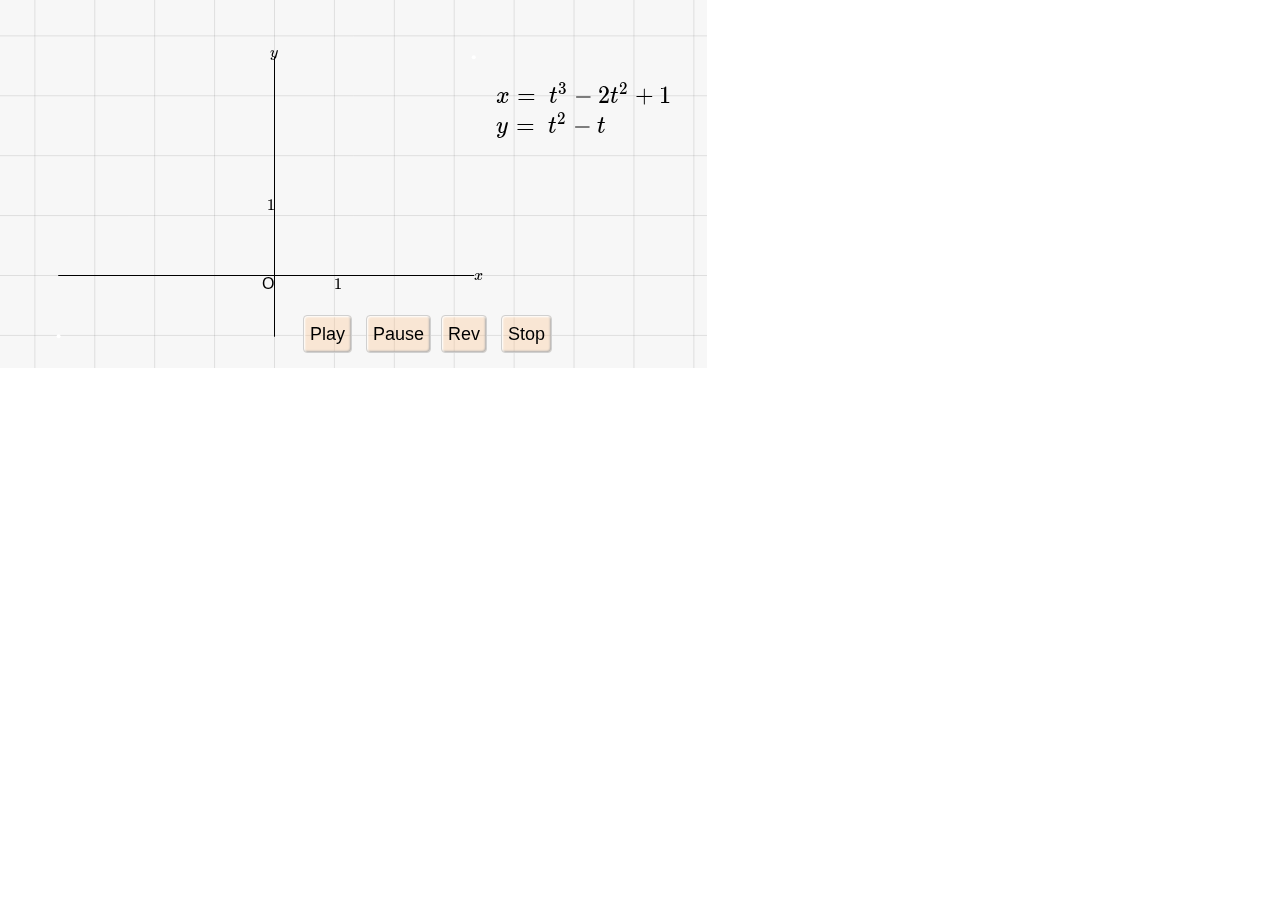
<file: bisekiI/para1jsoffL.html>
<!DOCTYPE html>
<html>
<head>
    <meta charset="UTF-8">
    
    <title>para1.cdy</title>
    <style type="text/css">
        * {
            margin: 0px;
            padding: 0px;
        }
        
        #CSConsole {
            background-color: #FAFAFA;
            border-top: 1px solid #333333;
            bottom: 0px;
            height: 200px;
            overflow-y: scroll;
            position: fixed;
            width: 100%;
        }
    </style>
    <link rel="stylesheet" href="ketcindyjs/CindyJS.css">
   <script type="text/javascript" src="ketcindyjs/Cindy.js"></script>

<script id="csinit" type="text/x-cindyscript">
Invert(x):=reverse(x);
Ketinit():=Ketinit("fig",0.3); //190831from
Ketinit(Arg):=(//181001from
  if(isstring(Arg),
    Ketinit(Arg,0.3);
  ,
    Ketinit("fig",Arg);
  );
);
Ketinit(work,strictsep):=( //200509
 regional(pt,tmp,tmp1,tmp2,letterc,boxc,shadowc,mboxc);
  PenThickInit=8;
  ULEN="1cm";
  MEMORI=0.05;//18.01.15from
  MEMORIInit=MEMORI;
  MEMORINow=MEMORI;
  MARKLEN=0.05;
  MARKLENInit=MARKLEN; //180504
  MARKLENNow= MARKLEN;
  GENTEN=[0,0];//18.01.15to
  TABLECOUNT=0; //190428
  KETPICLAYER=20;
  MilliIn=1/2.54*1000;
  PenThick=round(MilliIn*0.02);
  PenThickInit=PenThick;
  TenSizeInit=0.02;
  TenSize=TenSizeInit;
  YaSize=1; YaAngle=18; YaPosition=1;
  YaCut=0.2; //191203
  YasenStyle="dr,1"; Yajiristyle="tf";
  KETPICCOUNT=1;
  KCOLOR=[0,0,0,1]; //200513,200618
  GLIST=[]; //201005rechanged
  GCLIST=[]; //201005rechanged
  AddGraphList=[]; //210422[2lines]
  PointDataList=[];
  if(!islist(VLISTadd),VLIST=[],VLIST=VLISTadd); //200123
  if(!islist(FUNLISTadd),FUNLIST=[],FUNLIST=FUNLISTadd); //200123
  LETTERlist=[];
  ADDAXES="1";
  AXSTYLE=[["l","x","e","y","n","O","sw"],[],[]]; //230704
  AXCOUNT=1; //181215
  SHADECTR=1; //190222
  LFmark=unicode("000a"); Bs=unicode("005c");
  CRmark=unicode("000d");//16.12.13
  Dq=unicode("0022");
  Changework(Dircdy+pathsep()+work); //180329to,181001
  ArrowlineNumber=1;  // 15.01.05
  ArrowheadNumber=1;
  BezierNumber=1; //15.01.03
  SCALEX=1;
  SCALEY=1;
  XMIN=-5;
  XMAX=5;
  YMIN=-5;
  YMAX=5;
  StrictSep=strictsep; //190831
  Setwindow("Msg=n"); // 16.05.31
  forall(remove(allpoints(),[SW,NE]),
    Strictmove(#.name);
    Ptpos(#,#.xy); //200529
  ); //190917
);
Setwindow():=Setwindow("Msg=y");
Setwindow(str):=(
  regional(tmp,tmp1,tmp2,msg);
  msg="Y";
  tmp=indexof(str,"="); // 16.02.10
  msg=Toupper(substring(str,tmp,tmp+1));
  Strictmove("SW"); Strictmove("NE");//190927
  if((ispoint(SW)) & (ispoint(NE)),
    tmp1=LLcrd(Ptpos(SW));//190912[2lines]
    tmp2=LLcrd(Ptpos(NE));
    XMIN=tmp1_1; XMAX=tmp2_1;
    YMIN=tmp1_2; YMAX=tmp2_2;
  ,
    if(!ispoint(SW), //191005from
      Putpoint("SW",Pcrd([-5,-5]));
      XMIN=-5; YMIN=-5;
      Ptpos(SW,SW.xy);
    );
    if(!ispoint(NE),
      Putpoint("NE", Pcrd([5,5]));
      XMAX=5; YMAX=5;
      Ptpos(NE,NE.xy);
    ); //191005to
  );
);
Setwindow(xrange,yrange):=Setwindow(xrange,yrange,"Msg=y");
Setwindow(xrange,yrange,msg):=(
  XMIN=xrange_1;
  XMAX=xrange_2;
  YMIN=yrange_1;
  YMAX=yrange_2;
  Ptpos(SW,Pcrd([XMIN,YMIN])); //190927from
  Ptpos(NE,Pcrd([XMAX,YMAX]));
  Strictmove("SW"); Strictmove("NE");
);
Toupper(str):=(
  regional(alphabet,out,tmp,tmp1);
  alphabet="abcdefghijklmnopqrstuvwxyz";
  out="";
  forall(1..(length(str)),
    tmp=substring(str,#-1,#);
    tmp1=indexof(alphabet,tmp);
    if(tmp1>0,
      out=out+unicode(text(tmp1+64),base->10);
    ,
      out=out+tmp;
    );
  );
  out;
);
LLcrd(pt):=(
  regional(tmp);
  if(ispoint(pt),
    tmp=pt.xy
  ,
    tmp=pt;
  );
  tmp=[tmp_1/SCALEX,tmp_2/SCALEY];
  re(tmp); //191231
);
Putpoint(name,Pt):=Putpoint(name,Pt,Pt);
Putpoint(name,Ptinit,Pt):=(
  regional(ptstr); 
    ptstr=name+".xy="+Textformat(Pcrd(Pt),10)+";";
    parse(ptstr);
    Ptpos(name,Pcrd([Pt_1,Pt_2])); //200529
);
Textformat(value,dig):=(
  regional(vv,tmp,tmp1);
  if(islist(value),
    tmp1="[";
    forall(value,
      tmp1=tmp1+Textformat(#,dig)+",";
    );
    if(length(tmp1)>1, //18.01.29from
      tmp1=substring(tmp1,0,length(tmp1)-1);
    );
    tmp1=tmp1+"]"; //18.01.29until
  ,
    if(ispoint(value) % isstring(value),
      if(isstring(value),tmp1=Dq+value+Dq,tmp1=text(value)); // 15.10.02
    ,
      tmp1=format(value,dig);
    );
  );
  tmp1;
);
Ptpos(pt):=Ptpos(pt,[]);
Ptpos(ptorg,pos):=(
  regional(pt,out,tmp);
  if(ispoint(ptorg),pt=ptorg,pt=parse(ptorg));
  if(length(pos)==0,
    tmp=pt.name+"position";
    out=parse(tmp);
    if(!islist(out),
      tmp=tmp+"="+Textformat(pt.xy,12)+";";  //200108 6->12
      parse(tmp);
    );
  ,
    pt.xy=pos;
    tmp=pt.name+"position="+Textformat(pt.xy,12)+";"; //200108 6->12
    parse(tmp);
    out=pt.xy;
  );
  out;
);
Pcrd(pt):=(
  regional(tmp);
  if(ispoint(pt),
    tmp=pt.xy;
  ,
    tmp=[pt_1*SCALEX,pt_2*SCALEY];
  );
 re(tmp); //191231
);
Strictmove(pC):=Strictmove(pC,StrictSep); //190831
Strictmove(pCorg,sep):=(
  regional(pC,tmp,tmp1,tmp2);
  pC=pCorg;
  if(ispoint(pC),pC=pC.name);
  tmp1=pC+"position";
  if(!islist(parse(tmp1)),
    tmp=tmp1+"="+Textformat(parse(pC).xy,12)+";"; //200112
    parse(tmp);
  ,
   tmp=parse(pC).xy;
    tmp2=mouse().xy;
    if(|tmp-tmp2|>sep,
      tmp=pC+".xy="+pC+"position";
      parse(pC).xy=parse(pC+"position");
    ,
      tmp=tmp1+"="+Textformat(parse(pC).xy,12)+";"; //200112
      parse(tmp);
    );
  );
);
Assign(str):=( //190125from
  regional(tmp);
  tmp=[];
  forall(VLIST,tmp=concat(tmp,[#_1,#_2]));
  Assign(str,tmp);
); //190125to
Assign(funstr,vrL):=Assign(funstr,vrL,6);
Assign(funstr,Arg1,Arg2):=( //190813from
  regional(vrL,precise,nn,out,tmp);
  if(islist(Arg1),
    vrL=Arg1; precise=Arg2;
    nn=length(vrL)/2;
    out=funstr;
    forall(1..nn,
      out=Assign(out,vrL_(2*#-1),vrL_(2*#),precise);
    );
  , 
    out=Assign(funstr,Arg1,Arg2,6);
  );
  out;
); //190813to
Assign(funstr,varname,rep,precision):=(
  regional(repstr,ii,jj,tmp,tmp1,tmp2,Notvar,Flg);
  if(isstring(rep),repstr=rep,repstr="("+Textformat(rep,precise)+")"); //190811to
  tmp=[46];  // 12.20
  tmp=concat(tmp,48..57);
  tmp=concat(tmp,65..90);
  tmp=concat(tmp,97..122);
  Notvar=apply(tmp,unicode(text(#),base->10));
  tmp2="";
  forall(1..100,
    ii=indexof(funstr,varname);
    if(ii>0,
      Flg=0;
      if(ii>1,
        tmp=substring(funstr,ii-2,ii-1);
        if(contains(Notvar,tmp),
          tmp2=tmp2+substring(funstr,0,ii);
          funstr=substring(funstr,ii,length(funstr));
          Flg=1;
        );
      );
      if(Flg==0,
        jj=ii-1+length(varname);
        if(jj<length(funstr),
          tmp=substring(funstr,jj,jj+1));
          if(contains(Notvar,tmp),
          tmp2=tmp2+substring(funstr,0,jj);
          funstr=substring(funstr,jj,length(funstr));
          Flg=1;
        );
      );
      if(Flg==0,
        tmp2=tmp2+substring(funstr,0,ii-1)+repstr;
        funstr=substring(funstr,jj,length(funstr));
      );
    );
  );
  funstr=tmp2+funstr;
  funstr;
);
Paramplot(nm,funstr,variable):=Paramplot(nm,funstr,variable,[]);
Paramplot(nm,funstr,variable,options):=(
  regional(name,Out,tmp,tmp1,tmp2,vname,func,str,Rng,Num,Msg,
        Ec,Exfun,Dc,eqL,Fntmp,Vatmp,t1,t2,dt,tt,pa,ke, pt, //190103
        Ltype,Noflg,Inflg,Outflg,opstr,opcindy,color,color4);
  if(substring(nm,0,1)=="-",  // 180928from
    name=substring(nm,1,length(nm));
  ,
    name="gp"+nm;
  ); //180929to
  Eps=10^(-4);
  tmp=Divoptions(options);
  Ltype=tmp_1;
  Noflg=tmp_2;
  Inflg=tmp_3;
  Outflg=tmp_4;
  color=tmp_(length(tmp)-2); color4=Colorrgb2cmyk(color); //200618
  opstr=tmp_(length(tmp)-1);
  opcindy=tmp_(length(tmp));
  eqL=tmp_5;
  Msg="Y"; //190322
 Msg="N"; //
  Num=50;
  Ec=[];
  Exfun="";
  Dc=1000;
  forall(eqL,
    tmp=Strsplit(#,"=");
    tmp1=Toupper(substring(tmp_1,0,1));
    if(tmp1=="N",
      Num=parse(tmp_2);
      opstr=opstr+","+Dqq(#);
    );
    if(tmp1=="E",
      if(substring(tmp_2,0,1)=="[", //180817from
        Ec=parse(tmp_2);
        tmp1=replace(tmp_2,"[","c"+PaO());
        tmp1=replace(tmp1,",",".0,");
        tmp1=replace(tmp1,"]",".0)");
        opstr=opstr+","+Dqq("Exc="+tmp1); //180817to
      ,
        Exfun=tmp_2; //200716
        opstr=opstr+","+Dqq(#);
      );
    );
    if(substring(#,0,1)=="D",
      Dc=parse(tmp_2);
      opstr=opstr+","+Dqq(#);
    );
    if(tmp1=="M", //190206from
      Msg=Toupper(substring(tmp_2,0,1));
    ); //190206to
  );
  if(Inflg==0 & Outflg==0,
    tmp=indexof(variable,"=");
    vname=substring(variable,0,tmp-1);
    str=substring(variable,tmp,length(variable));
    Rng=parse(str);
    t1=Rng_1; t2=Rng_2;
    dt=(t2-t1)/Num;// differs from Scilab ( / Num-1)
    func=Assign(funstr,vname,"tt");
    Out=[];
    Ec=append(sort(Ec),10000);
    ke=1;
    forall(0..Num, 
      pt=[];
      tt=Rng_1+#*dt;
      if(tt-Ec_ke<-Eps,
        pa=parse(func);
      );
      if(abs(tt-Ec_ke)<=Eps,
        if(length(Out)>0,
          if(Out_(length(Out))_1!="inf",
            pa=["inf"];
          );
        );
      );
      if(tt-Ec_ke>Eps,
        pa=parse(func);
        ke=ke+1;
      );
      if(length(pa)>0,
        if(pa_1=="inf",
          Out=append(Out,pa);
        ,
          if(length(Out)==0,
            Out=[pa];
          ,
            tmp=Out_(length(Out));
            if(tmp_1=="inf",
              Out=append(Out,pa);
            ,
              if(|tmp-pa|<Dc,
                if(|tmp-pa|>Eps, //180928from
                  Out=append(Out,pa);
                );  //180928to
              ,
                Out=concat(Out,[["inf"],pa]);
              );
            );
          );
        );
      );
    );
    tmp1=[];
    tmp2=select(1..(length(Out)),Out_#==["inf"]);
    tmp=1;
    forall(tmp2,
      if(#>tmp,
        tmp1=concat(tmp1,[Out_(tmp..(#-1))])
      );
      tmp=#+1;
    );
    if(tmp<length(Out),
      tmp1=concat(tmp1,[Out_(tmp..(length(Out)))]);
    );
    Out=tmp1;
    if(length(Out)==1,
      Out=Out_1;
    );
    if(Noflg<3,
      if(Msg=="Y", //190206
        println("generate Paramplot "+name);
      );
      if(Measuredepth(Out)==1,
        tmp1=apply(Out,Pcrd(#));
      ,
        tmp1=[];
        forall(Out,tmp2,
          tmp1=append(tmp1,apply(tmp2,Pcrd(#)));
        );
      );
      tmp=name+"="+Textformat(tmp1,5)+";";
      parse(tmp);
    );
    if(Noflg<3, //190818
      if(isstring(Ltype),
        Ltype=Getlinestyle(text(Noflg)+Ltype,name);
      ,
        if(Noflg==1,Ltype=0);
      );
      GCLIST=append(GCLIST,[name,Ltype,opcindy]);
    );
    Out;
  , 
    if(Noflg<3, //190818
      if(isstring(Ltype),
        Ltype=Getlinestyle(text(Noflg)+Ltype,name);
      ,
        if(Noflg==1,Ltype=0);
      );
      if(Inflg==1,
        GCLIST=append(GCLIST,[name,Ltype,opcindy]);
      );
    );
  );
);
Divoptions(options):=(
  regional(Ltype,Noflg,Inflg,Outflg,eqL,realL,strL,
      color,opstr,opcindy,flg,tmp,tmp1,tmp2);
  Ltype="dr";  // 2015.01.13
  Noflg=0;
  Inflg=0;
  Outflg=0;
  eqL=[];
  realL=[];
  strL=[];
  color=Colorcmyk2rgb(KCOLOR); //200513
  opstr="";
  opcindy="";
  forall(options,
    flg=0;
    if(flg==0,
      if(isreal(#) % ispoint(#) % islist(#),
        realL=append(realL,#);
        opstr=opstr+","+text(#);
        flg=1;
      );
    );
    if(flg==0,
      if(indexof(#,"=")>0,
        tmp=Strsplit(#,"="); //180602from
        tmp1=Toupper(tmp_1);
        tmp2=tmp_2;
        if(tmp1=="COLOR",
          if(indexof(tmp2,"[")>0, //180928
            tmp1=parse(tmp2);
            color=tmp1;
            if(length(tmp1)==4,
              tmp1=Colorcmyk2rgb(tmp1);
            );
          ,
            color=Colorname2cmyk(tmp2);//200425
            tmp1=Colorcmyk2rgb(color); ;//200425
          );
          tmp="color->"+text(tmp1);
          opcindy=opcindy+","+tmp;
        ,
          eqL=append(eqL,#);
        );//180602to
        flg=1; 
      );
    );
    if(flg==0,
      if(indexof(#,"no")+indexof(#,"No")>0,
        if(indexof(#,"tex")>0,Noflg=1);
        if(indexof(#,"disp")>0,Noflg=2);
        if(indexof(#,"data")>0,Noflg=3);
        flg=1;
      );
    );
    if(flg==0,
      if(indexof(#,"->")>0,
        opcindy=opcindy+","+#;
        flg=1; 
      );
    );
    if(flg==0,
      if(indexof(#,"out")+indexof(#,"Out")>0,
        if(indexof(#,"-")==0,
          Outflg=1;
        ,
          Outflg=2;
        );
        flg=1;
      );
    );
    if(flg==0,
      if(indexof(#,"in")+indexof(#,"In")>0,
        if(indexof(#,"-")==0,
          Inflg=1;
        ,
          Inflg=2;
        );
        flg=1;
      );
    );
    if(flg==0,
      tmp=substring(#,0,2);
      tmp1=indexof(tmp,"dr")+indexof(tmp,"Dr");
      tmp1=tmp1+indexof(tmp,"da")+indexof(tmp,"Da");
      tmp1=tmp1+indexof(tmp,"id")+indexof(tmp,"Id");
      tmp1=tmp1+indexof(tmp,"do")+indexof(tmp,"Do");
      tmp1=tmp1+indexof(tmp,"dp")+indexof(tmp,"Dp");
      if(tmp1>0,
        Ltype=#;
        flg=1;
      );
      if(flg==0,
        if(length(#)>0, //180408
          strL=append(strL,#);
          opstr=opstr+","+Dq+#+Dq;
        );
      );
    );
  );
  if(indexof(opcindy,"color->")==0,// 16.10.07from
    tmp=Colorcmyk2rgb(KCOLOR); //200513[2lines]
    opcindy=opcindy+",color->"+text(tmp);
  );
  [Ltype,Noflg,Inflg,Outflg,eqL,realL,strL,color,opstr,opcindy];
);
Strsplit(strorg,key):=( // 210422 renewed
  regional(str,ctr,tmp,tmp1,out);
  str=strorg+key; 
  out=[];
  tmp=indexof(str,key);
  while(tmp>0,
    tmp1=substring(str,0,tmp-1);
    out=append(out,tmp1);
    str=substring(str,tmp-1+length(key),length(str));
    tmp=indexof(str,key);
  );
  out;
);
Colorname2cmyk(name):=( //181212
  regional(dL,code,tmp);
  dL=[
    ["greenyellow",[0.15,0,0.69,0]],["yellow",[0,0,1,0]],
    ["goldenrod",[0,0.1,0.84,0]],["dandelion",[0,0.29,0.84,0]],
    ["apricot",[0,0.32,0.52,0]],["peach",[0,0.5,0.7,0]],
    ["melon",[0,0.46,0.5,0]],["yelloworange",[0,0.42,1,0]],
    ["orange",[0,0.61,0.87,0]],["burntorange",[0,0.51,1,0]],
    ["bittersweet",[0,0.75,1,0.24]],["redorange",[0,0.77,0.87,0]],
    ["mahogany",[0,0.85,0.87,0.35]],["maroon",[0,0.87,0.68,0.32]],
    ["brickred",[0,0.89,0.94,0.28]],["red",[0,1,1,0]],
    ["orangered",[0,1,0.5,0]],["rubinered",[0,1,0.13,0]],
    ["wildstrawberry",[0,0.96,0.39,0]],["salmon",[0,0.53,0.38,0]],
    ["carnationpink",[0,0.63,0,0]],["magenta",[0,1,0,0]],
    ["violetred",[0,0.81,0,0]],["rhodamine",[0,0.82,0,0]],
    ["mulberry",[0.34,0.9,0,0.02]],["redviolet",[0.07,0.9,0,0.34]],
    ["fuchsia",[0.47,0.91,0,0.08]],["lavender",[0,0.48,0,0]],
    ["thistle",[0.12,0.59,0,0]],["orchid",[0.32,0.64,0,0]],
    ["darkorchid",[0.4,0.8,0.2,0]],["purple",[0.45,0.86,0,0]],
    ["plum",[0.5,1,0,0]],["violet",[0.79,0.88,0,0]],
    ["royalpurple",[0.75,0.9,0,0]],["blueviolet",[0.86,0.91,0,0.04]],
    ["periwinkle",[0.57,0.55,0,0]], ["cadetblue",[0.62,0.57,0.23,0]],
    ["cornflowerblue",[0.65,0.13,0,0]],
    ["midnightblue",[0.98,0.13,0,0.43]],
    ["navyblue",[0.94,0.54,0,0]],["royalblue",[1,0.5,0,0]],
    ["blue",[1,1,0,0]],["cerulean",[0.94,0.11,0,0]],
    ["cyan",[1,0,0,0]],["processblue",[0.96,0,0,0]],
    ["skyblue",[0.62,0,0.12,0]],["turquoise",[0.85,0,0.2,0]],
    ["tealblue",[0.86,0,0.34,0.02]],["aquamarine",[0.82,0,0.3,0]],
    ["bluegreen",[0.85,0,0.33,0]],["emerald",[1,0,0.5,0]],
    ["junglegreen",[0.99,0,0.52,0]],["seagreen",[0.69,0,0.5,0]],
    ["green",[1,0,1,0]],["forestgreen",[0.91,0,0.88,0.12]],
    ["pinegreen",[0.92,0,0.59,0.25]],["limegreen",[0.5,0,1,0]],
    ["yellowgreen",[0.44,0,0.74,0]],["springgreen",[0.26,0,0.76,0]],
    ["olivegreen",[0.64,0,0.95,0.4]],["rawsienna",[0,0.72,1,0.45]],
    ["sepia",[0,0.83,1,0.7]],["brown",[0,0.81,1,0.6]],
    ["tan",[0.14,0.42,0.56,0]],["gray",[0,0,0,0.5]],
    ["lightgray",[0,0,0,0.15]], //190429,0809
    ["cindycolor",[0.125,0.083,0,0.247]], //201027
    ["black",[0,0,0,1]],["white",[0,0,0,0]],
    ["offwhite",[0,0,0,0.03]] //190809
  ];
  tmp=select(dL,#_1==name);
  if(length(tmp)>0,
    tmp=tmp_1;
    code=tmp_2;
  ,
    println("    "+name+" not found");
    code=Assign(name); //190323
  );
);
Colorcmyk2rgb(clr):=(
  regional(clrnew,tmp,black);
  if(length(clr)==4,  //200618
    black=clr_4;
    tmp=apply(clr,1-min(1,#*(1-black)+black));
    clrnew=tmp_(1..3);
  ,
    clrnew=clr;  //200618
  );
  clrnew;
);
Colorrgb2cmyk(clr):=(
  regional(clrnew,tmp,black);
  if(length(clr)==3, //200618
    tmp=apply(clr,1-#);
    black=min(tmp);
    if(black!=1, //181112from
      tmp=apply(clr,(1-#-black)/(1-black));
      clrnew=append(tmp,black);
    ,
      clrnew=[0,0,0,1];  //200618
    ); //181112to
  ,
    clrnew=clr;
  );
  clrnew;
);
PaO():=PaO("");
PaO(Arg):=(
  regional(out);
  if(isstring(Arg),
    out="("+Arg;
  ,
    out="";
    repeat(Arg,
      out=out+"(";
    );
  );
  out;
);
Dqq(str):=DqDq(str); //18.02.11
DqDq(str):=(
  unicode("0022")+str+unicode("0022");
);
Measuredepth(list):=( //190423
  regional(str,nn,tmp,tmp1,tmp2);
  str=text(list);
  tmp1=Indexall(str,"[");
  tmp2=select(tmp1,!contains(tmp1,#+1));
  nn=tmp2_1;
  tmp1=substring(str,nn,length(str));
  tmp=indexof(tmp1,",");
  tmp1=substring(tmp1,0,tmp-1);
  if(!ispoint(parse(tmp1)),
    nn=nn-1;
  );
  nn;
);
Indexall(str,key):=(
  regional(rest,out,flg,tmp,tmp1,);
  out=[];
  rest=str;
  flg=0;
  forall(1..(length(str)),
    if(flg==0,
      tmp=indexof(rest,key);
      if(tmp>0,
        tmp1=tmp+length(str)-length(rest);
        out=append(out,tmp1);
        rest=substring(rest,tmp,length(rest));
      ,
        flg=1;
      );
    );
  );
  out;
);
Getlinestyle(str,name):=(
  regional(noflg,tmp,tmp1,tmp2,Dop,Ltype,subflg);
  Ltype=-1;
  Dop="";
  tmp1=indexof(str,",");
  if(tmp1>0,
    Dop=","+substring(str,tmp1,length(str));
  );
  noflg=parse(substring(str,0,1));
  if(substring(name,0,3)=="sub",subflg=1,subflg=0);  // 16.02.29
  if(noflg<=1, //1900818from
    tmp1=Toupper(substring(str,1,3));
  ,
    tmp1="NO";
  ); //1900818to
  tmp2=""; //190119from
  tmp=indexof(str,",");
  if(tmp>0,
    tmp2=substring(str,tmp,length(str));
  ); //190119to
  if(tmp1=="DR",
    if(length(tmp2)==0,tmp2="1"); //190125
    Ltype=[0,tmp2];  //190119
    if(noflg==0 & subflg==0, // 16.02.29
    );
  );
  if(tmp1=="DA",
    if(length(tmp2)==0,tmp2="1,1"); //190125
    if(indexof(tmp2,",")==0,tmp2=tmp2+",1"); //200911
    Ltype=[1,tmp2];  //190119
    if(noflg==0 & subflg==0, // 16.02.29
    );
  );
  if(tmp1=="ID",
    if(length(tmp2)==0,tmp2="1,1"); //190125
    if(indexof(tmp2,",")==0,tmp2=tmp2+",1"); //200911
    Ltype=[2,tmp2];  //190119
    if(noflg==0 & subflg==0, // 16.02.29
    );
  );
  if(tmp1=="DO",
    if(length(tmp2)==0,tmp2="1,1"); //190125
    if(indexof(tmp2,",")==0,tmp2=tmp2+",1"); //200911
    Ltype=[3,tmp2];  //190119
    if(noflg==0 & subflg==0, // 16.02.29
    );
  );
  if(tmp1=="DP",
    if(length(tmp2)==0,tmp2="1"); //190125
    Ltype=[0,tmp2];  //190119
    tmp1=parse(name);
    tmp2="";
    forall(tmp1,
      tmp2=tmp2+Textformat(#_1,5)+",";
    );
    tmp2=substring(tmp2,0,length(tmp2)-1);
    if(noflg==0,
    );
  );
  if(tmp1=="NO", //190818from
    Ltype=[-1,"0"];
  );  //190818to
  Ltype;
);
Pointdata(nm,list):=Pointdata(nm,list,[]);
Pointdata(nm,listorg,optionsorg):=(
  regional(list,name,opstr,opcindy,Msg,options,Ltype,
              Noflg,eqL,color,color4,dispflg,//220715
              size,inside,incolor,ratio,tmp,tmp1,tmp2,tmp3,
              ngc1,ngc2,ng1,ng2,nc1,nc2);
  if(substring(nm,0,1)=="-", //200510[2lines]
    name=substring(nm,1,length(nm));
  ,
    name="pt"+nm;
  );
  options=optionsorg; //200512
  tmp=Divoptions(options);
  Ltype=tmp_1;
  Noflg=tmp_2;
  eqL=tmp_5;
  opstr=tmp_(length(tmp)-1);
  color=tmp_(length(tmp)-2);
  color4=Colorrgb2cmyk(color);
  size="1";
  dispflg="Y";
  inside="Y"; //200512
  incolor="";
  ratio=0.95; //200708,0813
  border="Y";
  Msg="Y";
 Msg="N"; //
  forall(eqL,
    tmp=Strsplit(#,"=");
    tmp1=Toupper(substring(tmp_1,0,1));
    if(tmp1=="S",
      size=tmp_2; //190406[2lines]
      tmp1=parse(size);
      options=remove(options,[#]);
    );
    if(tmp1=="D", //181030from
      dispflg=Toupper(substring(tmp_2,0,1));
      options=remove(options,[#]);
    );
    if(tmp1=="I", //190628from
      inside=tmp_2; //201027from
      if(substring(inside,0,1)!="[",
        tmp2=indexof(tmp_2,",");
        if(tmp2>0,
          ratio=parse(substring(tmp_2,tmp2,length(tmp_2)));
          inside=substring(tmp_2,0,tmp2-1); //201027
        ,
          inside=tmp_2; 
        ); 
      ); //201027to
      if(contains(["0","N","NO","1","Y","YES"],Toupper(inside)), //200519from
        if(contains(["0","N","NO"],Toupper(inside)),inside="N",inside="Y");
      ,
        incolor=inside;
        inside="N";
      ); //200519to
      options=remove(options,[#]);
    );
    if(tmp1=="M", //190206from
      Msg=Toupper(substring(tmp_2,0,1));
    ); //190206to
  );
  if(dispflg=="Y", 
    if(Msg=="Y", //190206
      println("generate pointdata "+name);
    );
  ); //181030to
  ngc1=length(GCLIST)+1; //210422[2lines
  ng1=length(GLIST)+1;
  nc1=length(COM2ndlist)+1;
  if(isstring(listorg),
    list=parse(listorg);
  ,
    list=listorg;
  ); //17.10.23
  if(!islist(list),list=[list]); //200510from
  list=apply(list,if(ispoint(#),Lcrd(#),#));
  if(Measuredepth(list)==0,list=[list]);
  tmp1=Textformat(list,6);
  if(length(list)>1,tmp2=apply(list,[#]),tmp2=list); //200524
  tmp2=Textformat(tmp2,6);
  tmp=name+"="+tmp2+";"; //190415
  parse(tmp);
  if(Noflg<3,
    tmp=RSform(tmp1,2);
  );
  if(Noflg<2, //210602
    tmp1=parse(size)*TenSizeInit;
    forall(1..(length(list)),
      tmp2=text(#)+name;
      tmp3=[list_#,tmp1*ratio];
      Circledata(tmp2,[list_#,tmp1*ratio],["nodisp","Msg=n"]);
      if(inside=="N", //210602from
        Scaledata(tmp2+"i",["cr"+tmp2],1,1/SCALEY,//230423[2line]
                     ["Color="+color,"Msg=n"]);
        if(length(incolor)>0, //200519from
          tmp="sc"+tmp2+"i";
          Shade([tmp],["Color="+incolor]);
        );
      ,
        tmp=[tmp3_1,"Color="+color,"Msg=n"]; //220722from
        if(Noflg==1,tmp=prepend("notex",tmp));
        Scaledata(tmp2,["cr"+tmp2],1,1/SCALEY,tmp);
        tmp="sc"+tmp2;
        Shade([tmp],options); 
      ); //210602to
      tmp=round(10*sqrt(parse(size))); //201027from (moved)
      if(Noflg==0,options=[Ltype,"Color="+text(color),"Num="+text(tmp)]);
      if(Noflg==1,options=["notex",Ltype,"Color="+text(color),"Num="+text(tmp)]);
      if(Noflg==2,options=["nodisp"]);
      options=concat(options,[tmp3_1,"Msg=n"]);  //201027to
    ); 
  );
  ngc2=length(GCLIST); //210422[5lines]
  ng2=length(GLIST);
  nc2=length(COM2ndlist);
  tmp=[name,list,GCLIST_(ngc1..ngc2),
               GLIST_(ng1..ng2),COM2ndlist_(nc1..nc2)];  
  PointDataList=append(PointDataList,tmp);
  list;
);
Lcrd(pt):=(
  regional(tmp);
  if(ispoint(pt),
    tmp=[pt.x/SCALEX,pt.y/SCALEY];
  ,
    tmp=pt;
  );
  re(tmp); //191231
);
Circledata(cenrad):=Circledata(cenrad,[]);
Circledata(para1,para2):=(
  regional(name,cenrad,options,str,n); 
  if(isstring(para1), 
    name=para1;
    cenrad=para2;
    options=[];
    ,
    cenrad=para1;
    options=para2;
    name="";// 16.10.07from
    forall(cenrad, 
       name=name+#.name;
    );// 16.10.07until
  );
  Circledata(name,cenrad,options);
);
Circledata(nm,cenrad,options):=(
  regional(name,Out,Ctr,Ptcir,ra,Num,Rg,opstr,opcindy,color,color4,Msg,
      tmp,tmp1,tmp2,Th,Ltype,Noflg,eqL,pA,pB,pC,d1,d2,Eps);  
  name="cr"+nm;
  tmp=Divoptions(options);
  Ltype=tmp_1;
  Noflg=tmp_2;
  eqL=tmp_5;
  color=tmp_(length(tmp)-2); color4=Colorrgb2cmyk(color); //200618
  opstr=tmp_(length(tmp)-1);
  opcindy=tmp_(length(tmp));
  Num=50;
  Rg=[0,2*pi];
  Msg="Y";
 Msg="N"; //
  forall(eqL,
    tmp=Strsplit(#,"=");
    tmp1=Toupper(substring(tmp_1,0,1));
    if(substring(#,0,1)=="N",
      Num=parse(tmp_2);
     opstr=opstr+",'"+#+"'";
    );
    if(substring(#,0,1)=="R",
      Rg=parse(tmp_2);
      opstr=opstr+",'"+#+"'";
    );
    if(tmp1=="M", //190206from
      Msg=Toupper(substring(tmp_2,0,1));
    ); //190206to
  );
  if(length(cenrad)==2,
    Ctr=Lcrd(cenrad_1);
    Ptcir=Lcrd(cenrad_2);
    if(!islist(Ptcir),  //190323from
      Ptcir=Ctr+[Ptcir,0];
    );  //190323to
    ra=dist(Ctr,Ptcir);
  ,
    Eps=10^(-1);
    pA=Lcrd(cenrad_1);
    pB=Lcrd(cenrad_2);
    pC=Lcrd(cenrad_3);
    tmp=pB-pA;
    tmp1=(tmp_2,-tmp_1);
    tmp=pC-pB;
    tmp2=(tmp_2,-tmp_1);
    d1=det([tmp1,tmp2]);
    d2=det([pC-pA,tmp2]);
    if(abs(d1)<Eps & abs(d2)>10*Eps,
      println("points are in a line");
      ra=0;
    ,
      Ctr=1/2*(pA+pB)+1/2*d2/d1*tmp1;
      ra=|pA-Ctr|;
      tmp=name+"center="+Textformat(Ctr,5)+";";
      parse(tmp);
    );
  );
  if(ra>0,
    Out=[];
    forall(0..Num,
      Th=Rg_1+#*(Rg_2-Rg_1)/Num;
      Out=append(Out,Ctr+ra*[cos(Th),sin(Th)]);
    );
  ,
    tmp=100/dist(pA,pB)*(pB-pA);
    Out=Listplot("1",[pA-tmp,pB+tmp],["nodata"]);
  );
  if(Noflg<3,
    if(Msg=="Y", //190206
      println("generate Circledata "+name);
    );
    tmp1=apply(Out,Pcrd(#));
    tmp=name+"="+Textformat(tmp1,10)+";"; //190415,210311
    parse(tmp);
  );
  if(Noflg<3, //190818
    if(isstring(Ltype),
      Ltype=Getlinestyle(text(Noflg)+Ltype,name);
    ,
      if(Noflg==1,Ltype=0);
    );
    GCLIST=append(GCLIST,[name,Ltype,opcindy]);
  );
  Out;
);
Listplot(list):=Listplot(list,[]);
Listplot(Arg1,Arg2):=(
  regional(name,list,options,str);
  if(isstring(Arg1),
    name=Arg1;
    list=Arg2;
    Listplot(name,list,[]);
  ,
    list=Arg1;
    options=Arg2;
    name="";
    forall(list, // 16.10.07from
       name=name+#.name;
    );// 16.10.07until
    Listplot(name,list,options);
  );
);
Listplot(nm,list,options):=(
  regional(name,cutend,tmp,tmp1,tmp2,ptlist,Ltype,opcindy,Noflg,eqL,Msg,color,color4);
  if(substring(nm,0,1)=="-",  // 16.01.27 from
    name=substring(nm,1,length(nm));
  ,
    name="sg"+nm;
  ); // upto
  tmp=Divoptions(options);
  Ltype=tmp_1;
  Noflg=tmp_2;
  eqL=tmp_5;
  color=tmp_(length(tmp)-2); color4=Colorrgb2cmyk(color); //200618
  opcindy=tmp_(length(tmp));
  Msg="Y";  //190206
 Msg="N"; //
  cutend=[0,0];//180719
  forall(eqL,
    tmp=Strsplit(#,"=");
    tmp1=Toupper(substring(tmp_1,0,1));
    if(tmp1=="M",
      Msg=Toupper(substring(tmp_2,0,1));
    );
    if(tmp1=="C",//180719from
      tmp2=replace(tmp_2,"[","");
      tmp2=replace(tmp2,"]","");
      cutend=tokenize(tmp2,",");
      if(length(cutend)==1,cutend=[cutend_1,cutend_1]);     
    );//180719to
  );
  if(Noflg<3,
    if(Msg=="Y", //190206
      println("generate Listplot "+name);
    );
    if(isstring(list_1),tmp=apply(list,parse(#)),tmp=list); // 15.03.24
    ptlist=apply(tmp,Pcrd(#));
    if(|cutend|>0,//180719from
      tmp=ptlist_(length(ptlist))-ptlist_1;
      tmp=tmp/|tmp|;
      ptlist_1=ptlist_1+tmp*cutend_1;
      ptlist_(length(ptlist))=ptlist_(length(ptlist))-tmp*cutend_2;
    );//180719to
    tmp=name+"="+Textformat(ptlist,5)+";"; //190415
    parse(tmp);
  );
  if(Noflg<3, //190818
    if(isstring(Ltype),
      Ltype=Getlinestyle(text(Noflg)+Ltype,name);
    ,
      if(Noflg==1,Ltype=0);
    );
    GCLIST=append(GCLIST,[name,Ltype,opcindy]);
  );
  tmp1=apply(list,Lcrd(#));
  tmp1;
);
Scaledata(nm,plist,ratioV):=(
  regional(tmp);
  tmp=ratioV; //180603from
  if(!islist(tmp),tmp=[tmp,tmp]);
  tmp=Lcrd(tmp);//180603to
  Scaledata(nm,plist,tmp_1,tmp_2,[]);
);
Scaledata(nm,plist,Arg1,Arg2):=(
  regional(tmp,options);
  if(islist(Arg2),
    tmp=Arg1;//180603[2lines]
    if(!islist(tmp),tmp=[tmp,tmp]);
    tmp=Lcrd(tmp);
    options=Arg2;
    Scaledata(nm,plist,tmp_1,tmp_2,options);
  ,
    Scaledata(nm,plist,Arg1,Arg2,[]);
  );
);
Scaledata(nm,plist,rx,ry,optionorg):=(
  regional(tmp,tmp1,tmp2,pdata,Theta,Pt,Cx,Cy,PdL,options,eqL,
      opcindy,Nj,Njj,Kj,X2,Y2,Ltype,Noflg,name,color,color4,msgflg);
  if(substring(nm,0,1)=="-", //210423from
    name=substring(nm,1,length(nm));
  ,
    name="sc"+nm;
  ); //210423to
  options=optionorg;
  Pt=[0,0];
  tmp=Divoptions(options);
  Ltype=tmp_1;
  Noflg=tmp_2;
  eqL=tmp_5;
  color=tmp_(length(tmp)-2);
  color4=Colorrgb2cmyk(color); //200618
  opcindy=tmp_(length(tmp));
  tmp1=tmp_6;
  if(length(tmp1)>0,
    Pt=Lcrd(tmp1_1);
  );
  msgflg="Y"; //190425from
  forall(eqL,
    tmp=Strsplit(#,"=");
    tmp1=Toupper(substring(tmp_1,0,1));
    if(tmp1=="M",
      msgflg=Toupper(substring(tmp_2,0,1));
      options=remove(options,[#]);
    );
    if(tmp1=="S", //210423from
      options=remove(options,[#]);
    ); //210423to
  ); //190425to
  pdata=plist;
  if(isstring(pdata),pdata=[pdata]);
  if(!isstring(pdata_1) & Measuredepth(pdata)==1,
      pdata=[pdata];
  );
  Cx=Pt_1; Cy=Pt_2;
  PdL=[];
  forall(pdata,Njj,
    if(isstring(Njj),Kj=parse(Njj),Kj=Njj);
    if(Measuredepth(Kj)==1,Kj=[Kj]);
    tmp2=[];
    forall(Kj,Nj,
      tmp1=[];
      forall(Nj,
        tmp=LLcrd(#);
        X2=Cx+rx*(tmp_1-Cx);
        Y2=Cy+ry*(tmp_2-Cy);
        tmp1=concat(tmp1,[[X2,Y2]]);
      );
      if(length(tmp1)==1, //210423from
        Pointdata("-"+name,tmp1,optionorg);
      ,
        tmp2=concat(tmp2,[tmp1]);
        PdL=concat(PdL,tmp2);
      );  //210423to
    );
  );
  if(length(PdL)>0,
    if(Noflg<3,
      if(msgflg=="Y",
        println("generate Scaledata "+name);
      );
      tmp1=[];
      forall(PdL,tmp2,
        tmp=apply(tmp2,Pcrd(#));
        tmp1=append(tmp1,tmp);
      );
      if(length(tmp1)==1,tmp1=tmp1_1);
      tmp=name+"="+Textformat(tmp1,10)+";"; //190415
      parse(tmp);
    );
    if(Noflg<3, //190818
      if(isstring(Ltype),
        Ltype=Getlinestyle(text(Noflg)+Ltype,name);
      ,
        if(Noflg==1,Ltype=0);
      );
      GCLIST=append(GCLIST,[name,Ltype,opcindy]);
    );
  );
  PdL;
);
Shade(plist):=Shade(plist,[]); 
Shade(Arg1,Arg2):=(
  if(!isstring(Arg1),
    Shade(text(SHADECTR),Arg1,Arg2); //190222
  ,
    Shade(Arg1,Arg2,[]);
  );
);
Shade(nm,plistorg,options):=(
  regional(name,plist,jj,nn,trim,first,tmp,tmp1,tmp2,Noflg,
     opstr,opcindy,eqL,reL,Str,G2,flg,encflg,startpt,color,color4,ctr,ptshade);
  if(substring(nm,0,1)=="-", //200513from
    name=substring(nm,1,length(nm));
  ,
    name="shade"+nm;
  ); //200513to
  plist=plistorg;
  tmp=Divoptions(options);
  Noflg=tmp_2; //200512
  eqL=tmp_5; 
  reL=tmp_6;
  color=tmp_(length(tmp)-2); color4=Colorrgb2cmyk(color); //200618
  opstr=tmp_(length(tmp)-1);
  opcindy=tmp_(length(tmp));
  encflg=0; //201029
  tmp=select(plist,indexof(#,"Invert")>0); //180929from
  trim="N";
  first="N"; //191007
  ptshade="N"; //200513
  forall(eqL,
    tmp=Strsplit(#,"=");
    tmp1=Toupper(tmp_1);
    tmp2=Toupper(tmp_2);
    if(substring(tmp1,0,1)=="E",
      if(substring(tmp2,0,1)=="Y",
        encflg=1;
      );
    );
    if(substring(tmp1,0,1)=="T",
      trim=substring(tmp2,0,1);
    );
    if(substring(tmp1,0,1)=="F",
      first=substring(tmp2,0,1);
    );
    if(substring(tmp1,0,1)=="P", //200513[3lines]
      ptshade=Toupper(substring(tmp2,0,1));
    );
  );
  startpt=[];
  forall(reL,
    if(islist(#),
      startpt=#;
    );
  ); //180929to
  flg=0; ctr=1;
  if(encflg==1, //180929from
    if(length(startpt)==2,
      Enclosing(nm,plist,[startpt,"nodisp"]);
    ,
      Enclosing(nm,plist,["nodisp"]);
    );
    plist=["en"+nm];
  ); //180929to
  if((length(plist)==1)&(trim=="Y"), //190220from,109224
    plist=[Shadein(plist)];
  ); //190220to
  forall(1..(length(plist)),jj, //180613from
    if(flg==0,
      tmp1=plist_jj;
      if(isstring(tmp1),tmp=parse(tmp1),tmp=tmp1);
      if(!islist(tmp),
         flg=1;
      ,
        if(!isstring(tmp1),
          tmp2=[];
          forall(tmp1,if(ispoint(#),tmp=#.xy,tmp=#);
            tmp2=append(tmp2,tmp);
          );
          Listplot("-"+name+text(ctr),tmp2,["nodisp"]); //190520
          plist_jj=name+text(ctr);
          ctr=ctr+1;
        );
      ); 
    );
  );//180613to
  if(flg==1,
    println("    Shade : some data not defined properly");
 ,
    if(Noflg<2, //200512
      G2=Joincrvs("1",plist,["nodata"]);
      G2=apply(G2,Pcrd(#));
      tmp1="fillpoly("+Textformat(G2,10)+opcindy+");";
      if(ptshade=="N", //200513from
        tmp=select(1..(length(GCLIST)),contains(plist,GCLIST_#_1)); //200715from
        if(length(tmp)>0,
          nn=min(tmp);
        ,
          nn=length(GCLIST)+1;
        );
        tmp2=GCLIST_(1..(nn-1));
        tmp2=append(tmp2,[tmp1,[5,0]]);
        GCLIST=concat(tmp2,GCLIST_(nn..(length(GCLIST))));
      ,
        PTSHADElist=append(PTSHADElist,[name,tmp1]);
      ); //200513to
    );
  );
  SHADECTR=SHADECTR+1;
);
Enclosing(nm,plist):=Enclosing2(nm,plist,[]);//180706[2lines]
Enclosing(nm,plistorg,options):=Enclosing2(nm,plistorg,options);
Enclosing2(nm,plist):=Enclosing2(nm,plist,[]);
Enclosing2(nm,plistorg,options):=(
  regional(name,plist,AnsL,Start,Eps,Eps1,Eps2,flg,Fdata,Gdata,KL,
      t1,t2,tst,ss,ii,nn,nxtno,Ltype,Noflg,realL,eqL,opstr,opcindy,
      tmp,tmp1,tmp2,tmp3,tmp4,color,color4,p1,p2);
  if(substring(nm,0,1)=="-",  //201110from
    name=substrin(nm,1,length(nm));
  ,
    name="en"+nm;
  );  //201110to
  plist=plistorg;
  tmp=Divoptions(options);
  Ltype=tmp_1;
  Noflg=tmp_2;
  eqL=tmp_5;
  realL=tmp_6;
  color=tmp_(length(tmp)-2);color4=Colorrgb2cmyk(color); //200629
  opstr=tmp_(length(tmp)-1);
  opcindy=tmp_(length(tmp));
  Eps=10^(-5); // 16.12.05
  Eps1=0.01;
  Eps2=0.1;
  Start=[];
  flg=0;
  forall(realL,
    if(isList(#) % ispoint(#),
      Start=Lcrd(#); // 18.02.02
    ,
      if(flg==1,Eps1=#);
      if(flg==2,Eps2=#);
      flg=flg+1;
    );
  );
  flg=0;
  AnsL=[];
  if(length(plist)==1,
    Fdata=parse(plist_1);
    tmp1=Fdata_1;
    tmp2=Fdata_(length(Fdata));
    if(|tmp1-tmp2|<Eps,
      AnsL=Fdata;
    ,
      AnsL=append(Fdata,tmp1);
    );
    flg=1;
  );
  if(flg==0,
    Fdata=plist_1;
    Gdata=plist_(length(plist));
    KL=Intersectcurvespp(Fdata,Gdata);
   if(length(KL)==0,
      tmp=parse(Gdata);
      tmp1=LLcrd(Op(length(tmp),tmp)); //18.02.02from
      tmp=parse(Fdata);
      tmp2=LLcrd(Op(1,tmp));
      tmp=Listplot(name,[tmp1,tmp2],["nodisp"]);
      plist=append(plist,"sg"+name);
      Start=tmp2;
      tst=1; //18.02.02to
      p1=Start;
    ,
      if(length(KL)==1,
        tst=KL_1_2;
        Start=Pointoncurve(tst,Fdata);
      );
      if(length(KL)>1,
        KL=sort(KL,[#_2]);
        if(Start==[],
          tst=KL_1_2;
          Start=Pointoncurve(tst,Fdata);
        ,
          tmp=apply(KL,|#_1-Start|);
          tmp=min(tmp);
          tmp1=select(KL,|#_1-Start|<tmp+Eps1);//180718
          tst=tmp1_1_2;
          Start=Pointoncurve(tst,Fdata);
        );
      );
    );
  );
  if(flg==0,
    t1=tst;
    p1=Pointoncurve(t1,Fdata); //180713
    println("Start point of enclosing is "+text(Start));
    forall(1..(length(plist)),nn,
      Fdata=plist_nn;
      if(nn==length(plist),nxtno=1,nxtno=nn+1);
      Gdata=plist_nxtno;
      tmp1=parse(Fdata); //200803from
      tmp2=parse(Gdata);
      if(|tmp2_1-tmp1_(-1)|<Eps,
        if(nn<length(plist), //211217from
          AnsL=concat(AnsL,tmp1);
        ,
          tmp3=Partcrv("",AnsL_(-1),tmp2_1,tmp1,["nodata"]);
          AnsL=concat(AnsL,tmp3);
        );  //211217fto
      ,  //200803to
        KL=Intersectcurvespp(Fdata,Gdata);
        if(length(KL)==0, 
          tmp2=Prepend(Op(length(tmp1),tmp),tmp2);
          Gdata=replace(Gdata,"(","");
          Gdata=replace(Gdata,")","");
          tmp=Gdata+"="+Textformat(tmp2,10)+";"; //190415
          parse(tmp);
          plist_nxtno=Gdata;
          t2=Length(tmp1);
          p2=Pointoncurve(t2,Fdata); //180713
          ss=1; //18.02.02to
        ,
          KL=sort(KL,[#_2]);//180706
          tmp=parse(Fdata);
          tmp1=t1+Eps;
          tmp=select(KL,(#_2>tmp1)%((#_2>t1)&(|#_1-p1|>Eps1))); //210411from
          if(length(tmp)>0,
            KL=tmp;
          ,
            KL=KL;  //211002,1014
          ); //210411to
          t2=KL_1_2;
          ss=KL_1_3;
          if(abs(t2-t1)<Eps,//180707
            if(length(KL)>1,
              t2=KL_2_2;
              ss=KL_2_3;
            ,
              println(text(nn)+" and "+text(nxtno)+" not intersect");
              flg=1;
            );
          );
        );
        if(flg==0,
          tmp=Partcrv("",t1,t2,Fdata,["nodata"]);
          if(nn==1,
            AnsL=tmp;
          ,
            AnsL=concat(AnsL,tmp_(2..(length(tmp))));
          );
        );
        t1=ss;//180706
        p1=Pointoncurve(t1,Gdata); //180713
      );
    );
    if(flg==0,
      AnsL=apply(1..(length(AnsL)),Pcrd(AnsL_#));
    );
  );
  AnsL=Unscaling(AnsL); //201110
  if(Noflg<3,
    println("generate Enclosing "+name);
    tmp=name+"="+Textformat(AnsL,10)+";"; //190415
    parse(tmp);
    tmp=parse(name); //210530[2lines]
    tmp=apply(tmp,LLcrd(#));
    Listplot("-"+name,tmp,["nodisp"]); //210421
  );
  if(Noflg<3, //190818
    if(isstring(Ltype),
      Ltype=Getlinestyle(text(Noflg)+Ltype,name);
    ,
      if(Noflg==1,Ltype=0);
    );
    GCLIST=append(GCLIST,[name,Ltype,opcindy]);
  );
  AnsL; //201110
);
Intersectcurvespp(crv1org,crv2org):=Intersectcurvespp(crv1org,crv2org,[]);
Intersectcurvespp(crv1org,crv2org,options):=(
  regional(Eps,Eps1,Eps2,Dist,crv1,crv2,ii,jj,seg1,seg2,self,loopL,out,
          flg,tmp,tmp1,tmp2);
  Eps=10^(-4);
  Eps1=0.01;
  Eps2=0.1;
  Dist=10*Eps2;
  if(length(options)>0,
    Eps1=options_1;
    if(length(options)>1,
      Eps2=options_2;
      Dist=10*Eps2;
      if(length(options)>2,
        Dist=options_3;
      );
    );
  );
  if(isstring(crv1org),tmp1=parse(crv1org),tmp1=crv1org);//18.01.05from
  if(isstring(crv2org),tmp2=parse(crv2org),tmp2=crv2org);
  tmp1=apply(tmp1,LLcrd(#));
  tmp2=apply(tmp2,LLcrd(#)); 
  crv1=[tmp1_1];
  forall(tmp1,
    tmp=crv1_(length(crv1));
    if(|tmp-#|>Eps,
      crv1=append(crv1,#);
    );
  );
  crv2=[tmp2_1];
  forall(tmp2,
    tmp=crv2_(length(crv2));
    if(|tmp-#|>Eps,
      crv2=append(crv2,#);
    );
  );//18.01.05until
  if(crv1==crv2,
    self=1;
  ,
    self=0;
  );
  out=[];
  forall(1..(length(crv1)-1),ii,
    if(self==0,
      loopL=1..(length(crv2)-1);
    ,
      loopL=(ii+2)..(length(crv2)-1);
    );
    forall(loopL,jj,
      tmp=Intersectpartseg(crv1,crv2,ii,jj,Eps1,Eps2,Dist);
      if(length(tmp)>0,
        if(length(out)==0,
          out=[tmp];
        ,
          tmp1=out_(length(out));
          if(|tmp1_1-tmp_1|>Eps1,
            out=append(out,tmp);
          );
        );
        if(self==1,
          tmp=[tmp_1,tmp_3,tmp_2,tmp_4,tmp_5];
          out=append(out,tmp);
        );
      );
    );
  );
  tmp2=out;
  out=[];
  tmp1=tmp2;
  flg=0;
  forall(1..(length(tmp2)),
    if(flg==0,
      tmp=Collectsameseg(tmp1);
      out=append(out,tmp_1);
      if(length(tmp_2)==0,
        flg=1;
      ,
        tmp1=tmp_2;
      );
    );
  );
  forall(1..(length(out)),ii,
    tmp1=out_ii;
    if(length(tmp1)==1,
      out_ii=tmp1_1;
    ,
      tmp=apply(tmp1,#_4);
      dst=min(tmp);
      tmp1=select(tmp1,#_4<dst+Eps);
      tmp=apply(tmp1,#_1);
      tmp=sum(tmp)/length(tmp);
      tmp2=[tmp];
      tmp=Nearestpt(tmp2_1,crv1org);
      tmp2=append(tmp2,tmp_2);
      tmp=Nearestpt(tmp2_1,crv2org);
      tmp2=append(tmp2,tmp_2);
      tmp2=concat(tmp2,[dst,tmp1_1_5]);
      out_ii=tmp2;
    );
  );
  if(length(out)>0,  //190221from
    out=sort(out,[#_2]);
  );  //190221to
  out;
);
Intersectpartseg(crv1,crv2,ii,jj,Eps1,Eps2):=(
  Intersectpartseg(crv1,crv2,ii,jj,Eps1,Eps2,10*Eps2);
);
Intersectpartseg(crv1org,crv2org,ii,jj,Eps1,Eps2,Dist):=(
  regional(crv1,crv2,Eps,dst,kk,ll,seg1,seg2,snang,
     p0,p1,p2,p3,os1,os2,out,tmp,tmp1,tmp2,flg);
  crv1=crv1org; crv2=crv2org;
  if(isstring(crv1),crv1=parse(crv1));
  if(isstring(crv2),crv2=parse(crv2));
  Eps=10^(-4);
  out=[];
  seg1=[crv1_ii,crv1_(ii+1)];
  seg2=[crv2_jj,crv2_(jj+1)];
  tmp1=seg1_2-seg1_1;
  tmp2=seg2_2-seg2_1;
  snang=abs(Crossprod(tmp1,tmp2))/(Norm(tmp1)*Norm(tmp2));
  tmp=Intersectseg(seg1,seg2,Eps1);
  dst=tmp_1;
  if(dst<Eps,
    out=[tmp_2,ii+tmp_3,jj+tmp_4,dst,snang];
  ,
    if(dst<Eps2,
      if((length(crv1)==2)%(|seg1_2-seg1_1|>Dist-Eps),
        os1=seg1;
      ,
        p1=seg1_1; p2=seg1_2;
        if(ii==1,
          p3=crv1_3;
          tmp=p2-p1;
          tmp=(p1+p2)/2+[tmp_2,-tmp_1];
          p0=Reflectpoint(p3,[(p1+p2)/2,tmp]);
        ,
          if(ii==length(crv1)-1,
            p0=crv1_(ii-1);
            tmp=p2-p1;
            tmp=(p1+p2)/2+[tmp_2,-tmp_1];
            p3=Reflectpoint(p0,[(p1+p2)/2,tmp]);
          ,
            p0=crv1_(ii-1); p3=crv1_(ii+2);
          );
        );
        os1=Osplineseg([p0,p1,p2,p3]);
      );
      if((length(crv2)==2)%(|seg2_2-seg2_1|>Dist-Eps), //18.01.05
        os2=seg2;
      ,
        p1=seg2_1; p2=seg2_2;
        if(jj==1,
          p3=crv2_3;
          tmp=p2-p1;
          tmp=(p1+p2)/2+[tmp_2,-tmp_1];
          p0=Reflectpoint(p3,[(p1+p2)/2,tmp]);
        ,
          if(jj==length(crv2)-1,
            p0=crv2_(jj-1);
            tmp=p2-p1;
            tmp=(p1+p2)/2+[tmp_2,-tmp_1];
            p3=Reflectpoint(p0,[(p1+p2)/2,tmp]);
          ,
            p0=crv2_(jj-1); p3=crv2_(jj+2);
          );
        );
        os2=Osplineseg([p0,p1,p2,p3]);
      );
      tmp2=[];
      forall(1..(length(os1)-1),kk,
        forall(1..(length(os2)-1),ll,
          seg1=[os1_kk,os1_(kk+1)];
          seg2=[os2_ll,os2_(ll+1)];
          tmp=Intersectseg(seg1,seg2,Eps1);
          if((tmp_1<Eps1)&(length(tmp)>1), //18.02.06
            if(tmp_1<dst+Eps,
              dst=tmp_1;
              tmp2=select(tmp2,#_1<dst);
              tmp2=append(tmp2,[dst,tmp_2]);
            );
          );
        );
      );
      if(length(tmp2)>0,
        tmp=apply(tmp2,#_2_1);
        tmp1=[sum(tmp)/length(tmp2)];
        tmp=apply(tmp2,#_2_2);
        tmp1=append(tmp1,sum(tmp)/length(tmp2));
        out=[tmp1];
        p1=crv1_ii; p2=crv1_(ii+1);
        tmp=[Op(2,p2-p1),-Op(1,p2-p1)];
        tmp=Intersectline(out_1,tmp,p1,p2-p1);
        tmp=min([max([tmp_3,0]),1]);
        out=[tmp1,ii+tmp];
        p1=crv2_jj; p2=crv2_(jj+1);
        tmp=[Op(2,p2-p1),-Op(1,p2-p1)];
        tmp=Intersectline(out_1,tmp,p1,p2-p1);
        tmp=min([max([tmp_3,0]),1]);
        out=concat(out,[jj+tmp,dst,snang]);
      );
    );
  );
  out;
);
Crossprod(a,b):=(
  regional(tmp1,tmp2,tmp3,Out);
  if(length(a)==3,
    tmp1=a_2*b_3-a_3*b_2;
    tmp2=a_3*b_1-a_1*b_3;
    tmp3=a_1*b_2-a_2*b_1;
    Out=[tmp1,tmp2,tmp3];
  ,
    Out=a_1*b_2-a_2*b_1;
  );
  Out;
);
Norm(v1):=(  // 16.09.01
  regional(out,tmp,tmp1,tmp2);
  out=0;
  forall(1..(length(v1)),
    out=out+(v1_#)^2;
  );
  out=sqrt(out);
  out;
);
Norm(v1,v2):=(
  Norm(v2-v1);
);
Reflectpoint(point,symL):=(
  regional(X1,X2,Y1,Y2,Us,Vs,Pt1,Pt2,Cx,Cy,flg,tmp);
  tmp=Lcrd(point);
  X1=tmp_1; Y1=tmp_2;
  if(!islist(symL), //210104from
    Pt1=Lcrd(symL);
    Pt2=Pt1;
  ,
    if(length(symL)==1,
      Pt1=Lcrd(symL_1);
      Pt2=Pt1;
    ,
      if(isreal(symL_1),
        Pt1=Lcrd(symL);
        Pt2=Pt1;
      ,
        Pt1=Lcrd(symL_1);
        Pt2=Lcrd(symL_2);
      );
    );
  ); //210104to
  Us=Pt2_1-Pt1_1;
  Vs=Pt2_2-Pt1_2;
  if(Pt1==Pt2,
    X2=2*Pt1_1-X1;
    Y2=2*Pt1_2-Y1;
  ,
    X2=(Us^2-Vs^2)/(Us^2+Vs^2)*X1+2*Us*Vs/(Us^2+Vs^2)*Y1
              -2*Vs*(Us*Pt1_2-Vs*Pt1_1)/(Us^2+Vs^2);
    Y2=2*Us*Vs/(Us^2+Vs^2)*X1-(Us^2-Vs^2)/(Us^2+Vs^2)*Y1
              +2*Us*(Us*Pt1_2-Vs*Pt1_1)/(Us^2+Vs^2);
  );
  [X2,Y2];
);
Osplineseg(list):=Osplineseg(list,[]);
Osplineseg(ptlist,optionsorg):=(
  regional(tmp,tmp1,tmp2,list,ptL,ctrL,Eps,Eps0,
      p0,p1,p2,p3,pQ,pR,cc,p01,p02,p11,p12,p21,p22,p31,p32,out);
  Eps=10^(-2);
  Eps0=10^(-6);
  if(isstring(ptlist),list=parse(ptlist),list=ptlist);
  p0=list_1; p1=list_2; p2=list_3; p3=list_4;
  tmp=1+sqrt((1+Dotprod(p2-p0,p3-p1)/|p2-p0|/|p3-p1|)/2);
  cc=4*|p2-p1|/3/(|p2-p0|+|p3-p1|)/tmp;
  pQ=p1+cc*(p2-p0); // 15.09.21  // 16.08.16
  pR=p2+cc*(p1-p3);  // 16.08.16
  ctrL=[pQ,pR];
  options=optionorg;
  options=concat(options,["Num=20","nodata"]);
  out=Bezier("",[p1,p2],ctrL,options);
  out;
);
Dotprod(vec1,vec2):=(
  regional(v1,v2,tmp);
  if(ispoint(vec1),v1=vec1.xy,v1=vec1);
  if(ispoint(vec2),v2=vec2.xy,v2=vec2);
  v1*v2;
);
Bezier(ptctrlist):=Beziercurve(ptctrlist_3,ptctrlist_1,ptctrlist_2,[]);
Bezier(Arg1,Arg2):=( //190202from
  regional(nm,ptctrlist,options);
  if(islist(Arg1),
    ptctrlist=Arg1; options=Arg2;
    Beziercurve(ptctrlist_3,ptctrlist_1,ptctrlist_2,options);
  ,
    nm=Arg1; ptctrlist=Arg2;
    Beziercurve(nm,ptctrlist_1,ptctrlist_2,[]);
  );
); //190202to
Bezier(nm,ptlist,ctrlist):=Beziercurve(nm,ptlist,ctrlist,[]);
Bezier(nm,ptlist,ctrlist,options):=Beziercurve(nm,ptlist,ctrlist,options);
Beziercurve(nm,ptlist,ctrlist):=Beziercurve(nm,ptlist,ctrlist,[]);
Beziercurve(nm,ptlistorg,ctrlistorg,options):=(
  regional(name,Ltype,Noflg,opstr,opcindy,Num,msgflg,
    ptlist,ctrlist,tmp,tmp1,tmp2,ii,st,out,list,color,color4);
  name="bz"+nm;
  tmp=Divoptions(options);
  Ltype=tmp_1;
  Noflg=tmp_2;
  color=tmp_(length(tmp)-2); color4=Colorrgb2cmyk(color); //200618
  opstr=tmp_(length(tmp)-1);
  opcindy=tmp_(length(tmp));
  Num=10;
  msgflg="Y";
  tmp1=tmp_5;
  forall(tmp1,     // 14.12.31
    if(substring(#,0,1)=="N",
      tmp2=indexof(#,"=");
      Num=parse(substring(#,tmp2,length(#)));
      opstr=opstr+","+Dq+#+Dq;
    );
    if(substring(#,0,1)=="M",
      tmp2=indexof(#,"=");
      msgflg=Toupper(substring(#,tmp2,tmp2+1));
    );  );
  ptlist=apply(ptlistorg,Lcrd(#)); // 16.08.16
  ctrlist=[];  // 14.12.31
  if(length(ctrlistorg)==length(ptlist)-1,
    forall(1..(length(ctrlistorg)),ii, //190202
      tmp1=apply(ctrlistorg_ii,Lcrd(#));  //190202
      if(Measuredepth(tmp1)==0,tmp=[tmp1],tmp=tmp1);
      ctrlist=append(ctrlist,tmp);
    );
  ,
    forall(1..(length(ptlist)-1),ii,
      tmp=ctrlistorg_((2*ii-1)..(2*ii));
      tmp=apply(tmp,Lcrd(#)); // 16.08.16
      ctrlist=append(ctrlist,tmp);
    );
  );
  if(!islist(Num),
    Num=apply(ctrlist,Num);
  );
  list=[];
  forall(1..(length(ptlist)-1),ii,
    tmp1=ptlist_(ii..(ii+1));
    tmp2=ctrlist_ii;
    if(ii==1,st=0,st=1);
    forall(st..Num_ii,
      tmp=Bezierpt(#/Num_ii,tmp1,tmp2);
      list=append(list,tmp);
    );
  );
  if(Noflg<3,
    if(msgflg=="Y",println("generate Bezier "+name));
    out=apply(list,Pcrd(#));
    tmp=name+"="+Textformat(out,10)+";"; //190415
    parse(tmp);
  );
  if(Noflg<3, //190818
    if(isstring(Ltype),
      Ltype=Getlinestyle(text(Noflg)+Ltype,name);
    ,
      if(Noflg==1,Ltype=0);
    );
    GCLIST=append(GCLIST,[name,Ltype,opcindy]);
  );
  BezierCtrL=ctrlist; //181001
  list;
);
Bezierpt(t,ptlist,ctrlist):=(
  regional(flg3,p0,p1,p2,p3,p4,p5,p6,p7,p8,p9);
  p0=ptlist_1;
  p3=ptlist_2;
  p1=ctrlist_1;
  if(length(ctrlist)==1,
    p2=p3;
    flg3=0;
  ,
    p2=ctrlist_2;
    flg3=1;
  );
  if(length(p0)<3,  // 15.02.08
    p0=Lcrd(p0);
    p3=Lcrd(p3);
    p1=Lcrd(p1);
    p2=Lcrd(p2);
  );
  p4=(1-t)*p0+t*p1;
  p5=(1-t)*p1+t*p2;
  p6=(1-t)*p2+t*p3;
  p7=(1-t)*p4+t*p5;
  p8=(1-t)*p5+t*p6;
  p9=(1-t)*p7+t*p8;
  if(flg3==0,p7,p9);
);
Intersectseg(seg1,seg2):=Intersectseg(seg1,seg2,0.01);
Intersectseg(seg1org,seg2org,Eps1):=(
  regional(Eps,seg1,seg2,p1,p2,q1,q2,t,s,pt,n,pts,out,dist,
    tmp,tmp1,tmp2,tmp3);
  Eps=10^(-4);
  seg1=seg1org;
  seg2=seg2org;
  if(isstring(seg1),seg1=parse(seg1));
  if(isstring(seg2),seg2=parse(seg2));
  out=[];
  p1=seg1_1; q1=seg1_2;
  p2=seg2_1; q2=seg2_2;
   if((|q1-p1|<Eps)%(|q2-p2|<Eps),
    out=[-1];
  ,
    tmp=Intersectline(p1,q1-p1,p2,q2-p2);
    if((islist(tmp))&(length(tmp)==3),
      pt=tmp_1; t=tmp_2; s=tmp_3;
      if((t*(t-1)<Eps)&(s*(s-1)<Eps),
        out=[0,pt,t,s];
      ,
        t=min([max([t,0]),1]);
        s=min([max([s,0]),1]);
        tmp3=[|p1-p2|,|p1-q2|,|q1-p2|,|q1-q2|]; //18.01.30from
        tmp1=[Op(2,q2-p2),-Op(1,q2-p2)];
        tmp=Intersectline(p1,tmp1,p2,q2-p2);
        if(islist(tmp_1),
          if(tmp_3*(tmp_3-1)<Eps,
            tmp3=append(tmp3,|tmp_1-p1|);
          );
        );
        tmp=Intersectline(q1,tmp1,p2,q2-p2);
        if(islist(tmp_1),
          if(tmp_3*(tmp_3-1)<Eps,
            tmp3=append(tmp3,|tmp_1-q1|);
          );
        );
        tmp1=[Op(2,q1-p1),-Op(1,q1-p1)];
        tmp=Intersectline(p2,tmp1,p1,q1-p1);
        if(islist(tmp_1),
          if(tmp_3*(tmp_3-1)<Eps,
            tmp3=append(tmp3,|tmp_1-p2|);
          );
        );
        tmp=Intersectline(q2,tmp1,p1,q1-p1);
        if(islist(tmp_1),
          if(tmp_3*(tmp_3-1)<Eps,
            tmp3=append(tmp3,|tmp_1-q2|);
          );
        );
        out=[min(tmp3),pt,t,s]; //18.01.30until
      );
    ,
      dist=tmp_1;
      tmp1=q1-p1;      
      n=[tmp1_2,-tmp1_1]/|tmp1|;
      pts=[];
      tmp=Intersectline(p1,n,p2,q2-p2);
      if(tmp_3*(tmp_3-1)<Eps,
        tmp1=(1-tmp_3)*p2+tmp_3*q2;
        pts=append(pts,[tmp1,0,tmp_3]);
      );
      tmp=Intersectline(q1,n,p2,q2-p2);
      if(tmp_3*(tmp_3-1)<Eps,
        tmp1=(1-tmp_3)*p2+tmp_3*q2;
        pts=append(pts,[tmp1,1,tmp_3]);
      );
      tmp=Intersectline(p2,n,p1,q1-p1);
      if(tmp_3*(tmp_3-1)<Eps,
        tmp1=(1-tmp_3)*p1+tmp_3*q1;
        pts=append(pts,[tmp1,tmp_3,0]);
      );
      tmp=Intersectline(q2,n,p1,q1-p1);
      if(tmp_3*(tmp_3-1)<Eps,
        tmp1=(1-tmp_3)*p1+tmp_3*q1;
        pts=append(pts,[tmp1,tmp_3,2]);
      );
      if(length(pts)==0,
        tmp1=min([|p2-p1|,|q2-p1|,|p2-q1|,|q2-q1|]);
        out=[tmp1];
      ,
        if(dist>Eps1,
          out=[dist];
        ,
          tmp=apply(pts,#_1_1);
          tmp1=sum(tmp)/(length(pts));
          tmp=apply(pts,#_1_2);
          tmp2=sum(tmp)/(length(pts));
          tmp3=[tmp1,tmp2];
          tmp1=seg1_2-seg1_1;
          tmp=Dotprod(tmp3-seg1_1,tmp1)/Norm(tmp1)^2;
          if((tmp>0)%(tmp<1),
            tmp=[seg1_1+tmp*tmp1,1+tmp];
          ,
            if(tmp<0,tmp=[seg1_1,1],tmp2=[seg1_2,2]);
          );
          tmp1=tmp_2;
          tmp2=seg2_2-seg2_1;
          tmp=Dotprod(tmp3-seg2_1,tmp2)/Norm(tmp2)^2;
          if((tmp>0)%(tmp<1),
            tmp=[seg2_1+tmp*tmp2,1+tmp];
          ,
            if(tmp<0,tmp=[seg2_1,1],tmp=[seg2_2,2]);
          );
          tmp2=tmp_2;
          out=[dist,tmp3,tmp1,tmp2];
        );
      );
    );
  );
  out;
);
Op(n,object):=( //  16.05.25
  regional(out);
  if(islist(object),
    out=object_n;
  ,
    if(isstring(object),
      out=substring(object,n-1,n);
    );
  );
  out;
);
Intersectline(p1,v1,p2,v2):=(
  regional(Eps,d,dt,ds,t,s,pt,out,tmp,tmp1,tmp2,tmp3);
  Eps=10^(-5);
  out=[];
  tmp=Dotprod(v1,v2);
  tmp1=[tmp,|v1|^2];
  tmp2=[-|v2|^2,-tmp];
  tmp3=[Dotprod(p2-p1,v2),Dotprod(p2-p1,v1)];
  d=Crossprod(tmp1,tmp2);
  tmp=abs(Crossprod(v1,v2));
  if(tmp>Eps,
    dt=Crossprod(tmp3,tmp2);
    ds=Crossprod(tmp1,tmp3);
    t=dt/d;
    s=ds/d;
    pt=p1+v1*t;
    out=[pt,t,s];
  ,
    tmp1=Crossprod(p2-p1,v1)/|v1|; //18.01.05
    out=[abs(tmp1)]; //18.01.05
  );
  out;
);
Collectsameseg(ptdL):=(
  regional(Eps,gL,rL,numL,ii,jj,flg,tmp,tmp1,tmp2,tmp1md,
       dst,kk,s1,e1,s2,e2);
  Eps00=10^(-8);
  if(length(ptdL)==0,
    gL=[];rL=[];
  ,
    tmp1md=[ptdL_1];
    rL=ptdL_(2..(length(ptdL)));
    tmp1=tmp1md_1;
    kk=floor(tmp1_2);
    if(tmp1_2<kk+Eps00,
      s1=kk-1-Eps00; e1=s1+2+2*Eps00;
    ,
      s1=kk-Eps00; e1=s1+1+2*Eps00;
    );
    kk=floor(tmp1_3);
    if(tmp1_3<kk+Eps00,
      s2=kk-1-Eps00; e2=s2+2+2*Eps00;
    ,
      s2=kk-Eps00; e2=s2+1+2*Eps00;
    );
    numL=[];
    forall(1..(length(rL)),ii,
      tmp=rL_ii;
      tmp1=tmp_2;tmp2=tmp_3;
      if((tmp1>s1)&(tmp1<e1)&(tmp2>s2)&(tmp2<e2),
        tmp1md=append(tmp1md,tmp);
        numL=append(numL,ii);
      );
    );
    gL=[];
    tmp=apply(tmp1md,#_4);
    dst=min(tmp);
    forall(tmp1md,
      if(#_4<dst+Eps00,
        gL=append(gL,#);
      );
    ); 
    rL=remove(rL,rL_(numL));
  );
  [gL,rL];
);
Nearestpt(pt,plotstr):=(
  regional(ptL,Eps,dtL,dt,nn,pt1,pt2,dv,nv,tmp,tmp1,tmp2);
  if(isstring(plotstr),ptL=parse(plotstr),ptL=plotstr);
  Eps=10^(-6);
  dtL=[];
  forall(1..(length(ptL)-1),nn,
    pt1=ptL_nn;
    pt2=ptL_(nn+1);
    if(|pt2-pt1|<Eps,
      dt=[pt1,nn,|pt1-pt|];
    ,
      dv=pt2-pt1;
      nv=[-dv_2,dv_1];
      tmp1=Intersectline(pt1,dv,pt,nv);
      if(length(tmp1)>1, //210319from
        if((tmp1_2>=0)&(tmp1_2<=1),
          dt=[tmp1_1,nn+tmp1_2,|tmp1_1-pt|];
        ,
          if(tmp1_2<0,
            dt=[pt1,nn,|pt1-pt|];
          ,
            dt=[pt2,nn+1,|pt2-pt|];
          );
        );
      ,
      ); //210319to
    );
    dtL=append(dtL,dt);
  );
  dtL=select(dtL,length(#)>=3); //220115
  dtL=sort(dtL,[#_3,#_2]);
  dtL_1;
);
Partcrv(nm,pA,pB,PkLstr):=Partcrv(nm,pA,pB,PkLstr,[]);
Partcrv(nm,pAorg,pBorg,PkLstr,options):=(
  regional(pA,pB,PkL,PkLL,Ans,Eps,Npt,Out1,Out2,tmp,tmp1,tmp2,Flg,nS,nE,
        PPL,pP,opcindy,Ta,Tb,name,Ltype,Noflg,eqL,msg,DepthFlg,color,color4);
  if(substring(nm,0,1)=="-", //201106from
    name=substring(nm,1,length(nm));
  ,
    name="part"+nm;
  ); //201106to
  pA=pAorg; pB=pBorg; //201031
  if(isstring(PkLstr),PkL=parse(PkLstr),PkL=PkLstr);
  DepthFlg=0;
  if(Measuredepth(PkL)==2,
    PkL=PkL_1;
    DepthFlg=1;
  );
  PkLL=apply(PkL,LLcrd(#)); //201031
  tmp=Divoptions(options);
  Ltype=tmp_1;
  Noflg=tmp_2;
  eqL=tmp_5;
  color=tmp_(length(tmp)-2);color4=Colorrgb2cmyk(color); //200626
  opcindy=tmp_(length(tmp));
  msg="Y";
  forall(eqL,
    tmp=Strsplit(#,"=");
    tmp1=Toupper(substring(tmp_1,0,1));
    tmp2=Toupper(substring(tmp_2,0,1));
    if(tmp1=="M",
      msg=tmp2;
    );
  );
  Eps=10^(-4);
  Flg=0;
  if(isreal(pA),
    if(pA>pB+Eps,
      Npt=Numptcrv(PkL);
      Out1=Partcrv("",pA,Npt,PkLstr,["nodata"]);
      Out2=Partcrv("",1,pB,PkLstr,["nodata"]);
      tmp=Ptstart(PkL)-Ptend(PkL);
      if(|tmp|<Eps,
        Ans=Joincrvs("",[Out1,Out2],["nodata"]);
      ,
        Ans=[apply(Out1,Pcrd(#)),apply(Out2,Pcrd(#))];
      );
      Flg=1;
    );
    if(Flg==0,
      nS=ceil(pA);
      nE=floor(pB);
      PPL=[];
      if(pA<nS-Eps,
        pP=(nS-pA)*PkL_(nS-1)+(1-nS+pA)*PkL_nS;
        PPL=[pP];
      );
      PPL=concat(PPL,PkL_(nS..nE));
      if(pB>nE+Eps,
        pP=(1-pB+nE)*PkL_nE+(pB-nE)*PkL_(nE+1);
        PPL=concat(PPL,[pP]);
      );
      Ans=PPL;
      Flg=1;
    );
  );
  if(Flg==0,
    pA=Pcrd(pA); //201031from
    pB=Pcrd(pB); 
    tmp=Nearestpt(LLcrd(pA),PkLL); //201031to
    Ta=tmp_2;
    tmp=Nearestpt(LLcrd(pB),PkLL); // 15.09.12
    Tb=tmp_2;
    Ans=Partcrv("",Ta,Tb,PkL,["nodata"] );
  );
  if(Noflg<3,
    tmp1=apply(Ans,Pcrd(#)); //201030
    tmp=name+"="+Textformat(Ans,5)+";"; //190415
    parse(tmp);
    if(DepthFlg==0,
      tmp=PkLstr;
    ,
      tmp=PkLstr+"(1)";
    );
    tmp1=name+"=Partcrv("+Textformat(Lcrd(pA),5)
         +","+Textformat(Lcrd(pB),5)+","+tmp+")"; // 16.04.03
  );
  if(Noflg<3, //190818
    if(isstring(Ltype),
      Ltype=Getlinestyle(text(Noflg)+Ltype,name);
    ,
      if(Noflg==1,Ltype=0);
    );
    GCLIST=append(GCLIST,[name,Ltype,opcindy]);
  );
  Ans;
);
Numptcrv(Fig):=(
  regional(tmp);
  if(isstring(Fig),tmp=parse(Fig),tmp=Fig);  // 15.12.23
  length(tmp);
);
Ptstart(Fig):=(
  regional(tmp);
  if(isstring(Fig),tmp=parse(Fig),tmp=Fig);  // 16.01.21
  tmp_1;
);
Ptend(Fig):=(
  regional(tmp);
  if(isstring(Fig),tmp=parse(Fig),tmp=Fig);
  tmp_(length(tmp)); // 15.04.12
);
Joincrvs(nm,plotstrL):=Joincrvs(nm,plotstrL,[]);
Joincrvs(nm,plotstrL,options):=(
  regional(plotlist,PtL,Eps,QdL,Flg,Ni,Qd,pP,pS,pQ,pR,rMN,
        opcindy,tmp,tmp1,tmp2,str,name,Ltype,Noflg,color,color4);
  name="join"+nm;
  plotlist=[];
  forall(plotstrL,str,
    if(isstring(str),
      tmp=parse(str);
      tmp=apply(tmp,LLcrd(#));
    ,
      tmp=str;
    );
    plotlist=append(plotlist,tmp);
  );
  Eps=10^(-4);
  tmp=Divoptions(options);
  Ltype=tmp_1;
  Noflg=tmp_2;
  color=tmp_(length(tmp)-2);color4=Colorrgb2cmyk(color); //200629
  opcindy=tmp_(length(tmp));
  tmp1=tmp_6;
  if(length(tmp1)>0,Eps=tmp1_1);
  QdL=[];
  forall(plotlist,Qd,
    if(ispoint(Qd_1) % !islist(Qd_1_1),
      QdL=concat(QdL,[Qd]);
    ,
      forall(Qd,
        QdL=concat(QdL,[#]);
      );
    );
  );
  Flg=0;
  if(length(QdL)==0,
    PtL=[];
    Flg=1;
  );
  if(Flg==0,
    PtL=QdL_1;
    forall(2..(length(QdL)),Ni,
      Qd=QdL_Ni;
      if(Numptcrv(Qd)>1,
        pP=Ptend(PtL);
        pS=Ptstart(PtL);
        pQ=Ptstart(Qd);
        pR=Ptend(Qd);
        rMN=min([|pP-pQ|,|pP-pR|,|pS-pQ|,|pS-pR|]);
        if(rMN==|pP-pR|,
          Qd=reverse(Qd);
        ,
          if(rMN==|pS-pQ|,
            PtL=reverse(PtL);
          ,
            if(rMN==|pS-pR|,
              PtL=reverse(PtL);
              Qd=reverse(Qd);
            );
          );
        );
      );
      if(rMN>Eps,
        PtL=concat(PtL,Qd);
      ,
        PtL=concat(PtL,Qd_(2..(length(Qd))));
      );
    );
  );
  if(Noflg<3,
    println("generate joincurve "+name);
    tmp1=apply(PtL,Pcrd(#));
    tmp=name+"="+Textformat(tmp1,5)+";";
    parse(tmp);
    tmp1="";
    forall(plotstrL,
        tmp1=tmp1+#+",";
    );
    tmp1=substring(tmp1,0,length(tmp1)-1);
  );
  if(Noflg<3, //190818
    if(isstring(Ltype),
      Ltype=Getlinestyle(text(Noflg)+Ltype,name);
    ,
      if(Noflg==1,Ltype=0);
    );
    GCLIST=append(GCLIST,[name,Ltype,opcindy]);
  );
  PtL;
);
Pointoncurve(tTorg,Gdata):=(
  regional(tT,Out,Eps,nN,sS,Pa,Pb,PtL);
  if(isstring(Gdata),PtL=parse(Gdata),PtL=Gdata);
  if(length(PtL)==1,PtL=PtL_1);
  tT=max([tTorg,1]); //18.01.04
  tT=min([tT,length(PtL)]); //18.01.04
  Eps=10^(-5); //18.01.04
  nN=floor(tT+Eps);
  sS=max([tT-nN,0]);
  if(nN==length(PtL),
    Out=PtL_nN;
  ,
    Pa=PtL_nN;
    Pb=PtL_(nN+1);
    Out=(1-sS)*Pa+sS*Pb;
  );
  Out;
);
Unscaling(pdata):=(
  regional(Level,Out);
  Out=[];
  if(!islist(pdata_1),
    Out=[pdata_1/SCALEX,pdata_2/SCALEY];
  ,
    forall(pdata,
      Out=append(Out,Unscaling(#))
    );
  );
  Out;
);
Shadein(pstrorg):=( //190220
  regional(pstr,ptL,pL,crv,nn,
      tmp,tmp1,tmp2,pm1,pm2,p1,p2,flg);
  if(islist(pstrorg),pstr=pstrorg_1,pstr=pstrorg);
  crv=[];
  Framedata(["nodisp"]);
  ptL=Intersectcurvespp(pstr,frwin);
  if(length(ptL)>0,
    pL=apply(ptL,#_2);
    forall(1..(length(pL)),nn,
      if(nn<length(pL),
       tmp1=pL_nn;
       tmp2=pL_(nn+1);
       tmp=Pointoncrv((tmp1+tmp2)/2,pstr);
      ,
        tmp1=pL_nn;
        tmp2=pL_1;
        tmp=parse(pstr);
        if(pL_nn==length(tmp),
          tmp=tmp_1;
        ,
          tmp=tmp_(length(tmp));
        );
      );
      if(Inwindow(tmp),
        tmp=Partcrv("",tmp1,tmp2,pstr,["nodata"]);
      ,
        tmp1=Pointoncrv(tmp1,pstr);
        tmp2=Pointoncrv(tmp2,pstr);
        pm1=Paramoncrv(tmp1,frwin);
        pm2=Paramoncrv(tmp2,frwin);
        if(floor(pm1)==floor(pm2),
          tmp=Listplot("",[tmp1,tmp2],["nodata"]);
        ,
          tmp=floor(pm1);
          p1=Pointoncrv(tmp,"frwin");
          p2=Pointoncrv(mod(tmp,4)+1,"frwin");
          tmp=p1-10*(p2-p1);
          Listplot("frwin",[p1,tmp],["nodisp","Msg=n"]);
          tmp=Intersectcurvespp("sgfrwin",pstr);
          if(mod(length(tmp),2)==0, //190223from
            if(pm2<pm1,pm2=pm2+4); 
            tmp=[tmp1];
            pm1=floor(pm1)+1;
            flg=0;
            forall(1..3,
              if(flg==0,
                if(pm1<pm2,
                  p1=Pointoncrv(mod(pm1-1,4)+1,"frwin");
                  tmp=append(tmp,p1);
                  pm1=pm1+1;
                ,
                  flg=1;
                );
              );
            );
            if(pm1-1<pm2,tmp=append(tmp,tmp2));
          ,
            if(pm2>pm1,pm2=pm2-4);
            tmp=[tmp1];
            pm1=floor(pm1);
            flg=0;
            forall(1..3,
              if(flg==0,
                if(pm1>pm2,
                  p1=Pointoncrv(mod(pm1-1,4)+1,"frwin");
                  tmp=append(tmp,p1);
                  pm1=pm1-1;
                ,
                  flg=1;
                );
              );
            );
            if(pm1+1>pm2,tmp=append(tmp,tmp2));
          ); //190223to
        );
      );
      if(length(crv)==0,
        crv=tmp;
      ,
        crv=Joincrvs("",[crv,tmp],["nodata"]);
      );
    );
  ,
    if(Inwindow(parse(pstr+"_1")),crv=pstr,crv=frwin);
  );
  crv;
);
Framedata():=Framedata(["dr"]);//16.10.29from
Framedata(list):=(
  regional(pA,pB);
  if(Measuredepth(list)==0,
    pA=LLcrd((SW+NE)/2); // 15.09.17
    pB=LLcrd(NE);
    Framedata("win",[pA,pB],list);
  ,
    Framedata(list,[]);
  );
);//16.10.29until
Framedata(Arg1,Arg2):=(
  regional(name,list,options,str);
  if(isstring(Arg1),
    name=Arg1;
    list=Arg2;
    Framedata(name,list,[]);
  ,
    list=Arg1;
    options=Arg2;
    name="";// 16.10.07from
    forall(list, 
       name=name+#.name;
    );// 16.10.07until
    Framedata(name,list,options);
  );
);
Framedata(nm,list,optionsorg):=( //190424modified
  regional(name,options,Out,tmp,tmp1,x1,x2,y1,y2,dx,dy,
      Ltype,Noflg,strL,cent,dx,dy,color,strL,corner);
  name="fr"+nm;
  options=optionsorg;
  tmp=Divoptions(options);
  Ltype=tmp_1;
  Noflg=tmp_2;
  strL=tmp_7; //191126
  color=tmp_(length(tmp)-2);
  corner=0; //191126from
  forall(strL,
    tmp=substring(Toupper(#),0,1);
    if(tmp=="C",
      tmp=Lcrd(list_1); tmp1=Lcrd(list_2); //191227
      cent=(tmp+tmp1)/2;
      dx=abs(tmp1_1-tmp_1)/2;
      dy=abs(tmp1_2-tmp_2)/2;
      corner=1;
      options=remove(options,[#]);
    );
  );
  if(corner==0,
    if(length(list)==2,  // 15.05.12
      cent=Lcrd(list_1); tmp=Lcrd(list_2);
      dx=abs(tmp_1-cent_1); dy=abs(tmp_2-cent_2);
    ,
      cent=Lcrd(list_1);
      dx=list_2; dy=list_3;
    );
  );  //191126to
  x1=cent_1-dx; x2=cent_1+dx;
  y1=cent_2-dy; y2=cent_2+dy;
  Listplot("-"+name,[[x1,y1],[x2,y1],[x2,y2],[x1,y2],[x1,y1]],options);
);
Framedata(nm,cent,dx,dy):=Framedata(nm,[cent,dx,dy],[]);
Framedata(nm,cent,dx,dy,options):=Framedata(nm,[cent,dx,dy],options);
Paramoncrv(pP,Gdata):=Paramoncurve(pP,Gdata);//180723
Paramoncurve(point,Gdata):=(
  regional(Tmp,PtL,pP);
  if(ispoint(point),pP=point.xy,pP=point);
  if(isstring(Gdata),PtL=parse(Gdata),PtL=Gdata);
  Tmp=Nearestpt(pP,PtL);
  Tmp_2;
);
Paramoncurve(pP,nN,plist):=(
  regional(PtL,Out,Pa,Pb,vV,vW,sS);
  if(isstring(plist),PtL=parse(plist),PtL=plist);
  PtL=apply(PtL,LLcrd(#));//16.10.16
  if(nN==length(PtL),
    Out=nN;
  ,
    Pa=PtL_nN;
    Pb=PtL_(nN+1);
    vV=Pb-Pa;
    vW=pP-Pa;
    sS=vV*vW/|vV|^2;
    sS=min([max([sS,0]),1]);
    Out=nN+sS;
  );
  Out;
);
Pointoncrv(tT,PtL):=Pointoncurve(tT,PtL);
Inwindow(point):=Inwindow(point,[XMIN,XMAX],[YMIN,YMAX]);
Inwindow(point,xrng,yrng):=(
  regional(Eps,pt,x,y,xmin,xmax,ymin,ymax,tmp);
  Eps=10.0^(-6);
  if(ispoint(point),pt=point.xy,pt=point);
  x=pt_1; y=pt_2;
  xmin=xrng_1; xmax=xrng_2;
  ymin=yrng_1; ymax=yrng_2;
  tmp=(x>xmin-Eps)&(x<xmax+Eps)&(y>ymin-Eps)&(y<ymax+Eps);
  if(tmp,true,false);
);
Letter(Pt,Dr,St):=Letter([Pt,Dr,St]);
Letter(list):=Letter(list,[]);
Letter(Pt,Dr,St,options):=Letter([Pt,Dr,St],options);//181218
Letter(list,options):=(
  regional(Nj,Pos,Dir,Str,Off,Xmv,Ymv,Noflg,opcindy,
      opL,aln,sz,clr,bld,ita,tmp,tmp1,tmp2,color,color4,eqL);
  tmp=Divoptions(options);
  eqL=tmp_5; //190209
  Noflg=tmp_2;
  color=tmp_(length(tmp)-2); color4=Colorrgb2cmyk(color); //200618
  opL=select(options,indexof(#,"->")>0); //16.10.09from
  tmp=select(opL,indexof(#,"color"));
  sz=16; //210516
  bld=false;
  ita=false;
  aln="left";
  forall(opL,
    tmp=indexof(#,"->");
    tmp1=Removespace(substring(#,0,tmp-1));
    tmp2=substring(#,tmp+1,length(#));
    if(tmp1=="size",sz=parse(tmp2));
    if(tmp1=="color",clr=parse(tmp2));
    if(tmp1=="bold",bld=parse(tmp2));
    if(tmp1=="ita",ita=parse(tmp2));
  );//16.10.09to
  forall(eqL, //190209from
    tmp=Strsplit(#,"=");
    tmp1=Toupper(substring(tmp_1,0,1));
    if(tmp1=="S",
      sz=round(parse(tmp_2)*16); //210516
    );
  ); //190209to
  Nj=1;
  if(Ketcindyjsfigure>0,sz=round(sz*Ketcindyjsscale) ); // 
  while(Nj+2<=length(list),
    Pos=Lcrd(list_Nj);  //220814
    Dir=list_(Nj+1);
    Str=list_(Nj+2);
    if(!isstring(Str),Str=format(Str,10)); // 16.09.30,10.09
    tmp=replace(Str,".xy","");
    tmp=replace(tmp,".x","(1)");
    Str=replace(tmp,".y","(2)");
    Str=RSslash(Str); // 17.09.24
    Str=replace(Str,"`","'");//180303
    tmp=Dq+","+Dq+Str+Dq+")";
    if(Noflg<2,
      Off=[0,0];
      Xmv=0; Ymv=0;
      aln="mid"; //200530from
      if(indexof(Dir,"c")>0, Off_2=-0.3*sz);
      if(indexof(Dir,"n")>0,Off_2=0;Ymv=Lettermove("n",Dir)); //210601
      if(indexof(Dir,"s")>0, Off_2=-0.85*sz;Ymv=-Lettermove("s",Dir));
      if(indexof(Dir,"e")>0,
        aln="left";
        if(indexof(Dir,"n")+indexof(Dir,"s")==0,Off=[0,-0.3*sz]);
        Xmv=Lettermove("e",Dir);
      );
      if(indexof(Dir,"w")>0,
        aln="right";
        if(indexof(Dir,"n")+indexof(Dir,"s")==0,Off=[0,-0.4*sz]);
        Xmv=-Lettermove("w",Dir);
      );
      Str=list_(Nj+2);  //17.10.17
      Pos=Pos+[Xmv,Ymv]*MARKLEN;//210530to
      if(length(color)==4,color=Colorcmyk2rgb(color)); //200523
      tmp="drawtext("+format(Pcrd(Pos),10)+",offset->"+text(Off)+","+Dqq(Str)+","; 
      tmp1="size->sz,color->colornow,align->"+Dqq(aln)+",bold->"+bld+",italics->"+ita; //210601
      tmp1=Assign(tmp1,["sz",text(sz),"colornow",text(color),"aln",Dqq(aln),"bld",text(bld),"ita",text(ita)]);
      tmp=tmp+tmp1+");";
      GCLIST=append(GCLIST,[tmp,[6,0]]); //201004to
    );
    Nj=Nj+3;
  );
);
Removespace(str):=(
  regional(tmp,flg,out);
  tmp=length(str)+1;
  flg=0;
  forall(1..(length(str)),
    if(flg==0,
      if((str_#)!=" ",
        tmp=#;
        flg=1;
      );
    );
  );
  out=substring(str,tmp-1,length(str));
  flg=0;
  tmp=0;
  forall(reverse(1..(length(out))),
    if(flg==0,
      if((out_#)!=" ",
        tmp=#;
        flg=1;
      );
    );
  );
  out=substring(out,0,tmp);
);
Lettermove(dir,str):=(
  regional(Suu,tmp,tmp1,out,nn);
  Suu="+-.0123456789";
  tmp=indexof(str,dir);
  tmp1=substring(str,tmp,length(str));
  out="";
  nn=1;
  while(nn<=length(tmp1),
    tmp=substring(tmp1,nn-1,nn);
    if(indexof(Suu,tmp)>0,
      out=out+tmp;
    ,
      nn=length(str);
    );
    nn=nn+1;
  );
  if(length(out)==0,out=0,out=parse(out));
  out;
);
Expr(Pt,Dr,St):=Expr([Pt,Dr,St]);
Expr(list):=Expr(list,[]);
Expr(Pt,Dr,St,options):=Expr([Pt,Dr,St],options); //190409
Expr(listorg,options):=( //16.10.09
  regional(list,str,tmp,tmp1,tmp2);
  list=listorg;
  forall(1..round(length(list)/3),
    str=list_(3*#);
    if(isstring(str), //200526from
      if(!iswindows(),
        str=replace(str,"¥","\");
      ); 
    ,
      str=format(str,10)
    ); //200526to
    str="$"+str+"$"; //200526
    list_(3*#)=str;
  );
  Letter(list,options);
);
Animationparam(start,ratio,stop):=( //190524
  regional(rng);
  if(islist(stop),rng=stop,rng=[start,stop]);
  if(isreal(Animeflg),
    if(Animeflg==1,
      sstart=Dirflg*ratio*seconds()+sorg;
    );
  ,
    Current=start;
    sstart=start;
  );
  if((sstart<=rng_1)%(sstart>=rng_2), //190528
    if(sstart<=rng_1,sstart=rng_1, sstart=rng_2); //190528
    stopanimation();
  );
  sstart;
);
Windispg():=(
  if(ADDAXES=="1", //181215from
    Drwxy();
    ADDAXES="0";
  ); //181215to
  Windispg(GCLIST); //190125
);
Windispg(gcLorg):=( //190125
  regional(gcL,Nj,Nk,Dt,Vj,tmp,tmp1,tmp2,tmp3,tmp4,typeL,opcindy,flg);
  gcL=gcLorg; //190125from
  if(length(gcL)>0,
    if(!islist(gcL_1),gcL=[gcL]);
  ); //190125to
  gcL=select(gcL,#_2_1>=0); //190818
  gsave();
  layer(KETPIClAYER); // 210602[spell]
  forall(gcL,Nj,
    flg=0;
    if(isstring(Nj_1),
      if(Nj_2_1>4, //200716from
        parse(Nj_1);
        flg=1; 
      ,
        Dt=parse(Nj_1);
      );  //200716to
    ,
      Dt=Nj_1
    );  // 11.17
    if((flg==0)&(islist(Dt))&(length(Dt)>0),  // 12.19,12.22,200716
      tmp=Measuredepth(Dt);
      if(tmp==1,Dt=[Dt]);
      opcindy=Nj_3;
      typeL=Nj_2; //200620from
      if(isstring(typeL_2),tmp=tokenize(typeL_2,","),tmp=[typeL_2]); //200623
      typeL=prepend(typeL_1,tmp); //200620from
      if(typeL_1<0,typeL_1=0);
      tmp1=typeL_1;
      if(tmp1<10,
        forall(Dt,Nk,
          if(length(Nk)>1,
            tmp3="";
            if(indexof(opcindy,"color")==0, //190122from
              tmp=Colorcmyk2rgb(KCOLOR); //200513[2lines]
              tmp3=tmp3+",linecolor->"+text(tmp);
            );
            tmp3=tmp3+opcindy;
            if(tmp1==0,  //190126from
              if(indexof(opcindy,"size")==0, 
                tmp3=tmp3+",size->"+text(typeL_2);
              ); //190124to
              tmp="connect("+Textformat(Nk,10)+tmp3+");";//190125
              parse(tmp);
            );
            if((tmp1==1)%(tmp1==2),
              if(length(typeL)<4,typeL=append(typeL,1)); //
              if(typeL_(-1)!=1,
                tmp="linesize("+text(typeL_4)+")";
                parse(tmp);
              );
              tmp3=",dashtype->1"+tmp3;
              forall(1..(length(Nk)-1),
                tmp="draw("+Textformat([Nk_#,Nk_(#+1)],10)+tmp3+");";
                parse(tmp);
              );
              if(typeL_(-1)!=1,
                tmp="linesize(1)";
                parse(tmp);
              );  //
            );
            if(tmp1==3,
              if(typeL_3!=1,
                tmp="linesize("+text(typeL_3)+")";
                parse(tmp);
              );
              tmp3=",dashtype->3"+tmp3;
              forall(1..(length(Nk)-1),
                tmp="draw("+Textformat([Nk_#,Nk_(#+1)],10)+tmp3+");";
                parse(tmp);
              );
              if(typeL_3!=1,
                tmp="linesize(1)";
                parse(tmp);
              );
            );
          ,
            if(indexof(opcindy,"size")==0,  //190425from
              opcindy=opcindy+",size->"+text(TenSize/TenSizeInit);
            ); //190425to
            tmp="draw("+text(Nk_1)+opcindy+");"; 
            parse(tmp);
           ); //190126to
        );
      );
    );
  );
  forall(PTSHADElist, //200519from
    parse(#_2);
  ); //200519to

  grestore(); 
  layer(0);
);
Drwxy():=(
  regional(org,tmp,tmp1,tmp2);
  org=GENTEN; 
  Listplot("-axx",[[XMIN,org_2],[XMAX,org_2]],AXSTYLE_2);
  Listplot("-axy",[[org_1,YMIN],[org_1,YMAX]],AXSTYLE_2);
  tmp=AXSTYLE_1;
  if(tmp_1=="a",
    Arrowhead([XMAX,org_2],[1,0],AXSTYLE_2);
    Arrowhead([org_1,YMAX],[0,1],AXSTYLE_2);
  );
  Expr([XMAX,org_2],tmp_3,tmp_2,AXSTYLE_3); 
  Expr([org_1,YMAX],tmp_5,tmp_4,AXSTYLE_3); 
  Letter(org,tmp_7,tmp_6,AXSTYLE_3);
);
Arrowhead(point,Houkou):=Arrowhead(point,Houkou,[]); //181018from
Arrowhead(Arg1,Arg2,Arg3):=(
  if(isstring(Arg1),
    Arrowhead(Arg1,Arg2,Arg3,[]);
  ,
    Arrowhead(text(ArrowheadNumber),Arg1,Arg2,Arg3);
  );
);
Arrowhead(nm,pointorg,directionorg,optionsorg):=(//191129remade
   regional(Eps,name,Ltype,Noflg,opstr,opcindy,color,eqL,line,direction,
         point,options,pP,Houkou,ptstr,hostr,tmp,tmp1,tmp2,list);
  Eps=10^(-4);
  name="arh"+nm; //181018
  ArrowheadNumber=ArrowheadNumber+1;
  point=Lcrd(pointorg); //210216
  direction=directionorg; //211217from
  if(isstring(direction),
    if(indexof(direction,"Invert")>0,
      tmp=parse(direction);
      direction=replace(direction,[["(",""],[")",""]]);
      Listplot("-"+direction,tmp,["nodisp"]);
    );
  ); //211217to
  options=optionsorg;
  tmp=Divoptions(options);
  Ltype=tmp_1;
  Noflg=tmp_2;
  color=tmp_(length(tmp)-2);
  eqL=tmp_5;
  line="N";
  forall(eqL,
     tmp=Strsplit(#,"=");
     tmp1=substring(tmp_1,0,1);
     tmp2=substring(tmp_2,0,1);
     if(Toupper(tmp1)=="L",
       line=Toupper(tmp2);
       options=remove(options,[#]);
     );
  );
   list=Arrowheaddata(point,direction,options);
  if(length(point)>1, //210724from
    if(!Inwindow(point),Noflg=2);
    if(isstring(direction),
      if(|Ptend(direction)-point|<Eps,point=1);
    );
  ); //210724to
  if(Noflg<3,
    tmp=name+"="+Textformat(list,10)+";"; //210311
    parse(tmp);
    if(isstring(Ltype),
      if(line=="N",
        fillpoly(apply(list,Pcrd(#)),color->color);
        if(Noflg==0,
          if(isstring(direction), //210215,210724
            if(ispoint(point) % islist(point), //201214from
              if(|point-Ptend(direction)|<Eps,point=1);
            );  //201214to
            if(point==1, //191202from
              if(Norm(Ptend(direction)-Ptstart(direction))>Eps,
                tmp=select(GCLIST,#_1==direction); //201106from
                tmp1=tmp_1;
                tmp2=Nearestpt(list_4,direction);
                tmp2=tmp2_1; //201214[2lines]
                Partcrv("-"+direction,Ptstart(direction),tmp2,direction,["nodisp","Msg=n"]);
              ); //201106
            );
          );  //210215
          Listplot("-arh"+nm,list,["dr,0.1","Color="+text(color),"Msg=n"]);//191202
          Shade(["arh"+nm],["Color="+text(color)]);
        );
      ,
        Listplot("-arh"+nm,list_(1..3),concat(options,["Msg=n"]));
      );
   );
  );
  list; //191202
);
Arrowheaddata(point,direction):=
   Arrowheaddata(point,direction,[YaSize,YaAngle,YaPosition,YaCut]);
Arrowheaddata(pointorg,directionorg,options):=( //191127remade
  regional(point,direction,scaley,Eps,size,angle,segpos,cut, 
            Houkou,hflg,Str,Ev,Nv,reL,pP,vec,
            pA,pB,pC,par,out,tmp,tmp1,tmp2);
  point=Pcrd(pointorg); //230830from
  tmp=directionorg;
  if(isstring(tmp),
    tmp=parse(tmp);
    direction=apply(tmp,Pcrd(#)); //230830to 
  ,
    direction=Pcrd(tmp);
  );
  Eps=10^(-4);
  tmp=Divoptions(options);
  reL=tmp_6;
  size=0.2*YaSize*1/2.54*1000/MilliIn; 
  angle=YaAngle*pi/180;
  segpos=YaPosition;
  cut=YaCut;
  if(length(reL)>=1,
    size=0.2*reL_1*1/2.54*1000/MilliIn; 
  );
  if(length(reL)>=2,
    if(reL_2<2.5,angle=reL_2*YaAngle,angle=reL_2);
    angle=angle*pi/180;
  );
  if(length(reL)>=3,
    segpos=reL_3;
  );
  if(length(reL)>=4,
    cut=reL_4;
  );
  if(ispoint(point),pP=Lcrd(point),pP=point);
  hflg=0; 
  out=[];
  if(ispoint(direction),
    Houkou=direction.xy;
    hflg=2;
  );
  if(hflg==0, //191203from
    if(!isstring(direction), //191207
      if(Measuredepth(direction)==0,
        Houkou=direction;
        hflg=2;
      );
    );  //191207to
  ); //191203to
  scaley=SCALEY;
  SCALEY=1; //200114
  if(hflg==0,
    if(isstring(direction),Houkou=parse(direction),Houkou=direction);
    if(!islist(pP),
      par=1+(length(Houkou)-1)*pP; //191207
      pP=Ptcrv(par,Houkou);
      tmp=floor(tmp); //191203from
    ,
      tmp=Nearestpt(pP,Houkou);
      pP=tmp_1;
      par=tmp_2;
      tmp=floor(par); //191203to
    );
    if(tmp<length(Houkou),
      tmp1=Houkou_tmp;
      tmp2=Houkou_(tmp+1);
    ,
      tmp1=Houkou_(tmp-1);
      tmp2=Houkou_tmp;
    );
    vec=(tmp2-tmp1)/|tmp2-tmp1|;
    gG=Circledata("",[pP,size*cos(angle)],["Num=10","nodata"]);
    tmp1=Intersectcrvspp(Houkou,gG);
    if(length(tmp1)==0,
      println("Arrowhead may be too large (no intersect)");
    ,
      tmp=select(tmp1,#_2<par); //191208from
      if(length(tmp)>0,
        tmp=sort(tmp,[-#_2]);
        pC=tmp_1_1;
      ,
        if(Norm(Ptend(direction)-Ptstart(direction))>Eps,
          tmp=sort(tmp1,[#_2]);
          pC=2*pP-tmp_1_1;
        ,
          tmp=sort(tmp1,[-#_2]);
          pC=tmp_1_1;
        );
      ); //191208to
      Houkou=pP-pC;
      hflg=1;
    );
  );
  if(hflg>=1,
    Ev=-Houkou/|Houkou|;
    Nv=[-Ev_2, Ev_1];    
    pA=pP+size*cos(angle)*Ev+size*sin(angle)*Nv;
    pB=pP+size*cos(angle)*Ev-size*sin(angle)*Nv;
    if(hflg==2,
      pC=(pA+pB)/2;
    );
    pC=pC+cut*(pP-pC);
    tmp=(pP-(pA+pB)/2);
    tmp=(1-segpos)*tmp;
    pP=Translatepoint(pP,tmp);
    pA=Translatepoint(pA,tmp);
    pB=Translatepoint(pB,tmp);
    pC=Translatepoint(pC,tmp);
    SCALEY=scaley;
    out=apply([pA,pP,pB,pC,pA],LLcrd(#));
  );
  out;
);
Ptcrv(Num,Fig):=(
  regional(tmp);
  if(isstring(Fig),tmp=parse(Fig),tmp=Fig);
  tmp_Num;
);
Intersectcrvspp(Gr1,Gr2):=Intersectcrvspp(Gr1,Gr2,[]);
Intersectcrvspp(Gr1,Gr2,options):=(
  regional(Out,Eps,Eps2,Eps0,Flg,Data1,Data2,
    Tmp1,Tmp2,Tmp3,Tmp,KL1,KL2,pA,pB,Ni,Nj,
    pP,pQ,rT,Flg,eqL,realL,opstr,Dif);
  Eps=10^(-6); //210730
  Eps2=0.1;
  Dif=0.05; // 2015.05.31
  Flg=0;
  Tmp1=Divoptions(options); // 
  eqL=Tmp1_5;
  realL=Tmp1_6;
  opstr=Tmp1_(length(Tmp1));
  forall(eqL,
    if(substring(#,0,1)=="D",
      Tmp1=indexof(#,"=");
      Dif=parse(substring(#,Tmp1,length(#)));
    );
  );
  Tmp1=length(realL);
  if(Tmp1>0,
    Eps=realL_1;
    if(Tmp1>1,
      Eps2=realL_2;
    );
  );
  Flg=0;
  if(isstring(Gr1),Data1=parse(Gr1),Data1=Gr1);
  if(isstring(Gr2),Data2=parse(Gr2),Data2=Gr2);
  if(Measuredepth(Data1)==2,Data1=Data1_1);
  if(Measuredepth(Data2)==2,Data2=Data2_1);
  Data1=apply(Data1,LLcrd(#));
  Data2=apply(Data2,LLcrd(#));
  if(length(Data1)==length(Data2),
    Tmp1=reverse(Data2); 
    Eps0=10^(-6);
    Tmp2=0;
    forall(1..(length(Data1)),
      Tmp2=Tmp2+abs(Data1_#-Data2_#);
    );
    Tmp3=0;
    forall(1..(length(Data1)),
      Tmp3=Tmp3+abs(Data1_#-Tmp1_#);
    );
    if(Tmp2<Eps0 % Tmp3<Eps0,
      Out=[];
      Flg=1;
    );
  );
  if(Flg==0,
    KL1=[];
    KL2=[];
    forall(1..(length(Data1)-1),Ni,
      pA=Data1_Ni;
      pB=Data1_(Ni+1);
      forall(1..(length(Data2)-1),
        pP=Data2_#; pQ=Data2_(#+1);
        Tmp=Koutenseg(pA,pB,pP,pQ,[Eps,Eps2]);
        if(Tmp!=["inf","inf"],
          if(Tmp_3==0,
            Tmp1=[Tmp_1,Tmp_2,Ni,#];
            KL1=concat(KL1,[Tmp1]);
          ,
            Tmp2=[Tmp_1,Tmp_2,Ni,#];
            KL2=concat(KL2,[Tmp2]);
          );
        );
      );
    );
    Out=[];
    if(length(KL1)>0,
      Tmp=KL1_1;
      pP=Tmp_1;
      rT=Tmp_2;
      Ni=Tmp_3;
      Nj=Tmp_4;
      Tmp=[pP,Ni+rT,Nj];
      Out=[Tmp];
    );
    forall(2..(length(KL1)),Ni, 
      Tmp=KL1_Ni; 
      pP=Tmp_1;
      Tmp2=0;
      Flg=0;
      forall(1..(length(Out)),Nj,
        if(Flg==0,
          Tmp=Out_Nj;
          if(|pP-Tmp_1|<Eps,
            Tmp2=1;
            Flg=1;
          );
        );
      );
      if(Tmp2==0,
        Tmp=KL1_Ni; 
        pP=Tmp_1;
        rT=Tmp_2;
        Tmp1=Tmp_3;
        Tmp2=Tmp_4;
        Tmp=[pP,Tmp1+rT,Tmp2];
        Out=concat(Out,[Tmp]);
      );
    );
    forall(1..(length(KL2)),Ni,
      Tmp=KL2_Ni;  // 15.11.21 Usui
      pP=Tmp_1; 
      Tmp2=0;
      Flg=0;
      forall(1..(length(Out)),Nj,
        if(Flg==0,
          Tmp=Out_Nj;
          if(|pP-Tmp_1|<Eps,
            Tmp2=1;
            Flg=1;
          );
        );
      );
      if(Tmp2==0,
        Tmp=KL2_Ni;
        rT=Tmp_2;
        rT=min([max([rT,0]),1]);  // 15.11.21 Usui
        Tmp=[pP,Tmp_3+rT,Tmp_4];
        Out=concat(Out,[Tmp]);
      );
    );
  );
  Tmp1=Out;  // 15.04.06 from
  Out=[];
  forall(Tmp1,Tmp2,
    Tmp3=select(1..(length(Out)),//16.11.27,
        |Out_#_1-Tmp2_1|<Dif & |Out_#_2-Tmp2_2|<=1& |Out_#_3-Tmp2_3|<=1);
    if(length(Tmp3)==0,
      Out=append(Out,Tmp2);
    ,
      forall(Tmp3, //16.11.27
        Out_#_1=(Out_#_1+Tmp2_1)/2;//17.04.14
      );
    );
  ); // 15.04.06 until
  Out;
);
Koutenseg(pA,pB,pC,pD):=Koutenseg(pA,pB,pC,pD,[]);
Koutenseg(pA,pB,pC,pD,options):=(
  regional(Eps0,Eps,Eps2,pV,Sv2,Out,pP,pQ,Flg,p1,p2,q1,q2,
          em1,eM1,em2,eM2,rT,Tmp1,Tmp2);
  Eps0=10^(-4);
  pV=pB-pA;
  Sv2=|pV|;
  pP=pC-pA; pQ=pD-pA;
  Eps=10^(-3);
  Eps2=0.2;
  Tmp1=0;
  forall(options,
    if(Tmp1==0,
      Eps=#;
      Tmp1=1;
    ,
      Eps2=#;
    );
  );
  Flg=0;
  if(Sv2<10^(-3),
     Out=["inf","inf"];
     Flg=1;
  );
  if(Flg==0,
    Eps=min([Eps2,Eps/Sv2]);
    p1=pP*pV/Sv2^2;
    p2=[pP_2,-pP_1]*pV/Sv2^2;
    q1=pQ*pV/Sv2^2;
    q2=[pQ_2,-pQ_1]*pV/Sv2^2;
    em1=-Eps; eM1=1+Eps;
    em2=-Eps; eM2=Eps;
    if(max([p1,q1])<em1 % min([p1,q1])>eM1,
      Out=["inf","inf"];
      Flg=1;
    );
    if(max([p2,q2])<em2 % min([p2,q2])>eM2,
      Out=["inf","inf"];
      Flg=1;
    );
  );
  if(Flg==0 & p2*q2<0,
    rT=p1-(q1-p1)/(q2-p2)*p2;
    if(rT>em1 & rT<eM1,
      if(rT>-Eps0 & rT<1+Eps0,
        Tmp1=pA+rT*pV;
        Tmp2=min([max([rT,0]),1]);
        Out=[Tmp1,Tmp2,0];
      ,
        Tmp1=pA+rT*pV;
        Tmp2=min([max([rT,0]),1]);
        Out=[Tmp1,Tmp2,1];
      );
      Flg=1;
    );
    if(Flg==0 & (p1<em1 % p1>eM1 % p2<em2 % p2>eM2),
      if(q1<em1 % q1>eM1 % q2<em2 % q2>eM2,
         Out=["inf","inf"];
         Flg=1;
      );
      if(Flg==0,
        rT=min([max([p1,0]),1]);
        Tmp1=pA+rT*pV;
        Out=[Tmp1,rT,1];
        Flg=1;
      );
    );
  );
  if(Flg==0 & (p1 > -Eps0 & p1 < 1 + Eps0 & p2 > -Eps0 & p2 < Eps0),
    rT= p1;
    Tmp1=pA+rT*pV;
    Out= [Tmp1, rT, 0];
    Flg=1;
  );
  if(Flg==0 & (q1 > -Eps0 & q1 < 1 + Eps0 & q2 > -Eps0 & q2 < Eps0),
    rT= q1;
    Tmp1=pA+rT*pV;
    Out=[Tmp1,rT,0];
    Flg=1;
  );
  if(Flg==0 & (p1<em1 %  p1>eM1 % p2<em2 % p2>eM2),
    if(q1<em1 % q1>eM1 % q2<em2 % q2>eM2,
      Out=["inf","inf"];      
      Flg=1;
    );
    if(Flg==0,
      rT=min([max([q1,0]),1]);
      Tmp1=pA+rT*pV;
      Out=[Tmp1,rT,1];
      Flg=1;
    );
  );
  if(Flg==0 & (q1<em1 %  q1>eM1% q2<em2 % q2>eM2),
    rT=min([max([p1,0]),1]);
    Tmp1=pA+rT*pV;
    Out=[Tmp1,rT,1];
    Flg=1;
  );
  if(Flg==0,
    if(abs(p2)<abs(q2),
      rT=min([max([p1,0]),1]);
    ,
      rT=min([max([q1,0]),1]);
    );
    Tmp1=pA+rT*pV;
    Out=[Tmp1,rT,1];
  );
  if(!isstring(Out_1),Out=apply(Out,re(#))); //190802
  Out;
);
Translatepoint(point,mov):=(
  regional(X1,X2,Y1,Y2,Cx,Cy,tmp);
  tmp=Lcrd(point);
  X1=tmp_1; Y1=tmp_2;
  tmp=Lcrd(mov);
  Cx=tmp_1; Cy=tmp_2;
  X2=X1+Cx;
  Y2=Y1+Cy; 
  [X2,Y2];
);
Ketcindyjsfigure=0;
Ketcindyjsscale=1;


;

</script>
<script id="csdraw" type="text/x-cindyscript">
Ketinit();

Fontsize("s");
cor=[3.7,3];
ops=["Size=1.5"];
Expr([cor,"e","x=t^3-2t^2+1"],ops);
cor=cor+[0,-0.5];
Expr([cor,"e","y=t^2-t"],ops);

cor=cor+[0,-0.7];
cor0=cor;
mf(s):=(
  regional(fun,rng,s0);
  s0=s;
  rng=Assign("t=[-1.2,s]",["s",s]);
  Paramplot("1","[t^3-2*t^2+1,t^2-t]",rng,["Msg=n"]);
  if(s>-1.2,Fontsize("H");
    Pointdata("1",[s^3-2*s^2+1,s^2-s],ops);
    Letter([s^3-2*s^2+1,s^2-s],"e2","P");
    Expr([cor,"e","t="+format(s0,2)],ops);
    cor=cor+[0,-0.7];
    Expr(cor,"e","\mathrm{P}("+format(s0^3-2*s0^2+1,3)+",\ "+format(s0^2-s0,3)+")",ops);
    cor=cor0;   
  );
  
);
Expr([[1,0],"se","1"]);
Expr([[0,1],"n2w","1"]);

Setpara("para1","mf(s)","s=[-1.2,2.4]",["Div=25"],
 ["Frate=10","Scale=1","OpA=","Title=para1"]);

ss=Animationparam(-1.2,0.3,[-1.2,2.4]);
mf(ss);

Windispg();


;

</script>
    <script type="text/javascript">
var cdy = CindyJS({
  scripts: "cs*",
  use: ["katex"],
  defaultAppearance: {
    dimDependent: 0.7,
    fontFamily: "sans-serif",
    lineSize: 1,
    pointSize: 5.0,
    textsize: 12.0
  },
  angleUnit: "°",
  geometry: [
    {name: "SW", type: "Free", pos: [4.0, 1.1273228048004824, -1.1099775945389934], color: [1.0,1.0,1.0], labeled: false, size: 2.0, border:false },
    {name: "NE", type: "Free", pos: [-3.6522545542740006, -4.0, -1.098112207541378], color: [1.0,1.0,1.0], labeled: false, size: 2.0, border:false },
    {name: "Text71", type: "Button", color: [0.0, 0.0, 0.0], fillcolor: [1.0, 0.737, 0.467], fillalpha: 0.27272728085517883, pinned: true, script: "resetclock();\nplayanimation();\nAnimeflg=1;\nDirflg=1;\nsorg=Current;\n", text: "Play", textsize: 18.0, dock: {corner: "LL", offset: [310.0, 28.0]}},
    {name: "Text72", type: "Button", color: [0.0, 0.0, 0.0], fillcolor: [1.0, 0.737, 0.467], fillalpha: 0.27272728085517883, script: "stopanimation();\nAnimeflg=\"\";\nsstart=Current;\n", text: "Stop", textsize: 18.0, dock: {corner: "LL", offset: [508.0, 28.0]}},
    {name: "Text73", type: "Button", color: [0.0, 0.0, 0.0], fillcolor: [1.0, 0.737, 0.467], fillalpha: 0.27272728085517883, script: "Animeflg=1-Animeflg;\nif(Animeflg==0,\n  pauseanimation();\n  sorg=sstart;\n,\n  resetclock();\n  playanimation();\n);", text: "Pause", textsize: 18.0, dock: {corner: "LL", offset: [373.0, 28.0]}},
    {name: "Text74", type: "Button", color: [0.0, 0.0, 0.0], fillcolor: [1.0, 0.737, 0.467], fillalpha: 0.27272728085517883, script: "sorg=sstart;\nDirflg=-Dirflg;\nAnimeflg=1;\nresetclock();\nplayanimation();", text: "Rev", textsize: 18.0, dock: {corner: "LL", offset: [448.0, 28.0]}}
  ],
  ports: [{
    width: 707,
    height: 368,
    id: "CSCanvas",
    transform: [{visibleRect: [-4.582072288413914, 4.598764719337098, 7.219476374276932, -1.5440498603944885]}],
    grid: 1.0,
    background: "rgb(247,247,247)"
  }],
  csconsole: false,
  cinderella: {build: 2083, version: [3, 0, 2083]}
});
    </script>
</head>
<body>
    <div id="CSCanvas"></div>
</body>
</html>
</file>
<file: bisekiI/ketcindyjs/CindyJS.css>
.CindyJS-toolbar button, .CindyJS-animbuttons button, .CindyJS-button button, .CindyJS-button label {
  background-color: #bfc4d0;
  border: 1px solid #d0d0d0;
  box-shadow: inset 1px 1px 2px #fff, inset -1px -1px 2px #aaa;
  outline: none; }

.CindyJS-toolbar button:active, .CindyJS-animbuttons button:active, .CindyJS-toolbar button.CindyJS-active, .CindyJS-animbuttons button.CindyJS-active, .CindyJS-button button:active, .CindyJS-button label:active, .CindyJS-button input[type=checkbox]:checked + label {
  background-color: #aaafbb;
  box-shadow: inset 1px 1px 2px #999, inset -1px -1px 2px #ccc; }

.CindyJS-toolbar, .CindyJS-animbuttons {
  line-height: 0px; }
  .CindyJS-toolbar button, .CindyJS-animbuttons button {
    display: inline-block;
    margin: 0px;
    padding: 0px; }
  .CindyJS-toolbar button:focus, .CindyJS-animbuttons button:focus {
    border-color: #06f; }
  .CindyJS-toolbar img, .CindyJS-animbuttons img {
    margin: 0px;
    border: none;
    display: block; }

.CindyJS-widget {
  overflow: hidden;
  z-index: 0; }
  .CindyJS-widget canvas {
    z-index: 1; }
  .CindyJS-widget .CindyJS-baseline {
    margin: 0px;
    padding: 0px;
    border: none;
    position: absolute;
    white-space: nowrap;
    margin-top: -1000px; }
    .CindyJS-widget .CindyJS-baseline > img {
      margin: 0px;
      padding: 0px;
      border: none;
      display: inline;
      position: static;
      vertical-align: baseline;
      visibility: hidden;
      margin-right: -1px; }
    .CindyJS-widget .CindyJS-baseline .CindyJS-button {
      display: inline-block; }
  .CindyJS-widget .CindyJS-button {
    position: relative;
    z-index: 2; }
  .CindyJS-widget .CindyJS-toolbar, .CindyJS-widget .CindyJS-animbuttons {
    position: absolute; }
    .CindyJS-widget .CindyJS-toolbar button, .CindyJS-widget .CindyJS-animbuttons button {
      position: relative;
      z-index: 3; }
  .CindyJS-widget .CindyJS-animspeed {
    position: relative;
    z-index: 3; }
  .CindyJS-widget .CindyJS-animcontrols {
    bottom: 5px;
    left: 5px; }

.CindyJS-button input[type=checkbox] {
  position: absolute;
  left: -10000px; }

.CindyJS-button button, .CindyJS-button label {
  margin: -6px -7px;
  padding: 5px 6px;
  border-radius: 4px; }

.CindyJS-button button:focus, .CindyJS-button input[type=checkbox]:focus + label {
  box-shadow: 0px 0px 3px #06f, inset 1px 1px 2px #fff, inset -1px -1px 2px #aaa; }

.CindyJS-button button:focus:active, .CindyJS-button input[type=checkbox]:focus:checked + label {
  background-color: #aaafbb;
  box-shadow: 0px 0px 3px #06f, inset 1px 1px 2px #999, inset -1px -1px 2px #ccc; }

.CindyJS-editabletext {
  border: 1px solid #000;
  margin: -4px -4px -1px;
  padding: 4px 4px 1px; }
  .CindyJS-editabletext:focus {
    box-shadow: 0px 0px 3px #06f; }

.CindyJS-toolbar div {
  line-height: 0px; }

.CindyJS-toolbar span.CindyJS-spacer {
  display: inline-block;
  margin: 0px;
  padding: 1px;
  width: 32px;
  height: 24px; }

.CindyJS-animcontrols {
  position: absolute;
  background-color: #00f;
  height: 36px;
  width: 102px; }
  .CindyJS-animcontrols .CindyJS-animspeed {
    height: 10px;
    width: 100%;
    border-radius: 4px;
    background-color: #ff7f7f;
    box-shadow: inset 1px 1px 2px #999, inset -1px -1px 2px #ccc; }
    .CindyJS-animcontrols .CindyJS-animspeed div {
      width: 50%;
      height: 100%;
      border-radius: 4px;
      background-color: #cc0000;
      box-shadow: inset 1px 1px 2px #fff, inset -1px -1px 2px #aaa; }
  .CindyJS-animcontrols .CindyJS-animbuttons {
    white-space: nowrap; }

.CindyJS-animbuttons button {
  border-radius: 4px;
  width: 34px;
  height: 26px;
  box-sizing: border-box; }

/*# sourceMappingURL=CindyJS.css.map */
</file>
